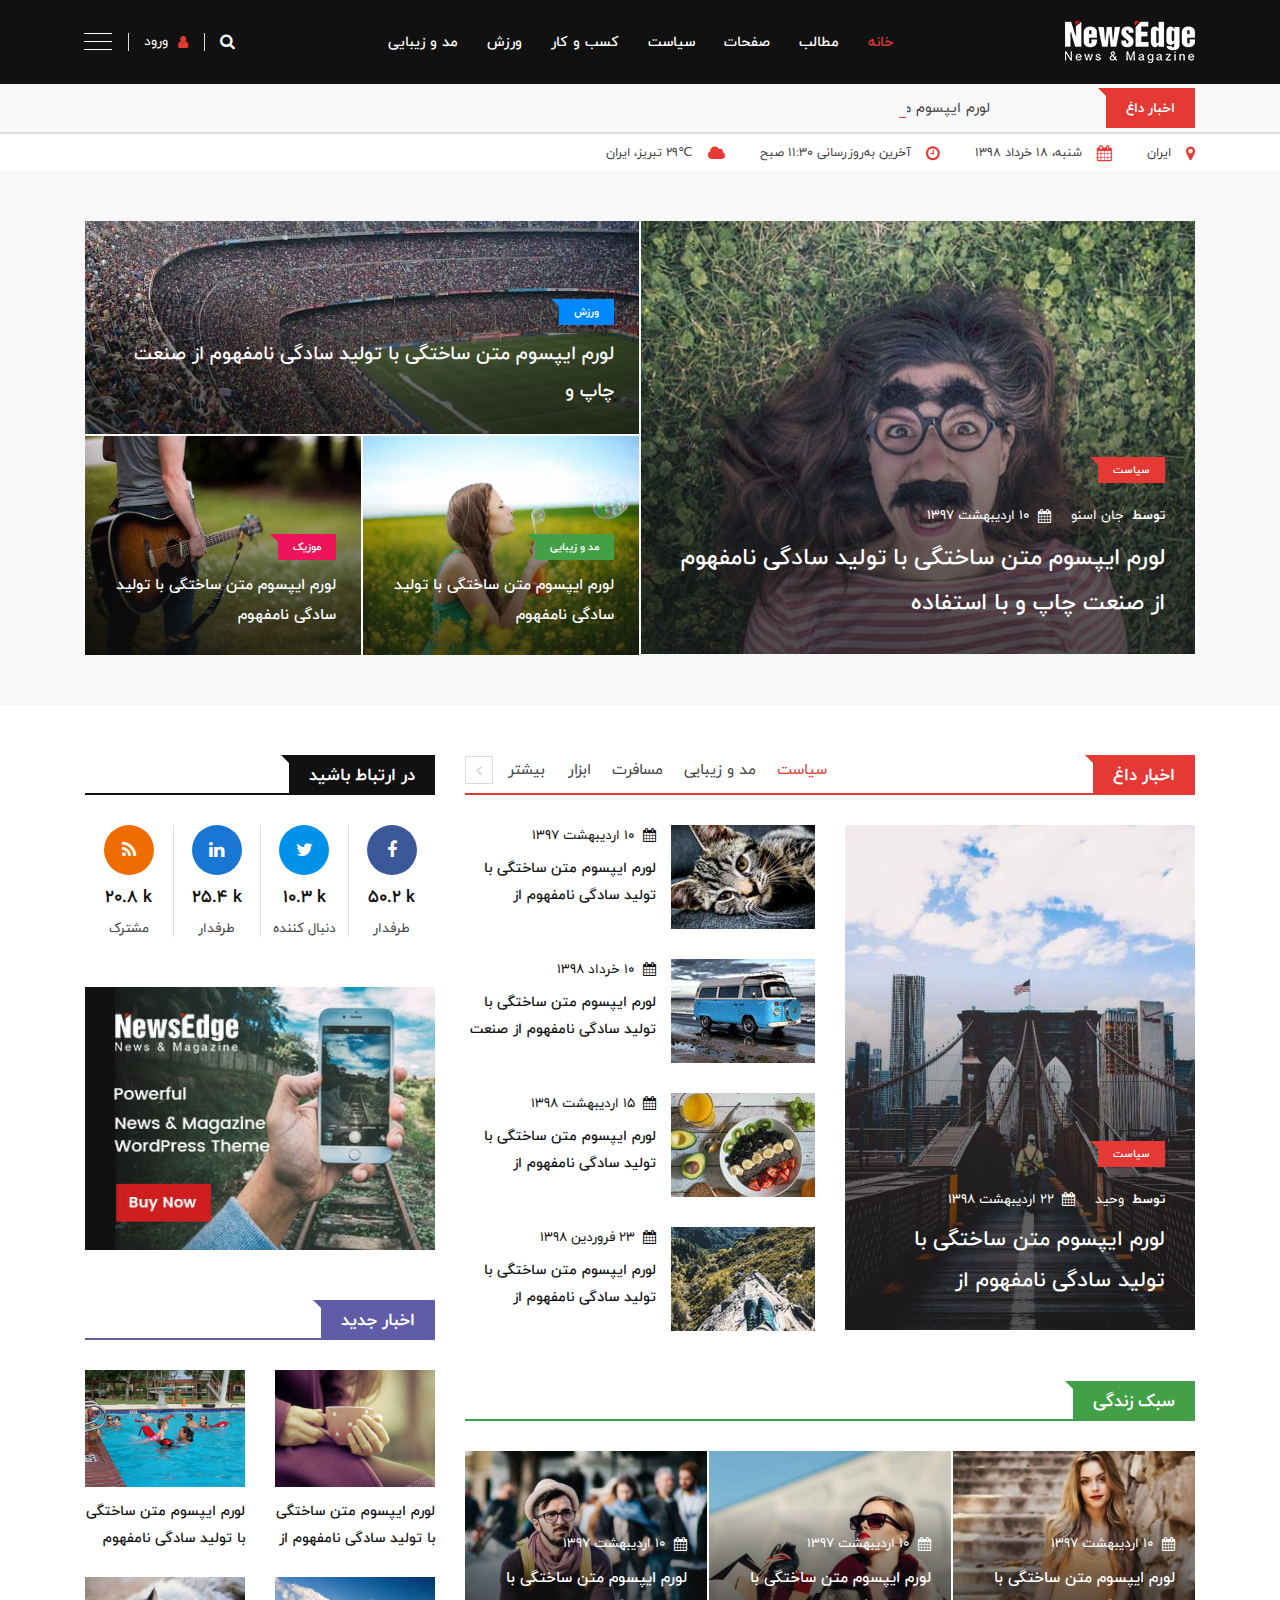
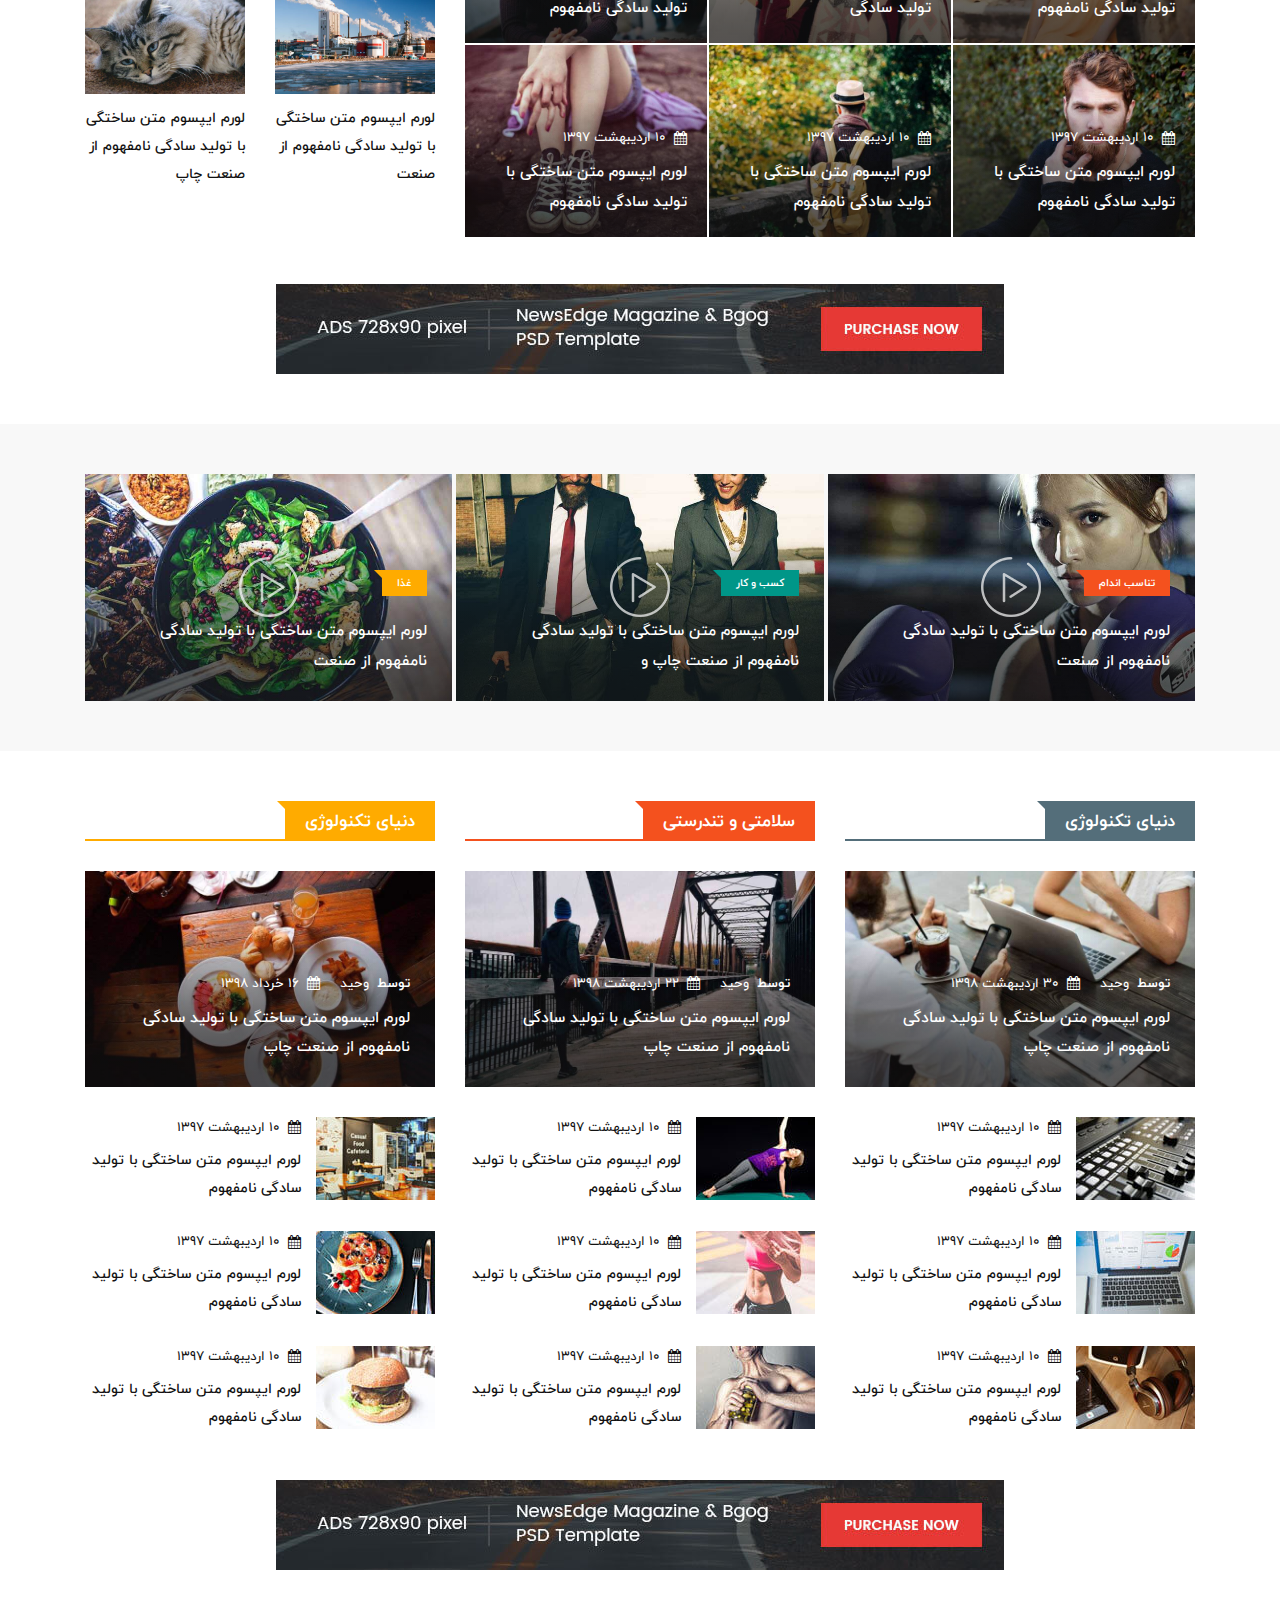
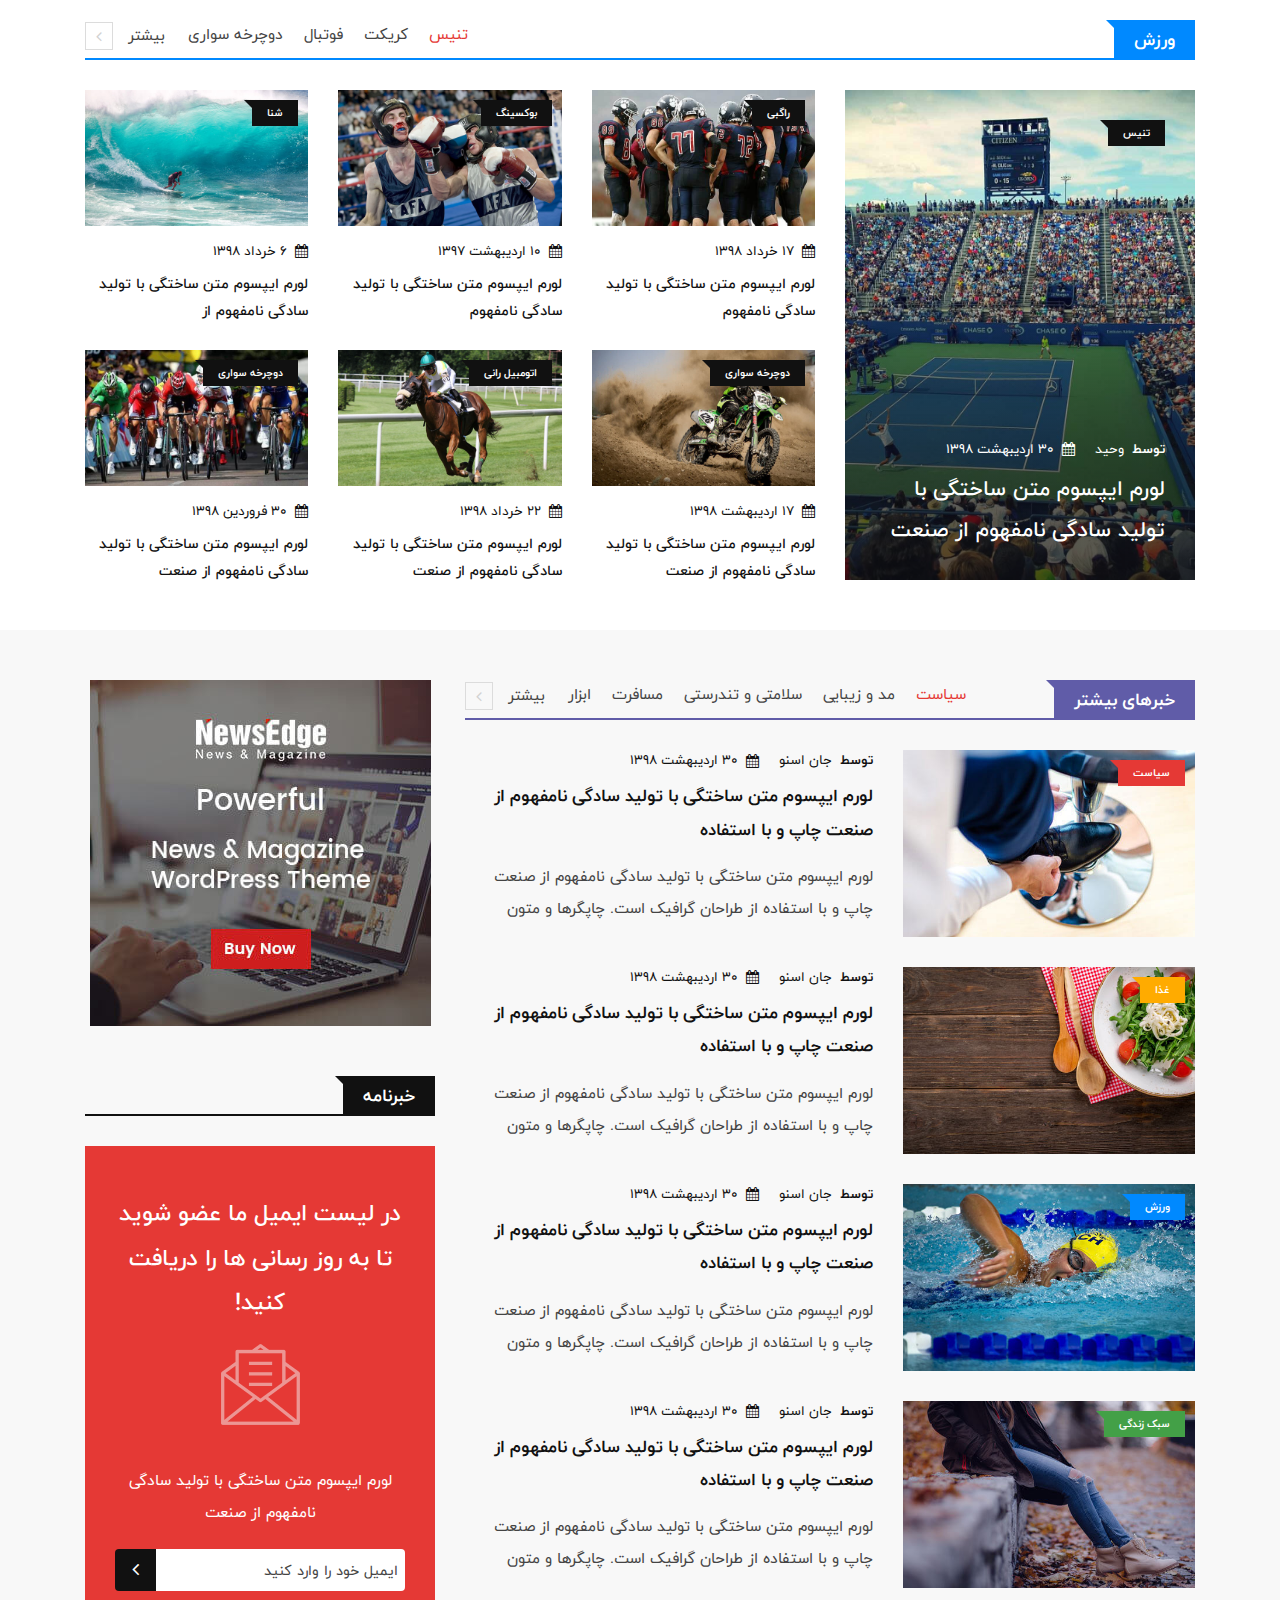
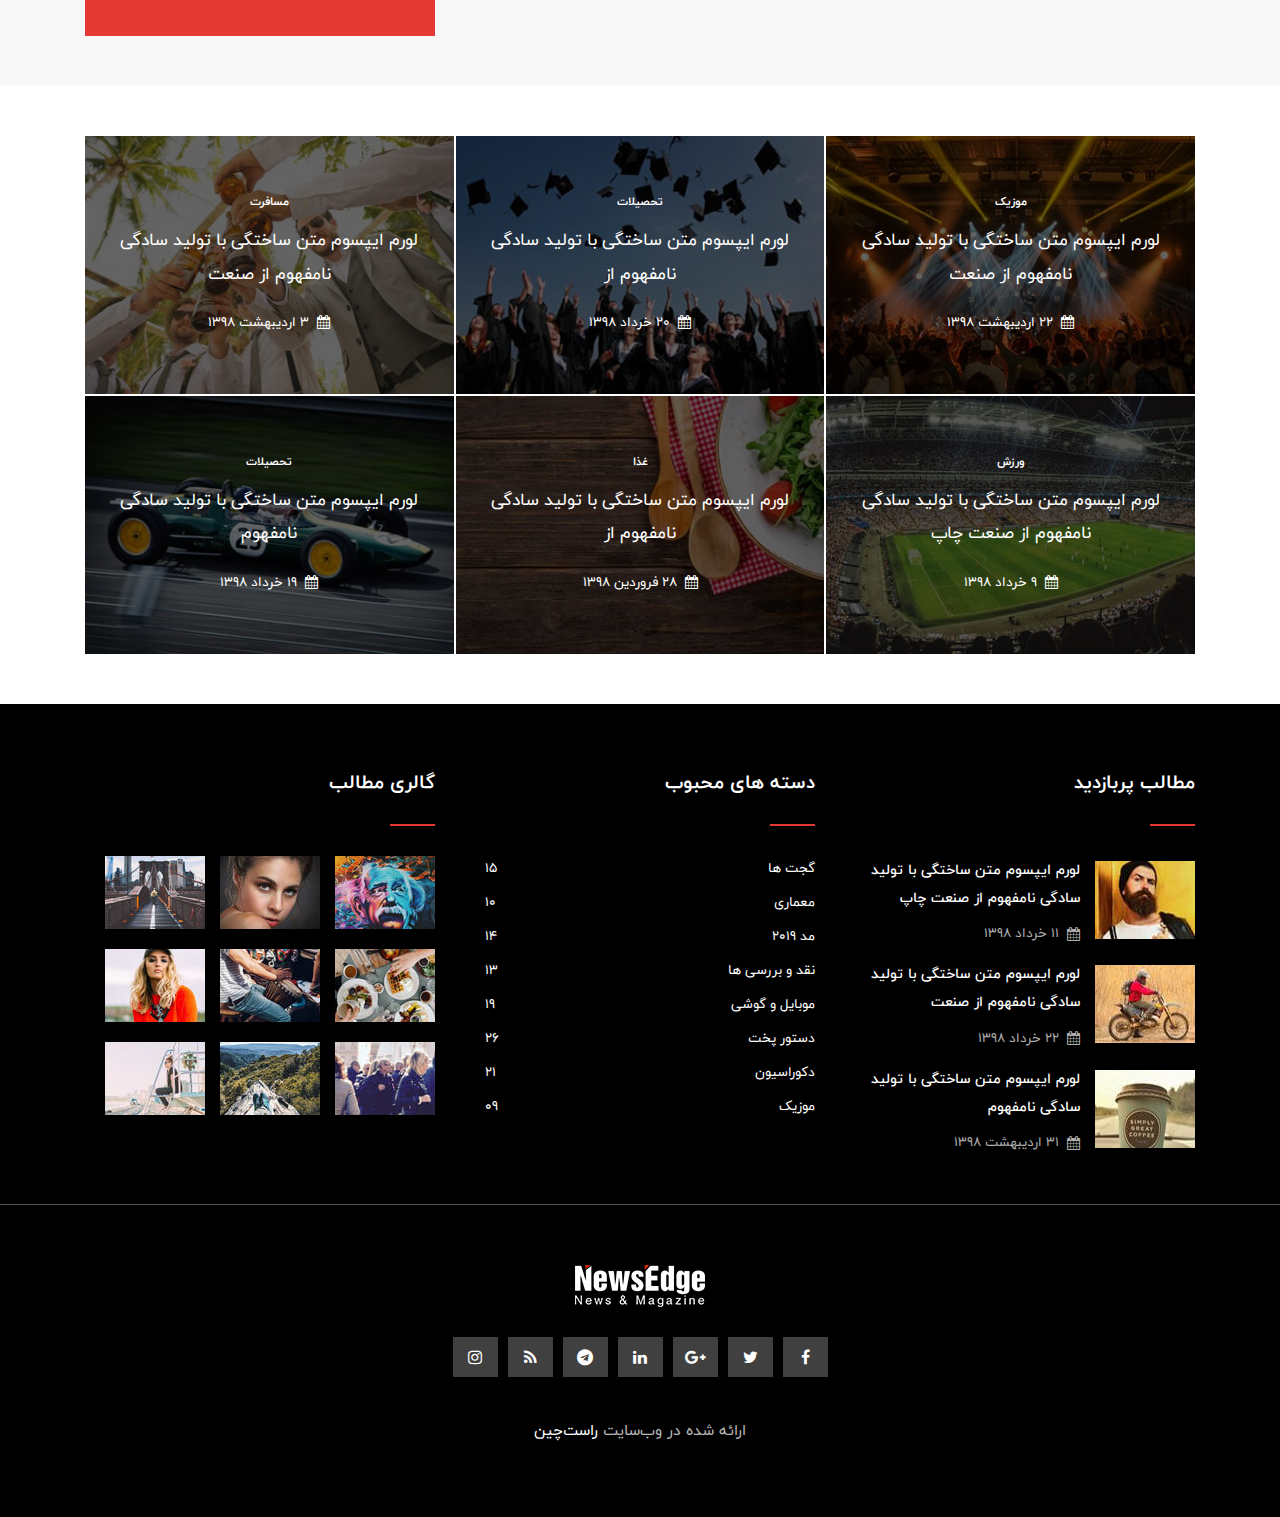
<file: New_Web/Content/index.html>
<!DOCTYPE html>
<html class="no-js" lang="fa">

    <head>
        <meta charset="utf-8">
        <meta http-equiv="x-ua-compatible" content="ie=edge">
        <title>قالب خبری NewsEdge</title>
        <meta name="description" content="">
        <meta name="viewport" content="width=device-width, initial-scale=1">
        <!-- Favicon -->
        <link rel="shortcut icon" type="image/x-icon" href="img/favicon.png">
        <!-- Normalize CSS -->
        <link rel="stylesheet" href="css/normalize.css">
        <!-- Main CSS -->
        <link rel="stylesheet" href="css/main.css">
        <!-- Bootstrap rtl CSS -->
        <link rel="stylesheet" href="css/bootstrap-rtl.min.css">
        <!-- Animate CSS -->
        <link rel="stylesheet" href="css/animate.min.css">
        <!-- Font-awesome CSS-->
        <link rel="stylesheet" href="css/font-awesome.min.css">
        <!-- Owl Caousel CSS -->
        <link rel="stylesheet" href="vendor/OwlCarousel/owl.carousel.min.css">
        <link rel="stylesheet" href="vendor/OwlCarousel/owl.theme.default.min.css">
        <!-- Main Menu CSS -->
        <link rel="stylesheet" href="css/meanmenu.min.css">
        <!-- Magnific CSS -->
        <link rel="stylesheet" type="text/css" href="css/magnific-popup.css">
        <!-- Switch Style CSS -->
        <link rel="stylesheet" href="css/hover-min.css">
        <!-- Custom CSS -->
        <link rel="stylesheet" href="css/style.css">
        <!-- For IE -->
        <link rel="stylesheet" type="text/css" href="css/ie-only.css">
        <!-- Modernizr Js -->
        <script src="js/modernizr-2.8.3.min.js"></script>
    </head>

    <body>
        <!--[if lt IE 8]>
	    <p class="browserupgrade">شما از یک مرورگر <strong>تاریخ گذشته</strong> استفاده می کنید. لطفا <a href="http://browsehappy.com/">مرورگر خود را به روز کنید</a> تا تجربه بهتری داشته باشید.</p>
	    <![endif]-->
        <!-- Add your site or application content here -->
        <!-- Preloader Start Here -->
        <div id="preloader">
			<div class="text-center middle">
				<div class="lds-ellipsis"><div></div><div></div><div></div><div></div></div>
			</div>
        </div>
        <!-- Preloader End Here -->
        <div id="wrapper" class="wrapper">
            <!-- Header Area Start Here -->
            <header>
                <div id="header-layout1" class="header-style1">
                    <div class="main-menu-area bg-primarytextcolor header-menu-fixed" id="sticker">
                        <div class="container">
                            <div class="row no-gutters d-flex align-items-center">
                                <div class="col-lg-2 d-none d-lg-block">
                                    <div class="logo-area">
                                        <a href="index.html">
                                            <img src="img/logo.png" alt="logo" class="img-fluid">
                                        </a>
                                    </div>
                                </div>
                                <div class="col-xl-8 col-lg-7 position-static min-height-none">
                                    <div class="ne-main-menu">
                                        <nav id="dropdown">
                                            <ul>
                                                <li class="active">
                                                    <a href="#">خانه</a>
                                                    <ul class="ne-dropdown-menu">
                                                        <li class="active">
                                                            <a href="index.html">خانه 1</a>
                                                        </li>
                                                        <li>
                                                            <a href="index2.html">خانه 2</a>
                                                        </li>
                                                        <li>
                                                            <a href="index3.html">خانه 3</a>
                                                        </li>
                                                        <li>
                                                            <a href="index4.html">خانه 4</a>
                                                        </li>
                                                        <li>
                                                            <a href="index5.html">خانه 5</a>
                                                        </li>
                                                        <li>
                                                            <a href="index6.html">خانه 6</a>
                                                        </li>
                                                        <li>
                                                            <a href="index7.html">خانه 7</a>
                                                        </li>
                                                    </ul>
                                                </li>
                                                <li>
                                                    <a href="#">مطالب</a>
                                                    <ul class="ne-dropdown-menu">
                                                        <li>
                                                            <a href="post-style-1.html">مطالب طرح 1</a>
                                                        </li>
                                                        <li>
                                                            <a href="post-style-2.html">مطالب طرح 2</a>
                                                        </li>
                                                        <li>
                                                            <a href="post-style-3.html">مطالب طرح 3</a>
                                                        </li>
                                                        <li>
                                                            <a href="post-style-4.html">مطالب طرح 4</a>
                                                        </li>
                                                        <li>
                                                            <a href="single-news-1.html">جزئیات خبر طرح 1</a>
                                                        </li>
                                                        <li>
                                                            <a href="single-news-2.html">جزئیات خبر طرح 2</a>
                                                        </li>
                                                        <li>
                                                            <a href="single-news-3.html">جزئیات خبر طرح 3</a>
                                                        </li>
                                                    </ul>
                                                </li>
                                                <li>
                                                    <a href="#">صفحات</a>
                                                    <ul class="ne-dropdown-menu">
                                                        <li>
                                                            <a href="author-post.html">صفحه مطالب نویسنده</a>
                                                        </li>
                                                        <li>
                                                            <a href="archive.html">صفحه بایگانی</a>
                                                        </li>
                                                        <li>
                                                            <a href="gallery-style-1.html">گالری طرح 1</a>
                                                        </li>
                                                        <li>
                                                            <a href="gallery-style-2.html">گالری طرح 2</a>
                                                        </li>
                                                        <li>
                                                            <a href="404.html">صفحه خطای 404</a>
                                                        </li>
                                                        <li>
                                                            <a href="contact.html">صفحه تماس</a>
                                                        </li>
                                                    </ul>
                                                </li>
                                                <li>
                                                    <a href="post-style-1.html">سیاست</a>
                                                </li>
                                                <li>
                                                    <a href="post-style-2.html">کسب و کار</a>
                                                </li>
                                                <li>
                                                    <a href="post-style-3.html">ورزش</a>
                                                </li>
                                                <li>
                                                    <a href="post-style-4.html">مد و زیبایی</a>
                                                </li>
                                            </ul>
                                        </nav>
                                    </div>
                                </div>
                                <div class="col-xl-2 col-lg-3 col-md-12 text-right position-static">
                                    <div class="header-action-item">
                                        <ul>
                                            <li>
                                                <form id="top-search-form" class="header-search-light">
                                                    <input type="text" class="search-input" placeholder="جستجو ..." required="" style="display: none;">
                                                    <button class="search-button">
                                                        <i class="fa fa-search" aria-hidden="true"></i>
                                                    </button>
                                                </form>
                                            </li>
                                            <li class="login_button">
                                                <button type="button" class="login-btn" data-toggle="modal" data-target="#myModal">
													<i class="fa fa-user" aria-hidden="true"></i><span class="hidden-xs">ورود</span>
                                                </button>
                                            </li>
                                            <li>
                                                <div id="side-menu-trigger" class="offcanvas-menu-btn">
                                                    <a href="#" class="menu-bar">
                                                        <span></span>
                                                        <span></span>
                                                        <span></span>
                                                    </a>
                                                    <a href="#" class="menu-times close">
                                                        <span></span>
                                                        <span></span>
                                                    </a>
                                                </div>
                                            </li>
                                        </ul>
                                    </div>
                                </div>
                            </div>
                        </div>
                    </div>
                </div>
            </header>
            <!-- Header Area End Here -->
            <!-- News Feed Area Start Here -->
            <section class="bg-accent border-bottom add-top-margin">
                <div class="container">
                    <div class="row no-gutters d-flex align-items-center">
                        <div class="col-lg-2 col-md-3 col-sm-4 col-6">
                            <div class="topic-box topic-box-margin">اخبار داغ</div>
                        </div>
                        <div class="col-lg-10 col-md-9 col-sm-8 col-6">
                            <div class="feeding-text-dark">
                                <ol id="sample" class="ticker">
                                    <li>
                                        <a href="#">لورم ایپسوم متن ساختگی با تولید سادگی نامفهوم از صنعت چاپ و با استفاده از طراحان گرافیک است. چاپگرها و متون بلکه روزنامه و مجله در ستون و سطرآنچنان که لازم است و برای</a>
                                    </li>
                                    <li>
                                        <a href="#">لورم ایپسوم متن ساختگی با تولید سادگی نامفهوم از صنعت چاپ و</a>
                                    </li>
                                    <li>
                                        <a href="#">لورم ایپسوم متن ساختگی با تولید سادگی نامفهوم از صنعت چاپ و با استفاده</a>
                                    </li>
                                </ol>
                            </div>
                        </div>
                    </div>
                </div>
            </section>
            <!-- News Feed Area End Here -->
            <!-- News Info List Area Start Here -->
            <section class="bg-body">
                <div class="container">
                    <ul class="news-info-list text-center--md">
                        <li>
                            <i class="fa fa-map-marker" aria-hidden="true"></i>ایران</li>
                        <li>                                
                            <i class="fa fa-calendar" aria-hidden="true"></i>شنبه، 18 خرداد 1398</li>
                        <li>
                            <i class="fa fa-clock-o" aria-hidden="true"></i>آخرین به‌روزرسانی 11:30 صبح</li>
                        <li>
                            <i class="fa fa-cloud" aria-hidden="true"></i>℃29 تبریز، ایران</li>
                    </ul>
                </div>
            </section>
            <!-- News Info List Area End Here -->
            <!-- News Slider Area Start Here -->
            <section class="bg-accent section-space-less2">
                <div class="container">
                    <div class="row tab-space1">
                        <div class="col-lg-6 col-md-12">
                            <div class="img-overlay-70 img-scale-animate mb-2">
                                <img src="img/news/news1.jpg" alt="news" class="img-fluid width-100">
                                <div class="mask-content-lg">
                                    <div class="topic-box-sm color-cinnabar mb-20">سیاست</div>
                                    <div class="post-date-light">
                                        <ul>
                                            <li>
                                                <span>توسط</span>
                                                <a href="single-news-1.html">جان اسنو</a>
                                            </li>
                                            <li>
                                                <span>
                                                    <i class="fa fa-calendar" aria-hidden="true"></i>
                                                </span>10 اردیبهشت 1397</li>
                                        </ul>
                                    </div>
                                    <h1 class="title-medium-light">
                                        <a href="single-news-1.html">لورم ایپسوم متن ساختگی با تولید سادگی نامفهوم از صنعت چاپ و با استفاده</a>
                                    </h1>
                                </div>
                            </div>
                        </div>
                        <div class="col-lg-6 col-md-12">
                            <div class="row tab-space1">
                                <div class="col-12">
                                    <div class="img-overlay-70 img-scale-animate mb-2">
                                        <div class="mask-content-sm">
                                            <div class="topic-box-sm color-azure-radiance mb-10">ورزش</div>
                                            <h2 class="title-medium-light">
                                                <a href="single-news-2.html">لورم ایپسوم متن ساختگی با تولید سادگی نامفهوم از صنعت چاپ و</a>
                                            </h2>
                                        </div>
                                        <img src="img/news/news2.jpg" alt="news" class="img-fluid width-100">
                                    </div>
                                </div>
                                <div class="col-sm-6 col-12">
                                    <div class="img-overlay-70 img-scale-animate mb-2">
                                        <div class="mask-content-sm">
                                            <div class="topic-box-sm color-apple mb-10">مد و زیبایی</div>
                                            <h3 class="title-medium-light">
                                                <a href="single-news-3.html">لورم ایپسوم متن ساختگی با تولید سادگی نامفهوم </a>
                                            </h3>
                                        </div>
                                        <img src="img/news/news3.jpg" alt="news" class="img-fluid width-100">
                                    </div>
                                </div>
                                <div class="col-sm-6 col-12">
                                    <div class="img-overlay-70 img-scale-animate mb-2">
                                        <div class="mask-content-sm">
                                            <div class="topic-box-sm color-razzmatazz mb-10">موزیک</div>
                                            <h3 class="title-medium-light">
                                                <a href="single-news-1.html">لورم ایپسوم متن ساختگی با تولید سادگی نامفهوم</a>
                                            </h3>
                                        </div>
                                        <img src="img/news/news4.jpg" alt="news" class="img-fluid width-100">
                                    </div>
                                </div>
                            </div>
                        </div>
                    </div>
                </div>
            </section>
            <!-- News Slider Area End Here -->
            <!-- Top Story Area Start Here -->
            <section class="bg-body section-space-default">
                <div class="container">
                    <div class="row">
                        <div class="col-lg-8 col-md-12">
                            <div class="mb-20-r ne-isotope">
                                <div class="topic-border color-cinnabar mb-30">
                                    <div class="topic-box-lg color-cinnabar">اخبار داغ</div>
                                    <div class="isotope-classes-tab isotop-btn">
                                        <a href="#" data-filter=".politics" class="current">سیاست</a>
                                        <a href="#" data-filter=".fashion">مد و زیبایی</a>
                                        <a href="#" data-filter=".travel">مسافرت</a>
                                        <a href="#" data-filter=".gadget">ابزار</a>
                                    </div>
                                    <div class="more-info-link">
                                        <a href="post-style-1.html">بیشتر
                                            <i class="fa fa-angle-left" aria-hidden="true"></i>
                                        </a>
                                    </div>
                                </div>
                                <div class="featuredContainer">
                                    <div class="row politics">
                                        <div class="col-md-6 col-sm-12">
                                            <div class="img-overlay-70 img-scale-animate mb-30">
                                                <a href="single-news-1.html">
                                                    <img src="img/news/news5.jpg" alt="news" class="img-fluid width-100">
                                                </a>
                                                <div class="mask-content-lg">
                                                    <div class="topic-box-sm color-cinnabar mb-20">سیاست</div>
                                                    <div class="post-date-light">
                                                        <ul>
                                                            <li>
                                                                <span>توسط</span>
                                                                <a href="single-news-1.html">وحید</a>
                                                            </li>
                                                            <li>
                                                                <span>
                                                                    <i class="fa fa-calendar" aria-hidden="true"></i>
                                                                </span>22 اردیبهشت 1398</li>
                                                        </ul>
                                                    </div>
                                                    <h2 class="title-medium-light size-lg">
                                                        <a href="single-news-1.html">لورم ایپسوم متن ساختگی با تولید سادگی نامفهوم از</a>
                                                    </h2>
                                                </div>
                                            </div>
                                        </div>
                                        <div class="col-md-6 col-sm-12">
                                            <div class="media mb-30">
                                                <a class="width38-lg width40-md img-opacity-hover" href="single-news-1.html">
                                                    <img src="img/news/news6.jpg" alt="news" class="img-fluid">
                                                </a>
                                                <div class="media-body">
                                                    <div class="post-date-dark">
                                                        <ul>
                                                            <li>
                                                                <span>
                                                                    <i class="fa fa-calendar" aria-hidden="true"></i>
                                                                </span>10 اردیبهشت 1397</li>
                                                        </ul>
                                                    </div>
                                                    <h3 class="title-medium-dark size-md mb-none">
                                                        <a href="single-news-2.html">لورم ایپسوم متن ساختگی با تولید سادگی نامفهوم از</a>
                                                    </h3>
                                                </div>
                                            </div>
                                            <div class="media mb-30">
                                                <a class="width38-lg width40-md img-opacity-hover" href="single-news-2.html">
                                                    <img src="img/news/news7.jpg" alt="news" class="img-fluid">
                                                </a>
                                                <div class="media-body">
                                                    <div class="post-date-dark">
                                                        <ul>
                                                            <li>
                                                                <span>
                                                                    <i class="fa fa-calendar" aria-hidden="true"></i>
                                                                </span>10 خرداد 1398</li>
                                                        </ul>
                                                    </div>
                                                    <h3 class="title-medium-dark size-md mb-none">
                                                        <a href="single-news-3.html">لورم ایپسوم متن ساختگی با تولید سادگی نامفهوم از صنعت</a>
                                                    </h3>
                                                </div>
                                            </div>
                                            <div class="media mb-30">
                                                <a class="width38-lg width40-md img-opacity-hover" href="single-news-3.html">
                                                    <img src="img/news/news8.jpg" alt="news" class="img-fluid">
                                                </a>
                                                <div class="media-body">
                                                    <div class="post-date-dark">
                                                        <ul>
                                                            <li>
                                                                <span>
                                                                    <i class="fa fa-calendar" aria-hidden="true"></i>
                                                                </span>15 اردیبهشت 1398</li>
                                                        </ul>
                                                    </div>
                                                    <h3 class="title-medium-dark size-md mb-none">
                                                        <a href="single-news-1.html">لورم ایپسوم متن ساختگی با تولید سادگی نامفهوم از</a>
                                                    </h3>
                                                </div>
                                            </div>
                                            <div class="media mb-30">
                                                <a class="width38-lg width40-md img-opacity-hover" href="single-news-1.html">
                                                    <img src="img/news/news9.jpg" alt="news" class="img-fluid">
                                                </a>
                                                <div class="media-body">
                                                    <div class="post-date-dark">
                                                        <ul>
                                                            <li>
                                                                <span>
                                                                    <i class="fa fa-calendar" aria-hidden="true"></i>
                                                                </span>23 فروردین 1398</li>
                                                        </ul>
                                                    </div>
                                                    <h3 class="title-medium-dark size-md mb-none">
                                                        <a href="single-news-2.html">لورم ایپسوم متن ساختگی با تولید سادگی نامفهوم از</a>
                                                    </h3>
                                                </div>
                                            </div>
                                        </div>
                                    </div>
                                    <div class="row fashion">
                                        <div class="col-md-6 col-sm-12">
                                            <div class="img-overlay-70 img-scale-animate mb-30">
                                                <a href="single-news-1.html">
                                                    <img src="img/news/news46.jpg" alt="news" class="img-fluid width-100">
                                                </a>
                                                <div class="mask-content-lg">
                                                    <div class="topic-box-sm color-azure-radiance mb-20">مد و زیبایی</div>
                                                    <div class="post-date-light">
                                                        <ul>
                                                            <li>
                                                                <span>توسط</span>
                                                                <a href="single-news-1.html">وحید</a>
                                                            </li>
                                                            <li>
                                                                <span>
                                                                    <i class="fa fa-calendar" aria-hidden="true"></i>
                                                                </span>22 اردیبهشت 1398</li>
                                                        </ul>
                                                    </div>
                                                    <h2 class="title-medium-light size-lg">
                                                        <a href="single-news-1.html">لورم ایپسوم متن ساختگی با تولید سادگی نامفهوم از</a>
                                                    </h2>
                                                </div>
                                            </div>
                                        </div>
                                        <div class="col-md-6 col-sm-12">
                                            <div class="media mb-30">
                                                <a class="width38-lg width40-md img-opacity-hover" href="single-news-1.html">
                                                    <img src="img/news/news6.jpg" alt="news" class="img-fluid">
                                                </a>
                                                <div class="media-body">
                                                    <div class="post-date-dark">
                                                        <ul>
                                                            <li>
                                                                <span>
                                                                    <i class="fa fa-calendar" aria-hidden="true"></i>
                                                                </span>10 اردیبهشت 1397</li>
                                                        </ul>
                                                    </div>
                                                    <h3 class="title-medium-dark size-md mb-none">
                                                        <a href="single-news-2.html">لورم ایپسوم متن ساختگی با تولید سادگی نامفهوم از</a>
                                                    </h3>
                                                </div>
                                            </div>
                                            <div class="media mb-30">
                                                <a class="width38-lg width40-md img-opacity-hover" href="single-news-2.html">
                                                    <img src="img/news/news7.jpg" alt="news" class="img-fluid">
                                                </a>
                                                <div class="media-body">
                                                    <div class="post-date-dark">
                                                        <ul>
                                                            <li>
                                                                <span>
                                                                    <i class="fa fa-calendar" aria-hidden="true"></i>
                                                                </span>10 خرداد 1398</li>
                                                        </ul>
                                                    </div>
                                                    <h3 class="title-medium-dark size-md mb-none">
                                                        <a href="single-news-3.html">لورم ایپسوم متن ساختگی با تولید سادگی نامفهوم از صنعت</a>
                                                    </h3>
                                                </div>
                                            </div>
                                            <div class="media mb-30">
                                                <a class="width38-lg width40-md img-opacity-hover" href="single-news-3.html">
                                                    <img src="img/news/news8.jpg" alt="news" class="img-fluid">
                                                </a>
                                                <div class="media-body">
                                                    <div class="post-date-dark">
                                                        <ul>
                                                            <li>
                                                                <span>
                                                                    <i class="fa fa-calendar" aria-hidden="true"></i>
                                                                </span>15 اردیبهشت 1398</li>
                                                        </ul>
                                                    </div>
                                                    <h3 class="title-medium-dark size-md mb-none">
                                                        <a href="single-news-1.html">لورم ایپسوم متن ساختگی با تولید سادگی نامفهوم از</a>
                                                    </h3>
                                                </div>
                                            </div>
                                            <div class="media mb-30">
                                                <a class="width38-lg width40-md img-opacity-hover" href="single-news-1.html">
                                                    <img src="img/news/news9.jpg" alt="news" class="img-fluid">
                                                </a>
                                                <div class="media-body">
                                                    <div class="post-date-dark">
                                                        <ul>
                                                            <li>
                                                                <span>
                                                                    <i class="fa fa-calendar" aria-hidden="true"></i>
                                                                </span>23 فروردین 1398</li>
                                                        </ul>
                                                    </div>
                                                    <h3 class="title-medium-dark size-md mb-none">
                                                        <a href="single-news-2.html">لورم ایپسوم متن ساختگی با تولید سادگی نامفهوم از</a>
                                                    </h3>
                                                </div>
                                            </div>
                                        </div>
                                    </div>
                                    <div class="row travel">
                                        <div class="col-md-6 col-sm-12">
                                            <div class="img-overlay-70 img-scale-animate mb-30">
                                                <a href="single-news-1.html">
                                                    <img src="img/news/news48.jpg" alt="news" class="img-fluid width-100">
                                                </a>
                                                <div class="mask-content-lg">
                                                    <div class="topic-box-sm color-web-orange mb-20">ابزار</div>
                                                    <div class="post-date-light">
                                                        <ul>
                                                            <li>
                                                                <span>توسط</span>
                                                                <a href="single-news-1.html">وحید</a>
                                                            </li>
                                                            <li>
                                                                <span>
                                                                    <i class="fa fa-calendar" aria-hidden="true"></i>
                                                                </span>22 اردیبهشت 1398</li>
                                                        </ul>
                                                    </div>
                                                    <h2 class="title-medium-light size-lg">
                                                        <a href="single-news-1.html">لورم ایپسوم متن ساختگی با تولید سادگی نامفهوم از</a>
                                                    </h2>
                                                </div>
                                            </div>
                                        </div>
                                        <div class="col-md-6 col-sm-12">
                                            <div class="media mb-30">
                                                <a class="width38-lg width40-md img-opacity-hover" href="single-news-1.html">
                                                    <img src="img/news/news6.jpg" alt="news" class="img-fluid">
                                                </a>
                                                <div class="media-body">
                                                    <div class="post-date-dark">
                                                        <ul>
                                                            <li>
                                                                <span>
                                                                    <i class="fa fa-calendar" aria-hidden="true"></i>
                                                                </span>10 اردیبهشت 1397</li>
                                                        </ul>
                                                    </div>
                                                    <h3 class="title-medium-dark size-md mb-none">
                                                        <a href="single-news-2.html">لورم ایپسوم متن ساختگی با تولید سادگی نامفهوم از</a>
                                                    </h3>
                                                </div>
                                            </div>
                                            <div class="media mb-30">
                                                <a class="width38-lg width40-md img-opacity-hover" href="single-news-2.html">
                                                    <img src="img/news/news7.jpg" alt="news" class="img-fluid">
                                                </a>
                                                <div class="media-body">
                                                    <div class="post-date-dark">
                                                        <ul>
                                                            <li>
                                                                <span>
                                                                    <i class="fa fa-calendar" aria-hidden="true"></i>
                                                                </span>10 خرداد 1398</li>
                                                        </ul>
                                                    </div>
                                                    <h3 class="title-medium-dark size-md mb-none">
                                                        <a href="single-news-3.html">لورم ایپسوم متن ساختگی با تولید سادگی نامفهوم از صنعت</a>
                                                    </h3>
                                                </div>
                                            </div>
                                            <div class="media mb-30">
                                                <a class="width38-lg width40-md img-opacity-hover" href="single-news-3.html">
                                                    <img src="img/news/news8.jpg" alt="news" class="img-fluid">
                                                </a>
                                                <div class="media-body">
                                                    <div class="post-date-dark">
                                                        <ul>
                                                            <li>
                                                                <span>
                                                                    <i class="fa fa-calendar" aria-hidden="true"></i>
                                                                </span>15 اردیبهشت 1398</li>
                                                        </ul>
                                                    </div>
                                                    <h3 class="title-medium-dark size-md mb-none">
                                                        <a href="single-news-1.html">لورم ایپسوم متن ساختگی با تولید سادگی نامفهوم از</a>
                                                    </h3>
                                                </div>
                                            </div>
                                            <div class="media mb-30">
                                                <a class="width38-lg width40-md img-opacity-hover" href="single-news-1.html">
                                                    <img src="img/news/news9.jpg" alt="news" class="img-fluid">
                                                </a>
                                                <div class="media-body">
                                                    <div class="post-date-dark">
                                                        <ul>
                                                            <li>
                                                                <span>
                                                                    <i class="fa fa-calendar" aria-hidden="true"></i>
                                                                </span>23 فروردین 1398</li>
                                                        </ul>
                                                    </div>
                                                    <h3 class="title-medium-dark size-md mb-none">
                                                        <a href="single-news-2.html">لورم ایپسوم متن ساختگی با تولید سادگی نامفهوم از</a>
                                                    </h3>
                                                </div>
                                            </div>
                                        </div>
                                    </div>
                                    <div class="row gadget">
                                        <div class="col-md-6 col-sm-12">
                                            <div class="img-overlay-70 img-scale-animate mb-30">
                                                <a href="single-news-1.html">
                                                    <img src="img/news/news49.jpg" alt="news" class="img-fluid width-100">
                                                </a>
                                                <div class="mask-content-lg">
                                                    <div class="topic-box-sm color-web-orange mb-20">ابزار</div>
                                                    <div class="post-date-light">
                                                        <ul>
                                                            <li>
                                                                <span>توسط</span>
                                                                <a href="single-news-1.html">وحید</a>
                                                            </li>
                                                            <li>
                                                                <span>
                                                                    <i class="fa fa-calendar" aria-hidden="true"></i>
                                                                </span>22 اردیبهشت 1398</li>
                                                        </ul>
                                                    </div>
                                                    <h2 class="title-medium-light size-lg">
                                                        <a href="single-news-1.html">لورم ایپسوم متن ساختگی با تولید سادگی نامفهوم از</a>
                                                    </h2>
                                                </div>
                                            </div>
                                        </div>
                                        <div class="col-md-6 col-sm-12">
                                            <div class="media mb-30">
                                                <a class="width38-lg width40-md img-opacity-hover" href="single-news-1.html">
                                                    <img src="img/news/news6.jpg" alt="news" class="img-fluid">
                                                </a>
                                                <div class="media-body">
                                                    <div class="post-date-dark">
                                                        <ul>
                                                            <li>
                                                                <span>
                                                                    <i class="fa fa-calendar" aria-hidden="true"></i>
                                                                </span>10 اردیبهشت 1397</li>
                                                        </ul>
                                                    </div>
                                                    <h3 class="title-medium-dark size-md mb-none">
                                                        <a href="single-news-2.html">لورم ایپسوم متن ساختگی با تولید سادگی نامفهوم از</a>
                                                    </h3>
                                                </div>
                                            </div>
                                            <div class="media mb-30">
                                                <a class="width38-lg width40-md img-opacity-hover" href="single-news-2.html">
                                                    <img src="img/news/news7.jpg" alt="news" class="img-fluid">
                                                </a>
                                                <div class="media-body">
                                                    <div class="post-date-dark">
                                                        <ul>
                                                            <li>
                                                                <span>
                                                                    <i class="fa fa-calendar" aria-hidden="true"></i>
                                                                </span>10 خرداد 1398</li>
                                                        </ul>
                                                    </div>
                                                    <h3 class="title-medium-dark size-md mb-none">
                                                        <a href="single-news-3.html">لورم ایپسوم متن ساختگی با تولید سادگی نامفهوم از صنعت</a>
                                                    </h3>
                                                </div>
                                            </div>
                                            <div class="media mb-30">
                                                <a class="width38-lg width40-md img-opacity-hover" href="single-news-3.html">
                                                    <img src="img/news/news8.jpg" alt="news" class="img-fluid">
                                                </a>
                                                <div class="media-body">
                                                    <div class="post-date-dark">
                                                        <ul>
                                                            <li>
                                                                <span>
                                                                    <i class="fa fa-calendar" aria-hidden="true"></i>
                                                                </span>15 اردیبهشت 1398</li>
                                                        </ul>
                                                    </div>
                                                    <h3 class="title-medium-dark size-md mb-none">
                                                        <a href="single-news-1.html">لورم ایپسوم متن ساختگی با تولید سادگی نامفهوم از</a>
                                                    </h3>
                                                </div>
                                            </div>
                                            <div class="media mb-30">
                                                <a class="width38-lg width40-md img-opacity-hover" href="single-news-1.html">
                                                    <img src="img/news/news9.jpg" alt="news" class="img-fluid">
                                                </a>
                                                <div class="media-body">
                                                    <div class="post-date-dark">
                                                        <ul>
                                                            <li>
                                                                <span>
                                                                    <i class="fa fa-calendar" aria-hidden="true"></i>
                                                                </span>23 فروردین 1398</li>
                                                        </ul>
                                                    </div>
                                                    <h3 class="title-medium-dark size-md mb-none">
                                                        <a href="single-news-2.html">لورم ایپسوم متن ساختگی با تولید سادگی نامفهوم از</a>
                                                    </h3>
                                                </div>
                                            </div>
                                        </div>
                                    </div>
                                </div>
                            </div>
                            <div class="row tab-space1 mb-25">
                                <div class="col-12">
                                    <div class="topic-border color-apple mb-30 width-100">
                                        <div class="topic-box-lg color-apple">سبک زندگی</div>
                                    </div>
                                </div>
                                <div class="col-lg-4 col-md-6 col-sm-6 col-12">
                                    <div class="img-overlay-70 img-scale-animate mb-2">
                                        <div class="mask-content-xs">
                                            <div class="post-date-light">
                                                <ul>
                                                    <li>
                                                        <span>
                                                            <i class="fa fa-calendar" aria-hidden="true"></i>
                                                        </span>10 اردیبهشت 1397</li>
                                                </ul>
                                            </div>
                                            <h3 class="title-medium-light">
                                                <a href="single-news-3.html">لورم ایپسوم متن ساختگی با تولید سادگی نامفهوم </a>
                                            </h3>
                                        </div>
                                        <img src="img/news/news10.jpg" alt="news" class="img-fluid width-100">
                                    </div>
                                </div>
                                <div class="col-lg-4 col-md-6 col-sm-6 col-12">
                                    <div class="img-overlay-70 img-scale-animate mb-2">
                                        <div class="mask-content-xs">
                                            <div class="post-date-light">
                                                <ul>
                                                    <li>
                                                        <span>
                                                            <i class="fa fa-calendar" aria-hidden="true"></i>
                                                        </span>10 اردیبهشت 1397</li>
                                                </ul>
                                            </div>
                                            <h3 class="title-medium-light">
                                                <a href="single-news-3.html">لورم ایپسوم متن ساختگی با تولید سادگی </a>
                                            </h3>
                                        </div>
                                        <img src="img/news/news11.jpg" alt="news" class="img-fluid width-100">
                                    </div>
                                </div>
                                <div class="col-lg-4 col-md-6 col-sm-6 col-12">
                                    <div class="img-overlay-70 img-scale-animate mb-2">
                                        <div class="mask-content-xs">
                                            <div class="post-date-light">
                                                <ul>
                                                    <li>
                                                        <span>
                                                            <i class="fa fa-calendar" aria-hidden="true"></i>
                                                        </span>10 اردیبهشت 1397</li>
                                                </ul>
                                            </div>
                                            <h3 class="title-medium-light">
                                                <a href="single-news-3.html">لورم ایپسوم متن ساختگی با تولید سادگی نامفهوم </a>
                                            </h3>
                                        </div>
                                        <img src="img/news/news12.jpg" alt="news" class="img-fluid width-100">
                                    </div>
                                </div>
                                <div class="col-lg-4 col-md-6 col-sm-6 col-12">
                                    <div class="img-overlay-70 img-scale-animate mb-2">
                                        <div class="mask-content-xs">
                                            <div class="post-date-light">
                                                <ul>
                                                    <li>
                                                        <span>
                                                            <i class="fa fa-calendar" aria-hidden="true"></i>
                                                        </span>10 اردیبهشت 1397</li>
                                                </ul>
                                            </div>
                                            <h3 class="title-medium-light">
                                                <a href="single-news-3.html">لورم ایپسوم متن ساختگی با تولید سادگی نامفهوم </a>
                                            </h3>
                                        </div>
                                        <img src="img/news/news13.jpg" alt="news" class="img-fluid width-100">
                                    </div>
                                </div>
                                <div class="col-lg-4 col-md-6 col-sm-6 col-12">
                                    <div class="img-overlay-70 img-scale-animate mb-2">
                                        <div class="mask-content-xs">
                                            <div class="post-date-light">
                                                <ul>
                                                    <li>
                                                        <span>
                                                            <i class="fa fa-calendar" aria-hidden="true"></i>
                                                        </span>10 اردیبهشت 1397</li>
                                                </ul>
                                            </div>
                                            <h3 class="title-medium-light">
                                                <a href="single-news-3.html">لورم ایپسوم متن ساختگی با تولید سادگی نامفهوم </a>
                                            </h3>
                                        </div>
                                        <img src="img/news/news14.jpg" alt="news" class="img-fluid width-100">
                                    </div>
                                </div>
                                <div class="col-lg-4 col-md-6 col-sm-6 col-12">
                                    <div class="img-overlay-70 img-scale-animate mb-2">
                                        <div class="mask-content-xs">
                                            <div class="post-date-light">
                                                <ul>
                                                    <li>
                                                        <span>
                                                            <i class="fa fa-calendar" aria-hidden="true"></i>
                                                        </span>10 اردیبهشت 1397</li>
                                                </ul>
                                            </div>
                                            <h3 class="title-medium-light">
                                                <a href="single-news-3.html">لورم ایپسوم متن ساختگی با تولید سادگی نامفهوم </a>
                                            </h3>
                                        </div>
                                        <img src="img/news/news15.jpg" alt="news" class="img-fluid width-100">
                                    </div>
                                </div>
                            </div>
                        </div>
                        <div class="ne-sidebar sidebar-break-md col-lg-4 col-md-12">
                            <div class="sidebar-box">
                                <div class="topic-border color-cod-gray mb-30">
                                    <div class="topic-box-lg color-cod-gray">در ارتباط باشید</div>
                                </div>
                                <ul class="stay-connected overflow-hidden">
                                    <li class="facebook">
                                        <i class="fa fa-facebook" aria-hidden="true"></i>
                                        <div class="connection-quantity">50.2 k</div>
                                        <p>طرفدار</p>
                                    </li>
                                    <li class="twitter">
                                        <i class="fa fa-twitter" aria-hidden="true"></i>
                                        <div class="connection-quantity">10.3 k</div>
                                        <p>دنبال کننده</p>
                                    </li>
                                    <li class="linkedin">
                                        <i class="fa fa-linkedin" aria-hidden="true"></i>
                                        <div class="connection-quantity">25.4 k</div>
                                        <p>طرفدار</p>
                                    </li>
                                    <li class="rss">
                                        <i class="fa fa-rss" aria-hidden="true"></i>
                                        <div class="connection-quantity">20.8 k</div>
                                        <p>مشترک</p>
                                    </li>
                                </ul>
                            </div>
                            <div class="sidebar-box">
                                <div class="ne-banner-layout1 text-center">
                                    <a href="#">
                                        <img src="img/banner/banner3.jpg" alt="ad" class="img-fluid">
                                    </a>
                                </div>
                            </div>
                            <div class="sidebar-box">
                                <div class="topic-border color-scampi mb-5">
                                    <div class="topic-box-lg color-scampi">اخبار جدید</div>
                                </div>
                                <div class="row">
                                    <div class="col-lg-6 col-md-6 col-sm-6 col-6">
                                        <div class="mt-25">
                                            <a href="single-news-1.html" class="img-opacity-hover">
                                                <img src="img/news/news42.jpg" alt="ad" class="img-fluid mb-10 width-100">
                                            </a>
                                            <h3 class="title-medium-dark size-md mb-none">
                                                <a href="single-news-1.html">لورم ایپسوم متن ساختگی با تولید سادگی نامفهوم از</a>
                                            </h3>
                                        </div>
                                    </div>
                                    <div class="col-lg-6 col-md-6 col-sm-6 col-6">
                                        <div class="mt-25">
                                            <a href="single-news-2.html" class="img-opacity-hover">
                                                <img src="img/news/news43.jpg" alt="ad" class="img-fluid mb-10 width-100">
                                            </a>
                                            <h3 class="title-medium-dark size-md mb-none">
                                                <a href="single-news-2.html">لورم ایپسوم متن ساختگی با تولید سادگی نامفهوم</a>
                                            </h3>
                                        </div>
                                    </div>
                                    <div class="col-lg-6 col-md-6 col-sm-6 col-6">
                                        <div class="mt-25">
                                            <a href="single-news-3.html" class="img-opacity-hover">
                                                <img src="img/news/news44.jpg" alt="ad" class="img-fluid mb-10 width-100">
                                            </a>
                                            <h3 class="title-medium-dark size-md mb-none">
                                                <a href="single-news-3.html">لورم ایپسوم متن ساختگی با تولید سادگی نامفهوم از صنعت</a>
                                            </h3>
                                        </div>
                                    </div>
                                    <div class="col-lg-6 col-md-6 col-sm-6 col-6">
                                        <div class="mt-25">
                                            <a href="single-news-1.html" class="img-opacity-hover">
                                                <img src="img/news/news45.jpg" alt="ad" class="img-fluid mb-10 width-100">
                                            </a>
                                            <h3 class="title-medium-dark size-md mb-none">
                                                <a href="single-news-1.html">لورم ایپسوم متن ساختگی با تولید سادگی نامفهوم از صنعت چاپ</a>
                                            </h3>
                                        </div>
                                    </div>
                                </div>
                            </div>
                        </div>
                    </div>
                    <div class="row">
                        <div class="col-12">
                            <div class="ne-banner-layout1 mt-20-r text-center">
                                <a href="#">
                                    <img src="img/banner/banner2.jpg" alt="ad" class="img-fluid">
                                </a>
                            </div>
                        </div>
                    </div>
                </div>
            </section>
            <!-- Top Story Area End Here -->
            <!-- Video Area Start Here -->
            <section class="bg-accent section-space-less4">
                <div class="container">
                    <div class="row tab-space2">
                        <div class="col-lg-4 col-md-12 mb-4">
                            <div class="img-overlay-70">
                                <div class="mask-content-sm">
                                    <div class="topic-box-sm color-pomegranate mb-20">تناسب اندام</div>
                                    <h3 class="title-medium-light">
                                        <a href="single-news-3.html">لورم ایپسوم متن ساختگی با تولید سادگی نامفهوم از صنعت</a>
                                    </h3>
                                </div>
                                <div class="text-center">
                                    <a class="play-btn popup-youtube" href="http://www.youtube.com/watch?v=1iIZeIy7TqM">
                                        <img src="img/banner/play.png" alt="play" class="img-fluid">
                                    </a>
                                </div>
                                <img src="img/news/news16.jpg" alt="news" class="img-fluid width-100">
                            </div>
                        </div>
                        <div class="col-lg-4 col-md-12 mb-4">
                            <div class="img-overlay-70">
                                <div class="mask-content-sm">
                                    <div class="topic-box-sm color-persian-green mb-20">کسب و کار</div>
                                    <h3 class="title-medium-light">
                                        <a href="single-news-3.html">لورم ایپسوم متن ساختگی با تولید سادگی نامفهوم از صنعت چاپ و</a>
                                    </h3>
                                </div>
                                <div class="text-center">
                                    <a class="play-btn popup-youtube" href="http://www.youtube.com/watch?v=1iIZeIy7TqM">
                                        <img src="img/banner/play.png" alt="play" class="img-fluid">
                                    </a>
                                </div>
                                <img src="img/news/news17.jpg" alt="news" class="img-fluid width-100">
                            </div>
                        </div>
                        <div class="col-lg-4 col-md-12 mb-4">
                            <div class="img-overlay-70">
                                <div class="mask-content-sm">
                                    <div class="topic-box-sm color-web-orange mb-20">غذا</div>
                                    <h3 class="title-medium-light">
                                        <a href="single-news-3.html">لورم ایپسوم متن ساختگی با تولید سادگی نامفهوم از صنعت</a>
                                    </h3>
                                </div>
                                <div class="text-center">
                                    <a class="play-btn popup-youtube" href="http://www.youtube.com/watch?v=1iIZeIy7TqM">
                                        <img src="img/banner/play.png" alt="play" class="img-fluid">
                                    </a>
                                </div>
                                <img src="img/news/news18.jpg" alt="news" class="img-fluid width-100">
                            </div>
                        </div>
                    </div>
                </div>
            </section>
            <!-- Video Area End Here -->
            <!-- Latest News Area Start Here -->
            <section class="bg-body section-space-less30">
                <div class="container">
                    <div class="row">
                        <div class="col-lg-4 col-md-12">
                            <div class="topic-border color-cutty-sark mb-30 width-100">
                                <div class="topic-box-lg color-cutty-sark">دنیای تکنولوژی</div>
                            </div>
                            <div class="img-overlay-70 img-scale-animate mb-30">
                                <div class="mask-content-sm">
                                    <div class="post-date-light">
                                        <ul>
                                            <li>
                                                <span>توسط</span>
                                                <a href="single-news-1.html">وحید</a>
                                            </li>
                                            <li>
                                                <span>
                                                    <i class="fa fa-calendar" aria-hidden="true"></i>
                                                </span>30 اردیبهشت 1398</li>
                                        </ul>
                                    </div>
                                    <h3 class="title-medium-light">
                                        <a href="single-news-3.html">لورم ایپسوم متن ساختگی با تولید سادگی نامفهوم از صنعت چاپ</a>
                                    </h3>
                                </div>
                                <img src="img/news/news19.jpg" alt="news" class="img-fluid width-100">
                            </div>
                            <div class="media mb-30">
                                <a class="img-opacity-hover" href="single-news-3.html">
                                    <img src="img/news/news20.jpg" alt="news" class="img-fluid">
                                </a>
                                <div class="media-body">
                                    <div class="post-date-dark">
                                        <ul>
                                            <li>
                                                <span>
                                                    <i class="fa fa-calendar" aria-hidden="true"></i>
                                                </span>10 اردیبهشت 1397</li>
                                        </ul>
                                    </div>
                                    <h3 class="title-medium-dark size-md mb-none">
                                        <a href="single-news-3.html">لورم ایپسوم متن ساختگی با تولید سادگی نامفهوم</a>
                                    </h3>
                                </div>
                            </div>
                            <div class="media mb-30">
                                <a class="img-opacity-hover" href="single-news-2.html">
                                    <img src="img/news/news21.jpg" alt="news" class="img-fluid">
                                </a>
                                <div class="media-body">
                                    <div class="post-date-dark">
                                        <ul>
                                            <li>
                                                <span>
                                                    <i class="fa fa-calendar" aria-hidden="true"></i>
                                                </span>10 اردیبهشت 1397</li>
                                        </ul>
                                    </div>
                                    <h3 class="title-medium-dark size-md mb-none">
                                        <a href="single-news-2.html">لورم ایپسوم متن ساختگی با تولید سادگی نامفهوم</a>
                                    </h3>
                                </div>
                            </div>
                            <div class="media mb-30">
                                <a class="img-opacity-hover" href="single-news-1.html">
                                    <img src="img/news/news22.jpg" alt="news" class="img-fluid">
                                </a>
                                <div class="media-body">
                                    <div class="post-date-dark">
                                        <ul>
                                            <li>
                                                <span>
                                                    <i class="fa fa-calendar" aria-hidden="true"></i>
                                                </span>10 اردیبهشت 1397</li>
                                        </ul>
                                    </div>
                                    <h3 class="title-medium-dark size-md mb-none">
                                        <a href="single-news-1.html">لورم ایپسوم متن ساختگی با تولید سادگی نامفهوم</a>
                                    </h3>
                                </div>
                            </div>
                        </div>
                        <div class="col-lg-4 col-md-12">
                            <div class="topic-border color-pomegranate mb-30 width-100">
                                <div class="topic-box-lg color-pomegranate">سلامتی و تندرستی</div>
                            </div>
                            <div class="img-overlay-70 img-scale-animate mb-30">
                                <div class="mask-content-sm">
                                    <div class="post-date-light">
                                        <ul>
                                            <li>
                                                <span>توسط</span>
                                                <a href="single-news-1.html">وحید</a>
                                            </li>
                                            <li>
                                                <span>
                                                    <i class="fa fa-calendar" aria-hidden="true"></i>
                                                </span>22 اردیبهشت 1398</li>
                                        </ul>
                                    </div>
                                    <h3 class="title-medium-light">
                                        <a href="single-news-3.html">لورم ایپسوم متن ساختگی با تولید سادگی نامفهوم از صنعت چاپ</a>
                                    </h3>
                                </div>
                                <img src="img/news/news23.jpg" alt="news" class="img-fluid width-100">
                            </div>
                            <div class="media mb-30">
                                <a class="img-opacity-hover" href="single-news-1.html">
                                    <img src="img/news/news24.jpg" alt="news" class="img-fluid">
                                </a>
                                <div class="media-body">
                                    <div class="post-date-dark">
                                        <ul>
                                            <li>
                                                <span>
                                                    <i class="fa fa-calendar" aria-hidden="true"></i>
                                                </span>10 اردیبهشت 1397</li>
                                        </ul>
                                    </div>
                                    <h3 class="title-medium-dark size-md mb-none">
                                        <a href="single-news-1.html">لورم ایپسوم متن ساختگی با تولید سادگی نامفهوم</a>
                                    </h3>
                                </div>
                            </div>
                            <div class="media mb-30">
                                <a class="img-opacity-hover" href="single-news-2.html">
                                    <img src="img/news/news25.jpg" alt="news" class="img-fluid">
                                </a>
                                <div class="media-body">
                                    <div class="post-date-dark">
                                        <ul>
                                            <li>
                                                <span>
                                                    <i class="fa fa-calendar" aria-hidden="true"></i>
                                                </span>10 اردیبهشت 1397</li>
                                        </ul>
                                    </div>
                                    <h3 class="title-medium-dark size-md mb-none">
                                        <a href="single-news-2.html">لورم ایپسوم متن ساختگی با تولید سادگی نامفهوم</a>
                                    </h3>
                                </div>
                            </div>
                            <div class="media mb-30">
                                <a class="img-opacity-hover" href="single-news-3.html">
                                    <img src="img/news/news26.jpg" alt="news" class="img-fluid">
                                </a>
                                <div class="media-body">
                                    <div class="post-date-dark">
                                        <ul>
                                            <li>
                                                <span>
                                                    <i class="fa fa-calendar" aria-hidden="true"></i>
                                                </span>10 اردیبهشت 1397</li>
                                        </ul>
                                    </div>
                                    <h3 class="title-medium-dark size-md mb-none">
                                        <a href="single-news-3.html">لورم ایپسوم متن ساختگی با تولید سادگی نامفهوم</a>
                                    </h3>
                                </div>
                            </div>
                        </div>
                        <div class="col-lg-4 col-md-12">
                            <div class="topic-border color-web-orange mb-30 width-100">
                                <div class="topic-box-lg color-web-orange">دنیای تکنولوژی</div>
                            </div>
                            <div class="img-overlay-70 img-scale-animate mb-30">
                                <div class="mask-content-sm">
                                    <div class="post-date-light">
                                        <ul>
                                            <li>
                                                <span>توسط</span>
                                                <a href="single-news-1.html">وحید</a>
                                            </li>
                                            <li>
                                                <span>
                                                    <i class="fa fa-calendar" aria-hidden="true"></i>
                                                </span>16 خرداد 1398</li>
                                        </ul>
                                    </div>
                                    <h3 class="title-medium-light">
                                        <a href="single-news-3.html">لورم ایپسوم متن ساختگی با تولید سادگی نامفهوم از صنعت چاپ</a>
                                    </h3>
                                </div>
                                <img src="img/news/news27.jpg" alt="news" class="img-fluid width-100">
                            </div>
                            <div class="media mb-30">
                                <a class="img-opacity-hover" href="single-news-1.html">
                                    <img src="img/news/news28.jpg" alt="news" class="img-fluid">
                                </a>
                                <div class="media-body">
                                    <div class="post-date-dark">
                                        <ul>
                                            <li>
                                                <span>
                                                    <i class="fa fa-calendar" aria-hidden="true"></i>
                                                </span>10 اردیبهشت 1397</li>
                                        </ul>
                                    </div>
                                    <h3 class="title-medium-dark size-md mb-none">
                                        <a href="single-news-1.html">لورم ایپسوم متن ساختگی با تولید سادگی نامفهوم</a>
                                    </h3>
                                </div>
                            </div>
                            <div class="media mb-30">
                                <a class="img-opacity-hover" href="single-news-2.html">
                                    <img src="img/news/news29.jpg" alt="news" class="img-fluid">
                                </a>
                                <div class="media-body">
                                    <div class="post-date-dark">
                                        <ul>
                                            <li>
                                                <span>
                                                    <i class="fa fa-calendar" aria-hidden="true"></i>
                                                </span>10 اردیبهشت 1397</li>
                                        </ul>
                                    </div>
                                    <h3 class="title-medium-dark size-md mb-none">
                                        <a href="single-news-2.html">لورم ایپسوم متن ساختگی با تولید سادگی نامفهوم</a>
                                    </h3>
                                </div>
                            </div>
                            <div class="media mb-30">
                                <a class="img-opacity-hover" href="single-news-3.html">
                                    <img src="img/news/news30.jpg" alt="news" class="img-fluid">
                                </a>
                                <div class="media-body">
                                    <div class="post-date-dark">
                                        <ul>
                                            <li>
                                                <span>
                                                    <i class="fa fa-calendar" aria-hidden="true"></i>
                                                </span>10 اردیبهشت 1397</li>
                                        </ul>
                                    </div>
                                    <h3 class="title-medium-dark size-md mb-none">
                                        <a href="single-news-3.html">لورم ایپسوم متن ساختگی با تولید سادگی نامفهوم</a>
                                    </h3>
                                </div>
                            </div>
                        </div>
                    </div>
                    <div class="row">
                        <div class="col-12">
                            <div class="ne-banner-layout1 mb-50 mt-20-r text-center">
                                <a href="#">
                                    <img src="img/banner/banner2.jpg" alt="ad" class="img-fluid">
                                </a>
                            </div>
                        </div>
                    </div>
                    <div class="ne-isotope">
                        <div class="row">
                            <div class="col-12">
                                <div class="topic-border color-azure-radiance mb-30">
                                    <div class="topic-box-lg color-azure-radiance">ورزش</div>
                                    <div class="isotope-classes-tab isotop-btn">
                                        <a href="#" data-filter=".tenies" class="current">تنیس</a>
                                        <a href="#" data-filter=".cricket">کریکت</a>
                                        <a href="#" data-filter=".football">فوتبال</a>
                                        <a href="#" data-filter=".cycling">دوچرخه سواری</a>
                                    </div>
                                    <div class="more-info-link">
                                        <a href="post-style-1.html">بیشتر
                                            <i class="fa fa-angle-left" aria-hidden="true"></i>
                                        </a>
                                    </div>
                                </div>
                            </div>
                        </div>
                        <div class="featuredContainer">
                            <div class="row tenies">
                                <div class="col-xl-4 col-lg-7 col-md-6 col-sm-12">
                                    <div class="img-overlay-70 img-scale-animate mb-30">
                                        <img src="img/news/news31.jpg" alt="news" class="img-fluid width-100">
                                        <div class="topic-box-top-lg">
                                            <div class="topic-box-sm color-cod-gray mb-20">تنیس</div>
                                        </div>
                                        <div class="mask-content-lg">
                                            <div class="post-date-light">
                                                <ul>
                                                    <li>
                                                        <span>توسط</span>
                                                        <a href="single-news-1.html">وحید</a>
                                                    </li>
                                                    <li>
                                                        <span>
                                                            <i class="fa fa-calendar" aria-hidden="true"></i>
                                                        </span>30 اردیبهشت 1398</li>
                                                </ul>
                                            </div>
                                            <h2 class="title-medium-light size-lg">
                                                <a href="single-news-1.html">لورم ایپسوم متن ساختگی با تولید سادگی نامفهوم از صنعت</a>
                                            </h2>
                                        </div>
                                    </div>
                                </div>
                                <div class="col-xl-8 col-lg-5 col-md-6 col-sm-12">
                                    <div class="row keep-items-4-md">
                                        <div class="col-xl-4 col-lg-6 col-md-6 col-sm-4 col-6">
                                            <div class="mb-25 position-relative">
                                                <a class="img-opacity-hover" href="single-news-1.html">
                                                    <img src="img/news/news32.jpg" alt="news" class="img-fluid width-100 mb-15">
                                                </a>
                                                <div class="topic-box-top-xs">
                                                    <div class="topic-box-sm color-cod-gray mb-20">راگبی</div>
                                                </div>
                                                <div class="post-date-dark">
                                                    <ul>
                                                        <li>
                                                            <span>
                                                                <i class="fa fa-calendar" aria-hidden="true"></i>
                                                            </span>17 خرداد 1398</li>
                                                    </ul>
                                                </div>
                                                <h3 class="title-medium-dark size-md">
                                                    <a href="single-news-2.html">لورم ایپسوم متن ساختگی با تولید سادگی نامفهوم</a>
                                                </h3>
                                            </div>
                                        </div>
                                        <div class="col-xl-4 col-lg-6 col-md-6 col-sm-4 col-6">
                                            <div class="mb-25 position-relative">
                                                <a class="img-opacity-hover" href="single-news-1.html">
                                                    <img src="img/news/news33.jpg" alt="news" class="img-fluid width-100 mb-15">
                                                </a>
                                                <div class="topic-box-top-xs">
                                                    <div class="topic-box-sm color-cod-gray mb-20">بوکسینگ</div>
                                                </div>
                                                <div class="post-date-dark">
                                                    <ul>
                                                        <li>
                                                            <span>
                                                                <i class="fa fa-calendar" aria-hidden="true"></i>
                                                            </span>10 اردیبهشت 1397</li>
                                                    </ul>
                                                </div>
                                                <h3 class="title-medium-dark size-md">
                                                    <a href="single-news-2.html">لورم ایپسوم متن ساختگی با تولید سادگی نامفهوم</a>
                                                </h3>
                                            </div>
                                        </div>
                                        <div class="col-xl-4 col-lg-6 col-md-6 col-sm-4 col-6">
                                            <div class="mb-25 position-relative">
                                                <a class="img-opacity-hover" href="single-news-3.html">
                                                    <img src="img/news/news34.jpg" alt="news" class="img-fluid width-100 mb-15">
                                                </a>
                                                <div class="topic-box-top-xs">
                                                    <div class="topic-box-sm color-cod-gray mb-20">شنا</div>
                                                </div>
                                                <div class="post-date-dark">
                                                    <ul>
                                                        <li>
                                                            <span>
                                                                <i class="fa fa-calendar" aria-hidden="true"></i>
                                                            </span>6 خرداد 1398</li>
                                                    </ul>
                                                </div>
                                                <h3 class="title-medium-dark size-md">
                                                    <a href="single-news-3.html">لورم ایپسوم متن ساختگی با تولید سادگی نامفهوم از</a>
                                                </h3>
                                            </div>
                                        </div>
                                        <div class="col-xl-4 col-lg-6 col-md-6 col-sm-4 col-6">
                                            <div class="mb-25 position-relative">
                                                <a class="img-opacity-hover" href="single-news-1.html">
                                                    <img src="img/news/news35.jpg" alt="news" class="img-fluid width-100 mb-15">
                                                </a>
                                                <div class="topic-box-top-xs">
                                                    <div class="topic-box-sm color-cod-gray mb-20">دوچرخه سواری</div>
                                                </div>
                                                <div class="post-date-dark">
                                                    <ul>
                                                        <li>
                                                            <span>
                                                                <i class="fa fa-calendar" aria-hidden="true"></i>
                                                            </span>17 اردیبهشت 1398</li>
                                                    </ul>
                                                </div>
                                                <h3 class="title-medium-dark size-md">
                                                    <a href="single-news-1.html">لورم ایپسوم متن ساختگی با تولید سادگی نامفهوم از صنعت</a>
                                                </h3>
                                            </div>
                                        </div>
                                        <div class="col-xl-4 col-lg-6 col-md-6 col-sm-4 col-6">
                                            <div class="mb-25 position-relative">
                                                <a class="img-opacity-hover" href="single-news-2.html">
                                                    <img src="img/news/news36.jpg" alt="news" class="img-fluid width-100 mb-15">
                                                </a>
                                                <div class="topic-box-top-xs">
                                                    <div class="topic-box-sm color-cod-gray mb-20">اتومبیل رانی</div>
                                                </div>
                                                <div class="post-date-dark">
                                                    <ul>
                                                        <li>
                                                            <span>
                                                                <i class="fa fa-calendar" aria-hidden="true"></i>
                                                            </span>22 خرداد 1398</li>
                                                    </ul>
                                                </div>
                                                <h3 class="title-medium-dark size-md">
                                                    <a href="single-news-2.html">لورم ایپسوم متن ساختگی با تولید سادگی نامفهوم از صنعت</a>
                                                </h3>
                                            </div>
                                        </div>
                                        <div class="col-xl-4 col-lg-6 col-md-6 col-sm-4 col-6">
                                            <div class="mb-25 position-relative">
                                                <a class="img-opacity-hover" href="single-news-3.html">
                                                    <img src="img/news/news37.jpg" alt="news" class="img-fluid width-100 mb-15">
                                                </a>
                                                <div class="topic-box-top-xs">
                                                    <div class="topic-box-sm color-cod-gray mb-20">دوچرخه سواری</div>
                                                </div>
                                                <div class="post-date-dark">
                                                    <ul>
                                                        <li>
                                                            <span>
                                                                <i class="fa fa-calendar" aria-hidden="true"></i>
                                                            </span>30 فروردین 1398</li>
                                                    </ul>
                                                </div>
                                                <h3 class="title-medium-dark size-md">
                                                    <a href="single-news-3.html">لورم ایپسوم متن ساختگی با تولید سادگی نامفهوم از صنعت</a>
                                                </h3>
                                            </div>
                                        </div>
                                    </div>
                                </div>
                            </div>
                            <div class="row cricket">
                                <div class="col-xl-4 col-lg-7 col-md-6 col-sm-12">
                                    <div class="img-overlay-70 img-scale-animate mb-30">
                                        <img src="img/news/news51.jpg" alt="news" class="img-fluid width-100">
                                        <div class="topic-box-top-lg">
                                            <div class="topic-box-sm color-cod-gray mb-20">کریکت</div>
                                        </div>
                                        <div class="mask-content-lg">
                                            <div class="post-date-light">
                                                <ul>
                                                    <li>
                                                        <span>توسط</span>
                                                        <a href="single-news-1.html">وحید</a>
                                                    </li>
                                                    <li>
                                                        <span>
                                                            <i class="fa fa-calendar" aria-hidden="true"></i>
                                                        </span>30 اردیبهشت 1398</li>
                                                </ul>
                                            </div>
                                            <h2 class="title-medium-light size-lg">
                                                <a href="single-news-1.html">لورم ایپسوم متن ساختگی با تولید سادگی نامفهوم از صنعت</a>
                                            </h2>
                                        </div>
                                    </div>
                                </div>
                                <div class="col-xl-8 col-lg-5 col-md-6 col-sm-12">
                                    <div class="row keep-items-4-md">
                                        <div class="col-xl-4 col-lg-6 col-md-6 col-sm-4 col-6">
                                            <div class="mb-25 position-relative">
                                                <a class="img-opacity-hover" href="single-news-1.html">
                                                    <img src="img/news/news32.jpg" alt="news" class="img-fluid width-100 mb-15">
                                                </a>
                                                <div class="topic-box-top-xs">
                                                    <div class="topic-box-sm color-cod-gray mb-20">راگبی</div>
                                                </div>
                                                <div class="post-date-dark">
                                                    <ul>
                                                        <li>
                                                            <span>
                                                                <i class="fa fa-calendar" aria-hidden="true"></i>
                                                            </span>17 خرداد 1398</li>
                                                    </ul>
                                                </div>
                                                <h3 class="title-medium-dark size-md">
                                                    <a href="single-news-2.html">لورم ایپسوم متن ساختگی با تولید سادگی نامفهوم</a>
                                                </h3>
                                            </div>
                                        </div>
                                        <div class="col-xl-4 col-lg-6 col-md-6 col-sm-4 col-6">
                                            <div class="mb-25 position-relative">
                                                <a class="img-opacity-hover" href="single-news-1.html">
                                                    <img src="img/news/news33.jpg" alt="news" class="img-fluid width-100 mb-15">
                                                </a>
                                                <div class="topic-box-top-xs">
                                                    <div class="topic-box-sm color-cod-gray mb-20">بوکسینگ</div>
                                                </div>
                                                <div class="post-date-dark">
                                                    <ul>
                                                        <li>
                                                            <span>
                                                                <i class="fa fa-calendar" aria-hidden="true"></i>
                                                            </span>10 اردیبهشت 1397</li>
                                                    </ul>
                                                </div>
                                                <h3 class="title-medium-dark size-md">
                                                    <a href="single-news-2.html">لورم ایپسوم متن ساختگی با تولید سادگی نامفهوم</a>
                                                </h3>
                                            </div>
                                        </div>
                                        <div class="col-xl-4 col-lg-6 col-md-6 col-sm-4 col-6">
                                            <div class="mb-25 position-relative">
                                                <a class="img-opacity-hover" href="single-news-3.html">
                                                    <img src="img/news/news34.jpg" alt="news" class="img-fluid width-100 mb-15">
                                                </a>
                                                <div class="topic-box-top-xs">
                                                    <div class="topic-box-sm color-cod-gray mb-20">شنا</div>
                                                </div>
                                                <div class="post-date-dark">
                                                    <ul>
                                                        <li>
                                                            <span>
                                                                <i class="fa fa-calendar" aria-hidden="true"></i>
                                                            </span>6 خرداد 1398</li>
                                                    </ul>
                                                </div>
                                                <h3 class="title-medium-dark size-md">
                                                    <a href="single-news-3.html">لورم ایپسوم متن ساختگی با تولید سادگی نامفهوم از</a>
                                                </h3>
                                            </div>
                                        </div>
                                        <div class="col-xl-4 col-lg-6 col-md-6 col-sm-4 col-6">
                                            <div class="mb-25 position-relative">
                                                <a class="img-opacity-hover" href="single-news-1.html">
                                                    <img src="img/news/news35.jpg" alt="news" class="img-fluid width-100 mb-15">
                                                </a>
                                                <div class="topic-box-top-xs">
                                                    <div class="topic-box-sm color-cod-gray mb-20">دوچرخه سواری</div>
                                                </div>
                                                <div class="post-date-dark">
                                                    <ul>
                                                        <li>
                                                            <span>
                                                                <i class="fa fa-calendar" aria-hidden="true"></i>
                                                            </span>17 اردیبهشت 1398</li>
                                                    </ul>
                                                </div>
                                                <h3 class="title-medium-dark size-md">
                                                    <a href="single-news-1.html">لورم ایپسوم متن ساختگی با تولید سادگی نامفهوم از صنعت</a>
                                                </h3>
                                            </div>
                                        </div>
                                        <div class="col-xl-4 col-lg-6 col-md-6 col-sm-4 col-6">
                                            <div class="mb-25 position-relative">
                                                <a class="img-opacity-hover" href="single-news-2.html">
                                                    <img src="img/news/news36.jpg" alt="news" class="img-fluid width-100 mb-15">
                                                </a>
                                                <div class="topic-box-top-xs">
                                                    <div class="topic-box-sm color-cod-gray mb-20">اتومبیل رانی</div>
                                                </div>
                                                <div class="post-date-dark">
                                                    <ul>
                                                        <li>
                                                            <span>
                                                                <i class="fa fa-calendar" aria-hidden="true"></i>
                                                            </span>22 خرداد 1398</li>
                                                    </ul>
                                                </div>
                                                <h3 class="title-medium-dark size-md">
                                                    <a href="single-news-2.html">لورم ایپسوم متن ساختگی با تولید سادگی نامفهوم از صنعت</a>
                                                </h3>
                                            </div>
                                        </div>
                                        <div class="col-xl-4 col-lg-6 col-md-6 col-sm-4 col-6">
                                            <div class="mb-25 position-relative">
                                                <a class="img-opacity-hover" href="single-news-3.html">
                                                    <img src="img/news/news37.jpg" alt="news" class="img-fluid width-100 mb-15">
                                                </a>
                                                <div class="topic-box-top-xs">
                                                    <div class="topic-box-sm color-cod-gray mb-20">دوچرخه سواری</div>
                                                </div>
                                                <div class="post-date-dark">
                                                    <ul>
                                                        <li>
                                                            <span>
                                                                <i class="fa fa-calendar" aria-hidden="true"></i>
                                                            </span>30 فروردین 1398</li>
                                                    </ul>
                                                </div>
                                                <h3 class="title-medium-dark size-md">
                                                    <a href="single-news-3.html">لورم ایپسوم متن ساختگی با تولید سادگی نامفهوم از صنعت</a>
                                                </h3>
                                            </div>
                                        </div>
                                    </div>
                                </div>
                            </div>
                            <div class="row football">
                                <div class="col-xl-4 col-lg-7 col-md-6 col-sm-12">
                                    <div class="img-overlay-70 img-scale-animate mb-30">
                                        <img src="img/news/news50.jpg" alt="news" class="img-fluid width-100">
                                        <div class="topic-box-top-lg">
                                            <div class="topic-box-sm color-cod-gray mb-20">فوتبال</div>
                                        </div>
                                        <div class="mask-content-lg">
                                            <div class="post-date-light">
                                                <ul>
                                                    <li>
                                                        <span>توسط</span>
                                                        <a href="single-news-1.html">وحید</a>
                                                    </li>
                                                    <li>
                                                        <span>
                                                            <i class="fa fa-calendar" aria-hidden="true"></i>
                                                        </span>30 اردیبهشت 1398</li>
                                                </ul>
                                            </div>
                                            <h2 class="title-medium-light size-lg">
                                                <a href="single-news-1.html">لورم ایپسوم متن ساختگی با تولید سادگی نامفهوم از صنعت</a>
                                            </h2>
                                        </div>
                                    </div>
                                </div>
                                <div class="col-xl-8 col-lg-5 col-md-6 col-sm-12">
                                    <div class="row keep-items-4-md">
                                        <div class="col-xl-4 col-lg-6 col-md-6 col-sm-4 col-6">
                                            <div class="mb-25 position-relative">
                                                <a class="img-opacity-hover" href="single-news-1.html">
                                                    <img src="img/news/news32.jpg" alt="news" class="img-fluid width-100 mb-15">
                                                </a>
                                                <div class="topic-box-top-xs">
                                                    <div class="topic-box-sm color-cod-gray mb-20">راگبی</div>
                                                </div>
                                                <div class="post-date-dark">
                                                    <ul>
                                                        <li>
                                                            <span>
                                                                <i class="fa fa-calendar" aria-hidden="true"></i>
                                                            </span>17 خرداد 1398</li>
                                                    </ul>
                                                </div>
                                                <h3 class="title-medium-dark size-md">
                                                    <a href="single-news-2.html">لورم ایپسوم متن ساختگی با تولید سادگی نامفهوم</a>
                                                </h3>
                                            </div>
                                        </div>
                                        <div class="col-xl-4 col-lg-6 col-md-6 col-sm-4 col-6">
                                            <div class="mb-25 position-relative">
                                                <a class="img-opacity-hover" href="single-news-1.html">
                                                    <img src="img/news/news33.jpg" alt="news" class="img-fluid width-100 mb-15">
                                                </a>
                                                <div class="topic-box-top-xs">
                                                    <div class="topic-box-sm color-cod-gray mb-20">بوکسینگ</div>
                                                </div>
                                                <div class="post-date-dark">
                                                    <ul>
                                                        <li>
                                                            <span>
                                                                <i class="fa fa-calendar" aria-hidden="true"></i>
                                                            </span>10 اردیبهشت 1397</li>
                                                    </ul>
                                                </div>
                                                <h3 class="title-medium-dark size-md">
                                                    <a href="single-news-2.html">لورم ایپسوم متن ساختگی با تولید سادگی نامفهوم</a>
                                                </h3>
                                            </div>
                                        </div>
                                        <div class="col-xl-4 col-lg-6 col-md-6 col-sm-4 col-6">
                                            <div class="mb-25 position-relative">
                                                <a class="img-opacity-hover" href="single-news-3.html">
                                                    <img src="img/news/news34.jpg" alt="news" class="img-fluid width-100 mb-15">
                                                </a>
                                                <div class="topic-box-top-xs">
                                                    <div class="topic-box-sm color-cod-gray mb-20">شنا</div>
                                                </div>
                                                <div class="post-date-dark">
                                                    <ul>
                                                        <li>
                                                            <span>
                                                                <i class="fa fa-calendar" aria-hidden="true"></i>
                                                            </span>6 خرداد 1398</li>
                                                    </ul>
                                                </div>
                                                <h3 class="title-medium-dark size-md">
                                                    <a href="single-news-3.html">لورم ایپسوم متن ساختگی با تولید سادگی نامفهوم از</a>
                                                </h3>
                                            </div>
                                        </div>
                                        <div class="col-xl-4 col-lg-6 col-md-6 col-sm-4 col-6">
                                            <div class="mb-25 position-relative">
                                                <a class="img-opacity-hover" href="single-news-1.html">
                                                    <img src="img/news/news35.jpg" alt="news" class="img-fluid width-100 mb-15">
                                                </a>
                                                <div class="topic-box-top-xs">
                                                    <div class="topic-box-sm color-cod-gray mb-20">دوچرخه سواری</div>
                                                </div>
                                                <div class="post-date-dark">
                                                    <ul>
                                                        <li>
                                                            <span>
                                                                <i class="fa fa-calendar" aria-hidden="true"></i>
                                                            </span>17 اردیبهشت 1398</li>
                                                    </ul>
                                                </div>
                                                <h3 class="title-medium-dark size-md">
                                                    <a href="single-news-1.html">لورم ایپسوم متن ساختگی با تولید سادگی نامفهوم از صنعت</a>
                                                </h3>
                                            </div>
                                        </div>
                                        <div class="col-xl-4 col-lg-6 col-md-6 col-sm-4 col-6">
                                            <div class="mb-25 position-relative">
                                                <a class="img-opacity-hover" href="single-news-2.html">
                                                    <img src="img/news/news36.jpg" alt="news" class="img-fluid width-100 mb-15">
                                                </a>
                                                <div class="topic-box-top-xs">
                                                    <div class="topic-box-sm color-cod-gray mb-20">اتومبیل رانی</div>
                                                </div>
                                                <div class="post-date-dark">
                                                    <ul>
                                                        <li>
                                                            <span>
                                                                <i class="fa fa-calendar" aria-hidden="true"></i>
                                                            </span>22 خرداد 1398</li>
                                                    </ul>
                                                </div>
                                                <h3 class="title-medium-dark size-md">
                                                    <a href="single-news-2.html">لورم ایپسوم متن ساختگی با تولید سادگی نامفهوم از صنعت</a>
                                                </h3>
                                            </div>
                                        </div>
                                        <div class="col-xl-4 col-lg-6 col-md-6 col-sm-4 col-6">
                                            <div class="mb-25 position-relative">
                                                <a class="img-opacity-hover" href="single-news-3.html">
                                                    <img src="img/news/news37.jpg" alt="news" class="img-fluid width-100 mb-15">
                                                </a>
                                                <div class="topic-box-top-xs">
                                                    <div class="topic-box-sm color-cod-gray mb-20">دوچرخه سواری</div>
                                                </div>
                                                <div class="post-date-dark">
                                                    <ul>
                                                        <li>
                                                            <span>
                                                                <i class="fa fa-calendar" aria-hidden="true"></i>
                                                            </span>30 فروردین 1398</li>
                                                    </ul>
                                                </div>
                                                <h3 class="title-medium-dark size-md">
                                                    <a href="single-news-3.html">لورم ایپسوم متن ساختگی با تولید سادگی نامفهوم از صنعت</a>
                                                </h3>
                                            </div>
                                        </div>
                                    </div>
                                </div>
                            </div>
                            <div class="row cycling">
                                <div class="col-xl-4 col-lg-7 col-md-6 col-sm-12">
                                    <div class="img-overlay-70 img-scale-animate mb-30">
                                        <img src="img/news/news52.jpg" alt="news" class="img-fluid width-100">
                                        <div class="topic-box-top-lg">
                                            <div class="topic-box-sm color-cod-gray mb-20">دوچرخه سواری</div>
                                        </div>
                                        <div class="mask-content-lg">
                                            <div class="post-date-light">
                                                <ul>
                                                    <li>
                                                        <span>توسط</span>
                                                        <a href="single-news-1.html">وحید</a>
                                                    </li>
                                                    <li>
                                                        <span>
                                                            <i class="fa fa-calendar" aria-hidden="true"></i>
                                                        </span>30 اردیبهشت 1398</li>
                                                </ul>
                                            </div>
                                            <h2 class="title-medium-light size-lg">
                                                <a href="single-news-1.html">لورم ایپسوم متن ساختگی با تولید سادگی نامفهوم از صنعت</a>
                                            </h2>
                                        </div>
                                    </div>
                                </div>
                                <div class="col-xl-8 col-lg-5 col-md-6 col-sm-12">
                                    <div class="row keep-items-4-md">
                                        <div class="col-xl-4 col-lg-6 col-md-6 col-sm-4 col-6">
                                            <div class="mb-25 position-relative">
                                                <a class="img-opacity-hover" href="single-news-1.html">
                                                    <img src="img/news/news32.jpg" alt="news" class="img-fluid width-100 mb-15">
                                                </a>
                                                <div class="topic-box-top-xs">
                                                    <div class="topic-box-sm color-cod-gray mb-20">راگبی</div>
                                                </div>
                                                <div class="post-date-dark">
                                                    <ul>
                                                        <li>
                                                            <span>
                                                                <i class="fa fa-calendar" aria-hidden="true"></i>
                                                            </span>17 خرداد 1398</li>
                                                    </ul>
                                                </div>
                                                <h3 class="title-medium-dark size-md">
                                                    <a href="single-news-2.html">لورم ایپسوم متن ساختگی با تولید سادگی نامفهوم</a>
                                                </h3>
                                            </div>
                                        </div>
                                        <div class="col-xl-4 col-lg-6 col-md-6 col-sm-4 col-6">
                                            <div class="mb-25 position-relative">
                                                <a class="img-opacity-hover" href="single-news-1.html">
                                                    <img src="img/news/news33.jpg" alt="news" class="img-fluid width-100 mb-15">
                                                </a>
                                                <div class="topic-box-top-xs">
                                                    <div class="topic-box-sm color-cod-gray mb-20">بوکسینگ</div>
                                                </div>
                                                <div class="post-date-dark">
                                                    <ul>
                                                        <li>
                                                            <span>
                                                                <i class="fa fa-calendar" aria-hidden="true"></i>
                                                            </span>10 اردیبهشت 1397</li>
                                                    </ul>
                                                </div>
                                                <h3 class="title-medium-dark size-md">
                                                    <a href="single-news-2.html">لورم ایپسوم متن ساختگی با تولید سادگی نامفهوم</a>
                                                </h3>
                                            </div>
                                        </div>
                                        <div class="col-xl-4 col-lg-6 col-md-6 col-sm-4 col-6">
                                            <div class="mb-25 position-relative">
                                                <a class="img-opacity-hover" href="single-news-3.html">
                                                    <img src="img/news/news34.jpg" alt="news" class="img-fluid width-100 mb-15">
                                                </a>
                                                <div class="topic-box-top-xs">
                                                    <div class="topic-box-sm color-cod-gray mb-20">شنا</div>
                                                </div>
                                                <div class="post-date-dark">
                                                    <ul>
                                                        <li>
                                                            <span>
                                                                <i class="fa fa-calendar" aria-hidden="true"></i>
                                                            </span>6 خرداد 1398</li>
                                                    </ul>
                                                </div>
                                                <h3 class="title-medium-dark size-md">
                                                    <a href="single-news-3.html">لورم ایپسوم متن ساختگی با تولید سادگی نامفهوم از</a>
                                                </h3>
                                            </div>
                                        </div>
                                        <div class="col-xl-4 col-lg-6 col-md-6 col-sm-4 col-6">
                                            <div class="mb-25 position-relative">
                                                <a class="img-opacity-hover" href="single-news-1.html">
                                                    <img src="img/news/news35.jpg" alt="news" class="img-fluid width-100 mb-15">
                                                </a>
                                                <div class="topic-box-top-xs">
                                                    <div class="topic-box-sm color-cod-gray mb-20">دوچرخه سواری</div>
                                                </div>
                                                <div class="post-date-dark">
                                                    <ul>
                                                        <li>
                                                            <span>
                                                                <i class="fa fa-calendar" aria-hidden="true"></i>
                                                            </span>17 اردیبهشت 1398</li>
                                                    </ul>
                                                </div>
                                                <h3 class="title-medium-dark size-md">
                                                    <a href="single-news-1.html">لورم ایپسوم متن ساختگی با تولید سادگی نامفهوم از صنعت</a>
                                                </h3>
                                            </div>
                                        </div>
                                        <div class="col-xl-4 col-lg-6 col-md-6 col-sm-4 col-6">
                                            <div class="mb-25 position-relative">
                                                <a class="img-opacity-hover" href="single-news-2.html">
                                                    <img src="img/news/news36.jpg" alt="news" class="img-fluid width-100 mb-15">
                                                </a>
                                                <div class="topic-box-top-xs">
                                                    <div class="topic-box-sm color-cod-gray mb-20">اتومبیل رانی</div>
                                                </div>
                                                <div class="post-date-dark">
                                                    <ul>
                                                        <li>
                                                            <span>
                                                                <i class="fa fa-calendar" aria-hidden="true"></i>
                                                            </span>22 خرداد 1398</li>
                                                    </ul>
                                                </div>
                                                <h3 class="title-medium-dark size-md">
                                                    <a href="single-news-2.html">لورم ایپسوم متن ساختگی با تولید سادگی نامفهوم از صنعت</a>
                                                </h3>
                                            </div>
                                        </div>
                                        <div class="col-xl-4 col-lg-6 col-md-6 col-sm-4 col-6">
                                            <div class="mb-25 position-relative">
                                                <a class="img-opacity-hover" href="single-news-3.html">
                                                    <img src="img/news/news37.jpg" alt="news" class="img-fluid width-100 mb-15">
                                                </a>
                                                <div class="topic-box-top-xs">
                                                    <div class="topic-box-sm color-cod-gray mb-20">دوچرخه سواری</div>
                                                </div>
                                                <div class="post-date-dark">
                                                    <ul>
                                                        <li>
                                                            <span>
                                                                <i class="fa fa-calendar" aria-hidden="true"></i>
                                                            </span>30 فروردین 1398</li>
                                                    </ul>
                                                </div>
                                                <h3 class="title-medium-dark size-md">
                                                    <a href="single-news-3.html">لورم ایپسوم متن ساختگی با تولید سادگی نامفهوم از صنعت</a>
                                                </h3>
                                            </div>
                                        </div>
                                    </div>
                                </div>
                            </div>
                        </div>
                    </div>
                </div>
            </section>
            <!-- Latest News Area End Here -->
            <!-- More News Area Start Here -->
            <section class="bg-accent section-space-less30">
                <div class="container">
                    <div class="row">
                        <div class="col-lg-8 col-md-12">
                            <div class="ne-isotope">
                                <div class="topic-border color-scampi mb-30">
                                    <div class="topic-box-lg color-scampi">خبرهای بیشتر</div>
                                    <div class="isotope-classes-tab isotop-btn">
                                        <a href="#" data-filter=".politics" class="current">سیاست</a>
                                        <a href="#" data-filter=".fashion">مد و زیبایی</a>
                                        <a href="#" data-filter=".health">سلامتی و تندرستی</a>
                                        <a href="#" data-filter=".travel">مسافرت</a>
                                        <a href="#" data-filter=".gadget">ابزار</a>
                                    </div>
                                    <div class="more-info-link">
                                        <a href="post-style-1.html">بیشتر
                                            <i class="fa fa-angle-left" aria-hidden="true"></i>
                                        </a>
                                    </div>
                                </div>
                                <div class="featuredContainer">
                                    <div class="row politics">
                                        <div class="col-xl-12 col-lg-6 col-md-6 col-sm-12">
                                            <div class="media media-none--lg mb-30">
                                                <div class="position-relative width-40">
                                                    <a href="single-news-1.html" class="img-opacity-hover">
                                                        <img src="img/news/news38.jpg" alt="news" class="img-fluid">
                                                    </a>
                                                    <div class="topic-box-top-xs">
                                                        <div class="topic-box-sm color-cinnabar mb-20">سیاست</div>
                                                    </div>
                                                </div>
                                                <div class="media-body p-mb-none-child media-margin30">
                                                    <div class="post-date-dark">
                                                        <ul>
                                                            <li>
                                                                <span>توسط</span>
                                                                <a href="single-news-1.html">جان اسنو</a>
                                                            </li>
                                                            <li>
                                                                <span>
                                                                    <i class="fa fa-calendar" aria-hidden="true"></i>
                                                                </span>30 اردیبهشت 1398
                                                            </li>
                                                        </ul>
                                                    </div>
                                                    <h3 class="title-semibold-dark size-lg mb-15">
                                                        <a href="single-news-1.html">لورم ایپسوم متن ساختگی با تولید سادگی نامفهوم از صنعت چاپ و با استفاده</a>
                                                    </h3>
                                                    <p>لورم ایپسوم متن ساختگی با تولید سادگی نامفهوم از صنعت چاپ و با استفاده از طراحان گرافیک است. چاپگرها و متون
                                                    </p>
                                                </div>
                                            </div>
                                        </div>
                                        <div class="col-xl-12 col-lg-6 col-md-6 col-sm-12">
                                            <div class="media media-none--lg mb-30">
                                                <div class="position-relative width-40">
                                                    <a href="single-news-2.html" class="img-opacity-hover">
                                                        <img src="img/news/news39.jpg" alt="news" class="img-fluid">
                                                    </a>
                                                    <div class="topic-box-top-xs">
                                                        <div class="topic-box-sm color-web-orange mb-20">غذا</div>
                                                    </div>
                                                </div>
                                                <div class="media-body p-mb-none-child media-margin30">
                                                    <div class="post-date-dark">
                                                        <ul>
                                                            <li>
                                                                <span>توسط</span>
                                                                <a href="single-news-1.html">جان اسنو</a>
                                                            </li>
                                                            <li>
                                                                <span>
                                                                    <i class="fa fa-calendar" aria-hidden="true"></i>
                                                                </span>30 اردیبهشت 1398</li>
                                                        </ul>
                                                    </div>
                                                    <h3 class="title-semibold-dark size-lg mb-15">
                                                        <a href="single-news-2.html">لورم ایپسوم متن ساختگی با تولید سادگی نامفهوم از صنعت چاپ و با استفاده</a>
                                                    </h3>
                                                    <p>لورم ایپسوم متن ساختگی با تولید سادگی نامفهوم از صنعت چاپ و با استفاده از طراحان گرافیک است. چاپگرها و متون
                                                    </p>
                                                </div>
                                            </div>
                                        </div>
                                        <div class="col-xl-12 col-lg-6 col-md-6 col-sm-12">
                                            <div class="media media-none--lg mb-30">
                                                <div class="position-relative width-40">
                                                    <a href="single-news-3.html" class="img-opacity-hover">
                                                        <img src="img/news/news40.jpg" alt="news" class="img-fluid">
                                                    </a>
                                                    <div class="topic-box-top-xs">
                                                        <div class="topic-box-sm color-azure-radiance mb-20">ورزش</div>
                                                    </div>
                                                </div>
                                                <div class="media-body p-mb-none-child media-margin30">
                                                    <div class="post-date-dark">
                                                        <ul>
                                                            <li>
                                                                <span>توسط</span>
                                                                <a href="single-news-1.html">جان اسنو</a>
                                                            </li>
                                                            <li>
                                                                <span>
                                                                    <i class="fa fa-calendar" aria-hidden="true"></i>
                                                                </span>30 اردیبهشت 1398</li>
                                                        </ul>
                                                    </div>
                                                    <h3 class="title-semibold-dark size-lg mb-15">
                                                        <a href="single-news-3.html">لورم ایپسوم متن ساختگی با تولید سادگی نامفهوم از صنعت چاپ و با استفاده</a>
                                                    </h3>
                                                    <p>لورم ایپسوم متن ساختگی با تولید سادگی نامفهوم از صنعت چاپ و با استفاده از طراحان گرافیک است. چاپگرها و متون
                                                    </p>
                                                </div>
                                            </div>
                                        </div>
                                        <div class="col-xl-12 col-lg-6 col-md-6 col-sm-12">
                                            <div class="media media-none--lg mb-30">
                                                <div class="position-relative width-40">
                                                    <a href="single-news-1.html" class="img-opacity-hover">
                                                        <img src="img/news/news41.jpg" alt="news" class="img-fluid">
                                                    </a>
                                                    <div class="topic-box-top-xs">
                                                        <div class="topic-box-sm color-apple mb-20">سبک زندگی</div>
                                                    </div>
                                                </div>
                                                <div class="media-body p-mb-none-child media-margin30">
                                                    <div class="post-date-dark">
                                                        <ul>
                                                            <li>
                                                                <span>توسط</span>
                                                                <a href="single-news-1.html">جان اسنو</a>
                                                            </li>
                                                            <li>
                                                                <span>
                                                                    <i class="fa fa-calendar" aria-hidden="true"></i>
                                                                </span>30 اردیبهشت 1398</li>
                                                        </ul>
                                                    </div>
                                                    <h3 class="title-semibold-dark size-lg mb-15">
                                                        <a href="single-news-1.html">لورم ایپسوم متن ساختگی با تولید سادگی نامفهوم از صنعت چاپ و با استفاده</a>
                                                    </h3>
                                                    <p>لورم ایپسوم متن ساختگی با تولید سادگی نامفهوم از صنعت چاپ و با استفاده از طراحان گرافیک است. چاپگرها و متون
                                                    </p>
                                                </div>
                                            </div>
                                        </div>
                                    </div>
                                    <div class="row fashion">
                                        <div class="col-xl-12 col-lg-6 col-md-6 col-sm-12">
                                            <div class="media media-none--lg mb-30">
                                                <div class="position-relative width-40">
                                                    <a href="single-news-2.html" class="img-opacity-hover">
                                                        <img src="img/news/news39.jpg" alt="news" class="img-fluid">
                                                    </a>
                                                    <div class="topic-box-top-xs">
                                                        <div class="topic-box-sm color-web-orange mb-20">غذا</div>
                                                    </div>
                                                </div>
                                                <div class="media-body p-mb-none-child media-margin30">
                                                    <div class="post-date-dark">
                                                        <ul>
                                                            <li>
                                                                <span>توسط</span>
                                                                <a href="single-news-1.html">جان اسنو</a>
                                                            </li>
                                                            <li>
                                                                <span>
                                                                    <i class="fa fa-calendar" aria-hidden="true"></i>
                                                                </span>30 اردیبهشت 1398</li>
                                                        </ul>
                                                    </div>
                                                    <h3 class="title-semibold-dark size-lg mb-15">
                                                        <a href="single-news-2.html">لورم ایپسوم متن ساختگی با تولید سادگی نامفهوم از صنعت چاپ و با استفاده</a>
                                                    </h3>
                                                    <p>لورم ایپسوم متن ساختگی با تولید سادگی نامفهوم از صنعت چاپ و با استفاده از طراحان گرافیک است. چاپگرها و متون
                                                    </p>
                                                </div>
                                            </div>
                                        </div>
                                        <div class="col-xl-12 col-lg-6 col-md-6 col-sm-12">
                                            <div class="media media-none--lg mb-30">
                                                <div class="position-relative width-40">
                                                    <a href="single-news-3.html" class="img-opacity-hover">
                                                        <img src="img/news/news40.jpg" alt="news" class="img-fluid">
                                                    </a>
                                                    <div class="topic-box-top-xs">
                                                        <div class="topic-box-sm color-azure-radiance mb-20">ورزش</div>
                                                    </div>
                                                </div>
                                                <div class="media-body p-mb-none-child media-margin30">
                                                    <div class="post-date-dark">
                                                        <ul>
                                                            <li>
                                                                <span>توسط</span>
                                                                <a href="single-news-1.html">جان اسنو</a>
                                                            </li>
                                                            <li>
                                                                <span>
                                                                    <i class="fa fa-calendar" aria-hidden="true"></i>
                                                                </span>30 اردیبهشت 1398</li>
                                                        </ul>
                                                    </div>
                                                    <h3 class="title-semibold-dark size-lg mb-15">
                                                        <a href="single-news-3.html">لورم ایپسوم متن ساختگی با تولید سادگی نامفهوم از صنعت چاپ و با استفاده</a>
                                                    </h3>
                                                    <p>لورم ایپسوم متن ساختگی با تولید سادگی نامفهوم از صنعت چاپ و با استفاده از طراحان گرافیک است. چاپگرها و متون
                                                    </p>
                                                </div>
                                            </div>
                                        </div>
                                        <div class="col-xl-12 col-lg-6 col-md-6 col-sm-12">
                                            <div class="media media-none--lg mb-30">
                                                <div class="position-relative width-40">
                                                    <a href="single-news-1.html" class="img-opacity-hover">
                                                        <img src="img/news/news38.jpg" alt="news" class="img-fluid">
                                                    </a>
                                                    <div class="topic-box-top-xs">
                                                        <div class="topic-box-sm color-cinnabar mb-20">سیاست</div>
                                                    </div>
                                                </div>
                                                <div class="media-body p-mb-none-child media-margin30">
                                                    <div class="post-date-dark">
                                                        <ul>
                                                            <li>
                                                                <span>توسط</span>
                                                                <a href="single-news-1.html">جان اسنو</a>
                                                            </li>
                                                            <li>
                                                                <span>
                                                                    <i class="fa fa-calendar" aria-hidden="true"></i>
                                                                </span>30 اردیبهشت 1398</li>
                                                        </ul>
                                                    </div>
                                                    <h3 class="title-semibold-dark size-lg mb-15">
                                                        <a href="single-news-1.html">لورم ایپسوم متن ساختگی با تولید سادگی نامفهوم از صنعت چاپ و با استفاده</a>
                                                    </h3>
                                                    <p>لورم ایپسوم متن ساختگی با تولید سادگی نامفهوم از صنعت چاپ و با استفاده از طراحان گرافیک است. چاپگرها و متون
                                                    </p>
                                                </div>
                                            </div>
                                        </div>
                                        <div class="col-xl-12 col-lg-6 col-md-6 col-sm-12">
                                            <div class="media media-none--lg mb-30">
                                                <div class="position-relative width-40">
                                                    <a href="single-news-1.html" class="img-opacity-hover">
                                                        <img src="img/news/news41.jpg" alt="news" class="img-fluid">
                                                    </a>
                                                    <div class="topic-box-top-xs">
                                                        <div class="topic-box-sm color-apple mb-20">سبک زندگی</div>
                                                    </div>
                                                </div>
                                                <div class="media-body p-mb-none-child media-margin30">
                                                    <div class="post-date-dark">
                                                        <ul>
                                                            <li>
                                                                <span>توسط</span>
                                                                <a href="single-news-1.html">جان اسنو</a>
                                                            </li>
                                                            <li>
                                                                <span>
                                                                    <i class="fa fa-calendar" aria-hidden="true"></i>
                                                                </span>30 اردیبهشت 1398</li>
                                                        </ul>
                                                    </div>
                                                    <h3 class="title-semibold-dark size-lg mb-15">
                                                        <a href="single-news-1.html">لورم ایپسوم متن ساختگی با تولید سادگی نامفهوم از صنعت چاپ و با استفاده</a>
                                                    </h3>
                                                    <p>لورم ایپسوم متن ساختگی با تولید سادگی نامفهوم از صنعت چاپ و با استفاده از طراحان گرافیک است. چاپگرها و متون
                                                    </p>
                                                </div>
                                            </div>
                                        </div>
                                    </div>
                                    <div class="row health">
                                        <div class="col-xl-12 col-lg-6 col-md-6 col-sm-12">
                                            <div class="media media-none--lg mb-30">
                                                <div class="position-relative width-40">
                                                    <a href="single-news-3.html" class="img-opacity-hover">
                                                        <img src="img/news/news40.jpg" alt="news" class="img-fluid">
                                                    </a>
                                                    <div class="topic-box-top-xs">
                                                        <div class="topic-box-sm color-azure-radiance mb-20">ورزش</div>
                                                    </div>
                                                </div>
                                                <div class="media-body p-mb-none-child media-margin30">
                                                    <div class="post-date-dark">
                                                        <ul>
                                                            <li>
                                                                <span>توسط</span>
                                                                <a href="single-news-1.html">جان اسنو</a>
                                                            </li>
                                                            <li>
                                                                <span>
                                                                    <i class="fa fa-calendar" aria-hidden="true"></i>
                                                                </span>30 اردیبهشت 1398</li>
                                                        </ul>
                                                    </div>
                                                    <h3 class="title-semibold-dark size-lg mb-15">
                                                        <a href="single-news-3.html">لورم ایپسوم متن ساختگی با تولید سادگی نامفهوم از صنعت چاپ و با استفاده</a>
                                                    </h3>
                                                    <p>لورم ایپسوم متن ساختگی با تولید سادگی نامفهوم از صنعت چاپ و با استفاده از طراحان گرافیک است. چاپگرها و متون
                                                    </p>
                                                </div>
                                            </div>
                                        </div>
                                        <div class="col-xl-12 col-lg-6 col-md-6 col-sm-12">
                                            <div class="media media-none--lg mb-30">
                                                <div class="position-relative width-40">
                                                    <a href="single-news-1.html" class="img-opacity-hover">
                                                        <img src="img/news/news41.jpg" alt="news" class="img-fluid">
                                                    </a>
                                                    <div class="topic-box-top-xs">
                                                        <div class="topic-box-sm color-apple mb-20">سبک زندگی</div>
                                                    </div>
                                                </div>
                                                <div class="media-body p-mb-none-child media-margin30">
                                                    <div class="post-date-dark">
                                                        <ul>
                                                            <li>
                                                                <span>توسط</span>
                                                                <a href="single-news-1.html">جان اسنو</a>
                                                            </li>
                                                            <li>
                                                                <span>
                                                                    <i class="fa fa-calendar" aria-hidden="true"></i>
                                                                </span>30 اردیبهشت 1398</li>
                                                        </ul>
                                                    </div>
                                                    <h3 class="title-semibold-dark size-lg mb-15">
                                                        <a href="single-news-1.html">لورم ایپسوم متن ساختگی با تولید سادگی نامفهوم از صنعت چاپ و با استفاده</a>
                                                    </h3>
                                                    <p>لورم ایپسوم متن ساختگی با تولید سادگی نامفهوم از صنعت چاپ و با استفاده از طراحان گرافیک است. چاپگرها و متون
                                                    </p>
                                                </div>
                                            </div>
                                        </div>
                                        <div class="col-xl-12 col-lg-6 col-md-6 col-sm-12">
                                            <div class="media media-none--lg mb-30">
                                                <div class="position-relative width-40">
                                                    <a href="single-news-1.html" class="img-opacity-hover">
                                                        <img src="img/news/news38.jpg" alt="news" class="img-fluid">
                                                    </a>
                                                    <div class="topic-box-top-xs">
                                                        <div class="topic-box-sm color-cinnabar mb-20">سیاست</div>
                                                    </div>
                                                </div>
                                                <div class="media-body p-mb-none-child media-margin30">
                                                    <div class="post-date-dark">
                                                        <ul>
                                                            <li>
                                                                <span>توسط</span>
                                                                <a href="single-news-1.html">جان اسنو</a>
                                                            </li>
                                                            <li>
                                                                <span>
                                                                    <i class="fa fa-calendar" aria-hidden="true"></i>
                                                                </span>30 اردیبهشت 1398</li>
                                                        </ul>
                                                    </div>
                                                    <h3 class="title-semibold-dark size-lg mb-15">
                                                        <a href="single-news-1.html">لورم ایپسوم متن ساختگی با تولید سادگی نامفهوم از صنعت چاپ و با استفاده</a>
                                                    </h3>
                                                    <p>لورم ایپسوم متن ساختگی با تولید سادگی نامفهوم از صنعت چاپ و با استفاده از طراحان گرافیک است. چاپگرها و متون
                                                    </p>
                                                </div>
                                            </div>
                                        </div>
                                        <div class="col-xl-12 col-lg-6 col-md-6 col-sm-12">
                                            <div class="media media-none--lg mb-30">
                                                <div class="position-relative width-40">
                                                    <a href="single-news-2.html" class="img-opacity-hover">
                                                        <img src="img/news/news39.jpg" alt="news" class="img-fluid">
                                                    </a>
                                                    <div class="topic-box-top-xs">
                                                        <div class="topic-box-sm color-web-orange mb-20">غذا</div>
                                                    </div>
                                                </div>
                                                <div class="media-body p-mb-none-child media-margin30">
                                                    <div class="post-date-dark">
                                                        <ul>
                                                            <li>
                                                                <span>توسط</span>
                                                                <a href="single-news-1.html">جان اسنو</a>
                                                            </li>
                                                            <li>
                                                                <span>
                                                                    <i class="fa fa-calendar" aria-hidden="true"></i>
                                                                </span>30 اردیبهشت 1398</li>
                                                        </ul>
                                                    </div>
                                                    <h3 class="title-semibold-dark size-lg mb-15">
                                                        <a href="single-news-2.html">لورم ایپسوم متن ساختگی با تولید سادگی نامفهوم از صنعت چاپ و با استفاده</a>
                                                    </h3>
                                                    <p>لورم ایپسوم متن ساختگی با تولید سادگی نامفهوم از صنعت چاپ و با استفاده از طراحان گرافیک است. چاپگرها و متون
                                                    </p>
                                                </div>
                                            </div>
                                        </div>
                                    </div>
                                    <div class="row travel">
                                        <div class="col-xl-12 col-lg-6 col-md-6 col-sm-12">
                                            <div class="media media-none--lg mb-30">
                                                <div class="position-relative width-40">
                                                    <a href="single-news-3.html" class="img-opacity-hover">
                                                        <img src="img/news/news40.jpg" alt="news" class="img-fluid">
                                                    </a>
                                                    <div class="topic-box-top-xs">
                                                        <div class="topic-box-sm color-azure-radiance mb-20">ورزش</div>
                                                    </div>
                                                </div>
                                                <div class="media-body p-mb-none-child media-margin30">
                                                    <div class="post-date-dark">
                                                        <ul>
                                                            <li>
                                                                <span>توسط</span>
                                                                <a href="single-news-1.html">جان اسنو</a>
                                                            </li>
                                                            <li>
                                                                <span>
                                                                    <i class="fa fa-calendar" aria-hidden="true"></i>
                                                                </span>30 اردیبهشت 1398</li>
                                                        </ul>
                                                    </div>
                                                    <h3 class="title-semibold-dark size-lg mb-15">
                                                        <a href="single-news-3.html">لورم ایپسوم متن ساختگی با تولید سادگی نامفهوم از صنعت چاپ و با استفاده</a>
                                                    </h3>
                                                    <p>لورم ایپسوم متن ساختگی با تولید سادگی نامفهوم از صنعت چاپ و با استفاده از طراحان گرافیک است. چاپگرها و متون
                                                    </p>
                                                </div>
                                            </div>
                                        </div>
                                        <div class="col-xl-12 col-lg-6 col-md-6 col-sm-12">
                                            <div class="media media-none--lg mb-30">
                                                <div class="position-relative width-40">
                                                    <a href="single-news-1.html" class="img-opacity-hover">
                                                        <img src="img/news/news38.jpg" alt="news" class="img-fluid">
                                                    </a>
                                                    <div class="topic-box-top-xs">
                                                        <div class="topic-box-sm color-cinnabar mb-20">سیاست</div>
                                                    </div>
                                                </div>
                                                <div class="media-body p-mb-none-child media-margin30">
                                                    <div class="post-date-dark">
                                                        <ul>
                                                            <li>
                                                                <span>توسط</span>
                                                                <a href="single-news-1.html">جان اسنو</a>
                                                            </li>
                                                            <li>
                                                                <span>
                                                                    <i class="fa fa-calendar" aria-hidden="true"></i>
                                                                </span>30 اردیبهشت 1398</li>
                                                        </ul>
                                                    </div>
                                                    <h3 class="title-semibold-dark size-lg mb-15">
                                                        <a href="single-news-1.html">لورم ایپسوم متن ساختگی با تولید سادگی نامفهوم از صنعت چاپ و با استفاده</a>
                                                    </h3>
                                                    <p>لورم ایپسوم متن ساختگی با تولید سادگی نامفهوم از صنعت چاپ و با استفاده از طراحان گرافیک است. چاپگرها و متون
                                                    </p>
                                                </div>
                                            </div>
                                        </div>
                                        <div class="col-xl-12 col-lg-6 col-md-6 col-sm-12">
                                            <div class="media media-none--lg mb-30">
                                                <div class="position-relative width-40">
                                                    <a href="single-news-2.html" class="img-opacity-hover">
                                                        <img src="img/news/news39.jpg" alt="news" class="img-fluid">
                                                    </a>
                                                    <div class="topic-box-top-xs">
                                                        <div class="topic-box-sm color-web-orange mb-20">غذا</div>
                                                    </div>
                                                </div>
                                                <div class="media-body p-mb-none-child media-margin30">
                                                    <div class="post-date-dark">
                                                        <ul>
                                                            <li>
                                                                <span>توسط</span>
                                                                <a href="single-news-1.html">جان اسنو</a>
                                                            </li>
                                                            <li>
                                                                <span>
                                                                    <i class="fa fa-calendar" aria-hidden="true"></i>
                                                                </span>30 اردیبهشت 1398</li>
                                                        </ul>
                                                    </div>
                                                    <h3 class="title-semibold-dark size-lg mb-15">
                                                        <a href="single-news-2.html">لورم ایپسوم متن ساختگی با تولید سادگی نامفهوم از صنعت چاپ و با استفاده</a>
                                                    </h3>
                                                    <p>لورم ایپسوم متن ساختگی با تولید سادگی نامفهوم از صنعت چاپ و با استفاده از طراحان گرافیک است. چاپگرها و متون
                                                    </p>
                                                </div>
                                            </div>
                                        </div>
                                        <div class="col-xl-12 col-lg-6 col-md-6 col-sm-12">
                                            <div class="media media-none--lg mb-30">
                                                <div class="position-relative width-40">
                                                    <a href="single-news-1.html" class="img-opacity-hover">
                                                        <img src="img/news/news41.jpg" alt="news" class="img-fluid">
                                                    </a>
                                                    <div class="topic-box-top-xs">
                                                        <div class="topic-box-sm color-apple mb-20">سبک زندگی</div>
                                                    </div>
                                                </div>
                                                <div class="media-body p-mb-none-child media-margin30">
                                                    <div class="post-date-dark">
                                                        <ul>
                                                            <li>
                                                                <span>توسط</span>
                                                                <a href="single-news-1.html">جان اسنو</a>
                                                            </li>
                                                            <li>
                                                                <span>
                                                                    <i class="fa fa-calendar" aria-hidden="true"></i>
                                                                </span>30 اردیبهشت 1398</li>
                                                        </ul>
                                                    </div>
                                                    <h3 class="title-semibold-dark size-lg mb-15">
                                                        <a href="single-news-1.html">لورم ایپسوم متن ساختگی با تولید سادگی نامفهوم از صنعت چاپ و با استفاده</a>
                                                    </h3>
                                                    <p>لورم ایپسوم متن ساختگی با تولید سادگی نامفهوم از صنعت چاپ و با استفاده از طراحان گرافیک است. چاپگرها و متون
                                                    </p>
                                                </div>
                                            </div>
                                        </div>
                                    </div>
                                    <div class="row gadget">
                                        <div class="col-xl-12 col-lg-6 col-md-6 col-sm-12">
                                            <div class="media media-none--lg mb-30">
                                                <div class="position-relative width-40">
                                                    <a href="single-news-1.html" class="img-opacity-hover">
                                                        <img src="img/news/news41.jpg" alt="news" class="img-fluid">
                                                    </a>
                                                    <div class="topic-box-top-xs">
                                                        <div class="topic-box-sm color-apple mb-20">سبک زندگی</div>
                                                    </div>
                                                </div>
                                                <div class="media-body p-mb-none-child media-margin30">
                                                    <div class="post-date-dark">
                                                        <ul>
                                                            <li>
                                                                <span>توسط</span>
                                                                <a href="single-news-1.html">جان اسنو</a>
                                                            </li>
                                                            <li>
                                                                <span>
                                                                    <i class="fa fa-calendar" aria-hidden="true"></i>
                                                                </span>30 اردیبهشت 1398</li>
                                                        </ul>
                                                    </div>
                                                    <h3 class="title-semibold-dark size-lg mb-15">
                                                        <a href="single-news-1.html">لورم ایپسوم متن ساختگی با تولید سادگی نامفهوم از صنعت چاپ و با استفاده</a>
                                                    </h3>
                                                    <p>لورم ایپسوم متن ساختگی با تولید سادگی نامفهوم از صنعت چاپ و با استفاده از طراحان گرافیک است. چاپگرها و متون
                                                    </p>
                                                </div>
                                            </div>
                                        </div>
                                        <div class="col-xl-12 col-lg-6 col-md-6 col-sm-12">
                                            <div class="media media-none--lg mb-30">
                                                <div class="position-relative width-40">
                                                    <a href="single-news-1.html" class="img-opacity-hover">
                                                        <img src="img/news/news38.jpg" alt="news" class="img-fluid">
                                                    </a>
                                                    <div class="topic-box-top-xs">
                                                        <div class="topic-box-sm color-cinnabar mb-20">سیاست</div>
                                                    </div>
                                                </div>
                                                <div class="media-body p-mb-none-child media-margin30">
                                                    <div class="post-date-dark">
                                                        <ul>
                                                            <li>
                                                                <span>توسط</span>
                                                                <a href="single-news-1.html">جان اسنو</a>
                                                            </li>
                                                            <li>
                                                                <span>
                                                                    <i class="fa fa-calendar" aria-hidden="true"></i>
                                                                </span>30 اردیبهشت 1398</li>
                                                        </ul>
                                                    </div>
                                                    <h3 class="title-semibold-dark size-lg mb-15">
                                                        <a href="single-news-1.html">لورم ایپسوم متن ساختگی با تولید سادگی نامفهوم از صنعت چاپ و با استفاده</a>
                                                    </h3>
                                                    <p>لورم ایپسوم متن ساختگی با تولید سادگی نامفهوم از صنعت چاپ و با استفاده از طراحان گرافیک است. چاپگرها و متون
                                                    </p>
                                                </div>
                                            </div>
                                        </div>
                                        <div class="col-xl-12 col-lg-6 col-md-6 col-sm-12">
                                            <div class="media media-none--lg mb-30">
                                                <div class="position-relative width-40">
                                                    <a href="single-news-2.html" class="img-opacity-hover">
                                                        <img src="img/news/news39.jpg" alt="news" class="img-fluid">
                                                    </a>
                                                    <div class="topic-box-top-xs">
                                                        <div class="topic-box-sm color-web-orange mb-20">غذا</div>
                                                    </div>
                                                </div>
                                                <div class="media-body p-mb-none-child media-margin30">
                                                    <div class="post-date-dark">
                                                        <ul>
                                                            <li>
                                                                <span>توسط</span>
                                                                <a href="single-news-1.html">جان اسنو</a>
                                                            </li>
                                                            <li>
                                                                <span>
                                                                    <i class="fa fa-calendar" aria-hidden="true"></i>
                                                                </span>30 اردیبهشت 1398</li>
                                                        </ul>
                                                    </div>
                                                    <h3 class="title-semibold-dark size-lg mb-15">
                                                        <a href="single-news-2.html">لورم ایپسوم متن ساختگی با تولید سادگی نامفهوم از صنعت چاپ و با استفاده</a>
                                                    </h3>
                                                    <p>لورم ایپسوم متن ساختگی با تولید سادگی نامفهوم از صنعت چاپ و با استفاده از طراحان گرافیک است. چاپگرها و متون
                                                    </p>
                                                </div>
                                            </div>
                                        </div>
                                        <div class="col-xl-12 col-lg-6 col-md-6 col-sm-12">
                                            <div class="media media-none--lg mb-30">
                                                <div class="position-relative width-40">
                                                    <a href="single-news-3.html" class="img-opacity-hover">
                                                        <img src="img/news/news40.jpg" alt="news" class="img-fluid">
                                                    </a>
                                                    <div class="topic-box-top-xs">
                                                        <div class="topic-box-sm color-azure-radiance mb-20">ورزش</div>
                                                    </div>
                                                </div>
                                                <div class="media-body p-mb-none-child media-margin30">
                                                    <div class="post-date-dark">
                                                        <ul>
                                                            <li>
                                                                <span>توسط</span>
                                                                <a href="single-news-1.html">جان اسنو</a>
                                                            </li>
                                                            <li>
                                                                <span>
                                                                    <i class="fa fa-calendar" aria-hidden="true"></i>
                                                                </span>30 اردیبهشت 1398</li>
                                                        </ul>
                                                    </div>
                                                    <h3 class="title-semibold-dark size-lg mb-15">
                                                        <a href="single-news-3.html">لورم ایپسوم متن ساختگی با تولید سادگی نامفهوم از صنعت چاپ و با استفاده</a>
                                                    </h3>
                                                    <p>لورم ایپسوم متن ساختگی با تولید سادگی نامفهوم از صنعت چاپ و با استفاده از طراحان گرافیک است. چاپگرها و متون
                                                    </p>
                                                </div>
                                            </div>
                                        </div>
                                    </div>
                                </div>
                            </div>
                        </div>
                        <div class="ne-sidebar sidebar-break-md col-lg-4 col-md-12">
                            <div class="sidebar-box">
                                <div class="ne-banner-layout1 text-center">
                                    <a href="#">
                                        <img src="img/banner/banner6.jpg" alt="ad" class="img-fluid">
                                    </a>
                                </div>
                            </div>
                            <div class="sidebar-box">
                                <div class="topic-border color-cod-gray mb-30">
                                    <div class="topic-box-lg color-cod-gray">خبرنامه</div>
                                </div>
                                <div class="newsletter-area bg-primary">
                                    <h2 class="title-medium-light size-xl">در لیست ایمیل ما عضو شوید تا به روز رسانی ها را دریافت کنید!</h2>
                                    <img src="img/banner/newsletter.png" alt="newsletter" class="img-fluid mb-40">
                                    <p>لورم ایپسوم متن ساختگی با تولید سادگی نامفهوم از صنعت</p>
									<form>
										<div class="input-group stylish-input-group">
											<input type="text" placeholder="ایمیل خود را وارد کنید" class="form-control ltr_input">
											<span class="input-group-addon">
												<button type="submit">
													<i class="fa fa-angle-left" aria-hidden="true"></i>
												</button>
											</span>
										</div>
									</form>
                                </div>
                            </div>
                        </div>
                    </div>
                </div>
            </section>
            <!-- More News Area End Here -->
            <!-- Category Area Start Here -->
            <section class="bg-body section-space-less2">
                <div class="container">
                    <div class="row tab-space1">
                        <div class="col-lg-4 col-md-6 col-sm-6 col-12">
                            <div class="category-box-layout1 overlay-dark-level-2 img-scale-animate text-center mb-2">
                                <img src="img/category/ctg1.jpg" alt="news" class="img-fluid width-100">
                                <div class="content p-30-r">
                                    <div class="ctg-title-xs">موزیک</div>
                                    <h3 class="title-regular-light size-lg">
                                        <a href="post-style-1.html">لورم ایپسوم متن ساختگی با تولید سادگی نامفهوم از صنعت</a>
                                    </h3>
                                    <div class="post-date-light">
                                        <ul>
                                            <li>
                                                <span>
                                                    <i class="fa fa-calendar" aria-hidden="true"></i>
                                                </span>22 اردیبهشت 1398</li>
                                        </ul>
                                    </div>
                                </div>
                            </div>
                        </div>
                        <div class="col-lg-4 col-md-6 col-sm-6 col-12">
                            <div class="category-box-layout1 overlay-dark-level-2 img-scale-animate text-center mb-2">
                                <img src="img/category/ctg2.jpg" alt="news" class="img-fluid width-100">
                                <div class="content p-30-r">
                                    <div class="ctg-title-xs">تحصیلات</div>
                                    <h3 class="title-regular-light size-lg">
                                        <a href="post-style-2.html">لورم ایپسوم متن ساختگی با تولید سادگی نامفهوم از</a>
                                    </h3>
                                    <div class="post-date-light">
                                        <ul>
                                            <li>
                                                <span>
                                                    <i class="fa fa-calendar" aria-hidden="true"></i>
                                                </span>20 خرداد 1398</li>
                                        </ul>
                                    </div>
                                </div>
                            </div>
                        </div>
                        <div class="col-lg-4 col-md-6 col-sm-6 col-12">
                            <div class="category-box-layout1 overlay-dark-level-2 img-scale-animate text-center mb-2">
                                <img src="img/category/ctg3.jpg" alt="news" class="img-fluid width-100">
                                <div class="content p-30-r">
                                    <div class="ctg-title-xs">مسافرت</div>
                                    <h3 class="title-regular-light size-lg">
                                        <a href="post-style-3.html">لورم ایپسوم متن ساختگی با تولید سادگی نامفهوم از صنعت</a>
                                    </h3>
                                    <div class="post-date-light">
                                        <ul>
                                            <li>
                                                <span>
                                                    <i class="fa fa-calendar" aria-hidden="true"></i>
                                                </span>3 اردیبهشت 1398</li>
                                        </ul>
                                    </div>
                                </div>
                            </div>
                        </div>
                        <div class="col-lg-4 col-md-6 col-sm-6 col-12">
                            <div class="category-box-layout1 overlay-dark-level-2 img-scale-animate text-center mb-2">
                                <img src="img/category/ctg4.jpg" alt="news" class="img-fluid width-100">
                                <div class="content p-30-r">
                                    <div class="ctg-title-xs">ورزش</div>
                                    <h3 class="title-regular-light size-lg">
                                        <a href="post-style-4.html">لورم ایپسوم متن ساختگی با تولید سادگی نامفهوم از صنعت چاپ</a>
                                    </h3>
                                    <div class="post-date-light">
                                        <ul>
                                            <li>
                                                <span>
                                                    <i class="fa fa-calendar" aria-hidden="true"></i>
                                                </span>9 خرداد 1398</li>
                                        </ul>
                                    </div>
                                </div>
                            </div>
                        </div>
                        <div class="col-lg-4 col-md-6 col-sm-6 col-12">
                            <div class="category-box-layout1 overlay-dark-level-2 img-scale-animate text-center mb-2">
                                <img src="img/category/ctg5.jpg" alt="news" class="img-fluid width-100">
                                <div class="content p-30-r">
                                    <div class="ctg-title-xs">غذا</div>
                                    <h3 class="title-regular-light size-lg">
                                        <a href="post-style-1.html">لورم ایپسوم متن ساختگی با تولید سادگی نامفهوم از</a>
                                    </h3>
                                    <div class="post-date-light">
                                        <ul>
                                            <li>
                                                <span>
                                                    <i class="fa fa-calendar" aria-hidden="true"></i>
                                                </span>28 فروردین 1398</li>
                                        </ul>
                                    </div>
                                </div>
                            </div>
                        </div>
                        <div class="col-lg-4 col-md-6 col-sm-6 col-12">
                            <div class="category-box-layout1 overlay-dark-level-2 img-scale-animate text-center mb-2">
                                <img src="img/category/ctg6.jpg" alt="news" class="img-fluid width-100">
                                <div class="content p-30-r">
                                    <div class="ctg-title-xs">تحصیلات</div>
                                    <h3 class="title-regular-light size-lg">
                                        <a href="post-style-2.html">لورم ایپسوم متن ساختگی با تولید سادگی نامفهوم</a>
                                    </h3>
                                    <div class="post-date-light">
                                        <ul>
                                            <li>
                                                <span>
                                                    <i class="fa fa-calendar" aria-hidden="true"></i>
                                                </span>19 خرداد 1398</li>
                                        </ul>
                                    </div>
                                </div>
                            </div>
                        </div>
                    </div>
                </div>
            </section>
            <!-- Category Area End Here --> 
            <!-- Footer Area Start Here -->
            <footer>
                <div class="footer-area-top">
                    <div class="container">
                        <div class="row">
                            <div class="col-lg-4 col-md-6 col-sm-12">
                                <div class="footer-box">
                                    <h2 class="title-bold-light title-bar-left text-uppercase">مطالب پربازدید</h2>
                                    <ul class="most-view-post">
                                        <li>
                                            <div class="media">
                                                <a href="post-style-1.html">
                                                    <img src="img/footer/post1.jpg" alt="post" class="img-fluid">
                                                </a>
                                                <div class="media-body">
                                                    <h3 class="title-medium-light size-md mb-10">
                                                        <a href="#">لورم ایپسوم متن ساختگی با تولید سادگی نامفهوم از صنعت چاپ</a>
                                                    </h3>
                                                    <div class="post-date-light">
                                                        <ul>
                                                            <li>
                                                                <span>
                                                                    <i class="fa fa-calendar" aria-hidden="true"></i>
                                                                </span>11 خرداد 1398</li>
                                                        </ul>
                                                    </div>
                                                </div>
                                            </div>
                                        </li>
                                        <li>
                                            <div class="media">
                                                <a href="post-style-2.html">
                                                    <img src="img/footer/post2.jpg" alt="post" class="img-fluid">
                                                </a>
                                                <div class="media-body">
                                                    <h3 class="title-medium-light size-md mb-10">
                                                        <a href="#">لورم ایپسوم متن ساختگی با تولید سادگی نامفهوم از صنعت</a>
                                                    </h3>
                                                    <div class="post-date-light">
                                                        <ul>
                                                            <li>
                                                                <span>
                                                                    <i class="fa fa-calendar" aria-hidden="true"></i>
                                                                </span>22 خرداد 1398</li>
                                                        </ul>
                                                    </div>
                                                </div>
                                            </div>
                                        </li>
                                        <li>
                                            <div class="media">
                                                <a href="post-style-3.html">
                                                    <img src="img/footer/post3.jpg" alt="post" class="img-fluid">
                                                </a>
                                                <div class="media-body">
                                                    <h3 class="title-medium-light size-md mb-10">
                                                        <a href="#">لورم ایپسوم متن ساختگی با تولید سادگی نامفهوم</a>
                                                    </h3>
                                                    <div class="post-date-light">
                                                        <ul>
                                                            <li>
                                                                <span>
                                                                    <i class="fa fa-calendar" aria-hidden="true"></i>
                                                                </span>31 اردیبهشت 1398</li>
                                                        </ul>
                                                    </div>
                                                </div>
                                            </div>
                                        </li>
                                    </ul>
                                </div>
                            </div>
                            <div class="col-xl-4 col-lg-3 col-md-6 col-sm-12">
                                <div class="footer-box">
                                    <h2 class="title-bold-light title-bar-left text-uppercase">دسته های محبوب</h2>
                                    <ul class="popular-categories">
                                        <li>
                                            <a href="#">گجت ها
                                                <span>15</span>
                                            </a>
                                        </li>
                                        <li>
                                            <a href="#">معماری
                                                <span>10</span>
                                            </a>
                                        </li>
                                        <li>
                                            <a href="#">مد 2019
                                                <span>14</span>
                                            </a>
                                        </li>
                                        <li>
                                            <a href="#">نقد و بررسی ها
                                                <span>13</span>
                                            </a>
                                        </li>
                                        <li>
                                            <a href="#">موبایل و گوشی
                                                <span>19</span>
                                            </a>
                                        </li>
                                        <li>
                                            <a href="#">دستور پخت
                                                <span>26</span>
                                            </a>
                                        </li>
                                        <li>
                                            <a href="#">دکوراسیون
                                                <span>21</span>
                                            </a>
                                        </li>
                                        <li>
                                            <a href="#">موزیک
                                                <span>09</span>
                                            </a>
                                        </li>
                                    </ul>
                                </div>
                            </div>
                            <div class="col-xl-4 col-lg-5 col-md-12 col-sm-12">
                                <div class="footer-box">
                                    <h2 class="title-bold-light title-bar-left text-uppercase">گالری مطالب</h2>
                                    <ul class="post-gallery shine-hover ">
                                        <li>
                                            <a href="gallery-style-1.html">
                                                <figure>
                                                    <img src="img/footer/post4.jpg" alt="post" class="img-fluid">
                                                </figure>
                                            </a>
                                        </li>
                                        <li>
                                            <a href="gallery-style-2.html">
                                                <figure>
                                                    <img src="img/footer/post5.jpg" alt="post" class="img-fluid">
                                                </figure>
                                            </a>
                                        </li>
                                        <li>
                                            <a href="gallery-style-1.html">
                                                <figure>
                                                    <img src="img/footer/post6.jpg" alt="post" class="img-fluid">
                                                </figure>
                                            </a>
                                        </li>
                                        <li>
                                            <a href="gallery-style-2.html">
                                                <figure>
                                                    <img src="img/footer/post7.jpg" alt="post" class="img-fluid">
                                                </figure>
                                            </a>
                                        </li>
                                        <li>
                                            <a href="gallery-style-1.html">
                                                <figure>
                                                    <img src="img/footer/post8.jpg" alt="post" class="img-fluid">
                                                </figure>
                                            </a>
                                        </li>
                                        <li>
                                            <a href="gallery-style-2.html">
                                                <figure>
                                                    <img src="img/footer/post9.jpg" alt="post" class="img-fluid">
                                                </figure>
                                            </a>
                                        </li>
                                        <li>
                                            <a href="gallery-style-1.html">
                                                <figure>
                                                    <img src="img/footer/post10.jpg" alt="post" class="img-fluid">
                                                </figure>
                                            </a>
                                        </li>
                                        <li>
                                            <a href="gallery-style-2.html">
                                                <figure>
                                                    <img src="img/footer/post11.jpg" alt="post" class="img-fluid">
                                                </figure>
                                            </a>
                                        </li>
                                        <li>
                                            <a href="gallery-style-1.html">
                                                <figure>
                                                    <img src="img/footer/post12.jpg" alt="post" class="img-fluid">
                                                </figure>
                                            </a>
                                        </li>
                                    </ul>
                                </div>
                            </div>
                        </div>
                    </div>
                </div>
                <div class="footer-area-bottom">
                    <div class="container">
                        <div class="row">
                            <div class="col-12 text-center">
                                <a href="index.html" class="footer-logo img-fluid">
                                    <img src="img/logo.png" alt="logo" class="img-fluid">
                                </a>
                                <ul class="footer-social">
                                    <li>
                                        <a href="#" title="facebook">
                                            <i class="fa fa-facebook" aria-hidden="true"></i>
                                        </a>
                                    </li>
                                    <li>
                                        <a href="#" title="twitter">
                                            <i class="fa fa-twitter" aria-hidden="true"></i>
                                        </a>
                                    </li>
                                    <li>
                                        <a href="#" title="google-plus">
                                            <i class="fa fa-google-plus" aria-hidden="true"></i>
                                        </a>
                                    </li>
                                    <li>
                                        <a href="#" title="linkedin">
                                            <i class="fa fa-linkedin" aria-hidden="true"></i>
                                        </a>
                                    </li>
                                    <li>
                                        <a href="#" title="pinterest">
                                            <i class="fa fa-telegram" aria-hidden="true"></i>
                                        </a>
                                    </li>
                                    <li>
                                        <a href="#" title="rss">
                                            <i class="fa fa-rss" aria-hidden="true"></i>
                                        </a>
                                    </li>
                                    <li>
                                        <a href="#" title="vimeo">
                                            <i class="fa fa-instagram" aria-hidden="true"></i>
                                        </a>
                                    </li>
                                </ul>
                                <p>ارائه شده در وب‌سایت <a href="https://www.rtl-theme.com" target="_blank">راست‌چین</a></p>
                            </div>
                        </div>
                    </div>
                </div>
            </footer>
            <!-- Footer Area End Here -->
            <!-- Modal Start-->
            <div class="modal fade" id="myModal" role="dialog">
                <div class="modal-dialog">
                    <div class="modal-content">
                        <div class="modal-header">
                            <button type="button" class="close" data-dismiss="modal">×</button>
                            <div class="title-login-form">ورود</div>
                        </div>
                        <div class="modal-body">
                            <div class="login-form">
                                <form>
                                    <label>نام کاربری یا ایمیل *</label>
                                    <input type="text" placeholder="نام کاربری یا ایمیل">
                                    <label>رمز عبور *</label>
                                    <input type="password" placeholder="رمز عبور">
                                    <div class="checkbox checkbox-primary">
                                        <input id="checkbox" type="checkbox" checked>
                                        <label for="checkbox">به خاطر سپاری</label>
                                    </div>
                                    <button type="submit" value="Login">ورود</button>
                                    <button class="form-cancel" type="submit" value="">انصراف</button>
                                    <label class="lost-password">
                                        <a href="#">رمز عبور خود را فراموش کرده اید؟</a>
                                    </label>
                                </form>
                            </div>
                        </div>
                    </div>
                </div>
            </div>
            <!-- Modal End-->
            <!-- Offcanvas Menu Start -->
            <div id="offcanvas-body-wrapper" class="offcanvas-body-wrapper">
                <div id="offcanvas-nav-close" class="offcanvas-nav-close offcanvas-menu-btn">
                    <a href="#" class="menu-times re-point">
                        <span></span>
                        <span></span>
                    </a>
                </div>
                <div class="offcanvas-main-body">
                    <ul id="accordion" class="offcanvas-nav panel-group">
                        <li class="panel panel-default">
                            <div class="panel-heading">
                                <a aria-expanded="false" class="accordion-toggle collapsed" data-toggle="collapse" data-parent="#accordion" href="#collapseOne">
                                    <i class="fa fa-home" aria-hidden="true"></i>صفحات خانه</a>
                            </div>
                            <div aria-expanded="false" id="collapseOne" role="tabpanel" class="panel-collapse collapse">
                                <div class="panel-body">
                                    <ul class="offcanvas-sub-nav">
                                        <li>
                                            <a href="index.html">خانه 1</a>
                                        </li>
                                        <li>
                                            <a href="index2.html">خانه 2</a>
                                        </li>
                                        <li>
                                            <a href="index3.html">خانه 3</a>
                                        </li>
                                        <li>
                                            <a href="index4.html">خانه 4</a>
                                        </li>
                                        <li>
                                            <a href="index5.html">خانه 5</a>
                                        </li>
                                        <li>
                                            <a href="index6.html">خانه 6</a>
                                        </li>
                                        <li>
                                            <a href="index7.html">خانه 7</a>
                                        </li>
                                    </ul>
                                </div>
                            </div>
                        </li>
                        <li>
                            <a href="author-post.html">
                                <i class="fa fa-user" aria-hidden="true"></i>صفحه مطالب نویسنده</a>
                        </li>
                        <li class="panel panel-default">
                            <div class="panel-heading">
                                <a aria-expanded="false" class="accordion-toggle collapsed" data-toggle="collapse" data-parent="#accordion" href="#collapseTwo">
                                    <i class="fa fa-file-text" aria-hidden="true"></i>صفحات مطالب</a>
                            </div>
                            <div aria-expanded="false" id="collapseTwo" role="tabpanel" class="panel-collapse collapse">
                                <div class="panel-body">
                                    <ul class="offcanvas-sub-nav">
                                        <li>
                                            <a href="post-style-1.html">مطالب طرح 1</a>
                                        </li>
                                        <li>
                                            <a href="post-style-2.html">مطالب طرح 2</a>
                                        </li>
                                        <li>
                                            <a href="post-style-3.html">مطالب طرح 3</a>
                                        </li>
                                        <li>
                                            <a href="post-style-4.html">مطالب طرح 4</a>
                                        </li>
                                    </ul>
                                </div>
                            </div>
                        </li>
                        <li class="panel panel-default">
                            <div class="panel-heading">
                                <a aria-expanded="false" class="accordion-toggle collapsed" data-toggle="collapse" data-parent="#accordion" href="#collapseThree">
                                    <i class="fa fa-info-circle" aria-hidden="true"></i>صفحات جزئیات خبر</a>
                            </div>
                            <div aria-expanded="false" id="collapseThree" role="tabpanel" class="panel-collapse collapse">
                                <div class="panel-body">
                                    <ul class="offcanvas-sub-nav">
                                        <li>
                                            <a href="single-news-1.html">جزئیات خبر طرح 1</a>
                                        </li>
                                        <li>
                                            <a href="single-news-2.html">جزئیات خبر طرح 2</a>
                                        </li>
                                        <li>
                                            <a href="single-news-3.html">جزئیات خبر طرح 3</a>
                                        </li>
                                    </ul>
                                </div>
                            </div>
                        </li>
                        <li>
                            <a href="archive.html">
                                <i class="fa fa-archive" aria-hidden="true"></i>صفحه بایگانی</a>
                        </li>
                        <li class="panel panel-default">
                            <div class="panel-heading">
                                <a aria-expanded="false" class="accordion-toggle collapsed" data-toggle="collapse" data-parent="#accordion" href="#collapseFour">
                                    <i class="fa fa-picture-o" aria-hidden="true"></i>صفحات گالری</a>
                            </div>
                            <div aria-expanded="false" id="collapseFour" role="tabpanel" class="panel-collapse collapse">
                                <div class="panel-body">
                                    <ul class="offcanvas-sub-nav">
                                        <li>
                                            <a href="gallery-style-1.html">گالری طرح 1</a>
                                        </li>
                                        <li>
                                            <a href="gallery-style-2.html">گالری طرح 2</a>
                                        </li>
                                    </ul>
                                </div>
                            </div>
                        </li>
                        <li>
                            <a href="404.html">
                                <i class="fa fa-exclamation-triangle" aria-hidden="true"></i>صفحه خطای 404</a>
                        </li>
                        <li>
                            <a href="contact.html">
                                <i class="fa fa-phone" aria-hidden="true"></i>صفحه تماس</a>
                        </li>
                    </ul>
                </div>
            </div>
            <!-- Offcanvas Menu End -->
        </div>
        <!-- Wrapper End -->
        <!-- jquery-->
        <script src="js/jquery-2.2.4.min.js" type="text/javascript"></script>
        <!-- Plugins js -->
        <script src="js/plugins.js" type="text/javascript"></script>
        <!-- Popper js -->
        <script src="js/popper.js" type="text/javascript"></script>
        <!-- Bootstrap js -->
        <script src="js/bootstrap.min.js" type="text/javascript"></script>
        <!-- WOW JS -->
        <script src="js/wow.min.js"></script>
        <!-- Owl Cauosel JS -->
        <script src="vendor/OwlCarousel/owl.carousel.min.js" type="text/javascript"></script>
        <!-- Meanmenu Js -->
        <script src="js/jquery.meanmenu.min.js" type="text/javascript"></script>
        <!-- Srollup js -->
        <script src="js/jquery.scrollUp.min.js" type="text/javascript"></script>
        <!-- jquery.counterup js -->
        <script src="js/jquery.counterup.min.js"></script>
        <script src="js/waypoints.min.js"></script>
        <!-- Isotope js -->
        <script src="js/isotope.pkgd.min.js" type="text/javascript"></script>
        <!-- Magnific Popup -->
        <script src="js/jquery.magnific-popup.min.js"></script>
        <!-- Ticker Js -->
        <script src="js/ticker.js" type="text/javascript"></script>
        <!-- Custom Js -->
        <script src="js/main.js" type="text/javascript"></script>        
    </body>

</html>
</file>
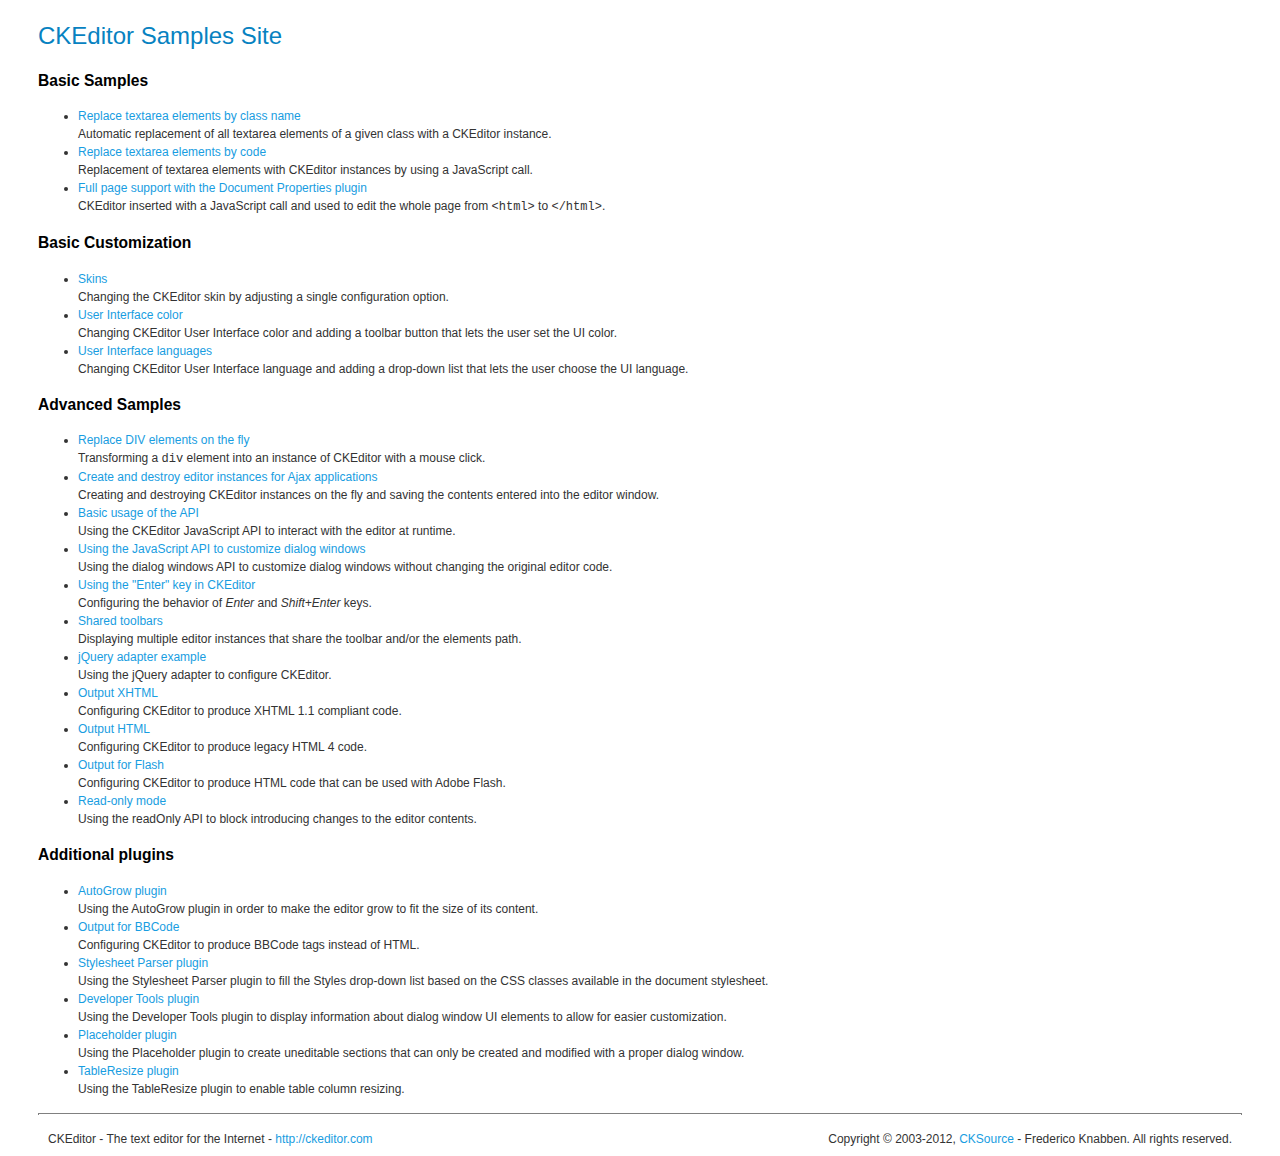
<file: New_Web/Content/ckeditor/_samples/index.html>
<!DOCTYPE html PUBLIC "-//W3C//DTD XHTML 1.0 Transitional//EN" "http://www.w3.org/TR/xhtml1/DTD/xhtml1-transitional.dtd">
<!--
Copyright (c) 2003-2012, CKSource - Frederico Knabben. All rights reserved.
For licensing, see LICENSE.html or http://ckeditor.com/license
-->
<html xmlns="http://www.w3.org/1999/xhtml">
<head>
	<title>CKEditor Samples</title>
	<meta content="text/html; charset=utf-8" http-equiv="content-type" />
	<link type="text/css" rel="stylesheet" href="sample.css" />
</head>
<body>
	<h1 class="samples">
		CKEditor Samples Site
	</h1>
	<h2 class="samples">
		Basic Samples
	</h2>
	<ul class="samples">
		<li>
			<a class="samples" href="replacebyclass.html">Replace textarea elements by class name</a><br />
			Automatic replacement of all textarea elements of a given class with a CKEditor instance.
		</li>
		<li><a class="samples" href="replacebycode.html">Replace textarea elements by code</a><br />
			Replacement of textarea elements with CKEditor instances by using a JavaScript call.
		</li>
		<li><a class="samples" href="fullpage.html">Full page support with the Document Properties plugin</a><br />
			CKEditor inserted with a JavaScript call and used to edit the whole page from <code>&lt;html&gt;</code> to <code>&lt;/html&gt;</code>.
		</li>
	</ul>
	<h2 class="samples">
		Basic Customization
	</h2>
	<ul class="samples">
		<li><a class="samples" href="skins.html">Skins</a><br />
			Changing the CKEditor skin by adjusting a single configuration option.
		</li>
		<li><a class="samples" href="ui_color.html">User Interface color</a><br />
			Changing CKEditor User Interface color and adding a toolbar button that lets the user set the UI color.
		</li>
		<li><a class="samples" href="ui_languages.html">User Interface languages</a><br />
			Changing CKEditor User Interface language and adding a drop-down list that lets the user choose the UI language.
		</li>
	</ul>
	<h2 class="samples">
		Advanced Samples
	</h2>
	<ul class="samples">
		<li><a class="samples" href="divreplace.html">Replace DIV elements on the fly</a><br />
			Transforming a <code>div</code> element into an instance of CKEditor with a mouse click.
		</li>
		<li><a class="samples" href="ajax.html">Create and destroy editor instances for Ajax applications</a><br />
			Creating and destroying CKEditor instances on the fly and saving the contents entered into the editor window.
		</li>
		<li><a class="samples" href="api.html">Basic usage of the API</a><br />
			Using the CKEditor JavaScript API to interact with the editor at runtime.
		</li>
		<li><a class="samples" href="api_dialog.html">Using the JavaScript API to customize dialog windows</a><br />
			Using the dialog windows API to customize dialog windows without changing the original editor code.
		</li>
		<li><a class="samples" href="enterkey.html">Using the "Enter" key in CKEditor</a><br />
			 Configuring the behavior of <em>Enter</em> and <em>Shift+Enter</em> keys.
		</li>
		<li><a class="samples" href="sharedspaces.html">Shared toolbars</a><br />
			Displaying multiple editor instances that share the toolbar and/or the elements path.
		</li>
		<li><a class="samples" href="jqueryadapter.html">jQuery adapter example</a><br />
			Using the jQuery adapter to configure CKEditor.
		</li>
		<li><a class="samples" href="output_xhtml.html">Output XHTML</a><br />
			Configuring CKEditor to produce XHTML 1.1 compliant code.
		</li>
		<li><a class="samples" href="output_html.html">Output HTML</a><br />
			Configuring CKEditor to produce legacy HTML 4 code.
		</li>
		<li><a class="samples" href="output_for_flash.html">Output for Flash</a><br />
			Configuring CKEditor to produce HTML code that can be used with Adobe Flash.
		</li>
		<li><a class="samples" href="readonly.html">Read-only mode</a><br />
			Using the readOnly API to block introducing changes to the editor contents.
		</li>
	</ul>
	<h2 class="samples">
		Additional plugins
	</h2>
	<ul class="samples">
		<li><a class="samples" href="autogrow.html">AutoGrow plugin</a><br />
			Using the AutoGrow plugin in order to make the editor grow to fit the size of its content.
		</li>
		<li><a class="samples" href="bbcode.html">Output for BBCode</a><br />
			Configuring CKEditor to produce BBCode tags instead of HTML.
		</li>
		<li><a class="samples" href="stylesheetparser.html">Stylesheet Parser plugin</a><br />
			Using the Stylesheet Parser plugin to fill the Styles drop-down list based on the CSS classes available in the document stylesheet.
		</li>
		<li><a class="samples" href="devtools.html">Developer Tools plugin</a><br />
			Using the Developer Tools plugin to display information about dialog window UI elements to allow for easier customization.
		</li>
		<li><a class="samples" href="placeholder.html">Placeholder plugin</a><br />
			Using the Placeholder plugin to create uneditable sections that can only be created and modified with a proper dialog window.
		</li>
		<li><a class="samples" href="tableresize.html">TableResize plugin</a><br />
			Using the TableResize plugin to enable table column resizing.
		</li>
	</ul>
	<div id="footer">
		<hr />
		<p>
			CKEditor - The text editor for the Internet - <a class="samples" href="http://ckeditor.com/">http://ckeditor.com</a>
		</p>
		<p id="copy">
			Copyright &copy; 2003-2012, <a class="samples" href="http://cksource.com/">CKSource</a> - Frederico Knabben. All rights reserved.
		</p>
	</div>
</body>
</html>
</file>
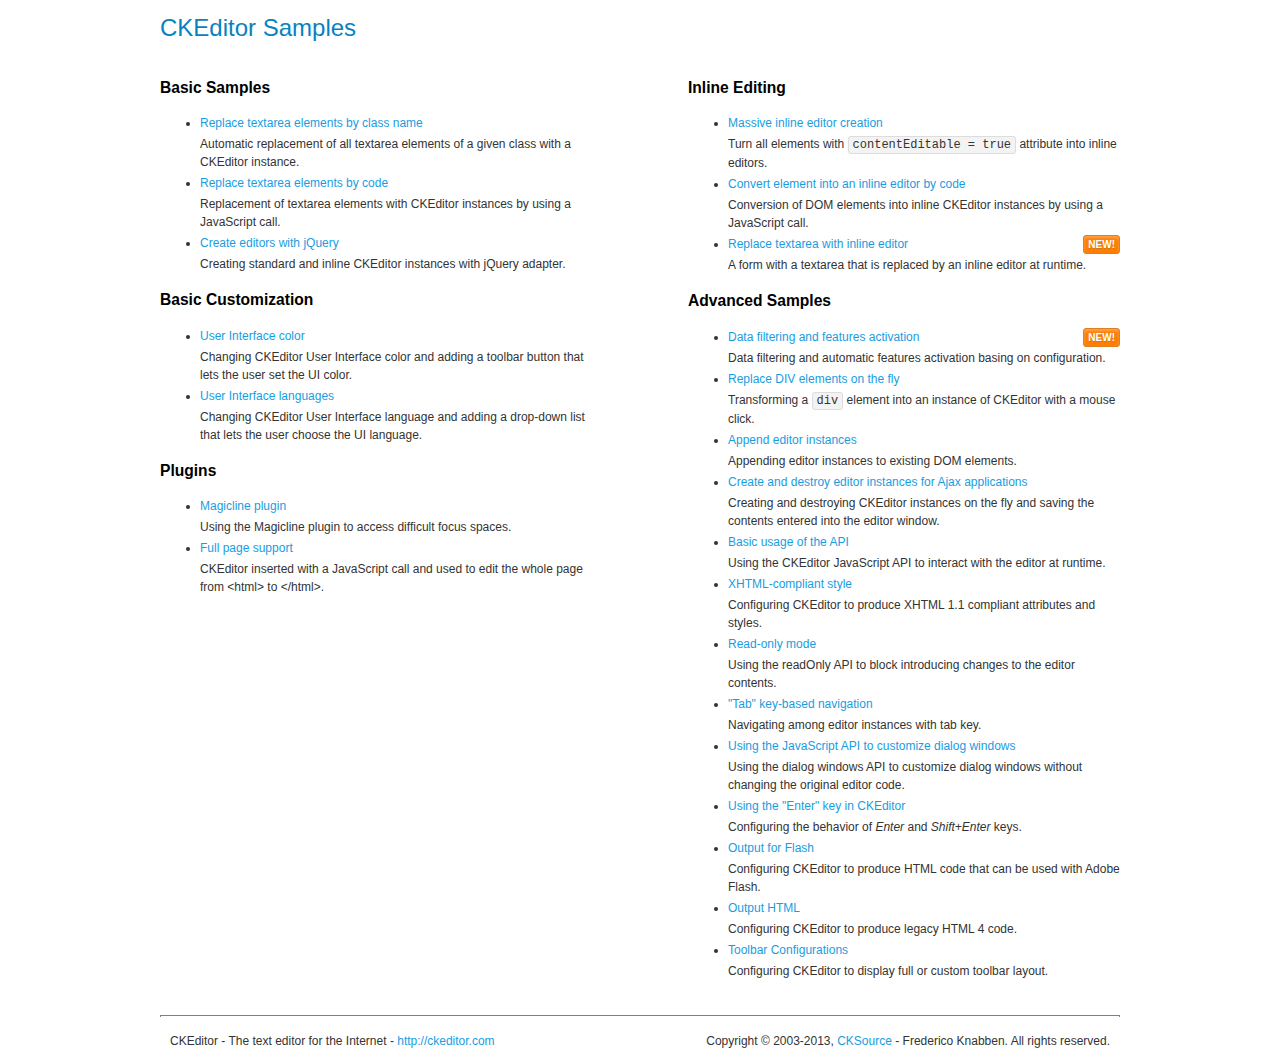
<file: New_Web/Content/ckeditor/samples/index.html>
<!DOCTYPE html>
<!--
Copyright (c) 2003-2013, CKSource - Frederico Knabben. All rights reserved.
For licensing, see LICENSE.md or http://ckeditor.com/license
-->
<html>
<head>
	<title>CKEditor Samples</title>
	<meta charset="utf-8">
	<link rel="stylesheet" href="sample.css">
</head>
<body>
	<h1 class="samples">
		CKEditor Samples
	</h1>
	<div class="twoColumns">
		<div class="twoColumnsLeft">
			<h2 class="samples">
				Basic Samples
			</h2>
			<dl class="samples">
				<dt><a class="samples" href="replacebyclass.html">Replace textarea elements by class name</a></dt>
				<dd>Automatic replacement of all textarea elements of a given class with a CKEditor instance.</dd>

				<dt><a class="samples" href="replacebycode.html">Replace textarea elements by code</a></dt>
				<dd>Replacement of textarea elements with CKEditor instances by using a JavaScript call.</dd>

				<dt><a class="samples" href="jquery.html">Create editors with jQuery</a></dt>
				<dd>Creating standard and inline CKEditor instances with jQuery adapter.</dd>
			</dl>

			<h2 class="samples">
				Basic Customization
			</h2>
			<dl class="samples">
				<dt><a class="samples" href="uicolor.html">User Interface color</a></dt>
				<dd>Changing CKEditor User Interface color and adding a toolbar button that lets the user set the UI color.</dd>

				<dt><a class="samples" href="uilanguages.html">User Interface languages</a></dt>
				<dd>Changing CKEditor User Interface language and adding a drop-down list that lets the user choose the UI language.</dd>
			</dl>


			<h2 class="samples">Plugins</h2>
<dl class="samples">
<dt><a class="samples" href="plugins/magicline/magicline.html">Magicline plugin</a></dt>
<dd>Using the Magicline plugin to access difficult focus spaces.</dd>

<dt><a class="samples" href="plugins/wysiwygarea/fullpage.html">Full page support</a></dt>
<dd>CKEditor inserted with a JavaScript call and used to edit the whole page from &lt;html&gt; to &lt;/html&gt;.</dd>
</dl>
		</div>
		<div class="twoColumnsRight">
			<h2 class="samples">
				Inline Editing
			</h2>
			<dl class="samples">
				<dt><a class="samples" href="inlineall.html">Massive inline editor creation</a></dt>
				<dd>Turn all elements with <code>contentEditable = true</code> attribute into inline editors.</dd>

				<dt><a class="samples" href="inlinebycode.html">Convert element into an inline editor by code</a></dt>
				<dd>Conversion of DOM elements into inline CKEditor instances by using a JavaScript call.</dd>

				<dt><a class="samples" href="inlinetextarea.html">Replace textarea with inline editor</a> <span class="new">New!</span></dt>
				<dd>A form with a textarea that is replaced by an inline editor at runtime.</dd>

				
			</dl>

			<h2 class="samples">
				Advanced Samples
			</h2>
			<dl class="samples">
				<dt><a class="samples" href="datafiltering.html">Data filtering and features activation</a> <span class="new">New!</span></dt>
				<dd>Data filtering and automatic features activation basing on configuration.</dd>

				<dt><a class="samples" href="divreplace.html">Replace DIV elements on the fly</a></dt>
				<dd>Transforming a <code>div</code> element into an instance of CKEditor with a mouse click.</dd>

				<dt><a class="samples" href="appendto.html">Append editor instances</a></dt>
				<dd>Appending editor instances to existing DOM elements.</dd>

				<dt><a class="samples" href="ajax.html">Create and destroy editor instances for Ajax applications</a></dt>
				<dd>Creating and destroying CKEditor instances on the fly and saving the contents entered into the editor window.</dd>

				<dt><a class="samples" href="api.html">Basic usage of the API</a></dt>
				<dd>Using the CKEditor JavaScript API to interact with the editor at runtime.</dd>

				<dt><a class="samples" href="xhtmlstyle.html">XHTML-compliant style</a></dt>
				<dd>Configuring CKEditor to produce XHTML 1.1 compliant attributes and styles.</dd>

				<dt><a class="samples" href="readonly.html">Read-only mode</a></dt>
				<dd>Using the readOnly API to block introducing changes to the editor contents.</dd>

				<dt><a class="samples" href="tabindex.html">"Tab" key-based navigation</a></dt>
				<dd>Navigating among editor instances with tab key.</dd>


				
<dt><a class="samples" href="plugins/dialog/dialog.html">Using the JavaScript API to customize dialog windows</a></dt>
<dd>Using the dialog windows API to customize dialog windows without changing the original editor code.</dd>

<dt><a class="samples" href="plugins/enterkey/enterkey.html">Using the &quot;Enter&quot; key in CKEditor</a></dt>
<dd>Configuring the behavior of <em>Enter</em> and <em>Shift+Enter</em> keys.</dd>

<dt><a class="samples" href="plugins/htmlwriter/outputforflash.html">Output for Flash</a></dt>
<dd>Configuring CKEditor to produce HTML code that can be used with Adobe Flash.</dd>

<dt><a class="samples" href="plugins/htmlwriter/outputhtml.html">Output HTML</a></dt>
<dd>Configuring CKEditor to produce legacy HTML 4 code.</dd>

<dt><a class="samples" href="plugins/toolbar/toolbar.html">Toolbar Configurations</a></dt>
<dd>Configuring CKEditor to display full or custom toolbar layout.</dd>

			</dl>
		</div>
	</div>
	<div id="footer">
		<hr>
		<p>
			CKEditor - The text editor for the Internet - <a class="samples" href="http://ckeditor.com/">http://ckeditor.com</a>
		</p>
		<p id="copy">
			Copyright &copy; 2003-2013, <a class="samples" href="http://cksource.com/">CKSource</a> - Frederico Knabben. All rights reserved.
		</p>
	</div>
</body>
</html>
</file>
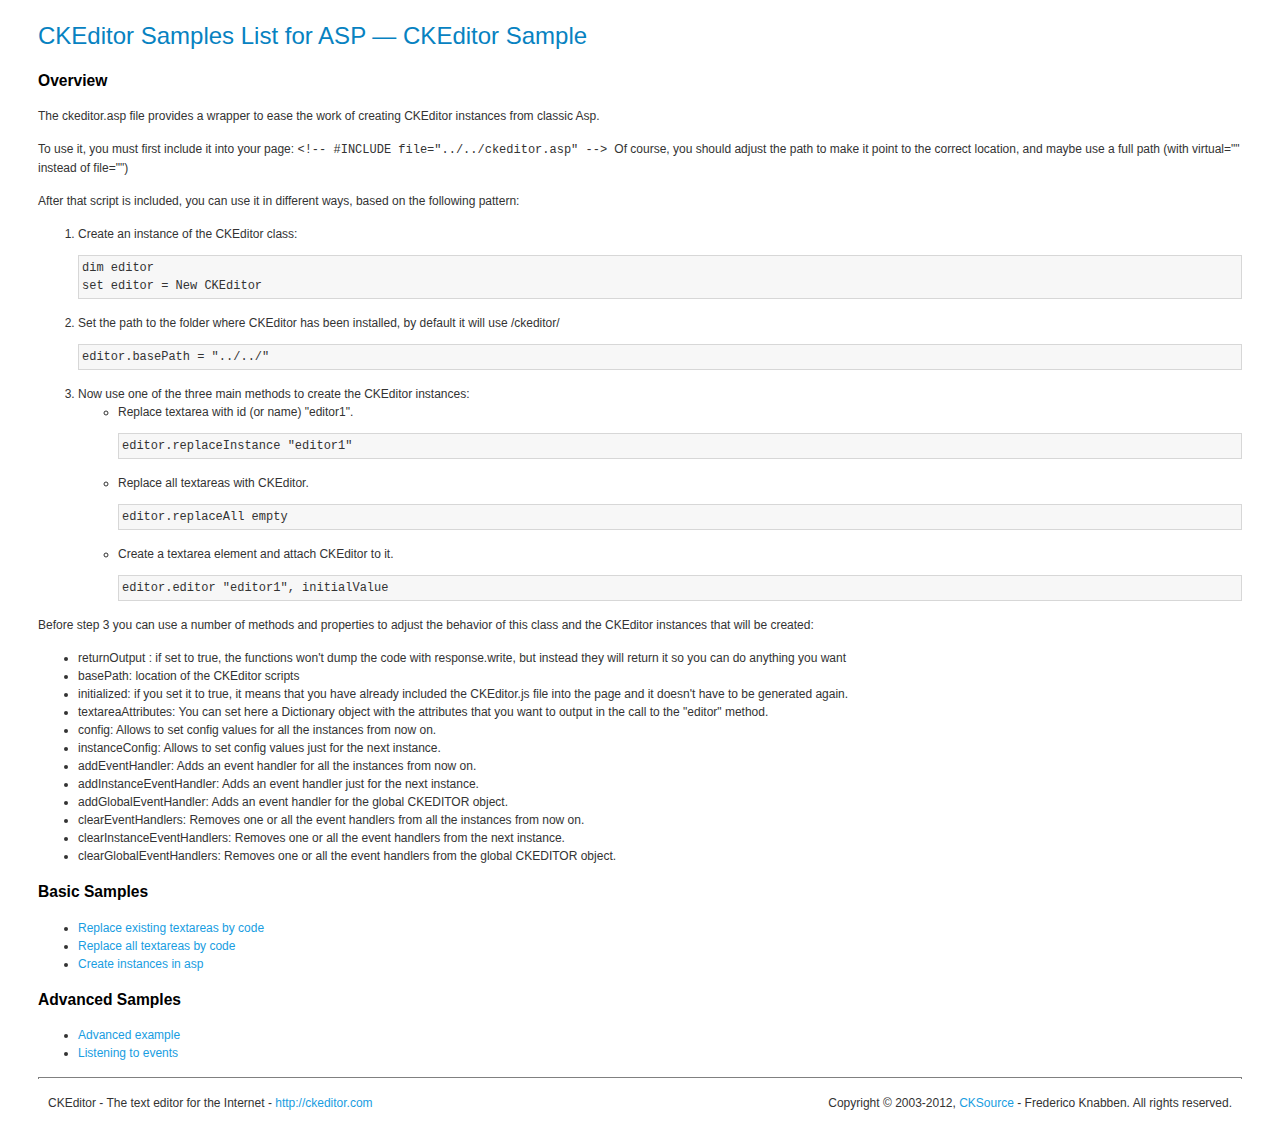
<file: New_Web/Content/ckeditor/_samples/asp/index.html>
<!DOCTYPE html PUBLIC "-//W3C//DTD XHTML 1.0 Transitional//EN" "http://www.w3.org/TR/xhtml1/DTD/xhtml1-transitional.dtd">
<!--
Copyright (c) 2003-2012, CKSource - Frederico Knabben. All rights reserved.
For licensing, see LICENSE.html or http://ckeditor.com/license
-->
<html xmlns="http://www.w3.org/1999/xhtml">
<head>
	<title>ASP integration Samples List &mdash; CKEditor</title>
	<link type="text/css" rel="stylesheet" href="../sample.css" />
</head>
<body>
	<h1 class="samples">
		CKEditor Samples List for ASP &mdash; CKEditor Sample
	</h1>
	<h2 class="samples">
		Overview
	</h2>
	<p>The ckeditor.asp file provides a wrapper to ease the work of creating CKEditor instances from classic Asp.</p>
	<p>To use it, you must first include it into your page:
	<code>
		&lt;!-- #INCLUDE file="../../ckeditor.asp" --&gt;
	</code>
	Of course, you should adjust the path to make it point to the correct location, and maybe use a full path (with virtual="" instead of file="")
	</p>
	<p>After that script is included, you can use it in different ways, based on the following pattern:</p>

<ol>
	<li>
		Create an instance of the CKEditor class:
<pre class="samples">dim editor
set editor = New CKEditor</pre>
	</li>
	<li>
		Set the path to the folder where CKEditor has been installed, by default it will use /ckeditor/
		<pre class="samples">editor.basePath = "../../"</pre>
	</li>
	<li>
	Now use one of the three main methods to create the CKEditor instances:
	<ul class="samples">
		<li>
				Replace textarea with id (or name) "editor1".
			<pre class="samples">editor.replaceInstance "editor1"</pre>
		</li>
		<li>
			Replace all textareas with CKEditor.
			<pre class="samples">editor.replaceAll empty</pre>
		</li>
		<li>
			Create a textarea element and attach CKEditor to it.
			<pre class="samples">editor.editor "editor1", initialValue</pre>
		</li>
	</ul>
	</li>
</ol>
<p>Before step 3 you can use a number of methods and properties to adjust the behavior of this class and the CKEditor instances
that will be created:</p>
<ul class="samples">
	<li>returnOutput : if set to true, the functions won't dump the code with response.write, but instead they will return it so
	you can do anything you want</li>
	<li>basePath: location of the CKEditor scripts</li>
	<li>initialized: if you set it to true, it means that you have already included the CKEditor.js file into the page and it
		doesn't have to be generated again.</li>
	<li>textareaAttributes: You can set here a Dictionary object with the attributes that you want to output in the call to the "editor" method.</li>

	<li>config: Allows to set config values for all the instances from now on.</li>
	<li>instanceConfig: Allows to set config values just for the next instance.</li>

	<li>addEventHandler: Adds an event handler for all the instances from now on.</li>
	<li>addInstanceEventHandler: Adds an event handler just for the next instance.</li>
	<li>addGlobalEventHandler: Adds an event handler for the global CKEDITOR object.</li>

	<li>clearEventHandlers: Removes one or all the event handlers from all the instances from now on.</li>
	<li>clearInstanceEventHandlers: Removes one or all the event handlers  from the next instance.</li>
	<li>clearGlobalEventHandlers: Removes one or all the event handlers  from the global CKEDITOR object.</li>

</ul>

	<h2 class="samples">
		Basic Samples
	</h2>
	<ul class="samples">
		<li><a class="samples" href="replace.asp">Replace existing textareas by code</a></li>
		<li><a class="samples" href="replaceall.asp">Replace all textareas by code</a></li>
		<li><a class="samples" href="standalone.asp">Create instances in asp</a></li>
	</ul>
	<h2 class="samples">
		Advanced Samples
	</h2>
	<ul class="samples">
		<li><a class="samples" href="advanced.asp">Advanced example</a></li>
		<li><a class="samples" href="events.asp">Listening to events</a></li>
	</ul>
	<div id="footer">
		<hr />
		<p>
			CKEditor - The text editor for the Internet - <a class="samples" href="http://ckeditor.com/">http://ckeditor.com</a>
		</p>
		<p id="copy">
			Copyright &copy; 2003-2012, <a class="samples" href="http://cksource.com/">CKSource</a> - Frederico Knabben. All rights reserved.
		</p>
	</div>
</body>
</html>
</file>
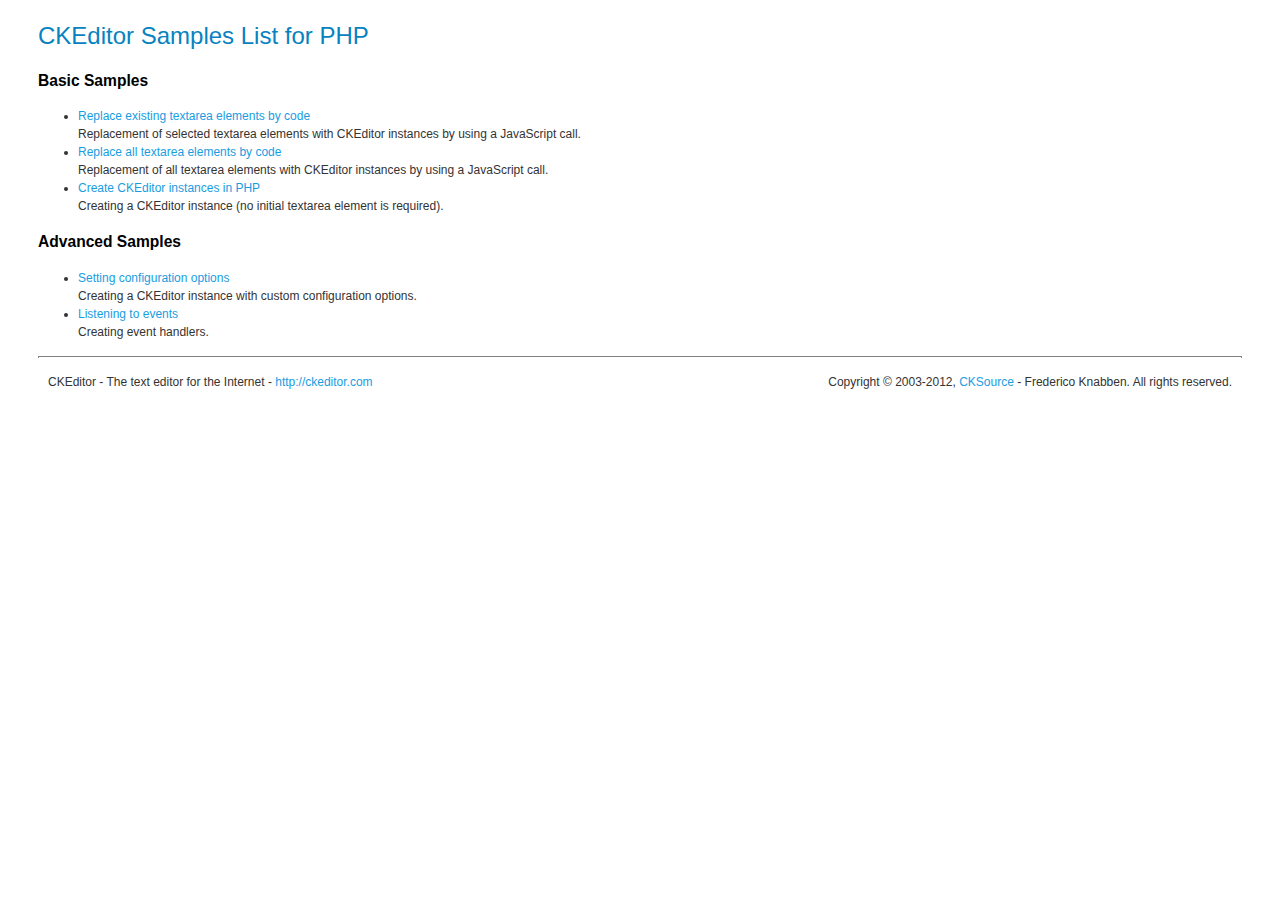
<file: New_Web/Content/ckeditor/_samples/php/index.html>
<!DOCTYPE html PUBLIC "-//W3C//DTD XHTML 1.0 Transitional//EN" "http://www.w3.org/TR/xhtml1/DTD/xhtml1-transitional.dtd">
<!--
Copyright (c) 2003-2012, CKSource - Frederico Knabben. All rights reserved.
For licensing, see LICENSE.html or http://ckeditor.com/license
-->
<html xmlns="http://www.w3.org/1999/xhtml">
<head>
  <meta content="text/html; charset=utf-8" http-equiv="content-type" />
	<title>CKEditor Samples &mdash; PHP Integration</title>
	<link type="text/css" rel="stylesheet" href="../sample.css" />
</head>
<body>
	<h1 class="samples">
		CKEditor Samples List for PHP
	</h1>
	<h2 class="samples">
		Basic Samples
	</h2>
	<ul class="samples">
		<li><a class="samples" href="replace.php">Replace existing textarea elements by code</a><br />
		Replacement of selected textarea elements with CKEditor instances by using a JavaScript call.</li>
		<li><a class="samples" href="replaceall.php">Replace all textarea elements by code</a><br />
		Replacement of all textarea elements with CKEditor instances by using a JavaScript call.</li>
		<li><a class="samples" href="standalone.php">Create CKEditor instances in PHP</a><br />
		Creating a CKEditor instance (no initial textarea element is required).</li>
	</ul>
	<h2 class="samples">
		Advanced Samples
	</h2>
	<ul class="samples">
		<li><a class="samples" href="advanced.php">Setting configuration options</a><br />
		Creating a CKEditor instance with custom configuration options.</li>
		<li><a class="samples" href="events.php">Listening to events</a><br />
		Creating event handlers.
		</li>
	</ul>
	<div id="footer">
		<hr />
		<p>
			CKEditor - The text editor for the Internet - <a class="samples" href="http://ckeditor.com/">http://ckeditor.com</a>
		</p>
		<p id="copy">
			Copyright &copy; 2003-2012, <a class="samples" href="http://cksource.com/">CKSource</a> - Frederico Knabben. All rights reserved.
		</p>
	</div>
</body>
</html>
</file>
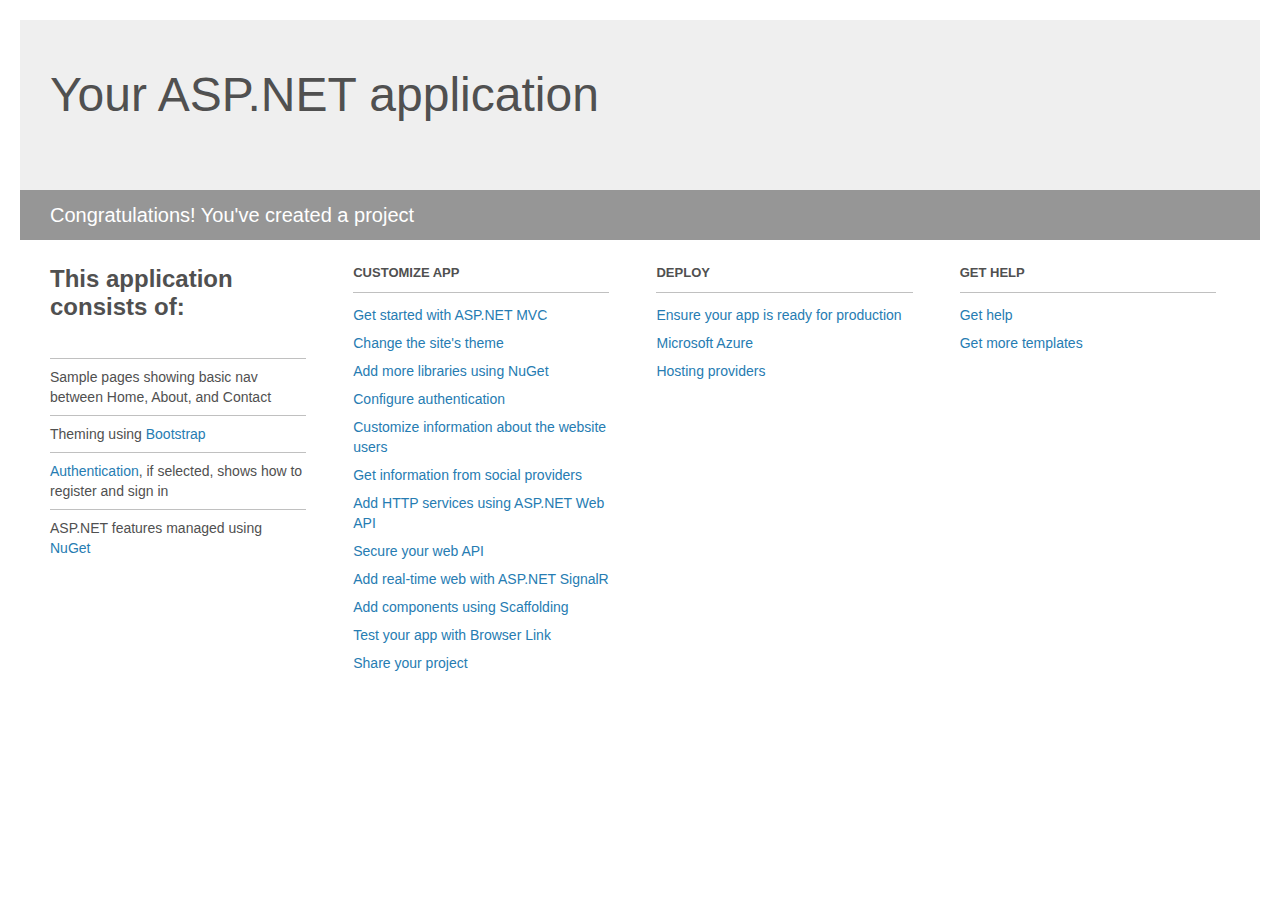
<file: New_Web/Project_Readme.html>
﻿<!DOCTYPE html>
<html lang="en">
<head>
    <meta charset="utf-8" />
    <title>Your ASP.NET application</title>
    <style>
        body {
            background: #fff;
            color: #505050;
            font: 14px 'Segoe UI', tahoma, arial, helvetica, sans-serif;
            margin: 20px;
            padding: 0;
        }

        #header {
            background: #efefef;
            padding: 0;
        }

        h1 {
            font-size: 48px;
            font-weight: normal;
            margin: 0;
            padding: 0 30px;
            line-height: 150px;
        }

        p {
            font-size: 20px;
            color: #fff;
            background: #969696;
            padding: 0 30px;
            line-height: 50px;
        }

        #main {
            padding: 5px 30px;
        }

        .section {
            width: 21.7%;
            float: left;
            margin: 0 0 0 4%;
        }

            .section h2 {
                font-size: 13px;
                text-transform: uppercase;
                margin: 0;
                border-bottom: 1px solid silver;
                padding-bottom: 12px;
                margin-bottom: 8px;
            }

            .section.first {
                margin-left: 0;
            }

                .section.first h2 {
                    font-size: 24px;
                    text-transform: none;
                    margin-bottom: 25px;
                    border: none;
                }

                .section.first li {
                    border-top: 1px solid silver;
                    padding: 8px 0;
                }

            .section.last {
                margin-right: 0;
            }

        ul {
            list-style: none;
            padding: 0;
            margin: 0;
            line-height: 20px;
        }

        li {
            padding: 4px 0;
        }

        a {
            color: #267cb2;
            text-decoration: none;
        }

            a:hover {
                text-decoration: underline;
            }
    </style>
</head>
<body>

    <div id="header">
        <h1>Your ASP.NET application</h1>
        <p>Congratulations! You've created a project</p>
    </div>

    <div id="main">
        <div class="section first">
            <h2>This application consists of:</h2>
            <ul>
                <li>Sample pages showing basic nav between Home, About, and Contact</li>
                <li>Theming using <a href="http://go.microsoft.com/fwlink/?LinkID=615519">Bootstrap</a></li>
                <li><a href="http://go.microsoft.com/fwlink/?LinkID=615520">Authentication</a>, if selected, shows how to register and sign in</li>
                <li>ASP.NET features managed using <a href="http://go.microsoft.com/fwlink/?LinkID=320756">NuGet</a></li>
            </ul>
        </div>

        <div class="section">
            <h2>Customize app</h2>
            <ul>
                <li><a href="http://go.microsoft.com/fwlink/?LinkID=615541">Get started with ASP.NET MVC</a></li>
                <li><a href="http://go.microsoft.com/fwlink/?LinkID=615523">Change the site's theme</a></li>
                <li><a href="http://go.microsoft.com/fwlink/?LinkID=615524">Add more libraries using NuGet</a></li>
                <li><a href="http://go.microsoft.com/fwlink/?LinkID=615542">Configure authentication</a></li>
                <li><a href="http://go.microsoft.com/fwlink/?LinkID=615526">Customize information about the website users</a></li>
                <li><a href="http://go.microsoft.com/fwlink/?LinkID=615527">Get information from social providers</a></li>
                <li><a href="http://go.microsoft.com/fwlink/?LinkID=615528">Add HTTP services using ASP.NET Web API</a></li>
                <li><a href="http://go.microsoft.com/fwlink/?LinkID=615529">Secure your web API</a></li>
                <li><a href="http://go.microsoft.com/fwlink/?LinkID=615530">Add real-time web with ASP.NET SignalR</a></li>
                <li><a href="http://go.microsoft.com/fwlink/?LinkID=615531">Add components using Scaffolding</a></li>
                <li><a href="http://go.microsoft.com/fwlink/?LinkID=615532">Test your app with Browser Link</a></li>
                <li><a href="http://go.microsoft.com/fwlink/?LinkID=615533">Share your project</a></li>
            </ul>
        </div>

        <div class="section">
            <h2>Deploy</h2>
            <ul>
                <li><a href="http://go.microsoft.com/fwlink/?LinkID=615534">Ensure your app is ready for production</a></li>
                <li><a href="http://go.microsoft.com/fwlink/?LinkID=615535">Microsoft Azure</a></li>
                <li><a href="http://go.microsoft.com/fwlink/?LinkID=615536">Hosting providers</a></li>
            </ul>
        </div>

        <div class="section last">
            <h2>Get help</h2>
            <ul>
                <li><a href="http://go.microsoft.com/fwlink/?LinkID=615537">Get help</a></li>
                <li><a href="http://go.microsoft.com/fwlink/?LinkID=615538">Get more templates</a></li>
            </ul>
        </div>
    </div>

</body>
</html>
</file>
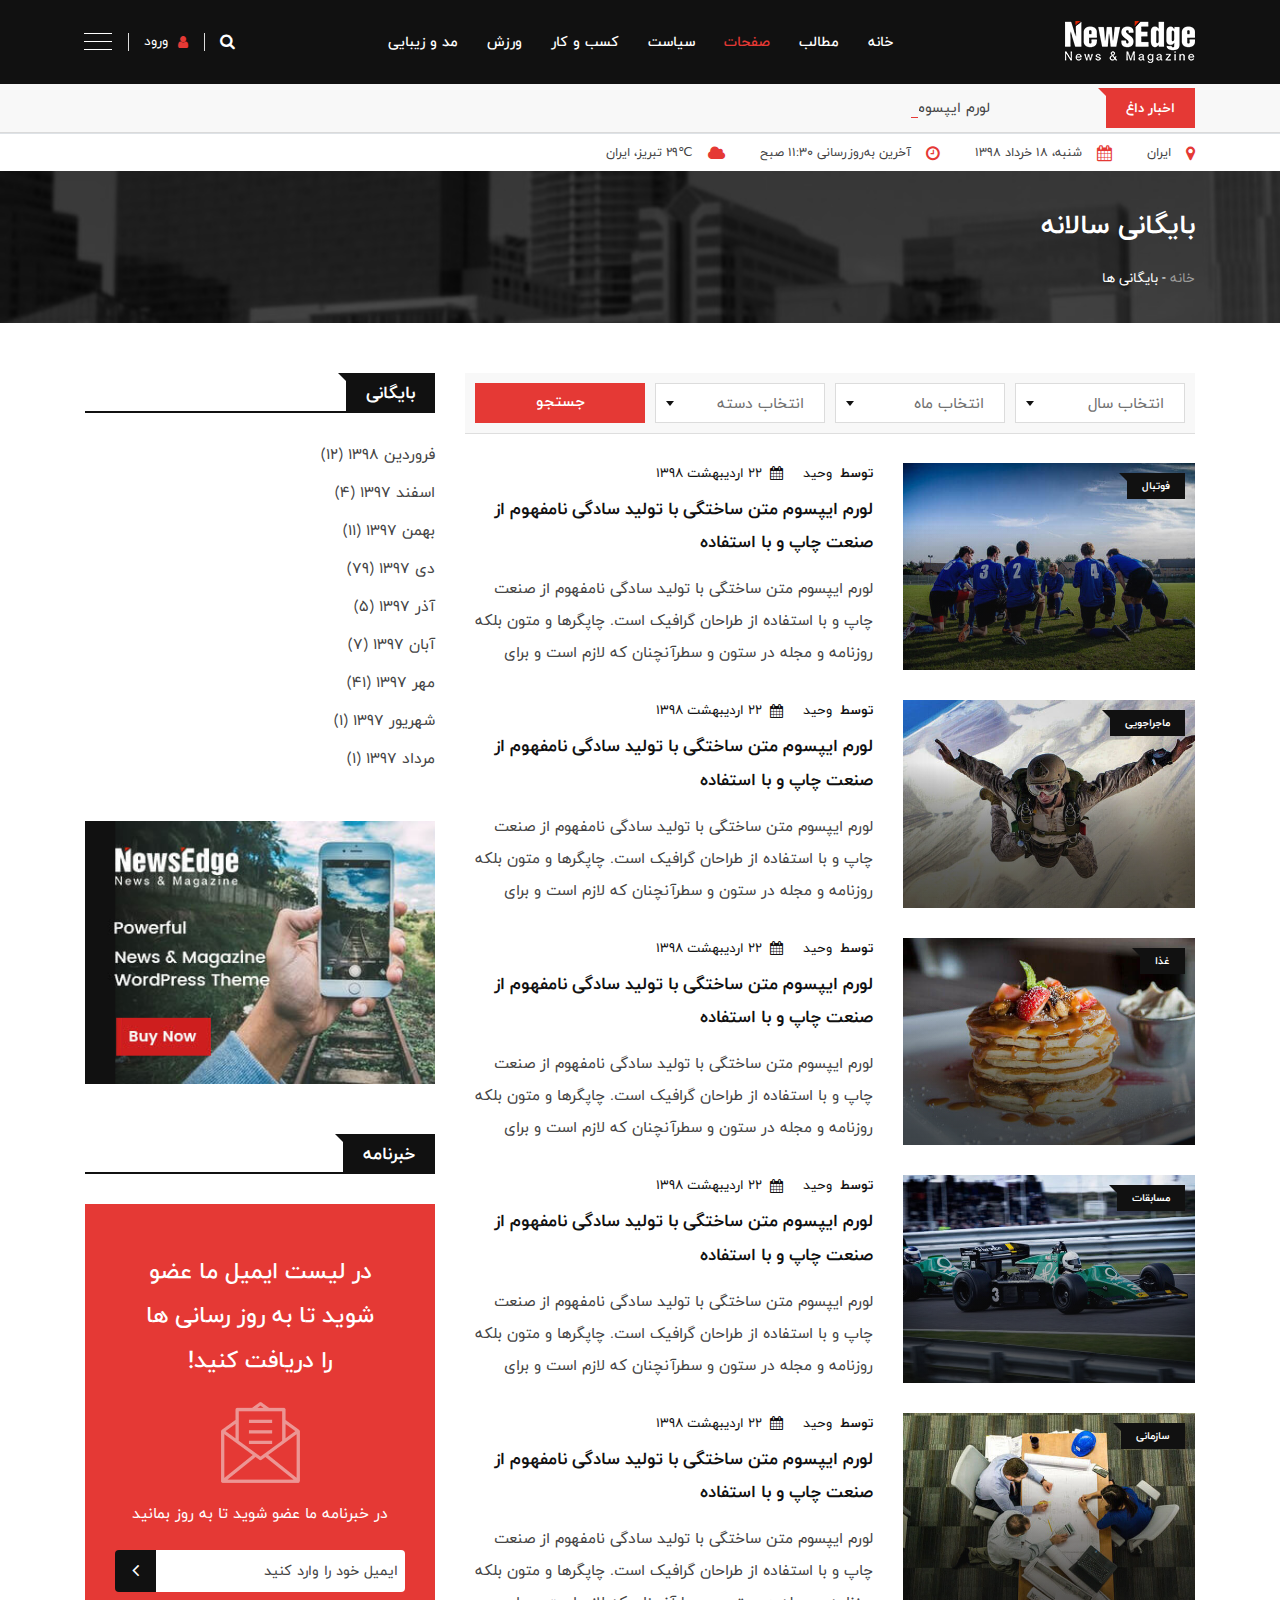
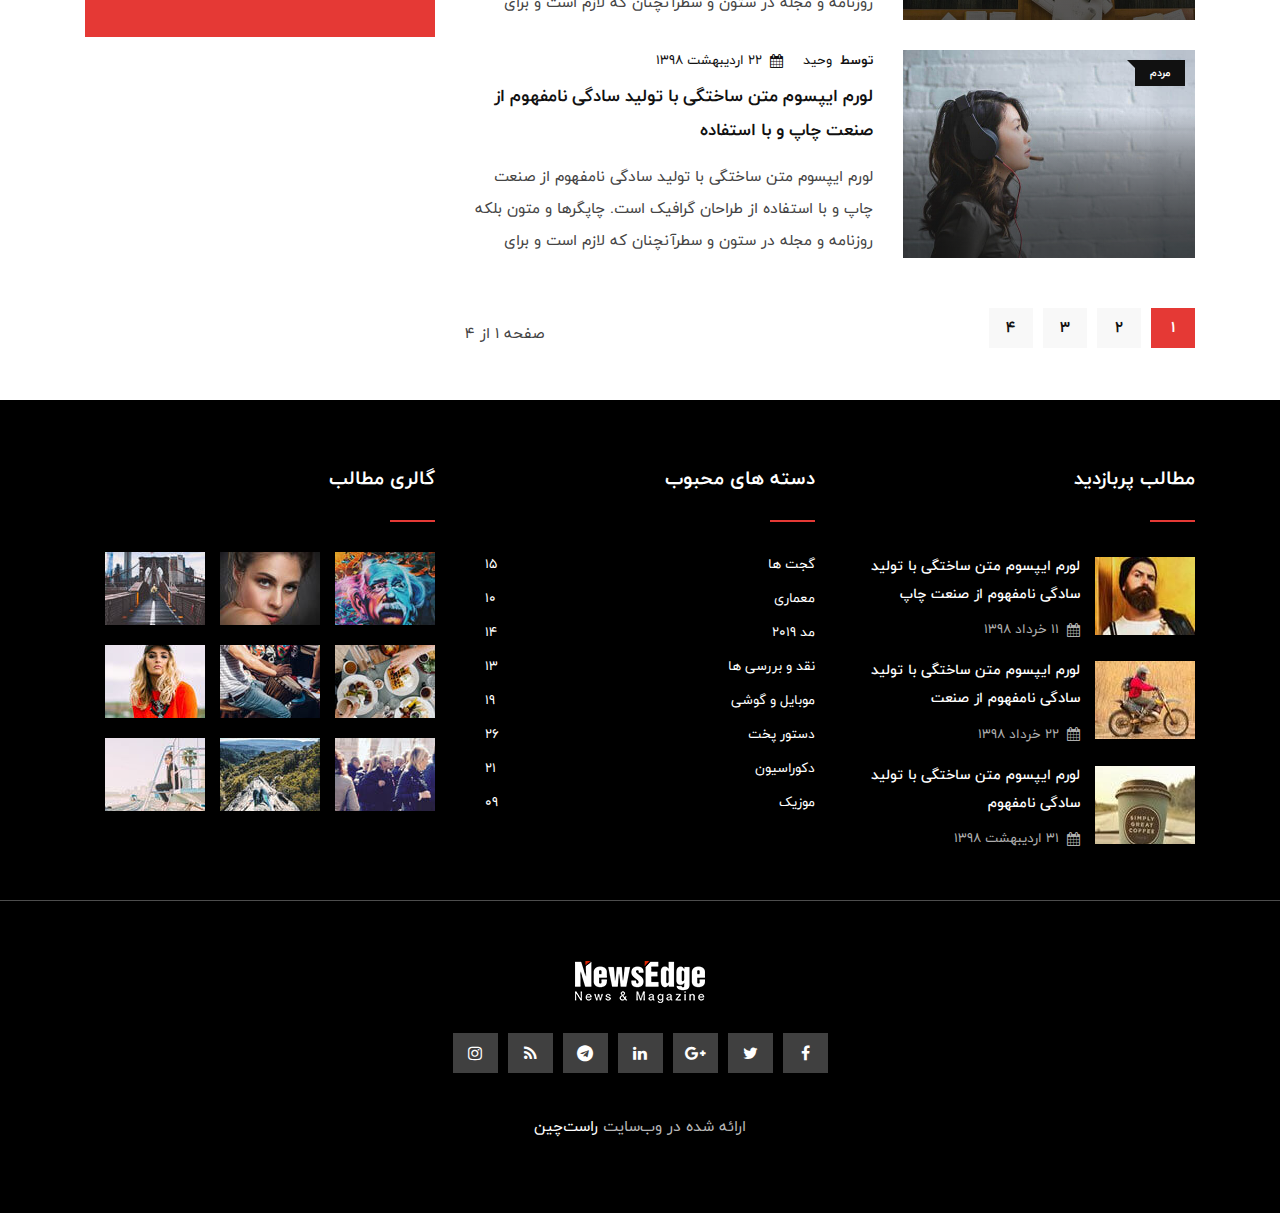
<file: New_Web/Content/archive.html>
<!DOCTYPE html>
<html class="no-js" lang="fa">

    <head>
        <meta charset="utf-8">
        <meta http-equiv="x-ua-compatible" content="ie=edge">
        <title>قالب خبری NewsEdge</title>
        <meta name="description" content="">
        <meta name="viewport" content="width=device-width, initial-scale=1">
        <!-- Favicon -->
        <link rel="shortcut icon" type="image/x-icon" href="img/favicon.png">
        <!-- Normalize CSS -->
        <link rel="stylesheet" href="css/normalize.css">
        <!-- Main CSS -->
        <link rel="stylesheet" href="css/main.css">
        <!-- Bootstrap rtl CSS -->
        <link rel="stylesheet" href="css/bootstrap-rtl.min.css">
        <!-- Animate CSS -->
        <link rel="stylesheet" href="css/animate.min.css">
        <!-- Font-awesome CSS-->
        <link rel="stylesheet" href="css/font-awesome.min.css">
        <!-- Owl Caousel CSS -->
        <link rel="stylesheet" href="vendor/OwlCarousel/owl.carousel.min.css">
        <link rel="stylesheet" href="vendor/OwlCarousel/owl.theme.default.min.css">
        <!-- Main Menu CSS -->
        <link rel="stylesheet" href="css/meanmenu.min.css">
        <!-- Select2 CSS -->
        <link rel="stylesheet" href="css/select2.min.css">
        <!-- Magnific CSS -->
        <link rel="stylesheet" type="text/css" href="css/magnific-popup.css">
        <!-- Switch Style CSS -->
        <link rel="stylesheet" href="css/hover-min.css">
        <!-- Custom CSS -->
        <link rel="stylesheet" href="css/style.css">
        <!-- For IE -->
        <link rel="stylesheet" type="text/css" href="css/ie-only.css">
        <!-- Modernizr Js -->
        <script src="js/modernizr-2.8.3.min.js"></script>
    </head>

    <body>
        <!--[if lt IE 8]>
	    <p class="browserupgrade">شما از یک مرورگر <strong>تاریخ گذشته</strong> استفاده می کنید. لطفا <a href="http://browsehappy.com/">مرورگر خود را به روز کنید</a> تا تجربه بهتری داشته باشید.</p>
	    <![endif]-->
        <!-- Add your site or application content here -->
        <!-- Preloader Start Here -->
        <div id="preloader">
			<div class="text-center middle">
				<div class="lds-ellipsis"><div></div><div></div><div></div><div></div></div>
			</div>
        </div>
        <!-- Preloader End Here -->
        <div id="wrapper" class="wrapper">
            <!-- Header Area Start Here -->
            <header>
                <div id="header-layout1" class="header-style1">
                    <div class="main-menu-area bg-primarytextcolor header-menu-fixed" id="sticker">
                        <div class="container">
                            <div class="row no-gutters d-flex align-items-center">
                                <div class="col-lg-2 d-none d-lg-block">
                                    <div class="logo-area">
                                        <a href="index.html">
                                            <img src="img/logo.png" alt="logo" class="img-fluid">
                                        </a>
                                    </div>
                                </div>
                                <div class="col-xl-8 col-lg-7 position-static min-height-none">
                                    <div class="ne-main-menu">
                                        <nav id="dropdown">
                                            <ul>
                                                <li>
                                                    <a href="#">خانه</a>
                                                    <ul class="ne-dropdown-menu">
                                                        <li>
                                                            <a href="index.html">خانه 1</a>
                                                        </li>
                                                        <li>
                                                            <a href="index2.html">خانه 2</a>
                                                        </li>
                                                        <li>
                                                            <a href="index3.html">خانه 3</a>
                                                        </li>
                                                        <li>
                                                            <a href="index4.html">خانه 4</a>
                                                        </li>
                                                        <li>
                                                            <a href="index5.html">خانه 5</a>
                                                        </li>
                                                        <li>
                                                            <a href="index6.html">خانه 6</a>
                                                        </li>
                                                        <li>
                                                            <a href="index7.html">خانه 7</a>
                                                        </li>
                                                    </ul>
                                                </li>
                                                <li>
                                                    <a href="#">مطالب</a>
                                                    <ul class="ne-dropdown-menu">
                                                        <li>
                                                            <a href="post-style-1.html">مطالب طرح 1</a>
                                                        </li>
                                                        <li>
                                                            <a href="post-style-2.html">مطالب طرح 2</a>
                                                        </li>
                                                        <li>
                                                            <a href="post-style-3.html">مطالب طرح 3</a>
                                                        </li>
                                                        <li>
                                                            <a href="post-style-4.html">مطالب طرح 4</a>
                                                        </li>
                                                        <li>
                                                            <a href="single-news-1.html">جزئیات خبر طرح 1</a>
                                                        </li>
                                                        <li>
                                                            <a href="single-news-2.html">جزئیات خبر طرح 2</a>
                                                        </li>
                                                        <li>
                                                            <a href="single-news-3.html">جزئیات خبر طرح 3</a>
                                                        </li>
                                                    </ul>
                                                </li>
                                                <li class="active">
                                                    <a href="#">صفحات</a>
                                                    <ul class="ne-dropdown-menu">
                                                        <li>
                                                            <a href="author-post.html">صفحه مطالب نویسنده</a>
                                                        </li>
                                                        <li class="active">
                                                            <a href="archive.html">صفحه بایگانی</a>
                                                        </li>
                                                        <li>
                                                            <a href="gallery-style-1.html">گالری طرح 1</a>
                                                        </li>
                                                        <li>
                                                            <a href="gallery-style-2.html">گالری طرح 2</a>
                                                        </li>
                                                        <li>
                                                            <a href="404.html">صفحه خطای 404</a>
                                                        </li>
                                                        <li>
                                                            <a href="contact.html">صفحه تماس</a>
                                                        </li>
                                                    </ul>
                                                </li>
                                                <li>
                                                    <a href="post-style-1.html">سیاست</a>
                                                </li>
                                                <li>
                                                    <a href="post-style-2.html">کسب و کار</a>
                                                </li>
                                                <li>
                                                    <a href="post-style-3.html">ورزش</a>
                                                </li>
                                                <li>
                                                    <a href="post-style-4.html">مد و زیبایی</a>
                                                </li>
                                            </ul>
                                        </nav>
                                    </div>
                                </div>
                                <div class="col-xl-2 col-lg-3 col-md-12 text-right position-static">
                                    <div class="header-action-item">
                                        <ul>
                                            <li>
                                                <form id="top-search-form" class="header-search-light">
                                                    <input type="text" class="search-input" placeholder="جستجو ..." required="" style="display: none;">
                                                    <button class="search-button">
                                                        <i class="fa fa-search" aria-hidden="true"></i>
                                                    </button>
                                                </form>
                                            </li>
                                            <li>
                                                <button type="button" class="login-btn" data-toggle="modal" data-target="#myModal">
                                                    <i class="fa fa-user" aria-hidden="true"></i>ورود
                                                </button>
                                            </li>
                                            <li>
                                                <div id="side-menu-trigger" class="offcanvas-menu-btn">
                                                    <a href="#" class="menu-bar">
                                                        <span></span>
                                                        <span></span>
                                                        <span></span>
                                                    </a>
                                                    <a href="#" class="menu-times close">
                                                        <span></span>
                                                        <span></span>
                                                    </a>
                                                </div>
                                            </li>
                                        </ul>
                                    </div>
                                </div>
                            </div>
                        </div>
                    </div>
                </div>
            </header>
            <!-- Header Area End Here -->
            <!-- News Feed Area Start Here -->
            <section class="bg-accent border-bottom add-top-margin">
                <div class="container">
                    <div class="row no-gutters d-flex align-items-center">
                        <div class="col-lg-2 col-md-3 col-sm-4 col-5">
                            <div class="topic-box mt-4 mb-5">اخبار داغ</div>
                        </div>
                        <div class="col-lg-10 col-md-9 col-sm-8 col-7">
                            <div class="feeding-text-dark">
                                <ol id="sample" class="ticker">
                                    <li>
                                        <a href="#">لورم ایپسوم متن ساختگی با تولید سادگی نامفهوم از صنعت چاپ و با استفاده از طراحان گرافیک است. چاپگرها و متون بلکه روزنامه و مجله در ستون و سطرآنچنان که لازم است و برای</a>
                                    </li>
                                    <li>
                                        <a href="#">لورم ایپسوم متن ساختگی با تولید سادگی نامفهوم از صنعت چاپ و</a>
                                    </li>
                                    <li>
                                        <a href="#">لورم ایپسوم متن ساختگی با تولید سادگی نامفهوم از صنعت چاپ و با استفاده</a>
                                    </li>
                                </ol>
                            </div>
                        </div>
                    </div>
                </div>
            </section>
            <!-- News Feed Area End Here -->
            <!-- News Info List Area Start Here -->
            <section class="bg-body">
                <div class="container">
                    <ul class="news-info-list text-center--sm">
                        <li>
                            <i class="fa fa-map-marker" aria-hidden="true"></i>ایران</li>
                        <li>
                            <i class="fa fa-calendar" aria-hidden="true"></i>شنبه، 18 خرداد 1398</li>
                        <li>
                            <i class="fa fa-clock-o" aria-hidden="true"></i>آخرین به‌روزرسانی 11:30 صبح</li>
                        <li>
                            <i class="fa fa-cloud" aria-hidden="true"></i>℃29 تبریز، ایران</li>
                    </ul>
                </div>
            </section>
            <!-- News Info List Area End Here -->
            <!-- Breadcrumb Area Start Here -->
            <section class="breadcrumbs-area" style="background-image: url('img/banner/breadcrumbs-banner.jpg');">
                <div class="container">
                    <div class="breadcrumbs-content">
                        <h1>بایگانی سالانه</h1>
                        <ul>
                            <li>
                                <a href="index.html">خانه</a> -</li>
                            <li>بایگانی ها</li>
                        </ul>
                    </div>
                </div>
            </section>
            <!-- Breadcrumb Area End Here -->
            <!-- Archive Page Area Start Here -->
            <section class="bg-body section-space-less30">
                <div class="container">
                    <div class="row">
                        <div class="col-lg-8 col-md-12">
                            <form id="archive-search" class="archive-search-box bg-accent item-shadow-1">
                                <div class="row tab-space5">
                                    <div class="col-lg-3 col-md-6 col-sm-6 col-6">
                                        <div class="form-group">
                                            <div class="ne-custom-select">
                                                <select id="ne-year" class="select2">
                                                    <option value="0">انتخاب سال</option>
                                                    <option value="1">2000</option>
                                                    <option value="2">2001</option>
                                                    <option value="3">2002</option>
                                                    <option value="4">2003</option>
                                                    <option value="5">2004</option>
                                                    <option value="6">2005</option>
                                                    <option value="7">2006</option>
                                                    <option value="8">2007</option>
                                                    <option value="9">2008</option>
                                                    <option value="10">2009</option>
                                                    <option value="11">2010</option>
                                                    <option value="12">2011</option>
                                                    <option value="13">2012</option>
                                                    <option value="14">2013</option>
                                                </select>
                                            </div>
                                        </div>
                                    </div>
                                    <div class="col-lg-3 col-md-6 col-sm-6 col-6">
                                        <div class="form-group">
                                            <div class="ne-custom-select">
                                                <select id="ne-month" class="select2">
                                                    <option value="0">انتخاب ماه</option>
                                                    <option value="1">فروردین</option>
                                                    <option value="2">اردیبهشت</option>
                                                    <option value="3">خرداد</option>
                                                    <option value="4">تیر</option>
                                                    <option value="5">مرداد</option>
                                                    <option value="6">شهریور</option>
                                                    <option value="7">مهر</option>
                                                    <option value="8">آبان</option>
                                                    <option value="9">آذر</option>
                                                    <option value="10">دی</option>
                                                    <option value="11">بهمن</option>
                                                    <option value="12">اسفند</option>
                                                </select>
                                            </div>
                                        </div>
                                    </div>
                                    <div class="col-lg-3 col-md-6 col-sm-6 col-6">
                                        <div class="form-group">
                                            <div class="ne-custom-select">
                                                <select id="ne-categories" class="select2">
                                                    <option value="0">انتخاب دسته</option>
                                                    <option value="1">ورزش</option>
                                                    <option value="2">سیاست</option>
                                                    <option value="3">تکنولوژی</option>
                                                    <option value="4">مسافرت</option>
                                                    <option value="5">مد و زیبایی</option>
                                                    <option value="6">کسب و کار</option>
                                                    <option value="7">غذا</option>
                                                </select>
                                            </div>
                                        </div>
                                    </div>
                                    <div class="col-lg-3 col-md-6 col-sm-6 col-6 text-right">
                                        <button type="submit" class="btn-ftg-ptp-40 disabled mb-5">جستجو</button>
                                    </div>
                                </div>
                            </form>
                            <div class="row">
                                <div class="col-xl-12 col-lg-6 col-md-6 col-sm-12">
                                    <div class="media media-none--lg mb-30">
                                        <div class="position-relative width-40">
                                            <a href="single-news-1.html" class="img-opacity-hover img-overlay-70">
                                                <img src="img/news/news140.jpg" alt="news" class="img-fluid">
                                            </a>
                                            <div class="topic-box-top-xs">
                                                <div class="topic-box-sm color-cod-gray mb-20">فوتبال</div>
                                            </div>
                                        </div>
                                        <div class="media-body p-mb-none-child media-margin30">
                                            <div class="post-date-dark">
                                                <ul>
                                                    <li>
                                                        <span>توسط</span>
                                                        <a href="single-news-1.html">وحید</a>
                                                    </li>
                                                    <li>
                                                        <span>
                                                            <i class="fa fa-calendar" aria-hidden="true"></i>
                                                        </span>22 اردیبهشت 1398</li>
                                                </ul>
                                            </div>
                                            <h3 class="title-semibold-dark size-lg mb-15">
                                                <a href="single-news-1.html">لورم ایپسوم متن ساختگی با تولید سادگی نامفهوم از صنعت چاپ و با استفاده</a>
                                            </h3>
                                            <p>لورم ایپسوم متن ساختگی با تولید سادگی نامفهوم از صنعت چاپ و با استفاده از طراحان گرافیک است. چاپگرها و متون بلکه روزنامه و مجله در ستون و سطرآنچنان که لازم است و برای
                                            </p>
                                        </div>
                                    </div>
                                </div>
                                <div class="col-xl-12 col-lg-6 col-md-6 col-sm-12">
                                    <div class="media media-none--lg mb-30">
                                        <div class="position-relative width-40">
                                            <a href="single-news-1.html" class="img-opacity-hover img-overlay-70">
                                                <img src="img/news/news141.jpg" alt="news" class="img-fluid">
                                            </a>
                                            <div class="topic-box-top-xs">
                                                <div class="topic-box-sm color-cod-gray mb-20">ماجراجویی</div>
                                            </div>
                                        </div>
                                        <div class="media-body p-mb-none-child media-margin30">
                                            <div class="post-date-dark">
                                                <ul>
                                                    <li>
                                                        <span>توسط</span>
                                                        <a href="single-news-1.html">وحید</a>
                                                    </li>
                                                    <li>
                                                        <span>
                                                            <i class="fa fa-calendar" aria-hidden="true"></i>
                                                        </span>22 اردیبهشت 1398</li>
                                                </ul>
                                            </div>
                                            <h3 class="title-semibold-dark size-lg mb-15">
                                                <a href="single-news-1.html">لورم ایپسوم متن ساختگی با تولید سادگی نامفهوم از صنعت چاپ و با استفاده</a>
                                            </h3>
                                            <p>لورم ایپسوم متن ساختگی با تولید سادگی نامفهوم از صنعت چاپ و با استفاده از طراحان گرافیک است. چاپگرها و متون بلکه روزنامه و مجله در ستون و سطرآنچنان که لازم است و برای
                                            </p>
                                        </div>
                                    </div>
                                </div>
                                <div class="col-xl-12 col-lg-6 col-md-6 col-sm-12">
                                    <div class="media media-none--lg mb-30">
                                        <div class="position-relative width-40">
                                            <a href="single-news-1.html" class="img-opacity-hover img-overlay-70">
                                                <img src="img/news/news142.jpg" alt="news" class="img-fluid">
                                            </a>
                                            <div class="topic-box-top-xs">
                                                <div class="topic-box-sm color-cod-gray mb-20">غذا</div>
                                            </div>
                                        </div>
                                        <div class="media-body p-mb-none-child media-margin30">
                                            <div class="post-date-dark">
                                                <ul>
                                                    <li>
                                                        <span>توسط</span>
                                                        <a href="single-news-1.html">وحید</a>
                                                    </li>
                                                    <li>
                                                        <span>
                                                            <i class="fa fa-calendar" aria-hidden="true"></i>
                                                        </span>22 اردیبهشت 1398</li>
                                                </ul>
                                            </div>
                                            <h3 class="title-semibold-dark size-lg mb-15">
                                                <a href="single-news-1.html">لورم ایپسوم متن ساختگی با تولید سادگی نامفهوم از صنعت چاپ و با استفاده</a>
                                            </h3>
                                            <p>لورم ایپسوم متن ساختگی با تولید سادگی نامفهوم از صنعت چاپ و با استفاده از طراحان گرافیک است. چاپگرها و متون بلکه روزنامه و مجله در ستون و سطرآنچنان که لازم است و برای
                                            </p>
                                        </div>
                                    </div>
                                </div>
                                <div class="col-xl-12 col-lg-6 col-md-6 col-sm-12">
                                    <div class="media media-none--lg mb-30">
                                        <div class="position-relative width-40">
                                            <a href="single-news-1.html" class="img-opacity-hover img-overlay-70">
                                                <img src="img/news/news143.jpg" alt="news" class="img-fluid">
                                            </a>
                                            <div class="topic-box-top-xs">
                                                <div class="topic-box-sm color-cod-gray mb-20">مسابقات</div>
                                            </div>
                                        </div>
                                        <div class="media-body p-mb-none-child media-margin30">
                                            <div class="post-date-dark">
                                                <ul>
                                                    <li>
                                                        <span>توسط</span>
                                                        <a href="single-news-1.html">وحید</a>
                                                    </li>
                                                    <li>
                                                        <span>
                                                            <i class="fa fa-calendar" aria-hidden="true"></i>
                                                        </span>22 اردیبهشت 1398</li>
                                                </ul>
                                            </div>
                                            <h3 class="title-semibold-dark size-lg mb-15">
                                                <a href="single-news-1.html">لورم ایپسوم متن ساختگی با تولید سادگی نامفهوم از صنعت چاپ و با استفاده</a>
                                            </h3>
                                            <p>لورم ایپسوم متن ساختگی با تولید سادگی نامفهوم از صنعت چاپ و با استفاده از طراحان گرافیک است. چاپگرها و متون بلکه روزنامه و مجله در ستون و سطرآنچنان که لازم است و برای
                                            </p>
                                        </div>
                                    </div>
                                </div>
                                <div class="col-xl-12 col-lg-6 col-md-6 col-sm-12">
                                    <div class="media media-none--lg mb-30">
                                        <div class="position-relative width-40">
                                            <a href="single-news-1.html" class="img-opacity-hover img-overlay-70">
                                                <img src="img/news/news144.jpg" alt="news" class="img-fluid">
                                            </a>
                                            <div class="topic-box-top-xs">
                                                <div class="topic-box-sm color-cod-gray mb-20">سازمانی</div>
                                            </div>
                                        </div>
                                        <div class="media-body p-mb-none-child media-margin30">
                                            <div class="post-date-dark">
                                                <ul>
                                                    <li>
                                                        <span>توسط</span>
                                                        <a href="single-news-1.html">وحید</a>
                                                    </li>
                                                    <li>
                                                        <span>
                                                            <i class="fa fa-calendar" aria-hidden="true"></i>
                                                        </span>22 اردیبهشت 1398</li>
                                                </ul>
                                            </div>
                                            <h3 class="title-semibold-dark size-lg mb-15">
                                                <a href="single-news-1.html">لورم ایپسوم متن ساختگی با تولید سادگی نامفهوم از صنعت چاپ و با استفاده</a>
                                            </h3>
                                            <p>لورم ایپسوم متن ساختگی با تولید سادگی نامفهوم از صنعت چاپ و با استفاده از طراحان گرافیک است. چاپگرها و متون بلکه روزنامه و مجله در ستون و سطرآنچنان که لازم است و برای
                                            </p>
                                        </div>
                                    </div>
                                </div>
                                <div class="col-xl-12 col-lg-6 col-md-6 col-sm-12">
                                    <div class="media media-none--lg mb-30">
                                        <div class="position-relative width-40">
                                            <a href="single-news-1.html" class="img-opacity-hover img-overlay-70">
                                                <img src="img/news/news145.jpg" alt="news" class="img-fluid">
                                            </a>
                                            <div class="topic-box-top-xs">
                                                <div class="topic-box-sm color-cod-gray mb-20">مردم</div>
                                            </div>
                                        </div>
                                        <div class="media-body p-mb-none-child media-margin30">
                                            <div class="post-date-dark">
                                                <ul>
                                                    <li>
                                                        <span>توسط</span>
                                                        <a href="single-news-1.html">وحید</a>
                                                    </li>
                                                    <li>
                                                        <span>
                                                            <i class="fa fa-calendar" aria-hidden="true"></i>
                                                        </span>22 اردیبهشت 1398</li>
                                                </ul>
                                            </div>
                                            <h3 class="title-semibold-dark size-lg mb-15">
                                                <a href="single-news-1.html">لورم ایپسوم متن ساختگی با تولید سادگی نامفهوم از صنعت چاپ و با استفاده</a>
                                            </h3>
                                            <p>لورم ایپسوم متن ساختگی با تولید سادگی نامفهوم از صنعت چاپ و با استفاده از طراحان گرافیک است. چاپگرها و متون بلکه روزنامه و مجله در ستون و سطرآنچنان که لازم است و برای
                                            </p>
                                        </div>
                                    </div>
                                </div>
                            </div>
                            <div class="row mt-20-r mb-30">
                                <div class="col-sm-6 col-12">
                                    <div class="pagination-btn-wrapper text-center--xs mb15--xs">
                                        <ul>
                                            <li class="active">
                                                <a href="#">1</a>
                                            </li>
                                            <li>
                                                <a href="#">2</a>
                                            </li>
                                            <li>
                                                <a href="#">3</a>
                                            </li>
                                            <li>
                                                <a href="#">4</a>
                                            </li>
                                        </ul>
                                    </div>
                                </div>
                                <div class="col-sm-6 col-12">
                                    <div class="pagination-result text-left pt-10 text-center--xs">
                                        <p class="mb-none">صفحه 1 از 4</p>
                                    </div>
                                </div>
                            </div>
                        </div>
                        <div class="ne-sidebar sidebar-break-md col-lg-4 col-md-12">
                            <div class="sidebar-box">
                                <div class="topic-border color-cod-gray mb-30">
                                    <div class="topic-box-lg color-cod-gray">بایگانی</div>
                                </div>
                                <ul class="archive-list">
                                    <li>
                                        <a href="#">فروردین 1398 (12)</a>
                                    </li>
                                    <li>
                                        <a href="#">اسفند 1397 (4)</a>
                                    </li>
                                    <li>
                                        <a href="#">بهمن 1397 (11)</a>
                                    </li>
                                    <li>
                                        <a href="#">دی 1397 (79)</a>
                                    </li>
                                    <li>
                                        <a href="#">آذر 1397 (5)</a>
                                    </li>
                                    <li>
                                        <a href="#">آبان 1397 (7)</a>
                                    </li>
                                    <li>
                                        <a href="#">مهر 1397 (41)</a>
                                    </li>
                                    <li>
                                        <a href="#">شهریور 1397 (1)</a>
                                    </li>
                                    <li>
                                        <a href="#">مرداد 1397 (1)</a>
                                    </li>
                                </ul>
                            </div>
                            <div class="sidebar-box">
                                <div class="ne-banner-layout1 text-center">
                                    <a href="#">
                                        <img src="img/banner/banner3.jpg" alt="ad" class="img-fluid">
                                    </a>
                                </div>
                            </div>
                            <div class="sidebar-box">
                                <div class="topic-border color-cod-gray mb-30">
                                    <div class="topic-box-lg color-cod-gray">خبرنامه</div>
                                </div>
                                <div class="newsletter-area bg-primary">
                                    <h2 class="title-medium-light size-xl pl-30 pr-30">در لیست ایمیل ما عضو شوید تا به روز رسانی ها را دریافت کنید!</h2>
                                    <img src="img/banner/newsletter.png" alt="newsletter" class="img-fluid m-auto mb-15">
                                    <p>در خبرنامه ما عضو شوید تا به روز بمانید</p>
									<form>
										<div class="input-group stylish-input-group">
											<input type="text" placeholder="ایمیل خود را وارد کنید" class="form-control ltr_input">
											<span class="input-group-addon">
												<button type="submit">
													<i class="fa fa-angle-left" aria-hidden="true"></i>
												</button>
											</span>
										</div>
									</form>
                                </div>
                            </div>
                        </div>
                    </div>
                </div>
            </section>
            <!-- Archive Page Area End Here -->
            <!-- Footer Area Start Here -->
            <footer>
                <div class="footer-area-top">
                    <div class="container">
                        <div class="row">
                            <div class="col-lg-4 col-md-6 col-sm-12">
                                <div class="footer-box">
                                    <h2 class="title-bold-light title-bar-left text-uppercase">مطالب پربازدید</h2>
                                    <ul class="most-view-post">
                                        <li>
                                            <div class="media">
                                                <a href="post-style-1.html">
                                                    <img src="img/footer/post1.jpg" alt="post" class="img-fluid">
                                                </a>
                                                <div class="media-body">
                                                    <h3 class="title-medium-light size-md mb-10">
                                                        <a href="#">لورم ایپسوم متن ساختگی با تولید سادگی نامفهوم از صنعت چاپ</a>
                                                    </h3>
                                                    <div class="post-date-light">
                                                        <ul>
                                                            <li>
                                                                <span>
                                                                    <i class="fa fa-calendar" aria-hidden="true"></i>
                                                                </span>11 خرداد 1398</li>
                                                        </ul>
                                                    </div>
                                                </div>
                                            </div>
                                        </li>
                                        <li>
                                            <div class="media">
                                                <a href="post-style-2.html">
                                                    <img src="img/footer/post2.jpg" alt="post" class="img-fluid">
                                                </a>
                                                <div class="media-body">
                                                    <h3 class="title-medium-light size-md mb-10">
                                                        <a href="#">لورم ایپسوم متن ساختگی با تولید سادگی نامفهوم از صنعت</a>
                                                    </h3>
                                                    <div class="post-date-light">
                                                        <ul>
                                                            <li>
                                                                <span>
                                                                    <i class="fa fa-calendar" aria-hidden="true"></i>
                                                                </span>22 خرداد 1398</li>
                                                        </ul>
                                                    </div>
                                                </div>
                                            </div>
                                        </li>
                                        <li>
                                            <div class="media">
                                                <a href="post-style-3.html">
                                                    <img src="img/footer/post3.jpg" alt="post" class="img-fluid">
                                                </a>
                                                <div class="media-body">
                                                    <h3 class="title-medium-light size-md mb-10">
                                                        <a href="#">لورم ایپسوم متن ساختگی با تولید سادگی نامفهوم</a>
                                                    </h3>
                                                    <div class="post-date-light">
                                                        <ul>
                                                            <li>
                                                                <span>
                                                                    <i class="fa fa-calendar" aria-hidden="true"></i>
                                                                </span>31 اردیبهشت 1398</li>
                                                        </ul>
                                                    </div>
                                                </div>
                                            </div>
                                        </li>
                                    </ul>
                                </div>
                            </div>
                            <div class="col-xl-4 col-lg-3 col-md-6 col-sm-12">
                                <div class="footer-box">
                                    <h2 class="title-bold-light title-bar-left text-uppercase">دسته های محبوب</h2>
                                    <ul class="popular-categories">
                                        <li>
                                            <a href="#">گجت ها
                                                <span>15</span>
                                            </a>
                                        </li>
                                        <li>
                                            <a href="#">معماری
                                                <span>10</span>
                                            </a>
                                        </li>
                                        <li>
                                            <a href="#">مد 2019
                                                <span>14</span>
                                            </a>
                                        </li>
                                        <li>
                                            <a href="#">نقد و بررسی ها
                                                <span>13</span>
                                            </a>
                                        </li>
                                        <li>
                                            <a href="#">موبایل و گوشی
                                                <span>19</span>
                                            </a>
                                        </li>
                                        <li>
                                            <a href="#">دستور پخت
                                                <span>26</span>
                                            </a>
                                        </li>
                                        <li>
                                            <a href="#">دکوراسیون
                                                <span>21</span>
                                            </a>
                                        </li>
                                        <li>
                                            <a href="#">موزیک
                                                <span>09</span>
                                            </a>
                                        </li>
                                    </ul>
                                </div>
                            </div>
                            <div class="col-xl-4 col-lg-5 col-md-12 col-sm-12">
                                <div class="footer-box">
                                    <h2 class="title-bold-light title-bar-left text-uppercase">گالری مطالب</h2>
                                    <ul class="post-gallery shine-hover ">
                                        <li>
                                            <a href="gallery-style-1.html">
                                                <figure>
                                                    <img src="img/footer/post4.jpg" alt="post" class="img-fluid">
                                                </figure>
                                            </a>
                                        </li>
                                        <li>
                                            <a href="gallery-style-2.html">
                                                <figure>
                                                    <img src="img/footer/post5.jpg" alt="post" class="img-fluid">
                                                </figure>
                                            </a>
                                        </li>
                                        <li>
                                            <a href="gallery-style-1.html">
                                                <figure>
                                                    <img src="img/footer/post6.jpg" alt="post" class="img-fluid">
                                                </figure>
                                            </a>
                                        </li>
                                        <li>
                                            <a href="gallery-style-2.html">
                                                <figure>
                                                    <img src="img/footer/post7.jpg" alt="post" class="img-fluid">
                                                </figure>
                                            </a>
                                        </li>
                                        <li>
                                            <a href="gallery-style-1.html">
                                                <figure>
                                                    <img src="img/footer/post8.jpg" alt="post" class="img-fluid">
                                                </figure>
                                            </a>
                                        </li>
                                        <li>
                                            <a href="gallery-style-2.html">
                                                <figure>
                                                    <img src="img/footer/post9.jpg" alt="post" class="img-fluid">
                                                </figure>
                                            </a>
                                        </li>
                                        <li>
                                            <a href="gallery-style-1.html">
                                                <figure>
                                                    <img src="img/footer/post10.jpg" alt="post" class="img-fluid">
                                                </figure>
                                            </a>
                                        </li>
                                        <li>
                                            <a href="gallery-style-2.html">
                                                <figure>
                                                    <img src="img/footer/post11.jpg" alt="post" class="img-fluid">
                                                </figure>
                                            </a>
                                        </li>
                                        <li>
                                            <a href="gallery-style-1.html">
                                                <figure>
                                                    <img src="img/footer/post12.jpg" alt="post" class="img-fluid">
                                                </figure>
                                            </a>
                                        </li>
                                    </ul>
                                </div>
                            </div>
                        </div>
                    </div>
                </div>
                <div class="footer-area-bottom">
                    <div class="container">
                        <div class="row">
                            <div class="col-12 text-center">
                                <a href="index.html" class="footer-logo img-fluid">
                                    <img src="img/logo.png" alt="logo" class="img-fluid">
                                </a>
                                <ul class="footer-social">
                                    <li>
                                        <a href="#" title="facebook">
                                            <i class="fa fa-facebook" aria-hidden="true"></i>
                                        </a>
                                    </li>
                                    <li>
                                        <a href="#" title="twitter">
                                            <i class="fa fa-twitter" aria-hidden="true"></i>
                                        </a>
                                    </li>
                                    <li>
                                        <a href="#" title="google-plus">
                                            <i class="fa fa-google-plus" aria-hidden="true"></i>
                                        </a>
                                    </li>
                                    <li>
                                        <a href="#" title="linkedin">
                                            <i class="fa fa-linkedin" aria-hidden="true"></i>
                                        </a>
                                    </li>
                                    <li>
                                        <a href="#" title="pinterest">
                                            <i class="fa fa-telegram" aria-hidden="true"></i>
                                        </a>
                                    </li>
                                    <li>
                                        <a href="#" title="rss">
                                            <i class="fa fa-rss" aria-hidden="true"></i>
                                        </a>
                                    </li>
                                    <li>
                                        <a href="#" title="vimeo">
                                            <i class="fa fa-instagram" aria-hidden="true"></i>
                                        </a>
                                    </li>
                                </ul>
                                <p>ارائه شده در وب‌سایت <a href="https://www.rtl-theme.com" target="_blank">راست‌چین</a></p>
                            </div>
                        </div>
                    </div>
                </div>
            </footer>
            <!-- Footer Area End Here -->
            <!-- Modal Start-->
            <div class="modal fade" id="myModal" role="dialog">
                <div class="modal-dialog">
                    <div class="modal-content">
                        <div class="modal-header">
                            <button type="button" class="close" data-dismiss="modal">×</button>
                            <div class="title-login-form">ورود</div>
                        </div>
                        <div class="modal-body">
                            <div class="login-form">
                                <form>
                                    <label>نام کاربری یا ایمیل *</label>
                                    <input type="text" placeholder="نام کاربری یا ایمیل">
                                    <label>رمز عبور *</label>
                                    <input type="password" placeholder="رمز عبور">
                                    <div class="checkbox checkbox-primary">
                                        <input id="checkbox" type="checkbox" checked>
                                        <label for="checkbox">به خاطر سپاری</label>
                                    </div>
                                    <button type="submit" value="Login">ورود</button>
                                    <button class="form-cancel" type="submit" value="">انصراف</button>
                                    <label class="lost-password">
                                        <a href="#">رمز عبور خود را فراموش کرده اید؟</a>
                                    </label>
                                </form>
                            </div>
                        </div>
                    </div>
                </div>
            </div>
            <!-- Modal End-->
            <!-- Offcanvas Menu Start -->
            <div id="offcanvas-body-wrapper" class="offcanvas-body-wrapper">
                <div id="offcanvas-nav-close" class="offcanvas-nav-close offcanvas-menu-btn">
                    <a href="#" class="menu-times re-point">
                        <span></span>
                        <span></span>
                    </a>
                </div>
                <div class="offcanvas-main-body">
                    <ul id="accordion" class="offcanvas-nav panel-group">
                        <li class="panel panel-default">
                            <div class="panel-heading">
                                <a aria-expanded="false" class="accordion-toggle collapsed" data-toggle="collapse" data-parent="#accordion" href="#collapseOne">
                                    <i class="fa fa-home" aria-hidden="true"></i>صفحات خانه</a>
                            </div>
                            <div aria-expanded="false" id="collapseOne" role="tabpanel" class="panel-collapse collapse">
                                <div class="panel-body">
                                    <ul class="offcanvas-sub-nav">
                                        <li>
                                            <a href="index.html">خانه 1</a>
                                        </li>
                                        <li>
                                            <a href="index2.html">خانه 2</a>
                                        </li>
                                        <li>
                                            <a href="index3.html">خانه 3</a>
                                        </li>
                                        <li>
                                            <a href="index4.html">خانه 4</a>
                                        </li>
                                        <li>
                                            <a href="index5.html">خانه 5</a>
                                        </li>
                                        <li>
                                            <a href="index6.html">خانه 6</a>
                                        </li>
                                        <li>
                                            <a href="index7.html">خانه 7</a>
                                        </li>
                                    </ul>
                                </div>
                            </div>
                        </li>
                        <li>
                            <a href="author-post.html">
                                <i class="fa fa-user" aria-hidden="true"></i>صفحه مطالب نویسنده</a>
                        </li>
                        <li class="panel panel-default">
                            <div class="panel-heading">
                                <a aria-expanded="false" class="accordion-toggle collapsed" data-toggle="collapse" data-parent="#accordion" href="#collapseTwo">
                                    <i class="fa fa-file-text" aria-hidden="true"></i>صفحات مطالب</a>
                            </div>
                            <div aria-expanded="false" id="collapseTwo" role="tabpanel" class="panel-collapse collapse">
                                <div class="panel-body">
                                    <ul class="offcanvas-sub-nav">
                                        <li>
                                            <a href="post-style-1.html">مطالب طرح 1</a>
                                        </li>
                                        <li>
                                            <a href="post-style-2.html">مطالب طرح 2</a>
                                        </li>
                                        <li>
                                            <a href="post-style-3.html">مطالب طرح 3</a>
                                        </li>
                                        <li>
                                            <a href="post-style-4.html">مطالب طرح 4</a>
                                        </li>
                                    </ul>
                                </div>
                            </div>
                        </li>
                        <li class="panel panel-default">
                            <div class="panel-heading">
                                <a aria-expanded="false" class="accordion-toggle collapsed" data-toggle="collapse" data-parent="#accordion" href="#collapseThree">
                                    <i class="fa fa-info-circle" aria-hidden="true"></i>صفحات جزئیات خبر</a>
                            </div>
                            <div aria-expanded="false" id="collapseThree" role="tabpanel" class="panel-collapse collapse">
                                <div class="panel-body">
                                    <ul class="offcanvas-sub-nav">
                                        <li>
                                            <a href="single-news-1.html">جزئیات خبر طرح 1</a>
                                        </li>
                                        <li>
                                            <a href="single-news-2.html">جزئیات خبر طرح 2</a>
                                        </li>
                                        <li>
                                            <a href="single-news-3.html">جزئیات خبر طرح 3</a>
                                        </li>
                                    </ul>
                                </div>
                            </div>
                        </li>
                        <li>
                            <a href="archive.html">
                                <i class="fa fa-archive" aria-hidden="true"></i>صفحه بایگانی</a>
                        </li>
                        <li class="panel panel-default">
                            <div class="panel-heading">
                                <a aria-expanded="false" class="accordion-toggle collapsed" data-toggle="collapse" data-parent="#accordion" href="#collapseFour">
                                    <i class="fa fa-picture-o" aria-hidden="true"></i>صفحات گالری</a>
                            </div>
                            <div aria-expanded="false" id="collapseFour" role="tabpanel" class="panel-collapse collapse">
                                <div class="panel-body">
                                    <ul class="offcanvas-sub-nav">
                                        <li>
                                            <a href="gallery-style-1.html">گالری طرح 1</a>
                                        </li>
                                        <li>
                                            <a href="gallery-style-2.html">گالری طرح 2</a>
                                        </li>
                                    </ul>
                                </div>
                            </div>
                        </li>
                        <li>
                            <a href="404.html">
                                <i class="fa fa-exclamation-triangle" aria-hidden="true"></i>صفحه خطای 404</a>
                        </li>
                        <li>
                            <a href="contact.html">
                                <i class="fa fa-phone" aria-hidden="true"></i>صفحه تماس</a>
                        </li>
                    </ul>
                </div>
            </div>
            <!-- Offcanvas Menu End -->
        </div>
        <!-- Wrapper End -->
        <!-- jquery-->
        <script src="js/jquery-2.2.4.min.js" type="text/javascript"></script>
        <!-- Plugins js -->
        <script src="js/plugins.js" type="text/javascript"></script>
        <!-- Popper js -->
        <script src="js/popper.js" type="text/javascript"></script>
        <!-- Bootstrap js -->
        <script src="js/bootstrap.min.js" type="text/javascript"></script>
        <!-- WOW JS -->
        <script src="js/wow.min.js"></script>
        <!-- Owl Cauosel JS -->
        <script src="vendor/OwlCarousel/owl.carousel.min.js" type="text/javascript"></script>
        <!-- Meanmenu Js -->
        <script src="js/jquery.meanmenu.min.js" type="text/javascript"></script>
        <!-- Srollup js -->
        <script src="js/jquery.scrollUp.min.js" type="text/javascript"></script>
        <!-- jquery.counterup js -->
        <script src="js/jquery.counterup.min.js"></script>
        <script src="js/waypoints.min.js"></script>
        <!-- Select2 Js -->
        <script src="js/select2.min.js" type="text/javascript"></script>
        <!-- Isotope js -->
        <script src="js/isotope.pkgd.min.js" type="text/javascript"></script>
        <!-- Magnific Popup -->
        <script src="js/jquery.magnific-popup.min.js"></script>
        <!-- Ticker Js -->
        <script src="js/ticker.js" type="text/javascript"></script>
        <!-- Custom Js -->
        <script src="js/main.js" type="text/javascript"></script>
    </body>

</html>
</file>
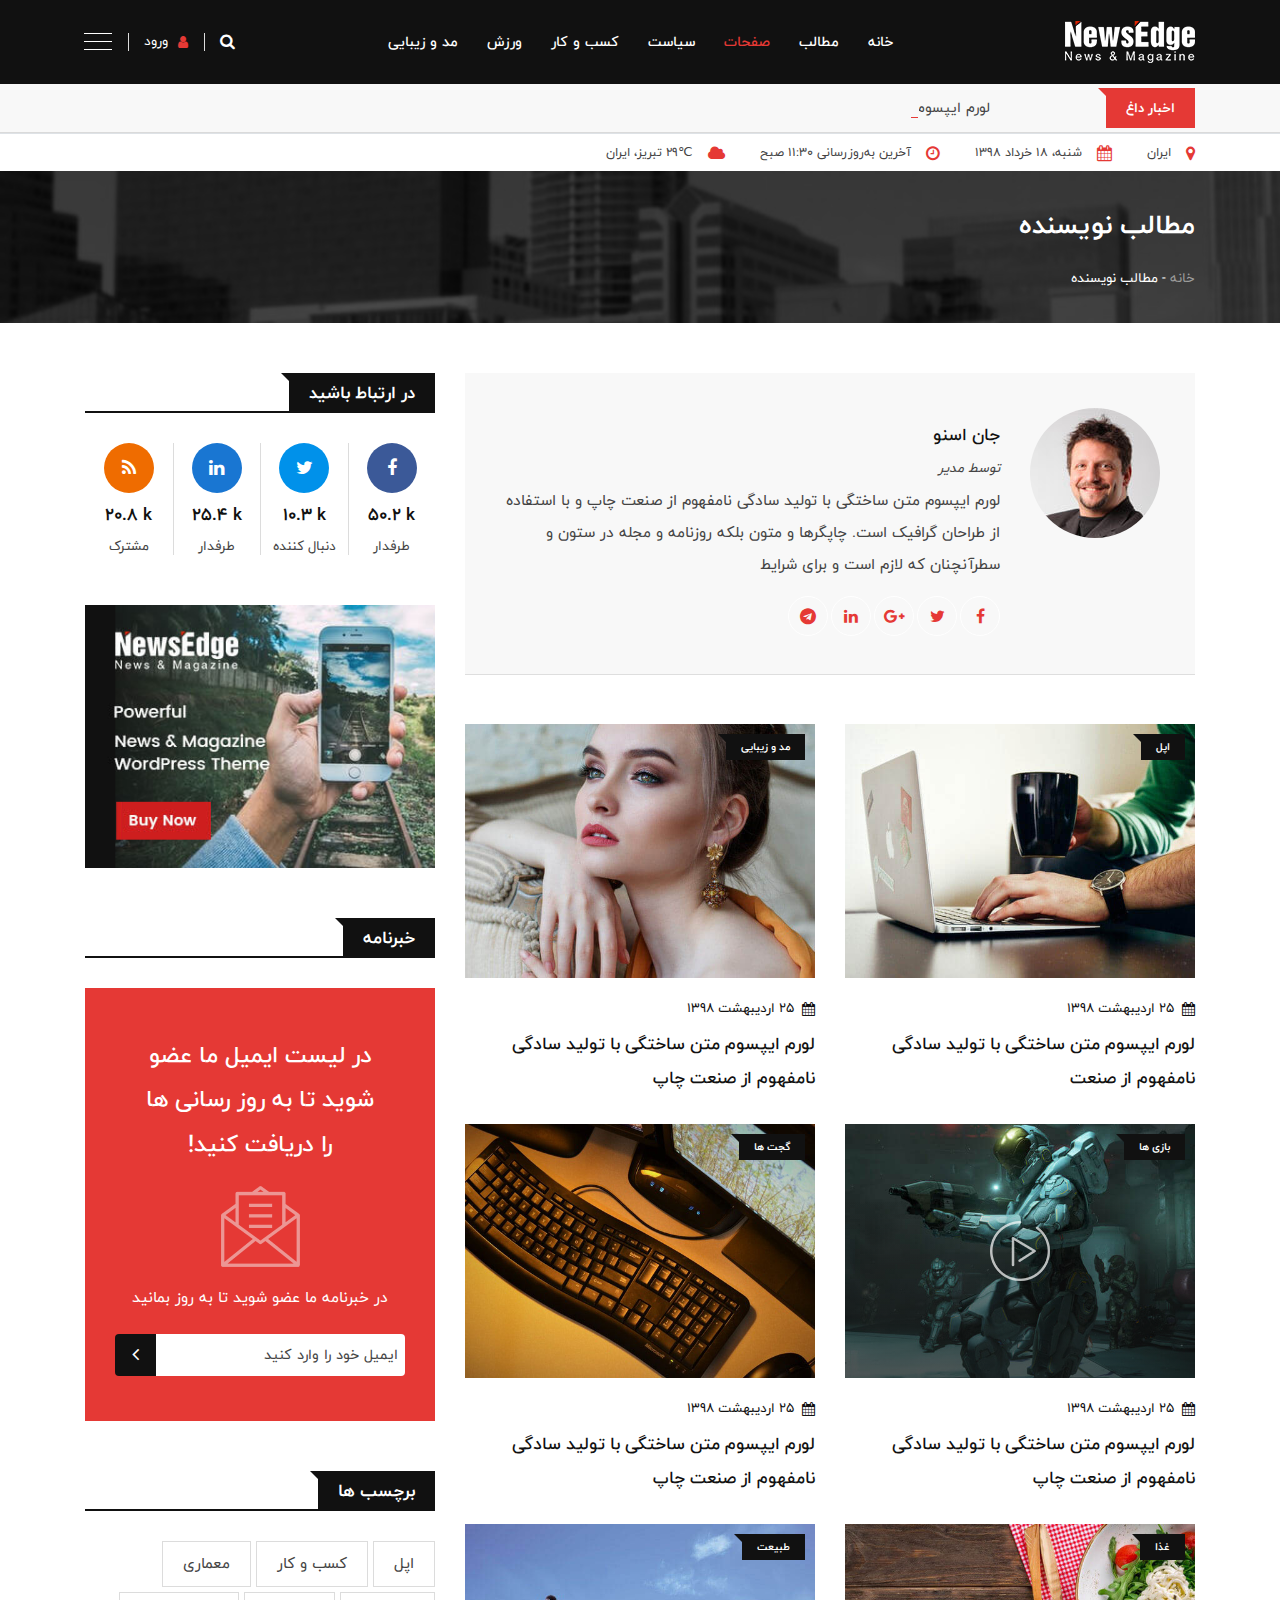
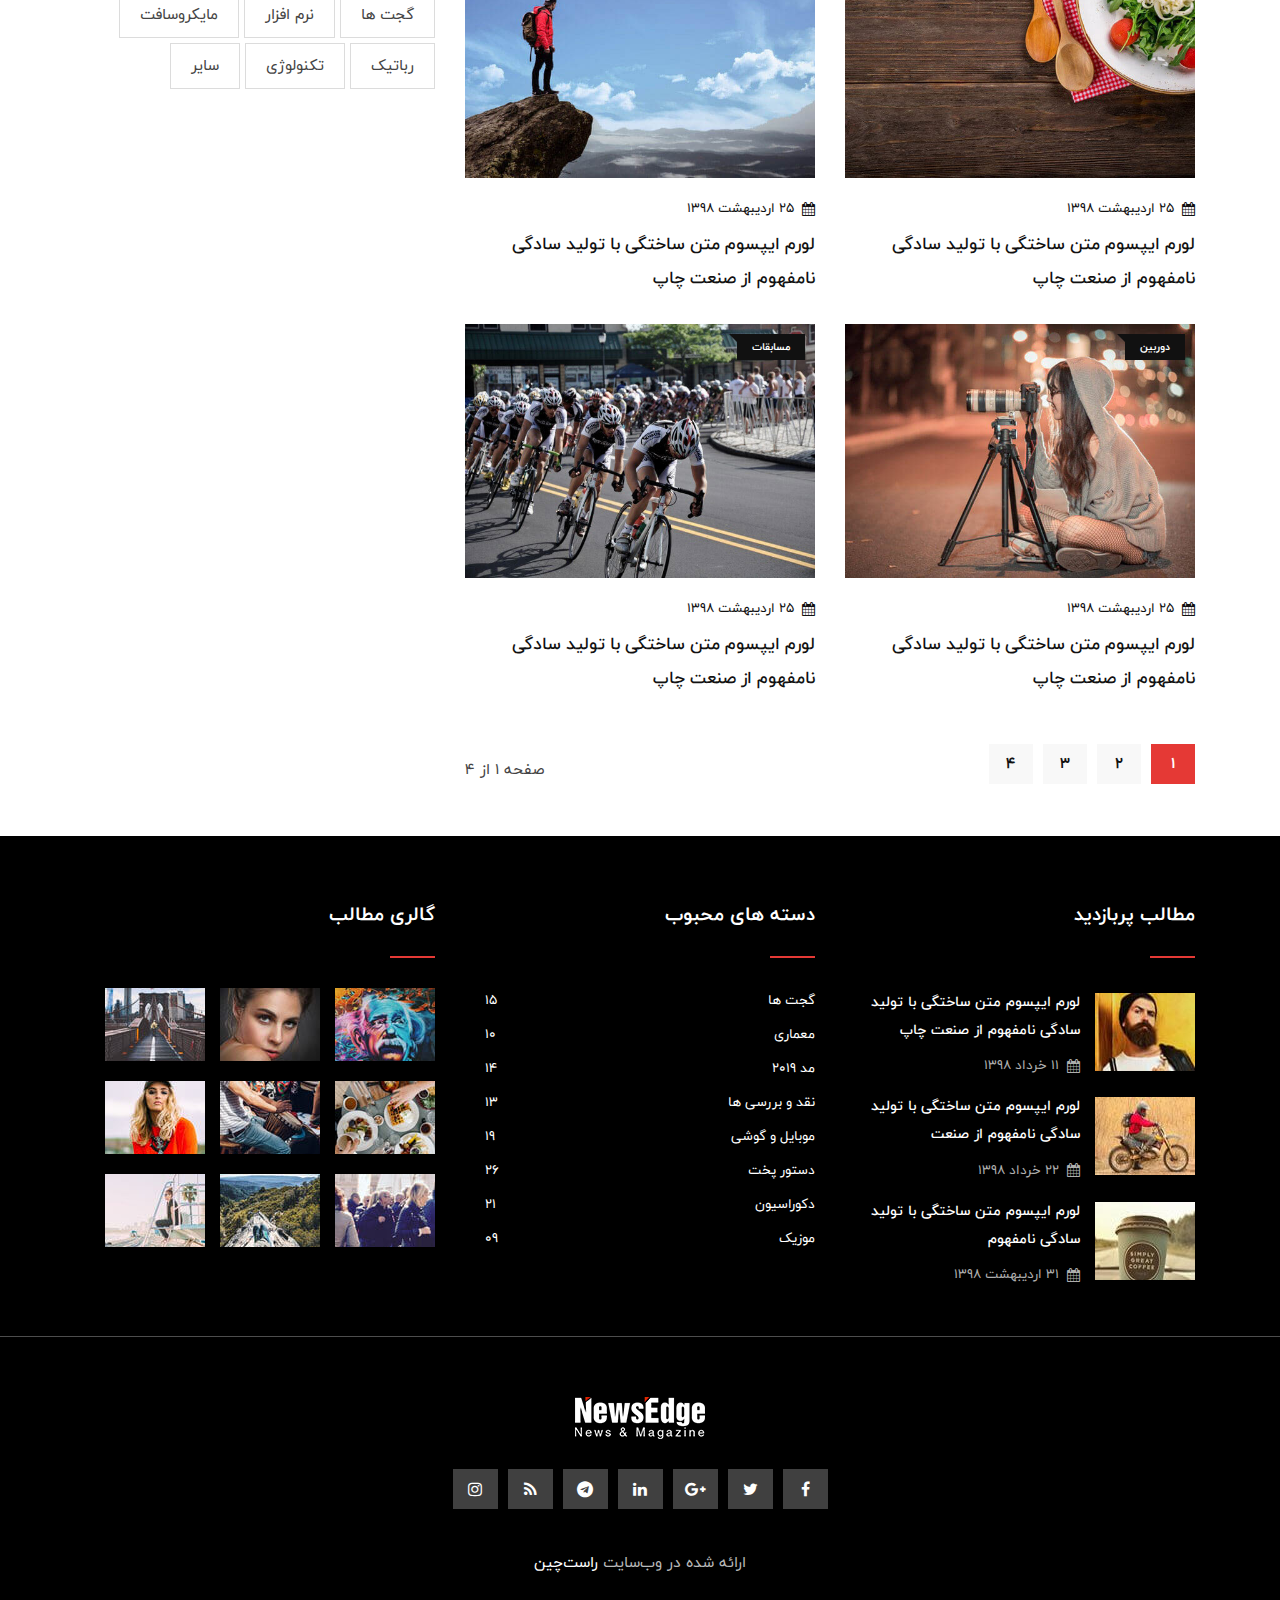
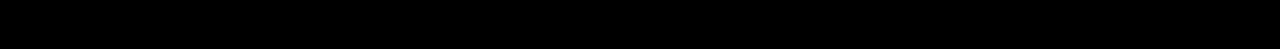
<file: New_Web/Content/author-post.html>
<!DOCTYPE html>
<html class="no-js" lang="fa">

    <head>
        <meta charset="utf-8">
        <meta http-equiv="x-ua-compatible" content="ie=edge">
        <title>قالب خبری NewsEdge</title>
        <meta name="description" content="">
        <meta name="viewport" content="width=device-width, initial-scale=1">
        <!-- Favicon -->
        <link rel="shortcut icon" type="image/x-icon" href="img/favicon.png">
        <!-- Normalize CSS -->
        <link rel="stylesheet" href="css/normalize.css">
        <!-- Main CSS -->
        <link rel="stylesheet" href="css/main.css">
        <!-- Bootstrap rtl CSS -->
        <link rel="stylesheet" href="css/bootstrap-rtl.min.css">
        <!-- Animate CSS -->
        <link rel="stylesheet" href="css/animate.min.css">
        <!-- Font-awesome CSS-->
        <link rel="stylesheet" href="css/font-awesome.min.css">
        <!-- Owl Caousel CSS -->
        <link rel="stylesheet" href="vendor/OwlCarousel/owl.carousel.min.css">
        <link rel="stylesheet" href="vendor/OwlCarousel/owl.theme.default.min.css">
        <!-- Main Menu CSS -->
        <link rel="stylesheet" href="css/meanmenu.min.css">
        <!-- Magnific CSS -->
        <link rel="stylesheet" type="text/css" href="css/magnific-popup.css">
        <!-- Switch Style CSS -->
        <link rel="stylesheet" href="css/hover-min.css">
        <!-- Custom CSS -->
        <link rel="stylesheet" href="css/style.css">
        <!-- For IE -->
        <link rel="stylesheet" type="text/css" href="css/ie-only.css">
        <!-- Modernizr Js -->
        <script src="js/modernizr-2.8.3.min.js"></script>
    </head>

    <body>
        <!--[if lt IE 8]>
	    <p class="browserupgrade">شما از یک مرورگر <strong>تاریخ گذشته</strong> استفاده می کنید. لطفا <a href="http://browsehappy.com/">مرورگر خود را به روز کنید</a> تا تجربه بهتری داشته باشید.</p>
	    <![endif]-->
        <!-- Add your site or application content here -->
        <!-- Preloader Start Here -->
        <div id="preloader">
			<div class="text-center middle">
				<div class="lds-ellipsis"><div></div><div></div><div></div><div></div></div>
			</div>
        </div>
        <!-- Preloader End Here -->
        <div id="wrapper" class="wrapper">
            <!-- Header Area Start Here -->
            <header>
                <div id="header-layout1" class="header-style1">
                    <div class="main-menu-area bg-primarytextcolor header-menu-fixed" id="sticker">
                        <div class="container">
                            <div class="row no-gutters d-flex align-items-center">
                                <div class="col-lg-2 d-none d-lg-block">
                                    <div class="logo-area">
                                        <a href="index.html">
                                            <img src="img/logo.png" alt="logo" class="img-fluid">
                                        </a>
                                    </div>
                                </div>
                                <div class="col-xl-8 col-lg-7 position-static min-height-none">
                                    <div class="ne-main-menu">
                                        <nav id="dropdown">
                                            <ul>
                                                <li>
                                                    <a href="#">خانه</a>
                                                    <ul class="ne-dropdown-menu">
                                                        <li>
                                                            <a href="index.html">خانه 1</a>
                                                        </li>
                                                        <li>
                                                            <a href="index2.html">خانه 2</a>
                                                        </li>
                                                        <li>
                                                            <a href="index3.html">خانه 3</a>
                                                        </li>
                                                        <li>
                                                            <a href="index4.html">خانه 4</a>
                                                        </li>
                                                        <li>
                                                            <a href="index5.html">خانه 5</a>
                                                        </li>
                                                        <li>
                                                            <a href="index6.html">خانه 6</a>
                                                        </li>
                                                        <li>
                                                            <a href="index7.html">خانه 7</a>
                                                        </li>
                                                    </ul>
                                                </li>
                                                <li>
                                                    <a href="#">مطالب</a>
                                                    <ul class="ne-dropdown-menu">
                                                        <li>
                                                            <a href="post-style-1.html">مطالب طرح 1</a>
                                                        </li>
                                                        <li>
                                                            <a href="post-style-2.html">مطالب طرح 2</a>
                                                        </li>
                                                        <li>
                                                            <a href="post-style-3.html">مطالب طرح 3</a>
                                                        </li>
                                                        <li>
                                                            <a href="post-style-4.html">مطالب طرح 4</a>
                                                        </li>
                                                        <li>
                                                            <a href="single-news-1.html">جزئیات خبر طرح 1</a>
                                                        </li>
                                                        <li>
                                                            <a href="single-news-2.html">جزئیات خبر طرح 2</a>
                                                        </li>
                                                        <li>
                                                            <a href="single-news-3.html">جزئیات خبر طرح 3</a>
                                                        </li>
                                                    </ul>
                                                </li>
                                                <li class="active">
                                                    <a href="#">صفحات</a>
                                                    <ul class="ne-dropdown-menu">
                                                        <li class="active">
                                                            <a href="author-post.html">صفحه مطالب نویسنده</a>
                                                        </li>
                                                        <li>
                                                            <a href="archive.html">صفحه بایگانی</a>
                                                        </li>
                                                        <li>
                                                            <a href="gallery-style-1.html">گالری طرح 1</a>
                                                        </li>
                                                        <li>
                                                            <a href="gallery-style-2.html">گالری طرح 2</a>
                                                        </li>
                                                        <li>
                                                            <a href="404.html">صفحه خطای 404</a>
                                                        </li>
                                                        <li>
                                                            <a href="contact.html">صفحه تماس</a>
                                                        </li>
                                                    </ul>
                                                </li>
                                                <li>
                                                    <a href="post-style-1.html">سیاست</a>
                                                </li>
                                                <li>
                                                    <a href="post-style-2.html">کسب و کار</a>
                                                </li>
                                                <li>
                                                    <a href="post-style-3.html">ورزش</a>
                                                </li>
                                                <li>
                                                    <a href="post-style-4.html">مد و زیبایی</a>
                                                </li>
                                            </ul>
                                        </nav>
                                    </div>
                                </div>
                                <div class="col-xl-2 col-lg-3 col-md-12 text-right position-static">
                                    <div class="header-action-item">
                                        <ul>
                                            <li>
                                                <form id="top-search-form" class="header-search-light">
                                                    <input type="text" class="search-input" placeholder="جستجو ..." required="" style="display: none;">
                                                    <button class="search-button">
                                                        <i class="fa fa-search" aria-hidden="true"></i>
                                                    </button>
                                                </form>
                                            </li>
                                            <li>
                                                <button type="button" class="login-btn" data-toggle="modal" data-target="#myModal">
                                                    <i class="fa fa-user" aria-hidden="true"></i>ورود
                                                </button>
                                            </li>
                                            <li>
                                                <div id="side-menu-trigger" class="offcanvas-menu-btn">
                                                    <a href="#" class="menu-bar">
                                                        <span></span>
                                                        <span></span>
                                                        <span></span>
                                                    </a>
                                                    <a href="#" class="menu-times close">
                                                        <span></span>
                                                        <span></span>
                                                    </a>
                                                </div>
                                            </li>
                                        </ul>
                                    </div>
                                </div>
                            </div>
                        </div>
                    </div>
                </div>
            </header>
            <!-- Header Area End Here -->
            <!-- News Feed Area Start Here -->
            <section class="bg-accent border-bottom add-top-margin">
                <div class="container">
                    <div class="row no-gutters d-flex align-items-center">
                        <div class="col-lg-2 col-md-3 col-sm-4 col-5">
                            <div class="topic-box mt-4 mb-5">اخبار داغ</div>
                        </div>
                        <div class="col-lg-10 col-md-9 col-sm-8 col-7">
                            <div class="feeding-text-dark">
                                <ol id="sample" class="ticker">
                                    <li>
                                        <a href="#">لورم ایپسوم متن ساختگی با تولید سادگی نامفهوم از صنعت چاپ و با استفاده از طراحان گرافیک است. چاپگرها و متون بلکه روزنامه و مجله در ستون و سطرآنچنان که لازم است و برای</a>
                                    </li>
                                    <li>
                                        <a href="#">لورم ایپسوم متن ساختگی با تولید سادگی نامفهوم از صنعت چاپ و</a>
                                    </li>
                                    <li>
                                        <a href="#">لورم ایپسوم متن ساختگی با تولید سادگی نامفهوم از صنعت چاپ و با استفاده</a>
                                    </li>
                                </ol>
                            </div>
                        </div>
                    </div>
                </div>
            </section>
            <!-- News Feed Area End Here -->
            <!-- News Info List Area Start Here -->
            <section class="bg-body">
                <div class="container">
                    <ul class="news-info-list text-center--sm">
                        <li>
                            <i class="fa fa-map-marker" aria-hidden="true"></i>ایران</li>
                        <li>
                            <i class="fa fa-calendar" aria-hidden="true"></i>شنبه، 18 خرداد 1398</li>
                        <li>
                            <i class="fa fa-clock-o" aria-hidden="true"></i>آخرین به‌روزرسانی 11:30 صبح</li>
                        <li>
                            <i class="fa fa-cloud" aria-hidden="true"></i>℃29 تبریز، ایران</li>
                    </ul>
                </div>
            </section>
            <!-- News Info List Area End Here -->
            <!-- Breadcrumb Area Start Here -->
            <section class="breadcrumbs-area" style="background-image: url('img/banner/breadcrumbs-banner.jpg');">
                <div class="container">
                    <div class="breadcrumbs-content">
                        <h1>مطالب نویسنده</h1>
                        <ul>
                            <li>
                                <a href="index.html">خانه</a> -</li>
                            <li>مطالب نویسنده</li>
                        </ul>
                    </div>
                </div>
            </section>
            <!-- Breadcrumb Area End Here -->
            <!-- Author Post Page Area Start Here -->
            <section class="bg-body section-space-less30">
                <div class="container">
                    <div class="row">
                        <div class="col-lg-8 col-md-12">
                            <div class="bg-accent p-35-r mb-50 item-shadow-1">
                                <div class="media media-none-xs">
                                    <img src="img/author.jpg" alt="author" class="img-fluid rounded-circle">
                                    <div class="media-body pt-10 media-margin30">
                                        <h3 class="size-lg mb-5">جان اسنو</h3>
                                        <div class="post-by mb-5">توسط مدیر</div>
                                        <p class="mb-15">لورم ایپسوم متن ساختگی با تولید سادگی نامفهوم از صنعت چاپ و با استفاده از طراحان گرافیک است. چاپگرها و متون بلکه روزنامه و مجله در ستون و سطرآنچنان که لازم است و برای شرایط</p>
                                        <ul class="author-social-style1 item-inline">
                                            <li>
                                                <a href="#" title="facebook">
                                                    <i class="fa fa-facebook" aria-hidden="true"></i>
                                                </a>
                                            </li>
                                            <li>
                                                <a href="#" title="twitter">
                                                    <i class="fa fa-twitter" aria-hidden="true"></i>
                                                </a>
                                            </li>
                                            <li>
                                                <a href="#" title="google-plus">
                                                    <i class="fa fa-google-plus" aria-hidden="true"></i>
                                                </a>
                                            </li>
                                            <li>
                                                <a href="#" title="linkedin">
                                                    <i class="fa fa-linkedin" aria-hidden="true"></i>
                                                </a>
                                            </li>
                                            <li>
                                                <a href="#" title="pinterest">
                                                    <i class="fa fa-telegram" aria-hidden="true"></i>
                                                </a>
                                            </li>
                                        </ul>
                                    </div>
                                </div>
                            </div>
                            <div class="row">
                                <div class="col-sm-6 col-12">
                                    <div class="mb-30">
                                        <div class="position-relative mb-20">
                                            <a class="img-opacity-hover" href="single-news-1.html">
                                                <img src="img/news/news132.jpg" alt="news" class="img-fluid width-100">
                                            </a>
                                            <div class="topic-box-top-xs">
                                                <div class="topic-box-sm color-cod-gray mb-20">اپل</div>
                                            </div>
                                        </div>
                                        <div class="post-date-dark">
                                            <ul>
                                                <li>
                                                    <span>
                                                        <i class="fa fa-calendar" aria-hidden="true"></i>
                                                    </span>25 اردیبهشت 1398</li>
                                            </ul>
                                        </div>
                                        <h3 class="title-medium-dark size-lg mb-none">
                                            <a href="single-news-1.html">لورم ایپسوم متن ساختگی با تولید سادگی نامفهوم از صنعت</a>
                                        </h3>
                                    </div>
                                </div>
                                <div class="col-sm-6 col-12">
                                    <div class="mb-30">
                                        <div class="position-relative mb-20">
                                            <a class="img-opacity-hover" href="single-news-1.html">
                                                <img src="img/news/news133.jpg" alt="news" class="img-fluid width-100">
                                            </a>
                                            <div class="topic-box-top-xs">
                                                <div class="topic-box-sm color-cod-gray mb-20">مد و زیبایی</div>
                                            </div>
                                        </div>
                                        <div class="post-date-dark">
                                            <ul>
                                                <li>
                                                    <span>
                                                        <i class="fa fa-calendar" aria-hidden="true"></i>
                                                    </span>25 اردیبهشت 1398</li>
                                            </ul>
                                        </div>
                                        <h3 class="title-medium-dark size-lg mb-none">
                                            <a href="single-news-1.html">لورم ایپسوم متن ساختگی با تولید سادگی نامفهوم از صنعت چاپ</a>
                                        </h3>
                                    </div>
                                </div>
                                <div class="col-sm-6 col-12">
                                    <div class="mb-30">
                                        <div class="position-relative img-overlay-70 mb-20">
                                            <img src="img/news/news134.jpg" alt="news" class="img-fluid width-100 img-overlay-70">
                                            <a class="play-btn popup-youtube" href="http://www.youtube.com/watch?v=1iIZeIy7TqM">
                                                <img src="img/banner/play.png" alt="play" class="img-fluid">
                                            </a>
                                            <div class="topic-box-top-xs">
                                                <div class="topic-box-sm color-cod-gray mb-20">بازی ها</div>
                                            </div>
                                        </div>
                                        <div class="post-date-dark">
                                            <ul>
                                                <li>
                                                    <span>
                                                        <i class="fa fa-calendar" aria-hidden="true"></i>
                                                    </span>25 اردیبهشت 1398</li>
                                            </ul>
                                        </div>
                                        <h3 class="title-medium-dark size-lg mb-none">
                                            <a href="single-news-1.html">لورم ایپسوم متن ساختگی با تولید سادگی نامفهوم از صنعت چاپ</a>
                                        </h3>
                                    </div>
                                </div>

                                <div class="col-sm-6 col-12">
                                    <div class="mb-30">
                                        <div class="position-relative mb-20">
                                            <a class="img-opacity-hover" href="single-news-1.html">
                                                <img src="img/news/news135.jpg" alt="news" class="img-fluid width-100">
                                            </a>
                                            <div class="topic-box-top-xs">
                                                <div class="topic-box-sm color-cod-gray mb-20">گجت ها</div>
                                            </div>
                                        </div>
                                        <div class="post-date-dark">
                                            <ul>
                                                <li>
                                                    <span>
                                                        <i class="fa fa-calendar" aria-hidden="true"></i>
                                                    </span>25 اردیبهشت 1398</li>
                                            </ul>
                                        </div>
                                        <h3 class="title-medium-dark size-lg mb-none">
                                            <a href="single-news-1.html">لورم ایپسوم متن ساختگی با تولید سادگی نامفهوم از صنعت چاپ</a>
                                        </h3>
                                    </div>
                                </div>
                                <div class="col-sm-6 col-12">
                                    <div class="mb-30">
                                        <div class="position-relative mb-20">
                                            <a class="img-opacity-hover" href="single-news-1.html">
                                                <img src="img/news/news136.jpg" alt="news" class="img-fluid width-100">
                                            </a>
                                            <div class="topic-box-top-xs">
                                                <div class="topic-box-sm color-cod-gray mb-20">غذا</div>
                                            </div>
                                        </div>
                                        <div class="post-date-dark">
                                            <ul>
                                                <li>
                                                    <span>
                                                        <i class="fa fa-calendar" aria-hidden="true"></i>
                                                    </span>25 اردیبهشت 1398</li>
                                            </ul>
                                        </div>
                                        <h3 class="title-medium-dark size-lg mb-none">
                                            <a href="single-news-1.html">لورم ایپسوم متن ساختگی با تولید سادگی نامفهوم از صنعت چاپ</a>
                                        </h3>
                                    </div>
                                </div>
                                <div class="col-sm-6 col-12">
                                    <div class="mb-30">
                                        <div class="position-relative mb-20">
                                            <a class="img-opacity-hover" href="single-news-1.html">
                                                <img src="img/news/news137.jpg" alt="news" class="img-fluid width-100">
                                            </a>
                                            <div class="topic-box-top-xs">
                                                <div class="topic-box-sm color-cod-gray mb-20">طبیعت</div>
                                            </div>
                                        </div>
                                        <div class="post-date-dark">
                                            <ul>
                                                <li>
                                                    <span>
                                                        <i class="fa fa-calendar" aria-hidden="true"></i>
                                                    </span>25 اردیبهشت 1398</li>
                                            </ul>
                                        </div>
                                        <h3 class="title-medium-dark size-lg mb-none">
                                            <a href="single-news-1.html">لورم ایپسوم متن ساختگی با تولید سادگی نامفهوم از صنعت چاپ</a>
                                        </h3>
                                    </div>
                                </div>
                                <div class="col-sm-6 col-12">
                                    <div class="mb-30">
                                        <div class="position-relative mb-20">
                                            <a class="img-opacity-hover" href="single-news-1.html">
                                                <img src="img/news/news138.jpg" alt="news" class="img-fluid width-100">
                                            </a>
                                            <div class="topic-box-top-xs">
                                                <div class="topic-box-sm color-cod-gray mb-20">دوربین</div>
                                            </div>
                                        </div>
                                        <div class="post-date-dark">
                                            <ul>
                                                <li>
                                                    <span>
                                                        <i class="fa fa-calendar" aria-hidden="true"></i>
                                                    </span>25 اردیبهشت 1398</li>
                                            </ul>
                                        </div>
                                        <h3 class="title-medium-dark size-lg mb-none">
                                            <a href="single-news-1.html">لورم ایپسوم متن ساختگی با تولید سادگی نامفهوم از صنعت چاپ</a>
                                        </h3>
                                    </div>
                                </div>
                                <div class="col-sm-6 col-12">
                                    <div class="mb-30">
                                        <div class="position-relative mb-20">
                                            <a class="img-opacity-hover" href="single-news-1.html">
                                                <img src="img/news/news139.jpg" alt="news" class="img-fluid width-100">
                                            </a>
                                            <div class="topic-box-top-xs">
                                                <div class="topic-box-sm color-cod-gray mb-20">مسابقات</div>
                                            </div>
                                        </div>
                                        <div class="post-date-dark">
                                            <ul>
                                                <li>
                                                    <span>
                                                        <i class="fa fa-calendar" aria-hidden="true"></i>
                                                    </span>25 اردیبهشت 1398</li>
                                            </ul>
                                        </div>
                                        <h3 class="title-medium-dark size-lg mb-none">
                                            <a href="single-news-1.html">لورم ایپسوم متن ساختگی با تولید سادگی نامفهوم از صنعت چاپ</a>
                                        </h3>
                                    </div>
                                </div>
                            </div>
                            <div class="row mt-20-r mb-30">
                                <div class="col-sm-6 col-12">
                                    <div class="pagination-btn-wrapper text-center--xs mb15--xs">
                                        <ul>
                                            <li class="active">
                                                <a href="#">1</a>
                                            </li>
                                            <li>
                                                <a href="#">2</a>
                                            </li>
                                            <li>
                                                <a href="#">3</a>
                                            </li>
                                            <li>
                                                <a href="#">4</a>
                                            </li>
                                        </ul>
                                    </div>
                                </div>
                                <div class="col-sm-6 col-12">
                                    <div class="pagination-result text-left pt-10 text-center--xs">
                                        <p class="mb-none">صفحه 1 از 4</p>
                                    </div>
                                </div>
                            </div>
                        </div>
                        <div class="ne-sidebar sidebar-break-md col-lg-4 col-md-12">
                            <div class="sidebar-box">
                                <div class="topic-border color-cod-gray mb-30">
                                    <div class="topic-box-lg color-cod-gray">در ارتباط باشید</div>
                                </div>
                                <ul class="stay-connected overflow-hidden">
                                    <li class="facebook">
                                        <a href="#">
                                            <i class="fa fa-facebook" aria-hidden="true"></i>
                                            <div class="connection-quantity">50.2 k</div>
                                            <p>طرفدار</p>
                                        </a>
                                    </li>
                                    <li class="twitter">
                                        <a href="#">
                                            <i class="fa fa-twitter" aria-hidden="true"></i>
                                            <div class="connection-quantity">10.3 k</div>
                                            <p>دنبال کننده</p>
                                        </a>
                                    </li>
                                    <li class="linkedin">
                                        <a href="#">
                                            <i class="fa fa-linkedin" aria-hidden="true"></i>
                                            <div class="connection-quantity">25.4 k</div>
                                            <p>طرفدار</p>
                                        </a>
                                    </li>
                                    <li class="rss">
                                        <a href="#">
                                            <i class="fa fa-rss" aria-hidden="true"></i>
                                            <div class="connection-quantity">20.8 k</div>
                                            <p>مشترک</p>
                                        </a>
                                    </li>
                                </ul>
                            </div>
                            <div class="sidebar-box">
                                <div class="ne-banner-layout1 text-center">
                                    <a href="#">
                                        <img src="img/banner/banner3.jpg" alt="ad" class="img-fluid">
                                    </a>
                                </div>
                            </div>
                            <div class="sidebar-box">
                                <div class="topic-border color-cod-gray mb-30">
                                    <div class="topic-box-lg color-cod-gray">خبرنامه</div>
                                </div>
                                <div class="newsletter-area bg-primary">
                                    <h2 class="title-medium-light size-xl pl-30 pr-30">در لیست ایمیل ما عضو شوید تا به روز رسانی ها را دریافت کنید!</h2>
                                    <img src="img/banner/newsletter.png" alt="newsletter" class="img-fluid m-auto mb-15">
                                    <p>در خبرنامه ما عضو شوید تا به روز بمانید</p>
									<form>
										<div class="input-group stylish-input-group">
											<input type="text" placeholder="ایمیل خود را وارد کنید" class="form-control ltr_input">
											<span class="input-group-addon">
												<button type="submit">
													<i class="fa fa-angle-left" aria-hidden="true"></i>
												</button>
											</span>
										</div>
									</form>
                                </div>
                            </div>
                            <div class="sidebar-box">
                                <div class="topic-border color-cod-gray mb-25">
                                    <div class="topic-box-lg color-cod-gray">برچسب ها</div>
                                </div>
                                <ul class="sidebar-tags">
                                    <li>
                                        <a href="#">اپل</a>
                                    </li>
                                    <li>
                                        <a href="#">کسب و کار</a>
                                    </li>
                                    <li>
                                        <a href="#">معماری</a>
                                    </li>
                                    <li>
                                        <a href="#">گجت ها</a>
                                    </li>
                                    <li>
                                        <a href="#">نرم افزار</a>
                                    </li>
                                    <li>
                                        <a href="#">مایکروسافت</a>
                                    </li>
                                    <li>
                                        <a href="#">رباتیک</a>
                                    </li>
                                    <li>
                                        <a href="#">تکنولوژی</a>
                                    </li>
                                    <li>
                                        <a href="#">سایر</a>
                                    </li>
                                </ul>
                            </div>
                        </div>
                    </div>
                </div>
            </section>
            <!-- Author Post Page Area End Here -->
            <!-- Footer Area Start Here -->
            <footer>
                <div class="footer-area-top">
                    <div class="container">
                        <div class="row">
                            <div class="col-lg-4 col-md-6 col-sm-12">
                                <div class="footer-box">
                                    <h2 class="title-bold-light title-bar-left text-uppercase">مطالب پربازدید</h2>
                                    <ul class="most-view-post">
                                        <li>
                                            <div class="media">
                                                <a href="post-style-1.html">
                                                    <img src="img/footer/post1.jpg" alt="post" class="img-fluid">
                                                </a>
                                                <div class="media-body">
                                                    <h3 class="title-medium-light size-md mb-10">
                                                        <a href="#">لورم ایپسوم متن ساختگی با تولید سادگی نامفهوم از صنعت چاپ</a>
                                                    </h3>
                                                    <div class="post-date-light">
                                                        <ul>
                                                            <li>
                                                                <span>
                                                                    <i class="fa fa-calendar" aria-hidden="true"></i>
                                                                </span>11 خرداد 1398</li>
                                                        </ul>
                                                    </div>
                                                </div>
                                            </div>
                                        </li>
                                        <li>
                                            <div class="media">
                                                <a href="post-style-2.html">
                                                    <img src="img/footer/post2.jpg" alt="post" class="img-fluid">
                                                </a>
                                                <div class="media-body">
                                                    <h3 class="title-medium-light size-md mb-10">
                                                        <a href="#">لورم ایپسوم متن ساختگی با تولید سادگی نامفهوم از صنعت</a>
                                                    </h3>
                                                    <div class="post-date-light">
                                                        <ul>
                                                            <li>
                                                                <span>
                                                                    <i class="fa fa-calendar" aria-hidden="true"></i>
                                                                </span>22 خرداد 1398</li>
                                                        </ul>
                                                    </div>
                                                </div>
                                            </div>
                                        </li>
                                        <li>
                                            <div class="media">
                                                <a href="post-style-3.html">
                                                    <img src="img/footer/post3.jpg" alt="post" class="img-fluid">
                                                </a>
                                                <div class="media-body">
                                                    <h3 class="title-medium-light size-md mb-10">
                                                        <a href="#">لورم ایپسوم متن ساختگی با تولید سادگی نامفهوم</a>
                                                    </h3>
                                                    <div class="post-date-light">
                                                        <ul>
                                                            <li>
                                                                <span>
                                                                    <i class="fa fa-calendar" aria-hidden="true"></i>
                                                                </span>31 اردیبهشت 1398</li>
                                                        </ul>
                                                    </div>
                                                </div>
                                            </div>
                                        </li>
                                    </ul>
                                </div>
                            </div>
                            <div class="col-xl-4 col-lg-3 col-md-6 col-sm-12">
                                <div class="footer-box">
                                    <h2 class="title-bold-light title-bar-left text-uppercase">دسته های محبوب</h2>
                                    <ul class="popular-categories">
                                        <li>
                                            <a href="#">گجت ها
                                                <span>15</span>
                                            </a>
                                        </li>
                                        <li>
                                            <a href="#">معماری
                                                <span>10</span>
                                            </a>
                                        </li>
                                        <li>
                                            <a href="#">مد 2019
                                                <span>14</span>
                                            </a>
                                        </li>
                                        <li>
                                            <a href="#">نقد و بررسی ها
                                                <span>13</span>
                                            </a>
                                        </li>
                                        <li>
                                            <a href="#">موبایل و گوشی
                                                <span>19</span>
                                            </a>
                                        </li>
                                        <li>
                                            <a href="#">دستور پخت
                                                <span>26</span>
                                            </a>
                                        </li>
                                        <li>
                                            <a href="#">دکوراسیون
                                                <span>21</span>
                                            </a>
                                        </li>
                                        <li>
                                            <a href="#">موزیک
                                                <span>09</span>
                                            </a>
                                        </li>
                                    </ul>
                                </div>
                            </div>
                            <div class="col-xl-4 col-lg-5 col-md-12 col-sm-12">
                                <div class="footer-box">
                                    <h2 class="title-bold-light title-bar-left text-uppercase">گالری مطالب</h2>
                                    <ul class="post-gallery shine-hover ">
                                        <li>
                                            <a href="gallery-style-1.html">
                                                <figure>
                                                    <img src="img/footer/post4.jpg" alt="post" class="img-fluid">
                                                </figure>
                                            </a>
                                        </li>
                                        <li>
                                            <a href="gallery-style-2.html">
                                                <figure>
                                                    <img src="img/footer/post5.jpg" alt="post" class="img-fluid">
                                                </figure>
                                            </a>
                                        </li>
                                        <li>
                                            <a href="gallery-style-1.html">
                                                <figure>
                                                    <img src="img/footer/post6.jpg" alt="post" class="img-fluid">
                                                </figure>
                                            </a>
                                        </li>
                                        <li>
                                            <a href="gallery-style-2.html">
                                                <figure>
                                                    <img src="img/footer/post7.jpg" alt="post" class="img-fluid">
                                                </figure>
                                            </a>
                                        </li>
                                        <li>
                                            <a href="gallery-style-1.html">
                                                <figure>
                                                    <img src="img/footer/post8.jpg" alt="post" class="img-fluid">
                                                </figure>
                                            </a>
                                        </li>
                                        <li>
                                            <a href="gallery-style-2.html">
                                                <figure>
                                                    <img src="img/footer/post9.jpg" alt="post" class="img-fluid">
                                                </figure>
                                            </a>
                                        </li>
                                        <li>
                                            <a href="gallery-style-1.html">
                                                <figure>
                                                    <img src="img/footer/post10.jpg" alt="post" class="img-fluid">
                                                </figure>
                                            </a>
                                        </li>
                                        <li>
                                            <a href="gallery-style-2.html">
                                                <figure>
                                                    <img src="img/footer/post11.jpg" alt="post" class="img-fluid">
                                                </figure>
                                            </a>
                                        </li>
                                        <li>
                                            <a href="gallery-style-1.html">
                                                <figure>
                                                    <img src="img/footer/post12.jpg" alt="post" class="img-fluid">
                                                </figure>
                                            </a>
                                        </li>
                                    </ul>
                                </div>
                            </div>
                        </div>
                    </div>
                </div>
                <div class="footer-area-bottom">
                    <div class="container">
                        <div class="row">
                            <div class="col-12 text-center">
                                <a href="index.html" class="footer-logo img-fluid">
                                    <img src="img/logo.png" alt="logo" class="img-fluid">
                                </a>
                                <ul class="footer-social">
                                    <li>
                                        <a href="#" title="facebook">
                                            <i class="fa fa-facebook" aria-hidden="true"></i>
                                        </a>
                                    </li>
                                    <li>
                                        <a href="#" title="twitter">
                                            <i class="fa fa-twitter" aria-hidden="true"></i>
                                        </a>
                                    </li>
                                    <li>
                                        <a href="#" title="google-plus">
                                            <i class="fa fa-google-plus" aria-hidden="true"></i>
                                        </a>
                                    </li>
                                    <li>
                                        <a href="#" title="linkedin">
                                            <i class="fa fa-linkedin" aria-hidden="true"></i>
                                        </a>
                                    </li>
                                    <li>
                                        <a href="#" title="pinterest">
                                            <i class="fa fa-telegram" aria-hidden="true"></i>
                                        </a>
                                    </li>
                                    <li>
                                        <a href="#" title="rss">
                                            <i class="fa fa-rss" aria-hidden="true"></i>
                                        </a>
                                    </li>
                                    <li>
                                        <a href="#" title="vimeo">
                                            <i class="fa fa-instagram" aria-hidden="true"></i>
                                        </a>
                                    </li>
                                </ul>
                                <p>ارائه شده در وب‌سایت <a href="https://www.rtl-theme.com" target="_blank">راست‌چین</a></p>
                            </div>
                        </div>
                    </div>
                </div>
            </footer>
            <!-- Footer Area End Here -->
            <!-- Modal Start-->
            <div class="modal fade" id="myModal" role="dialog">
                <div class="modal-dialog">
                    <div class="modal-content">
                        <div class="modal-header">
                            <button type="button" class="close" data-dismiss="modal">×</button>
                            <div class="title-login-form">ورود</div>
                        </div>
                        <div class="modal-body">
                            <div class="login-form">
                                <form>
                                    <label>نام کاربری یا ایمیل *</label>
                                    <input type="text" placeholder="نام کاربری یا ایمیل">
                                    <label>رمز عبور *</label>
                                    <input type="password" placeholder="رمز عبور">
                                    <div class="checkbox checkbox-primary">
                                        <input id="checkbox" type="checkbox" checked>
                                        <label for="checkbox">به خاطر سپاری</label>
                                    </div>
                                    <button type="submit" value="Login">ورود</button>
                                    <button class="form-cancel" type="submit" value="">انصراف</button>
                                    <label class="lost-password">
                                        <a href="#">رمز عبور خود را فراموش کرده اید؟</a>
                                    </label>
                                </form>
                            </div>
                        </div>
                    </div>
                </div>
            </div>
            <!-- Modal End-->
            <!-- Offcanvas Menu Start -->
            <div id="offcanvas-body-wrapper" class="offcanvas-body-wrapper">
                <div id="offcanvas-nav-close" class="offcanvas-nav-close offcanvas-menu-btn">
                    <a href="#" class="menu-times re-point">
                        <span></span>
                        <span></span>
                    </a>
                </div>
                <div class="offcanvas-main-body">
                    <ul id="accordion" class="offcanvas-nav panel-group">
                        <li class="panel panel-default">
                            <div class="panel-heading">
                                <a aria-expanded="false" class="accordion-toggle collapsed" data-toggle="collapse" data-parent="#accordion" href="#collapseOne">
                                    <i class="fa fa-home" aria-hidden="true"></i>صفحات خانه</a>
                            </div>
                            <div aria-expanded="false" id="collapseOne" role="tabpanel" class="panel-collapse collapse">
                                <div class="panel-body">
                                    <ul class="offcanvas-sub-nav">
                                        <li>
                                            <a href="index.html">خانه 1</a>
                                        </li>
                                        <li>
                                            <a href="index2.html">خانه 2</a>
                                        </li>
                                        <li>
                                            <a href="index3.html">خانه 3</a>
                                        </li>
                                        <li>
                                            <a href="index4.html">خانه 4</a>
                                        </li>
                                        <li>
                                            <a href="index5.html">خانه 5</a>
                                        </li>
                                        <li>
                                            <a href="index6.html">خانه 6</a>
                                        </li>
                                        <li>
                                            <a href="index7.html">خانه 7</a>
                                        </li>
                                    </ul>
                                </div>
                            </div>
                        </li>
                        <li>
                            <a href="author-post.html">
                                <i class="fa fa-user" aria-hidden="true"></i>صفحه مطالب نویسنده</a>
                        </li>
                        <li class="panel panel-default">
                            <div class="panel-heading">
                                <a aria-expanded="false" class="accordion-toggle collapsed" data-toggle="collapse" data-parent="#accordion" href="#collapseTwo">
                                    <i class="fa fa-file-text" aria-hidden="true"></i>صفحات مطالب</a>
                            </div>
                            <div aria-expanded="false" id="collapseTwo" role="tabpanel" class="panel-collapse collapse">
                                <div class="panel-body">
                                    <ul class="offcanvas-sub-nav">
                                        <li>
                                            <a href="post-style-1.html">مطالب طرح 1</a>
                                        </li>
                                        <li>
                                            <a href="post-style-2.html">مطالب طرح 2</a>
                                        </li>
                                        <li>
                                            <a href="post-style-3.html">مطالب طرح 3</a>
                                        </li>
                                        <li>
                                            <a href="post-style-4.html">مطالب طرح 4</a>
                                        </li>
                                    </ul>
                                </div>
                            </div>
                        </li>
                        <li class="panel panel-default">
                            <div class="panel-heading">
                                <a aria-expanded="false" class="accordion-toggle collapsed" data-toggle="collapse" data-parent="#accordion" href="#collapseThree">
                                    <i class="fa fa-info-circle" aria-hidden="true"></i>صفحات جزئیات خبر</a>
                            </div>
                            <div aria-expanded="false" id="collapseThree" role="tabpanel" class="panel-collapse collapse">
                                <div class="panel-body">
                                    <ul class="offcanvas-sub-nav">
                                        <li>
                                            <a href="single-news-1.html">جزئیات خبر طرح 1</a>
                                        </li>
                                        <li>
                                            <a href="single-news-2.html">جزئیات خبر طرح 2</a>
                                        </li>
                                        <li>
                                            <a href="single-news-3.html">جزئیات خبر طرح 3</a>
                                        </li>
                                    </ul>
                                </div>
                            </div>
                        </li>
                        <li>
                            <a href="archive.html">
                                <i class="fa fa-archive" aria-hidden="true"></i>صفحه بایگانی</a>
                        </li>
                        <li class="panel panel-default">
                            <div class="panel-heading">
                                <a aria-expanded="false" class="accordion-toggle collapsed" data-toggle="collapse" data-parent="#accordion" href="#collapseFour">
                                    <i class="fa fa-picture-o" aria-hidden="true"></i>صفحات گالری</a>
                            </div>
                            <div aria-expanded="false" id="collapseFour" role="tabpanel" class="panel-collapse collapse">
                                <div class="panel-body">
                                    <ul class="offcanvas-sub-nav">
                                        <li>
                                            <a href="gallery-style-1.html">گالری طرح 1</a>
                                        </li>
                                        <li>
                                            <a href="gallery-style-2.html">گالری طرح 2</a>
                                        </li>
                                    </ul>
                                </div>
                            </div>
                        </li>
                        <li>
                            <a href="404.html">
                                <i class="fa fa-exclamation-triangle" aria-hidden="true"></i>صفحه خطای 404</a>
                        </li>
                        <li>
                            <a href="contact.html">
                                <i class="fa fa-phone" aria-hidden="true"></i>صفحه تماس</a>
                        </li>
                    </ul>
                </div>
            </div>
            <!-- Offcanvas Menu End -->
        </div>
        <!-- Wrapper End -->
        <!-- jquery-->
        <script src="js/jquery-2.2.4.min.js" type="text/javascript"></script>
        <!-- Plugins js -->
        <script src="js/plugins.js" type="text/javascript"></script>
        <!-- Popper js -->
        <script src="js/popper.js" type="text/javascript"></script>
        <!-- Bootstrap js -->
        <script src="js/bootstrap.min.js" type="text/javascript"></script>
        <!-- WOW JS -->
        <script src="js/wow.min.js"></script>
        <!-- Owl Cauosel JS -->
        <script src="vendor/OwlCarousel/owl.carousel.min.js" type="text/javascript"></script>
        <!-- Meanmenu Js -->
        <script src="js/jquery.meanmenu.min.js" type="text/javascript"></script>
        <!-- Srollup js -->
        <script src="js/jquery.scrollUp.min.js" type="text/javascript"></script>
        <!-- jquery.counterup js -->
        <script src="js/jquery.counterup.min.js"></script>
        <script src="js/waypoints.min.js"></script>

        <!-- Isotope js -->
        <script src="js/isotope.pkgd.min.js" type="text/javascript"></script>
        <!-- Magnific Popup -->
        <script src="js/jquery.magnific-popup.min.js"></script>
        <!-- Ticker Js -->
        <script src="js/ticker.js" type="text/javascript"></script>
        <!-- Custom Js -->
        <script src="js/main.js" type="text/javascript"></script>
    </body>

</html>
</file>
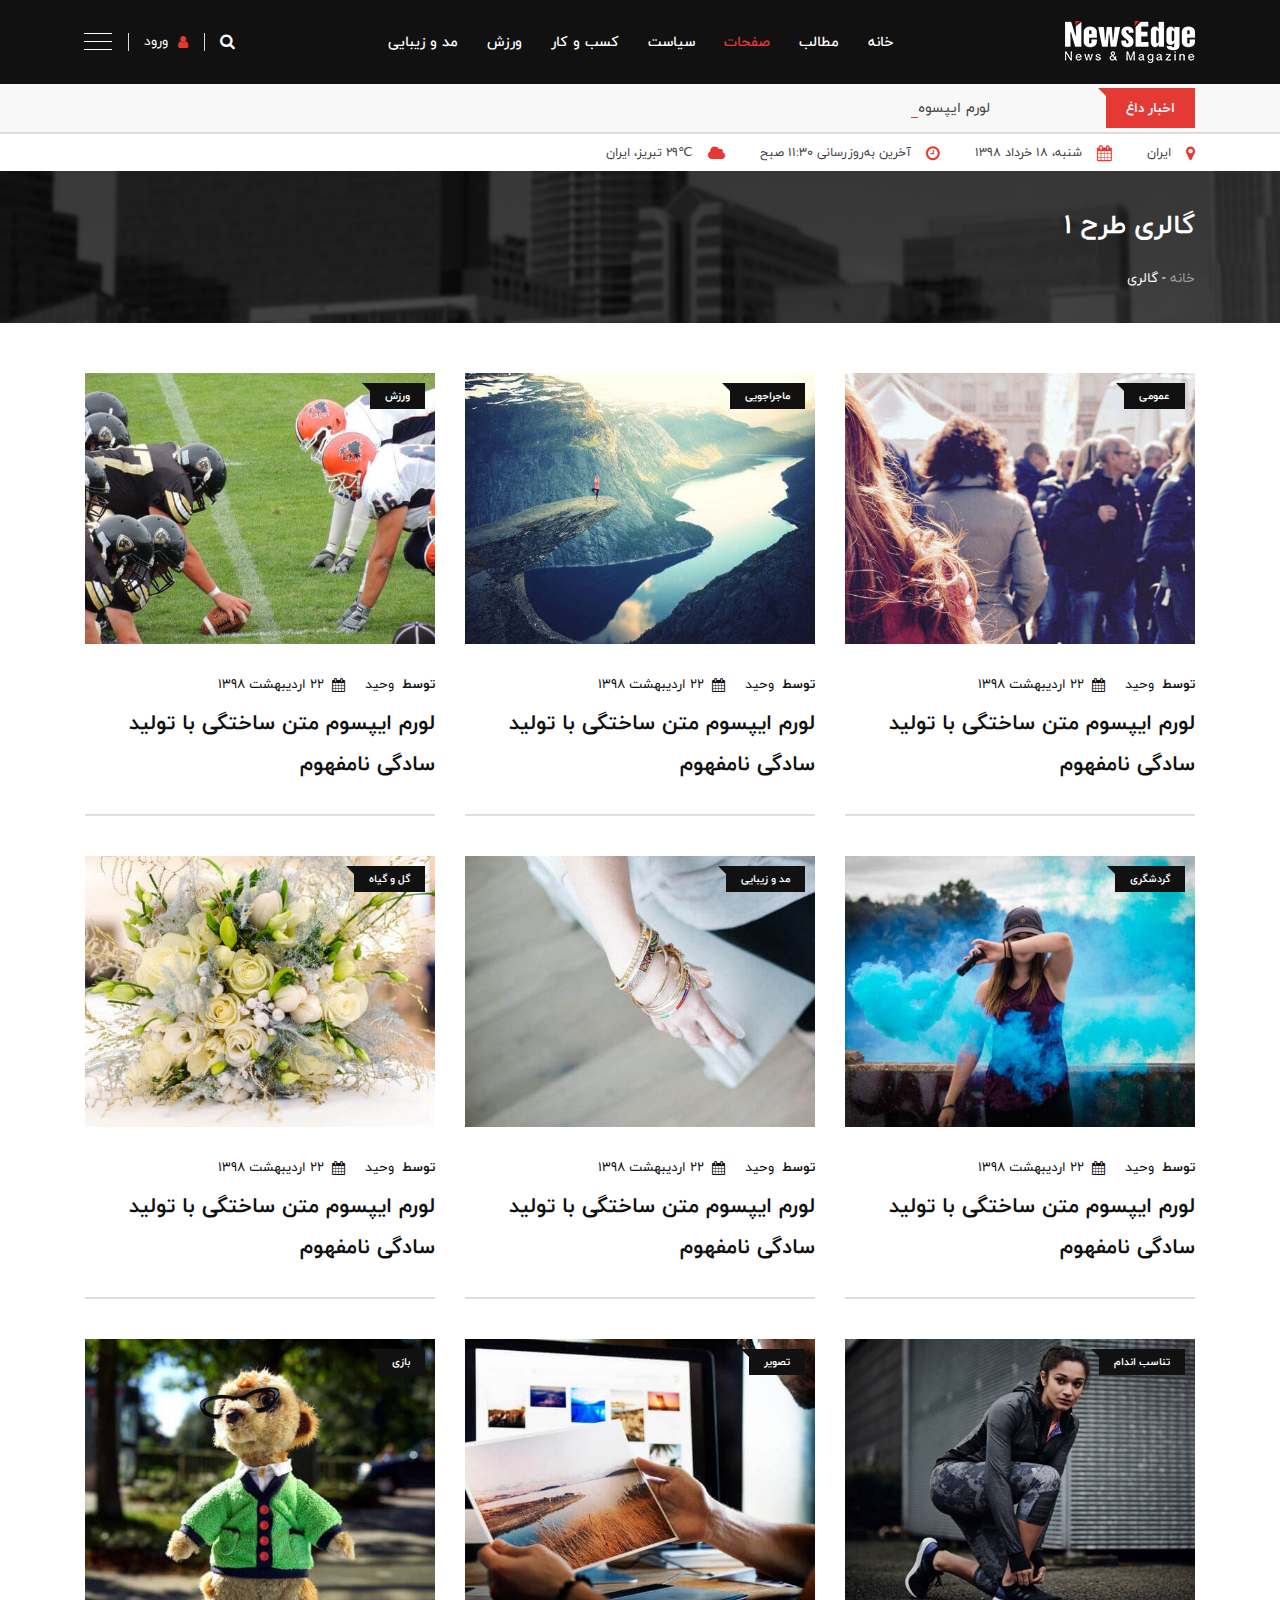
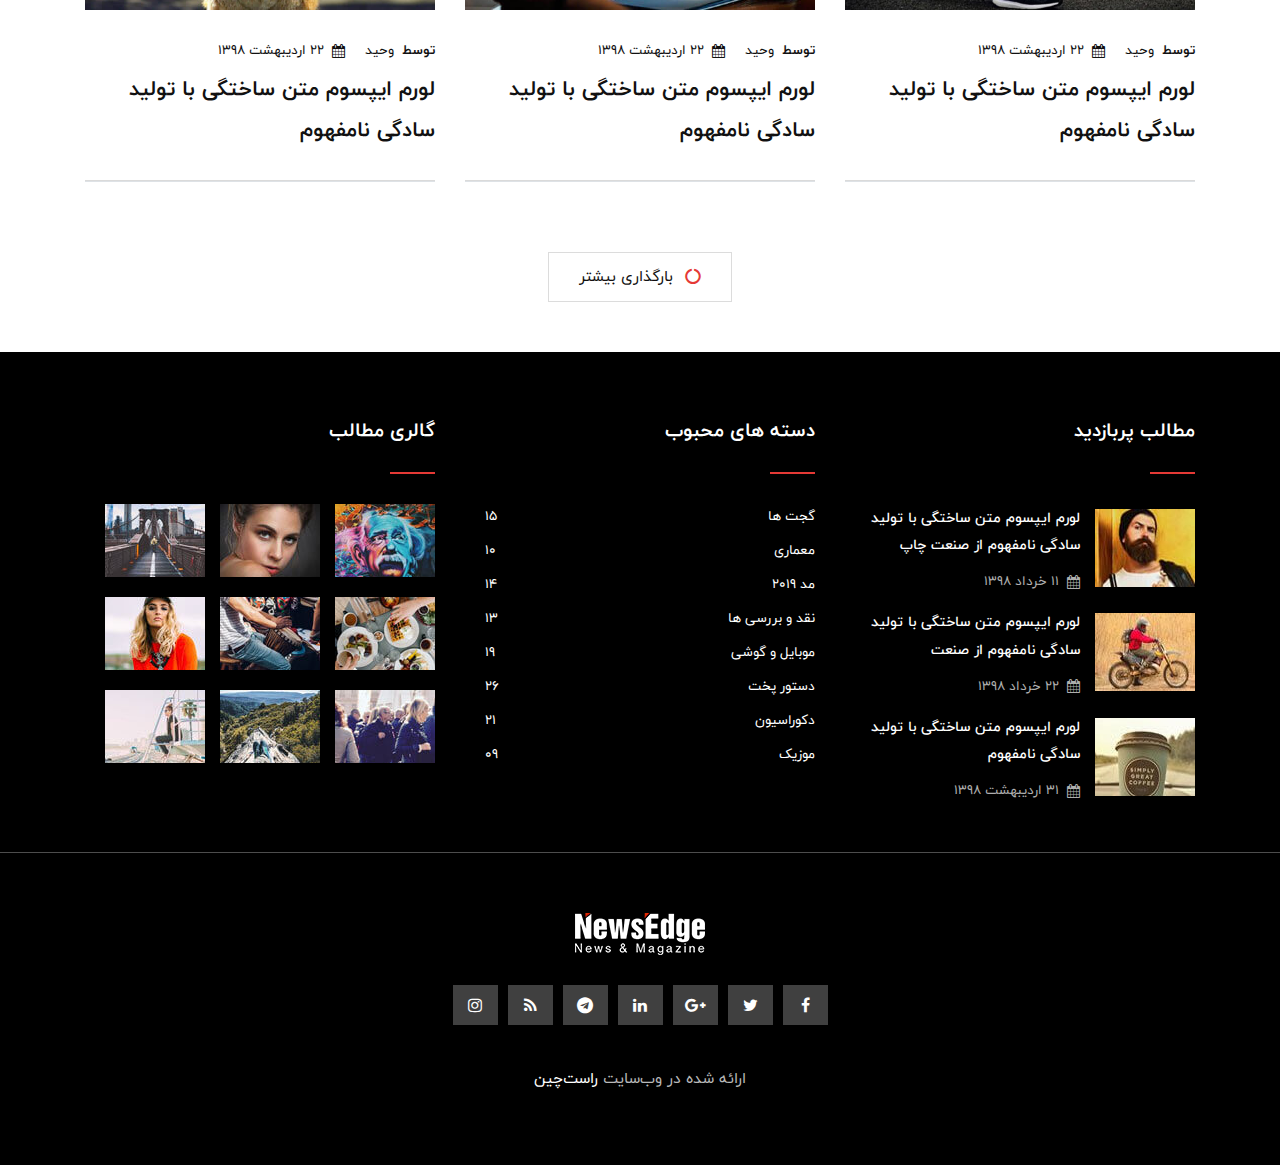
<file: New_Web/Content/gallery-style-1.html>
<!DOCTYPE html>
<html class="no-js" lang="fa">

    <head>
        <meta charset="utf-8">
        <meta http-equiv="x-ua-compatible" content="ie=edge">
        <title>قالب خبری NewsEdge</title>
        <meta name="description" content="">
        <meta name="viewport" content="width=device-width, initial-scale=1">
        <!-- Favicon -->
        <link rel="shortcut icon" type="image/x-icon" href="img/favicon.png">
        <!-- Normalize CSS -->
        <link rel="stylesheet" href="css/normalize.css">
        <!-- Main CSS -->
        <link rel="stylesheet" href="css/main.css">
        <!-- Bootstrap rtl CSS -->
        <link rel="stylesheet" href="css/bootstrap-rtl.min.css">
        <!-- Animate CSS -->
        <link rel="stylesheet" href="css/animate.min.css">
        <!-- Font-awesome CSS-->
        <link rel="stylesheet" href="css/font-awesome.min.css">
        <!-- Owl Caousel CSS -->
        <link rel="stylesheet" href="vendor/OwlCarousel/owl.carousel.min.css">
        <link rel="stylesheet" href="vendor/OwlCarousel/owl.theme.default.min.css">
        <!-- Main Menu CSS -->
        <link rel="stylesheet" href="css/meanmenu.min.css">
        <!-- Magnific CSS -->
        <link rel="stylesheet" type="text/css" href="css/magnific-popup.css">
        <!-- Switch Style CSS -->
        <link rel="stylesheet" href="css/hover-min.css">
        <!-- Custom CSS -->
        <link rel="stylesheet" href="css/style.css">
        <!-- For IE -->
        <link rel="stylesheet" type="text/css" href="css/ie-only.css">
        <!-- Modernizr Js -->
        <script src="js/modernizr-2.8.3.min.js"></script>
    </head>

    <body>
        <!--[if lt IE 8]>
	    <p class="browserupgrade">شما از یک مرورگر <strong>تاریخ گذشته</strong> استفاده می کنید. لطفا <a href="http://browsehappy.com/">مرورگر خود را به روز کنید</a> تا تجربه بهتری داشته باشید.</p>
	    <![endif]-->
        <!-- Add your site or application content here -->
        <!-- Preloader Start Here -->
        <div id="preloader">
			<div class="text-center middle">
				<div class="lds-ellipsis"><div></div><div></div><div></div><div></div></div>
			</div>
        </div>
        <!-- Preloader End Here -->
        <div id="wrapper" class="wrapper">
            <!-- Header Area Start Here -->
            <header>
                <div id="header-layout1" class="header-style1">
                    <div class="main-menu-area bg-primarytextcolor header-menu-fixed" id="sticker">
                        <div class="container">
                            <div class="row no-gutters d-flex align-items-center">
                                <div class="col-lg-2 d-none d-lg-block">
                                    <div class="logo-area">
                                        <a href="index.html">
                                            <img src="img/logo.png" alt="logo" class="img-fluid">
                                        </a>
                                    </div>
                                </div>
                                <div class="col-xl-8 col-lg-7 position-static min-height-none">
                                    <div class="ne-main-menu">
                                        <nav id="dropdown">
                                            <ul>
                                                <li>
                                                    <a href="#">خانه</a>
                                                    <ul class="ne-dropdown-menu">
                                                        <li>
                                                            <a href="index.html">خانه 1</a>
                                                        </li>
                                                        <li>
                                                            <a href="index2.html">خانه 2</a>
                                                        </li>
                                                        <li>
                                                            <a href="index3.html">خانه 3</a>
                                                        </li>
                                                        <li>
                                                            <a href="index4.html">خانه 4</a>
                                                        </li>
                                                        <li>
                                                            <a href="index5.html">خانه 5</a>
                                                        </li>
                                                        <li>
                                                            <a href="index6.html">خانه 6</a>
                                                        </li>
                                                        <li>
                                                            <a href="index7.html">خانه 7</a>
                                                        </li>
                                                    </ul>
                                                </li>
                                                <li>
                                                    <a href="#">مطالب</a>
                                                    <ul class="ne-dropdown-menu">
                                                        <li>
                                                            <a href="post-style-1.html">مطالب طرح 1</a>
                                                        </li>
                                                        <li>
                                                            <a href="post-style-2.html">مطالب طرح 2</a>
                                                        </li>
                                                        <li>
                                                            <a href="post-style-3.html">مطالب طرح 3</a>
                                                        </li>
                                                        <li>
                                                            <a href="post-style-4.html">مطالب طرح 4</a>
                                                        </li>
                                                        <li>
                                                            <a href="single-news-1.html">جزئیات خبر طرح 1</a>
                                                        </li>
                                                        <li>
                                                            <a href="single-news-2.html">جزئیات خبر طرح 2</a>
                                                        </li>
                                                        <li>
                                                            <a href="single-news-3.html">جزئیات خبر طرح 3</a>
                                                        </li>
                                                    </ul>
                                                </li>
                                                <li class="active">
                                                    <a href="#">صفحات</a>
                                                    <ul class="ne-dropdown-menu">
                                                        <li>
                                                            <a href="author-post.html">صفحه مطالب نویسنده</a>
                                                        </li>
                                                        <li>
                                                            <a href="archive.html">صفحه بایگانی</a>
                                                        </li>
                                                        <li class="active">
                                                            <a href="gallery-style-1.html">گالری طرح 1</a>
                                                        </li>
                                                        <li>
                                                            <a href="gallery-style-2.html">گالری طرح 2</a>
                                                        </li>
                                                        <li>
                                                            <a href="404.html">صفحه خطای 404</a>
                                                        </li>
                                                        <li>
                                                            <a href="contact.html">صفحه تماس</a>
                                                        </li>
                                                    </ul>
                                                </li>
                                                <li>
                                                    <a href="post-style-1.html">سیاست</a>
                                                </li>
                                                <li>
                                                    <a href="post-style-2.html">کسب و کار</a>
                                                </li>
                                                <li>
                                                    <a href="post-style-3.html">ورزش</a>
                                                </li>
                                                <li>
                                                    <a href="post-style-4.html">مد و زیبایی</a>
                                                </li>
                                            </ul>
                                        </nav>
                                    </div>
                                </div>
                                <div class="col-xl-2 col-lg-3 col-md-12 text-right position-static">
                                    <div class="header-action-item">
                                        <ul>
                                            <li>
                                                <form id="top-search-form" class="header-search-light">
                                                    <input type="text" class="search-input" placeholder="جستجو ..." required="" style="display: none;">
                                                    <button class="search-button">
                                                        <i class="fa fa-search" aria-hidden="true"></i>
                                                    </button>
                                                </form>
                                            </li>
                                            <li>
                                                <button type="button" class="login-btn" data-toggle="modal" data-target="#myModal">
                                                    <i class="fa fa-user" aria-hidden="true"></i>ورود
                                                </button>
                                            </li>
                                            <li>
                                                <div id="side-menu-trigger" class="offcanvas-menu-btn">
                                                    <a href="#" class="menu-bar">
                                                        <span></span>
                                                        <span></span>
                                                        <span></span>
                                                    </a>
                                                    <a href="#" class="menu-times close">
                                                        <span></span>
                                                        <span></span>
                                                    </a>
                                                </div>
                                            </li>
                                        </ul>
                                    </div>
                                </div>
                            </div>
                        </div>
                    </div>
                </div>
            </header>
            <!-- Header Area End Here -->
            <!-- News Feed Area Start Here -->
            <section class="bg-accent border-bottom add-top-margin">
                <div class="container">
                    <div class="row no-gutters d-flex align-items-center">
                        <div class="col-lg-2 col-md-3 col-sm-4 col-5">
                            <div class="topic-box mt-4 mb-5">اخبار داغ</div>
                        </div>
                        <div class="col-lg-10 col-md-9 col-sm-8 col-7">
                            <div class="feeding-text-dark">
                                <ol id="sample" class="ticker">
                                    <li>
                                        <a href="#">لورم ایپسوم متن ساختگی با تولید سادگی نامفهوم از صنعت چاپ و با استفاده از طراحان گرافیک است. چاپگرها و متون بلکه روزنامه و مجله در ستون و سطرآنچنان که لازم است و برای</a>
                                    </li>
                                    <li>
                                        <a href="#">لورم ایپسوم متن ساختگی با تولید سادگی نامفهوم از صنعت چاپ و</a>
                                    </li>
                                    <li>
                                        <a href="#">لورم ایپسوم متن ساختگی با تولید سادگی نامفهوم از صنعت چاپ و با استفاده</a>
                                    </li>
                                </ol>
                            </div>
                        </div>
                    </div>
                </div>
            </section>
            <!-- News Feed Area End Here -->
            <!-- News Info List Area Start Here -->
            <section class="bg-body">
                <div class="container">
                    <ul class="news-info-list text-center--sm">
                        <li>
                            <i class="fa fa-map-marker" aria-hidden="true"></i>ایران</li>
                        <li>
                            <i class="fa fa-calendar" aria-hidden="true"></i>شنبه، 18 خرداد 1398</li>
                        <li>
                            <i class="fa fa-clock-o" aria-hidden="true"></i>آخرین به‌روزرسانی 11:30 صبح</li>
                        <li>
                            <i class="fa fa-cloud" aria-hidden="true"></i>℃29 تبریز، ایران</li>
                    </ul>
                </div>
            </section>
            <!-- News Info List Area End Here -->
            <!-- Breadcrumb Area Start Here -->
            <section class="breadcrumbs-area" style="background-image: url('img/banner/breadcrumbs-banner.jpg');">
                <div class="container">
                    <div class="breadcrumbs-content">
                        <h1>گالری طرح 1</h1>
                        <ul>
                            <li>
                                <a href="index.html">خانه</a> -</li>
                            <li>گالری</li>
                        </ul>
                    </div>
                </div>
            </section>
            <!-- Breadcrumb Area End Here -->
            <!-- Gallery Page Area Start Here -->
            <section class="bg-body section-space-default">
                <div class="container menu-list-wrapper">
                    <div class="row zoom-gallery menu-list">
                        <div class="col-lg-4 col-md-6 col-sm-6 col-12 menu-item">
                            <div class="gallery-layout-1 mb-40 border-bottom pb-10">
                                <div class="popup-icon-hover img-overlay-hover mb-30">
                                    <a class="" href="single-news-1.html">
                                        <img src="img/news/news162.jpg" alt="news" class="width-100 img-fluid">
                                    </a>
                                    <a href="img/news/news162.jpg" class="ne-zoom img-popup-icon" title="عنوان تصویر">
                                        <i class="fa fa-plus" aria-hidden="true"></i>
                                    </a>
                                </div>
                                <div class="topic-box-top-xs">
                                    <div class="topic-box-sm color-cod-gray mb-20">عمومی</div>
                                </div>
                                <div class="post-date-dark">
                                    <ul>
                                        <li>
                                            <span>توسط</span>
                                            <a href="single-news-1.html">وحید</a>
                                        </li>
                                        <li>
                                            <span>
                                                <i class="fa fa-calendar" aria-hidden="true"></i>
                                            </span>22 اردیبهشت 1398</li>
                                    </ul>
                                </div>
                                <h3 class="title-semibold-dark size-c22">
                                    <a href="single-news-1.html">لورم ایپسوم متن ساختگی با تولید سادگی نامفهوم</a>
                                </h3>
                            </div>
                        </div>
                        <div class="col-lg-4 col-md-6 col-sm-6 col-12 menu-item">
                            <div class="gallery-layout-1 mb-40 border-bottom pb-10">
                                <div class="popup-icon-hover img-overlay-hover mb-30">
                                    <a class="" href="single-news-1.html">
                                        <img src="img/news/news163.jpg" alt="news" class="width-100 img-fluid">
                                    </a>
                                    <a href="img/news/news163.jpg" class="ne-zoom img-popup-icon" title="عنوان تصویر">
                                        <i class="fa fa-plus" aria-hidden="true"></i>
                                    </a>
                                </div>
                                <div class="topic-box-top-xs">
                                    <div class="topic-box-sm color-cod-gray mb-20">ماجراجویی</div>
                                </div>
                                <div class="post-date-dark">
                                    <ul>
                                        <li>
                                            <span>توسط</span>
                                            <a href="single-news-1.html">وحید</a>
                                        </li>
                                        <li>
                                            <span>
                                                <i class="fa fa-calendar" aria-hidden="true"></i>
                                            </span>22 اردیبهشت 1398</li>
                                    </ul>
                                </div>
                                <h3 class="title-semibold-dark size-c22">
                                    <a href="single-news-1.html">لورم ایپسوم متن ساختگی با تولید سادگی نامفهوم</a>
                                </h3>
                            </div>
                        </div>
                        <div class="col-lg-4 col-md-6 col-sm-6 col-12 menu-item">
                            <div class="gallery-layout-1 mb-40 border-bottom pb-10">
                                <div class="popup-icon-hover img-overlay-hover mb-30">
                                    <a class="" href="single-news-1.html">
                                        <img src="img/news/news164.jpg" alt="news" class="width-100 img-fluid">
                                    </a>
                                    <a href="img/news/news164.jpg" class="ne-zoom img-popup-icon" title="عنوان تصویر">
                                        <i class="fa fa-plus" aria-hidden="true"></i>
                                    </a>
                                </div>
                                <div class="topic-box-top-xs">
                                    <div class="topic-box-sm color-cod-gray mb-20">ورزش</div>
                                </div>
                                <div class="post-date-dark">
                                    <ul>
                                        <li>
                                            <span>توسط</span>
                                            <a href="single-news-1.html">وحید</a>
                                        </li>
                                        <li>
                                            <span>
                                                <i class="fa fa-calendar" aria-hidden="true"></i>
                                            </span>22 اردیبهشت 1398</li>
                                    </ul>
                                </div>
                                <h3 class="title-semibold-dark size-c22">
                                    <a href="single-news-1.html">لورم ایپسوم متن ساختگی با تولید سادگی نامفهوم</a>
                                </h3>
                            </div>
                        </div>
                        <div class="col-lg-4 col-md-6 col-sm-6 col-12 menu-item">
                            <div class="gallery-layout-1 mb-40 border-bottom pb-10">
                                <div class="popup-icon-hover img-overlay-hover mb-30">
                                    <a class="" href="single-news-1.html">
                                        <img src="img/news/news165.jpg" alt="news" class="width-100 img-fluid">
                                    </a>
                                    <a href="img/news/news165.jpg" class="ne-zoom img-popup-icon" title="عنوان تصویر">
                                        <i class="fa fa-plus" aria-hidden="true"></i>
                                    </a>
                                </div>
                                <div class="topic-box-top-xs">
                                    <div class="topic-box-sm color-cod-gray mb-20">گردشگری</div>
                                </div>
                                <div class="post-date-dark">
                                    <ul>
                                        <li>
                                            <span>توسط</span>
                                            <a href="single-news-1.html">وحید</a>
                                        </li>
                                        <li>
                                            <span>
                                                <i class="fa fa-calendar" aria-hidden="true"></i>
                                            </span>22 اردیبهشت 1398</li>
                                    </ul>
                                </div>
                                <h3 class="title-semibold-dark size-c22">
                                    <a href="single-news-1.html">لورم ایپسوم متن ساختگی با تولید سادگی نامفهوم</a>
                                </h3>
                            </div>
                        </div>
                        <div class="col-lg-4 col-md-6 col-sm-6 col-12 menu-item">
                            <div class="gallery-layout-1 mb-40 border-bottom pb-10">
                                <div class="popup-icon-hover img-overlay-hover mb-30">
                                    <a class="" href="single-news-1.html">
                                        <img src="img/news/news166.jpg" alt="news" class="width-100 img-fluid">
                                    </a>
                                    <a href="img/news/news166.jpg" class="ne-zoom img-popup-icon" title="عنوان تصویر">
                                        <i class="fa fa-plus" aria-hidden="true"></i>
                                    </a>
                                </div>
                                <div class="topic-box-top-xs">
                                    <div class="topic-box-sm color-cod-gray mb-20">مد و زیبایی</div>
                                </div>
                                <div class="post-date-dark">
                                    <ul>
                                        <li>
                                            <span>توسط</span>
                                            <a href="single-news-1.html">وحید</a>
                                        </li>
                                        <li>
                                            <span>
                                                <i class="fa fa-calendar" aria-hidden="true"></i>
                                            </span>22 اردیبهشت 1398</li>
                                    </ul>
                                </div>
                                <h3 class="title-semibold-dark size-c22">
                                    <a href="single-news-1.html">لورم ایپسوم متن ساختگی با تولید سادگی نامفهوم</a>
                                </h3>
                            </div>
                        </div>
                        <div class="col-lg-4 col-md-6 col-sm-6 col-12 menu-item">
                            <div class="gallery-layout-1 mb-40 border-bottom pb-10">
                                <div class="popup-icon-hover img-overlay-hover mb-30">
                                    <a class="" href="single-news-1.html">
                                        <img src="img/news/news167.jpg" alt="news" class="width-100 img-fluid">
                                    </a>
                                    <a href="img/news/news167.jpg" class="ne-zoom img-popup-icon" title="عنوان تصویر">
                                        <i class="fa fa-plus" aria-hidden="true"></i>
                                    </a>
                                </div>
                                <div class="topic-box-top-xs">
                                    <div class="topic-box-sm color-cod-gray mb-20">گل و گیاه</div>
                                </div>
                                <div class="post-date-dark">
                                    <ul>
                                        <li>
                                            <span>توسط</span>
                                            <a href="single-news-1.html">وحید</a>
                                        </li>
                                        <li>
                                            <span>
                                                <i class="fa fa-calendar" aria-hidden="true"></i>
                                            </span>22 اردیبهشت 1398</li>
                                    </ul>
                                </div>
                                <h3 class="title-semibold-dark size-c22">
                                    <a href="single-news-1.html">لورم ایپسوم متن ساختگی با تولید سادگی نامفهوم</a>
                                </h3>
                            </div>
                        </div>
                        <div class="col-lg-4 col-md-6 col-sm-6 col-12 menu-item">
                            <div class="gallery-layout-1 mb-40 border-bottom pb-10">
                                <div class="popup-icon-hover img-overlay-hover mb-30">
                                    <a class="" href="single-news-1.html">
                                        <img src="img/news/news168.jpg" alt="news" class="width-100 img-fluid">
                                    </a>
                                    <a href="img/news/news168.jpg" class="ne-zoom img-popup-icon" title="عنوان تصویر">
                                        <i class="fa fa-plus" aria-hidden="true"></i>
                                    </a>
                                </div>
                                <div class="topic-box-top-xs">
                                    <div class="topic-box-sm color-cod-gray mb-20">تناسب اندام</div>
                                </div>
                                <div class="post-date-dark">
                                    <ul>
                                        <li>
                                            <span>توسط</span>
                                            <a href="single-news-1.html">وحید</a>
                                        </li>
                                        <li>
                                            <span>
                                                <i class="fa fa-calendar" aria-hidden="true"></i>
                                            </span>22 اردیبهشت 1398</li>
                                    </ul>
                                </div>
                                <h3 class="title-semibold-dark size-c22">
                                    <a href="single-news-1.html">لورم ایپسوم متن ساختگی با تولید سادگی نامفهوم</a>
                                </h3>
                            </div>
                        </div>
                        <div class="col-lg-4 col-md-6 col-sm-6 col-12 menu-item">
                            <div class="gallery-layout-1 mb-40 border-bottom pb-10">
                                <div class="popup-icon-hover img-overlay-hover mb-30">
                                    <a class="" href="single-news-1.html">
                                        <img src="img/news/news169.jpg" alt="news" class="width-100 img-fluid">
                                    </a>
                                    <a href="img/news/news169.jpg" class="ne-zoom img-popup-icon" title="عنوان تصویر">
                                        <i class="fa fa-plus" aria-hidden="true"></i>
                                    </a>
                                </div>
                                <div class="topic-box-top-xs">
                                    <div class="topic-box-sm color-cod-gray mb-20">تصویر</div>
                                </div>
                                <div class="post-date-dark">
                                    <ul>
                                        <li>
                                            <span>توسط</span>
                                            <a href="single-news-1.html">وحید</a>
                                        </li>
                                        <li>
                                            <span>
                                                <i class="fa fa-calendar" aria-hidden="true"></i>
                                            </span>22 اردیبهشت 1398</li>
                                    </ul>
                                </div>
                                <h3 class="title-semibold-dark size-c22">
                                    <a href="single-news-1.html">لورم ایپسوم متن ساختگی با تولید سادگی نامفهوم</a>
                                </h3>
                            </div>
                        </div>
                        <div class="col-lg-4 col-md-6 col-sm-6 col-12 menu-item">
                            <div class="gallery-layout-1 mb-40 border-bottom pb-10">
                                <div class="popup-icon-hover img-overlay-hover mb-30">
                                    <a class="" href="single-news-1.html">
                                        <img src="img/news/news170.jpg" alt="news" class="width-100 img-fluid">
                                    </a>
                                    <a href="img/news/news170.jpg" class="ne-zoom img-popup-icon" title="عنوان تصویر">
                                        <i class="fa fa-plus" aria-hidden="true"></i>
                                    </a>
                                </div>
                                <div class="topic-box-top-xs">
                                    <div class="topic-box-sm color-cod-gray mb-20">بازی</div>
                                </div>
                                <div class="post-date-dark">
                                    <ul>
                                        <li>
                                            <span>توسط</span>
                                            <a href="single-news-1.html">وحید</a>
                                        </li>
                                        <li>
                                            <span>
                                                <i class="fa fa-calendar" aria-hidden="true"></i>
                                            </span>22 اردیبهشت 1398</li>
                                    </ul>
                                </div>
                                <h3 class="title-semibold-dark size-c22">
                                    <a href="single-news-1.html">لورم ایپسوم متن ساختگی با تولید سادگی نامفهوم</a>
                                </h3>
                            </div>
                        </div>
                        <div class="col-lg-4 col-md-6 col-sm-6 col-12 menu-item hidden">
                            <div class="gallery-layout-1 mb-40 border-bottom pb-10">
                                <div class="popup-icon-hover img-overlay-hover mb-30">
                                    <a class="" href="single-news-1.html">
                                        <img src="img/news/news165.jpg" alt="news" class="width-100 img-fluid">
                                    </a>
                                    <a href="img/news/news165.jpg" class="ne-zoom img-popup-icon" title="عنوان تصویر">
                                        <i class="fa fa-plus" aria-hidden="true"></i>
                                    </a>
                                </div>
                                <div class="topic-box-top-xs">
                                    <div class="topic-box-sm color-cod-gray mb-20">گردشگری</div>
                                </div>
                                <div class="post-date-dark">
                                    <ul>
                                        <li>
                                            <span>توسط</span>
                                            <a href="single-news-1.html">وحید</a>
                                        </li>
                                        <li>
                                            <span>
                                                <i class="fa fa-calendar" aria-hidden="true"></i>
                                            </span>22 اردیبهشت 1398</li>
                                    </ul>
                                </div>
                                <h3 class="title-semibold-dark size-c22">
                                    <a href="single-news-1.html">لورم ایپسوم متن ساختگی با تولید سادگی نامفهوم</a>
                                </h3>
                            </div>
                        </div>
                        <div class="col-lg-4 col-md-6 col-sm-6 col-12 menu-item hidden">
                            <div class="gallery-layout-1 mb-40 border-bottom pb-10">
                                <div class="popup-icon-hover img-overlay-hover mb-30">
                                    <a class="" href="single-news-1.html">
                                        <img src="img/news/news166.jpg" alt="news" class="width-100 img-fluid">
                                    </a>
                                    <a href="img/news/news166.jpg" class="ne-zoom img-popup-icon" title="عنوان تصویر">
                                        <i class="fa fa-plus" aria-hidden="true"></i>
                                    </a>
                                </div>
                                <div class="topic-box-top-xs">
                                    <div class="topic-box-sm color-cod-gray mb-20">مد و زیبایی</div>
                                </div>
                                <div class="post-date-dark">
                                    <ul>
                                        <li>
                                            <span>توسط</span>
                                            <a href="single-news-1.html">وحید</a>
                                        </li>
                                        <li>
                                            <span>
                                                <i class="fa fa-calendar" aria-hidden="true"></i>
                                            </span>22 اردیبهشت 1398</li>
                                    </ul>
                                </div>
                                <h3 class="title-semibold-dark size-c22">
                                    <a href="single-news-1.html">لورم ایپسوم متن ساختگی با تولید سادگی نامفهوم</a>
                                </h3>
                            </div>
                        </div>
                        <div class="col-lg-4 col-md-6 col-sm-6 col-12 menu-item hidden">
                            <div class="gallery-layout-1 mb-40 border-bottom pb-10">
                                <div class="popup-icon-hover img-overlay-hover mb-30">
                                    <a class="" href="single-news-1.html">
                                        <img src="img/news/news167.jpg" alt="news" class="width-100 img-fluid">
                                    </a>
                                    <a href="img/news/news167.jpg" class="ne-zoom img-popup-icon" title="عنوان تصویر">
                                        <i class="fa fa-plus" aria-hidden="true"></i>
                                    </a>
                                </div>
                                <div class="topic-box-top-xs">
                                    <div class="topic-box-sm color-cod-gray mb-20">گل و گیاه</div>
                                </div>
                                <div class="post-date-dark">
                                    <ul>
                                        <li>
                                            <span>توسط</span>
                                            <a href="single-news-1.html">وحید</a>
                                        </li>
                                        <li>
                                            <span>
                                                <i class="fa fa-calendar" aria-hidden="true"></i>
                                            </span>22 اردیبهشت 1398</li>
                                    </ul>
                                </div>
                                <h3 class="title-semibold-dark size-c22">
                                    <a href="single-news-1.html">لورم ایپسوم متن ساختگی با تولید سادگی نامفهوم</a>
                                </h3>
                            </div>
                        </div>
                        <div class="col-lg-4 col-md-6 col-sm-6 col-12 menu-item hidden">
                            <div class="gallery-layout-1 mb-40 border-bottom pb-10">
                                <div class="popup-icon-hover img-overlay-hover mb-30">
                                    <a class="" href="single-news-1.html">
                                        <img src="img/news/news168.jpg" alt="news" class="width-100 img-fluid">
                                    </a>
                                    <a href="img/news/news168.jpg" class="ne-zoom img-popup-icon" title="عنوان تصویر">
                                        <i class="fa fa-plus" aria-hidden="true"></i>
                                    </a>
                                </div>
                                <div class="topic-box-top-xs">
                                    <div class="topic-box-sm color-cod-gray mb-20">تناسب اندام</div>
                                </div>
                                <div class="post-date-dark">
                                    <ul>
                                        <li>
                                            <span>توسط</span>
                                            <a href="single-news-1.html">وحید</a>
                                        </li>
                                        <li>
                                            <span>
                                                <i class="fa fa-calendar" aria-hidden="true"></i>
                                            </span>22 اردیبهشت 1398</li>
                                    </ul>
                                </div>
                                <h3 class="title-semibold-dark size-c22">
                                    <a href="single-news-1.html">لورم ایپسوم متن ساختگی با تولید سادگی نامفهوم</a>
                                </h3>
                            </div>
                        </div>
                        <div class="col-lg-4 col-md-6 col-sm-6 col-12 menu-item hidden">
                            <div class="gallery-layout-1 mb-40 border-bottom pb-10">
                                <div class="popup-icon-hover img-overlay-hover mb-30">
                                    <a class="" href="single-news-1.html">
                                        <img src="img/news/news169.jpg" alt="news" class="width-100 img-fluid">
                                    </a>
                                    <a href="img/news/news169.jpg" class="ne-zoom img-popup-icon" title="عنوان تصویر">
                                        <i class="fa fa-plus" aria-hidden="true"></i>
                                    </a>
                                </div>
                                <div class="topic-box-top-xs">
                                    <div class="topic-box-sm color-cod-gray mb-20">تصویر</div>
                                </div>
                                <div class="post-date-dark">
                                    <ul>
                                        <li>
                                            <span>توسط</span>
                                            <a href="single-news-1.html">وحید</a>
                                        </li>
                                        <li>
                                            <span>
                                                <i class="fa fa-calendar" aria-hidden="true"></i>
                                            </span>22 اردیبهشت 1398</li>
                                    </ul>
                                </div>
                                <h3 class="title-semibold-dark size-c22">
                                    <a href="single-news-1.html">لورم ایپسوم متن ساختگی با تولید سادگی نامفهوم</a>
                                </h3>
                            </div>
                        </div>
                        <div class="col-lg-4 col-md-6 col-sm-6 col-12 menu-item hidden">
                            <div class="gallery-layout-1 mb-40 border-bottom pb-10">
                                <div class="popup-icon-hover img-overlay-hover mb-30">
                                    <a class="" href="single-news-1.html">
                                        <img src="img/news/news170.jpg" alt="news" class="width-100 img-fluid">
                                    </a>
                                    <a href="img/news/news170.jpg" class="ne-zoom img-popup-icon" title="عنوان تصویر">
                                        <i class="fa fa-plus" aria-hidden="true"></i>
                                    </a>
                                </div>
                                <div class="topic-box-top-xs">
                                    <div class="topic-box-sm color-cod-gray mb-20">بازی</div>
                                </div>
                                <div class="post-date-dark">
                                    <ul>
                                        <li>
                                            <span>توسط</span>
                                            <a href="single-news-1.html">وحید</a>
                                        </li>
                                        <li>
                                            <span>
                                                <i class="fa fa-calendar" aria-hidden="true"></i>
                                            </span>22 اردیبهشت 1398</li>
                                    </ul>
                                </div>
                                <h3 class="title-semibold-dark size-c22">
                                    <a href="single-news-1.html">لورم ایپسوم متن ساختگی با تولید سادگی نامفهوم</a>
                                </h3>
                            </div>
                        </div>
                    </div>
                    <div class="row mt-30">
                        <div class="col-12">
                            <div class="loadmore text-center">
                                <a href="#" class="btn-gtf-dtp-50">
                                    <i class="fa fa-circle-o-notch fa-spinner fa-spin" aria-hidden="true"></i>بارگذاری بیشتر</a>
                            </div>
                        </div>
                    </div>
                </div>
            </section>
            <!-- Gallery Page Area End Here -->
            <!-- Footer Area Start Here -->
            <footer>
                <div class="footer-area-top">
                    <div class="container">
                        <div class="row">
                            <div class="col-lg-4 col-md-6 col-sm-12">
                                <div class="footer-box">
                                    <h2 class="title-bold-light title-bar-left text-uppercase">مطالب پربازدید</h2>
                                    <ul class="most-view-post">
                                        <li>
                                            <div class="media">
                                                <a href="post-style-1.html">
                                                    <img src="img/footer/post1.jpg" alt="post" class="img-fluid">
                                                </a>
                                                <div class="media-body">
                                                    <h3 class="title-medium-light size-md mb-10">
                                                        <a href="#">لورم ایپسوم متن ساختگی با تولید سادگی نامفهوم از صنعت چاپ</a>
                                                    </h3>
                                                    <div class="post-date-light">
                                                        <ul>
                                                            <li>
                                                                <span>
                                                                    <i class="fa fa-calendar" aria-hidden="true"></i>
                                                                </span>11 خرداد 1398</li>
                                                        </ul>
                                                    </div>
                                                </div>
                                            </div>
                                        </li>
                                        <li>
                                            <div class="media">
                                                <a href="post-style-2.html">
                                                    <img src="img/footer/post2.jpg" alt="post" class="img-fluid">
                                                </a>
                                                <div class="media-body">
                                                    <h3 class="title-medium-light size-md mb-10">
                                                        <a href="#">لورم ایپسوم متن ساختگی با تولید سادگی نامفهوم از صنعت</a>
                                                    </h3>
                                                    <div class="post-date-light">
                                                        <ul>
                                                            <li>
                                                                <span>
                                                                    <i class="fa fa-calendar" aria-hidden="true"></i>
                                                                </span>22 خرداد 1398</li>
                                                        </ul>
                                                    </div>
                                                </div>
                                            </div>
                                        </li>
                                        <li>
                                            <div class="media">
                                                <a href="post-style-3.html">
                                                    <img src="img/footer/post3.jpg" alt="post" class="img-fluid">
                                                </a>
                                                <div class="media-body">
                                                    <h3 class="title-medium-light size-md mb-10">
                                                        <a href="#">لورم ایپسوم متن ساختگی با تولید سادگی نامفهوم</a>
                                                    </h3>
                                                    <div class="post-date-light">
                                                        <ul>
                                                            <li>
                                                                <span>
                                                                    <i class="fa fa-calendar" aria-hidden="true"></i>
                                                                </span>31 اردیبهشت 1398</li>
                                                        </ul>
                                                    </div>
                                                </div>
                                            </div>
                                        </li>
                                    </ul>
                                </div>
                            </div>
                            <div class="col-xl-4 col-lg-3 col-md-6 col-sm-12">
                                <div class="footer-box">
                                    <h2 class="title-bold-light title-bar-left text-uppercase">دسته های محبوب</h2>
                                    <ul class="popular-categories">
                                        <li>
                                            <a href="#">گجت ها
                                                <span>15</span>
                                            </a>
                                        </li>
                                        <li>
                                            <a href="#">معماری
                                                <span>10</span>
                                            </a>
                                        </li>
                                        <li>
                                            <a href="#">مد 2019
                                                <span>14</span>
                                            </a>
                                        </li>
                                        <li>
                                            <a href="#">نقد و بررسی ها
                                                <span>13</span>
                                            </a>
                                        </li>
                                        <li>
                                            <a href="#">موبایل و گوشی
                                                <span>19</span>
                                            </a>
                                        </li>
                                        <li>
                                            <a href="#">دستور پخت
                                                <span>26</span>
                                            </a>
                                        </li>
                                        <li>
                                            <a href="#">دکوراسیون
                                                <span>21</span>
                                            </a>
                                        </li>
                                        <li>
                                            <a href="#">موزیک
                                                <span>09</span>
                                            </a>
                                        </li>
                                    </ul>
                                </div>
                            </div>
                            <div class="col-xl-4 col-lg-5 col-md-12 col-sm-12">
                                <div class="footer-box">
                                    <h2 class="title-bold-light title-bar-left text-uppercase">گالری مطالب</h2>
                                    <ul class="post-gallery shine-hover ">
                                        <li>
                                            <a href="gallery-style-1.html">
                                                <figure>
                                                    <img src="img/footer/post4.jpg" alt="post" class="img-fluid">
                                                </figure>
                                            </a>
                                        </li>
                                        <li>
                                            <a href="gallery-style-2.html">
                                                <figure>
                                                    <img src="img/footer/post5.jpg" alt="post" class="img-fluid">
                                                </figure>
                                            </a>
                                        </li>
                                        <li>
                                            <a href="gallery-style-1.html">
                                                <figure>
                                                    <img src="img/footer/post6.jpg" alt="post" class="img-fluid">
                                                </figure>
                                            </a>
                                        </li>
                                        <li>
                                            <a href="gallery-style-2.html">
                                                <figure>
                                                    <img src="img/footer/post7.jpg" alt="post" class="img-fluid">
                                                </figure>
                                            </a>
                                        </li>
                                        <li>
                                            <a href="gallery-style-1.html">
                                                <figure>
                                                    <img src="img/footer/post8.jpg" alt="post" class="img-fluid">
                                                </figure>
                                            </a>
                                        </li>
                                        <li>
                                            <a href="gallery-style-2.html">
                                                <figure>
                                                    <img src="img/footer/post9.jpg" alt="post" class="img-fluid">
                                                </figure>
                                            </a>
                                        </li>
                                        <li>
                                            <a href="gallery-style-1.html">
                                                <figure>
                                                    <img src="img/footer/post10.jpg" alt="post" class="img-fluid">
                                                </figure>
                                            </a>
                                        </li>
                                        <li>
                                            <a href="gallery-style-2.html">
                                                <figure>
                                                    <img src="img/footer/post11.jpg" alt="post" class="img-fluid">
                                                </figure>
                                            </a>
                                        </li>
                                        <li>
                                            <a href="gallery-style-1.html">
                                                <figure>
                                                    <img src="img/footer/post12.jpg" alt="post" class="img-fluid">
                                                </figure>
                                            </a>
                                        </li>
                                    </ul>
                                </div>
                            </div>
                        </div>
                    </div>
                </div>
                <div class="footer-area-bottom">
                    <div class="container">
                        <div class="row">
                            <div class="col-12 text-center">
                                <a href="index.html" class="footer-logo img-fluid">
                                    <img src="img/logo.png" alt="logo" class="img-fluid">
                                </a>
                                <ul class="footer-social">
                                    <li>
                                        <a href="#" title="facebook">
                                            <i class="fa fa-facebook" aria-hidden="true"></i>
                                        </a>
                                    </li>
                                    <li>
                                        <a href="#" title="twitter">
                                            <i class="fa fa-twitter" aria-hidden="true"></i>
                                        </a>
                                    </li>
                                    <li>
                                        <a href="#" title="google-plus">
                                            <i class="fa fa-google-plus" aria-hidden="true"></i>
                                        </a>
                                    </li>
                                    <li>
                                        <a href="#" title="linkedin">
                                            <i class="fa fa-linkedin" aria-hidden="true"></i>
                                        </a>
                                    </li>
                                    <li>
                                        <a href="#" title="pinterest">
                                            <i class="fa fa-telegram" aria-hidden="true"></i>
                                        </a>
                                    </li>
                                    <li>
                                        <a href="#" title="rss">
                                            <i class="fa fa-rss" aria-hidden="true"></i>
                                        </a>
                                    </li>
                                    <li>
                                        <a href="#" title="vimeo">
                                            <i class="fa fa-instagram" aria-hidden="true"></i>
                                        </a>
                                    </li>
                                </ul>
                                <p>ارائه شده در وب‌سایت <a href="https://www.rtl-theme.com" target="_blank">راست‌چین</a></p>
                            </div>
                        </div>
                    </div>
                </div>
            </footer>
            <!-- Footer Area End Here -->
            <!-- Modal Start-->
            <div class="modal fade" id="myModal" role="dialog">
                <div class="modal-dialog">
                    <div class="modal-content">
                        <div class="modal-header">
                            <button type="button" class="close" data-dismiss="modal">×</button>
                            <div class="title-login-form">ورود</div>
                        </div>
                        <div class="modal-body">
                            <div class="login-form">
                                <form>
                                    <label>نام کاربری یا ایمیل *</label>
                                    <input type="text" placeholder="نام کاربری یا ایمیل">
                                    <label>رمز عبور *</label>
                                    <input type="password" placeholder="رمز عبور">
                                    <div class="checkbox checkbox-primary">
                                        <input id="checkbox" type="checkbox" checked>
                                        <label for="checkbox">به خاطر سپاری</label>
                                    </div>
                                    <button type="submit" value="Login">ورود</button>
                                    <button class="form-cancel" type="submit" value="">انصراف</button>
                                    <label class="lost-password">
                                        <a href="#">رمز عبور خود را فراموش کرده اید؟</a>
                                    </label>
                                </form>
                            </div>
                        </div>
                    </div>
                </div>
            </div>
            <!-- Modal End-->
            <!-- Offcanvas Menu Start -->
            <div id="offcanvas-body-wrapper" class="offcanvas-body-wrapper">
                <div id="offcanvas-nav-close" class="offcanvas-nav-close offcanvas-menu-btn">
                    <a href="#" class="menu-times re-point">
                        <span></span>
                        <span></span>
                    </a>
                </div>
                <div class="offcanvas-main-body">
                    <ul id="accordion" class="offcanvas-nav panel-group">
                        <li class="panel panel-default">
                            <div class="panel-heading">
                                <a aria-expanded="false" class="accordion-toggle collapsed" data-toggle="collapse" data-parent="#accordion" href="#collapseOne">
                                    <i class="fa fa-home" aria-hidden="true"></i>صفحات خانه</a>
                            </div>
                            <div aria-expanded="false" id="collapseOne" role="tabpanel" class="panel-collapse collapse">
                                <div class="panel-body">
                                    <ul class="offcanvas-sub-nav">
                                        <li>
                                            <a href="index.html">خانه 1</a>
                                        </li>
                                        <li>
                                            <a href="index2.html">خانه 2</a>
                                        </li>
                                        <li>
                                            <a href="index3.html">خانه 3</a>
                                        </li>
                                        <li>
                                            <a href="index4.html">خانه 4</a>
                                        </li>
                                        <li>
                                            <a href="index5.html">خانه 5</a>
                                        </li>
                                        <li>
                                            <a href="index6.html">خانه 6</a>
                                        </li>
                                        <li>
                                            <a href="index7.html">خانه 7</a>
                                        </li>
                                    </ul>
                                </div>
                            </div>
                        </li>
                        <li>
                            <a href="author-post.html">
                                <i class="fa fa-user" aria-hidden="true"></i>صفحه مطالب نویسنده</a>
                        </li>
                        <li class="panel panel-default">
                            <div class="panel-heading">
                                <a aria-expanded="false" class="accordion-toggle collapsed" data-toggle="collapse" data-parent="#accordion" href="#collapseTwo">
                                    <i class="fa fa-file-text" aria-hidden="true"></i>صفحات مطالب</a>
                            </div>
                            <div aria-expanded="false" id="collapseTwo" role="tabpanel" class="panel-collapse collapse">
                                <div class="panel-body">
                                    <ul class="offcanvas-sub-nav">
                                        <li>
                                            <a href="post-style-1.html">مطالب طرح 1</a>
                                        </li>
                                        <li>
                                            <a href="post-style-2.html">مطالب طرح 2</a>
                                        </li>
                                        <li>
                                            <a href="post-style-3.html">مطالب طرح 3</a>
                                        </li>
                                        <li>
                                            <a href="post-style-4.html">مطالب طرح 4</a>
                                        </li>
                                    </ul>
                                </div>
                            </div>
                        </li>
                        <li class="panel panel-default">
                            <div class="panel-heading">
                                <a aria-expanded="false" class="accordion-toggle collapsed" data-toggle="collapse" data-parent="#accordion" href="#collapseThree">
                                    <i class="fa fa-info-circle" aria-hidden="true"></i>صفحات جزئیات خبر</a>
                            </div>
                            <div aria-expanded="false" id="collapseThree" role="tabpanel" class="panel-collapse collapse">
                                <div class="panel-body">
                                    <ul class="offcanvas-sub-nav">
                                        <li>
                                            <a href="single-news-1.html">جزئیات خبر طرح 1</a>
                                        </li>
                                        <li>
                                            <a href="single-news-2.html">جزئیات خبر طرح 2</a>
                                        </li>
                                        <li>
                                            <a href="single-news-3.html">جزئیات خبر طرح 3</a>
                                        </li>
                                    </ul>
                                </div>
                            </div>
                        </li>
                        <li>
                            <a href="archive.html">
                                <i class="fa fa-archive" aria-hidden="true"></i>صفحه بایگانی</a>
                        </li>
                        <li class="panel panel-default">
                            <div class="panel-heading">
                                <a aria-expanded="false" class="accordion-toggle collapsed" data-toggle="collapse" data-parent="#accordion" href="#collapseFour">
                                    <i class="fa fa-picture-o" aria-hidden="true"></i>صفحات گالری</a>
                            </div>
                            <div aria-expanded="false" id="collapseFour" role="tabpanel" class="panel-collapse collapse">
                                <div class="panel-body">
                                    <ul class="offcanvas-sub-nav">
                                        <li>
                                            <a href="gallery-style-1.html">گالری طرح 1</a>
                                        </li>
                                        <li>
                                            <a href="gallery-style-2.html">گالری طرح 2</a>
                                        </li>
                                    </ul>
                                </div>
                            </div>
                        </li>
                        <li>
                            <a href="404.html">
                                <i class="fa fa-exclamation-triangle" aria-hidden="true"></i>صفحه خطای 404</a>
                        </li>
                        <li>
                            <a href="contact.html">
                                <i class="fa fa-phone" aria-hidden="true"></i>صفحه تماس</a>
                        </li>
                    </ul>
                </div>
            </div>
            <!-- Offcanvas Menu End -->
        </div>
        <!-- Wrapper End -->
        <!-- jquery-->
        <script src="js/jquery-2.2.4.min.js" type="text/javascript"></script>
        <!-- Plugins js -->
        <script src="js/plugins.js" type="text/javascript"></script>
        <!-- Popper js -->
        <script src="js/popper.js" type="text/javascript"></script>
        <!-- Bootstrap js -->
        <script src="js/bootstrap.min.js" type="text/javascript"></script>
        <!-- WOW JS -->
        <script src="js/wow.min.js"></script>
        <!-- Owl Cauosel JS -->
        <script src="vendor/OwlCarousel/owl.carousel.min.js" type="text/javascript"></script>
        <!-- Meanmenu Js -->
        <script src="js/jquery.meanmenu.min.js" type="text/javascript"></script>
        <!-- Srollup js -->
        <script src="js/jquery.scrollUp.min.js" type="text/javascript"></script>
        <!-- jquery.counterup js -->
        <script src="js/jquery.counterup.min.js"></script>
        <script src="js/waypoints.min.js"></script>
        <!-- Isotope js -->
        <script src="js/isotope.pkgd.min.js" type="text/javascript"></script>
        <!-- Magnific Popup -->
        <script src="js/jquery.magnific-popup.min.js"></script>
        <!-- Ticker Js -->
        <script src="js/ticker.js" type="text/javascript"></script>
        <!-- Custom Js -->
        <script src="js/main.js" type="text/javascript"></script>
    </body>

</html>
</file>
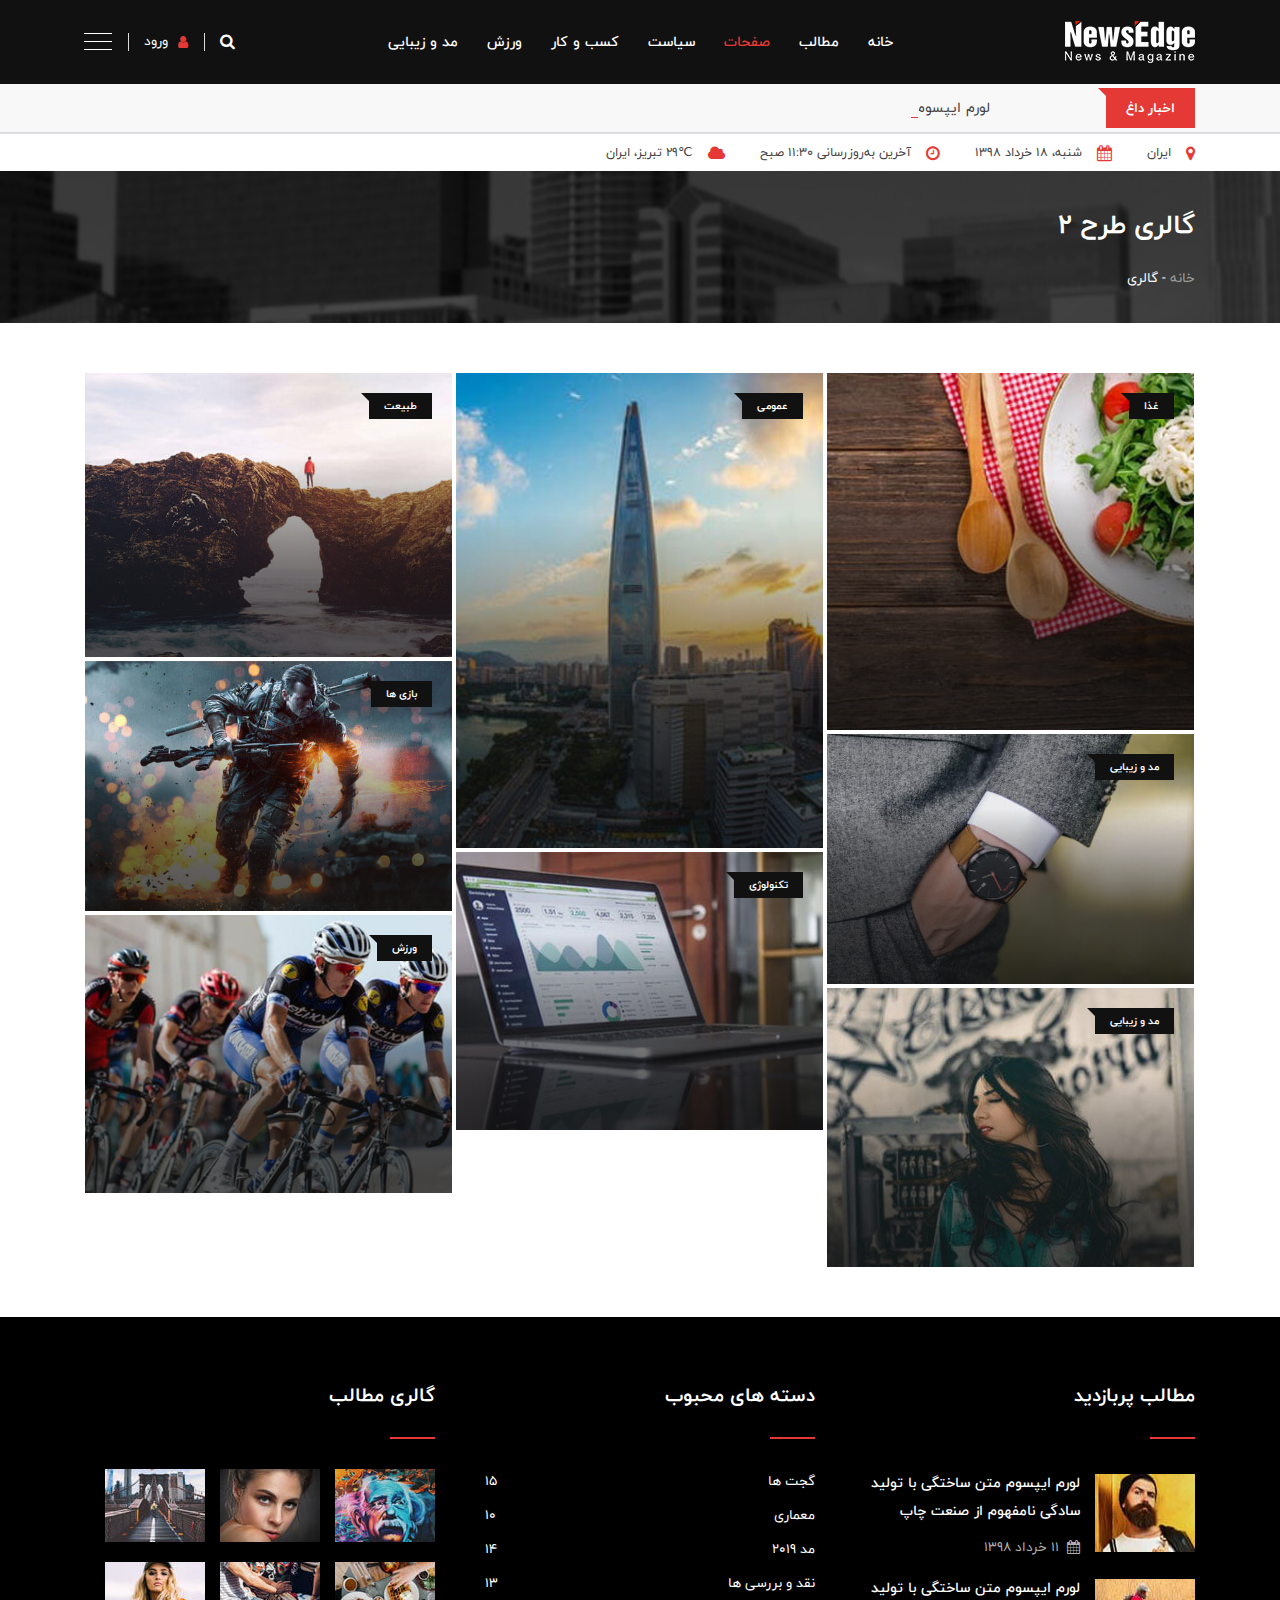
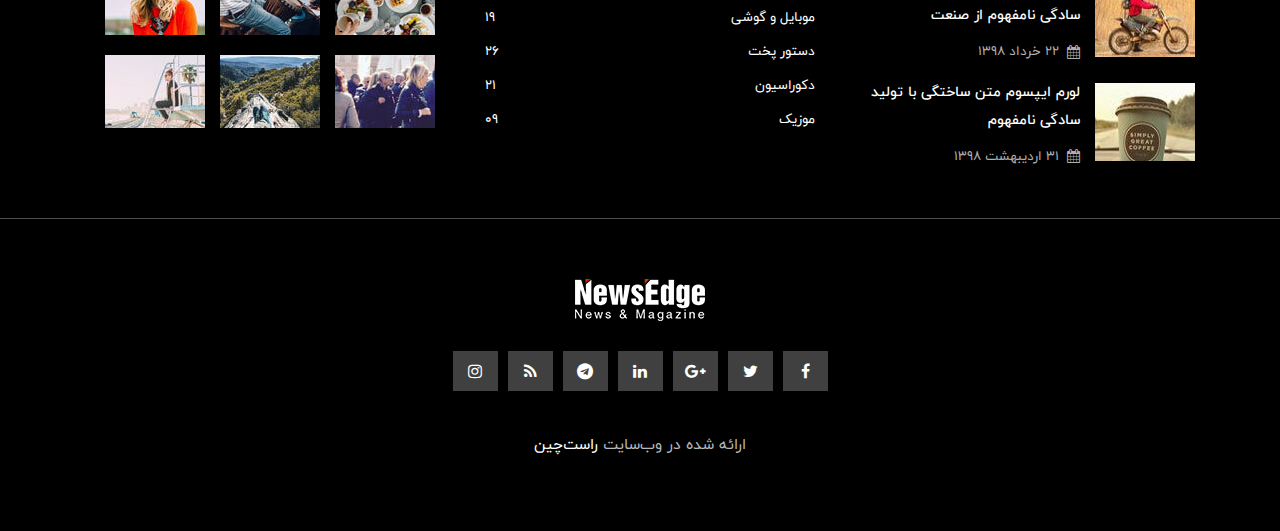
<file: New_Web/Content/gallery-style-2.html>
<!DOCTYPE html>
<html class="no-js" lang="fa">

    <head>
        <meta charset="utf-8">
        <meta http-equiv="x-ua-compatible" content="ie=edge">
        <title>قالب خبری NewsEdge</title>
        <meta name="description" content="">
        <meta name="viewport" content="width=device-width, initial-scale=1">
        <!-- Favicon -->
        <link rel="shortcut icon" type="image/x-icon" href="img/favicon.png">
        <!-- Normalize CSS -->
        <link rel="stylesheet" href="css/normalize.css">
        <!-- Main CSS -->
        <link rel="stylesheet" href="css/main.css">
        <!-- Bootstrap rtl CSS -->
        <link rel="stylesheet" href="css/bootstrap-rtl.min.css">
        <!-- Animate CSS -->
        <link rel="stylesheet" href="css/animate.min.css">
        <!-- Font-awesome CSS-->
        <link rel="stylesheet" href="css/font-awesome.min.css">
        <!-- Owl Caousel CSS -->
        <link rel="stylesheet" href="vendor/OwlCarousel/owl.carousel.min.css">
        <link rel="stylesheet" href="vendor/OwlCarousel/owl.theme.default.min.css">
        <!-- Main Menu CSS -->
        <link rel="stylesheet" href="css/meanmenu.min.css">
        <!-- Magnific CSS -->
        <link rel="stylesheet" type="text/css" href="css/magnific-popup.css">
        <!-- Switch Style CSS -->
        <link rel="stylesheet" href="css/hover-min.css">
        <!-- Custom CSS -->
        <link rel="stylesheet" href="css/style.css">
        <!-- For IE -->
        <link rel="stylesheet" type="text/css" href="css/ie-only.css">
        <!-- Modernizr Js -->
        <script src="js/modernizr-2.8.3.min.js"></script>
    </head>

    <body>
        <!--[if lt IE 8]>
	    <p class="browserupgrade">شما از یک مرورگر <strong>تاریخ گذشته</strong> استفاده می کنید. لطفا <a href="http://browsehappy.com/">مرورگر خود را به روز کنید</a> تا تجربه بهتری داشته باشید.</p>
	    <![endif]-->
        <!-- Add your site or application content here -->
        <!-- Preloader Start Here -->
        <div id="preloader">
			<div class="text-center middle">
				<div class="lds-ellipsis"><div></div><div></div><div></div><div></div></div>
			</div>
        </div>
        <!-- Preloader End Here -->
        <div id="wrapper" class="wrapper">
            <!-- Header Area Start Here -->
            <header>
                <div id="header-layout1" class="header-style1">
                    <div class="main-menu-area bg-primarytextcolor header-menu-fixed" id="sticker">
                        <div class="container">
                            <div class="row no-gutters d-flex align-items-center">
                                <div class="col-lg-2 d-none d-lg-block">
                                    <div class="logo-area">
                                        <a href="index.html">
                                            <img src="img/logo.png" alt="logo" class="img-fluid">
                                        </a>
                                    </div>
                                </div>
                                <div class="col-xl-8 col-lg-7 position-static min-height-none">
                                    <div class="ne-main-menu">
                                        <nav id="dropdown">
                                            <ul>
                                                <li>
                                                    <a href="#">خانه</a>
                                                    <ul class="ne-dropdown-menu">
                                                        <li>
                                                            <a href="index.html">خانه 1</a>
                                                        </li>
                                                        <li>
                                                            <a href="index2.html">خانه 2</a>
                                                        </li>
                                                        <li>
                                                            <a href="index3.html">خانه 3</a>
                                                        </li>
                                                        <li>
                                                            <a href="index4.html">خانه 4</a>
                                                        </li>
                                                        <li>
                                                            <a href="index5.html">خانه 5</a>
                                                        </li>
                                                        <li>
                                                            <a href="index6.html">خانه 6</a>
                                                        </li>
                                                        <li>
                                                            <a href="index7.html">خانه 7</a>
                                                        </li>
                                                    </ul>
                                                </li>
                                                <li>
                                                    <a href="#">مطالب</a>
                                                    <ul class="ne-dropdown-menu">
                                                        <li>
                                                            <a href="post-style-1.html">مطالب طرح 1</a>
                                                        </li>
                                                        <li>
                                                            <a href="post-style-2.html">مطالب طرح 2</a>
                                                        </li>
                                                        <li>
                                                            <a href="post-style-3.html">مطالب طرح 3</a>
                                                        </li>
                                                        <li>
                                                            <a href="post-style-4.html">مطالب طرح 4</a>
                                                        </li>
                                                        <li>
                                                            <a href="single-news-1.html">جزئیات خبر طرح 1</a>
                                                        </li>
                                                        <li>
                                                            <a href="single-news-2.html">جزئیات خبر طرح 2</a>
                                                        </li>
                                                        <li>
                                                            <a href="single-news-3.html">جزئیات خبر طرح 3</a>
                                                        </li>
                                                    </ul>
                                                </li>
                                                <li class="active">
                                                    <a href="#">صفحات</a>
                                                    <ul class="ne-dropdown-menu">
                                                        <li>
                                                            <a href="author-post.html">صفحه مطالب نویسنده</a>
                                                        </li>
                                                        <li>
                                                            <a href="archive.html">صفحه بایگانی</a>
                                                        </li>
                                                        <li>
                                                            <a href="gallery-style-1.html">گالری طرح 1</a>
                                                        </li>
                                                        <li class="active">
                                                            <a href="gallery-style-2.html">گالری طرح 2</a>
                                                        </li>
                                                        <li>
                                                            <a href="404.html">صفحه خطای 404</a>
                                                        </li>
                                                        <li>
                                                            <a href="contact.html">صفحه تماس</a>
                                                        </li>
                                                    </ul>
                                                </li>
                                                <li>
                                                    <a href="post-style-1.html">سیاست</a>
                                                </li>
                                                <li>
                                                    <a href="post-style-2.html">کسب و کار</a>
                                                </li>
                                                <li>
                                                    <a href="post-style-3.html">ورزش</a>
                                                </li>
                                                <li>
                                                    <a href="post-style-4.html">مد و زیبایی</a>
                                                </li>
                                            </ul>
                                        </nav>
                                    </div>
                                </div>
                                <div class="col-xl-2 col-lg-3 col-md-12 text-right position-static">
                                    <div class="header-action-item">
                                        <ul>
                                            <li>
                                                <form id="top-search-form" class="header-search-light">
                                                    <input type="text" class="search-input" placeholder="جستجو ..." required="" style="display: none;">
                                                    <button class="search-button">
                                                        <i class="fa fa-search" aria-hidden="true"></i>
                                                    </button>
                                                </form>
                                            </li>
                                            <li>
                                                <button type="button" class="login-btn" data-toggle="modal" data-target="#myModal">
                                                    <i class="fa fa-user" aria-hidden="true"></i>ورود
                                                </button>
                                            </li>
                                            <li>
                                                <div id="side-menu-trigger" class="offcanvas-menu-btn">
                                                    <a href="#" class="menu-bar">
                                                        <span></span>
                                                        <span></span>
                                                        <span></span>
                                                    </a>
                                                    <a href="#" class="menu-times close">
                                                        <span></span>
                                                        <span></span>
                                                    </a>
                                                </div>
                                            </li>
                                        </ul>
                                    </div>
                                </div>
                            </div>
                        </div>
                    </div>
                </div>
            </header>
            <!-- Header Area End Here -->
            <!-- News Feed Area Start Here -->
            <section class="bg-accent border-bottom add-top-margin">
                <div class="container">
                    <div class="row no-gutters d-flex align-items-center">
                        <div class="col-lg-2 col-md-3 col-sm-4 col-5">
                            <div class="topic-box mt-4 mb-5">اخبار داغ</div>
                        </div>
                        <div class="col-lg-10 col-md-9 col-sm-8 col-7">
                            <div class="feeding-text-dark">
                                <ol id="sample" class="ticker">
                                    <li>
                                        <a href="#">لورم ایپسوم متن ساختگی با تولید سادگی نامفهوم از صنعت چاپ و با استفاده از طراحان گرافیک است. چاپگرها و متون بلکه روزنامه و مجله در ستون و سطرآنچنان که لازم است و برای</a>
                                    </li>
                                    <li>
                                        <a href="#">لورم ایپسوم متن ساختگی با تولید سادگی نامفهوم از صنعت چاپ و</a>
                                    </li>
                                    <li>
                                        <a href="#">لورم ایپسوم متن ساختگی با تولید سادگی نامفهوم از صنعت چاپ و با استفاده</a>
                                    </li>
                                </ol>
                            </div>
                        </div>
                    </div>
                </div>
            </section>
            <!-- News Feed Area End Here -->
            <!-- News Info List Area Start Here -->
            <section class="bg-body">
                <div class="container">
                    <ul class="news-info-list text-center--sm">
                        <li>
                            <i class="fa fa-map-marker" aria-hidden="true"></i>ایران</li>
                        <li>
                            <i class="fa fa-calendar" aria-hidden="true"></i>شنبه، 18 خرداد 1398</li>
                        <li>
                            <i class="fa fa-clock-o" aria-hidden="true"></i>آخرین به‌روزرسانی 11:30 صبح</li>
                        <li>
                            <i class="fa fa-cloud" aria-hidden="true"></i>℃29 تبریز، ایران</li>
                    </ul>
                </div>
            </section>
            <!-- News Info List Area End Here -->
            <!-- Breadcrumb Area Start Here -->
            <section class="breadcrumbs-area" style="background-image: url('img/banner/breadcrumbs-banner.jpg');">
                <div class="container">
                    <div class="breadcrumbs-content">
                        <h1>گالری طرح 2</h1>
                        <ul>
                            <li>
                                <a href="index.html">خانه</a> -</li>
                            <li>گالری</li>
                        </ul>
                    </div>
                </div>
            </section>
            <!-- Breadcrumb Area End Here -->
            <!-- Gallery Page Area Start Here -->
            <section class="bg-body section-space-less4">
                <div class="container">
					<div class="row tab-space2 masonry-items zoom-gallery">
                        <div class="col-md-4 col-sm-6 col-12 masonry-item">
                            <div class="gallery-layout-2 popup-icon-hover">
                                <div class="img-overlay-70">
                                    <a class="" href="single-news-1.html">
                                        <img src="img/news/news189.jpg" alt="news" class="width-100 img-fluid">
                                    </a>
                                    <a href="img/news/news189.jpg" class="ne-zoom img-popup-icon-layout2" title="عنوان تصویر">
                                        <i class="fa fa-camera-retro" aria-hidden="true"></i>
                                    </a>
                                </div>
                                <div class="topic-box-top-sm">
                                    <div class="topic-box-sm color-cod-gray">طبیعت</div>
                                </div>
                                <div class="mask-content-xs">
                                    <h2 class="title-medium-light size-lg">
                                        <a href="single-news-1.html">لورم ایپسوم متن ساختگی با تولید سادگی نامفهوم از صنعت</a>
                                    </h2>
                                </div>
                            </div>
                        </div>
                        <div class="col-md-4 col-sm-6 col-12 masonry-item">
                            <div class="gallery-layout-2 popup-icon-hover">
                                <div class="img-overlay-70">
                                    <a class="" href="single-news-1.html">
                                        <img src="img/news/news190.jpg" alt="news" class="width-100 img-fluid">
                                    </a>
                                    <a href="img/news/news190.jpg" class="ne-zoom img-popup-icon-layout2" title="عنوان تصویر">
                                        <i class="fa fa-camera-retro" aria-hidden="true"></i>
                                    </a>
                                </div>
                                <div class="topic-box-top-sm">
                                    <div class="topic-box-sm color-cod-gray">عمومی</div>
                                </div>
                                <div class="mask-content-xs">
                                    <h2 class="title-medium-light size-lg">
                                        <a href="single-news-1.html">لورم ایپسوم متن ساختگی با تولید سادگی نامفهوم از صنعت</a>
                                    </h2>
                                </div>
                            </div>
                        </div>
                        <div class="col-md-4 col-sm-6 col-12 masonry-item">
                            <div class="gallery-layout-2 popup-icon-hover">
                                <div class="img-overlay-70">
                                    <a class="" href="single-news-1.html">
                                        <img src="img/news/news191.jpg" alt="news" class="width-100 img-fluid">
                                    </a>
                                    <a href="img/news/news191.jpg" class="ne-zoom img-popup-icon-layout2" title="عنوان تصویر">
                                        <i class="fa fa-camera-retro" aria-hidden="true"></i>
                                    </a>
                                </div>
                                <div class="topic-box-top-sm">
                                    <div class="topic-box-sm color-cod-gray">غذا</div>
                                </div>
                                <div class="mask-content-xs">
                                    <h2 class="title-medium-light size-lg">
                                        <a href="single-news-1.html">لورم ایپسوم متن ساختگی با تولید سادگی نامفهوم از صنعت</a>
                                    </h2>
                                </div>
                            </div>
                        </div>
                        <div class="col-md-4 col-sm-6 col-12 masonry-item">
                            <div class="gallery-layout-2 popup-icon-hover">
                                <div class="img-overlay-70">
                                    <a class="" href="single-news-1.html">
                                        <img src="img/news/news192.jpg" alt="news" class="width-100 img-fluid">
                                    </a>
                                    <a href="img/news/news192.jpg" class="ne-zoom img-popup-icon-layout2" title="عنوان تصویر">
                                        <i class="fa fa-camera-retro" aria-hidden="true"></i>
                                    </a>
                                </div>
                                <div class="topic-box-top-sm">
                                    <div class="topic-box-sm color-cod-gray">بازی ها</div>
                                </div>
                                <div class="mask-content-xs">
                                    <h2 class="title-medium-light size-lg">
                                        <a href="single-news-1.html">لورم ایپسوم متن ساختگی با تولید سادگی نامفهوم از صنعت</a>
                                    </h2>
                                </div>
                            </div>
                        </div>
                        <div class="col-md-4 col-sm-6 col-12 masonry-item">
                            <div class="gallery-layout-2 popup-icon-hover">
                                <div class="img-overlay-70">
                                    <a class="" href="single-news-1.html">
                                        <img src="img/news/news193.jpg" alt="news" class="width-100 img-fluid">
                                    </a>
                                    <a href="img/news/news193.jpg" class="ne-zoom img-popup-icon-layout2" title="عنوان تصویر">
                                        <i class="fa fa-camera-retro" aria-hidden="true"></i>
                                    </a>
                                </div>
                                <div class="topic-box-top-sm">
                                    <div class="topic-box-sm color-cod-gray">مد و زیبایی</div>
                                </div>
                                <div class="mask-content-xs">
                                    <h2 class="title-medium-light size-lg">
                                        <a href="single-news-1.html">لورم ایپسوم متن ساختگی با تولید سادگی نامفهوم از صنعت</a>
                                    </h2>
                                </div>
                            </div>
                        </div>
                        <div class="col-md-4 col-sm-6 col-12 masonry-item">
                            <div class="gallery-layout-2 popup-icon-hover">
                                <div class="img-overlay-70">
                                    <a class="" href="single-news-1.html">
                                        <img src="img/news/news194.jpg" alt="news" class="width-100 img-fluid">
                                    </a>
                                    <a href="img/news/news194.jpg" class="ne-zoom img-popup-icon-layout2" title="عنوان تصویر">
                                        <i class="fa fa-camera-retro" aria-hidden="true"></i>
                                    </a>
                                </div>
                                <div class="topic-box-top-sm">
                                    <div class="topic-box-sm color-cod-gray">تکنولوژی</div>
                                </div>
                                <div class="mask-content-xs">
                                    <h2 class="title-medium-light size-lg">
                                        <a href="single-news-1.html">لورم ایپسوم متن ساختگی با تولید سادگی نامفهوم از صنعت</a>
                                    </h2>
                                </div>
                            </div>
                        </div>
                        <div class="col-md-4 col-sm-6 col-12 masonry-item">
                            <div class="gallery-layout-2 popup-icon-hover">
                                <div class="img-overlay-70">
                                    <a class="" href="single-news-1.html">
                                        <img src="img/news/news195.jpg" alt="news" class="width-100 img-fluid">
                                    </a>
                                    <a href="img/news/news195.jpg" class="ne-zoom img-popup-icon-layout2" title="عنوان تصویر">
                                        <i class="fa fa-camera-retro" aria-hidden="true"></i>
                                    </a>
                                </div>
                                <div class="topic-box-top-sm">
                                    <div class="topic-box-sm color-cod-gray">ورزش</div>
                                </div>
                                <div class="mask-content-xs">
                                    <h2 class="title-medium-light size-lg">
                                        <a href="single-news-1.html">لورم ایپسوم متن ساختگی با تولید سادگی نامفهوم از صنعت</a>
                                    </h2>
                                </div>
                            </div>
                        </div>
                        <div class="col-md-4 col-sm-6 col-12 masonry-item">
                            <div class="gallery-layout-2 popup-icon-hover">
                                <div class="img-overlay-70">
                                    <a class="" href="single-news-1.html">
                                        <img src="img/news/news196.jpg" alt="news" class="width-100 img-fluid">
                                    </a>
                                    <a href="img/news/news196.jpg" class="ne-zoom img-popup-icon-layout2" title="عنوان تصویر">
                                        <i class="fa fa-camera-retro" aria-hidden="true"></i>
                                    </a>
                                </div>
                                <div class="topic-box-top-sm">
                                    <div class="topic-box-sm color-cod-gray">مد و زیبایی</div>
                                </div>
                                <div class="mask-content-xs">
                                    <h2 class="title-medium-light size-lg">
                                        <a href="single-news-1.html">لورم ایپسوم متن ساختگی با تولید سادگی نامفهوم از صنعت</a>
                                    </h2>
                                </div>
                            </div>
                        </div>
                    </div>
                </div>
            </section>
            <!-- Gallery Page Area End Here -->
            <!-- Footer Area Start Here -->
            <footer>
                <div class="footer-area-top">
                    <div class="container">
                        <div class="row">
                            <div class="col-lg-4 col-md-6 col-sm-12">
                                <div class="footer-box">
                                    <h2 class="title-bold-light title-bar-left text-uppercase">مطالب پربازدید</h2>
                                    <ul class="most-view-post">
                                        <li>
                                            <div class="media">
                                                <a href="post-style-1.html">
                                                    <img src="img/footer/post1.jpg" alt="post" class="img-fluid">
                                                </a>
                                                <div class="media-body">
                                                    <h3 class="title-medium-light size-md mb-10">
                                                        <a href="#">لورم ایپسوم متن ساختگی با تولید سادگی نامفهوم از صنعت چاپ</a>
                                                    </h3>
                                                    <div class="post-date-light">
                                                        <ul>
                                                            <li>
                                                                <span>
                                                                    <i class="fa fa-calendar" aria-hidden="true"></i>
                                                                </span>11 خرداد 1398</li>
                                                        </ul>
                                                    </div>
                                                </div>
                                            </div>
                                        </li>
                                        <li>
                                            <div class="media">
                                                <a href="post-style-2.html">
                                                    <img src="img/footer/post2.jpg" alt="post" class="img-fluid">
                                                </a>
                                                <div class="media-body">
                                                    <h3 class="title-medium-light size-md mb-10">
                                                        <a href="#">لورم ایپسوم متن ساختگی با تولید سادگی نامفهوم از صنعت</a>
                                                    </h3>
                                                    <div class="post-date-light">
                                                        <ul>
                                                            <li>
                                                                <span>
                                                                    <i class="fa fa-calendar" aria-hidden="true"></i>
                                                                </span>22 خرداد 1398</li>
                                                        </ul>
                                                    </div>
                                                </div>
                                            </div>
                                        </li>
                                        <li>
                                            <div class="media">
                                                <a href="post-style-3.html">
                                                    <img src="img/footer/post3.jpg" alt="post" class="img-fluid">
                                                </a>
                                                <div class="media-body">
                                                    <h3 class="title-medium-light size-md mb-10">
                                                        <a href="#">لورم ایپسوم متن ساختگی با تولید سادگی نامفهوم</a>
                                                    </h3>
                                                    <div class="post-date-light">
                                                        <ul>
                                                            <li>
                                                                <span>
                                                                    <i class="fa fa-calendar" aria-hidden="true"></i>
                                                                </span>31 اردیبهشت 1398</li>
                                                        </ul>
                                                    </div>
                                                </div>
                                            </div>
                                        </li>
                                    </ul>
                                </div>
                            </div>
                            <div class="col-xl-4 col-lg-3 col-md-6 col-sm-12">
                                <div class="footer-box">
                                    <h2 class="title-bold-light title-bar-left text-uppercase">دسته های محبوب</h2>
                                    <ul class="popular-categories">
                                        <li>
                                            <a href="#">گجت ها
                                                <span>15</span>
                                            </a>
                                        </li>
                                        <li>
                                            <a href="#">معماری
                                                <span>10</span>
                                            </a>
                                        </li>
                                        <li>
                                            <a href="#">مد 2019
                                                <span>14</span>
                                            </a>
                                        </li>
                                        <li>
                                            <a href="#">نقد و بررسی ها
                                                <span>13</span>
                                            </a>
                                        </li>
                                        <li>
                                            <a href="#">موبایل و گوشی
                                                <span>19</span>
                                            </a>
                                        </li>
                                        <li>
                                            <a href="#">دستور پخت
                                                <span>26</span>
                                            </a>
                                        </li>
                                        <li>
                                            <a href="#">دکوراسیون
                                                <span>21</span>
                                            </a>
                                        </li>
                                        <li>
                                            <a href="#">موزیک
                                                <span>09</span>
                                            </a>
                                        </li>
                                    </ul>
                                </div>
                            </div>
                            <div class="col-xl-4 col-lg-5 col-md-12 col-sm-12">
                                <div class="footer-box">
                                    <h2 class="title-bold-light title-bar-left text-uppercase">گالری مطالب</h2>
                                    <ul class="post-gallery shine-hover ">
                                        <li>
                                            <a href="gallery-style-1.html">
                                                <figure>
                                                    <img src="img/footer/post4.jpg" alt="post" class="img-fluid">
                                                </figure>
                                            </a>
                                        </li>
                                        <li>
                                            <a href="gallery-style-2.html">
                                                <figure>
                                                    <img src="img/footer/post5.jpg" alt="post" class="img-fluid">
                                                </figure>
                                            </a>
                                        </li>
                                        <li>
                                            <a href="gallery-style-1.html">
                                                <figure>
                                                    <img src="img/footer/post6.jpg" alt="post" class="img-fluid">
                                                </figure>
                                            </a>
                                        </li>
                                        <li>
                                            <a href="gallery-style-2.html">
                                                <figure>
                                                    <img src="img/footer/post7.jpg" alt="post" class="img-fluid">
                                                </figure>
                                            </a>
                                        </li>
                                        <li>
                                            <a href="gallery-style-1.html">
                                                <figure>
                                                    <img src="img/footer/post8.jpg" alt="post" class="img-fluid">
                                                </figure>
                                            </a>
                                        </li>
                                        <li>
                                            <a href="gallery-style-2.html">
                                                <figure>
                                                    <img src="img/footer/post9.jpg" alt="post" class="img-fluid">
                                                </figure>
                                            </a>
                                        </li>
                                        <li>
                                            <a href="gallery-style-1.html">
                                                <figure>
                                                    <img src="img/footer/post10.jpg" alt="post" class="img-fluid">
                                                </figure>
                                            </a>
                                        </li>
                                        <li>
                                            <a href="gallery-style-2.html">
                                                <figure>
                                                    <img src="img/footer/post11.jpg" alt="post" class="img-fluid">
                                                </figure>
                                            </a>
                                        </li>
                                        <li>
                                            <a href="gallery-style-1.html">
                                                <figure>
                                                    <img src="img/footer/post12.jpg" alt="post" class="img-fluid">
                                                </figure>
                                            </a>
                                        </li>
                                    </ul>
                                </div>
                            </div>
                        </div>
                    </div>
                </div>
                <div class="footer-area-bottom">
                    <div class="container">
                        <div class="row">
                            <div class="col-12 text-center">
                                <a href="index.html" class="footer-logo img-fluid">
                                    <img src="img/logo.png" alt="logo" class="img-fluid">
                                </a>
                                <ul class="footer-social">
                                    <li>
                                        <a href="#" title="facebook">
                                            <i class="fa fa-facebook" aria-hidden="true"></i>
                                        </a>
                                    </li>
                                    <li>
                                        <a href="#" title="twitter">
                                            <i class="fa fa-twitter" aria-hidden="true"></i>
                                        </a>
                                    </li>
                                    <li>
                                        <a href="#" title="google-plus">
                                            <i class="fa fa-google-plus" aria-hidden="true"></i>
                                        </a>
                                    </li>
                                    <li>
                                        <a href="#" title="linkedin">
                                            <i class="fa fa-linkedin" aria-hidden="true"></i>
                                        </a>
                                    </li>
                                    <li>
                                        <a href="#" title="pinterest">
                                            <i class="fa fa-telegram" aria-hidden="true"></i>
                                        </a>
                                    </li>
                                    <li>
                                        <a href="#" title="rss">
                                            <i class="fa fa-rss" aria-hidden="true"></i>
                                        </a>
                                    </li>
                                    <li>
                                        <a href="#" title="vimeo">
                                            <i class="fa fa-instagram" aria-hidden="true"></i>
                                        </a>
                                    </li>
                                </ul>
                                <p>ارائه شده در وب‌سایت <a href="https://www.rtl-theme.com" target="_blank">راست‌چین</a></p>
                            </div>
                        </div>
                    </div>
                </div>
            </footer>
            <!-- Footer Area End Here -->
            <!-- Modal Start-->
            <div class="modal fade" id="myModal" role="dialog">
                <div class="modal-dialog">
                    <div class="modal-content">
                        <div class="modal-header">
                            <button type="button" class="close" data-dismiss="modal">×</button>
                            <div class="title-login-form">ورود</div>
                        </div>
                        <div class="modal-body">
                            <div class="login-form">
                                <form>
                                    <label>نام کاربری یا ایمیل *</label>
                                    <input type="text" placeholder="نام کاربری یا ایمیل">
                                    <label>رمز عبور *</label>
                                    <input type="password" placeholder="رمز عبور">
                                    <div class="checkbox checkbox-primary">
                                        <input id="checkbox" type="checkbox" checked>
                                        <label for="checkbox">به خاطر سپاری</label>
                                    </div>
                                    <button type="submit" value="Login">ورود</button>
                                    <button class="form-cancel" type="submit" value="">انصراف</button>
                                    <label class="lost-password">
                                        <a href="#">رمز عبور خود را فراموش کرده اید؟</a>
                                    </label>
                                </form>
                            </div>
                        </div>
                    </div>
                </div>
            </div>
            <!-- Modal End-->
            <!-- Offcanvas Menu Start -->
            <div id="offcanvas-body-wrapper" class="offcanvas-body-wrapper">
                <div id="offcanvas-nav-close" class="offcanvas-nav-close offcanvas-menu-btn">
                    <a href="#" class="menu-times re-point">
                        <span></span>
                        <span></span>
                    </a>
                </div>
                <div class="offcanvas-main-body">
                    <ul id="accordion" class="offcanvas-nav panel-group">
                        <li class="panel panel-default">
                            <div class="panel-heading">
                                <a aria-expanded="false" class="accordion-toggle collapsed" data-toggle="collapse" data-parent="#accordion" href="#collapseOne">
                                    <i class="fa fa-home" aria-hidden="true"></i>صفحات خانه</a>
                            </div>
                            <div aria-expanded="false" id="collapseOne" role="tabpanel" class="panel-collapse collapse">
                                <div class="panel-body">
                                    <ul class="offcanvas-sub-nav">
                                        <li>
                                            <a href="index.html">خانه 1</a>
                                        </li>
                                        <li>
                                            <a href="index2.html">خانه 2</a>
                                        </li>
                                        <li>
                                            <a href="index3.html">خانه 3</a>
                                        </li>
                                        <li>
                                            <a href="index4.html">خانه 4</a>
                                        </li>
                                        <li>
                                            <a href="index5.html">خانه 5</a>
                                        </li>
                                        <li>
                                            <a href="index6.html">خانه 6</a>
                                        </li>
                                        <li>
                                            <a href="index7.html">خانه 7</a>
                                        </li>
                                    </ul>
                                </div>
                            </div>
                        </li>
                        <li>
                            <a href="author-post.html">
                                <i class="fa fa-user" aria-hidden="true"></i>صفحه مطالب نویسنده</a>
                        </li>
                        <li class="panel panel-default">
                            <div class="panel-heading">
                                <a aria-expanded="false" class="accordion-toggle collapsed" data-toggle="collapse" data-parent="#accordion" href="#collapseTwo">
                                    <i class="fa fa-file-text" aria-hidden="true"></i>صفحات مطالب</a>
                            </div>
                            <div aria-expanded="false" id="collapseTwo" role="tabpanel" class="panel-collapse collapse">
                                <div class="panel-body">
                                    <ul class="offcanvas-sub-nav">
                                        <li>
                                            <a href="post-style-1.html">مطالب طرح 1</a>
                                        </li>
                                        <li>
                                            <a href="post-style-2.html">مطالب طرح 2</a>
                                        </li>
                                        <li>
                                            <a href="post-style-3.html">مطالب طرح 3</a>
                                        </li>
                                        <li>
                                            <a href="post-style-4.html">مطالب طرح 4</a>
                                        </li>
                                    </ul>
                                </div>
                            </div>
                        </li>
                        <li class="panel panel-default">
                            <div class="panel-heading">
                                <a aria-expanded="false" class="accordion-toggle collapsed" data-toggle="collapse" data-parent="#accordion" href="#collapseThree">
                                    <i class="fa fa-info-circle" aria-hidden="true"></i>صفحات جزئیات خبر</a>
                            </div>
                            <div aria-expanded="false" id="collapseThree" role="tabpanel" class="panel-collapse collapse">
                                <div class="panel-body">
                                    <ul class="offcanvas-sub-nav">
                                        <li>
                                            <a href="single-news-1.html">جزئیات خبر طرح 1</a>
                                        </li>
                                        <li>
                                            <a href="single-news-2.html">جزئیات خبر طرح 2</a>
                                        </li>
                                        <li>
                                            <a href="single-news-3.html">جزئیات خبر طرح 3</a>
                                        </li>
                                    </ul>
                                </div>
                            </div>
                        </li>
                        <li>
                            <a href="archive.html">
                                <i class="fa fa-archive" aria-hidden="true"></i>صفحه بایگانی</a>
                        </li>
                        <li class="panel panel-default">
                            <div class="panel-heading">
                                <a aria-expanded="false" class="accordion-toggle collapsed" data-toggle="collapse" data-parent="#accordion" href="#collapseFour">
                                    <i class="fa fa-picture-o" aria-hidden="true"></i>صفحات گالری</a>
                            </div>
                            <div aria-expanded="false" id="collapseFour" role="tabpanel" class="panel-collapse collapse">
                                <div class="panel-body">
                                    <ul class="offcanvas-sub-nav">
                                        <li>
                                            <a href="gallery-style-1.html">گالری طرح 1</a>
                                        </li>
                                        <li>
                                            <a href="gallery-style-2.html">گالری طرح 2</a>
                                        </li>
                                    </ul>
                                </div>
                            </div>
                        </li>
                        <li>
                            <a href="404.html">
                                <i class="fa fa-exclamation-triangle" aria-hidden="true"></i>صفحه خطای 404</a>
                        </li>
                        <li>
                            <a href="contact.html">
                                <i class="fa fa-phone" aria-hidden="true"></i>صفحه تماس</a>
                        </li>
                    </ul>
                </div>
            </div>
            <!-- Offcanvas Menu End -->
        </div>
        <!-- Wrapper End -->
        <!-- jquery-->
        <script src="js/jquery-2.2.4.min.js" type="text/javascript"></script>
        <!-- Plugins js -->
        <script src="js/plugins.js" type="text/javascript"></script>
        <!-- Popper js -->
        <script src="js/popper.js" type="text/javascript"></script>
        <!-- Bootstrap js -->
        <script src="js/bootstrap.min.js" type="text/javascript"></script>
        <!-- WOW JS -->
        <script src="js/wow.min.js"></script>
        <!-- Owl Cauosel JS -->
        <script src="vendor/OwlCarousel/owl.carousel.min.js" type="text/javascript"></script>
        <!-- Meanmenu Js -->
        <script src="js/jquery.meanmenu.min.js" type="text/javascript"></script>
        <!-- Srollup js -->
        <script src="js/jquery.scrollUp.min.js" type="text/javascript"></script>
        <!-- jquery.counterup js -->
        <script src="js/jquery.counterup.min.js"></script>
        <script src="js/waypoints.min.js"></script>

        <!-- Isotope js -->
        <script src="js/isotope.pkgd.min.js" type="text/javascript"></script>
        <!-- Magnific Popup -->
        <script src="js/jquery.magnific-popup.min.js"></script>
        <!-- Ticker Js -->
        <script src="js/ticker.js" type="text/javascript"></script>
        <!-- Masonary Js -->
        <script src="js/masonry.pkgd.min.js" type="text/javascript"></script>
        <!-- Custom Js -->
        <script src="js/main.js" type="text/javascript"></script>
    </body>

</html>
</file>
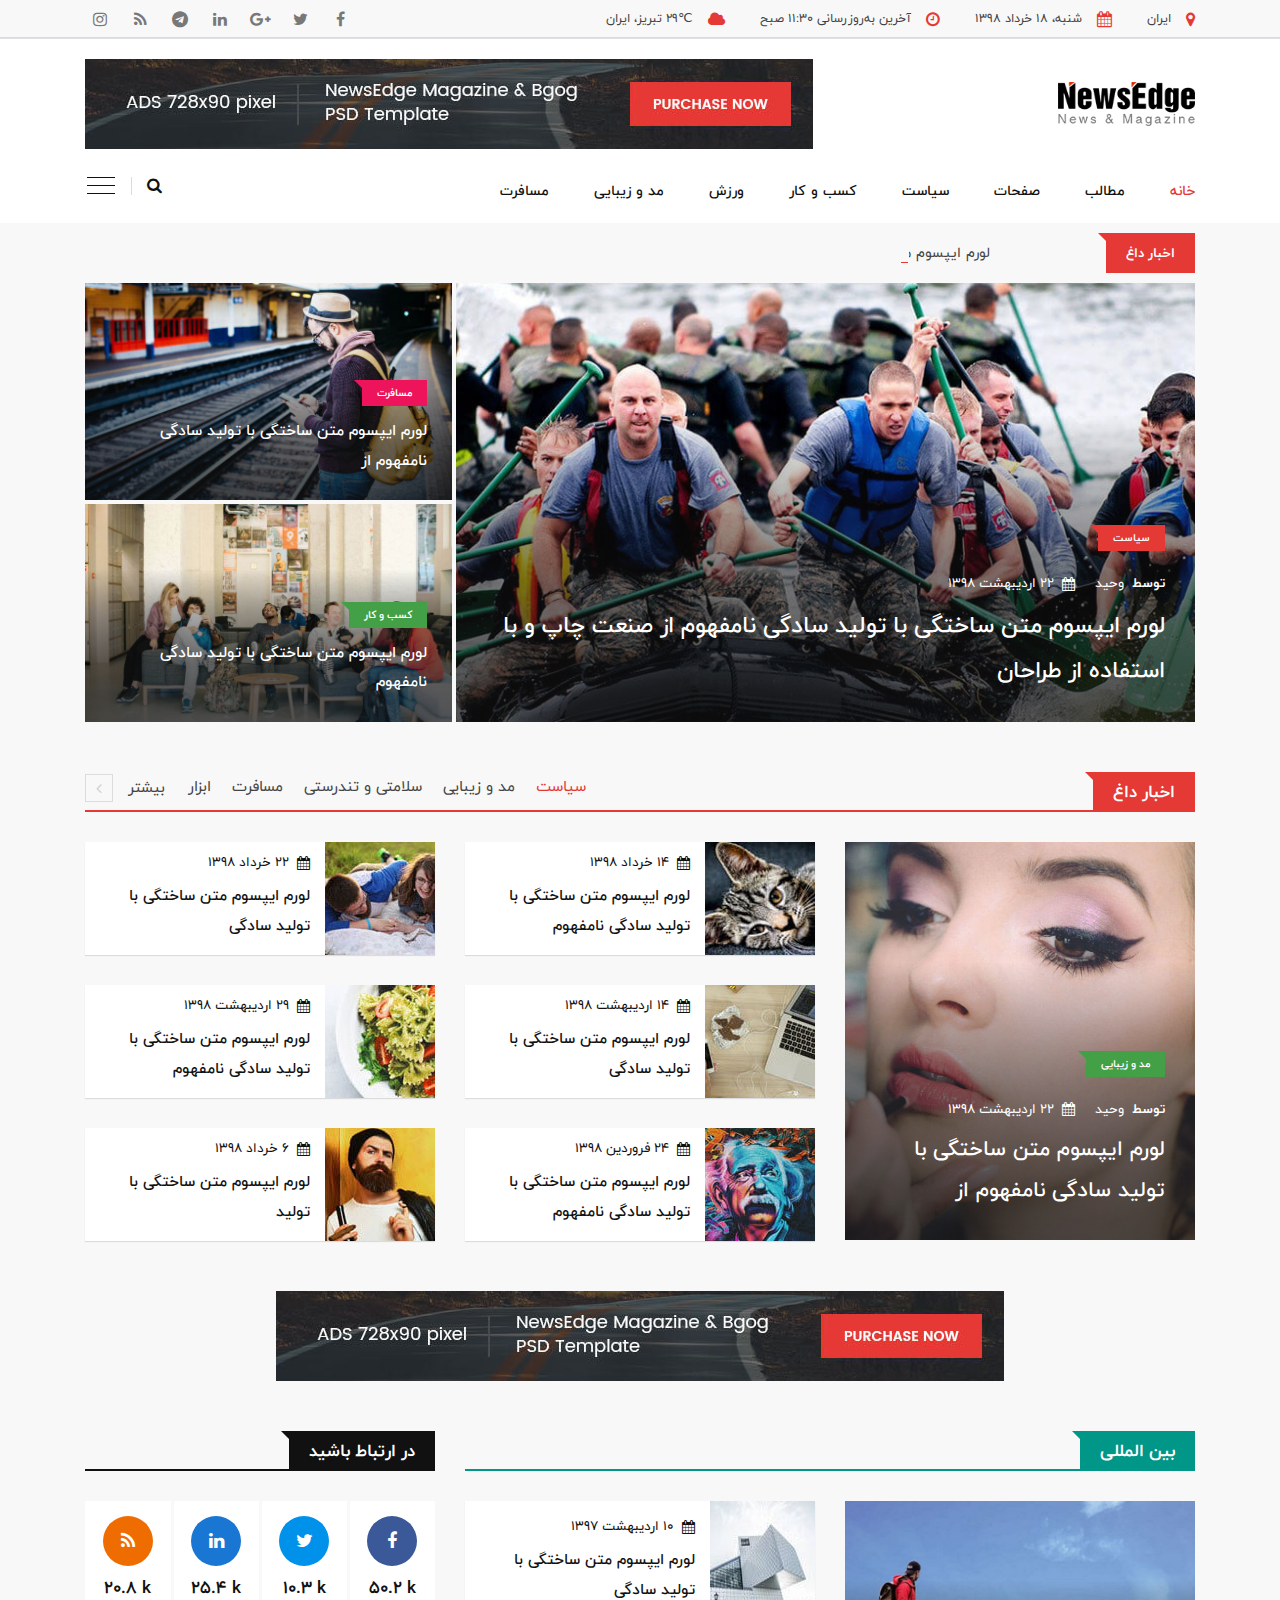
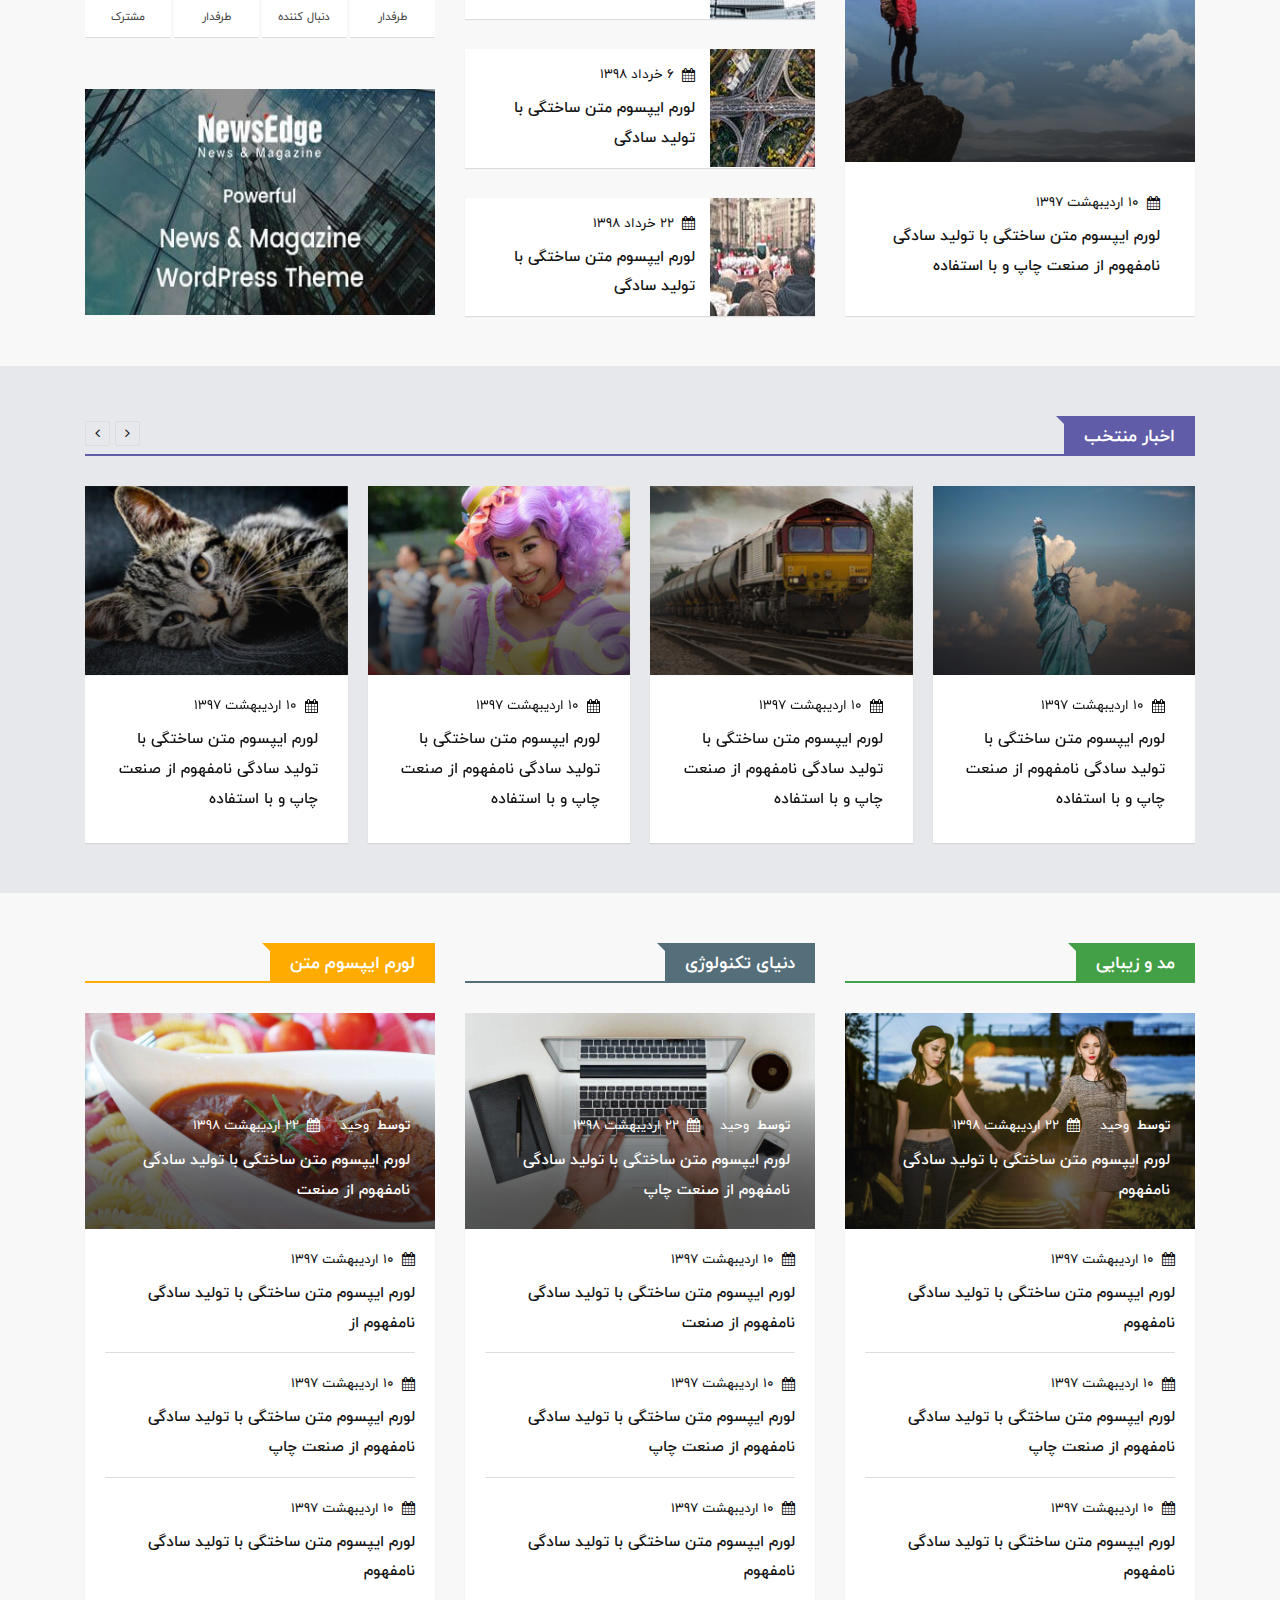
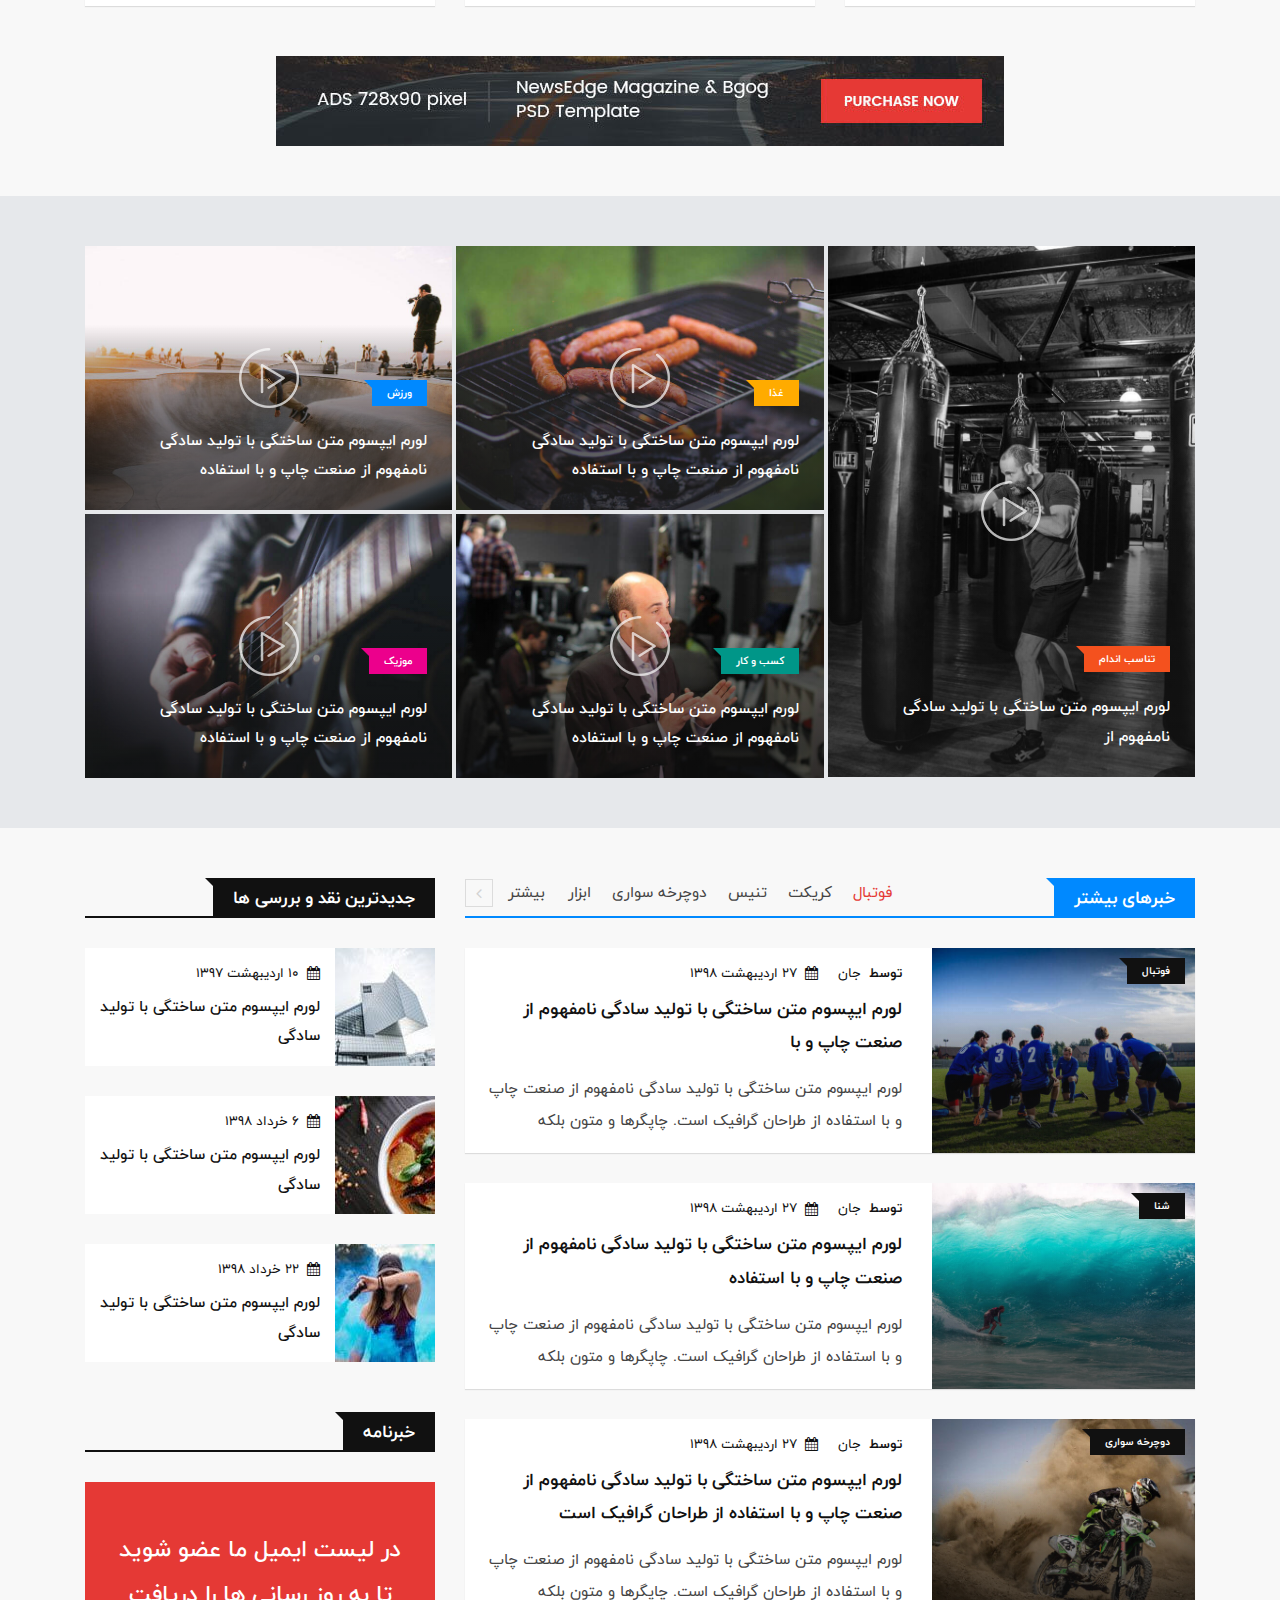
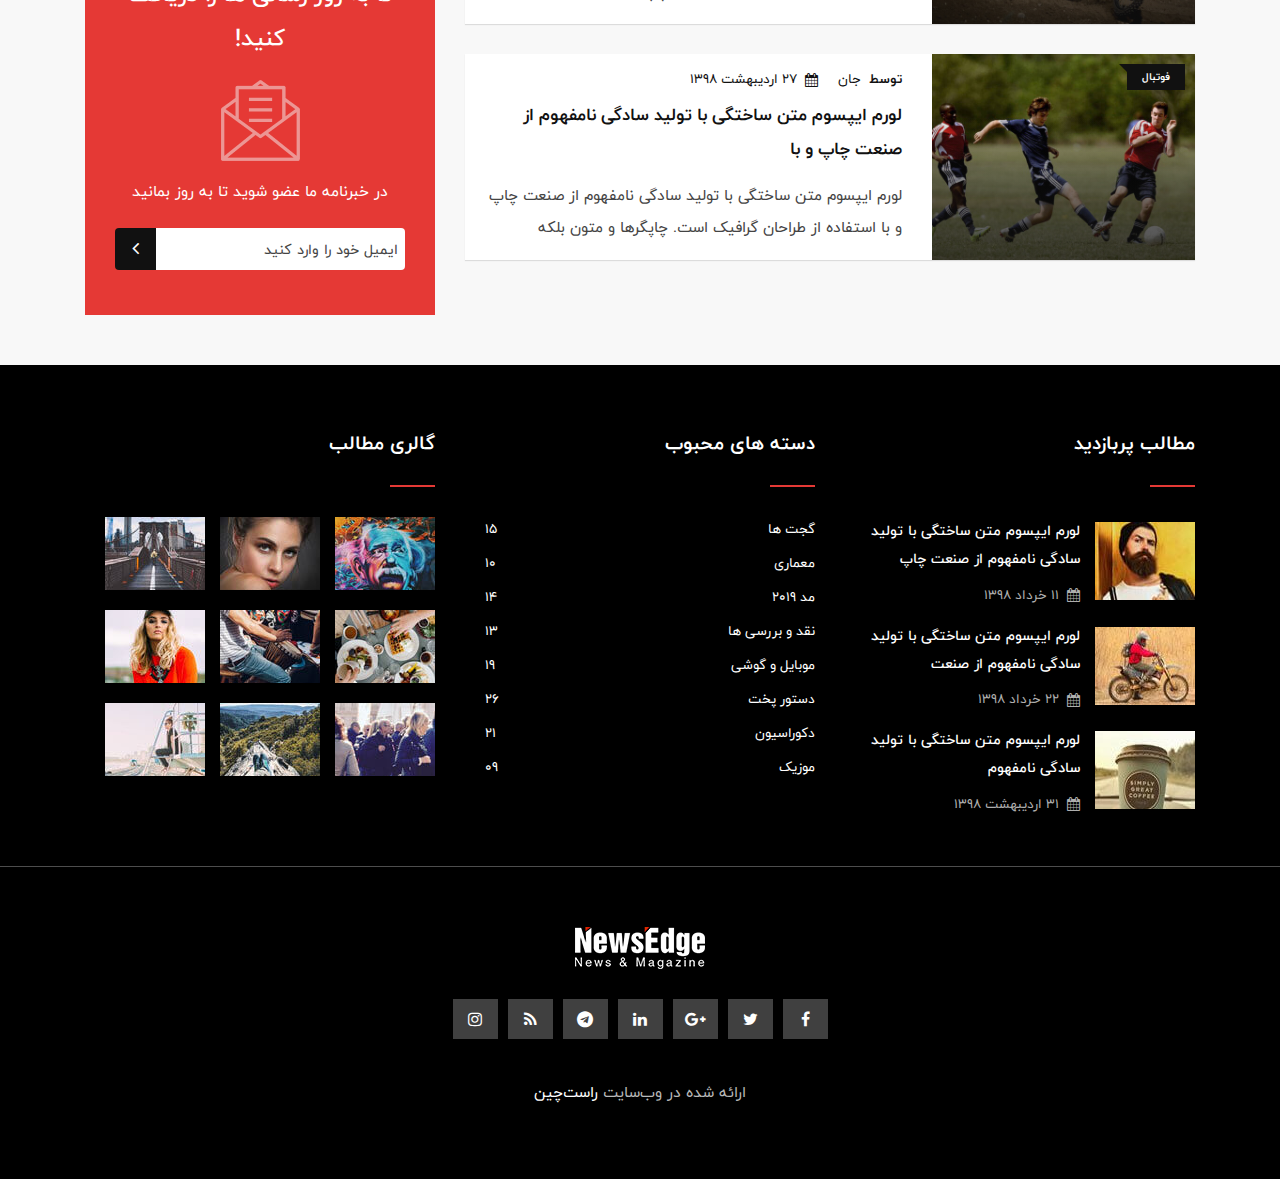
<file: New_Web/Content/index2.html>
<!DOCTYPE html>
<html class="no-js" lang="fa">

    <head>
        <meta charset="utf-8">
        <meta http-equiv="x-ua-compatible" content="ie=edge">
        <title>قالب خبری NewsEdge</title>
        <meta name="description" content="">
        <meta name="viewport" content="width=device-width, initial-scale=1">
        <!-- Favicon -->
        <link rel="shortcut icon" type="image/x-icon" href="img/favicon.png">
        <!-- Normalize CSS -->
        <link rel="stylesheet" href="css/normalize.css">
        <!-- Main CSS -->
        <link rel="stylesheet" href="css/main.css">
        <!-- Bootstrap rtl CSS -->
        <link rel="stylesheet" href="css/bootstrap-rtl.min.css">
        <!-- Animate CSS -->
        <link rel="stylesheet" href="css/animate.min.css">
        <!-- Font-awesome CSS-->
        <link rel="stylesheet" href="css/font-awesome.min.css">
        <!-- Owl Caousel CSS -->
        <link rel="stylesheet" href="vendor/OwlCarousel/owl.carousel.min.css">
        <link rel="stylesheet" href="vendor/OwlCarousel/owl.theme.default.min.css">
        <!-- Main Menu CSS -->
        <link rel="stylesheet" href="css/meanmenu.min.css">
        <!-- Magnific CSS -->
        <link rel="stylesheet" type="text/css" href="css/magnific-popup.css">
        <!-- Switch Style CSS -->
        <link rel="stylesheet" href="css/hover-min.css">
        <!-- Custom CSS -->
        <link rel="stylesheet" href="css/style.css">
        <!-- For IE -->
        <link rel="stylesheet" type="text/css" href="css/ie-only.css">
        <!-- Modernizr Js -->
        <script src="js/modernizr-2.8.3.min.js"></script>
    </head>

    <body>
        <!--[if lt IE 8]>
	    <p class="browserupgrade">شما از یک مرورگر <strong>تاریخ گذشته</strong> استفاده می کنید. لطفا <a href="http://browsehappy.com/">مرورگر خود را به روز کنید</a> تا تجربه بهتری داشته باشید.</p>
	    <![endif]-->
        <!-- Add your site or application content here -->
        <!-- Preloader Start Here -->
        <div id="preloader">
			<div class="text-center middle">
				<div class="lds-ellipsis"><div></div><div></div><div></div><div></div></div>
			</div>
        </div>
        <!-- Preloader End Here -->
        <div id="wrapper">
            <!-- Header Area Start Here -->
            <header>
                <div id="header-layout2" class="header-style2">
                    <div class="header-top-bar">
                        <div class="top-bar-top bg-accent border-bottom">
                            <div class="container">
                                <div class="row">
                                    <div class="col-lg-8 col-md-12">
                                        <ul class="news-info-list text-center--md">
                                            <li>
                                                <i class="fa fa-map-marker" aria-hidden="true"></i>ایران</li>
                                            <li>
                                                <i class="fa fa-calendar" aria-hidden="true"></i>شنبه، 18 خرداد 1398</li>
                                            <li>
                                                <i class="fa fa-clock-o" aria-hidden="true"></i>آخرین به‌روزرسانی 11:30 صبح</li>
                                            <li>
                                                <i class="fa fa-cloud" aria-hidden="true"></i>℃29 تبریز، ایران</li>
                                        </ul>
                                    </div>
                                    <div class="col-lg-4 d-none d-lg-block">
                                        <ul class="header-social">
                                            <li>
                                                <a href="#" title="facebook">
                                                    <i class="fa fa-facebook" aria-hidden="true"></i>
                                                </a>
                                            </li>
                                            <li>
                                                <a href="#" title="twitter">
                                                    <i class="fa fa-twitter" aria-hidden="true"></i>
                                                </a>
                                            </li>
                                            <li>
                                                <a href="#" title="google-plus">
                                                    <i class="fa fa-google-plus" aria-hidden="true"></i>
                                                </a>
                                            </li>
                                            <li>
                                                <a href="#" title="linkedin">
                                                    <i class="fa fa-linkedin" aria-hidden="true"></i>
                                                </a>
                                            </li>
                                            <li>
                                                <a href="#" title="pinterest">
                                                    <i class="fa fa-telegram" aria-hidden="true"></i>
                                                </a>
                                            </li>
                                            <li>
                                                <a href="#" title="rss">
                                                    <i class="fa fa-rss" aria-hidden="true"></i>
                                                </a>
                                            </li>
                                            <li>
                                                <a href="#" title="vimeo">
                                                    <i class="fa fa-instagram" aria-hidden="true"></i>
                                                </a>
                                            </li>
                                        </ul>
                                    </div>
                                </div>
                            </div>
                        </div>
                        <div class="top-bar-bottom bg-body pt-20 d-none d-lg-block">
                            <div class="container">
                                <div class="row d-flex align-items-center">
                                    <div class="col-lg-4 col-md-4 col-sm-4">
                                        <div class="logo-area">
                                            <a href="index.html" class="img-fluid">
                                                <img src="img/logo-dark.png" alt="logo">
                                            </a>
                                        </div>
                                    </div>
                                    <div class="col-lg-8 col-md-8 col-sm-8">
                                        <div class="ne-banner-layout1 pull-right">
                                            <a href="#">
                                                <img src="img/banner/banner2.jpg" alt="ad" class="img-fluid">
                                            </a>
                                        </div>
                                    </div>
                                </div>
                            </div>
                        </div>
                    </div>
                    <div class="main-menu-area bg-body" id="sticker">
                        <div class="container">
                            <div class="row no-gutters d-flex align-items-center">
                                <div class="col-lg-10 position-static d-none d-lg-block">
                                    <div class="ne-main-menu">
                                        <nav id="dropdown">
                                            <ul>
                                                <li class="active">
                                                    <a href="#">خانه</a>
                                                    <ul class="ne-dropdown-menu">
                                                        <li>
                                                            <a href="index.html">خانه 1</a>
                                                        </li>
                                                        <li class="active">
                                                            <a href="index2.html">خانه 2</a>
                                                        </li>
                                                        <li>
                                                            <a href="index3.html">خانه 3</a>
                                                        </li>
                                                        <li>
                                                            <a href="index4.html">خانه 4</a>
                                                        </li>
                                                        <li>
                                                            <a href="index5.html">خانه 5</a>
                                                        </li>
                                                        <li>
                                                            <a href="index6.html">خانه 6</a>
                                                        </li>
                                                        <li>
                                                            <a href="index7.html">خانه 7</a>
                                                        </li>
                                                    </ul>
                                                </li>
                                                <li>
                                                    <a href="#">مطالب</a>
                                                    <ul class="ne-dropdown-menu">
                                                        <li>
                                                            <a href="post-style-1.html">مطالب طرح 1</a>
                                                        </li>
                                                        <li>
                                                            <a href="post-style-2.html">مطالب طرح 2</a>
                                                        </li>
                                                        <li>
                                                            <a href="post-style-3.html">مطالب طرح 3</a>
                                                        </li>
                                                        <li>
                                                            <a href="post-style-4.html">مطالب طرح 4</a>
                                                        </li>
                                                        <li>
                                                            <a href="single-news-1.html">جزئیات خبر طرح 1</a>
                                                        </li>
                                                        <li>
                                                            <a href="single-news-2.html">جزئیات خبر طرح 2</a>
                                                        </li>
                                                        <li>
                                                            <a href="single-news-3.html">جزئیات خبر طرح 3</a>
                                                        </li>
                                                    </ul>
                                                </li>
                                                <li>
                                                    <a href="#">صفحات</a>
                                                    <ul class="ne-dropdown-menu">
                                                        <li>
                                                            <a href="author-post.html">صفحه مطالب نویسنده</a>
                                                        </li>
                                                        <li>
                                                            <a href="archive.html">صفحه بایگانی</a>
                                                        </li>
                                                        <li>
                                                            <a href="gallery-style-1.html">گالری طرح 1</a>
                                                        </li>
                                                        <li>
                                                            <a href="gallery-style-2.html">گالری طرح 2</a>
                                                        </li>
                                                        <li>
                                                            <a href="404.html">صفحه خطای 404</a>
                                                        </li>
                                                        <li>
                                                            <a href="contact.html">صفحه تماس</a>
                                                        </li>
                                                    </ul>
                                                </li>
                                                <li>
                                                    <a href="post-style-1.html">سیاست</a>
                                                </li>
                                                <li>
                                                    <a href="post-style-2.html">کسب و کار</a>
                                                </li>
                                                <li>
                                                    <a href="post-style-3.html">ورزش</a>
                                                </li>
                                                <li>
                                                    <a href="post-style-4.html">مد و زیبایی</a>
                                                </li>
                                                <li>
                                                    <a href="post-style-1.html">مسافرت</a>
                                                </li>
                                            </ul>
                                        </nav>
                                    </div>
                                </div>
                                <div class="col-lg-2 col-md-12 text-right position-static">
                                    <div class="header-action-item on-mobile-fixed">
                                        <ul>
                                            <li>
                                                <form id="top-search-form" class="header-search-light">
                                                    <input type="text" class="search-input" placeholder="جستجو ..." required="" style="display: none;">
                                                    <button class="search-button">
                                                        <i class="fa fa-search" aria-hidden="true"></i>
                                                    </button>
                                                </form>
                                            </li>
                                            <li class="d-none d-sm-block d-md-block d-lg-none">
                                                <button type="button" class="login-btn" data-toggle="modal" data-target="#myModal">
                                                    <i class="fa fa-user" aria-hidden="true"></i>ورود
                                                </button>
                                            </li>
                                            <li>
                                                <div id="side-menu-trigger" class="offcanvas-menu-btn offcanvas-btn-repoint">
                                                    <a href="#" class="menu-bar">
                                                        <span></span>
                                                        <span></span>
                                                        <span></span>
                                                    </a>
                                                    <a href="#" class="menu-times close">
                                                        <span></span>
                                                        <span></span>
                                                    </a>
                                                </div>
                                            </li>
                                        </ul>
                                    </div>
                                </div>
                            </div>
                        </div>
                    </div>
                </div>
            </header>
            <!-- Header Area End Here -->
            <!-- News Feed Area Start Here -->
            <section class="bg-accent">
                <div class="container">
                    <div class="row no-gutters d-flex align-items-center">
                        <div class="col-lg-2 col-md-3 col-sm-4 col-6">
                            <div class="topic-box mt-10 mb-10">اخبار داغ</div>
                        </div>
                        <div class="col-lg-10 col-md-9 col-sm-8 col-6">
                            <div class="feeding-text-dark">
                                <ol id="sample" class="ticker">
                                    <li>
                                        <a href="#">لورم ایپسوم متن ساختگی با تولید سادگی نامفهوم از صنعت چاپ و با استفاده از طراحان گرافیک است. چاپگرها و متون بلکه روزنامه و مجله در ستون و سطرآنچنان که لازم است و برای</a>
                                    </li>
                                    <li>
                                        <a href="#">لورم ایپسوم متن ساختگی با تولید سادگی نامفهوم از صنعت چاپ و</a>
                                    </li>
                                    <li>
                                        <a href="#">لورم ایپسوم متن ساختگی با تولید سادگی نامفهوم از صنعت چاپ و با استفاده</a>
                                    </li>
                                </ol>
                            </div>
                        </div>
                    </div>
                </div>
            </section>
            <!-- News Feed Area End Here -->
            <!-- News Slider Area Start Here -->
            <section class="bg-accent section-space-bottom-less4">
                <div class="container">
                    <div class="row tab-space2">
                        <div class="col-md-8 col-sm-12 mb-4">
                            <div class="img-overlay-70 img-scale-animate">
                                <img src="img/news/news73.jpg" alt="news" class="img-fluid width-100 banner_image">
                                <div class="mask-content-lg banner_content">
                                    <div class="topic-box-sm color-cinnabar mb-20">سیاست</div>
                                    <div class="post-date-light">
                                        <ul>
                                            <li>
                                                <span>توسط</span>
                                                <a href="single-news-1.html">وحید</a>
                                            </li>
                                            <li>
                                                <span>
                                                    <i class="fa fa-calendar" aria-hidden="true"></i>
                                                </span>22 اردیبهشت 1398</li>
                                        </ul>
                                    </div>
                                    <h1 class="title-medium-light">
                                        <a href="single-news-1.html">لورم ایپسوم متن ساختگی با تولید سادگی نامفهوم از صنعت چاپ و با استفاده از طراحان</a>
                                    </h1>
                                </div>
                            </div>
                        </div>
                        <div class="col-md-4 col-sm-12">
                            <div class="img-overlay-70 img-scale-animate mb-4">
                                <div class="mask-content-sm">
                                    <div class="topic-box-sm color-razzmatazz mb-10">مسافرت</div>
                                    <h3 class="title-medium-light">
                                        <a href="single-news-3.html">لورم ایپسوم متن ساختگی با تولید سادگی نامفهوم از</a>
                                    </h3>
                                </div>
                                <img src="img/news/news74.jpg" alt="news" class="img-fluid width-100">
                            </div>
                            <div class="img-overlay-70 img-scale-animate mb-4">
                                <div class="mask-content-sm">
                                    <div class="topic-box-sm color-apple mb-10">کسب و کار</div>
                                    <h3 class="title-medium-light">
                                        <a href="single-news-1.html">لورم ایپسوم متن ساختگی با تولید سادگی نامفهوم</a>
                                    </h3>
                                </div>
                                <img src="img/news/news75.jpg" alt="news" class="img-fluid width-100">
                            </div>
                        </div>
                    </div>
                </div>
            </section>
            <!-- News Slider Area End Here -->
            <!-- Top Story Area Start Here -->
            <section class="bg-accent section-space-bottom">
                <div class="container">
                    <div class="row">
                        <div class="col-12">
                            <div class="ne-isotope">
                                <div class="topic-border color-cinnabar mb-30">
                                    <div class="topic-box-lg color-cinnabar">اخبار داغ</div>
                                    <div class="isotope-classes-tab isotop-btn">
                                        <a href="#" data-filter=".politics" class="current">سیاست</a>
                                        <a href="#" data-filter=".fashion">مد و زیبایی</a>
                                        <a href="#" data-filter=".health">سلامتی و تندرستی</a>
                                        <a href="#" data-filter=".travel">مسافرت</a>
                                        <a href="#" data-filter=".gadget">ابزار</a>
                                    </div>
                                    <div class="more-info-link">
                                        <a href="post-style-1.html">بیشتر
                                            <i class="fa fa-angle-left" aria-hidden="true"></i>
                                        </a>
                                    </div>
                                </div>
                                <div class="featuredContainer">
                                    <div class="row politics">
                                        <div class="col-xl-4 col-lg-5 col-md-12 mb-30">
                                            <div class="img-overlay-70 img-scale-animate">
                                                <a href="single-news-1.html">
                                                    <img src="img/news/news76.jpg" alt="news" class="img-fluid width-100">
                                                </a>
                                                <div class="mask-content-lg">
                                                    <div class="topic-box-sm color-apple mb-20">مد و زیبایی</div>
                                                    <div class="post-date-light">
                                                        <ul>
                                                            <li>
                                                                <span>توسط</span>
                                                                <a href="single-news-1.html">وحید</a>
                                                            </li>
                                                            <li>
                                                                <span>
                                                                    <i class="fa fa-calendar" aria-hidden="true"></i>
                                                                </span>22 اردیبهشت 1398</li>
                                                        </ul>
                                                    </div>
                                                    <h2 class="title-medium-light size-lg">
                                                        <a href="single-news-1.html">لورم ایپسوم متن ساختگی با تولید سادگی نامفهوم از</a>
                                                    </h2>
                                                </div>
                                            </div>
                                        </div>
                                        <div class="col-xl-8 col-lg-7 col-md-12">
                                            <div class="row">
                                                <div class="col-sm-6 col-12">
                                                    <div class="media bg-body item-shadow-gray mb-30">
                                                        <a class="img-opacity-hover" href="single-news-1.html">
                                                            <img src="img/news/news77.jpg" alt="news" class="img-fluid">
                                                        </a>
                                                        <div class="media-body media-padding10">
                                                            <div class="post-date-dark">
                                                                <ul>
                                                                    <li>
                                                                        <span>
                                                                            <i class="fa fa-calendar" aria-hidden="true"></i>
                                                                        </span>14 خرداد 1398</li>
                                                                </ul>
                                                            </div>
                                                            <h3 class="title-medium-dark mb-none">
                                                                <a href="single-news-2.html">لورم ایپسوم متن ساختگی با تولید سادگی نامفهوم</a>
                                                            </h3>
                                                        </div>
                                                    </div>
                                                    <div class="media bg-body item-shadow-gray mb-30">
                                                        <a class="img-opacity-hover" href="single-news-1.html">
                                                            <img src="img/news/news78.jpg" alt="news" class="img-fluid">
                                                        </a>
                                                        <div class="media-body media-padding10">
                                                            <div class="post-date-dark">
                                                                <ul>
                                                                    <li>
                                                                        <span>
                                                                            <i class="fa fa-calendar" aria-hidden="true"></i>
                                                                        </span>14 اردیبهشت 1398</li>
                                                                </ul>
                                                            </div>
                                                            <h3 class="title-medium-dark mb-none">
                                                                <a href="single-news-2.html">لورم ایپسوم متن ساختگی با تولید سادگی</a>
                                                            </h3>
                                                        </div>
                                                    </div>
                                                    <div class="media bg-body item-shadow-gray mb-30">
                                                        <a class="img-opacity-hover" href="single-news-1.html">
                                                            <img src="img/news/news79.jpg" alt="news" class="img-fluid">
                                                        </a>
                                                        <div class="media-body media-padding10">
                                                            <div class="post-date-dark">
                                                                <ul>
                                                                    <li>
                                                                        <span>
                                                                            <i class="fa fa-calendar" aria-hidden="true"></i>
                                                                        </span>24 فروردین 1398</li>
                                                                </ul>
                                                            </div>
                                                            <h3 class="title-medium-dark mb-none">
                                                                <a href="single-news-2.html">لورم ایپسوم متن ساختگی با تولید سادگی نامفهوم</a>
                                                            </h3>
                                                        </div>
                                                    </div>
                                                </div>
                                                <div class="col-sm-6 col-12">
                                                    <div class="media bg-body item-shadow-gray mb-30">
                                                        <a class="img-opacity-hover" href="single-news-1.html">
                                                            <img src="img/news/news80.jpg" alt="news" class="img-fluid">
                                                        </a>
                                                        <div class="media-body media-padding10">
                                                            <div class="post-date-dark">
                                                                <ul>
                                                                    <li>
                                                                        <span>
                                                                            <i class="fa fa-calendar" aria-hidden="true"></i>
                                                                        </span>22 خرداد 1398</li>
                                                                </ul>
                                                            </div>
                                                            <h3 class="title-medium-dark mb-none">
                                                                <a href="single-news-2.html">لورم ایپسوم متن ساختگی با تولید سادگی</a>
                                                            </h3>
                                                        </div>
                                                    </div>
                                                    <div class="media bg-body item-shadow-gray mb-30">
                                                        <a class="img-opacity-hover" href="single-news-1.html">
                                                            <img src="img/news/news81.jpg" alt="news" class="img-fluid">
                                                        </a>
                                                        <div class="media-body media-padding10">
                                                            <div class="post-date-dark">
                                                                <ul>
                                                                    <li>
                                                                        <span>
                                                                            <i class="fa fa-calendar" aria-hidden="true"></i>
                                                                        </span>29 اردیبهشت 1398</li>
                                                                </ul>
                                                            </div>
                                                            <h3 class="title-medium-dark mb-none">
                                                                <a href="single-news-2.html">لورم ایپسوم متن ساختگی با تولید سادگی نامفهوم</a>
                                                            </h3>
                                                        </div>
                                                    </div>
                                                    <div class="media bg-body item-shadow-gray mb-30">
                                                        <a class="img-opacity-hover" href="single-news-1.html">
                                                            <img src="img/news/news82.jpg" alt="news" class="img-fluid">
                                                        </a>
                                                        <div class="media-body media-padding10">
                                                            <div class="post-date-dark">
                                                                <ul>
                                                                    <li>
                                                                        <span>
                                                                            <i class="fa fa-calendar" aria-hidden="true"></i>
                                                                        </span>6 خرداد 1398</li>
                                                                </ul>
                                                            </div>
                                                            <h3 class="title-medium-dark mb-none">
                                                                <a href="single-news-2.html">لورم ایپسوم متن ساختگی با تولید</a>
                                                            </h3>
                                                        </div>
                                                    </div>
                                                </div>
                                            </div>
                                        </div>
                                    </div>
                                    <div class="row fashion">
                                        <div class="col-xl-4 col-lg-5 col-md-12 mb-30">
                                            <div class="img-overlay-70 img-scale-animate">
                                                <a href="single-news-1.html">
                                                    <img src="img/news/news76.jpg" alt="news" class="img-fluid width-100">
                                                </a>
                                                <div class="mask-content-lg">
                                                    <div class="topic-box-sm color-apple mb-20">مد و زیبایی</div>
                                                    <div class="post-date-light">
                                                        <ul>
                                                            <li>
                                                                <span>توسط</span>
                                                                <a href="single-news-1.html">وحید</a>
                                                            </li>
                                                            <li>
                                                                <span>
                                                                    <i class="fa fa-calendar" aria-hidden="true"></i>
                                                                </span>22 اردیبهشت 1398</li>
                                                        </ul>
                                                    </div>
                                                    <h2 class="title-medium-light size-lg">
                                                        <a href="single-news-1.html">لورم ایپسوم متن ساختگی با تولید سادگی نامفهوم از</a>
                                                    </h2>
                                                </div>
                                            </div>
                                        </div>
                                        <div class="col-xl-8 col-lg-7 col-md-12">
                                            <div class="row">
                                                <div class="col-sm-6 col-12">
                                                    <div class="media bg-body item-shadow-gray mb-30">
                                                        <a class="img-opacity-hover" href="single-news-1.html">
                                                            <img src="img/news/news77.jpg" alt="news" class="img-fluid">
                                                        </a>
                                                        <div class="media-body media-padding10">
                                                            <div class="post-date-dark">
                                                                <ul>
                                                                    <li>
                                                                        <span>
                                                                            <i class="fa fa-calendar" aria-hidden="true"></i>
                                                                        </span>14 خرداد 1398</li>
                                                                </ul>
                                                            </div>
                                                            <h3 class="title-medium-dark mb-none">
                                                                <a href="single-news-2.html">لورم ایپسوم متن ساختگی با تولید سادگی نامفهوم</a>
                                                            </h3>
                                                        </div>
                                                    </div>
                                                    <div class="media bg-body item-shadow-gray mb-30">
                                                        <a class="img-opacity-hover" href="single-news-1.html">
                                                            <img src="img/news/news78.jpg" alt="news" class="img-fluid">
                                                        </a>
                                                        <div class="media-body media-padding10">
                                                            <div class="post-date-dark">
                                                                <ul>
                                                                    <li>
                                                                        <span>
                                                                            <i class="fa fa-calendar" aria-hidden="true"></i>
                                                                        </span>14 اردیبهشت 1398</li>
                                                                </ul>
                                                            </div>
                                                            <h3 class="title-medium-dark mb-none">
                                                                <a href="single-news-2.html">لورم ایپسوم متن ساختگی با تولید سادگی</a>
                                                            </h3>
                                                        </div>
                                                    </div>
                                                    <div class="media bg-body item-shadow-gray mb-30">
                                                        <a class="img-opacity-hover" href="single-news-1.html">
                                                            <img src="img/news/news79.jpg" alt="news" class="img-fluid">
                                                        </a>
                                                        <div class="media-body media-padding10">
                                                            <div class="post-date-dark">
                                                                <ul>
                                                                    <li>
                                                                        <span>
                                                                            <i class="fa fa-calendar" aria-hidden="true"></i>
                                                                        </span>24 فروردین 1398</li>
                                                                </ul>
                                                            </div>
                                                            <h3 class="title-medium-dark mb-none">
                                                                <a href="single-news-2.html">لورم ایپسوم متن ساختگی با تولید سادگی نامفهوم</a>
                                                            </h3>
                                                        </div>
                                                    </div>
                                                </div>
                                                <div class="col-sm-6 col-12">
                                                    <div class="media bg-body item-shadow-gray mb-30">
                                                        <a class="img-opacity-hover" href="single-news-1.html">
                                                            <img src="img/news/news80.jpg" alt="news" class="img-fluid">
                                                        </a>
                                                        <div class="media-body media-padding10">
                                                            <div class="post-date-dark">
                                                                <ul>
                                                                    <li>
                                                                        <span>
                                                                            <i class="fa fa-calendar" aria-hidden="true"></i>
                                                                        </span>22 خرداد 1398</li>
                                                                </ul>
                                                            </div>
                                                            <h3 class="title-medium-dark mb-none">
                                                                <a href="single-news-2.html">لورم ایپسوم متن ساختگی با تولید سادگی</a>
                                                            </h3>
                                                        </div>
                                                    </div>
                                                    <div class="media bg-body item-shadow-gray mb-30">
                                                        <a class="img-opacity-hover" href="single-news-1.html">
                                                            <img src="img/news/news81.jpg" alt="news" class="img-fluid">
                                                        </a>
                                                        <div class="media-body media-padding10">
                                                            <div class="post-date-dark">
                                                                <ul>
                                                                    <li>
                                                                        <span>
                                                                            <i class="fa fa-calendar" aria-hidden="true"></i>
                                                                        </span>29 اردیبهشت 1398</li>
                                                                </ul>
                                                            </div>
                                                            <h3 class="title-medium-dark mb-none">
                                                                <a href="single-news-2.html">لورم ایپسوم متن ساختگی با تولید سادگی نامفهوم</a>
                                                            </h3>
                                                        </div>
                                                    </div>
                                                    <div class="media bg-body item-shadow-gray mb-30">
                                                        <a class="img-opacity-hover" href="single-news-1.html">
                                                            <img src="img/news/news82.jpg" alt="news" class="img-fluid">
                                                        </a>
                                                        <div class="media-body media-padding10">
                                                            <div class="post-date-dark">
                                                                <ul>
                                                                    <li>
                                                                        <span>
                                                                            <i class="fa fa-calendar" aria-hidden="true"></i>
                                                                        </span>6 خرداد 1398</li>
                                                                </ul>
                                                            </div>
                                                            <h3 class="title-medium-dark mb-none">
                                                                <a href="single-news-2.html">لورم ایپسوم متن ساختگی با تولید</a>
                                                            </h3>
                                                        </div>
                                                    </div>
                                                </div>
                                            </div>
                                        </div>
                                    </div>
                                    <div class="row health">
                                        <div class="col-xl-4 col-lg-5 col-md-12 mb-30">
                                            <div class="img-overlay-70 img-scale-animate">
                                                <a href="single-news-1.html">
                                                    <img src="img/news/news76.jpg" alt="news" class="img-fluid width-100">
                                                </a>
                                                <div class="mask-content-lg">
                                                    <div class="topic-box-sm color-apple mb-20">مد و زیبایی</div>
                                                    <div class="post-date-light">
                                                        <ul>
                                                            <li>
                                                                <span>توسط</span>
                                                                <a href="single-news-1.html">وحید</a>
                                                            </li>
                                                            <li>
                                                                <span>
                                                                    <i class="fa fa-calendar" aria-hidden="true"></i>
                                                                </span>22 اردیبهشت 1398</li>
                                                        </ul>
                                                    </div>
                                                    <h2 class="title-medium-light size-lg">
                                                        <a href="single-news-1.html">لورم ایپسوم متن ساختگی با تولید سادگی نامفهوم از</a>
                                                    </h2>
                                                </div>
                                            </div>
                                        </div>
                                        <div class="col-xl-8 col-lg-7 col-md-12">
                                            <div class="row">
                                                <div class="col-sm-6 col-12">
                                                    <div class="media bg-body item-shadow-gray mb-30">
                                                        <a class="img-opacity-hover" href="single-news-1.html">
                                                            <img src="img/news/news77.jpg" alt="news" class="img-fluid">
                                                        </a>
                                                        <div class="media-body media-padding10">
                                                            <div class="post-date-dark">
                                                                <ul>
                                                                    <li>
                                                                        <span>
                                                                            <i class="fa fa-calendar" aria-hidden="true"></i>
                                                                        </span>14 خرداد 1398</li>
                                                                </ul>
                                                            </div>
                                                            <h3 class="title-medium-dark mb-none">
                                                                <a href="single-news-2.html">لورم ایپسوم متن ساختگی با تولید سادگی نامفهوم</a>
                                                            </h3>
                                                        </div>
                                                    </div>
                                                    <div class="media bg-body item-shadow-gray mb-30">
                                                        <a class="img-opacity-hover" href="single-news-1.html">
                                                            <img src="img/news/news78.jpg" alt="news" class="img-fluid">
                                                        </a>
                                                        <div class="media-body media-padding10">
                                                            <div class="post-date-dark">
                                                                <ul>
                                                                    <li>
                                                                        <span>
                                                                            <i class="fa fa-calendar" aria-hidden="true"></i>
                                                                        </span>14 اردیبهشت 1398</li>
                                                                </ul>
                                                            </div>
                                                            <h3 class="title-medium-dark mb-none">
                                                                <a href="single-news-2.html">لورم ایپسوم متن ساختگی با تولید سادگی</a>
                                                            </h3>
                                                        </div>
                                                    </div>
                                                    <div class="media bg-body item-shadow-gray mb-30">
                                                        <a class="img-opacity-hover" href="single-news-1.html">
                                                            <img src="img/news/news79.jpg" alt="news" class="img-fluid">
                                                        </a>
                                                        <div class="media-body media-padding10">
                                                            <div class="post-date-dark">
                                                                <ul>
                                                                    <li>
                                                                        <span>
                                                                            <i class="fa fa-calendar" aria-hidden="true"></i>
                                                                        </span>24 فروردین 1398</li>
                                                                </ul>
                                                            </div>
                                                            <h3 class="title-medium-dark mb-none">
                                                                <a href="single-news-2.html">لورم ایپسوم متن ساختگی با تولید سادگی نامفهوم</a>
                                                            </h3>
                                                        </div>
                                                    </div>
                                                </div>
                                                <div class="col-sm-6 col-12">
                                                    <div class="media bg-body item-shadow-gray mb-30">
                                                        <a class="img-opacity-hover" href="single-news-1.html">
                                                            <img src="img/news/news80.jpg" alt="news" class="img-fluid">
                                                        </a>
                                                        <div class="media-body media-padding10">
                                                            <div class="post-date-dark">
                                                                <ul>
                                                                    <li>
                                                                        <span>
                                                                            <i class="fa fa-calendar" aria-hidden="true"></i>
                                                                        </span>22 خرداد 1398</li>
                                                                </ul>
                                                            </div>
                                                            <h3 class="title-medium-dark mb-none">
                                                                <a href="single-news-2.html">لورم ایپسوم متن ساختگی با تولید سادگی</a>
                                                            </h3>
                                                        </div>
                                                    </div>
                                                    <div class="media bg-body item-shadow-gray mb-30">
                                                        <a class="img-opacity-hover" href="single-news-1.html">
                                                            <img src="img/news/news81.jpg" alt="news" class="img-fluid">
                                                        </a>
                                                        <div class="media-body media-padding10">
                                                            <div class="post-date-dark">
                                                                <ul>
                                                                    <li>
                                                                        <span>
                                                                            <i class="fa fa-calendar" aria-hidden="true"></i>
                                                                        </span>29 اردیبهشت 1398</li>
                                                                </ul>
                                                            </div>
                                                            <h3 class="title-medium-dark mb-none">
                                                                <a href="single-news-2.html">لورم ایپسوم متن ساختگی با تولید سادگی نامفهوم</a>
                                                            </h3>
                                                        </div>
                                                    </div>
                                                    <div class="media bg-body item-shadow-gray mb-30">
                                                        <a class="img-opacity-hover" href="single-news-1.html">
                                                            <img src="img/news/news82.jpg" alt="news" class="img-fluid">
                                                        </a>
                                                        <div class="media-body media-padding10">
                                                            <div class="post-date-dark">
                                                                <ul>
                                                                    <li>
                                                                        <span>
                                                                            <i class="fa fa-calendar" aria-hidden="true"></i>
                                                                        </span>6 خرداد 1398</li>
                                                                </ul>
                                                            </div>
                                                            <h3 class="title-medium-dark mb-none">
                                                                <a href="single-news-2.html">لورم ایپسوم متن ساختگی با تولید</a>
                                                            </h3>
                                                        </div>
                                                    </div>
                                                </div>
                                            </div>
                                        </div>
                                    </div>
                                    <div class="row travel">
                                        <div class="col-xl-4 col-lg-5 col-md-12 mb-30">
                                            <div class="img-overlay-70 img-scale-animate">
                                                <a href="single-news-1.html">
                                                    <img src="img/news/news76.jpg" alt="news" class="img-fluid width-100">
                                                </a>
                                                <div class="mask-content-lg">
                                                    <div class="topic-box-sm color-apple mb-20">مد و زیبایی</div>
                                                    <div class="post-date-light">
                                                        <ul>
                                                            <li>
                                                                <span>توسط</span>
                                                                <a href="single-news-1.html">وحید</a>
                                                            </li>
                                                            <li>
                                                                <span>
                                                                    <i class="fa fa-calendar" aria-hidden="true"></i>
                                                                </span>22 اردیبهشت 1398</li>
                                                        </ul>
                                                    </div>
                                                    <h2 class="title-medium-light size-lg">
                                                        <a href="single-news-1.html">لورم ایپسوم متن ساختگی با تولید سادگی نامفهوم از</a>
                                                    </h2>
                                                </div>
                                            </div>
                                        </div>
                                        <div class="col-xl-8 col-lg-7 col-md-12">
                                            <div class="row">
                                                <div class="col-sm-6 col-12">
                                                    <div class="media bg-body item-shadow-gray mb-30">
                                                        <a class="img-opacity-hover" href="single-news-1.html">
                                                            <img src="img/news/news77.jpg" alt="news" class="img-fluid">
                                                        </a>
                                                        <div class="media-body media-padding10">
                                                            <div class="post-date-dark">
                                                                <ul>
                                                                    <li>
                                                                        <span>
                                                                            <i class="fa fa-calendar" aria-hidden="true"></i>
                                                                        </span>14 خرداد 1398</li>
                                                                </ul>
                                                            </div>
                                                            <h3 class="title-medium-dark mb-none">
                                                                <a href="single-news-2.html">لورم ایپسوم متن ساختگی با تولید سادگی نامفهوم</a>
                                                            </h3>
                                                        </div>
                                                    </div>
                                                    <div class="media bg-body item-shadow-gray mb-30">
                                                        <a class="img-opacity-hover" href="single-news-1.html">
                                                            <img src="img/news/news78.jpg" alt="news" class="img-fluid">
                                                        </a>
                                                        <div class="media-body media-padding10">
                                                            <div class="post-date-dark">
                                                                <ul>
                                                                    <li>
                                                                        <span>
                                                                            <i class="fa fa-calendar" aria-hidden="true"></i>
                                                                        </span>14 اردیبهشت 1398</li>
                                                                </ul>
                                                            </div>
                                                            <h3 class="title-medium-dark mb-none">
                                                                <a href="single-news-2.html">لورم ایپسوم متن ساختگی با تولید سادگی</a>
                                                            </h3>
                                                        </div>
                                                    </div>
                                                    <div class="media bg-body item-shadow-gray mb-30">
                                                        <a class="img-opacity-hover" href="single-news-1.html">
                                                            <img src="img/news/news79.jpg" alt="news" class="img-fluid">
                                                        </a>
                                                        <div class="media-body media-padding10">
                                                            <div class="post-date-dark">
                                                                <ul>
                                                                    <li>
                                                                        <span>
                                                                            <i class="fa fa-calendar" aria-hidden="true"></i>
                                                                        </span>24 فروردین 1398</li>
                                                                </ul>
                                                            </div>
                                                            <h3 class="title-medium-dark mb-none">
                                                                <a href="single-news-2.html">لورم ایپسوم متن ساختگی با تولید سادگی نامفهوم</a>
                                                            </h3>
                                                        </div>
                                                    </div>
                                                </div>
                                                <div class="col-sm-6 col-12">
                                                    <div class="media bg-body item-shadow-gray mb-30">
                                                        <a class="img-opacity-hover" href="single-news-1.html">
                                                            <img src="img/news/news80.jpg" alt="news" class="img-fluid">
                                                        </a>
                                                        <div class="media-body media-padding10">
                                                            <div class="post-date-dark">
                                                                <ul>
                                                                    <li>
                                                                        <span>
                                                                            <i class="fa fa-calendar" aria-hidden="true"></i>
                                                                        </span>22 خرداد 1398</li>
                                                                </ul>
                                                            </div>
                                                            <h3 class="title-medium-dark mb-none">
                                                                <a href="single-news-2.html">لورم ایپسوم متن ساختگی با تولید سادگی</a>
                                                            </h3>
                                                        </div>
                                                    </div>
                                                    <div class="media bg-body item-shadow-gray mb-30">
                                                        <a class="img-opacity-hover" href="single-news-1.html">
                                                            <img src="img/news/news81.jpg" alt="news" class="img-fluid">
                                                        </a>
                                                        <div class="media-body media-padding10">
                                                            <div class="post-date-dark">
                                                                <ul>
                                                                    <li>
                                                                        <span>
                                                                            <i class="fa fa-calendar" aria-hidden="true"></i>
                                                                        </span>29 اردیبهشت 1398</li>
                                                                </ul>
                                                            </div>
                                                            <h3 class="title-medium-dark mb-none">
                                                                <a href="single-news-2.html">لورم ایپسوم متن ساختگی با تولید سادگی نامفهوم</a>
                                                            </h3>
                                                        </div>
                                                    </div>
                                                    <div class="media bg-body item-shadow-gray mb-30">
                                                        <a class="img-opacity-hover" href="single-news-1.html">
                                                            <img src="img/news/news82.jpg" alt="news" class="img-fluid">
                                                        </a>
                                                        <div class="media-body media-padding10">
                                                            <div class="post-date-dark">
                                                                <ul>
                                                                    <li>
                                                                        <span>
                                                                            <i class="fa fa-calendar" aria-hidden="true"></i>
                                                                        </span>6 خرداد 1398</li>
                                                                </ul>
                                                            </div>
                                                            <h3 class="title-medium-dark mb-none">
                                                                <a href="single-news-2.html">لورم ایپسوم متن ساختگی با تولید</a>
                                                            </h3>
                                                        </div>
                                                    </div>
                                                </div>
                                            </div>
                                        </div>
                                    </div>
                                    <div class="row gadget">
                                        <div class="col-xl-4 col-lg-5 col-md-12 mb-30">
                                            <div class="img-overlay-70 img-scale-animate">
                                                <a href="single-news-1.html">
                                                    <img src="img/news/news76.jpg" alt="news" class="img-fluid width-100">
                                                </a>
                                                <div class="mask-content-lg">
                                                    <div class="topic-box-sm color-apple mb-20">مد و زیبایی</div>
                                                    <div class="post-date-light">
                                                        <ul>
                                                            <li>
                                                                <span>توسط</span>
                                                                <a href="single-news-1.html">وحید</a>
                                                            </li>
                                                            <li>
                                                                <span>
                                                                    <i class="fa fa-calendar" aria-hidden="true"></i>
                                                                </span>22 اردیبهشت 1398</li>
                                                        </ul>
                                                    </div>
                                                    <h2 class="title-medium-light size-lg">
                                                        <a href="single-news-1.html">لورم ایپسوم متن ساختگی با تولید سادگی نامفهوم از</a>
                                                    </h2>
                                                </div>
                                            </div>
                                        </div>
                                        <div class="col-xl-8 col-lg-7 col-md-12">
                                            <div class="row">
                                                <div class="col-sm-6 col-12">
                                                    <div class="media bg-body item-shadow-gray mb-30">
                                                        <a class="img-opacity-hover" href="single-news-1.html">
                                                            <img src="img/news/news77.jpg" alt="news" class="img-fluid">
                                                        </a>
                                                        <div class="media-body media-padding10">
                                                            <div class="post-date-dark">
                                                                <ul>
                                                                    <li>
                                                                        <span>
                                                                            <i class="fa fa-calendar" aria-hidden="true"></i>
                                                                        </span>14 خرداد 1398</li>
                                                                </ul>
                                                            </div>
                                                            <h3 class="title-medium-dark mb-none">
                                                                <a href="single-news-2.html">لورم ایپسوم متن ساختگی با تولید سادگی نامفهوم</a>
                                                            </h3>
                                                        </div>
                                                    </div>
                                                    <div class="media bg-body item-shadow-gray mb-30">
                                                        <a class="img-opacity-hover" href="single-news-1.html">
                                                            <img src="img/news/news78.jpg" alt="news" class="img-fluid">
                                                        </a>
                                                        <div class="media-body media-padding10">
                                                            <div class="post-date-dark">
                                                                <ul>
                                                                    <li>
                                                                        <span>
                                                                            <i class="fa fa-calendar" aria-hidden="true"></i>
                                                                        </span>14 اردیبهشت 1398</li>
                                                                </ul>
                                                            </div>
                                                            <h3 class="title-medium-dark mb-none">
                                                                <a href="single-news-2.html">لورم ایپسوم متن ساختگی با تولید سادگی</a>
                                                            </h3>
                                                        </div>
                                                    </div>
                                                    <div class="media bg-body item-shadow-gray mb-30">
                                                        <a class="img-opacity-hover" href="single-news-1.html">
                                                            <img src="img/news/news79.jpg" alt="news" class="img-fluid">
                                                        </a>
                                                        <div class="media-body media-padding10">
                                                            <div class="post-date-dark">
                                                                <ul>
                                                                    <li>
                                                                        <span>
                                                                            <i class="fa fa-calendar" aria-hidden="true"></i>
                                                                        </span>24 فروردین 1398</li>
                                                                </ul>
                                                            </div>
                                                            <h3 class="title-medium-dark mb-none">
                                                                <a href="single-news-2.html">لورم ایپسوم متن ساختگی با تولید سادگی نامفهوم</a>
                                                            </h3>
                                                        </div>
                                                    </div>
                                                </div>
                                                <div class="col-sm-6 col-12">
                                                    <div class="media bg-body item-shadow-gray mb-30">
                                                        <a class="img-opacity-hover" href="single-news-1.html">
                                                            <img src="img/news/news80.jpg" alt="news" class="img-fluid">
                                                        </a>
                                                        <div class="media-body media-padding10">
                                                            <div class="post-date-dark">
                                                                <ul>
                                                                    <li>
                                                                        <span>
                                                                            <i class="fa fa-calendar" aria-hidden="true"></i>
                                                                        </span>22 خرداد 1398</li>
                                                                </ul>
                                                            </div>
                                                            <h3 class="title-medium-dark mb-none">
                                                                <a href="single-news-2.html">لورم ایپسوم متن ساختگی با تولید سادگی</a>
                                                            </h3>
                                                        </div>
                                                    </div>
                                                    <div class="media bg-body item-shadow-gray mb-30">
                                                        <a class="img-opacity-hover" href="single-news-1.html">
                                                            <img src="img/news/news81.jpg" alt="news" class="img-fluid">
                                                        </a>
                                                        <div class="media-body media-padding10">
                                                            <div class="post-date-dark">
                                                                <ul>
                                                                    <li>
                                                                        <span>
                                                                            <i class="fa fa-calendar" aria-hidden="true"></i>
                                                                        </span>29 اردیبهشت 1398</li>
                                                                </ul>
                                                            </div>
                                                            <h3 class="title-medium-dark mb-none">
                                                                <a href="single-news-2.html">لورم ایپسوم متن ساختگی با تولید سادگی نامفهوم</a>
                                                            </h3>
                                                        </div>
                                                    </div>
                                                    <div class="media bg-body item-shadow-gray mb-30">
                                                        <a class="img-opacity-hover" href="single-news-1.html">
                                                            <img src="img/news/news82.jpg" alt="news" class="img-fluid">
                                                        </a>
                                                        <div class="media-body media-padding10">
                                                            <div class="post-date-dark">
                                                                <ul>
                                                                    <li>
                                                                        <span>
                                                                            <i class="fa fa-calendar" aria-hidden="true"></i>
                                                                        </span>6 خرداد 1398</li>
                                                                </ul>
                                                            </div>
                                                            <h3 class="title-medium-dark mb-none">
                                                                <a href="single-news-2.html">لورم ایپسوم متن ساختگی با تولید</a>
                                                            </h3>
                                                        </div>
                                                    </div>
                                                </div>
                                            </div>
                                        </div>
                                    </div>
                                </div>
                            </div>
                        </div>
                    </div>
                    <div class="row">
                        <div class="col-12">
                            <div class="ne-banner-layout1 mt-20-r text-center">
                                <a href="#">
                                    <img src="img/banner/banner2.jpg" alt="ad" class="img-fluid">
                                </a>
                            </div>
                        </div>
                    </div>
                </div>
            </section>
            <!-- Top Story Area End Here -->
            <!-- International Story Area Start Here -->
            <section class="bg-accent section-space-bottom-less30">
                <div class="container">
                    <div class="row">
                        <div class="col-lg-8 col-md-12">
                            <div class="topic-border color-persian-green mb-30">
                                <div class="topic-box-lg color-persian-green">بین المللی</div>
                            </div>
                            <div class="row">
                                <div class="col-md-6 col-sm-12 mb-30">
                                    <div class="img-overlay-70 img-scale-animate">
                                        <img src="img/news/news69.jpg" alt="news" class="img-fluid width-100">
                                    </div>
                                    <ul class="item-box-light-mix item-shadow-gray">
                                        <li>
                                            <div class="post-date-dark">
                                                <ul>
                                                    <li>
                                                        <span>
                                                            <i class="fa fa-calendar" aria-hidden="true"></i>
                                                        </span>10 اردیبهشت 1397</li>
                                                </ul>
                                            </div>
                                            <h3 class="title-medium-dark">
                                                <a href="single-news-3.html">لورم ایپسوم متن ساختگی با تولید سادگی نامفهوم از صنعت چاپ و با استفاده</a>
                                            </h3>
                                        </li>
                                    </ul>
                                </div>
                                <div class="col-md-6 col-sm-12">
                                    <div class="media bg-body item-shadow-gray mb-30">
                                        <a class="img-opacity-hover width34-lg width30-md" href="single-news-1.html">
                                            <img src="img/news/news70.jpg" alt="news" class="img-fluid">
                                        </a>
                                        <div class="media-body media-padding15">
                                            <div class="post-date-dark">
                                                <ul>
                                                    <li>
                                                        <span>
                                                            <i class="fa fa-calendar" aria-hidden="true"></i>
                                                        </span>10 اردیبهشت 1397</li>
                                                </ul>
                                            </div>
                                            <h3 class="title-medium-dark mb-none">
                                                <a href="single-news-2.html">لورم ایپسوم متن ساختگی با تولید سادگی</a>
                                            </h3>
                                        </div>
                                    </div>
                                    <div class="media bg-body item-shadow-gray mb-30">
                                        <a class="img-opacity-hover width34-lg width30-md" href="single-news-2.html">
                                            <img src="img/news/news71.jpg" alt="news" class="img-fluid">
                                        </a>
                                        <div class="media-body media-padding15">
                                            <div class="post-date-dark">
                                                <ul>
                                                    <li>
                                                        <span>
                                                            <i class="fa fa-calendar" aria-hidden="true"></i>
                                                        </span>6 خرداد 1398</li>
                                                </ul>
                                            </div>
                                            <h3 class="title-medium-dark mb-none">
                                                <a href="single-news-3.html">لورم ایپسوم متن ساختگی با تولید سادگی</a>
                                            </h3>
                                        </div>
                                    </div>
                                    <div class="media bg-body item-shadow-gray mb-30">
                                        <a class="img-opacity-hover width34-lg width30-md" href="single-news-3.html">
                                            <img src="img/news/news72.jpg" alt="news" class="img-fluid">
                                        </a>
                                        <div class="media-body media-padding15">
                                            <div class="post-date-dark">
                                                <ul>
                                                    <li>
                                                        <span>
                                                            <i class="fa fa-calendar" aria-hidden="true"></i>
                                                        </span>22 خرداد 1398</li>
                                                </ul>
                                            </div>
                                            <h3 class="title-medium-dark mb-none">
                                                <a href="single-news-1.html">لورم ایپسوم متن ساختگی با تولید سادگی</a>
                                            </h3>
                                        </div>
                                    </div>
                                </div>
                            </div>
                        </div>
                        <div class="ne-sidebar sidebar-break-md col-lg-4 col-md-12">
                            <div class="sidebar-box">
                                <div class="topic-border color-cod-gray mb-30">
                                    <div class="topic-box-lg color-cod-gray">در ارتباط باشید</div>
                                </div>
                                <ul class="stay-connected-light overflow-hidden">
                                    <li class="facebook">
                                        <a href="#">
                                            <i class="fa fa-facebook" aria-hidden="true"></i>
                                            <div class="connection-quantity">50.2 k</div>
                                            <p>طرفدار</p>
                                        </a>
                                    </li>
                                    <li class="twitter">
                                        <a href="#">
                                            <i class="fa fa-twitter" aria-hidden="true"></i>
                                            <div class="connection-quantity">10.3 k</div>
                                            <p>دنبال کننده</p>
                                        </a>
                                    </li>
                                    <li class="linkedin">
                                        <a href="#">
                                            <i class="fa fa-linkedin" aria-hidden="true"></i>
                                            <div class="connection-quantity">25.4 k</div>
                                            <p>طرفدار</p>
                                        </a>
                                    </li>
                                    <li class="rss">
                                        <a href="#">
                                            <i class="fa fa-rss" aria-hidden="true"></i>
                                            <div class="connection-quantity">20.8 k</div>
                                            <p>مشترک</p>
                                        </a>
                                    </li>
                                </ul>
                            </div>
                            <div class="sidebar-box">
                                <div class="ne-banner-layout1 text-center">
                                    <a href="#">
                                        <img src="img/banner/banner11.jpg" alt="ad" class="img-fluid">
                                    </a>
                                </div>
                            </div>
                        </div>
                    </div>
                </div>
            </section>
            <!-- International Story Area End Here -->
            <!-- Latest News Area Start Here -->
            <section class="bg-secondary-accent section-space-less30">
                <div class="container">
                    <div class="row">
                        <div class="col-12">
                            <div class="topic-border color-scampi mb-30 width-100">
                                <div class="topic-box-lg color-scampi">اخبار منتخب</div>
                            </div>
                        </div>
                    </div>
                    <div class="ne-carousel nav-control-top2 color-scampi" data-loop="true" data-items="4" data-margin="20" data-autoplay="true" data-autoplay-timeout="5000" data-smart-speed="2000" data-dots="false" data-nav="true" data-nav-speed="false" data-r-x-small="1" data-r-x-small-nav="true" data-r-x-small-dots="false" data-r-x-medium="2" data-r-x-medium-nav="true" data-r-x-medium-dots="false" data-r-small="2" data-r-small-nav="true" data-r-small-dots="false" data-r-medium="3" data-r-medium-nav="true" data-r-medium-dots="false" data-r-large="4" data-r-large-nav="true" data-r-large-dots="false">
                        <div class="hover-show-play-btn item-shadow-gray mb-30">
                            <div class="img-overlay-70">
                                <img src="img/news/news83.jpg" alt="news" class="img-fluid width-100">
                                <div class="text-center">
                                    <a class="play-btn popup-youtube" href="http://www.youtube.com/watch?v=1iIZeIy7TqM">
                                        <img src="img/banner/play.png" alt="play" class="img-fluid">
                                    </a>
                                </div>
                            </div>
                            <div class="box-padding30 bg-body item-shadow-gray">
                                <div class="post-date-dark">
                                    <ul>
                                        <li>
                                            <span>
                                                <i class="fa fa-calendar" aria-hidden="true"></i>
                                            </span>10 اردیبهشت 1397</li>
                                    </ul>
                                </div>
                                <h3 class="title-medium-dark">
                                    <a href="single-news-3.html">لورم ایپسوم متن ساختگی با تولید سادگی نامفهوم از صنعت چاپ و با استفاده</a>
                                </h3>
                            </div>
                        </div>
                        <div class="hover-show-play-btn item-shadow-gray mb-30">
                            <div class="img-overlay-70">
                                <img src="img/news/news84.jpg" alt="news" class="img-fluid width-100">
                                <div class="text-center">
                                    <a class="play-btn popup-youtube" href="http://www.youtube.com/watch?v=1iIZeIy7TqM">
                                        <img src="img/banner/play.png" alt="play" class="img-fluid">
                                    </a>
                                </div>
                            </div>
                            <div class="box-padding30 bg-body item-shadow-gray">
                                <div class="post-date-dark">
                                    <ul>
                                        <li>
                                            <span>
                                                <i class="fa fa-calendar" aria-hidden="true"></i>
                                            </span>10 اردیبهشت 1397</li>
                                    </ul>
                                </div>
                                <h3 class="title-medium-dark">
                                    <a href="single-news-3.html">لورم ایپسوم متن ساختگی با تولید سادگی نامفهوم از صنعت چاپ و با استفاده</a>
                                </h3>
                            </div>
                        </div>
                        <div class="hover-show-play-btn item-shadow-gray mb-30">
                            <div class="img-overlay-70">
                                <img src="img/news/news85.jpg" alt="news" class="img-fluid width-100">
                                <div class="text-center">
                                    <a class="play-btn popup-youtube" href="http://www.youtube.com/watch?v=1iIZeIy7TqM">
                                        <img src="img/banner/play.png" alt="play" class="img-fluid">
                                    </a>
                                </div>
                            </div>
                            <div class="box-padding30 bg-body item-shadow-gray">
                                <div class="post-date-dark">
                                    <ul>
                                        <li>
                                            <span>
                                                <i class="fa fa-calendar" aria-hidden="true"></i>
                                            </span>10 اردیبهشت 1397</li>
                                    </ul>
                                </div>
                                <h3 class="title-medium-dark">
                                    <a href="single-news-3.html">لورم ایپسوم متن ساختگی با تولید سادگی نامفهوم از صنعت چاپ و با استفاده</a>
                                </h3>
                            </div>
                        </div>
                        <div class="hover-show-play-btn item-shadow-gray mb-30">
                            <div class="img-overlay-70">
                                <img src="img/news/news86.jpg" alt="news" class="img-fluid width-100">
                                <div class="text-center">
                                    <a class="play-btn popup-youtube" href="http://www.youtube.com/watch?v=1iIZeIy7TqM">
                                        <img src="img/banner/play.png" alt="play" class="img-fluid">
                                    </a>
                                </div>
                            </div>
                            <div class="box-padding30 bg-body item-shadow-gray">
                                <div class="post-date-dark">
                                    <ul>
                                        <li>
                                            <span>
                                                <i class="fa fa-calendar" aria-hidden="true"></i>
                                            </span>10 اردیبهشت 1397</li>
                                    </ul>
                                </div>
                                <h3 class="title-medium-dark">
                                    <a href="single-news-3.html">لورم ایپسوم متن ساختگی با تولید سادگی نامفهوم از صنعت چاپ و با استفاده</a>
                                </h3>
                            </div>
                        </div>
                        <div class="hover-show-play-btn item-shadow-gray mb-30">
                            <div class="img-overlay-70">
                                <img src="img/news/news83.jpg" alt="news" class="img-fluid width-100">
                                <div class="text-center">
                                    <a class="play-btn popup-youtube" href="http://www.youtube.com/watch?v=1iIZeIy7TqM">
                                        <img src="img/banner/play.png" alt="play" class="img-fluid">
                                    </a>
                                </div>
                            </div>
                            <div class="box-padding30 bg-body item-shadow-gray">
                                <div class="post-date-dark">
                                    <ul>
                                        <li>
                                            <span>
                                                <i class="fa fa-calendar" aria-hidden="true"></i>
                                            </span>10 اردیبهشت 1397</li>
                                    </ul>
                                </div>
                                <h3 class="title-medium-dark">
                                    <a href="single-news-3.html">لورم ایپسوم متن ساختگی با تولید سادگی نامفهوم از صنعت چاپ و با استفاده</a>
                                </h3>
                            </div>
                        </div>
                    </div>
                </div>
            </section>
            <!-- Latest News Area End Here -->
            <!-- Category News Area Start Here -->
            <section class="bg-accent section-space-default">
                <div class="container">
                    <div class="row">
                        <div class="col-md-4 col-sm-12 mb-30">
                            <div class="topic-border color-apple mb-30 width-100">
                                <div class="topic-box-lg color-apple">مد و زیبایی</div>
                            </div>
                            <div class="img-overlay-70 img-scale-animate">
                                <div class="mask-content-sm">
                                    <div class="post-date-light">
                                        <ul>
                                            <li>
                                                <span>توسط</span>
                                                <a href="single-news-1.html">وحید</a>
                                            </li>
                                            <li>
                                                <span>
                                                    <i class="fa fa-calendar" aria-hidden="true"></i>
                                                </span>22 اردیبهشت 1398</li>
                                        </ul>
                                    </div>
                                    <h3 class="title-medium-light">
                                        <a href="single-news-3.html">لورم ایپسوم متن ساختگی با تولید سادگی نامفهوم</a>
                                    </h3>
                                </div>
                                <img src="img/news/news66.jpg" alt="news" class="img-fluid width-100">
                            </div>
                            <ul class="border-bottom-child p-20-r h3-mb-none-child bg-body item-shadow-gray">
                                <li>
                                    <div class="post-date-dark">
                                        <ul>
                                            <li>
                                                <span>
                                                    <i class="fa fa-calendar" aria-hidden="true"></i>
                                                </span>10 اردیبهشت 1397</li>
                                        </ul>
                                    </div>
                                    <h3 class="title-medium-dark">
                                        <a href="single-news-3.html">لورم ایپسوم متن ساختگی با تولید سادگی نامفهوم</a>
                                    </h3>
                                </li>
                                <li>
                                    <div class="post-date-dark">
                                        <ul>
                                            <li>
                                                <span>
                                                    <i class="fa fa-calendar" aria-hidden="true"></i>
                                                </span>10 اردیبهشت 1397</li>
                                        </ul>
                                    </div>
                                    <h3 class="title-medium-dark">
                                        <a href="single-news-3.html">لورم ایپسوم متن ساختگی با تولید سادگی نامفهوم از صنعت چاپ</a>
                                    </h3>
                                </li>
                                <li>
                                    <div class="post-date-dark">
                                        <ul>
                                            <li>
                                                <span>
                                                    <i class="fa fa-calendar" aria-hidden="true"></i>
                                                </span>10 اردیبهشت 1397</li>
                                        </ul>
                                    </div>
                                    <h3 class="title-medium-dark">
                                        <a href="single-news-3.html">لورم ایپسوم متن ساختگی با تولید سادگی نامفهوم</a>
                                    </h3>
                                </li>
                            </ul>
                        </div>
                        <div class="col-md-4 col-sm-12 mb-30">
                            <div class="topic-border color-cutty-sark mb-30 width-100">
                                <div class="topic-box-lg color-cutty-sark">دنیای تکنولوژی</div>
                            </div>
                            <div class="img-overlay-70 img-scale-animate">
                                <div class="mask-content-sm">
                                    <div class="post-date-light">
                                        <ul>
                                            <li>
                                                <span>توسط</span>
                                                <a href="single-news-1.html">وحید</a>
                                            </li>
                                            <li>
                                                <span>
                                                    <i class="fa fa-calendar" aria-hidden="true"></i>
                                                </span>22 اردیبهشت 1398</li>
                                        </ul>
                                    </div>
                                    <h3 class="title-medium-light">
                                        <a href="single-news-3.html">لورم ایپسوم متن ساختگی با تولید سادگی نامفهوم از صنعت چاپ</a>
                                    </h3>
                                </div>
                                <img src="img/news/news67.jpg" alt="news" class="img-fluid width-100">
                            </div>
                            <ul class="border-bottom-child p-20-r h3-mb-none-child bg-body item-shadow-gray">
                                <li>
                                    <div class="post-date-dark">
                                        <ul>
                                            <li>
                                                <span>
                                                    <i class="fa fa-calendar" aria-hidden="true"></i>
                                                </span>10 اردیبهشت 1397</li>
                                        </ul>
                                    </div>
                                    <h3 class="title-medium-dark">
                                        <a href="single-news-3.html">لورم ایپسوم متن ساختگی با تولید سادگی نامفهوم از صنعت</a>
                                    </h3>
                                </li>
                                <li>
                                    <div class="post-date-dark">
                                        <ul>
                                            <li>
                                                <span>
                                                    <i class="fa fa-calendar" aria-hidden="true"></i>
                                                </span>10 اردیبهشت 1397</li>
                                        </ul>
                                    </div>
                                    <h3 class="title-medium-dark">
                                        <a href="single-news-3.html">لورم ایپسوم متن ساختگی با تولید سادگی نامفهوم از صنعت چاپ </a>
                                    </h3>
                                </li>
                                <li>
                                    <div class="post-date-dark">
                                        <ul>
                                            <li>
                                                <span>
                                                    <i class="fa fa-calendar" aria-hidden="true"></i>
                                                </span>10 اردیبهشت 1397</li>
                                        </ul>
                                    </div>
                                    <h3 class="title-medium-dark">
                                        <a href="single-news-3.html">لورم ایپسوم متن ساختگی با تولید سادگی نامفهوم</a>
                                    </h3>
                                </li>
                            </ul>
                        </div>
                        <div class="col-md-4 col-sm-12 mb-30">
                            <div class="topic-border color-web-orange mb-30 width-100">
                                <div class="topic-box-lg color-web-orange">لورم ایپسوم متن</div>
                            </div>
                            <div class="img-overlay-70 img-scale-animate">
                                <div class="mask-content-sm">
                                    <div class="post-date-light">
                                        <ul>
                                            <li>
                                                <span>توسط</span>
                                                <a href="single-news-1.html">وحید</a>
                                            </li>
                                            <li>
                                                <span>
                                                    <i class="fa fa-calendar" aria-hidden="true"></i>
                                                </span>22 اردیبهشت 1398</li>
                                        </ul>
                                    </div>
                                    <h3 class="title-medium-light">
                                        <a href="single-news-3.html">لورم ایپسوم متن ساختگی با تولید سادگی نامفهوم از صنعت</a>
                                    </h3>
                                </div>
                                <img src="img/news/news68.jpg" alt="news" class="img-fluid width-100">
                            </div>
                            <ul class="border-bottom-child p-20-r h3-mb-none-child bg-body item-shadow-gray">
                                <li>
                                    <div class="post-date-dark">
                                        <ul>
                                            <li>
                                                <span>
                                                    <i class="fa fa-calendar" aria-hidden="true"></i>
                                                </span>10 اردیبهشت 1397</li>
                                        </ul>
                                    </div>
                                    <h3 class="title-medium-dark">
                                        <a href="single-news-3.html">لورم ایپسوم متن ساختگی با تولید سادگی نامفهوم از</a>
                                    </h3>
                                </li>
                                <li>
                                    <div class="post-date-dark">
                                        <ul>
                                            <li>
                                                <span>
                                                    <i class="fa fa-calendar" aria-hidden="true"></i>
                                                </span>10 اردیبهشت 1397</li>
                                        </ul>
                                    </div>
                                    <h3 class="title-medium-dark">
                                        <a href="single-news-3.html">لورم ایپسوم متن ساختگی با تولید سادگی نامفهوم از صنعت چاپ </a>
                                    </h3>
                                </li>
                                <li>
                                    <div class="post-date-dark">
                                        <ul>
                                            <li>
                                                <span>
                                                    <i class="fa fa-calendar" aria-hidden="true"></i>
                                                </span>10 اردیبهشت 1397</li>
                                        </ul>
                                    </div>
                                    <h3 class="title-medium-dark">
                                        <a href="single-news-3.html">لورم ایپسوم متن ساختگی با تولید سادگی نامفهوم</a>
                                    </h3>
                                </li>
                            </ul>
                        </div>
                    </div>
                    <div class="row">
                        <div class="col-12">
                            <div class="ne-banner-layout1 mt-20-r text-center">
                                <a href="#">
                                    <img src="img/banner/banner2.jpg" alt="ad" class="img-fluid">
                                </a>
                            </div>
                        </div>
                    </div>
                </div>
            </section>
            <!-- Category News Area End Here -->
            <!-- Video Area Start Here -->
            <section class="bg-secondary-accent section-space-less4">
                <div class="container">
                    <div class="row tab-space2">
                        <div class="col-lg-4 col-md-12 mb-4">
                            <div class="img-overlay-70">
                                <div class="mask-content-sm">
                                    <div class="topic-box-sm color-pomegranate mb-20">تناسب اندام</div>
                                    <h3 class="title-medium-light">
                                        <a href="single-news-3.html">لورم ایپسوم متن ساختگی با تولید سادگی نامفهوم از</a>
                                    </h3>
                                </div>
                                <div class="text-center">
                                    <a class="play-btn popup-youtube" href="http://www.youtube.com/watch?v=1iIZeIy7TqM">
                                        <img src="img/banner/play.png" alt="play" class="img-fluid">
                                    </a>
                                </div>
                                <img src="img/news/news61.jpg" alt="news" class="img-fluid width-100">
                            </div>
                        </div>
                        <div class="col-lg-8 col-md-12">
                            <div class="row tab-space2">
                                <div class="col-sm-6 col-12 mb-4">
                                    <div class="img-overlay-70">
                                        <div class="mask-content-sm">
                                            <div class="topic-box-sm color-web-orange mb-20">غذا</div>
                                            <h3 class="title-medium-light">
                                                <a href="single-news-3.html">لورم ایپسوم متن ساختگی با تولید سادگی نامفهوم از صنعت چاپ و با استفاده</a>
                                            </h3>
                                        </div>
                                        <div class="text-center">
                                            <a class="play-btn popup-youtube" href="http://www.youtube.com/watch?v=1iIZeIy7TqM">
                                                <img src="img/banner/play.png" alt="play" class="img-fluid">
                                            </a>
                                        </div>
                                        <img src="img/news/news62.jpg" alt="news" class="img-fluid width-100">
                                    </div>
                                </div>
                                <div class="col-sm-6 col-12 mb-4">
                                    <div class="img-overlay-70">
                                        <div class="mask-content-sm">
                                            <div class="topic-box-sm color-azure-radiance mb-20">ورزش</div>
                                            <h3 class="title-medium-light">
                                                <a href="single-news-3.html">لورم ایپسوم متن ساختگی با تولید سادگی نامفهوم از صنعت چاپ و با استفاده</a>
                                            </h3>
                                        </div>
                                        <div class="text-center">
                                            <a class="play-btn popup-youtube" href="http://www.youtube.com/watch?v=1iIZeIy7TqM">
                                                <img src="img/banner/play.png" alt="play" class="img-fluid">
                                            </a>
                                        </div>
                                        <img src="img/news/news63.jpg" alt="news" class="img-fluid width-100">
                                    </div>
                                </div>
                                <div class="col-sm-6 col-12 mb-4">
                                    <div class="img-overlay-70">
                                        <div class="mask-content-sm">
                                            <div class="topic-box-sm color-persian-green mb-20">کسب و کار</div>
                                            <h3 class="title-medium-light">
                                                <a href="single-news-3.html">لورم ایپسوم متن ساختگی با تولید سادگی نامفهوم از صنعت چاپ و با استفاده</a>
                                            </h3>
                                        </div>
                                        <div class="text-center">
                                            <a class="play-btn popup-youtube" href="http://www.youtube.com/watch?v=1iIZeIy7TqM">
                                                <img src="img/banner/play.png" alt="play" class="img-fluid">
                                            </a>
                                        </div>
                                        <img src="img/news/news64.jpg" alt="news" class="img-fluid width-100">
                                    </div>
                                </div>
                                <div class="col-sm-6 col-12 mb-4">
                                    <div class="img-overlay-70">
                                        <div class="mask-content-sm">
                                            <div class="topic-box-sm color-hollywood-cerise mb-20">موزیک</div>
                                            <h3 class="title-medium-light">
                                                <a href="single-news-3.html">لورم ایپسوم متن ساختگی با تولید سادگی نامفهوم از صنعت چاپ و با استفاده</a>
                                            </h3>
                                        </div>
                                        <div class="text-center">
                                            <a class="play-btn popup-youtube" href="http://www.youtube.com/watch?v=1iIZeIy7TqM">
                                                <img src="img/banner/play.png" alt="play" class="img-fluid">
                                            </a>
                                        </div>
                                        <img src="img/news/news65.jpg" alt="news" class="img-fluid width-100">
                                    </div>
                                </div>
                            </div>
                        </div>
                    </div>
                </div>
            </section>
            <!-- Video Area End Here -->
            <!-- More News Area Start Here -->
            <section class="bg-accent section-space-less30">
                <div class="container">
                    <div class="row">
                        <div class="col-lg-8 col-md-12">
                            <div class="ne-isotope">
                                <div class="topic-border color-azure-radiance mb-30">
                                    <div class="topic-box-lg color-azure-radiance">خبرهای بیشتر</div>
                                    <div class="isotope-classes-tab isotop-btn">
                                        <a href="#" data-filter=".football" class="current">فوتبال</a>
                                        <a href="#" data-filter=".cricket">کریکت</a>
                                        <a href="#" data-filter=".tenies">تنیس</a>
                                        <a href="#" data-filter=".cycling">دوچرخه سواری</a>
                                        <a href="#" data-filter=".gadget">ابزار</a>
                                    </div>
                                    <div class="more-info-link">
                                        <a href="post-style-1.html">بیشتر
                                            <i class="fa fa-angle-left" aria-hidden="true"></i>
                                        </a>
                                    </div>
                                </div>
                                <div class="featuredContainer">
                                    <div class="football">
                                        <div class="row">
                                            <div class="col-md-12 col-sm-6 col-12 mb-30">
                                                <div class="media item-shadow-gray bg-body media-none--sm">
                                                    <div class="position-relative width-36 width43-lg">
                                                        <a href="single-news-1.html" class="img-opacity-hover img-overlay-70">
                                                            <img src="img/news/news53.jpg" alt="news" class="img-fluid">
                                                        </a>
                                                        <div class="topic-box-top-xs">
                                                            <div class="topic-box-sm color-cod-gray mb-20">فوتبال</div>
                                                        </div>
                                                    </div>
                                                    <div class="media-body media-padding30 p-mb-none-child">
                                                        <div class="post-date-dark">
                                                            <ul>
                                                                <li>
                                                                    <span>توسط</span>
                                                                    <a href="single-news-1.html">جان</a>
                                                                </li>
                                                                <li>
                                                                    <span>
                                                                        <i class="fa fa-calendar" aria-hidden="true"></i>
                                                                    </span>27 اردیبهشت 1398</li>
                                                            </ul>
                                                        </div>
                                                        <h3 class="title-semibold-dark size-lg mb-15">
                                                            <a href="single-news-1.html">لورم ایپسوم متن ساختگی با تولید سادگی نامفهوم از صنعت چاپ و با</a>
                                                        </h3>
                                                        <p>لورم ایپسوم متن ساختگی با تولید سادگی نامفهوم از صنعت چاپ و با استفاده از طراحان گرافیک است. چاپگرها و متون بلکه
                                                        </p>
                                                    </div>
                                                </div>
                                            </div>
                                            <div class="col-md-12 col-sm-6 col-12 mb-30">
                                                <div class="media item-shadow-gray bg-body media-none--sm">
                                                    <div class="position-relative width-36 width43-lg">
                                                        <a href="single-news-1.html" class="img-opacity-hover img-overlay-70">
                                                            <img src="img/news/news54.jpg" alt="news" class="img-fluid">
                                                        </a>
                                                        <div class="topic-box-top-xs">
                                                            <div class="topic-box-sm color-cod-gray mb-20">شنا</div>
                                                        </div>
                                                    </div>
                                                    <div class="media-body media-padding30 p-mb-none-child">
                                                        <div class="post-date-dark">
                                                            <ul>
                                                                <li>
                                                                    <span>توسط</span>
                                                                    <a href="single-news-1.html">جان</a>
                                                                </li>
                                                                <li>
                                                                    <span>
                                                                        <i class="fa fa-calendar" aria-hidden="true"></i>
                                                                    </span>27 اردیبهشت 1398</li>
                                                            </ul>
                                                        </div>
                                                        <h3 class="title-semibold-dark size-lg mb-15">
                                                            <a href="single-news-1.html">لورم ایپسوم متن ساختگی با تولید سادگی نامفهوم از صنعت چاپ و با استفاده</a>
                                                        </h3>
                                                        <p>لورم ایپسوم متن ساختگی با تولید سادگی نامفهوم از صنعت چاپ و با استفاده از طراحان گرافیک است. چاپگرها و متون بلکه
                                                        </p>
                                                    </div>
                                                </div>
                                            </div>
                                            <div class="col-md-12 col-sm-6 col-12 mb-30">
                                                <div class="media item-shadow-gray bg-body media-none--sm">
                                                    <div class="position-relative width-36 width43-lg">
                                                        <a href="single-news-1.html" class="img-opacity-hover img-overlay-70">
                                                            <img src="img/news/news55.jpg" alt="news" class="img-fluid">
                                                        </a>
                                                        <div class="topic-box-top-xs">
                                                            <div class="topic-box-sm color-cod-gray mb-20">دوچرخه سواری</div>
                                                        </div>
                                                    </div>
                                                    <div class="media-body media-padding30 p-mb-none-child">
                                                        <div class="post-date-dark">
                                                            <ul>
                                                                <li>
                                                                    <span>توسط</span>
                                                                    <a href="single-news-1.html">جان</a>
                                                                </li>
                                                                <li>
                                                                    <span>
                                                                        <i class="fa fa-calendar" aria-hidden="true"></i>
                                                                    </span>27 اردیبهشت 1398</li>
                                                            </ul>
                                                        </div>
                                                        <h3 class="title-semibold-dark size-lg mb-15">
                                                            <a href="single-news-1.html">لورم ایپسوم متن ساختگی با تولید سادگی نامفهوم از صنعت چاپ و با استفاده از طراحان گرافیک است
                                                            </a>
                                                        </h3>
                                                        <p>لورم ایپسوم متن ساختگی با تولید سادگی نامفهوم از صنعت چاپ و با استفاده از طراحان گرافیک است. چاپگرها و متون بلکه
                                                        </p>
                                                    </div>
                                                </div>
                                            </div>
                                            <div class="col-md-12 col-sm-6 col-12 mb-30">
                                                <div class="media item-shadow-gray bg-body media-none--sm">
                                                    <div class="position-relative width-36 width43-lg">
                                                        <a href="single-news-1.html" class="img-opacity-hover img-overlay-70">
                                                            <img src="img/news/news56.jpg" alt="news" class="img-fluid">
                                                        </a>
                                                        <div class="topic-box-top-xs">
                                                            <div class="topic-box-sm color-cod-gray mb-20">فوتبال</div>
                                                        </div>
                                                    </div>
                                                    <div class="media-body media-padding30 p-mb-none-child">
                                                        <div class="post-date-dark">
                                                            <ul>
                                                                <li>
                                                                    <span>توسط</span>
                                                                    <a href="single-news-1.html">جان</a>
                                                                </li>
                                                                <li>
                                                                    <span>
                                                                        <i class="fa fa-calendar" aria-hidden="true"></i>
                                                                    </span>27 اردیبهشت 1398</li>
                                                            </ul>
                                                        </div>
                                                        <h3 class="title-semibold-dark size-lg mb-15">
                                                            <a href="single-news-1.html">لورم ایپسوم متن ساختگی با تولید سادگی نامفهوم از صنعت چاپ و با</a>
                                                        </h3>
                                                        <p>لورم ایپسوم متن ساختگی با تولید سادگی نامفهوم از صنعت چاپ و با استفاده از طراحان گرافیک است. چاپگرها و متون بلکه
                                                        </p>
                                                    </div>
                                                </div>
                                            </div>
                                        </div>
                                    </div>
                                    <div class="cricket">
                                        <div class="row">
                                            <div class="col-md-12 col-sm-6 col-12 mb-30">
                                                <div class="media item-shadow-gray bg-body media-none--sm">
                                                    <div class="position-relative width-36 width43-lg">
                                                        <a href="single-news-1.html" class="img-opacity-hover img-overlay-70">
                                                            <img src="img/news/news55.jpg" alt="news" class="img-fluid">
                                                        </a>
                                                        <div class="topic-box-top-xs">
                                                            <div class="topic-box-sm color-cod-gray mb-20">دوچرخه سواری</div>
                                                        </div>
                                                    </div>
                                                    <div class="media-body media-padding30 p-mb-none-child">
                                                        <div class="post-date-dark">
                                                            <ul>
                                                                <li>
                                                                    <span>توسط</span>
                                                                    <a href="single-news-1.html">جان</a>
                                                                </li>
                                                                <li>
                                                                    <span>
                                                                        <i class="fa fa-calendar" aria-hidden="true"></i>
                                                                    </span>27 اردیبهشت 1398</li>
                                                            </ul>
                                                        </div>
                                                        <h3 class="title-semibold-dark size-lg mb-15">
                                                            <a href="single-news-1.html">لورم ایپسوم متن ساختگی با تولید سادگی نامفهوم از صنعت چاپ و با استفاده از طراحان گرافیک است
                                                            </a>
                                                        </h3>
                                                        <p>لورم ایپسوم متن ساختگی با تولید سادگی نامفهوم از صنعت چاپ و با استفاده از طراحان گرافیک است. چاپگرها و متون بلکه
                                                        </p>
                                                    </div>
                                                </div>
                                            </div>
                                            <div class="col-md-12 col-sm-6 col-12 mb-30">
                                                <div class="media item-shadow-gray bg-body media-none--sm">
                                                    <div class="position-relative width-36 width43-lg">
                                                        <a href="single-news-1.html" class="img-opacity-hover img-overlay-70">
                                                            <img src="img/news/news53.jpg" alt="news" class="img-fluid">
                                                        </a>
                                                        <div class="topic-box-top-xs">
                                                            <div class="topic-box-sm color-cod-gray mb-20">فوتبال</div>
                                                        </div>
                                                    </div>
                                                    <div class="media-body media-padding30 p-mb-none-child">
                                                        <div class="post-date-dark">
                                                            <ul>
                                                                <li>
                                                                    <span>توسط</span>
                                                                    <a href="single-news-1.html">جان</a>
                                                                </li>
                                                                <li>
                                                                    <span>
                                                                        <i class="fa fa-calendar" aria-hidden="true"></i>
                                                                    </span>27 اردیبهشت 1398</li>
                                                            </ul>
                                                        </div>
                                                        <h3 class="title-semibold-dark size-lg mb-15">
                                                            <a href="single-news-1.html">لورم ایپسوم متن ساختگی با تولید سادگی نامفهوم از صنعت چاپ و با</a>
                                                        </h3>
                                                        <p>لورم ایپسوم متن ساختگی با تولید سادگی نامفهوم از صنعت چاپ و با استفاده از طراحان گرافیک است. چاپگرها و متون بلکه
                                                        </p>
                                                    </div>
                                                </div>
                                            </div>
                                            <div class="col-md-12 col-sm-6 col-12 mb-30">
                                                <div class="media item-shadow-gray bg-body media-none--sm">
                                                    <div class="position-relative width-36 width43-lg">
                                                        <a href="single-news-1.html" class="img-opacity-hover img-overlay-70">
                                                            <img src="img/news/news54.jpg" alt="news" class="img-fluid">
                                                        </a>
                                                        <div class="topic-box-top-xs">
                                                            <div class="topic-box-sm color-cod-gray mb-20">شنا</div>
                                                        </div>
                                                    </div>
                                                    <div class="media-body media-padding30 p-mb-none-child">
                                                        <div class="post-date-dark">
                                                            <ul>
                                                                <li>
                                                                    <span>توسط</span>
                                                                    <a href="single-news-1.html">جان</a>
                                                                </li>
                                                                <li>
                                                                    <span>
                                                                        <i class="fa fa-calendar" aria-hidden="true"></i>
                                                                    </span>27 اردیبهشت 1398</li>
                                                            </ul>
                                                        </div>
                                                        <h3 class="title-semibold-dark size-lg mb-15">
                                                            <a href="single-news-1.html">لورم ایپسوم متن ساختگی با تولید سادگی نامفهوم از صنعت چاپ و با استفاده</a>
                                                        </h3>
                                                        <p>لورم ایپسوم متن ساختگی با تولید سادگی نامفهوم از صنعت چاپ و با استفاده از طراحان گرافیک است. چاپگرها و متون بلکه
                                                        </p>
                                                    </div>
                                                </div>
                                            </div>
                                            <div class="col-md-12 col-sm-6 col-12 mb-30">
                                                <div class="media item-shadow-gray bg-body media-none--sm">
                                                    <div class="position-relative width-36 width43-lg">
                                                        <a href="single-news-1.html" class="img-opacity-hover img-overlay-70">
                                                            <img src="img/news/news56.jpg" alt="news" class="img-fluid">
                                                        </a>
                                                        <div class="topic-box-top-xs">
                                                            <div class="topic-box-sm color-cod-gray mb-20">فوتبال</div>
                                                        </div>
                                                    </div>
                                                    <div class="media-body media-padding30 p-mb-none-child">
                                                        <div class="post-date-dark">
                                                            <ul>
                                                                <li>
                                                                    <span>توسط</span>
                                                                    <a href="single-news-1.html">جان</a>
                                                                </li>
                                                                <li>
                                                                    <span>
                                                                        <i class="fa fa-calendar" aria-hidden="true"></i>
                                                                    </span>27 اردیبهشت 1398</li>
                                                            </ul>
                                                        </div>
                                                        <h3 class="title-semibold-dark size-lg mb-15">
                                                            <a href="single-news-1.html">لورم ایپسوم متن ساختگی با تولید سادگی نامفهوم از صنعت چاپ و با</a>
                                                        </h3>
                                                        <p>لورم ایپسوم متن ساختگی با تولید سادگی نامفهوم از صنعت چاپ و با استفاده از طراحان گرافیک است. چاپگرها و متون بلکه
                                                        </p>
                                                    </div>
                                                </div>
                                            </div>
                                        </div>
                                    </div>
                                    <div class="tenies">
                                        <div class="row">
                                            <div class="col-md-12 col-sm-6 col-12 mb-30">
                                                <div class="media item-shadow-gray bg-body media-none--sm">
                                                    <div class="position-relative width-36 width43-lg">
                                                        <a href="single-news-1.html" class="img-opacity-hover img-overlay-70">
                                                            <img src="img/news/news56.jpg" alt="news" class="img-fluid">
                                                        </a>
                                                        <div class="topic-box-top-xs">
                                                            <div class="topic-box-sm color-cod-gray mb-20">فوتبال</div>
                                                        </div>
                                                    </div>
                                                    <div class="media-body media-padding30 p-mb-none-child">
                                                        <div class="post-date-dark">
                                                            <ul>
                                                                <li>
                                                                    <span>توسط</span>
                                                                    <a href="single-news-1.html">جان</a>
                                                                </li>
                                                                <li>
                                                                    <span>
                                                                        <i class="fa fa-calendar" aria-hidden="true"></i>
                                                                    </span>27 اردیبهشت 1398</li>
                                                            </ul>
                                                        </div>
                                                        <h3 class="title-semibold-dark size-lg mb-15">
                                                            <a href="single-news-1.html">لورم ایپسوم متن ساختگی با تولید سادگی نامفهوم از صنعت چاپ و با</a>
                                                        </h3>
                                                        <p>لورم ایپسوم متن ساختگی با تولید سادگی نامفهوم از صنعت چاپ و با استفاده از طراحان گرافیک است. چاپگرها و متون بلکه
                                                        </p>
                                                    </div>
                                                </div>
                                            </div>
                                            <div class="col-md-12 col-sm-6 col-12 mb-30">
                                                <div class="media item-shadow-gray bg-body media-none--sm">
                                                    <div class="position-relative width-36 width43-lg">
                                                        <a href="single-news-1.html" class="img-opacity-hover img-overlay-70">
                                                            <img src="img/news/news53.jpg" alt="news" class="img-fluid">
                                                        </a>
                                                        <div class="topic-box-top-xs">
                                                            <div class="topic-box-sm color-cod-gray mb-20">فوتبال</div>
                                                        </div>
                                                    </div>
                                                    <div class="media-body media-padding30 p-mb-none-child">
                                                        <div class="post-date-dark">
                                                            <ul>
                                                                <li>
                                                                    <span>توسط</span>
                                                                    <a href="single-news-1.html">جان</a>
                                                                </li>
                                                                <li>
                                                                    <span>
                                                                        <i class="fa fa-calendar" aria-hidden="true"></i>
                                                                    </span>27 اردیبهشت 1398</li>
                                                            </ul>
                                                        </div>
                                                        <h3 class="title-semibold-dark size-lg mb-15">
                                                            <a href="single-news-1.html">لورم ایپسوم متن ساختگی با تولید سادگی نامفهوم از صنعت چاپ و با</a>
                                                        </h3>
                                                        <p>لورم ایپسوم متن ساختگی با تولید سادگی نامفهوم از صنعت چاپ و با استفاده از طراحان گرافیک است. چاپگرها و متون بلکه
                                                        </p>
                                                    </div>
                                                </div>
                                            </div>
                                            <div class="col-md-12 col-sm-6 col-12 mb-30">
                                                <div class="media item-shadow-gray bg-body media-none--sm">
                                                    <div class="position-relative width-36 width43-lg">
                                                        <a href="single-news-1.html" class="img-opacity-hover img-overlay-70">
                                                            <img src="img/news/news54.jpg" alt="news" class="img-fluid">
                                                        </a>
                                                        <div class="topic-box-top-xs">
                                                            <div class="topic-box-sm color-cod-gray mb-20">شنا</div>
                                                        </div>
                                                    </div>
                                                    <div class="media-body media-padding30 p-mb-none-child">
                                                        <div class="post-date-dark">
                                                            <ul>
                                                                <li>
                                                                    <span>توسط</span>
                                                                    <a href="single-news-1.html">جان</a>
                                                                </li>
                                                                <li>
                                                                    <span>
                                                                        <i class="fa fa-calendar" aria-hidden="true"></i>
                                                                    </span>27 اردیبهشت 1398</li>
                                                            </ul>
                                                        </div>
                                                        <h3 class="title-semibold-dark size-lg mb-15">
                                                            <a href="single-news-1.html">لورم ایپسوم متن ساختگی با تولید سادگی نامفهوم از صنعت چاپ و با استفاده</a>
                                                        </h3>
                                                        <p>لورم ایپسوم متن ساختگی با تولید سادگی نامفهوم از صنعت چاپ و با استفاده از طراحان گرافیک است. چاپگرها و متون بلکه
                                                        </p>
                                                    </div>
                                                </div>
                                            </div>
                                            <div class="col-md-12 col-sm-6 col-12 mb-30">
                                                <div class="media item-shadow-gray bg-body media-none--sm">
                                                    <div class="position-relative width-36 width43-lg">
                                                        <a href="single-news-1.html" class="img-opacity-hover img-overlay-70">
                                                            <img src="img/news/news55.jpg" alt="news" class="img-fluid">
                                                        </a>
                                                        <div class="topic-box-top-xs">
                                                            <div class="topic-box-sm color-cod-gray mb-20">دوچرخه سواری</div>
                                                        </div>
                                                    </div>
                                                    <div class="media-body media-padding30 p-mb-none-child">
                                                        <div class="post-date-dark">
                                                            <ul>
                                                                <li>
                                                                    <span>توسط</span>
                                                                    <a href="single-news-1.html">جان</a>
                                                                </li>
                                                                <li>
                                                                    <span>
                                                                        <i class="fa fa-calendar" aria-hidden="true"></i>
                                                                    </span>27 اردیبهشت 1398</li>
                                                            </ul>
                                                        </div>
                                                        <h3 class="title-semibold-dark size-lg mb-15">
                                                            <a href="single-news-1.html">لورم ایپسوم متن ساختگی با تولید سادگی نامفهوم از صنعت چاپ و با استفاده از طراحان گرافیک است
                                                            </a>
                                                        </h3>
                                                        <p>لورم ایپسوم متن ساختگی با تولید سادگی نامفهوم از صنعت چاپ و با استفاده از طراحان گرافیک است. چاپگرها و متون بلکه
                                                        </p>
                                                    </div>
                                                </div>
                                            </div>
                                        </div>
                                    </div>
                                    <div class="cycling">
                                        <div class="row">
                                            <div class="col-md-12 col-sm-6 col-12 mb-30">
                                                <div class="media item-shadow-gray bg-body media-none--sm">
                                                    <div class="position-relative width-36 width43-lg">
                                                        <a href="single-news-1.html" class="img-opacity-hover img-overlay-70">
                                                            <img src="img/news/news55.jpg" alt="news" class="img-fluid">
                                                        </a>
                                                        <div class="topic-box-top-xs">
                                                            <div class="topic-box-sm color-cod-gray mb-20">دوچرخه سواری</div>
                                                        </div>
                                                    </div>
                                                    <div class="media-body media-padding30 p-mb-none-child">
                                                        <div class="post-date-dark">
                                                            <ul>
                                                                <li>
                                                                    <span>توسط</span>
                                                                    <a href="single-news-1.html">جان</a>
                                                                </li>
                                                                <li>
                                                                    <span>
                                                                        <i class="fa fa-calendar" aria-hidden="true"></i>
                                                                    </span>27 اردیبهشت 1398</li>
                                                            </ul>
                                                        </div>
                                                        <h3 class="title-semibold-dark size-lg mb-15">
                                                            <a href="single-news-1.html">لورم ایپسوم متن ساختگی با تولید سادگی نامفهوم از صنعت چاپ و با استفاده از طراحان گرافیک است
                                                            </a>
                                                        </h3>
                                                        <p>لورم ایپسوم متن ساختگی با تولید سادگی نامفهوم از صنعت چاپ و با استفاده از طراحان گرافیک است. چاپگرها و متون بلکه
                                                        </p>
                                                    </div>
                                                </div>
                                            </div>
                                            <div class="col-md-12 col-sm-6 col-12 mb-30">
                                                <div class="media item-shadow-gray bg-body media-none--sm">
                                                    <div class="position-relative width-36 width43-lg">
                                                        <a href="single-news-1.html" class="img-opacity-hover img-overlay-70">
                                                            <img src="img/news/news53.jpg" alt="news" class="img-fluid">
                                                        </a>
                                                        <div class="topic-box-top-xs">
                                                            <div class="topic-box-sm color-cod-gray mb-20">فوتبال</div>
                                                        </div>
                                                    </div>
                                                    <div class="media-body media-padding30 p-mb-none-child">
                                                        <div class="post-date-dark">
                                                            <ul>
                                                                <li>
                                                                    <span>توسط</span>
                                                                    <a href="single-news-1.html">جان</a>
                                                                </li>
                                                                <li>
                                                                    <span>
                                                                        <i class="fa fa-calendar" aria-hidden="true"></i>
                                                                    </span>27 اردیبهشت 1398</li>
                                                            </ul>
                                                        </div>
                                                        <h3 class="title-semibold-dark size-lg mb-15">
                                                            <a href="single-news-1.html">لورم ایپسوم متن ساختگی با تولید سادگی نامفهوم از صنعت چاپ و با</a>
                                                        </h3>
                                                        <p>لورم ایپسوم متن ساختگی با تولید سادگی نامفهوم از صنعت چاپ و با استفاده از طراحان گرافیک است. چاپگرها و متون بلکه
                                                        </p>
                                                    </div>
                                                </div>
                                            </div>
                                            <div class="col-md-12 col-sm-6 col-12 mb-30">
                                                <div class="media item-shadow-gray bg-body media-none--sm">
                                                    <div class="position-relative width-36 width43-lg">
                                                        <a href="single-news-1.html" class="img-opacity-hover img-overlay-70">
                                                            <img src="img/news/news54.jpg" alt="news" class="img-fluid">
                                                        </a>
                                                        <div class="topic-box-top-xs">
                                                            <div class="topic-box-sm color-cod-gray mb-20">شنا</div>
                                                        </div>
                                                    </div>
                                                    <div class="media-body media-padding30 p-mb-none-child">
                                                        <div class="post-date-dark">
                                                            <ul>
                                                                <li>
                                                                    <span>توسط</span>
                                                                    <a href="single-news-1.html">جان</a>
                                                                </li>
                                                                <li>
                                                                    <span>
                                                                        <i class="fa fa-calendar" aria-hidden="true"></i>
                                                                    </span>27 اردیبهشت 1398</li>
                                                            </ul>
                                                        </div>
                                                        <h3 class="title-semibold-dark size-lg mb-15">
                                                            <a href="single-news-1.html">لورم ایپسوم متن ساختگی با تولید سادگی نامفهوم از صنعت چاپ و با استفاده</a>
                                                        </h3>
                                                        <p>لورم ایپسوم متن ساختگی با تولید سادگی نامفهوم از صنعت چاپ و با استفاده از طراحان گرافیک است. چاپگرها و متون بلکه
                                                        </p>
                                                    </div>
                                                </div>
                                            </div>
                                            <div class="col-md-12 col-sm-6 col-12 mb-30">
                                                <div class="media item-shadow-gray bg-body media-none--sm">
                                                    <div class="position-relative width-36 width43-lg">
                                                        <a href="single-news-1.html" class="img-opacity-hover img-overlay-70">
                                                            <img src="img/news/news56.jpg" alt="news" class="img-fluid">
                                                        </a>
                                                        <div class="topic-box-top-xs">
                                                            <div class="topic-box-sm color-cod-gray mb-20">فوتبال</div>
                                                        </div>
                                                    </div>
                                                    <div class="media-body media-padding30 p-mb-none-child">
                                                        <div class="post-date-dark">
                                                            <ul>
                                                                <li>
                                                                    <span>توسط</span>
                                                                    <a href="single-news-1.html">جان</a>
                                                                </li>
                                                                <li>
                                                                    <span>
                                                                        <i class="fa fa-calendar" aria-hidden="true"></i>
                                                                    </span>27 اردیبهشت 1398</li>
                                                            </ul>
                                                        </div>
                                                        <h3 class="title-semibold-dark size-lg mb-15">
                                                            <a href="single-news-1.html">لورم ایپسوم متن ساختگی با تولید سادگی نامفهوم از صنعت چاپ و با</a>
                                                        </h3>
                                                        <p>لورم ایپسوم متن ساختگی با تولید سادگی نامفهوم از صنعت چاپ و با استفاده از طراحان گرافیک است. چاپگرها و متون بلکه
                                                        </p>
                                                    </div>
                                                </div>
                                            </div>
                                        </div>
                                    </div>
                                    <div class="gadget">
                                        <div class="row">
                                            <div class="col-md-12 col-sm-6 col-12 mb-30">
                                                <div class="media item-shadow-gray bg-body media-none--sm">
                                                    <div class="position-relative width-36 width43-lg">
                                                        <a href="single-news-1.html" class="img-opacity-hover img-overlay-70">
                                                            <img src="img/news/news54.jpg" alt="news" class="img-fluid">
                                                        </a>
                                                        <div class="topic-box-top-xs">
                                                            <div class="topic-box-sm color-cod-gray mb-20">شنا</div>
                                                        </div>
                                                    </div>
                                                    <div class="media-body media-padding30 p-mb-none-child">
                                                        <div class="post-date-dark">
                                                            <ul>
                                                                <li>
                                                                    <span>توسط</span>
                                                                    <a href="single-news-1.html">جان</a>
                                                                </li>
                                                                <li>
                                                                    <span>
                                                                        <i class="fa fa-calendar" aria-hidden="true"></i>
                                                                    </span>27 اردیبهشت 1398</li>
                                                            </ul>
                                                        </div>
                                                        <h3 class="title-semibold-dark size-lg mb-15">
                                                            <a href="single-news-1.html">لورم ایپسوم متن ساختگی با تولید سادگی نامفهوم از صنعت چاپ و با استفاده</a>
                                                        </h3>
                                                        <p>لورم ایپسوم متن ساختگی با تولید سادگی نامفهوم از صنعت چاپ و با استفاده از طراحان گرافیک است. چاپگرها و متون بلکه
                                                        </p>
                                                    </div>
                                                </div>
                                            </div>
                                            <div class="col-md-12 col-sm-6 col-12 mb-30">
                                                <div class="media item-shadow-gray bg-body media-none--sm">
                                                    <div class="position-relative width-36 width43-lg">
                                                        <a href="single-news-1.html" class="img-opacity-hover img-overlay-70">
                                                            <img src="img/news/news53.jpg" alt="news" class="img-fluid">
                                                        </a>
                                                        <div class="topic-box-top-xs">
                                                            <div class="topic-box-sm color-cod-gray mb-20">فوتبال</div>
                                                        </div>
                                                    </div>
                                                    <div class="media-body media-padding30 p-mb-none-child">
                                                        <div class="post-date-dark">
                                                            <ul>
                                                                <li>
                                                                    <span>توسط</span>
                                                                    <a href="single-news-1.html">جان</a>
                                                                </li>
                                                                <li>
                                                                    <span>
                                                                        <i class="fa fa-calendar" aria-hidden="true"></i>
                                                                    </span>27 اردیبهشت 1398</li>
                                                            </ul>
                                                        </div>
                                                        <h3 class="title-semibold-dark size-lg mb-15">
                                                            <a href="single-news-1.html">لورم ایپسوم متن ساختگی با تولید سادگی نامفهوم از صنعت چاپ و با</a>
                                                        </h3>
                                                        <p>لورم ایپسوم متن ساختگی با تولید سادگی نامفهوم از صنعت چاپ و با استفاده از طراحان گرافیک است. چاپگرها و متون بلکه
                                                        </p>
                                                    </div>
                                                </div>
                                            </div>
                                            <div class="col-md-12 col-sm-6 col-12 mb-30">
                                                <div class="media item-shadow-gray bg-body media-none--sm">
                                                    <div class="position-relative width-36 width43-lg">
                                                        <a href="single-news-1.html" class="img-opacity-hover img-overlay-70">
                                                            <img src="img/news/news55.jpg" alt="news" class="img-fluid">
                                                        </a>
                                                        <div class="topic-box-top-xs">
                                                            <div class="topic-box-sm color-cod-gray mb-20">دوچرخه سواری</div>
                                                        </div>
                                                    </div>
                                                    <div class="media-body media-padding30 p-mb-none-child">
                                                        <div class="post-date-dark">
                                                            <ul>
                                                                <li>
                                                                    <span>توسط</span>
                                                                    <a href="single-news-1.html">جان</a>
                                                                </li>
                                                                <li>
                                                                    <span>
                                                                        <i class="fa fa-calendar" aria-hidden="true"></i>
                                                                    </span>27 اردیبهشت 1398</li>
                                                            </ul>
                                                        </div>
                                                        <h3 class="title-semibold-dark size-lg mb-15">
                                                            <a href="single-news-1.html">لورم ایپسوم متن ساختگی با تولید سادگی نامفهوم از صنعت چاپ و با استفاده از طراحان گرافیک است
                                                            </a>
                                                        </h3>
                                                        <p>لورم ایپسوم متن ساختگی با تولید سادگی نامفهوم از صنعت چاپ و با استفاده از طراحان گرافیک است. چاپگرها و متون بلکه
                                                        </p>
                                                    </div>
                                                </div>
                                            </div>
                                            <div class="col-md-12 col-sm-6 col-12 mb-30">
                                                <div class="media item-shadow-gray bg-body media-none--sm">
                                                    <div class="position-relative width-36 width43-lg">
                                                        <a href="single-news-1.html" class="img-opacity-hover img-overlay-70">
                                                            <img src="img/news/news56.jpg" alt="news" class="img-fluid">
                                                        </a>
                                                        <div class="topic-box-top-xs">
                                                            <div class="topic-box-sm color-cod-gray mb-20">فوتبال</div>
                                                        </div>
                                                    </div>
                                                    <div class="media-body media-padding30 p-mb-none-child">
                                                        <div class="post-date-dark">
                                                            <ul>
                                                                <li>
                                                                    <span>توسط</span>
                                                                    <a href="single-news-1.html">جان</a>
                                                                </li>
                                                                <li>
                                                                    <span>
                                                                        <i class="fa fa-calendar" aria-hidden="true"></i>
                                                                    </span>27 اردیبهشت 1398</li>
                                                            </ul>
                                                        </div>
                                                        <h3 class="title-semibold-dark size-lg mb-15">
                                                            <a href="single-news-1.html">لورم ایپسوم متن ساختگی با تولید سادگی نامفهوم از صنعت چاپ و با</a>
                                                        </h3>
                                                        <p>لورم ایپسوم متن ساختگی با تولید سادگی نامفهوم از صنعت چاپ و با استفاده از طراحان گرافیک است. چاپگرها و متون بلکه
                                                        </p>
                                                    </div>
                                                </div>
                                            </div>
                                        </div>
                                    </div>
                                </div>
                            </div>
                        </div>
                        <div class="ne-sidebar sidebar-break-md col-lg-4 col-md-12">
                            <div class="sidebar-box">
                                <div class="topic-border color-cod-gray mb-30">
                                    <div class="topic-box-lg color-cod-gray">جدیدترین نقد و بررسی ها</div>
                                </div>
                                <div>
                                    <div class="media mb30-list bg-body">
                                        <a class="img-opacity-hover" href="single-news-1.html">
                                            <img src="img/news/news57.jpg" alt="news" class="img-fluid">
                                        </a>
                                        <div class="media-body media-padding15">
                                            <div class="post-date-dark">
                                                <ul>
                                                    <li>
                                                        <span>
                                                            <i class="fa fa-calendar" aria-hidden="true"></i>
                                                        </span>10 اردیبهشت 1397</li>
                                                </ul>
                                            </div>
                                            <h3 class="title-medium-dark mb-none">
                                                <a href="single-news-2.html">لورم ایپسوم متن ساختگی با تولید سادگی</a>
                                            </h3>
                                        </div>
                                    </div>
                                    <div class="media mb30-list bg-body">
                                        <a class="img-opacity-hover" href="single-news-2.html">
                                            <img src="img/news/news58.jpg" alt="news" class="img-fluid">
                                        </a>
                                        <div class="media-body media-padding15">
                                            <div class="post-date-dark">
                                                <ul>
                                                    <li>
                                                        <span>
                                                            <i class="fa fa-calendar" aria-hidden="true"></i>
                                                        </span>6 خرداد 1398</li>
                                                </ul>
                                            </div>
                                            <h3 class="title-medium-dark mb-none">
                                                <a href="single-news-3.html">لورم ایپسوم متن ساختگی با تولید سادگی</a>
                                            </h3>
                                        </div>
                                    </div>
                                    <div class="media mb30-list bg-body">
                                        <a class="img-opacity-hover" href="single-news-3.html">
                                            <img src="img/news/news59.jpg" alt="news" class="img-fluid">
                                        </a>
                                        <div class="media-body media-padding15">
                                            <div class="post-date-dark">
                                                <ul>
                                                    <li>
                                                        <span>
                                                            <i class="fa fa-calendar" aria-hidden="true"></i>
                                                        </span>22 خرداد 1398</li>
                                                </ul>
                                            </div>
                                            <h3 class="title-medium-dark mb-none">
                                                <a href="single-news-1.html">لورم ایپسوم متن ساختگی با تولید سادگی</a>
                                            </h3>
                                        </div>
                                    </div>
                                </div>
                            </div>
                            <div class="sidebar-box">
                                <div class="topic-border color-cod-gray mb-30">
                                    <div class="topic-box-lg color-cod-gray">خبرنامه</div>
                                </div>
                                <div class="newsletter-area bg-primary">
                                    <h2 class="title-medium-light size-xl line-height-custom">در لیست ایمیل ما عضو شوید تا به روز رسانی ها را دریافت کنید!</h2>
                                    <img src="img/banner/newsletter.png" alt="newsletter" class="img-fluid mb-15">
                                    <p>در خبرنامه ما عضو شوید تا به روز بمانید</p>
									<form>
										<div class="input-group stylish-input-group">
											<input type="text" placeholder="ایمیل خود را وارد کنید" class="form-control ltr_input">
											<span class="input-group-addon">
												<button type="submit">
													<i class="fa fa-angle-left" aria-hidden="true"></i>
												</button>
											</span>
										</div>
									</form>
                                </div>
                            </div>
                        </div>
                    </div>
                </div>
            </section>
            <!-- More News Area End Here -->
            <!-- Footer Area Start Here -->
            <footer>
                <div class="footer-area-top">
                    <div class="container">
                        <div class="row">
                            <div class="col-lg-4 col-md-6 col-sm-12">
                                <div class="footer-box">
                                    <h2 class="title-bold-light title-bar-left text-uppercase">مطالب پربازدید</h2>
                                    <ul class="most-view-post">
                                        <li>
                                            <div class="media">
                                                <a href="post-style-1.html">
                                                    <img src="img/footer/post1.jpg" alt="post" class="img-fluid">
                                                </a>
                                                <div class="media-body">
                                                    <h3 class="title-medium-light size-md mb-10">
                                                        <a href="#">لورم ایپسوم متن ساختگی با تولید سادگی نامفهوم از صنعت چاپ</a>
                                                    </h3>
                                                    <div class="post-date-light">
                                                        <ul>
                                                            <li>
                                                                <span>
                                                                    <i class="fa fa-calendar" aria-hidden="true"></i>
                                                                </span>11 خرداد 1398</li>
                                                        </ul>
                                                    </div>
                                                </div>
                                            </div>
                                        </li>
                                        <li>
                                            <div class="media">
                                                <a href="post-style-2.html">
                                                    <img src="img/footer/post2.jpg" alt="post" class="img-fluid">
                                                </a>
                                                <div class="media-body">
                                                    <h3 class="title-medium-light size-md mb-10">
                                                        <a href="#">لورم ایپسوم متن ساختگی با تولید سادگی نامفهوم از صنعت</a>
                                                    </h3>
                                                    <div class="post-date-light">
                                                        <ul>
                                                            <li>
                                                                <span>
                                                                    <i class="fa fa-calendar" aria-hidden="true"></i>
                                                                </span>22 خرداد 1398</li>
                                                        </ul>
                                                    </div>
                                                </div>
                                            </div>
                                        </li>
                                        <li>
                                            <div class="media">
                                                <a href="post-style-3.html">
                                                    <img src="img/footer/post3.jpg" alt="post" class="img-fluid">
                                                </a>
                                                <div class="media-body">
                                                    <h3 class="title-medium-light size-md mb-10">
                                                        <a href="#">لورم ایپسوم متن ساختگی با تولید سادگی نامفهوم</a>
                                                    </h3>
                                                    <div class="post-date-light">
                                                        <ul>
                                                            <li>
                                                                <span>
                                                                    <i class="fa fa-calendar" aria-hidden="true"></i>
                                                                </span>31 اردیبهشت 1398</li>
                                                        </ul>
                                                    </div>
                                                </div>
                                            </div>
                                        </li>
                                    </ul>
                                </div>
                            </div>
                            <div class="col-xl-4 col-lg-3 col-md-6 col-sm-12">
                                <div class="footer-box">
                                    <h2 class="title-bold-light title-bar-left text-uppercase">دسته های محبوب</h2>
                                    <ul class="popular-categories">
                                        <li>
                                            <a href="#">گجت ها
                                                <span>15</span>
                                            </a>
                                        </li>
                                        <li>
                                            <a href="#">معماری
                                                <span>10</span>
                                            </a>
                                        </li>
                                        <li>
                                            <a href="#">مد 2019
                                                <span>14</span>
                                            </a>
                                        </li>
                                        <li>
                                            <a href="#">نقد و بررسی ها
                                                <span>13</span>
                                            </a>
                                        </li>
                                        <li>
                                            <a href="#">موبایل و گوشی
                                                <span>19</span>
                                            </a>
                                        </li>
                                        <li>
                                            <a href="#">دستور پخت
                                                <span>26</span>
                                            </a>
                                        </li>
                                        <li>
                                            <a href="#">دکوراسیون
                                                <span>21</span>
                                            </a>
                                        </li>
                                        <li>
                                            <a href="#">موزیک
                                                <span>09</span>
                                            </a>
                                        </li>
                                    </ul>
                                </div>
                            </div>
                            <div class="col-xl-4 col-lg-5 col-md-12 col-sm-12">
                                <div class="footer-box">
                                    <h2 class="title-bold-light title-bar-left text-uppercase">گالری مطالب</h2>
                                    <ul class="post-gallery shine-hover ">
                                        <li>
                                            <a href="gallery-style-1.html">
                                                <figure>
                                                    <img src="img/footer/post4.jpg" alt="post" class="img-fluid">
                                                </figure>
                                            </a>
                                        </li>
                                        <li>
                                            <a href="gallery-style-2.html">
                                                <figure>
                                                    <img src="img/footer/post5.jpg" alt="post" class="img-fluid">
                                                </figure>
                                            </a>
                                        </li>
                                        <li>
                                            <a href="gallery-style-1.html">
                                                <figure>
                                                    <img src="img/footer/post6.jpg" alt="post" class="img-fluid">
                                                </figure>
                                            </a>
                                        </li>
                                        <li>
                                            <a href="gallery-style-2.html">
                                                <figure>
                                                    <img src="img/footer/post7.jpg" alt="post" class="img-fluid">
                                                </figure>
                                            </a>
                                        </li>
                                        <li>
                                            <a href="gallery-style-1.html">
                                                <figure>
                                                    <img src="img/footer/post8.jpg" alt="post" class="img-fluid">
                                                </figure>
                                            </a>
                                        </li>
                                        <li>
                                            <a href="gallery-style-2.html">
                                                <figure>
                                                    <img src="img/footer/post9.jpg" alt="post" class="img-fluid">
                                                </figure>
                                            </a>
                                        </li>
                                        <li>
                                            <a href="gallery-style-1.html">
                                                <figure>
                                                    <img src="img/footer/post10.jpg" alt="post" class="img-fluid">
                                                </figure>
                                            </a>
                                        </li>
                                        <li>
                                            <a href="gallery-style-2.html">
                                                <figure>
                                                    <img src="img/footer/post11.jpg" alt="post" class="img-fluid">
                                                </figure>
                                            </a>
                                        </li>
                                        <li>
                                            <a href="gallery-style-1.html">
                                                <figure>
                                                    <img src="img/footer/post12.jpg" alt="post" class="img-fluid">
                                                </figure>
                                            </a>
                                        </li>
                                    </ul>
                                </div>
                            </div>
                        </div>
                    </div>
                </div>
                <div class="footer-area-bottom">
                    <div class="container">
                        <div class="row">
                            <div class="col-12 text-center">
                                <a href="index.html" class="footer-logo img-fluid">
                                    <img src="img/logo.png" alt="logo" class="img-fluid">
                                </a>
                                <ul class="footer-social">
                                    <li>
                                        <a href="#" title="facebook">
                                            <i class="fa fa-facebook" aria-hidden="true"></i>
                                        </a>
                                    </li>
                                    <li>
                                        <a href="#" title="twitter">
                                            <i class="fa fa-twitter" aria-hidden="true"></i>
                                        </a>
                                    </li>
                                    <li>
                                        <a href="#" title="google-plus">
                                            <i class="fa fa-google-plus" aria-hidden="true"></i>
                                        </a>
                                    </li>
                                    <li>
                                        <a href="#" title="linkedin">
                                            <i class="fa fa-linkedin" aria-hidden="true"></i>
                                        </a>
                                    </li>
                                    <li>
                                        <a href="#" title="pinterest">
                                            <i class="fa fa-telegram" aria-hidden="true"></i>
                                        </a>
                                    </li>
                                    <li>
                                        <a href="#" title="rss">
                                            <i class="fa fa-rss" aria-hidden="true"></i>
                                        </a>
                                    </li>
                                    <li>
                                        <a href="#" title="vimeo">
                                            <i class="fa fa-instagram" aria-hidden="true"></i>
                                        </a>
                                    </li>
                                </ul>
                                <p>ارائه شده در وب‌سایت <a href="https://www.rtl-theme.com" target="_blank">راست‌چین</a></p>
                            </div>
                        </div>
                    </div>
                </div>
            </footer>
            <!-- Footer Area End Here -->
            <!-- Modal Start-->
            <div class="modal fade" id="myModal" role="dialog">
                <div class="modal-dialog">
                    <div class="modal-content">
                        <div class="modal-header">
                            <button type="button" class="close" data-dismiss="modal">×</button>
                            <div class="title-login-form">ورود</div>
                        </div>
                        <div class="modal-body">
                            <div class="login-form">
                                <form>
                                    <label>نام کاربری یا ایمیل *</label>
                                    <input type="text" placeholder="نام کاربری یا ایمیل">
                                    <label>رمز عبور *</label>
                                    <input type="password" placeholder="رمز عبور">
                                    <div class="checkbox checkbox-primary">
                                        <input id="checkbox" type="checkbox" checked>
                                        <label for="checkbox">به خاطر سپاری</label>
                                    </div>
                                    <button type="submit" value="Login">ورود</button>
                                    <button class="form-cancel" type="submit" value="">انصراف</button>
                                    <label class="lost-password">
                                        <a href="#">رمز عبور خود را فراموش کرده اید؟</a>
                                    </label>
                                </form>
                            </div>
                        </div>
                    </div>
                </div>
            </div>
            <!-- Modal End-->
            <!-- Offcanvas Menu Start -->
            <div id="offcanvas-body-wrapper" class="offcanvas-body-wrapper">
                <div id="offcanvas-nav-close" class="offcanvas-nav-close offcanvas-menu-btn">
                    <a href="#" class="menu-times re-point">
                        <span></span>
                        <span></span>
                    </a>
                </div>
                <div class="offcanvas-main-body">
                    <ul id="accordion" class="offcanvas-nav panel-group">
                        <li class="panel panel-default">
                            <div class="panel-heading">
                                <a aria-expanded="false" class="accordion-toggle collapsed" data-toggle="collapse" data-parent="#accordion" href="#collapseOne">
                                    <i class="fa fa-home" aria-hidden="true"></i>صفحات خانه</a>
                            </div>
                            <div aria-expanded="false" id="collapseOne" role="tabpanel" class="panel-collapse collapse">
                                <div class="panel-body">
                                    <ul class="offcanvas-sub-nav">
                                        <li>
                                            <a href="index.html">خانه 1</a>
                                        </li>
                                        <li>
                                            <a href="index2.html">خانه 2</a>
                                        </li>
                                        <li>
                                            <a href="index3.html">خانه 3</a>
                                        </li>
                                        <li>
                                            <a href="index4.html">خانه 4</a>
                                        </li>
                                        <li>
                                            <a href="index5.html">خانه 5</a>
                                        </li>
                                        <li>
                                            <a href="index6.html">خانه 6</a>
                                        </li>
                                        <li>
                                            <a href="index7.html">خانه 7</a>
                                        </li>
                                    </ul>
                                </div>
                            </div>
                        </li>
                        <li>
                            <a href="author-post.html">
                                <i class="fa fa-user" aria-hidden="true"></i>صفحه مطالب نویسنده</a>
                        </li>
                        <li class="panel panel-default">
                            <div class="panel-heading">
                                <a aria-expanded="false" class="accordion-toggle collapsed" data-toggle="collapse" data-parent="#accordion" href="#collapseTwo">
                                    <i class="fa fa-file-text" aria-hidden="true"></i>صفحات مطالب</a>
                            </div>
                            <div aria-expanded="false" id="collapseTwo" role="tabpanel" class="panel-collapse collapse">
                                <div class="panel-body">
                                    <ul class="offcanvas-sub-nav">
                                        <li>
                                            <a href="post-style-1.html">مطالب طرح 1</a>
                                        </li>
                                        <li>
                                            <a href="post-style-2.html">مطالب طرح 2</a>
                                        </li>
                                        <li>
                                            <a href="post-style-3.html">مطالب طرح 3</a>
                                        </li>
                                        <li>
                                            <a href="post-style-4.html">مطالب طرح 4</a>
                                        </li>
                                    </ul>
                                </div>
                            </div>
                        </li>
                        <li class="panel panel-default">
                            <div class="panel-heading">
                                <a aria-expanded="false" class="accordion-toggle collapsed" data-toggle="collapse" data-parent="#accordion" href="#collapseThree">
                                    <i class="fa fa-info-circle" aria-hidden="true"></i>صفحات جزئیات خبر</a>
                            </div>
                            <div aria-expanded="false" id="collapseThree" role="tabpanel" class="panel-collapse collapse">
                                <div class="panel-body">
                                    <ul class="offcanvas-sub-nav">
                                        <li>
                                            <a href="single-news-1.html">جزئیات خبر طرح 1</a>
                                        </li>
                                        <li>
                                            <a href="single-news-2.html">جزئیات خبر طرح 2</a>
                                        </li>
                                        <li>
                                            <a href="single-news-3.html">جزئیات خبر طرح 3</a>
                                        </li>
                                    </ul>
                                </div>
                            </div>
                        </li>
                        <li>
                            <a href="archive.html">
                                <i class="fa fa-archive" aria-hidden="true"></i>صفحه بایگانی</a>
                        </li>
                        <li class="panel panel-default">
                            <div class="panel-heading">
                                <a aria-expanded="false" class="accordion-toggle collapsed" data-toggle="collapse" data-parent="#accordion" href="#collapseFour">
                                    <i class="fa fa-picture-o" aria-hidden="true"></i>صفحات گالری</a>
                            </div>
                            <div aria-expanded="false" id="collapseFour" role="tabpanel" class="panel-collapse collapse">
                                <div class="panel-body">
                                    <ul class="offcanvas-sub-nav">
                                        <li>
                                            <a href="gallery-style-1.html">گالری طرح 1</a>
                                        </li>
                                        <li>
                                            <a href="gallery-style-2.html">گالری طرح 2</a>
                                        </li>
                                    </ul>
                                </div>
                            </div>
                        </li>
                        <li>
                            <a href="404.html">
                                <i class="fa fa-exclamation-triangle" aria-hidden="true"></i>صفحه خطای 404</a>
                        </li>
                        <li>
                            <a href="contact.html">
                                <i class="fa fa-phone" aria-hidden="true"></i>صفحه تماس</a>
                        </li>
                    </ul>
                </div>
            </div>
            <!-- Offcanvas Menu End -->
        </div>
        <!-- jquery-->
        <script src="js/jquery-2.2.4.min.js" type="text/javascript"></script>
        <!-- Plugins js -->
        <script src="js/plugins.js" type="text/javascript"></script>
        <!-- Popper js -->
        <script src="js/popper.js" type="text/javascript"></script>
        <!-- Bootstrap js -->
        <script src="js/bootstrap.min.js" type="text/javascript"></script>
        <!-- WOW JS -->
        <script src="js/wow.min.js"></script>
        <!-- Owl Cauosel JS -->
        <script src="vendor/OwlCarousel/owl.carousel.min.js" type="text/javascript"></script>
        <!-- Meanmenu Js -->
        <script src="js/jquery.meanmenu.min.js" type="text/javascript"></script>
        <!-- Srollup js -->
        <script src="js/jquery.scrollUp.min.js" type="text/javascript"></script>
        <!-- jquery.counterup js -->
        <script src="js/jquery.counterup.min.js"></script>
        <script src="js/waypoints.min.js"></script>
        <!-- Isotope js -->
        <script src="js/isotope.pkgd.min.js" type="text/javascript"></script>
        <!-- Magnific Popup -->
        <script src="js/jquery.magnific-popup.min.js"></script>
        <!-- Ticker Js -->
        <script src="js/ticker.js" type="text/javascript"></script>
        <!-- Custom Js -->
        <script src="js/main.js" type="text/javascript"></script>
    </body>

</html>
</file>
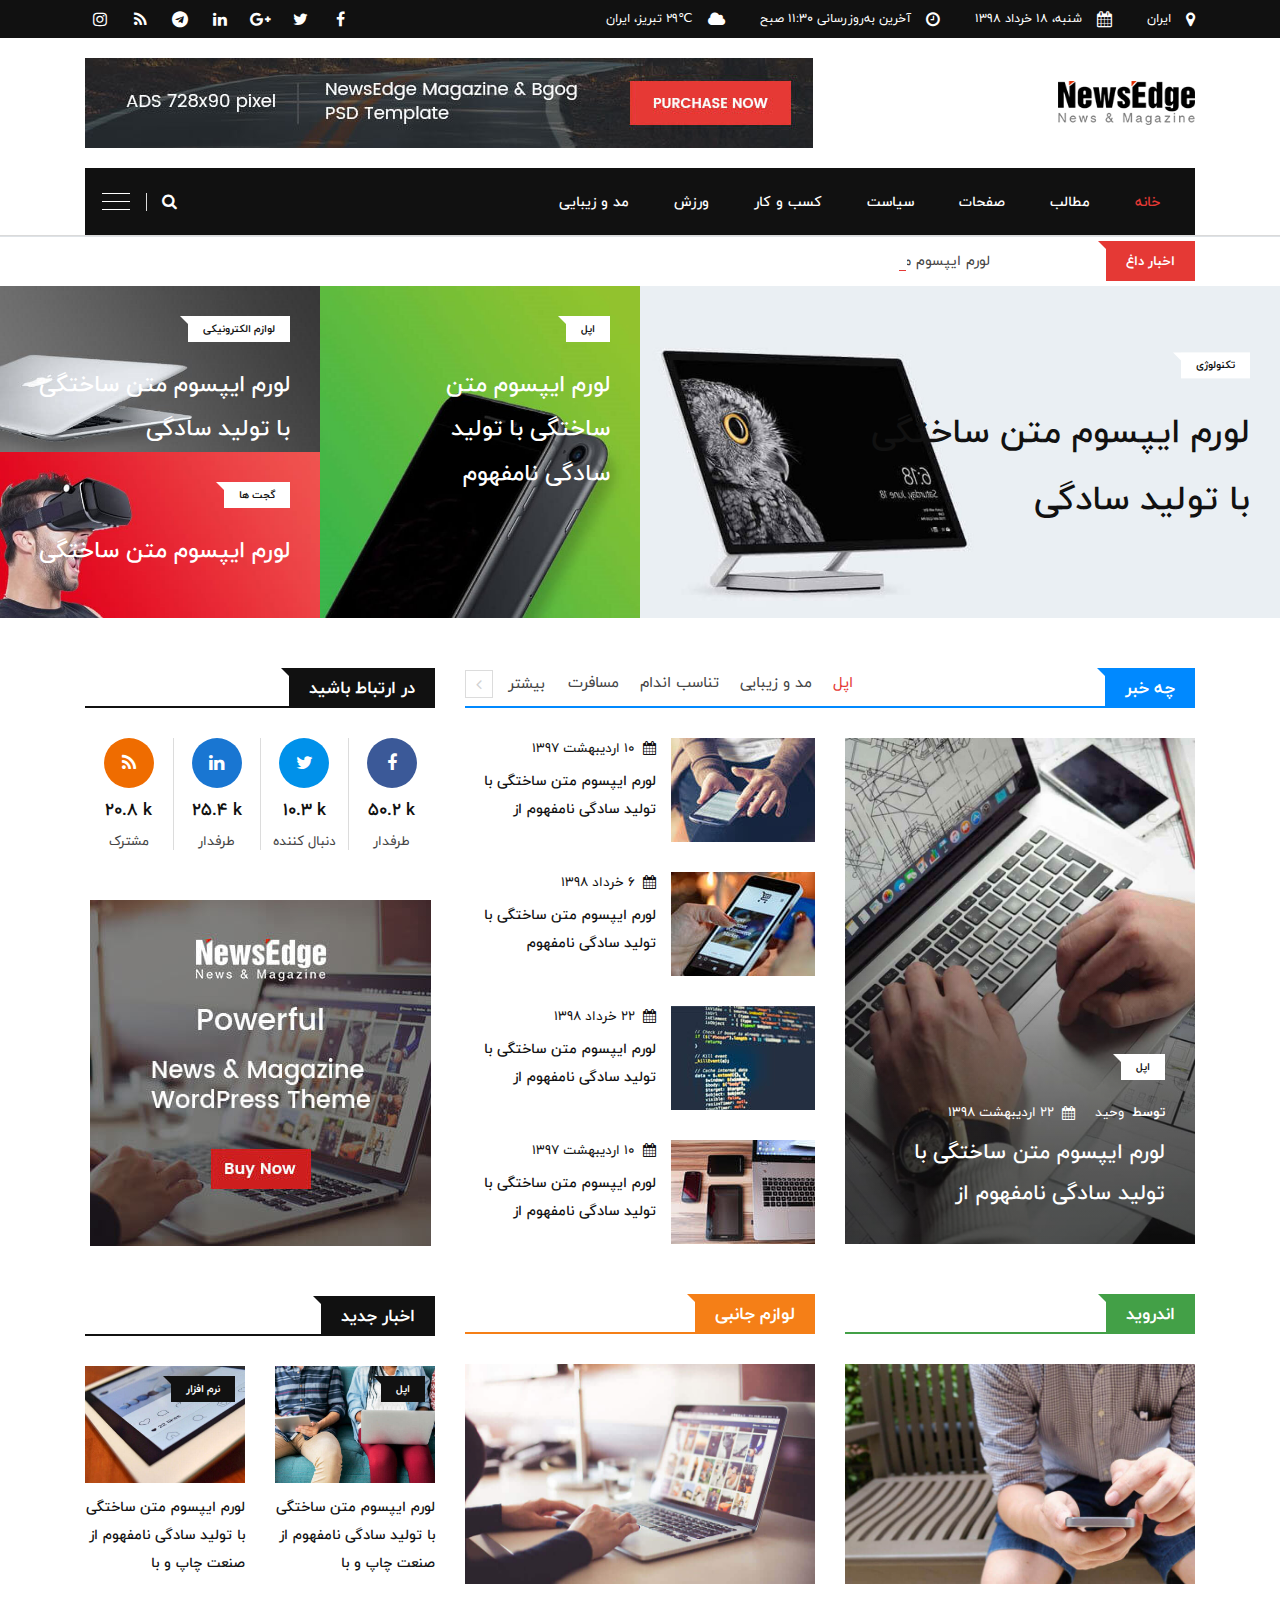
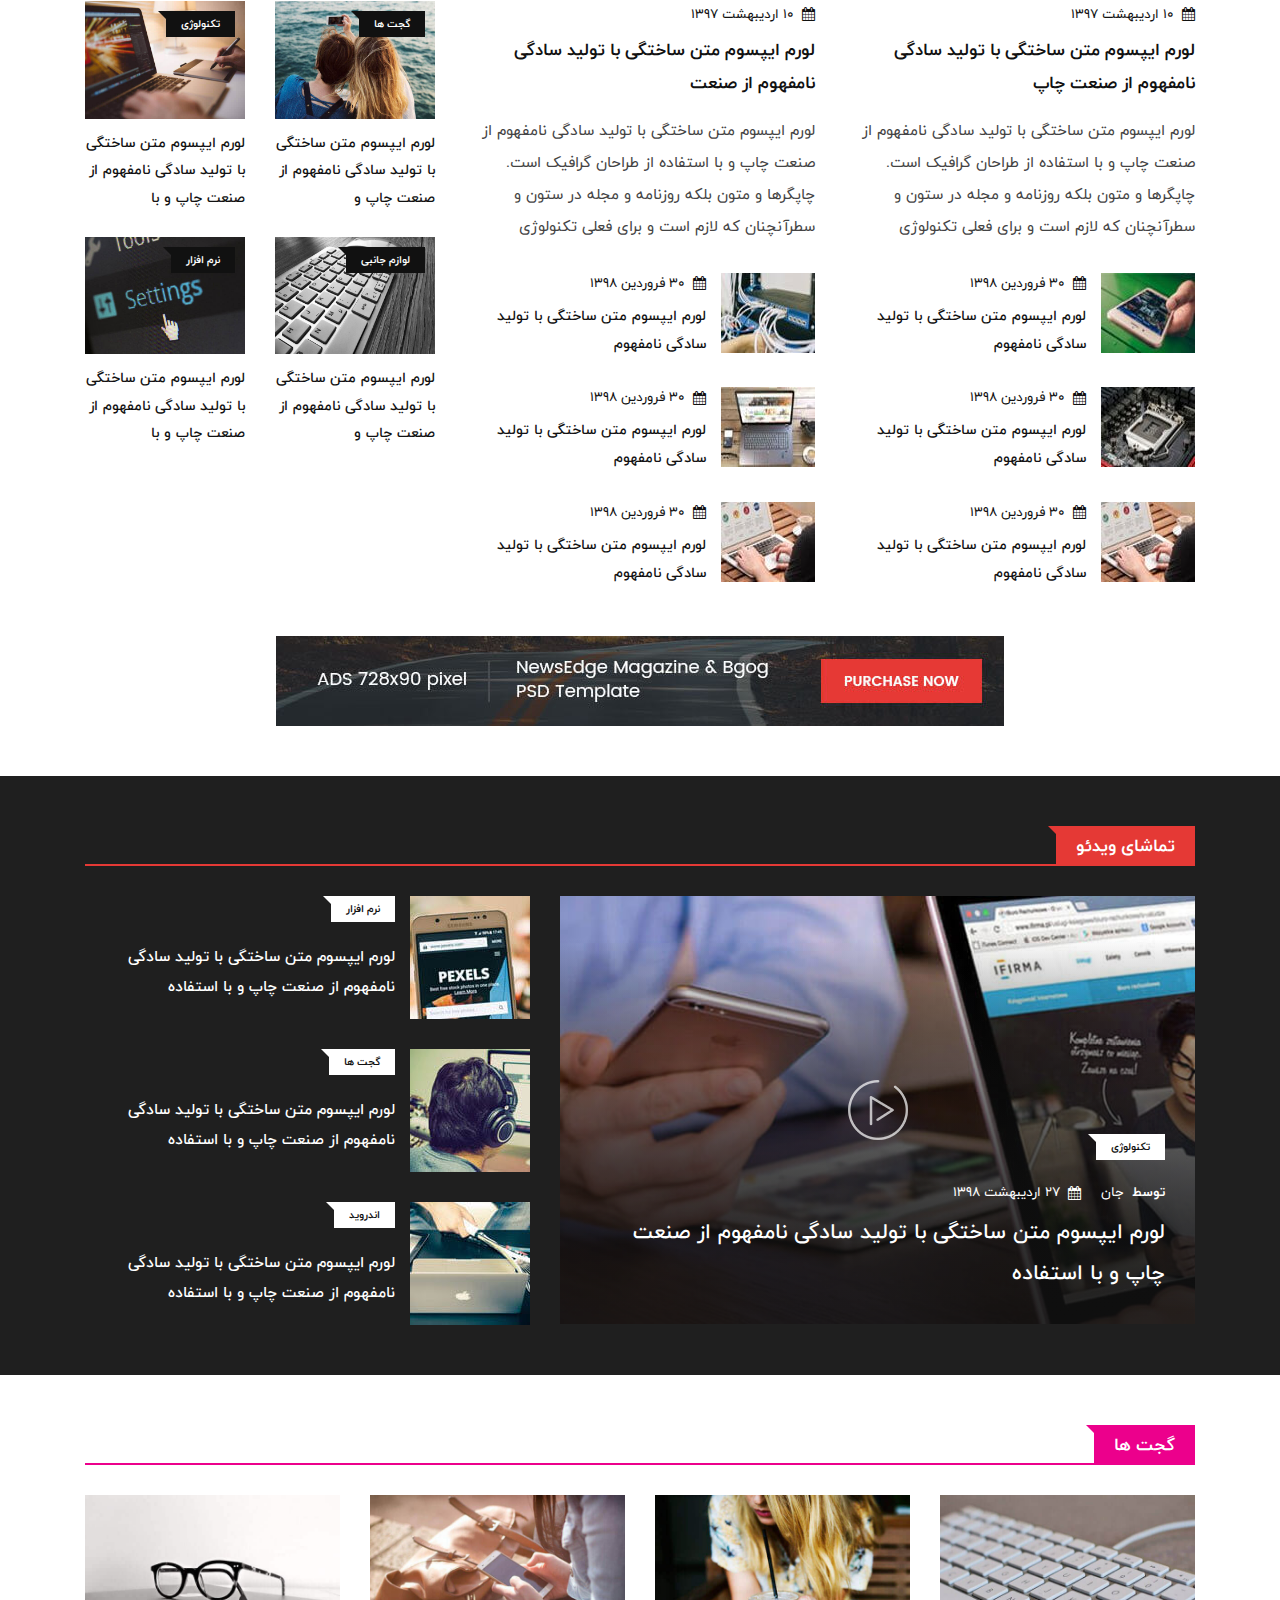
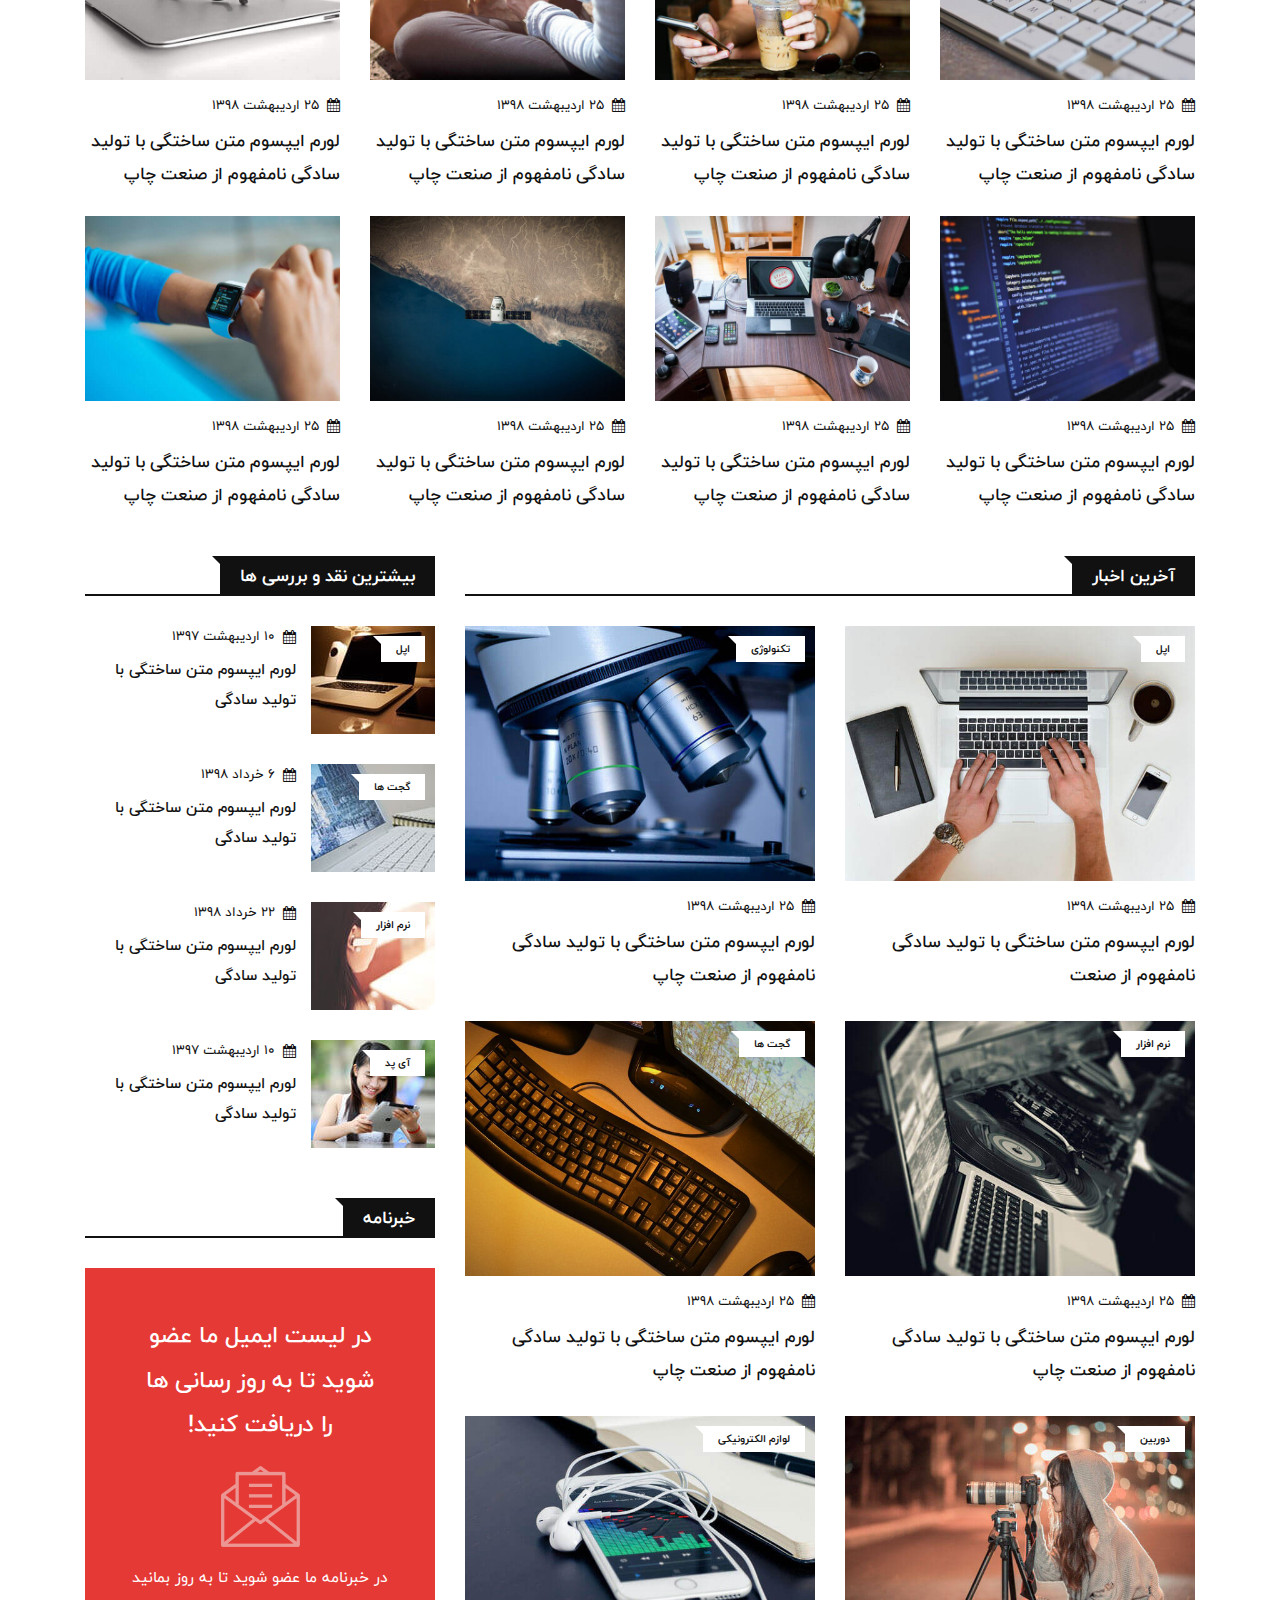
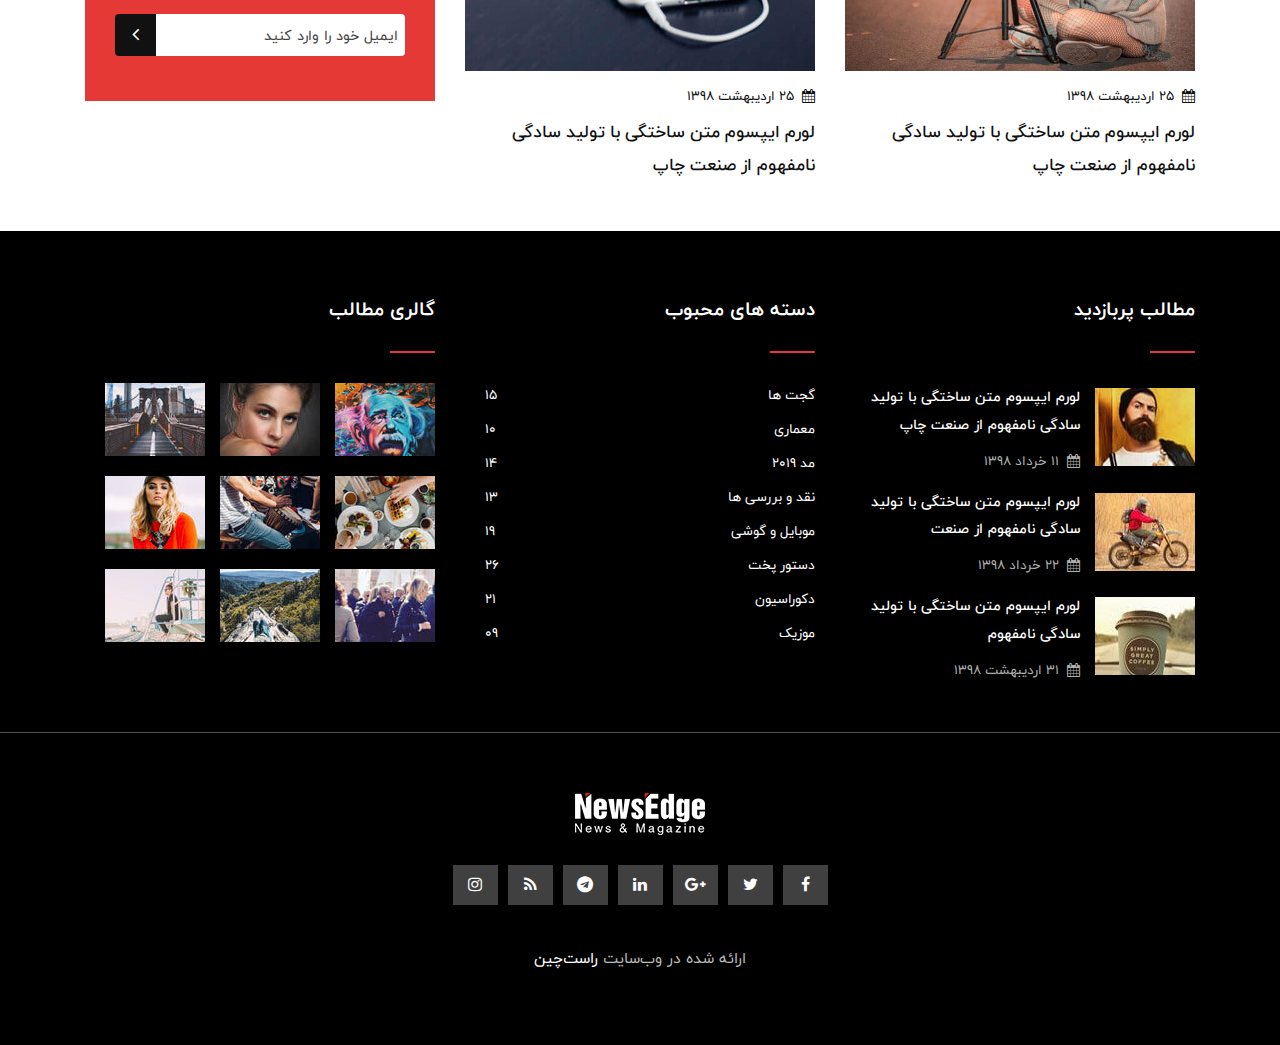
<file: New_Web/Content/index3.html>
<!DOCTYPE html>
<html class="no-js" lang="fa">

    <head>
        <meta charset="utf-8">
        <meta http-equiv="x-ua-compatible" content="ie=edge">
        <title>قالب خبری NewsEdge</title>
        <meta name="description" content="">
        <meta name="viewport" content="width=device-width, initial-scale=1">
        <!-- Favicon -->
        <link rel="shortcut icon" type="image/x-icon" href="img/favicon.png">
        <!-- Normalize CSS -->
        <link rel="stylesheet" href="css/normalize.css">
        <!-- Main CSS -->
        <link rel="stylesheet" href="css/main.css">
        <!-- Bootstrap rtl CSS -->
        <link rel="stylesheet" href="css/bootstrap-rtl.min.css">
        <!-- Animate CSS -->
        <link rel="stylesheet" href="css/animate.min.css">
        <!-- Font-awesome CSS-->
        <link rel="stylesheet" href="css/font-awesome.min.css">
        <!-- Owl Caousel CSS -->
        <link rel="stylesheet" href="vendor/OwlCarousel/owl.carousel.min.css">
        <link rel="stylesheet" href="vendor/OwlCarousel/owl.theme.default.min.css">
        <!-- Main Menu CSS -->
        <link rel="stylesheet" href="css/meanmenu.min.css">
        <!-- Magnific CSS -->
        <link rel="stylesheet" type="text/css" href="css/magnific-popup.css">
        <!-- Switch Style CSS -->
        <link rel="stylesheet" href="css/hover-min.css">
        <!-- Custom CSS -->
        <link rel="stylesheet" href="css/style.css">
        <!-- For IE -->
        <link rel="stylesheet" type="text/css" href="css/ie-only.css">
        <!-- Modernizr Js -->
        <script src="js/modernizr-2.8.3.min.js"></script>
    </head>

    <body>
        <!--[if lt IE 8]>
	    <p class="browserupgrade">شما از یک مرورگر <strong>تاریخ گذشته</strong> استفاده می کنید. لطفا <a href="http://browsehappy.com/">مرورگر خود را به روز کنید</a> تا تجربه بهتری داشته باشید.</p>
	    <![endif]-->
        <!-- Add your site or application content here -->
        <!-- Preloader Start Here -->
        <div id="preloader">
			<div class="text-center middle">
				<div class="lds-ellipsis"><div></div><div></div><div></div><div></div></div>
			</div>
        </div>
        <!-- Preloader End Here -->
        <div id="wrapper">
            <!-- Header Area Start Here -->
            <header>
                <div id="header-layout2" class="header-style3">
                    <div class="header-top-bar">
                        <div class="top-bar-top bg-primarytextcolor">
                            <div class="container">
                                <div class="row">
                                    <div class="col-lg-8 col-md-12">
                                        <ul class="news-info-list text-center--md">
                                            <li>
                                                <i class="fa fa-map-marker" aria-hidden="true"></i>ایران</li>
                                            <li>
                                                <i class="fa fa-calendar" aria-hidden="true"></i>شنبه، 18 خرداد 1398</li>
                                            <li>
                                                <i class="fa fa-clock-o" aria-hidden="true"></i>آخرین به‌روزرسانی 11:30 صبح</li>
                                            <li>
                                                <i class="fa fa-cloud" aria-hidden="true"></i>℃29 تبریز، ایران</li>
                                        </ul>
                                    </div>
                                    <div class="col-lg-4 d-none d-lg-block">
                                        <ul class="header-social">
                                            <li>
                                                <a href="#" title="facebook">
                                                    <i class="fa fa-facebook" aria-hidden="true"></i>
                                                </a>
                                            </li>
                                            <li>
                                                <a href="#" title="twitter">
                                                    <i class="fa fa-twitter" aria-hidden="true"></i>
                                                </a>
                                            </li>
                                            <li>
                                                <a href="#" title="google-plus">
                                                    <i class="fa fa-google-plus" aria-hidden="true"></i>
                                                </a>
                                            </li>
                                            <li>
                                                <a href="#" title="linkedin">
                                                    <i class="fa fa-linkedin" aria-hidden="true"></i>
                                                </a>
                                            </li>
                                            <li>
                                                <a href="#" title="pinterest">
                                                    <i class="fa fa-telegram" aria-hidden="true"></i>
                                                </a>
                                            </li>
                                            <li>
                                                <a href="#" title="rss">
                                                    <i class="fa fa-rss" aria-hidden="true"></i>
                                                </a>
                                            </li>
                                            <li>
                                                <a href="#" title="vimeo">
                                                    <i class="fa fa-instagram" aria-hidden="true"></i>
                                                </a>
                                            </li>
                                        </ul>
                                    </div>
                                </div>
                            </div>
                        </div>
                        <div class="top-bar-bottom bg-body pt-20 pb-20 d-none d-lg-block">
                            <div class="container">
                                <div class="row d-flex align-items-center">
                                    <div class="col-lg-4">
                                        <div class="logo-area">
                                            <a href="index.html" class="img-fluid">
                                                <img src="img/logo-dark.png" alt="logo">
                                            </a>
                                        </div>
                                    </div>
                                    <div class="col-lg-8">
                                        <div class="ne-banner-layout1 pull-right">
                                            <a href="#">
                                                <img src="img/banner/banner2.jpg" alt="ad" class="img-fluid">
                                            </a>
                                        </div>
                                    </div>
                                </div>
                            </div>
                        </div>
                    </div>
                    <div class="main-menu-area bg-body border-bottom" id="sticker">
                        <div class="container">
                            <div class="bg-primarytextcolor pl-15 pr-15">
                                <div class="row no-gutters d-flex align-items-center">
                                    <div class="col-lg-10 position-static d-none d-lg-block">
                                        <div class="ne-main-menu">
                                            <nav id="dropdown">
                                                <ul>
                                                    <li class="active">
                                                        <a href="#">خانه</a>
                                                        <ul class="ne-dropdown-menu">
                                                            <li>
                                                                <a href="index.html">خانه 1</a>
                                                            </li>
                                                            <li>
                                                                <a href="index2.html">خانه 2</a>
                                                            </li>
                                                            <li class="active">
                                                                <a href="index3.html">خانه 3</a>
                                                            </li>
                                                            <li>
                                                                <a href="index4.html">خانه 4</a>
                                                            </li>
                                                            <li>
                                                                <a href="index5.html">خانه 5</a>
                                                            </li>
                                                            <li>
                                                                <a href="index6.html">خانه 6</a>
                                                            </li>
                                                            <li>
                                                                <a href="index7.html">خانه 7</a>
                                                            </li>
                                                        </ul>
                                                    </li>
                                                    <li>
                                                        <a href="#">مطالب</a>
                                                        <ul class="ne-dropdown-menu">
                                                            <li>
                                                                <a href="post-style-1.html">مطالب طرح 1</a>
                                                            </li>
                                                            <li>
                                                                <a href="post-style-2.html">مطالب طرح 2</a>
                                                            </li>
                                                            <li>
                                                                <a href="post-style-3.html">مطالب طرح 3</a>
                                                            </li>
                                                            <li>
                                                                <a href="post-style-4.html">مطالب طرح 4</a>
                                                            </li>
                                                            <li>
                                                                <a href="single-news-1.html">جزئیات خبر طرح 1</a>
                                                            </li>
                                                            <li>
                                                                <a href="single-news-2.html">جزئیات خبر طرح 2</a>
                                                            </li>
                                                            <li>
                                                                <a href="single-news-3.html">جزئیات خبر طرح 3</a>
                                                            </li>
                                                        </ul>
                                                    </li>
                                                    <li>
                                                        <a href="#">صفحات</a>
                                                        <ul class="ne-dropdown-menu">
                                                            <li>
                                                                <a href="author-post.html">صفحه مطالب نویسنده</a>
                                                            </li>
                                                            <li>
                                                                <a href="archive.html">صفحه بایگانی</a>
                                                            </li>
                                                            <li>
                                                                <a href="gallery-style-1.html">گالری طرح 1</a>
                                                            </li>
                                                            <li>
                                                                <a href="gallery-style-2.html">گالری طرح 2</a>
                                                            </li>
                                                            <li>
                                                                <a href="404.html">صفحه خطای 404</a>
                                                            </li>
                                                            <li>
                                                                <a href="contact.html">صفحه تماس</a>
                                                            </li>
                                                        </ul>
                                                    </li>
                                                    <li>
                                                        <a href="post-style-1.html">سیاست</a>
                                                    </li>
                                                    <li>
                                                        <a href="post-style-2.html">کسب و کار</a>
                                                    </li>
                                                    <li>
                                                        <a href="post-style-3.html">ورزش</a>
                                                    </li>
                                                    <li>
                                                        <a href="post-style-4.html">مد و زیبایی</a>
                                                    </li>
                                                </ul>
                                            </nav>
                                        </div>
                                    </div>
                                    <div class="col-lg-2 col-md-12 text-right position-static">
                                        <div class="header-action-item on-mobile-fixed">
                                            <ul>
                                                <li>
                                                    <form id="top-search-form" class="header-search-light">
                                                        <input type="text" class="search-input" placeholder="جستجو ..." required="" style="display: none;">
                                                        <button class="search-button">
                                                            <i class="fa fa-search" aria-hidden="true"></i>
                                                        </button>
                                                    </form>
                                                </li>
                                                <li class="d-none d-sm-block d-md-block d-lg-none">
                                                    <button type="button" class="login-btn" data-toggle="modal" data-target="#myModal">
                                                        <i class="fa fa-user" aria-hidden="true"></i>ورود
                                                    </button>
                                                </li>
                                                <li>
                                                    <div id="side-menu-trigger" class="offcanvas-menu-btn offcanvas-btn-repoint">
                                                        <a href="#" class="menu-bar">
                                                            <span></span>
                                                            <span></span>
                                                            <span></span>
                                                        </a>
                                                        <a href="#" class="menu-times close">
                                                            <span></span>
                                                            <span></span>
                                                        </a>
                                                    </div>
                                                </li>
                                            </ul>
                                        </div>
                                    </div>
                                </div>
                            </div>
                        </div>
                    </div>
                </div>
            </header>
            <!-- Header Area End Here -->
            <!-- News Feed Area Start Here -->
            <section class="bg-body">
                <div class="container">
                    <div class="row no-gutters d-flex align-items-center">
                        <div class="col-lg-2 col-md-3 col-sm-4 col-6">
                            <div class="topic-box mt-4 mb-5">اخبار داغ</div>
                        </div>
                        <div class="col-lg-10 col-md-9 col-sm-8 col-6">
                            <div class="feeding-text-dark2">
                                <ol id="sample" class="ticker">
                                    <li>
                                        <a href="#">لورم ایپسوم متن ساختگی با تولید سادگی نامفهوم از صنعت چاپ و با استفاده از طراحان گرافیک است. چاپگرها و متون بلکه روزنامه و مجله در ستون و سطرآنچنان که لازم است و برای</a>
                                    </li>
                                    <li>
                                        <a href="#">لورم ایپسوم متن ساختگی با تولید سادگی نامفهوم از صنعت چاپ و</a>
                                    </li>
                                    <li>
                                        <a href="#">لورم ایپسوم متن ساختگی با تولید سادگی نامفهوم از صنعت چاپ و با استفاده</a>
                                    </li>
                                </ol>
                            </div>
                        </div>
                    </div>
                </div>
            </section>
            <!-- News Feed Area End Here -->
            <!-- News Slider Area Start Here -->
            <section class="bg-body">
                <div class="container-fluid p-none">
                    <div class="row no-gutters">
                        <div class="col-lg-6 col-md-12">
                            <div class="img-scale-animate">
                                <img src="img/news/news128.jpg" alt="news" class="img-fluid width-100">
                                <div class="mask-content-v-center">
                                    <div class="topic-box-sm color-white mb-20">تکنولوژی</div>
                                    <h1 class="title-medium-dark size-c36 width-70">
                                        <a href="single-news-1.html">لورم ایپسوم متن ساختگی با تولید سادگی</a>
                                    </h1>
                                </div>
                            </div>
                        </div>
                        <div class="col-lg-3 col-md-6 col-sm-6 col-12">
                            <div class="img-scale-animate">
                                <img src="img/news/news129.jpg" alt="news" class="img-fluid width-100">
                                <div class="mask-content-top-left">
                                    <div class="topic-box-sm color-white mb-20">اپل</div>
                                    <h3 class="title-medium-light size-c24 width-85">
                                        <a href="single-news-1.html">لورم ایپسوم متن ساختگی با تولید سادگی نامفهوم</a>
                                    </h3>
                                </div>
                            </div>
                        </div>
                        <div class="col-lg-3 col-md-6 col-sm-6 col-12">
                            <div class="img-scale-animate position-relative">
                                <img src="img/news/news130.jpg" alt="news" class="img-fluid width-100">
                                <div class="mask-content-top-left">
                                    <div class="topic-box-sm color-white mb-20">لوازم الکترونیکی</div>
                                    <h3 class="title-medium-light size-c24 width80--lg">
                                        <a href="single-news-1.html">لورم ایپسوم متن ساختگی با تولید سادگی</a>
                                    </h3>
                                </div>
                            </div>
                            <div class="img-scale-animate position-relative">
                                <img src="img/news/news131.jpg" alt="news" class="img-fluid width-100">
                                <div class="mask-content-top-left">
                                    <div class="topic-box-sm color-white mb-20">گجت ها</div>
                                    <h3 class="title-medium-light size-c24 width80--lg">
                                        <a href="single-news-1.html" class="hover-color-dark">لورم ایپسوم متن ساختگی</a>
                                    </h3>
                                </div>
                            </div>
                        </div>
                    </div>
                </div>
            </section>
            <!-- News Slider Area End Here -->
            <!-- Top Story Area Start Here -->
            <section class="bg-body section-space-default">
                <div class="container">
                    <div class="row">
                        <div class="col-lg-8 col-md-12">
                            <div class="mb-20-r ne-isotope">
                                <div class="topic-border color-azure-radiance mb-30">
                                    <div class="topic-box-lg color-azure-radiance">چه خبر</div>
                                    <div class="isotope-classes-tab isotop-btn">
                                        <a href="#" data-filter=".apple" class="current">اپل</a>
                                        <a href="#" data-filter=".fashion">مد و زیبایی</a>
                                        <a href="#" data-filter=".fitness">تناسب اندام</a>
                                        <a href="#" data-filter=".travel">مسافرت</a>
                                    </div>
                                    <div class="more-info-link">
                                        <a href="post-style-1.html">بیشتر
                                            <i class="fa fa-angle-left" aria-hidden="true"></i>
                                        </a>
                                    </div>
                                </div>
                                <div class="featuredContainer">
                                    <div class="row apple">
                                        <div class="col-lg-6 col-md-12 mb-30">
                                            <div class="img-overlay-70 img-scale-animate">
                                                <img src="img/news/news49.jpg" alt="news" class="img-fluid width-100">
                                                <div class="mask-content-lg">
                                                    <div class="topic-box-sm color-white mb-20">اپل</div>
                                                    <div class="post-date-light">
                                                        <ul>
                                                            <li>
                                                                <span>توسط</span>
                                                                <a href="single-news-1.html">وحید</a>
                                                            </li>
                                                            <li>
                                                                <span>
                                                                    <i class="fa fa-calendar" aria-hidden="true"></i>
                                                                </span>22 اردیبهشت 1398</li>
                                                        </ul>
                                                    </div>
                                                    <h2 class="title-medium-light size-lg">
                                                        <a href="single-news-1.html">لورم ایپسوم متن ساختگی با تولید سادگی نامفهوم از</a>
                                                    </h2>
                                                </div>
                                            </div>
                                        </div>
                                        <div class="col-lg-6 col-md-12">
                                            <div class="row">
                                                <div class="col-lg-12 col-md-6 col-sm-12">
                                                    <div class="media mb-30">
                                                        <a class="width38-lg img-opacity-hover" href="single-news-1.html">
                                                            <img src="img/news/news87.jpg" alt="news" class="img-fluid">
                                                        </a>
                                                        <div class="media-body">
                                                            <div class="post-date-dark">
                                                                <ul>
                                                                    <li>
                                                                        <span>
                                                                            <i class="fa fa-calendar" aria-hidden="true"></i>
                                                                        </span>10 اردیبهشت 1397</li>
                                                                </ul>
                                                            </div>
                                                            <h3 class="title-medium-dark size-md mb-none">
                                                                <a href="single-news-2.html">لورم ایپسوم متن ساختگی با تولید سادگی نامفهوم از</a>
                                                            </h3>
                                                        </div>
                                                    </div>
                                                </div>
                                                <div class="col-lg-12 col-md-6 col-sm-12">
                                                    <div class="media mb-30">
                                                        <a class="width38-lg img-opacity-hover" href="single-news-2.html">
                                                            <img src="img/news/news88.jpg" alt="news" class="img-fluid">
                                                        </a>
                                                        <div class="media-body">
                                                            <div class="post-date-dark">
                                                                <ul>
                                                                    <li>
                                                                        <span>
                                                                            <i class="fa fa-calendar" aria-hidden="true"></i>
                                                                        </span>6 خرداد 1398</li>
                                                                </ul>
                                                            </div>
                                                            <h3 class="title-medium-dark size-md mb-none">
                                                                <a href="single-news-3.html">لورم ایپسوم متن ساختگی با تولید سادگی نامفهوم</a>
                                                            </h3>
                                                        </div>
                                                    </div>
                                                </div>
                                                <div class="col-lg-12 col-md-6 col-sm-12">
                                                    <div class="media mb-30">
                                                        <a class="width38-lg img-opacity-hover" href="single-news-3.html">
                                                            <img src="img/news/news89.jpg" alt="news" class="img-fluid">
                                                        </a>
                                                        <div class="media-body">
                                                            <div class="post-date-dark">
                                                                <ul>
                                                                    <li>
                                                                        <span>
                                                                            <i class="fa fa-calendar" aria-hidden="true"></i>
                                                                        </span>22 خرداد 1398</li>
                                                                </ul>
                                                            </div>
                                                            <h3 class="title-medium-dark size-md mb-none">
                                                                <a href="single-news-1.html">لورم ایپسوم متن ساختگی با تولید سادگی نامفهوم از</a>
                                                            </h3>
                                                        </div>
                                                    </div>
                                                </div>
                                                <div class="col-lg-12 col-md-6 col-sm-12">
                                                    <div class="media mb-30">
                                                        <a class="width38-lg img-opacity-hover" href="single-news-1.html">
                                                            <img src="img/news/news90.jpg" alt="news" class="img-fluid">
                                                        </a>
                                                        <div class="media-body">
                                                            <div class="post-date-dark">
                                                                <ul>
                                                                    <li>
                                                                        <span>
                                                                            <i class="fa fa-calendar" aria-hidden="true"></i>
                                                                        </span>10 اردیبهشت 1397</li>
                                                                </ul>
                                                            </div>
                                                            <h3 class="title-medium-dark size-md mb-none">
                                                                <a href="single-news-2.html">لورم ایپسوم متن ساختگی با تولید سادگی نامفهوم از</a>
                                                            </h3>
                                                        </div>
                                                    </div>
                                                </div>
                                            </div>
                                        </div>
                                    </div>
                                    <div class="row fashion">
                                        <div class="col-lg-6 col-md-12 mb-30">
                                            <div class="img-overlay-70 img-scale-animate mb10-md mb10--xs">
                                                <img src="img/news/news46.jpg" alt="news" class="img-fluid width-100">
                                                <div class="mask-content-lg">
                                                    <div class="topic-box-sm color-white mb-20">مد و زیبایی</div>
                                                    <div class="post-date-light">
                                                        <ul>
                                                            <li>
                                                                <span>توسط</span>
                                                                <a href="single-news-1.html">وحید</a>
                                                            </li>
                                                            <li>
                                                                <span>
                                                                    <i class="fa fa-calendar" aria-hidden="true"></i>
                                                                </span>22 اردیبهشت 1398</li>
                                                        </ul>
                                                    </div>
                                                    <h2 class="title-medium-light size-lg">
                                                        <a href="single-news-1.html">لورم ایپسوم متن ساختگی با تولید سادگی نامفهوم از</a>
                                                    </h2>
                                                </div>
                                            </div>
                                        </div>
                                        <div class="col-lg-6 col-md-12">
                                            <div class="row">
                                                <div class="col-lg-12 col-md-6 col-sm-12">
                                                    <div class="media mb-30">
                                                        <a class="width38-lg img-opacity-hover" href="single-news-1.html">
                                                            <img src="img/news/news87.jpg" alt="news" class="img-fluid">
                                                        </a>
                                                        <div class="media-body">
                                                            <div class="post-date-dark">
                                                                <ul>
                                                                    <li>
                                                                        <span>
                                                                            <i class="fa fa-calendar" aria-hidden="true"></i>
                                                                        </span>10 اردیبهشت 1397</li>
                                                                </ul>
                                                            </div>
                                                            <h3 class="title-medium-dark size-md mb-none">
                                                                <a href="single-news-2.html">لورم ایپسوم متن ساختگی با تولید سادگی نامفهوم از</a>
                                                            </h3>
                                                        </div>
                                                    </div>
                                                </div>
                                                <div class="col-lg-12 col-md-6 col-sm-12">
                                                    <div class="media mb-30">
                                                        <a class="width38-lg img-opacity-hover" href="single-news-2.html">
                                                            <img src="img/news/news88.jpg" alt="news" class="img-fluid">
                                                        </a>
                                                        <div class="media-body">
                                                            <div class="post-date-dark">
                                                                <ul>
                                                                    <li>
                                                                        <span>
                                                                            <i class="fa fa-calendar" aria-hidden="true"></i>
                                                                        </span>6 خرداد 1398</li>
                                                                </ul>
                                                            </div>
                                                            <h3 class="title-medium-dark size-md mb-none">
                                                                <a href="single-news-3.html">لورم ایپسوم متن ساختگی با تولید سادگی نامفهوم</a>
                                                            </h3>
                                                        </div>
                                                    </div>
                                                </div>
                                                <div class="col-lg-12 col-md-6 col-sm-12">
                                                    <div class="media mb-30">
                                                        <a class="width38-lg img-opacity-hover" href="single-news-3.html">
                                                            <img src="img/news/news89.jpg" alt="news" class="img-fluid">
                                                        </a>
                                                        <div class="media-body">
                                                            <div class="post-date-dark">
                                                                <ul>
                                                                    <li>
                                                                        <span>
                                                                            <i class="fa fa-calendar" aria-hidden="true"></i>
                                                                        </span>22 خرداد 1398</li>
                                                                </ul>
                                                            </div>
                                                            <h3 class="title-medium-dark size-md mb-none">
                                                                <a href="single-news-1.html">لورم ایپسوم متن ساختگی با تولید سادگی نامفهوم از</a>
                                                            </h3>
                                                        </div>
                                                    </div>
                                                </div>
                                                <div class="col-lg-12 col-md-6 col-sm-12">
                                                    <div class="media mb-30">
                                                        <a class="width38-lg img-opacity-hover" href="single-news-1.html">
                                                            <img src="img/news/news90.jpg" alt="news" class="img-fluid">
                                                        </a>
                                                        <div class="media-body">
                                                            <div class="post-date-dark">
                                                                <ul>
                                                                    <li>
                                                                        <span>
                                                                            <i class="fa fa-calendar" aria-hidden="true"></i>
                                                                        </span>10 اردیبهشت 1397</li>
                                                                </ul>
                                                            </div>
                                                            <h3 class="title-medium-dark size-md mb-none">
                                                                <a href="single-news-2.html">لورم ایپسوم متن ساختگی با تولید سادگی نامفهوم از</a>
                                                            </h3>
                                                        </div>
                                                    </div>
                                                </div>
                                            </div>
                                        </div>
                                    </div>
                                    <div class="row fitness">
                                        <div class="col-lg-6 col-md-12 mb-30">
                                            <div class="img-overlay-70 img-scale-animate mb10-md mb10--xs">
                                                <img src="img/news/news47.jpg" alt="news" class="img-fluid width-100">
                                                <div class="mask-content-lg">
                                                    <div class="topic-box-sm color-white mb-20">تناسب اندام</div>
                                                    <div class="post-date-light">
                                                        <ul>
                                                            <li>
                                                                <span>توسط</span>
                                                                <a href="single-news-1.html">وحید</a>
                                                            </li>
                                                            <li>
                                                                <span>
                                                                    <i class="fa fa-calendar" aria-hidden="true"></i>
                                                                </span>22 اردیبهشت 1398</li>
                                                        </ul>
                                                    </div>
                                                    <h2 class="title-medium-light size-lg">
                                                        <a href="single-news-1.html">لورم ایپسوم متن ساختگی با تولید سادگی نامفهوم از</a>
                                                    </h2>
                                                </div>
                                            </div>
                                        </div>
                                        <div class="col-lg-6 col-md-12">
                                            <div class="row">
                                                <div class="col-lg-12 col-md-6 col-sm-12">
                                                    <div class="media mb-30">
                                                        <a class="width38-lg img-opacity-hover" href="single-news-1.html">
                                                            <img src="img/news/news87.jpg" alt="news" class="img-fluid">
                                                        </a>
                                                        <div class="media-body">
                                                            <div class="post-date-dark">
                                                                <ul>
                                                                    <li>
                                                                        <span>
                                                                            <i class="fa fa-calendar" aria-hidden="true"></i>
                                                                        </span>10 اردیبهشت 1397</li>
                                                                </ul>
                                                            </div>
                                                            <h3 class="title-medium-dark size-md mb-none">
                                                                <a href="single-news-2.html">لورم ایپسوم متن ساختگی با تولید سادگی نامفهوم از</a>
                                                            </h3>
                                                        </div>
                                                    </div>
                                                </div>
                                                <div class="col-lg-12 col-md-6 col-sm-12">
                                                    <div class="media mb-30">
                                                        <a class="width38-lg img-opacity-hover" href="single-news-2.html">
                                                            <img src="img/news/news88.jpg" alt="news" class="img-fluid">
                                                        </a>
                                                        <div class="media-body">
                                                            <div class="post-date-dark">
                                                                <ul>
                                                                    <li>
                                                                        <span>
                                                                            <i class="fa fa-calendar" aria-hidden="true"></i>
                                                                        </span>6 خرداد 1398</li>
                                                                </ul>
                                                            </div>
                                                            <h3 class="title-medium-dark size-md mb-none">
                                                                <a href="single-news-3.html">لورم ایپسوم متن ساختگی با تولید سادگی نامفهوم</a>
                                                            </h3>
                                                        </div>
                                                    </div>
                                                </div>
                                                <div class="col-lg-12 col-md-6 col-sm-12">
                                                    <div class="media mb-30">
                                                        <a class="width38-lg img-opacity-hover" href="single-news-3.html">
                                                            <img src="img/news/news89.jpg" alt="news" class="img-fluid">
                                                        </a>
                                                        <div class="media-body">
                                                            <div class="post-date-dark">
                                                                <ul>
                                                                    <li>
                                                                        <span>
                                                                            <i class="fa fa-calendar" aria-hidden="true"></i>
                                                                        </span>22 خرداد 1398</li>
                                                                </ul>
                                                            </div>
                                                            <h3 class="title-medium-dark size-md mb-none">
                                                                <a href="single-news-1.html">لورم ایپسوم متن ساختگی با تولید سادگی نامفهوم از</a>
                                                            </h3>
                                                        </div>
                                                    </div>
                                                </div>
                                                <div class="col-lg-12 col-md-6 col-sm-12">
                                                    <div class="media mb-30">
                                                        <a class="width38-lg img-opacity-hover" href="single-news-1.html">
                                                            <img src="img/news/news90.jpg" alt="news" class="img-fluid">
                                                        </a>
                                                        <div class="media-body">
                                                            <div class="post-date-dark">
                                                                <ul>
                                                                    <li>
                                                                        <span>
                                                                            <i class="fa fa-calendar" aria-hidden="true"></i>
                                                                        </span>10 اردیبهشت 1397</li>
                                                                </ul>
                                                            </div>
                                                            <h3 class="title-medium-dark size-md mb-none">
                                                                <a href="single-news-2.html">لورم ایپسوم متن ساختگی با تولید سادگی نامفهوم از</a>
                                                            </h3>
                                                        </div>
                                                    </div>
                                                </div>
                                            </div>
                                        </div>
                                    </div>
                                    <div class="row travel">
                                        <div class="col-lg-6 col-md-12 mb-30">
                                            <div class="img-overlay-70 img-scale-animate mb10-md mb10--xs">
                                                <img src="img/news/news48.jpg" alt="news" class="img-fluid width-100">
                                                <div class="mask-content-lg">
                                                    <div class="topic-box-sm color-white mb-20">مسافرت</div>
                                                    <div class="post-date-light">
                                                        <ul>
                                                            <li>
                                                                <span>توسط</span>
                                                                <a href="single-news-1.html">وحید</a>
                                                            </li>
                                                            <li>
                                                                <span>
                                                                    <i class="fa fa-calendar" aria-hidden="true"></i>
                                                                </span>22 اردیبهشت 1398</li>
                                                        </ul>
                                                    </div>
                                                    <h2 class="title-medium-light size-lg">
                                                        <a href="single-news-1.html">لورم ایپسوم متن ساختگی با تولید سادگی نامفهوم از</a>
                                                    </h2>
                                                </div>
                                            </div>
                                        </div>
                                        <div class="col-lg-6 col-md-12">
                                            <div class="row">
                                                <div class="col-lg-12 col-md-6 col-sm-12">
                                                    <div class="media mb-30">
                                                        <a class="width38-lg img-opacity-hover" href="single-news-1.html">
                                                            <img src="img/news/news87.jpg" alt="news" class="img-fluid">
                                                        </a>
                                                        <div class="media-body">
                                                            <div class="post-date-dark">
                                                                <ul>
                                                                    <li>
                                                                        <span>
                                                                            <i class="fa fa-calendar" aria-hidden="true"></i>
                                                                        </span>10 اردیبهشت 1397</li>
                                                                </ul>
                                                            </div>
                                                            <h3 class="title-medium-dark size-md mb-none">
                                                                <a href="single-news-2.html">لورم ایپسوم متن ساختگی با تولید سادگی نامفهوم از</a>
                                                            </h3>
                                                        </div>
                                                    </div>
                                                </div>
                                                <div class="col-lg-12 col-md-6 col-sm-12">
                                                    <div class="media mb-30">
                                                        <a class="width38-lg img-opacity-hover" href="single-news-2.html">
                                                            <img src="img/news/news88.jpg" alt="news" class="img-fluid">
                                                        </a>
                                                        <div class="media-body">
                                                            <div class="post-date-dark">
                                                                <ul>
                                                                    <li>
                                                                        <span>
                                                                            <i class="fa fa-calendar" aria-hidden="true"></i>
                                                                        </span>6 خرداد 1398</li>
                                                                </ul>
                                                            </div>
                                                            <h3 class="title-medium-dark size-md mb-none">
                                                                <a href="single-news-3.html">لورم ایپسوم متن ساختگی با تولید سادگی نامفهوم</a>
                                                            </h3>
                                                        </div>
                                                    </div>
                                                </div>
                                                <div class="col-lg-12 col-md-6 col-sm-12">
                                                    <div class="media mb-30">
                                                        <a class="width38-lg img-opacity-hover" href="single-news-3.html">
                                                            <img src="img/news/news89.jpg" alt="news" class="img-fluid">
                                                        </a>
                                                        <div class="media-body">
                                                            <div class="post-date-dark">
                                                                <ul>
                                                                    <li>
                                                                        <span>
                                                                            <i class="fa fa-calendar" aria-hidden="true"></i>
                                                                        </span>22 خرداد 1398</li>
                                                                </ul>
                                                            </div>
                                                            <h3 class="title-medium-dark size-md mb-none">
                                                                <a href="single-news-1.html">لورم ایپسوم متن ساختگی با تولید سادگی نامفهوم از</a>
                                                            </h3>
                                                        </div>
                                                    </div>
                                                </div>
                                                <div class="col-lg-12 col-md-6 col-sm-12">
                                                    <div class="media mb-30">
                                                        <a class="width38-lg img-opacity-hover" href="single-news-1.html">
                                                            <img src="img/news/news90.jpg" alt="news" class="img-fluid">
                                                        </a>
                                                        <div class="media-body">
                                                            <div class="post-date-dark">
                                                                <ul>
                                                                    <li>
                                                                        <span>
                                                                            <i class="fa fa-calendar" aria-hidden="true"></i>
                                                                        </span>10 اردیبهشت 1397</li>
                                                                </ul>
                                                            </div>
                                                            <h3 class="title-medium-dark size-md mb-none">
                                                                <a href="single-news-2.html">لورم ایپسوم متن ساختگی با تولید سادگی نامفهوم از</a>
                                                            </h3>
                                                        </div>
                                                    </div>
                                                </div>
                                            </div>
                                        </div>
                                    </div>
                                </div>
                            </div>
                            <div class="row">
                                <div class="col-lg-6 col-md-6 col-sm-12">
                                    <div class="topic-border color-apple mb-30 width-100">
                                        <div class="topic-box-lg color-apple">اندروید</div>
                                    </div>
                                    <div class="mb-30">
                                        <div class="img-scale-animate mb-20">
                                            <a href="single-news-1.html">
                                                <img src="img/news/news97.jpg" alt="news" class="img-fluid width-100">
                                            </a>
                                        </div>
                                        <div class="post-date-dark">
                                            <ul>
                                                <li>
                                                    <span>
                                                        <i class="fa fa-calendar" aria-hidden="true"></i>
                                                    </span>10 اردیبهشت 1397</li>
                                            </ul>
                                        </div>
                                        <h3 class="title-semibold-dark size-lg mb-15">
                                            <a href="single-news-1.html">لورم ایپسوم متن ساختگی با تولید سادگی نامفهوم از صنعت چاپ</a>
                                        </h3>
                                        <p>لورم ایپسوم متن ساختگی با تولید سادگی نامفهوم از صنعت چاپ و با استفاده از طراحان گرافیک است. چاپگرها و متون بلکه روزنامه و مجله در ستون و سطرآنچنان که لازم است و برای فعلی تکنولوژی
                                        </p>
                                    </div>
                                    <div class="media mb-30">
                                        <a class="img-opacity-hover" href="single-news-3.html">
                                            <img src="img/news/news98.jpg" alt="news" class="img-fluid">
                                        </a>
                                        <div class="media-body">
                                            <div class="post-date-dark">
                                                <ul>
                                                    <li>
                                                        <span>
                                                            <i class="fa fa-calendar" aria-hidden="true"></i>
                                                        </span>30 فروردین 1398</li>
                                                </ul>
                                            </div>
                                            <h3 class="title-medium-dark size-md mb-none">
                                                <a href="single-news-3.html">لورم ایپسوم متن ساختگی با تولید سادگی نامفهوم</a>
                                            </h3>
                                        </div>
                                    </div>
                                    <div class="media mb-30">
                                        <a class="img-opacity-hover" href="single-news-3.html">
                                            <img src="img/news/news99.jpg" alt="news" class="img-fluid">
                                        </a>
                                        <div class="media-body">
                                            <div class="post-date-dark">
                                                <ul>
                                                    <li>
                                                        <span>
                                                            <i class="fa fa-calendar" aria-hidden="true"></i>
                                                        </span>30 فروردین 1398</li>
                                                </ul>
                                            </div>
                                            <h3 class="title-medium-dark size-md mb-none">
                                                <a href="single-news-3.html">لورم ایپسوم متن ساختگی با تولید سادگی نامفهوم</a>
                                            </h3>
                                        </div>
                                    </div>
                                    <div class="media mb-30">
                                        <a class="img-opacity-hover" href="single-news-3.html">
                                            <img src="img/news/news100.jpg" alt="news" class="img-fluid">
                                        </a>
                                        <div class="media-body">
                                            <div class="post-date-dark">
                                                <ul>
                                                    <li>
                                                        <span>
                                                            <i class="fa fa-calendar" aria-hidden="true"></i>
                                                        </span>30 فروردین 1398</li>
                                                </ul>
                                            </div>
                                            <h3 class="title-medium-dark size-md mb-none">
                                                <a href="single-news-3.html">لورم ایپسوم متن ساختگی با تولید سادگی نامفهوم</a>
                                            </h3>
                                        </div>
                                    </div>
                                </div>
                                <div class="col-lg-6 col-md-6 col-sm-12">
                                    <div class="topic-border color-ecstasy mb-30 width-100">
                                        <div class="topic-box-lg color-ecstasy">لوازم جانبی</div>
                                    </div>
                                    <div class="mb-30">
                                        <div class="img-scale-animate mb-20">
                                            <a href="single-news-1.html">
                                                <img src="img/news/news104.jpg" alt="news" class="img-fluid width-100">
                                            </a>
                                        </div>
                                        <div class="post-date-dark">
                                            <ul>
                                                <li>
                                                    <span>
                                                        <i class="fa fa-calendar" aria-hidden="true"></i>
                                                    </span>10 اردیبهشت 1397</li>
                                            </ul>
                                        </div>
                                        <h3 class="title-semibold-dark size-lg mb-15">
                                            <a href="single-news-1.html">لورم ایپسوم متن ساختگی با تولید سادگی نامفهوم از صنعت</a>
                                        </h3>
                                        <p>لورم ایپسوم متن ساختگی با تولید سادگی نامفهوم از صنعت چاپ و با استفاده از طراحان گرافیک است. چاپگرها و متون بلکه روزنامه و مجله در ستون و سطرآنچنان که لازم است و برای فعلی تکنولوژی
                                        </p>
                                    </div>
                                    <div class="media mb-30">
                                        <a class="img-opacity-hover" href="single-news-3.html">
                                            <img src="img/news/news101.jpg" alt="news" class="img-fluid">
                                        </a>
                                        <div class="media-body">
                                            <div class="post-date-dark">
                                                <ul>
                                                    <li>
                                                        <span>
                                                            <i class="fa fa-calendar" aria-hidden="true"></i>
                                                        </span>30 فروردین 1398</li>
                                                </ul>
                                            </div>
                                            <h3 class="title-medium-dark size-md mb-none">
                                                <a href="single-news-3.html">لورم ایپسوم متن ساختگی با تولید سادگی نامفهوم</a>
                                            </h3>
                                        </div>
                                    </div>
                                    <div class="media mb-30">
                                        <a class="img-opacity-hover" href="single-news-3.html">
                                            <img src="img/news/news102.jpg" alt="news" class="img-fluid">
                                        </a>
                                        <div class="media-body">
                                            <div class="post-date-dark">
                                                <ul>
                                                    <li>
                                                        <span>
                                                            <i class="fa fa-calendar" aria-hidden="true"></i>
                                                        </span>30 فروردین 1398</li>
                                                </ul>
                                            </div>
                                            <h3 class="title-medium-dark size-md mb-none">
                                                <a href="single-news-3.html">لورم ایپسوم متن ساختگی با تولید سادگی نامفهوم</a>
                                            </h3>
                                        </div>
                                    </div>
                                    <div class="media mb-30">
                                        <a class="img-opacity-hover" href="single-news-3.html">
                                            <img src="img/news/news103.jpg" alt="news" class="img-fluid">
                                        </a>
                                        <div class="media-body">
                                            <div class="post-date-dark">
                                                <ul>
                                                    <li>
                                                        <span>
                                                            <i class="fa fa-calendar" aria-hidden="true"></i>
                                                        </span>30 فروردین 1398</li>
                                                </ul>
                                            </div>
                                            <h3 class="title-medium-dark size-md mb-none">
                                                <a href="single-news-3.html">لورم ایپسوم متن ساختگی با تولید سادگی نامفهوم</a>
                                            </h3>
                                        </div>
                                    </div>
                                </div>
                            </div>
                        </div>
                        <div class="ne-sidebar sidebar-break-md col-lg-4 col-md-12">
                            <div class="sidebar-box">
                                <div class="topic-border color-cod-gray mb-30">
                                    <div class="topic-box-lg color-cod-gray">در ارتباط باشید</div>
                                </div>
                                <ul class="stay-connected overflow-hidden mb-40">
                                    <li class="facebook">
                                        <a href="#">
                                            <i class="fa fa-facebook" aria-hidden="true"></i>
                                            <div class="connection-quantity">50.2 k</div>
                                            <p>طرفدار</p>
                                        </a>
                                    </li>
                                    <li class="twitter">
                                        <a href="#">
                                            <i class="fa fa-twitter" aria-hidden="true"></i>
                                            <div class="connection-quantity">10.3 k</div>
                                            <p>دنبال کننده</p>
                                        </a>
                                    </li>
                                    <li class="linkedin">
                                        <a href="#">
                                            <i class="fa fa-linkedin" aria-hidden="true"></i>
                                            <div class="connection-quantity">25.4 k</div>
                                            <p>طرفدار</p>
                                        </a>
                                    </li>
                                    <li class="rss">
                                        <a href="#">
                                            <i class="fa fa-rss" aria-hidden="true"></i>
                                            <div class="connection-quantity">20.8 k</div>
                                            <p>مشترک</p>
                                        </a>
                                    </li>
                                </ul>
                            </div>
                            <div class="sidebar-box">
                                <div class="ne-banner-layout1 text-center">
                                    <a href="#">
                                        <img src="img/banner/banner6.jpg" alt="ad" class="img-fluid">
                                    </a>
                                </div>
                            </div>
                            <div class="sidebar-box">
                                <div class="topic-border color-cod-gray mb-5">
                                    <div class="topic-box-lg color-cod-gray">اخبار جدید</div>
                                </div>
                                <div class="row show-item4-md">
                                    <div class="col-lg-6 col-md-4 col-sm-6 col-6">
                                        <div class="position-relative mt-25">
                                            <a href="single-news-1.html" class="mb-10 img-opacity-hover">
                                                <img src="img/news/news91.jpg" alt="ad" class="img-fluid m-auto width-100">
                                            </a>
                                            <div class="topic-box-top-xs">
                                                <div class="topic-box-sm color-cod-gray mb-20">اپل</div>
                                            </div>
                                            <h3 class="title-medium-dark size-md mb-none">
                                                <a href="single-news-1.html">لورم ایپسوم متن ساختگی با تولید سادگی نامفهوم از صنعت چاپ و با</a>
                                            </h3>
                                        </div>
                                    </div>
                                    <div class="col-lg-6 col-md-4 col-sm-6 col-6">
                                        <div class="position-relative mt-25">
                                            <a href="single-news-2.html" class="mb-10 img-opacity-hover">
                                                <img src="img/news/news92.jpg" alt="ad" class="img-fluid m-auto width-100">
                                            </a>
                                            <div class="topic-box-top-xs">
                                                <div class="topic-box-sm color-cod-gray mb-20">نرم افزار</div>
                                            </div>
                                            <h3 class="title-medium-dark size-md mb-none">
                                                <a href="single-news-2.html">لورم ایپسوم متن ساختگی با تولید سادگی نامفهوم از صنعت چاپ و با</a>
                                            </h3>
                                        </div>
                                    </div>
                                    <div class="col-lg-6 col-md-4 col-sm-6 col-6">
                                        <div class="position-relative mt-25">
                                            <a href="single-news-3.html" class="mb-10 img-opacity-hover">
                                                <img src="img/news/news93.jpg" alt="ad" class="img-fluid m-auto width-100">
                                            </a>
                                            <div class="topic-box-top-xs">
                                                <div class="topic-box-sm color-cod-gray mb-20">گجت ها</div>
                                            </div>
                                            <h3 class="title-medium-dark size-md mb-none">
                                                <a href="single-news-3.html">لورم ایپسوم متن ساختگی با تولید سادگی نامفهوم از صنعت چاپ و</a>
                                            </h3>
                                        </div>
                                    </div>
                                    <div class="col-lg-6 col-md-4 col-sm-6 col-6">
                                        <div class="position-relative mt-25">
                                            <a href="single-news-1.html" class="mb-10 img-opacity-hover">
                                                <img src="img/news/news94.jpg" alt="ad" class="img-fluid m-auto width-100">
                                            </a>
                                            <div class="topic-box-top-xs">
                                                <div class="topic-box-sm color-cod-gray mb-20">تکنولوژی</div>
                                            </div>
                                            <h3 class="title-medium-dark size-md mb-none">
                                                <a href="single-news-1.html">لورم ایپسوم متن ساختگی با تولید سادگی نامفهوم از صنعت چاپ و با</a>
                                            </h3>
                                        </div>
                                    </div>
                                    <div class="col-lg-6 col-md-4 col-sm-6 col-6">
                                        <div class="position-relative mt-25">
                                            <a href="single-news-3.html" class="mb-10 img-opacity-hover">
                                                <img src="img/news/news95.jpg" alt="ad" class="img-fluid m-auto width-100">
                                            </a>
                                            <div class="topic-box-top-xs">
                                                <div class="topic-box-sm color-cod-gray mb-20">لوازم جانبی</div>
                                            </div>
                                            <h3 class="title-medium-dark size-md mb-none">
                                                <a href="single-news-3.html">لورم ایپسوم متن ساختگی با تولید سادگی نامفهوم از صنعت چاپ و</a>
                                            </h3>
                                        </div>
                                    </div>
                                    <div class="col-lg-6 col-md-4 col-sm-6 col-6">
                                        <div class="position-relative mt-25">
                                            <a href="single-news-1.html" class="mb-10 img-opacity-hover">
                                                <img src="img/news/news96.jpg" alt="ad" class="img-fluid m-auto width-100">
                                            </a>
                                            <div class="topic-box-top-xs">
                                                <div class="topic-box-sm color-cod-gray mb-20">نرم افزار</div>
                                            </div>
                                            <h3 class="title-medium-dark size-md mb-none">
                                                <a href="single-news-1.html">لورم ایپسوم متن ساختگی با تولید سادگی نامفهوم از صنعت چاپ و با</a>
                                            </h3>
                                        </div>
                                    </div>
                                </div>
                            </div>
                        </div>
                    </div>
                    <div class="row">
                        <div class="col-12">
                            <div class="ne-banner-layout1 text-center mt-20-r">
                                <a href="#">
                                    <img src="img/banner/banner2.jpg" alt="ad" class="img-fluid">
                                </a>
                            </div>
                        </div>
                    </div>
                </div>
            </section>
            <!-- Top Story Area End Here -->
            <!-- Video Area Start Here -->
            <section class="bg-secondary-body section-space-less30">
                <div class="container">
                    <div class="row">
                        <div class="col-12">
                            <div class="topic-border color-cinnabar mb-30">
                                <div class="topic-box-lg color-cinnabar">تماشای ویدئو</div>
                            </div>
                            <div class="row">
                                <div class="col-lg-7 col-md-12">
                                    <div class="img-overlay-90 mb-30">
                                        <div class="text-center">
                                            <a class="play-btn popup-youtube" href="http://www.youtube.com/watch?v=1iIZeIy7TqM">
                                                <img src="img/banner/play.png" alt="play" class="img-fluid">
                                            </a>
                                        </div>
                                        <img src="img/news/news105.jpg" alt="news" class="img-fluid width-100">
                                        <div class="mask-content-lg hidden-mb">
                                            <div class="topic-box-sm color-white mb-20">تکنولوژی</div>
                                            <div class="post-date-light">
                                                <ul>
                                                    <li>
                                                        <span>توسط</span>
                                                        <a href="single-news-1.html">جان</a>
                                                    </li>
                                                    <li>
                                                        <span>
                                                            <i class="fa fa-calendar" aria-hidden="true"></i>
                                                        </span>27 اردیبهشت 1398</li>
                                                </ul>
                                            </div>
                                            <h2 class="title-medium-light size-lg">
                                                <a href="single-news-1.html">لورم ایپسوم متن ساختگی با تولید سادگی نامفهوم از صنعت چاپ و با استفاده</a>
                                            </h2>
                                        </div>
                                    </div>
                                </div>
                                <div class="col-lg-5 col-md-12">
                                    <div class="media mb-30">
                                        <a class="img-opacity-hover width26-lg" href="single-news-1.html">
                                            <img src="img/news/news106.jpg" alt="news" class="img-fluid">
                                        </a>
                                        <div class="media-body">
                                            <div class="topic-box-sm color-white mb-20">نرم افزار</div>
                                            <h3 class="title-medium-light mb-none">
                                                <a href="single-news-2.html">لورم ایپسوم متن ساختگی با تولید سادگی نامفهوم از صنعت چاپ و با استفاده</a>
                                            </h3>
                                        </div>
                                    </div>
                                    <div class="media mb-30">
                                        <a class="img-opacity-hover width26-lg" href="single-news-1.html">
                                            <img src="img/news/news107.jpg" alt="news" class="img-fluid">
                                        </a>
                                        <div class="media-body">
                                            <div class="topic-box-sm color-white mb-20">گجت ها</div>
                                            <h3 class="title-medium-light mb-none">
                                                <a href="single-news-2.html">لورم ایپسوم متن ساختگی با تولید سادگی نامفهوم از صنعت چاپ و با استفاده</a>
                                            </h3>
                                        </div>
                                    </div>
                                    <div class="media mb-30">
                                        <a class="img-opacity-hover width26-lg" href="single-news-1.html">
                                            <img src="img/news/news108.jpg" alt="news" class="img-fluid">
                                        </a>
                                        <div class="media-body">
                                            <div class="topic-box-sm color-white mb-20">اندروید</div>
                                            <h3 class="title-medium-light mb-none">
                                                <a href="single-news-2.html">لورم ایپسوم متن ساختگی با تولید سادگی نامفهوم از صنعت چاپ و با استفاده</a>
                                            </h3>
                                        </div>
                                    </div>
                                </div>
                            </div>
                        </div>
                    </div>
                </div>
            </section>
            <!-- Video Area End Here -->
            <!-- More Area Start Here -->
            <section class="bg-body section-space-less30">
                <div class="container">
                    <div class="row">
                        <div class="col-12">
                            <div class="topic-border color-hollywood-cerise mb-30">
                                <div class="topic-box-lg color-hollywood-cerise">گجت ها</div>
                            </div>
                            <div class="row">
                                <div class="col-lg-3 col-md-6 col-sm-6 col-12">
                                    <div class="mb-25">
                                        <a class="img-opacity-hover" href="single-news-1.html">
                                            <img src="img/news/news109.jpg" alt="news" class="img-fluid width-100 mb-15">
                                        </a>
                                        <div class="post-date-dark">
                                            <ul>
                                                <li>
                                                    <span>
                                                        <i class="fa fa-calendar" aria-hidden="true"></i>
                                                    </span>25 اردیبهشت 1398</li>
                                            </ul>
                                        </div>
                                        <h3 class="title-medium-dark size-lg">
                                            <a href="single-news-1.html">لورم ایپسوم متن ساختگی با تولید سادگی نامفهوم از صنعت چاپ</a>
                                        </h3>
                                    </div>
                                </div>
                                <div class="col-lg-3 col-md-6 col-sm-6 col-12">
                                    <div class="mb-25">
                                        <a class="img-opacity-hover" href="single-news-1.html">
                                            <img src="img/news/news110.jpg" alt="news" class="img-fluid width-100 mb-15">
                                        </a>
                                        <div class="post-date-dark">
                                            <ul>
                                                <li>
                                                    <span>
                                                        <i class="fa fa-calendar" aria-hidden="true"></i>
                                                    </span>25 اردیبهشت 1398</li>
                                            </ul>
                                        </div>
                                        <h3 class="title-medium-dark size-lg">
                                            <a href="single-news-1.html">لورم ایپسوم متن ساختگی با تولید سادگی نامفهوم از صنعت چاپ</a>
                                        </h3>
                                    </div>
                                </div>
                                <div class="col-lg-3 col-md-6 col-sm-6 col-12">
                                    <div class="mb-25">
                                        <a class="img-opacity-hover" href="single-news-1.html">
                                            <img src="img/news/news111.jpg" alt="news" class="img-fluid width-100 mb-15">
                                        </a>
                                        <div class="post-date-dark">
                                            <ul>
                                                <li>
                                                    <span>
                                                        <i class="fa fa-calendar" aria-hidden="true"></i>
                                                    </span>25 اردیبهشت 1398</li>
                                            </ul>
                                        </div>
                                        <h3 class="title-medium-dark size-lg">
                                            <a href="single-news-1.html">لورم ایپسوم متن ساختگی با تولید سادگی نامفهوم از صنعت چاپ</a>
                                        </h3>
                                    </div>
                                </div>
                                <div class="col-lg-3 col-md-6 col-sm-6 col-12">
                                    <div class="mb-25">
                                        <a class="img-opacity-hover" href="single-news-1.html">
                                            <img src="img/news/news112.jpg" alt="news" class="img-fluid width-100 mb-15">
                                        </a>
                                        <div class="post-date-dark">
                                            <ul>
                                                <li>
                                                    <span>
                                                        <i class="fa fa-calendar" aria-hidden="true"></i>
                                                    </span>25 اردیبهشت 1398</li>
                                            </ul>
                                        </div>
                                        <h3 class="title-medium-dark size-lg">
                                            <a href="single-news-1.html">لورم ایپسوم متن ساختگی با تولید سادگی نامفهوم از صنعت چاپ</a>
                                        </h3>
                                    </div>
                                </div>
                                <div class="col-lg-3 col-md-6 col-sm-6 col-12">
                                    <div class="mb-25">
                                        <a class="img-opacity-hover" href="single-news-1.html">
                                            <img src="img/news/news113.jpg" alt="news" class="img-fluid width-100 mb-15">
                                        </a>
                                        <div class="post-date-dark">
                                            <ul>
                                                <li>
                                                    <span>
                                                        <i class="fa fa-calendar" aria-hidden="true"></i>
                                                    </span>25 اردیبهشت 1398</li>
                                            </ul>
                                        </div>
                                        <h3 class="title-medium-dark size-lg">
                                            <a href="single-news-1.html">لورم ایپسوم متن ساختگی با تولید سادگی نامفهوم از صنعت چاپ</a>
                                        </h3>
                                    </div>
                                </div>
                                <div class="col-lg-3 col-md-6 col-sm-6 col-12">
                                    <div class="mb-25">
                                        <a class="img-opacity-hover" href="single-news-1.html">
                                            <img src="img/news/news114.jpg" alt="news" class="img-fluid width-100 mb-15">
                                        </a>
                                        <div class="post-date-dark">
                                            <ul>
                                                <li>
                                                    <span>
                                                        <i class="fa fa-calendar" aria-hidden="true"></i>
                                                    </span>25 اردیبهشت 1398</li>
                                            </ul>
                                        </div>
                                        <h3 class="title-medium-dark size-lg">
                                            <a href="single-news-1.html">لورم ایپسوم متن ساختگی با تولید سادگی نامفهوم از صنعت چاپ</a>
                                        </h3>
                                    </div>
                                </div>
                                <div class="col-lg-3 col-md-6 col-sm-6 col-12">
                                    <div class="mb-25">
                                        <a class="img-opacity-hover" href="single-news-1.html">
                                            <img src="img/news/news115.jpg" alt="news" class="img-fluid width-100 mb-15">
                                        </a>
                                        <div class="post-date-dark">
                                            <ul>
                                                <li>
                                                    <span>
                                                        <i class="fa fa-calendar" aria-hidden="true"></i>
                                                    </span>25 اردیبهشت 1398</li>
                                            </ul>
                                        </div>
                                        <h3 class="title-medium-dark size-lg">
                                            <a href="single-news-1.html">لورم ایپسوم متن ساختگی با تولید سادگی نامفهوم از صنعت چاپ</a>
                                        </h3>
                                    </div>
                                </div>
                                <div class="col-lg-3 col-md-6 col-sm-6 col-12">
                                    <div class="mb-25">
                                        <a class="img-opacity-hover" href="single-news-1.html">
                                            <img src="img/news/news116.jpg" alt="news" class="img-fluid width-100 mb-15">
                                        </a>
                                        <div class="post-date-dark">
                                            <ul>
                                                <li>
                                                    <span>
                                                        <i class="fa fa-calendar" aria-hidden="true"></i>
                                                    </span>25 اردیبهشت 1398</li>
                                            </ul>
                                        </div>
                                        <h3 class="title-medium-dark size-lg">
                                            <a href="single-news-1.html">لورم ایپسوم متن ساختگی با تولید سادگی نامفهوم از صنعت چاپ</a>
                                        </h3>
                                    </div>
                                </div>
                            </div>
                        </div>
                    </div>
                </div>
            </section>
            <!-- More Area End Here -->
            <!-- Latest News Area Start Here -->
            <section class="bg-body section-space-bottom-less30">
                <div class="container">
                    <div class="row">
                        <div class="col-lg-8 col-md-12">
                            <div class="topic-border color-cod-gray mb-30">
                                <div class="topic-box-lg color-cod-gray">آخرین اخبار</div>
                            </div>
                            <div class="row">
                                <div class="col-sm-6 col-12">
                                    <div class="position-relative mb-30">
                                        <a class="img-opacity-hover" href="single-news-1.html">
                                            <img src="img/news/news122.jpg" alt="news" class="img-fluid width-100 mb-15">
                                        </a>
                                        <div class="topic-box-top-xs">
                                            <div class="topic-box-sm color-white mb-20">اپل</div>
                                        </div>
                                        <div class="post-date-dark">
                                            <ul>
                                                <li>
                                                    <span>
                                                        <i class="fa fa-calendar" aria-hidden="true"></i>
                                                    </span>25 اردیبهشت 1398</li>
                                            </ul>
                                        </div>
                                        <h3 class="title-medium-dark size-lg mb-none">
                                            <a href="single-news-1.html">لورم ایپسوم متن ساختگی با تولید سادگی نامفهوم از صنعت</a>
                                        </h3>
                                    </div>
                                </div>
                                <div class="col-sm-6 col-12">
                                    <div class="position-relative mb-30">
                                        <a class="img-opacity-hover" href="single-news-1.html">
                                            <img src="img/news/news123.jpg" alt="news" class="img-fluid width-100 mb-15">
                                        </a>
                                        <div class="topic-box-top-xs">
                                            <div class="topic-box-sm color-white mb-20">تکنولوژی</div>
                                        </div>
                                        <div class="post-date-dark">
                                            <ul>
                                                <li>
                                                    <span>
                                                        <i class="fa fa-calendar" aria-hidden="true"></i>
                                                    </span>25 اردیبهشت 1398</li>
                                            </ul>
                                        </div>
                                        <h3 class="title-medium-dark size-lg mb-none">
                                            <a href="single-news-1.html">لورم ایپسوم متن ساختگی با تولید سادگی نامفهوم از صنعت چاپ</a>
                                        </h3>
                                    </div>
                                </div>
                                <div class="col-sm-6 col-12">
                                    <div class="position-relative mb-30">
                                        <a class="img-opacity-hover" href="single-news-1.html">
                                            <img src="img/news/news124.jpg" alt="news" class="img-fluid width-100 mb-15">
                                        </a>
                                        <div class="topic-box-top-xs">
                                            <div class="topic-box-sm color-white mb-20">نرم افزار</div>
                                        </div>
                                        <div class="post-date-dark">
                                            <ul>
                                                <li>
                                                    <span>
                                                        <i class="fa fa-calendar" aria-hidden="true"></i>
                                                    </span>25 اردیبهشت 1398</li>
                                            </ul>
                                        </div>
                                        <h3 class="title-medium-dark size-lg mb-none">
                                            <a href="single-news-1.html">لورم ایپسوم متن ساختگی با تولید سادگی نامفهوم از صنعت چاپ</a>
                                        </h3>
                                    </div>
                                </div>
                                <div class="col-sm-6 col-12">
                                    <div class="position-relative mb-30">
                                        <a class="img-opacity-hover" href="single-news-1.html">
                                            <img src="img/news/news125.jpg" alt="news" class="img-fluid width-100 mb-15">
                                        </a>
                                        <div class="topic-box-top-xs">
                                            <div class="topic-box-sm color-white mb-20">گجت ها</div>
                                        </div>
                                        <div class="post-date-dark">
                                            <ul>
                                                <li>
                                                    <span>
                                                        <i class="fa fa-calendar" aria-hidden="true"></i>
                                                    </span>25 اردیبهشت 1398</li>
                                            </ul>
                                        </div>
                                        <h3 class="title-medium-dark size-lg mb-none">
                                            <a href="single-news-1.html">لورم ایپسوم متن ساختگی با تولید سادگی نامفهوم از صنعت چاپ</a>
                                        </h3>
                                    </div>
                                </div>
                                <div class="col-sm-6 col-12">
                                    <div class="position-relative mb-30">
                                        <a class="img-opacity-hover" href="single-news-1.html">
                                            <img src="img/news/news126.jpg" alt="news" class="img-fluid width-100 mb-15">
                                        </a>
                                        <div class="topic-box-top-xs">
                                            <div class="topic-box-sm color-white mb-20">دوربین</div>
                                        </div>
                                        <div class="post-date-dark">
                                            <ul>
                                                <li>
                                                    <span>
                                                        <i class="fa fa-calendar" aria-hidden="true"></i>
                                                    </span>25 اردیبهشت 1398</li>
                                            </ul>
                                        </div>
                                        <h3 class="title-medium-dark size-lg mb-none">
                                            <a href="single-news-1.html">لورم ایپسوم متن ساختگی با تولید سادگی نامفهوم از صنعت چاپ</a>
                                        </h3>
                                    </div>
                                </div>
                                <div class="col-sm-6 col-12">
                                    <div class="position-relative mb-30">
                                        <a class="img-opacity-hover" href="single-news-1.html">
                                            <img src="img/news/news127.jpg" alt="news" class="img-fluid width-100 mb-15">
                                        </a>
                                        <div class="topic-box-top-xs">
                                            <div class="topic-box-sm color-white mb-20">لوازم الکترونیکی</div>
                                        </div>
                                        <div class="post-date-dark">
                                            <ul>
                                                <li>
                                                    <span>
                                                        <i class="fa fa-calendar" aria-hidden="true"></i>
                                                    </span>25 اردیبهشت 1398</li>
                                            </ul>
                                        </div>
                                        <h3 class="title-medium-dark size-lg mb-none">
                                            <a href="single-news-1.html">لورم ایپسوم متن ساختگی با تولید سادگی نامفهوم از صنعت چاپ</a>
                                        </h3>
                                    </div>
                                </div>
                            </div>
                        </div>
                        <div class="ne-sidebar sidebar-break-md col-lg-4 col-md-12">
                            <div class="sidebar-box">
                                <div class="topic-border color-cod-gray mb-30">
                                    <div class="topic-box-lg color-cod-gray">بیشترین نقد و بررسی ها</div>
                                </div>
                                <div class="show-item3-lg">
                                    <div class="position-relative bg-body mb30-list">
                                        <div class="topic-box-top-xs">
                                            <div class="topic-box-sm color-white mb-20">اپل</div>
                                        </div>
                                        <div class="media">
                                            <a class="img-opacity-hover" href="single-news-1.html">
                                                <img src="img/news/news117.jpg" alt="news" class="img-fluid">
                                            </a>
                                            <div class="media-body">
                                                <div class="post-date-dark">
                                                    <ul>
                                                        <li>
                                                            <span>
                                                                <i class="fa fa-calendar" aria-hidden="true"></i>
                                                            </span>10 اردیبهشت 1397</li>
                                                    </ul>
                                                </div>
                                                <h3 class="title-medium-dark mb-none">
                                                    <a href="single-news-2.html">لورم ایپسوم متن ساختگی با تولید سادگی</a>
                                                </h3>
                                            </div>
                                        </div>
                                    </div>
                                    <div class="position-relative bg-body mb30-list">
                                        <div class="topic-box-top-xs">
                                            <div class="topic-box-sm color-white mb-20">گجت ها</div>
                                        </div>
                                        <div class="media">
                                            <a class="img-opacity-hover" href="single-news-2.html">
                                                <img src="img/news/news118.jpg" alt="news" class="img-fluid">
                                            </a>
                                            <div class="media-body">
                                                <div class="post-date-dark">
                                                    <ul>
                                                        <li>
                                                            <span>
                                                                <i class="fa fa-calendar" aria-hidden="true"></i>
                                                            </span>6 خرداد 1398</li>
                                                    </ul>
                                                </div>
                                                <h3 class="title-medium-dark mb-none">
                                                    <a href="single-news-3.html">لورم ایپسوم متن ساختگی با تولید سادگی</a>
                                                </h3>
                                            </div>
                                        </div>
                                    </div>
                                    <div class="position-relative bg-body mb30-list">
                                        <div class="topic-box-top-xs">
                                            <div class="topic-box-sm color-white mb-20">نرم افزار</div>
                                        </div>
                                        <div class="media">
                                            <a class="img-opacity-hover" href="single-news-3.html">
                                                <img src="img/news/news119.jpg" alt="news" class="img-fluid">
                                            </a>
                                            <div class="media-body">
                                                <div class="post-date-dark">
                                                    <ul>
                                                        <li>
                                                            <span>
                                                                <i class="fa fa-calendar" aria-hidden="true"></i>
                                                            </span>22 خرداد 1398</li>
                                                    </ul>
                                                </div>
                                                <h3 class="title-medium-dark mb-none">
                                                    <a href="single-news-1.html">لورم ایپسوم متن ساختگی با تولید سادگی</a>
                                                </h3>
                                            </div>
                                        </div>
                                    </div>
                                    <div class="position-relative bg-body mb30-list">
                                        <div class="topic-box-top-xs">
                                            <div class="topic-box-sm color-white mb-20">آی پد</div>
                                        </div>
                                        <div class="media">
                                            <a class="img-opacity-hover" href="single-news-1.html">
                                                <img src="img/news/news121.jpg" alt="news" class="img-fluid">
                                            </a>
                                            <div class="media-body">
                                                <div class="post-date-dark">
                                                    <ul>
                                                        <li>
                                                            <span>
                                                                <i class="fa fa-calendar" aria-hidden="true"></i>
                                                            </span>10 اردیبهشت 1397</li>
                                                    </ul>
                                                </div>
                                                <h3 class="title-medium-dark mb-none">
                                                    <a href="single-news-2.html">لورم ایپسوم متن ساختگی با تولید سادگی</a>
                                                </h3>
                                            </div>
                                        </div>
                                    </div>
                                </div>
                            </div>
                            <div class="sidebar-box">
                                <div class="topic-border color-cod-gray mb-30">
                                    <div class="topic-box-lg color-cod-gray">خبرنامه</div>
                                </div>
                                <div class="newsletter-area bg-primary">
                                    <h2 class="title-medium-light size-xl pl-30 pr-30">در لیست ایمیل ما عضو شوید تا به روز رسانی ها را دریافت کنید!</h2>
                                    <img src="img/banner/newsletter.png" alt="newsletter" class="img-fluid m-auto mb-15">
                                    <p>در خبرنامه ما عضو شوید تا به روز بمانید</p>
									<form>
										<div class="input-group stylish-input-group">
											<input type="text" placeholder="ایمیل خود را وارد کنید" class="form-control ltr_input">
											<span class="input-group-addon">
												<button type="submit">
													<i class="fa fa-angle-left" aria-hidden="true"></i>
												</button>
											</span>
										</div>
									</form>
                                </div>
                            </div>
                        </div>
                    </div>
                </div>
            </section>
            <!-- Latest News Area End Here -->
            <!-- Footer Area Start Here -->
            <footer>
                <div class="footer-area-top">
                    <div class="container">
                        <div class="row">
                            <div class="col-lg-4 col-md-6 col-sm-12">
                                <div class="footer-box">
                                    <h2 class="title-bold-light title-bar-left text-uppercase">مطالب پربازدید</h2>
                                    <ul class="most-view-post">
                                        <li>
                                            <div class="media">
                                                <a href="post-style-1.html">
                                                    <img src="img/footer/post1.jpg" alt="post" class="img-fluid">
                                                </a>
                                                <div class="media-body">
                                                    <h3 class="title-medium-light size-md mb-10">
                                                        <a href="#">لورم ایپسوم متن ساختگی با تولید سادگی نامفهوم از صنعت چاپ</a>
                                                    </h3>
                                                    <div class="post-date-light">
                                                        <ul>
                                                            <li>
                                                                <span>
                                                                    <i class="fa fa-calendar" aria-hidden="true"></i>
                                                                </span>11 خرداد 1398</li>
                                                        </ul>
                                                    </div>
                                                </div>
                                            </div>
                                        </li>
                                        <li>
                                            <div class="media">
                                                <a href="post-style-2.html">
                                                    <img src="img/footer/post2.jpg" alt="post" class="img-fluid">
                                                </a>
                                                <div class="media-body">
                                                    <h3 class="title-medium-light size-md mb-10">
                                                        <a href="#">لورم ایپسوم متن ساختگی با تولید سادگی نامفهوم از صنعت</a>
                                                    </h3>
                                                    <div class="post-date-light">
                                                        <ul>
                                                            <li>
                                                                <span>
                                                                    <i class="fa fa-calendar" aria-hidden="true"></i>
                                                                </span>22 خرداد 1398</li>
                                                        </ul>
                                                    </div>
                                                </div>
                                            </div>
                                        </li>
                                        <li>
                                            <div class="media">
                                                <a href="post-style-3.html">
                                                    <img src="img/footer/post3.jpg" alt="post" class="img-fluid">
                                                </a>
                                                <div class="media-body">
                                                    <h3 class="title-medium-light size-md mb-10">
                                                        <a href="#">لورم ایپسوم متن ساختگی با تولید سادگی نامفهوم</a>
                                                    </h3>
                                                    <div class="post-date-light">
                                                        <ul>
                                                            <li>
                                                                <span>
                                                                    <i class="fa fa-calendar" aria-hidden="true"></i>
                                                                </span>31 اردیبهشت 1398</li>
                                                        </ul>
                                                    </div>
                                                </div>
                                            </div>
                                        </li>
                                    </ul>
                                </div>
                            </div>
                            <div class="col-xl-4 col-lg-3 col-md-6 col-sm-12">
                                <div class="footer-box">
                                    <h2 class="title-bold-light title-bar-left text-uppercase">دسته های محبوب</h2>
                                    <ul class="popular-categories">
                                        <li>
                                            <a href="#">گجت ها
                                                <span>15</span>
                                            </a>
                                        </li>
                                        <li>
                                            <a href="#">معماری
                                                <span>10</span>
                                            </a>
                                        </li>
                                        <li>
                                            <a href="#">مد 2019
                                                <span>14</span>
                                            </a>
                                        </li>
                                        <li>
                                            <a href="#">نقد و بررسی ها
                                                <span>13</span>
                                            </a>
                                        </li>
                                        <li>
                                            <a href="#">موبایل و گوشی
                                                <span>19</span>
                                            </a>
                                        </li>
                                        <li>
                                            <a href="#">دستور پخت
                                                <span>26</span>
                                            </a>
                                        </li>
                                        <li>
                                            <a href="#">دکوراسیون
                                                <span>21</span>
                                            </a>
                                        </li>
                                        <li>
                                            <a href="#">موزیک
                                                <span>09</span>
                                            </a>
                                        </li>
                                    </ul>
                                </div>
                            </div>
                            <div class="col-xl-4 col-lg-5 col-md-12 col-sm-12">
                                <div class="footer-box">
                                    <h2 class="title-bold-light title-bar-left text-uppercase">گالری مطالب</h2>
                                    <ul class="post-gallery shine-hover ">
                                        <li>
                                            <a href="gallery-style-1.html">
                                                <figure>
                                                    <img src="img/footer/post4.jpg" alt="post" class="img-fluid">
                                                </figure>
                                            </a>
                                        </li>
                                        <li>
                                            <a href="gallery-style-2.html">
                                                <figure>
                                                    <img src="img/footer/post5.jpg" alt="post" class="img-fluid">
                                                </figure>
                                            </a>
                                        </li>
                                        <li>
                                            <a href="gallery-style-1.html">
                                                <figure>
                                                    <img src="img/footer/post6.jpg" alt="post" class="img-fluid">
                                                </figure>
                                            </a>
                                        </li>
                                        <li>
                                            <a href="gallery-style-2.html">
                                                <figure>
                                                    <img src="img/footer/post7.jpg" alt="post" class="img-fluid">
                                                </figure>
                                            </a>
                                        </li>
                                        <li>
                                            <a href="gallery-style-1.html">
                                                <figure>
                                                    <img src="img/footer/post8.jpg" alt="post" class="img-fluid">
                                                </figure>
                                            </a>
                                        </li>
                                        <li>
                                            <a href="gallery-style-2.html">
                                                <figure>
                                                    <img src="img/footer/post9.jpg" alt="post" class="img-fluid">
                                                </figure>
                                            </a>
                                        </li>
                                        <li>
                                            <a href="gallery-style-1.html">
                                                <figure>
                                                    <img src="img/footer/post10.jpg" alt="post" class="img-fluid">
                                                </figure>
                                            </a>
                                        </li>
                                        <li>
                                            <a href="gallery-style-2.html">
                                                <figure>
                                                    <img src="img/footer/post11.jpg" alt="post" class="img-fluid">
                                                </figure>
                                            </a>
                                        </li>
                                        <li>
                                            <a href="gallery-style-1.html">
                                                <figure>
                                                    <img src="img/footer/post12.jpg" alt="post" class="img-fluid">
                                                </figure>
                                            </a>
                                        </li>
                                    </ul>
                                </div>
                            </div>
                        </div>
                    </div>
                </div>
                <div class="footer-area-bottom">
                    <div class="container">
                        <div class="row">
                            <div class="col-12 text-center">
                                <a href="index.html" class="footer-logo img-fluid">
                                    <img src="img/logo.png" alt="logo" class="img-fluid">
                                </a>
                                <ul class="footer-social">
                                    <li>
                                        <a href="#" title="facebook">
                                            <i class="fa fa-facebook" aria-hidden="true"></i>
                                        </a>
                                    </li>
                                    <li>
                                        <a href="#" title="twitter">
                                            <i class="fa fa-twitter" aria-hidden="true"></i>
                                        </a>
                                    </li>
                                    <li>
                                        <a href="#" title="google-plus">
                                            <i class="fa fa-google-plus" aria-hidden="true"></i>
                                        </a>
                                    </li>
                                    <li>
                                        <a href="#" title="linkedin">
                                            <i class="fa fa-linkedin" aria-hidden="true"></i>
                                        </a>
                                    </li>
                                    <li>
                                        <a href="#" title="pinterest">
                                            <i class="fa fa-telegram" aria-hidden="true"></i>
                                        </a>
                                    </li>
                                    <li>
                                        <a href="#" title="rss">
                                            <i class="fa fa-rss" aria-hidden="true"></i>
                                        </a>
                                    </li>
                                    <li>
                                        <a href="#" title="vimeo">
                                            <i class="fa fa-instagram" aria-hidden="true"></i>
                                        </a>
                                    </li>
                                </ul>
                                <p>ارائه شده در وب‌سایت <a href="https://www.rtl-theme.com" target="_blank">راست‌چین</a></p>
                            </div>
                        </div>
                    </div>
                </div>
            </footer>
            <!-- Footer Area End Here -->
            <!-- Modal Start-->
            <div class="modal fade" id="myModal" role="dialog">
                <div class="modal-dialog">
                    <div class="modal-content">
                        <div class="modal-header">
                            <button type="button" class="close" data-dismiss="modal">×</button>
                            <div class="title-login-form">ورود</div>
                        </div>
                        <div class="modal-body">
                            <div class="login-form">
                                <form>
                                    <label>نام کاربری یا ایمیل *</label>
                                    <input type="text" placeholder="نام کاربری یا ایمیل">
                                    <label>رمز عبور *</label>
                                    <input type="password" placeholder="رمز عبور">
                                    <div class="checkbox checkbox-primary">
                                        <input id="checkbox" type="checkbox" checked>
                                        <label for="checkbox">به خاطر سپاری</label>
                                    </div>
                                    <button type="submit" value="Login">ورود</button>
                                    <button class="form-cancel" type="submit" value="">انصراف</button>
                                    <label class="lost-password">
                                        <a href="#">رمز عبور خود را فراموش کرده اید؟</a>
                                    </label>
                                </form>
                            </div>
                        </div>
                    </div>
                </div>
            </div>
            <!-- Modal End-->
            <!-- Offcanvas Menu Start -->
            <div id="offcanvas-body-wrapper" class="offcanvas-body-wrapper">
                <div id="offcanvas-nav-close" class="offcanvas-nav-close offcanvas-menu-btn">
                    <a href="#" class="menu-times re-point">
                        <span></span>
                        <span></span>
                    </a>
                </div>
                <div class="offcanvas-main-body">
                    <ul id="accordion" class="offcanvas-nav panel-group">
                        <li class="panel panel-default">
                            <div class="panel-heading">
                                <a aria-expanded="false" class="accordion-toggle collapsed" data-toggle="collapse" data-parent="#accordion" href="#collapseOne">
                                    <i class="fa fa-home" aria-hidden="true"></i>صفحات خانه</a>
                            </div>
                            <div aria-expanded="false" id="collapseOne" role="tabpanel" class="panel-collapse collapse">
                                <div class="panel-body">
                                    <ul class="offcanvas-sub-nav">
                                        <li>
                                            <a href="index.html">خانه 1</a>
                                        </li>
                                        <li>
                                            <a href="index2.html">خانه 2</a>
                                        </li>
                                        <li>
                                            <a href="index3.html">خانه 3</a>
                                        </li>
                                        <li>
                                            <a href="index4.html">خانه 4</a>
                                        </li>
                                        <li>
                                            <a href="index5.html">خانه 5</a>
                                        </li>
                                        <li>
                                            <a href="index6.html">خانه 6</a>
                                        </li>
                                        <li>
                                            <a href="index7.html">خانه 7</a>
                                        </li>
                                    </ul>
                                </div>
                            </div>
                        </li>
                        <li>
                            <a href="author-post.html">
                                <i class="fa fa-user" aria-hidden="true"></i>صفحه مطالب نویسنده</a>
                        </li>
                        <li class="panel panel-default">
                            <div class="panel-heading">
                                <a aria-expanded="false" class="accordion-toggle collapsed" data-toggle="collapse" data-parent="#accordion" href="#collapseTwo">
                                    <i class="fa fa-file-text" aria-hidden="true"></i>صفحات مطالب</a>
                            </div>
                            <div aria-expanded="false" id="collapseTwo" role="tabpanel" class="panel-collapse collapse">
                                <div class="panel-body">
                                    <ul class="offcanvas-sub-nav">
                                        <li>
                                            <a href="post-style-1.html">مطالب طرح 1</a>
                                        </li>
                                        <li>
                                            <a href="post-style-2.html">مطالب طرح 2</a>
                                        </li>
                                        <li>
                                            <a href="post-style-3.html">مطالب طرح 3</a>
                                        </li>
                                        <li>
                                            <a href="post-style-4.html">مطالب طرح 4</a>
                                        </li>
                                    </ul>
                                </div>
                            </div>
                        </li>
                        <li class="panel panel-default">
                            <div class="panel-heading">
                                <a aria-expanded="false" class="accordion-toggle collapsed" data-toggle="collapse" data-parent="#accordion" href="#collapseThree">
                                    <i class="fa fa-info-circle" aria-hidden="true"></i>صفحات جزئیات خبر</a>
                            </div>
                            <div aria-expanded="false" id="collapseThree" role="tabpanel" class="panel-collapse collapse">
                                <div class="panel-body">
                                    <ul class="offcanvas-sub-nav">
                                        <li>
                                            <a href="single-news-1.html">جزئیات خبر طرح 1</a>
                                        </li>
                                        <li>
                                            <a href="single-news-2.html">جزئیات خبر طرح 2</a>
                                        </li>
                                        <li>
                                            <a href="single-news-3.html">جزئیات خبر طرح 3</a>
                                        </li>
                                    </ul>
                                </div>
                            </div>
                        </li>
                        <li>
                            <a href="archive.html">
                                <i class="fa fa-archive" aria-hidden="true"></i>صفحه بایگانی</a>
                        </li>
                        <li class="panel panel-default">
                            <div class="panel-heading">
                                <a aria-expanded="false" class="accordion-toggle collapsed" data-toggle="collapse" data-parent="#accordion" href="#collapseFour">
                                    <i class="fa fa-picture-o" aria-hidden="true"></i>صفحات گالری</a>
                            </div>
                            <div aria-expanded="false" id="collapseFour" role="tabpanel" class="panel-collapse collapse">
                                <div class="panel-body">
                                    <ul class="offcanvas-sub-nav">
                                        <li>
                                            <a href="gallery-style-1.html">گالری طرح 1</a>
                                        </li>
                                        <li>
                                            <a href="gallery-style-2.html">گالری طرح 2</a>
                                        </li>
                                    </ul>
                                </div>
                            </div>
                        </li>
                        <li>
                            <a href="404.html">
                                <i class="fa fa-exclamation-triangle" aria-hidden="true"></i>صفحه خطای 404</a>
                        </li>
                        <li>
                            <a href="contact.html">
                                <i class="fa fa-phone" aria-hidden="true"></i>صفحه تماس</a>
                        </li>
                    </ul>
                </div>
            </div>
            <!-- Offcanvas Menu End -->
        </div>
        <!-- jquery-->
        <script src="js/jquery-2.2.4.min.js" type="text/javascript"></script>
        <!-- Plugins js -->
        <script src="js/plugins.js" type="text/javascript"></script>
        <!-- Popper js -->
        <script src="js/popper.js" type="text/javascript"></script>
        <!-- Bootstrap js -->
        <script src="js/bootstrap.min.js" type="text/javascript"></script>
        <!-- WOW JS -->
        <script src="js/wow.min.js"></script>
        <!-- Owl Cauosel JS -->
        <script src="vendor/OwlCarousel/owl.carousel.min.js" type="text/javascript"></script>
        <!-- Meanmenu Js -->
        <script src="js/jquery.meanmenu.min.js" type="text/javascript"></script>
        <!-- Srollup js -->
        <script src="js/jquery.scrollUp.min.js" type="text/javascript"></script>
        <!-- jquery.counterup js -->
        <script src="js/jquery.counterup.min.js"></script>
        <script src="js/waypoints.min.js"></script>

        <!-- Isotope js -->
        <script src="js/isotope.pkgd.min.js" type="text/javascript"></script>
        <!-- Magnific Popup -->
        <script src="js/jquery.magnific-popup.min.js"></script>
        <!-- Ticker Js -->
        <script src="js/ticker.js" type="text/javascript"></script>
        <!-- Custom Js -->
        <script src="js/main.js" type="text/javascript"></script>
    </body>

</html>
</file>
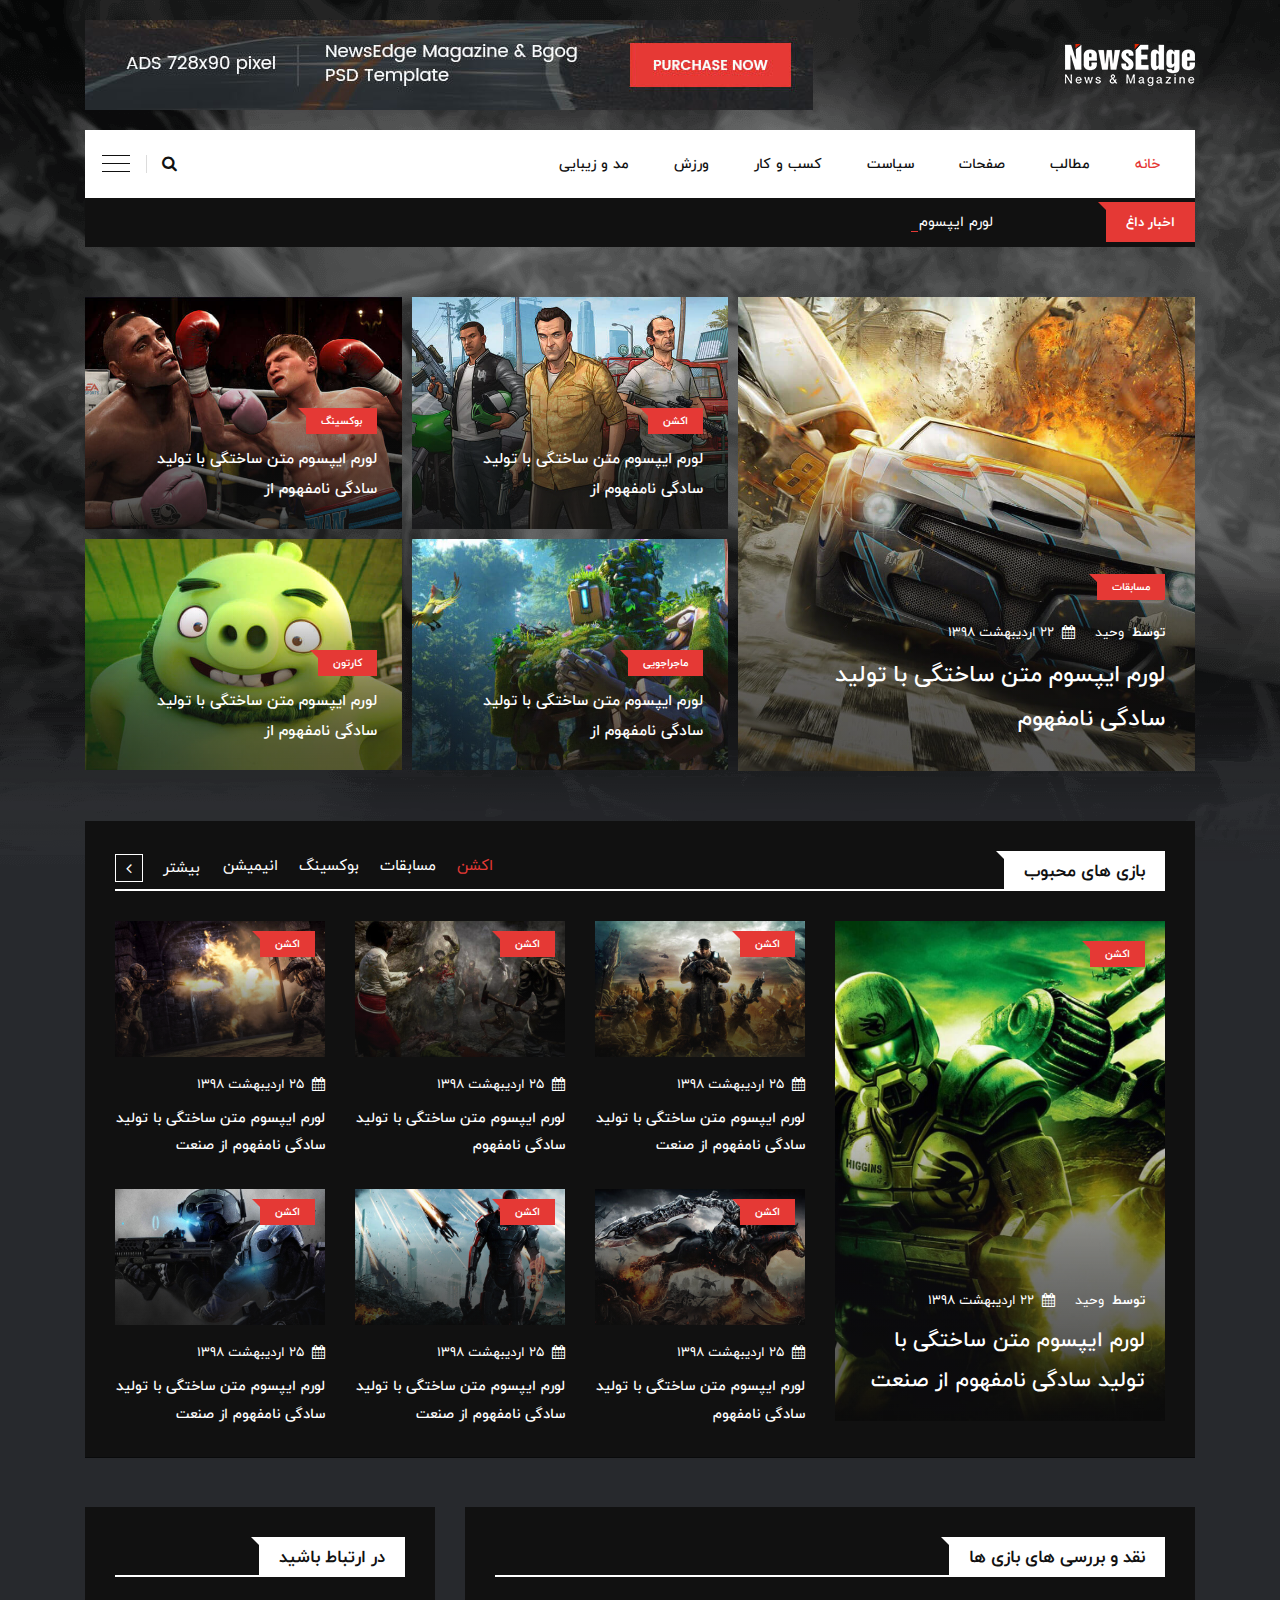
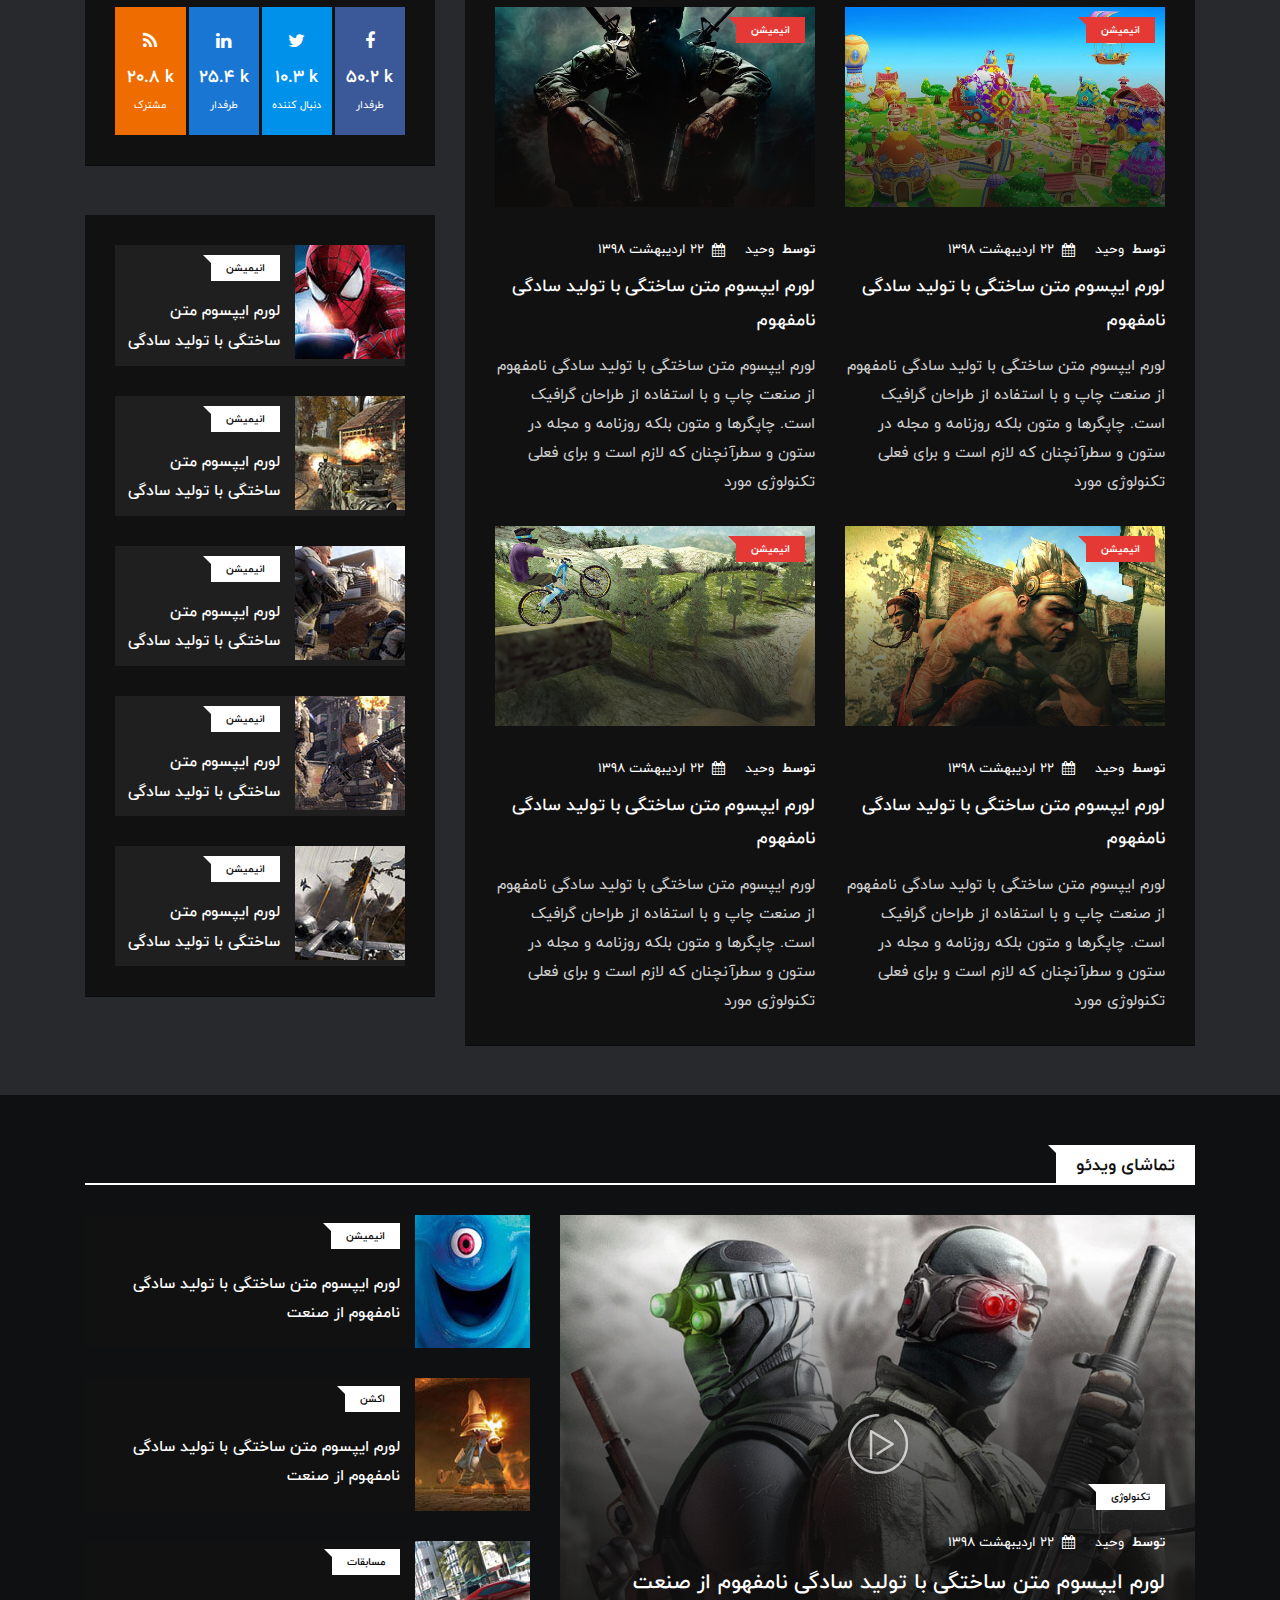
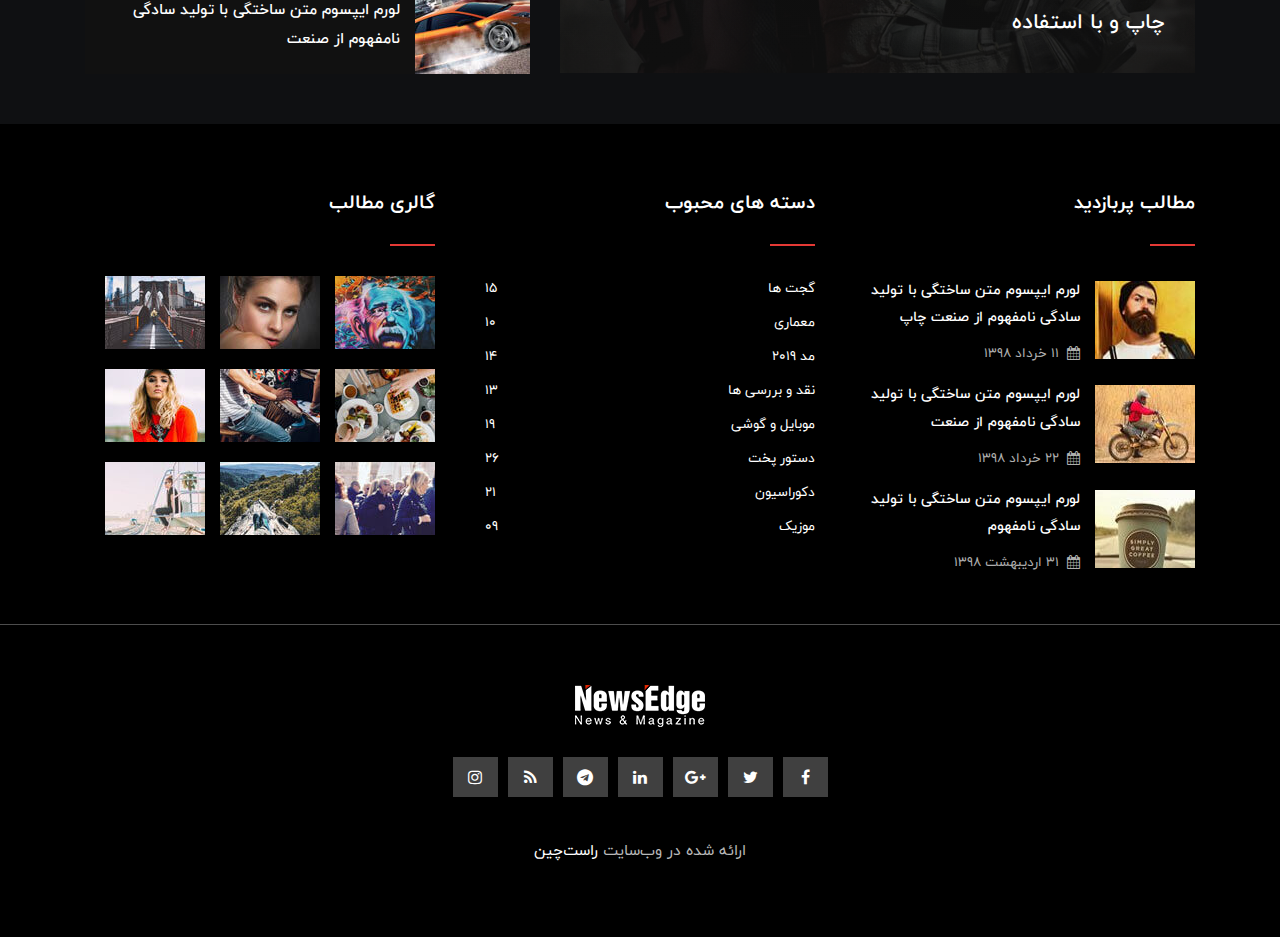
<file: New_Web/Content/index4.html>
<!DOCTYPE html>
<html class="no-js" lang="fa">

    <head>
        <meta charset="utf-8">
        <meta http-equiv="x-ua-compatible" content="ie=edge">
        <title>قالب خبری NewsEdge</title>
        <meta name="description" content="">
        <meta name="viewport" content="width=device-width, initial-scale=1">
        <!-- Favicon -->
        <link rel="shortcut icon" type="image/x-icon" href="img/favicon.png">
        <!-- Normalize CSS -->
        <link rel="stylesheet" href="css/normalize.css">
        <!-- Main CSS -->
        <link rel="stylesheet" href="css/main.css">
        <!-- Bootstrap rtl CSS -->
        <link rel="stylesheet" href="css/bootstrap-rtl.min.css">
        <!-- Animate CSS -->
        <link rel="stylesheet" href="css/animate.min.css">
        <!-- Font-awesome CSS-->
        <link rel="stylesheet" href="css/font-awesome.min.css">
        <!-- Owl Caousel CSS -->
        <link rel="stylesheet" href="vendor/OwlCarousel/owl.carousel.min.css">
        <link rel="stylesheet" href="vendor/OwlCarousel/owl.theme.default.min.css">
        <!-- Main Menu CSS -->
        <link rel="stylesheet" href="css/meanmenu.min.css">
        <!-- Magnific CSS -->
        <link rel="stylesheet" type="text/css" href="css/magnific-popup.css">
        <!-- Switch Style CSS -->
        <link rel="stylesheet" href="css/hover-min.css">
        <!-- Custom CSS -->
        <link rel="stylesheet" href="css/style.css">
        <!-- For IE -->
        <link rel="stylesheet" type="text/css" href="css/ie-only.css">
        <!-- Modernizr Js -->
        <script src="js/modernizr-2.8.3.min.js"></script>
    </head>

    <body>
        <!--[if lt IE 8]>
	    <p class="browserupgrade">شما از یک مرورگر <strong>تاریخ گذشته</strong> استفاده می کنید. لطفا <a href="http://browsehappy.com/">مرورگر خود را به روز کنید</a> تا تجربه بهتری داشته باشید.</p>
	    <![endif]-->
        <!-- Add your site or application content here -->
        <!-- Preloader Start Here -->
        <div id="preloader">
			<div class="text-center middle">
				<div class="lds-ellipsis"><div></div><div></div><div></div><div></div></div>
			</div>
        </div>
        <!-- Preloader End Here -->
        <div id="wrapper" class="bg-dark-layout" style="background-image: url('img/banner/section-background.png');">
            <!-- Header Area Start Here -->
            <header>
                <div id="header-layout2" class="header-style4">
                    <div class="header-top-bar">
                        <div class="top-bar-bottom pt-20 pb-20">
                            <div class="container">
                                <div class="row d-flex align-items-center">
                                    <div class="col-lg-4 d-none d-lg-block">
                                        <div class="logo-area">
                                            <a href="index.html" class="img-fluid">
                                                <img src="img/logo.png" alt="logo">
                                            </a>
                                        </div>
                                    </div>
                                    <div class="col-lg-8 col-md-12">
                                        <div class="ne-banner-layout1 pull-right">
                                            <a href="#">
                                                <img src="img/banner/banner2.jpg" alt="ad" class="img-fluid">
                                            </a>
                                        </div>
                                    </div>
                                </div>
                            </div>
                        </div>
                    </div>
                    <div class="main-menu-area" id="sticker">
                        <div class="container">
                            <div class="bg-body pl-15 pr-15">
                                <div class="row no-gutters d-flex align-items-center">
                                    <div class="col-lg-10 d-none d-lg-block position-static">
                                        <div class="ne-main-menu">
                                            <nav id="dropdown">
                                                <ul>
                                                    <li class="active">
                                                        <a href="#">خانه</a>
                                                        <ul class="ne-dropdown-menu">
                                                            <li>
                                                                <a href="index.html">خانه 1</a>
                                                            </li>
                                                            <li>
                                                                <a href="index2.html">خانه 2</a>
                                                            </li>
                                                            <li>
                                                                <a href="index3.html">خانه 3</a>
                                                            </li>
                                                            <li class="active">
                                                                <a href="index4.html">خانه 4</a>
                                                            </li>
                                                            <li>
                                                                <a href="index5.html">خانه 5</a>
                                                            </li>
                                                            <li>
                                                                <a href="index6.html">خانه 6</a>
                                                            </li>
                                                            <li>
                                                                <a href="index7.html">خانه 7</a>
                                                            </li>
                                                        </ul>
                                                    </li>
                                                    <li>
                                                        <a href="#">مطالب</a>
                                                        <ul class="ne-dropdown-menu">
                                                            <li>
                                                                <a href="post-style-1.html">مطالب طرح 1</a>
                                                            </li>
                                                            <li>
                                                                <a href="post-style-2.html">مطالب طرح 2</a>
                                                            </li>
                                                            <li>
                                                                <a href="post-style-3.html">مطالب طرح 3</a>
                                                            </li>
                                                            <li>
                                                                <a href="post-style-4.html">مطالب طرح 4</a>
                                                            </li>
                                                            <li>
                                                                <a href="single-news-1.html">جزئیات خبر طرح 1</a>
                                                            </li>
                                                            <li>
                                                                <a href="single-news-2.html">جزئیات خبر طرح 2</a>
                                                            </li>
                                                            <li>
                                                                <a href="single-news-3.html">جزئیات خبر طرح 3</a>
                                                            </li>
                                                        </ul>
                                                    </li>
                                                    <li>
                                                        <a href="#">صفحات</a>
                                                        <ul class="ne-dropdown-menu">
                                                            <li>
                                                                <a href="author-post.html">صفحه مطالب نویسنده</a>
                                                            </li>
                                                            <li>
                                                                <a href="archive.html">صفحه بایگانی</a>
                                                            </li>
                                                            <li>
                                                                <a href="gallery-style-1.html">گالری طرح 1</a>
                                                            </li>
                                                            <li>
                                                                <a href="gallery-style-2.html">گالری طرح 2</a>
                                                            </li>
                                                            <li>
                                                                <a href="404.html">صفحه خطای 404</a>
                                                            </li>
                                                            <li>
                                                                <a href="contact.html">صفحه تماس</a>
                                                            </li>
                                                        </ul>
                                                    </li>
                                                    <li>
                                                        <a href="post-style-1.html">سیاست</a>
                                                    </li>
                                                    <li>
                                                        <a href="post-style-2.html">کسب و کار</a>
                                                    </li>
                                                    <li>
                                                        <a href="post-style-3.html">ورزش</a>
                                                    </li>
                                                    <li>
                                                        <a href="post-style-4.html">مد و زیبایی</a>
                                                    </li>
                                                </ul>
                                            </nav>
                                        </div>
                                    </div>
                                    <div class="col-lg-2 col-md-12 text-right position-static min-height-none">
                                        <div class="header-action-item on-mobile-fixed">
                                            <ul>
                                                <li>
                                                    <form id="top-search-form" class="header-search-dark">
                                                        <input type="text" class="search-input" placeholder="جستجو ..." required="" style="display: none;">
                                                        <button class="search-button">
                                                            <i class="fa fa-search" aria-hidden="true"></i>
                                                        </button>
                                                    </form>
                                                </li>
                                                <li class="d-none d-sm-block d-md-block d-lg-none">
                                                    <button type="button" class="login-btn" data-toggle="modal" data-target="#myModal">
                                                        <i class="fa fa-user" aria-hidden="true"></i>ورود
                                                    </button>
                                                </li>
                                                <li>
                                                    <div id="side-menu-trigger" class="offcanvas-menu-btn offcanvas-btn-repoint">
                                                        <a href="#" class="menu-bar">
                                                            <span></span>
                                                            <span></span>
                                                            <span></span>
                                                        </a>
                                                        <a href="#" class="menu-times close">
                                                            <span></span>
                                                            <span></span>
                                                        </a>
                                                    </div>
                                                </li>
                                            </ul>
                                        </div>
                                    </div>
                                </div>
                            </div>
                        </div>
                    </div>
                </div>
            </header>
            <!-- Header Area End Here -->
            <!-- News Feed Area Start Here -->
            <section class="container">
                <div class="bg-primarytextcolor ml-15 pr-15">
                    <div class="row no-gutters d-flex align-items-center">
                        <div class="col-lg-2 col-md-3 col-sm-4 col-5">
                            <div class="topic-box mt-4 mb-5">اخبار داغ</div>
                        </div>
                        <div class="col-lg-10 col-md-9 col-sm-8 col-7">
                            <div class="feeding-text-light">
                                <ol id="sample" class="ticker">
                                    <li>
                                        <a href="#">لورم ایپسوم متن ساختگی با تولید سادگی نامفهوم از صنعت چاپ و با استفاده از طراحان گرافیک است. چاپگرها و متون بلکه روزنامه و مجله در ستون و سطرآنچنان که لازم است و برای</a>
                                    </li>
                                    <li>
                                        <a href="#">لورم ایپسوم متن ساختگی با تولید سادگی نامفهوم از صنعت چاپ و</a>
                                    </li>
                                    <li>
                                        <a href="#">لورم ایپسوم متن ساختگی با تولید سادگی نامفهوم از صنعت چاپ و با استفاده</a>
                                    </li>
                                </ol>
                            </div>
                        </div>
                    </div>
                </div>
            </section>
            <!-- News Feed Area End Here -->
            <!-- News Slider Area Start Here -->
            <section class="section-space-less10">
                <div class="container">
                    <div class="row tab-space5">
                        <div class="col-lg-5 col-md-12 mb-10">
                            <div class="img-overlay-70 img-scale-animate">
                                <img src="img/news/news200.jpg" alt="news" class="img-fluid width-100">
                                <div class="mask-content-lg">
                                    <div class="topic-box-sm color-cinnabar mb-20">مسابقات</div>
                                    <div class="post-date-light">
                                        <ul>
                                            <li>
                                                <span>توسط</span>
                                                <a href="single-news-1.html">وحید</a>
                                            </li>
                                            <li>
                                                <span>
                                                    <i class="fa fa-calendar" aria-hidden="true"></i>
                                                </span>22 اردیبهشت 1398</li>
                                        </ul>
                                    </div>
                                    <h1 class="title-medium-light">
                                        <a href="single-news-1.html">لورم ایپسوم متن ساختگی با تولید سادگی نامفهوم</a>
                                    </h1>
                                </div>
                            </div>
                        </div>
                        <div class="col-lg-7 col-md-12">
                            <div class="row tab-space5">
                                <div class="col-sm-6 col-12">
                                    <div class="img-overlay-70 img-scale-animate mb-10">
                                        <div class="mask-content-sm">
                                            <div class="topic-box-sm color-cinnabar mb-10">اکشن</div>
                                            <h3 class="title-medium-light">
                                                <a href="single-news-1.html">لورم ایپسوم متن ساختگی با تولید سادگی نامفهوم از</a>
                                            </h3>
                                        </div>
                                        <img src="img/news/news201.jpg" alt="news" class="img-fluid width-100">
                                    </div>
                                </div>
                                <div class="col-sm-6 col-12">
                                    <div class="img-overlay-70 img-scale-animate mb-10">
                                        <div class="mask-content-sm">
                                            <div class="topic-box-sm color-cinnabar mb-10">بوکسینگ</div>
                                            <h3 class="title-medium-light">
                                                <a href="single-news-2.html">لورم ایپسوم متن ساختگی با تولید سادگی نامفهوم از</a>
                                            </h3>
                                        </div>
                                        <img src="img/news/news202.jpg" alt="news" class="img-fluid width-100">
                                    </div>
                                </div>
                                <div class="col-sm-6 col-12">
                                    <div class="img-overlay-70 img-scale-animate mb-10">
                                        <div class="mask-content-sm">
                                            <div class="topic-box-sm color-cinnabar mb-10">ماجراجویی</div>
                                            <h3 class="title-medium-light">
                                                <a href="single-news-3.html">لورم ایپسوم متن ساختگی با تولید سادگی نامفهوم از</a>
                                            </h3>
                                        </div>
                                        <img src="img/news/news203.jpg" alt="news" class="img-fluid width-100">
                                    </div>
                                </div>
                                <div class="col-sm-6 col-12">
                                    <div class="img-overlay-70 img-scale-animate mb-10">
                                        <div class="mask-content-sm">
                                            <div class="topic-box-sm color-cinnabar mb-10">کارتون</div>
                                            <h3 class="title-medium-light">
                                                <a href="single-news-1.html">لورم ایپسوم متن ساختگی با تولید سادگی نامفهوم از</a>
                                            </h3>
                                        </div>
                                        <img src="img/news/news204.jpg" alt="news" class="img-fluid width-100">
                                    </div>
                                </div>
                            </div>
                        </div>
                    </div>
                </div>
            </section>
            <!-- News Slider Area End Here -->
            <!-- Popular Area Start Here -->
            <section class="section-space-bottom">
                <div class="container">
                    <div class="item-box-dark-md-less30 ne-isotope">
                        <div class="row">
                            <div class="col-12">
                                <div class="topic-border color-white mb-30">
                                    <div class="topic-box-lg color-white">بازی های محبوب</div>
                                    <div class="isotope-classes-tab isotop-btn-light">
                                        <a href="#" data-filter=".action" class="current">اکشن</a>
                                        <a href="#" data-filter=".racing">مسابقات</a>
                                        <a href="#" data-filter=".boxing">بوکسینگ</a>
                                        <a href="#" data-filter=".animation">انیمیشن</a>
                                    </div>
                                    <div class="more-info-link-light">
                                        <a href="post-style-1.html">بیشتر
                                            <i class="fa fa-angle-left" aria-hidden="true"></i>
                                        </a>
                                    </div>
                                </div>
                            </div>
                        </div>
                        <div class="featuredContainer">
                            <div class="row action">
                                <div class="col-xl-4 col-lg-7 col-md-12 mb-30">
                                    <div class="img-overlay-70 img-scale-animate">
                                        <img src="img/news/news205.jpg" alt="news" class="img-fluid width-100">
                                        <div class="topic-box-top-sm">
                                            <div class="topic-box-sm color-cinnabar mb-20">اکشن</div>
                                        </div>
                                        <div class="mask-content-xs">
                                            <div class="post-date-light">
                                                <ul>
                                                    <li>
                                                        <span>توسط</span>
                                                        <a href="single-news-1.html">وحید</a>
                                                    </li>
                                                    <li>
                                                        <span>
                                                            <i class="fa fa-calendar" aria-hidden="true"></i>
                                                        </span>22 اردیبهشت 1398</li>
                                                </ul>
                                            </div>
                                            <h2 class="title-medium-light size-lg">
                                                <a href="single-news-1.html">لورم ایپسوم متن ساختگی با تولید سادگی نامفهوم از صنعت</a>
                                            </h2>
                                        </div>
                                    </div>
                                </div>
                                <div class="col-xl-8 col-lg-5 col-md-12">
                                    <div class="row">
                                        <div class="col-xl-4 col-lg-6 col-md-4 col-sm-6 col-12">
                                            <div class="position-relative mb-30">
                                                <div class="img-scale-animate mb-15 img-overlay-70">
                                                    <a href="single-news-1.html">
                                                        <img src="img/news/news206.jpg" alt="news" class="img-fluid width-100">
                                                    </a>
                                                </div>
                                                <div class="topic-box-top-xs">
                                                    <div class="topic-box-sm color-cinnabar mb-20">اکشن</div>
                                                </div>
                                                <div class="post-date-light">
                                                    <ul>
                                                        <li>
                                                            <span>
                                                                <i class="fa fa-calendar" aria-hidden="true"></i>
                                                            </span>25 اردیبهشت 1398</li>
                                                    </ul>
                                                </div>
                                                <h3 class="title-medium-light size-md">
                                                    <a href="single-news-1.html">لورم ایپسوم متن ساختگی با تولید سادگی نامفهوم از صنعت</a>
                                                </h3>
                                            </div>
                                        </div>
                                        <div class="col-xl-4 col-lg-6 col-md-4 col-sm-6 col-12">
                                            <div class="position-relative mb-30">
                                                <div class="img-scale-animate mb-15 img-overlay-70">
                                                    <a href="single-news-1.html">
                                                        <img src="img/news/news207.jpg" alt="news" class="img-fluid width-100">
                                                    </a>
                                                </div>
                                                <div class="topic-box-top-xs">
                                                    <div class="topic-box-sm color-cinnabar mb-20">اکشن</div>
                                                </div>
                                                <div class="post-date-light">
                                                    <ul>
                                                        <li>
                                                            <span>
                                                                <i class="fa fa-calendar" aria-hidden="true"></i>
                                                            </span>25 اردیبهشت 1398</li>
                                                    </ul>
                                                </div>
                                                <h3 class="title-medium-light size-md">
                                                    <a href="single-news-1.html">لورم ایپسوم متن ساختگی با تولید سادگی نامفهوم</a>
                                                </h3>
                                            </div>
                                        </div>
                                        <div class="col-xl-4 col-lg-6 col-md-4 col-sm-6 col-12">
                                            <div class="position-relative mb-30">
                                                <div class="img-scale-animate mb-15 img-overlay-70">
                                                    <a href="single-news-1.html">
                                                        <img src="img/news/news208.jpg" alt="news" class="img-fluid width-100">
                                                    </a>
                                                </div>
                                                <div class="topic-box-top-xs">
                                                    <div class="topic-box-sm color-cinnabar mb-20">اکشن</div>
                                                </div>
                                                <div class="post-date-light">
                                                    <ul>
                                                        <li>
                                                            <span>
                                                                <i class="fa fa-calendar" aria-hidden="true"></i>
                                                            </span>25 اردیبهشت 1398</li>
                                                    </ul>
                                                </div>
                                                <h3 class="title-medium-light size-md">
                                                    <a href="single-news-1.html">لورم ایپسوم متن ساختگی با تولید سادگی نامفهوم از صنعت</a>
                                                </h3>
                                            </div>
                                        </div>
                                        <div class="col-xl-4 col-lg-6 col-md-4 col-sm-6 col-12">
                                            <div class="position-relative mb-30">
                                                <div class="img-scale-animate mb-15 img-overlay-70">
                                                    <a href="single-news-1.html">
                                                        <img src="img/news/news209.jpg" alt="news" class="img-fluid width-100">
                                                    </a>
                                                </div>
                                                <div class="topic-box-top-xs">
                                                    <div class="topic-box-sm color-cinnabar mb-20">اکشن</div>
                                                </div>
                                                <div class="post-date-light">
                                                    <ul>
                                                        <li>
                                                            <span>
                                                                <i class="fa fa-calendar" aria-hidden="true"></i>
                                                            </span>25 اردیبهشت 1398</li>
                                                    </ul>
                                                </div>
                                                <h3 class="title-medium-light size-md">
                                                    <a href="single-news-1.html">لورم ایپسوم متن ساختگی با تولید سادگی نامفهوم</a>
                                                </h3>
                                            </div>
                                        </div>
                                        <div class="col-xl-4 col-lg-6 col-md-4 col-sm-6 col-12">
                                            <div class="position-relative mb-30">
                                                <div class="img-scale-animate mb-15 img-overlay-70">
                                                    <a href="single-news-1.html">
                                                        <img src="img/news/news210.jpg" alt="news" class="img-fluid width-100">
                                                    </a>
                                                </div>
                                                <div class="topic-box-top-xs">
                                                    <div class="topic-box-sm color-cinnabar mb-20">اکشن</div>
                                                </div>
                                                <div class="post-date-light">
                                                    <ul>
                                                        <li>
                                                            <span>
                                                                <i class="fa fa-calendar" aria-hidden="true"></i>
                                                            </span>25 اردیبهشت 1398</li>
                                                    </ul>
                                                </div>
                                                <h3 class="title-medium-light size-md">
                                                    <a href="single-news-1.html">لورم ایپسوم متن ساختگی با تولید سادگی نامفهوم از صنعت</a>
                                                </h3>
                                            </div>
                                        </div>
                                        <div class="col-xl-4 col-lg-6 col-md-4 col-sm-6 col-12">
                                            <div class="position-relative mb-30">
                                                <div class="img-scale-animate mb-15 img-overlay-70">
                                                    <a href="single-news-1.html">
                                                        <img src="img/news/news211.jpg" alt="news" class="img-fluid width-100">
                                                    </a>
                                                </div>
                                                <div class="topic-box-top-xs">
                                                    <div class="topic-box-sm color-cinnabar mb-20">اکشن</div>
                                                </div>
                                                <div class="post-date-light">
                                                    <ul>
                                                        <li>
                                                            <span>
                                                                <i class="fa fa-calendar" aria-hidden="true"></i>
                                                            </span>25 اردیبهشت 1398</li>
                                                    </ul>
                                                </div>
                                                <h3 class="title-medium-light size-md">
                                                    <a href="single-news-1.html">لورم ایپسوم متن ساختگی با تولید سادگی نامفهوم از صنعت</a>
                                                </h3>
                                            </div>
                                        </div>
                                    </div>
                                </div>
                            </div>
                            <div class="row racing">
                                <div class="col-xl-4 col-lg-7 col-md-12 mb-30">
                                    <div class="img-overlay-70 img-scale-animate">
                                        <img src="img/news/news212.jpg" alt="news" class="img-fluid width-100">
                                        <div class="topic-box-top-sm">
                                            <div class="topic-box-sm color-cinnabar mb-20">مسابقات</div>
                                        </div>
                                        <div class="mask-content-xs">
                                            <div class="post-date-light">
                                                <ul>
                                                    <li>
                                                        <span>توسط</span>
                                                        <a href="single-news-1.html">وحید</a>
                                                    </li>
                                                    <li>
                                                        <span>
                                                            <i class="fa fa-calendar" aria-hidden="true"></i>
                                                        </span>22 اردیبهشت 1398</li>
                                                </ul>
                                            </div>
                                            <h2 class="title-medium-light size-lg">
                                                <a href="single-news-1.html">لورم ایپسوم متن ساختگی با تولید سادگی نامفهوم از صنعت</a>
                                            </h2>
                                        </div>
                                    </div>
                                </div>
                                <div class="col-xl-8 col-lg-5 col-md-12">
                                    <div class="row">
                                        <div class="col-xl-4 col-lg-6 col-md-4 col-sm-6 col-12">
                                            <div class="position-relative mb-30">
                                                <div class="img-scale-animate mb-15 img-overlay-70">
                                                    <a href="single-news-1.html">
                                                        <img src="img/news/news206.jpg" alt="news" class="img-fluid width-100">
                                                    </a>
                                                </div>
                                                <div class="topic-box-top-xs">
                                                    <div class="topic-box-sm color-cinnabar mb-20">مسابقات</div>
                                                </div>
                                                <div class="post-date-light">
                                                    <ul>
                                                        <li>
                                                            <span>
                                                                <i class="fa fa-calendar" aria-hidden="true"></i>
                                                            </span>25 اردیبهشت 1398</li>
                                                    </ul>
                                                </div>
                                                <h3 class="title-medium-light size-md">
                                                    <a href="single-news-1.html">لورم ایپسوم متن ساختگی با تولید سادگی نامفهوم از صنعت</a>
                                                </h3>
                                            </div>
                                        </div>
                                        <div class="col-xl-4 col-lg-6 col-md-4 col-sm-6 col-12">
                                            <div class="position-relative mb-30">
                                                <div class="img-scale-animate mb-15 img-overlay-70">
                                                    <a href="single-news-1.html">
                                                        <img src="img/news/news207.jpg" alt="news" class="img-fluid width-100">
                                                    </a>
                                                </div>
                                                <div class="topic-box-top-xs">
                                                    <div class="topic-box-sm color-cinnabar mb-20">مسابقات</div>
                                                </div>
                                                <div class="post-date-light">
                                                    <ul>
                                                        <li>
                                                            <span>
                                                                <i class="fa fa-calendar" aria-hidden="true"></i>
                                                            </span>25 اردیبهشت 1398</li>
                                                    </ul>
                                                </div>
                                                <h3 class="title-medium-light size-md">
                                                    <a href="single-news-1.html">لورم ایپسوم متن ساختگی با تولید سادگی نامفهوم</a>
                                                </h3>
                                            </div>
                                        </div>
                                        <div class="col-xl-4 col-lg-6 col-md-4 col-sm-6 col-12">
                                            <div class="position-relative mb-30">
                                                <div class="img-scale-animate mb-15 img-overlay-70">
                                                    <a href="single-news-1.html">
                                                        <img src="img/news/news208.jpg" alt="news" class="img-fluid width-100">
                                                    </a>
                                                </div>
                                                <div class="topic-box-top-xs">
                                                    <div class="topic-box-sm color-cinnabar mb-20">مسابقات</div>
                                                </div>
                                                <div class="post-date-light">
                                                    <ul>
                                                        <li>
                                                            <span>
                                                                <i class="fa fa-calendar" aria-hidden="true"></i>
                                                            </span>25 اردیبهشت 1398</li>
                                                    </ul>
                                                </div>
                                                <h3 class="title-medium-light size-md">
                                                    <a href="single-news-1.html">لورم ایپسوم متن ساختگی با تولید سادگی نامفهوم از صنعت</a>
                                                </h3>
                                            </div>
                                        </div>
                                        <div class="col-xl-4 col-lg-6 col-md-4 col-sm-6 col-12">
                                            <div class="position-relative mb-30">
                                                <div class="img-scale-animate mb-15 img-overlay-70">
                                                    <a href="single-news-1.html">
                                                        <img src="img/news/news209.jpg" alt="news" class="img-fluid width-100">
                                                    </a>
                                                </div>
                                                <div class="topic-box-top-xs">
                                                    <div class="topic-box-sm color-cinnabar mb-20">مسابقات</div>
                                                </div>
                                                <div class="post-date-light">
                                                    <ul>
                                                        <li>
                                                            <span>
                                                                <i class="fa fa-calendar" aria-hidden="true"></i>
                                                            </span>25 اردیبهشت 1398</li>
                                                    </ul>
                                                </div>
                                                <h3 class="title-medium-light size-md">
                                                    <a href="single-news-1.html">لورم ایپسوم متن ساختگی با تولید سادگی نامفهوم</a>
                                                </h3>
                                            </div>
                                        </div>
                                        <div class="col-xl-4 col-lg-6 col-md-4 col-sm-6 col-12">
                                            <div class="position-relative mb-30">
                                                <div class="img-scale-animate mb-15 img-overlay-70">
                                                    <a href="single-news-1.html">
                                                        <img src="img/news/news210.jpg" alt="news" class="img-fluid width-100">
                                                    </a>
                                                </div>
                                                <div class="topic-box-top-xs">
                                                    <div class="topic-box-sm color-cinnabar mb-20">مسابقات</div>
                                                </div>
                                                <div class="post-date-light">
                                                    <ul>
                                                        <li>
                                                            <span>
                                                                <i class="fa fa-calendar" aria-hidden="true"></i>
                                                            </span>25 اردیبهشت 1398</li>
                                                    </ul>
                                                </div>
                                                <h3 class="title-medium-light size-md">
                                                    <a href="single-news-1.html">لورم ایپسوم متن ساختگی با تولید سادگی نامفهوم از صنعت</a>
                                                </h3>
                                            </div>
                                        </div>
                                        <div class="col-xl-4 col-lg-6 col-md-4 col-sm-6 col-12">
                                            <div class="position-relative mb-30">
                                                <div class="img-scale-animate mb-15 img-overlay-70">
                                                    <a href="single-news-1.html">
                                                        <img src="img/news/news211.jpg" alt="news" class="img-fluid width-100">
                                                    </a>
                                                </div>
                                                <div class="topic-box-top-xs">
                                                    <div class="topic-box-sm color-cinnabar mb-20">مسابقات</div>
                                                </div>
                                                <div class="post-date-light">
                                                    <ul>
                                                        <li>
                                                            <span>
                                                                <i class="fa fa-calendar" aria-hidden="true"></i>
                                                            </span>25 اردیبهشت 1398</li>
                                                    </ul>
                                                </div>
                                                <h3 class="title-medium-light size-md">
                                                    <a href="single-news-1.html">لورم ایپسوم متن ساختگی با تولید سادگی نامفهوم از صنعت</a>
                                                </h3>
                                            </div>
                                        </div>
                                    </div>
                                </div>
                            </div>
                            <div class="row boxing">
                                <div class="col-xl-4 col-lg-7 col-md-12 mb-30">
                                    <div class="img-overlay-70 img-scale-animate">
                                        <img src="img/news/news213.jpg" alt="news" class="img-fluid width-100">
                                        <div class="topic-box-top-sm">
                                            <div class="topic-box-sm color-cinnabar mb-20">بوکسینگ</div>
                                        </div>
                                        <div class="mask-content-xs">
                                            <div class="post-date-light">
                                                <ul>
                                                    <li>
                                                        <span>توسط</span>
                                                        <a href="single-news-1.html">وحید</a>
                                                    </li>
                                                    <li>
                                                        <span>
                                                            <i class="fa fa-calendar" aria-hidden="true"></i>
                                                        </span>22 اردیبهشت 1398</li>
                                                </ul>
                                            </div>
                                            <h2 class="title-medium-light size-lg">
                                                <a href="single-news-1.html">لورم ایپسوم متن ساختگی با تولید سادگی نامفهوم از صنعت</a>
                                            </h2>
                                        </div>
                                    </div>
                                </div>
                                <div class="col-xl-8 col-lg-5 col-md-12">
                                    <div class="row">
                                        <div class="col-xl-4 col-lg-6 col-md-4 col-sm-6 col-12">
                                            <div class="position-relative mb-30">
                                                <div class="img-scale-animate mb-15 img-overlay-70">
                                                    <a href="single-news-1.html">
                                                        <img src="img/news/news206.jpg" alt="news" class="img-fluid width-100">
                                                    </a>
                                                </div>
                                                <div class="topic-box-top-xs">
                                                    <div class="topic-box-sm color-cinnabar mb-20">بوکسینگ</div>
                                                </div>
                                                <div class="post-date-light">
                                                    <ul>
                                                        <li>
                                                            <span>
                                                                <i class="fa fa-calendar" aria-hidden="true"></i>
                                                            </span>25 اردیبهشت 1398</li>
                                                    </ul>
                                                </div>
                                                <h3 class="title-medium-light size-md">
                                                    <a href="single-news-1.html">لورم ایپسوم متن ساختگی با تولید سادگی نامفهوم از صنعت</a>
                                                </h3>
                                            </div>
                                        </div>
                                        <div class="col-xl-4 col-lg-6 col-md-4 col-sm-6 col-12">
                                            <div class="position-relative mb-30">
                                                <div class="img-scale-animate mb-15 img-overlay-70">
                                                    <a href="single-news-1.html">
                                                        <img src="img/news/news207.jpg" alt="news" class="img-fluid width-100">
                                                    </a>
                                                </div>
                                                <div class="topic-box-top-xs">
                                                    <div class="topic-box-sm color-cinnabar mb-20">بوکسینگ</div>
                                                </div>
                                                <div class="post-date-light">
                                                    <ul>
                                                        <li>
                                                            <span>
                                                                <i class="fa fa-calendar" aria-hidden="true"></i>
                                                            </span>25 اردیبهشت 1398</li>
                                                    </ul>
                                                </div>
                                                <h3 class="title-medium-light size-md">
                                                    <a href="single-news-1.html">لورم ایپسوم متن ساختگی با تولید سادگی نامفهوم</a>
                                                </h3>
                                            </div>
                                        </div>
                                        <div class="col-xl-4 col-lg-6 col-md-4 col-sm-6 col-12">
                                            <div class="position-relative mb-30">
                                                <div class="img-scale-animate mb-15 img-overlay-70">
                                                    <a href="single-news-1.html">
                                                        <img src="img/news/news208.jpg" alt="news" class="img-fluid width-100">
                                                    </a>
                                                </div>
                                                <div class="topic-box-top-xs">
                                                    <div class="topic-box-sm color-cinnabar mb-20">بوکسینگ</div>
                                                </div>
                                                <div class="post-date-light">
                                                    <ul>
                                                        <li>
                                                            <span>
                                                                <i class="fa fa-calendar" aria-hidden="true"></i>
                                                            </span>25 اردیبهشت 1398</li>
                                                    </ul>
                                                </div>
                                                <h3 class="title-medium-light size-md">
                                                    <a href="single-news-1.html">لورم ایپسوم متن ساختگی با تولید سادگی نامفهوم از صنعت</a>
                                                </h3>
                                            </div>
                                        </div>
                                        <div class="col-xl-4 col-lg-6 col-md-4 col-sm-6 col-12">
                                            <div class="position-relative mb-30">
                                                <div class="img-scale-animate mb-15 img-overlay-70">
                                                    <a href="single-news-1.html">
                                                        <img src="img/news/news209.jpg" alt="news" class="img-fluid width-100">
                                                    </a>
                                                </div>
                                                <div class="topic-box-top-xs">
                                                    <div class="topic-box-sm color-cinnabar mb-20">بوکسینگ</div>
                                                </div>
                                                <div class="post-date-light">
                                                    <ul>
                                                        <li>
                                                            <span>
                                                                <i class="fa fa-calendar" aria-hidden="true"></i>
                                                            </span>25 اردیبهشت 1398</li>
                                                    </ul>
                                                </div>
                                                <h3 class="title-medium-light size-md">
                                                    <a href="single-news-1.html">لورم ایپسوم متن ساختگی با تولید سادگی نامفهوم</a>
                                                </h3>
                                            </div>
                                        </div>
                                        <div class="col-xl-4 col-lg-6 col-md-4 col-sm-6 col-12">
                                            <div class="position-relative mb-30">
                                                <div class="img-scale-animate mb-15 img-overlay-70">
                                                    <a href="single-news-1.html">
                                                        <img src="img/news/news210.jpg" alt="news" class="img-fluid width-100">
                                                    </a>
                                                </div>
                                                <div class="topic-box-top-xs">
                                                    <div class="topic-box-sm color-cinnabar mb-20">بوکسینگ</div>
                                                </div>
                                                <div class="post-date-light">
                                                    <ul>
                                                        <li>
                                                            <span>
                                                                <i class="fa fa-calendar" aria-hidden="true"></i>
                                                            </span>25 اردیبهشت 1398</li>
                                                    </ul>
                                                </div>
                                                <h3 class="title-medium-light size-md">
                                                    <a href="single-news-1.html">لورم ایپسوم متن ساختگی با تولید سادگی نامفهوم از صنعت</a>
                                                </h3>
                                            </div>
                                        </div>
                                        <div class="col-xl-4 col-lg-6 col-md-4 col-sm-6 col-12">
                                            <div class="position-relative mb-30">
                                                <div class="img-scale-animate mb-15 img-overlay-70">
                                                    <a href="single-news-1.html">
                                                        <img src="img/news/news211.jpg" alt="news" class="img-fluid width-100">
                                                    </a>
                                                </div>
                                                <div class="topic-box-top-xs">
                                                    <div class="topic-box-sm color-cinnabar mb-20">بوکسینگ</div>
                                                </div>
                                                <div class="post-date-light">
                                                    <ul>
                                                        <li>
                                                            <span>
                                                                <i class="fa fa-calendar" aria-hidden="true"></i>
                                                            </span>25 اردیبهشت 1398</li>
                                                    </ul>
                                                </div>
                                                <h3 class="title-medium-light size-md">
                                                    <a href="single-news-1.html">لورم ایپسوم متن ساختگی با تولید سادگی نامفهوم از صنعت</a>
                                                </h3>
                                            </div>
                                        </div>
                                    </div>
                                </div>
                            </div>
                            <div class="row animation">
                                <div class="col-xl-4 col-lg-7 col-md-12 mb-30">
                                    <div class="img-overlay-70 img-scale-animate">
                                        <img src="img/news/news214.jpg" alt="news" class="img-fluid width-100">
                                        <div class="topic-box-top-sm">
                                            <div class="topic-box-sm color-cinnabar mb-20">انیمیشن</div>
                                        </div>
                                        <div class="mask-content-xs">
                                            <div class="post-date-light">
                                                <ul>
                                                    <li>
                                                        <span>توسط</span>
                                                        <a href="single-news-1.html">وحید</a>
                                                    </li>
                                                    <li>
                                                        <span>
                                                            <i class="fa fa-calendar" aria-hidden="true"></i>
                                                        </span>22 اردیبهشت 1398</li>
                                                </ul>
                                            </div>
                                            <h2 class="title-medium-light size-lg">
                                                <a href="single-news-1.html">لورم ایپسوم متن ساختگی با تولید سادگی نامفهوم از صنعت</a>
                                            </h2>
                                        </div>
                                    </div>
                                </div>
                                <div class="col-xl-8 col-lg-5 col-md-12">
                                    <div class="row">
                                        <div class="col-xl-4 col-lg-6 col-md-4 col-sm-6 col-12">
                                            <div class="position-relative mb-30">
                                                <div class="img-scale-animate mb-15 img-overlay-70">
                                                    <a href="single-news-1.html">
                                                        <img src="img/news/news206.jpg" alt="news" class="img-fluid width-100">
                                                    </a>
                                                </div>
                                                <div class="topic-box-top-xs">
                                                    <div class="topic-box-sm color-cinnabar mb-20">انیمیشن</div>
                                                </div>
                                                <div class="post-date-light">
                                                    <ul>
                                                        <li>
                                                            <span>
                                                                <i class="fa fa-calendar" aria-hidden="true"></i>
                                                            </span>25 اردیبهشت 1398</li>
                                                    </ul>
                                                </div>
                                                <h3 class="title-medium-light size-md">
                                                    <a href="single-news-1.html">لورم ایپسوم متن ساختگی با تولید سادگی نامفهوم از صنعت</a>
                                                </h3>
                                            </div>
                                        </div>
                                        <div class="col-xl-4 col-lg-6 col-md-4 col-sm-6 col-12">
                                            <div class="position-relative mb-30">
                                                <div class="img-scale-animate mb-15 img-overlay-70">
                                                    <a href="single-news-1.html">
                                                        <img src="img/news/news207.jpg" alt="news" class="img-fluid width-100">
                                                    </a>
                                                </div>
                                                <div class="topic-box-top-xs">
                                                    <div class="topic-box-sm color-cinnabar mb-20">انیمیشن</div>
                                                </div>
                                                <div class="post-date-light">
                                                    <ul>
                                                        <li>
                                                            <span>
                                                                <i class="fa fa-calendar" aria-hidden="true"></i>
                                                            </span>25 اردیبهشت 1398</li>
                                                    </ul>
                                                </div>
                                                <h3 class="title-medium-light size-md">
                                                    <a href="single-news-1.html">لورم ایپسوم متن ساختگی با تولید سادگی نامفهوم</a>
                                                </h3>
                                            </div>
                                        </div>
                                        <div class="col-xl-4 col-lg-6 col-md-4 col-sm-6 col-12">
                                            <div class="position-relative mb-30">
                                                <div class="img-scale-animate mb-15 img-overlay-70">
                                                    <a href="single-news-1.html">
                                                        <img src="img/news/news208.jpg" alt="news" class="img-fluid width-100">
                                                    </a>
                                                </div>
                                                <div class="topic-box-top-xs">
                                                    <div class="topic-box-sm color-cinnabar mb-20">انیمیشن</div>
                                                </div>
                                                <div class="post-date-light">
                                                    <ul>
                                                        <li>
                                                            <span>
                                                                <i class="fa fa-calendar" aria-hidden="true"></i>
                                                            </span>25 اردیبهشت 1398</li>
                                                    </ul>
                                                </div>
                                                <h3 class="title-medium-light size-md">
                                                    <a href="single-news-1.html">لورم ایپسوم متن ساختگی با تولید سادگی نامفهوم از صنعت</a>
                                                </h3>
                                            </div>
                                        </div>
                                        <div class="col-xl-4 col-lg-6 col-md-4 col-sm-6 col-12">
                                            <div class="position-relative mb-30">
                                                <div class="img-scale-animate mb-15 img-overlay-70">
                                                    <a href="single-news-1.html">
                                                        <img src="img/news/news209.jpg" alt="news" class="img-fluid width-100">
                                                    </a>
                                                </div>
                                                <div class="topic-box-top-xs">
                                                    <div class="topic-box-sm color-cinnabar mb-20">انیمیشن</div>
                                                </div>
                                                <div class="post-date-light">
                                                    <ul>
                                                        <li>
                                                            <span>
                                                                <i class="fa fa-calendar" aria-hidden="true"></i>
                                                            </span>25 اردیبهشت 1398</li>
                                                    </ul>
                                                </div>
                                                <h3 class="title-medium-light size-md">
                                                    <a href="single-news-1.html">لورم ایپسوم متن ساختگی با تولید سادگی نامفهوم</a>
                                                </h3>
                                            </div>
                                        </div>
                                        <div class="col-xl-4 col-lg-6 col-md-4 col-sm-6 col-12">
                                            <div class="position-relative mb-30">
                                                <div class="img-scale-animate mb-15 img-overlay-70">
                                                    <a href="single-news-1.html">
                                                        <img src="img/news/news210.jpg" alt="news" class="img-fluid width-100">
                                                    </a>
                                                </div>
                                                <div class="topic-box-top-xs">
                                                    <div class="topic-box-sm color-cinnabar mb-20">انیمیشن</div>
                                                </div>
                                                <div class="post-date-light">
                                                    <ul>
                                                        <li>
                                                            <span>
                                                                <i class="fa fa-calendar" aria-hidden="true"></i>
                                                            </span>25 اردیبهشت 1398</li>
                                                    </ul>
                                                </div>
                                                <h3 class="title-medium-light size-md">
                                                    <a href="single-news-1.html">لورم ایپسوم متن ساختگی با تولید سادگی نامفهوم از صنعت</a>
                                                </h3>
                                            </div>
                                        </div>
                                        <div class="col-xl-4 col-lg-6 col-md-4 col-sm-6 col-12">
                                            <div class="position-relative mb-30">
                                                <div class="img-scale-animate mb-15 img-overlay-70">
                                                    <a href="single-news-1.html">
                                                        <img src="img/news/news211.jpg" alt="news" class="img-fluid width-100">
                                                    </a>
                                                </div>
                                                <div class="topic-box-top-xs">
                                                    <div class="topic-box-sm color-cinnabar mb-20">انیمیشن</div>
                                                </div>
                                                <div class="post-date-light">
                                                    <ul>
                                                        <li>
                                                            <span>
                                                                <i class="fa fa-calendar" aria-hidden="true"></i>
                                                            </span>25 اردیبهشت 1398</li>
                                                    </ul>
                                                </div>
                                                <h3 class="title-medium-light size-md">
                                                    <a href="single-news-1.html">لورم ایپسوم متن ساختگی با تولید سادگی نامفهوم از صنعت</a>
                                                </h3>
                                            </div>
                                        </div>
                                    </div>
                                </div>
                            </div>
                        </div>
                    </div>
                </div>
            </section>
            <!-- Popular Area End Here -->
            <!-- Review Area Start Here -->
            <section class="section-space-bottom-less30">
                <div class="container">
                    <div class="row">
                        <div class="col-xl-8 col-lg-7 col-md-12 mb-30">
                            <div class="item-box-dark-md-less30">
                                <div class="topic-border color-white mb-30">
                                    <div class="topic-box-lg color-white">نقد و بررسی های بازی ها</div>
                                </div>
                                <div class="row">
                                    <div class="col-lg-6 col-md-6 col-sm-12">
                                        <div class="games-review-box">
                                            <div class="img-overlay-70 img-scale-animate mb-30">
                                                <a href="single-news-1.html">
                                                    <img src="img/news/news224.jpg" alt="news" class="img-fluid width-100">
                                                </a>
                                                <div class="topic-box-top-xs">
                                                    <div class="topic-box-sm color-cinnabar">انیمیشن</div>
                                                </div>
                                            </div>
                                            <div class="post-date-light">
                                                <ul>
                                                    <li>
                                                        <span>توسط</span>
                                                        <a href="single-news-1.html">وحید</a>
                                                    </li>
                                                    <li>
                                                        <span>
                                                            <i class="fa fa-calendar" aria-hidden="true"></i>
                                                        </span>22 اردیبهشت 1398</li>
                                                </ul>
                                            </div>
                                            <h3 class="title-medium-light size-lg mb-15">
                                                <a href="single-news-1.html">لورم ایپسوم متن ساختگی با تولید سادگی نامفهوم</a>
                                            </h3>
                                            <p>لورم ایپسوم متن ساختگی با تولید سادگی نامفهوم از صنعت چاپ و با استفاده از طراحان گرافیک است. چاپگرها و متون بلکه روزنامه و مجله در ستون و سطرآنچنان که لازم است و برای فعلی تکنولوژی مورد</p>
                                        </div>
                                    </div>
                                    <div class="col-lg-6 col-md-6 col-sm-12">
                                        <div class="games-review-box">
                                            <div class="img-overlay-70 img-scale-animate mb-30">
                                                <a href="single-news-1.html">
                                                    <img src="img/news/news225.jpg" alt="news" class="img-fluid width-100">
                                                </a>
                                                <div class="topic-box-top-xs">
                                                    <div class="topic-box-sm color-cinnabar">انیمیشن</div>
                                                </div>
                                            </div>
                                            <div class="post-date-light">
                                                <ul>
                                                    <li>
                                                        <span>توسط</span>
                                                        <a href="single-news-1.html">وحید</a>
                                                    </li>
                                                    <li>
                                                        <span>
                                                            <i class="fa fa-calendar" aria-hidden="true"></i>
                                                        </span>22 اردیبهشت 1398</li>
                                                </ul>
                                            </div>
                                            <h3 class="title-medium-light size-lg mb-15">
                                                <a href="single-news-1.html">لورم ایپسوم متن ساختگی با تولید سادگی نامفهوم</a>
                                            </h3>
                                            <p>لورم ایپسوم متن ساختگی با تولید سادگی نامفهوم از صنعت چاپ و با استفاده از طراحان گرافیک است. چاپگرها و متون بلکه روزنامه و مجله در ستون و سطرآنچنان که لازم است و برای فعلی تکنولوژی مورد</p>
                                        </div>
                                    </div>
                                    <div class="col-lg-6 col-md-6 col-sm-12">
                                        <div class="games-review-box">
                                            <div class="img-overlay-70 img-scale-animate mb-30">
                                                <a href="single-news-1.html">
                                                    <img src="img/news/news226.jpg" alt="news" class="img-fluid width-100">
                                                </a>
                                                <div class="topic-box-top-xs">
                                                    <div class="topic-box-sm color-cinnabar">انیمیشن</div>
                                                </div>
                                            </div>
                                            <div class="post-date-light">
                                                <ul>
                                                    <li>
                                                        <span>توسط</span>
                                                        <a href="single-news-1.html">وحید</a>
                                                    </li>
                                                    <li>
                                                        <span>
                                                            <i class="fa fa-calendar" aria-hidden="true"></i>
                                                        </span>22 اردیبهشت 1398</li>
                                                </ul>
                                            </div>
                                            <h3 class="title-medium-light size-lg mb-15">
                                                <a href="single-news-1.html">لورم ایپسوم متن ساختگی با تولید سادگی نامفهوم</a>
                                            </h3>
                                            <p>لورم ایپسوم متن ساختگی با تولید سادگی نامفهوم از صنعت چاپ و با استفاده از طراحان گرافیک است. چاپگرها و متون بلکه روزنامه و مجله در ستون و سطرآنچنان که لازم است و برای فعلی تکنولوژی مورد</p>
                                        </div>
                                    </div>
                                    <div class="col-lg-6 col-md-6 col-sm-12">
                                        <div class="games-review-box">
                                            <div class="img-overlay-70 img-scale-animate mb-30">
                                                <a href="single-news-1.html">
                                                    <img src="img/news/news227.jpg" alt="news" class="img-fluid width-100">
                                                </a>
                                                <div class="topic-box-top-xs">
                                                    <div class="topic-box-sm color-cinnabar">انیمیشن</div>
                                                </div>
                                            </div>
                                            <div class="post-date-light">
                                                <ul>
                                                    <li>
                                                        <span>توسط</span>
                                                        <a href="single-news-1.html">وحید</a>
                                                    </li>
                                                    <li>
                                                        <span>
                                                            <i class="fa fa-calendar" aria-hidden="true"></i>
                                                        </span>22 اردیبهشت 1398</li>
                                                </ul>
                                            </div>
                                            <h3 class="title-medium-light size-lg mb-15">
                                                <a href="single-news-1.html">لورم ایپسوم متن ساختگی با تولید سادگی نامفهوم</a>
                                            </h3>
                                            <p>لورم ایپسوم متن ساختگی با تولید سادگی نامفهوم از صنعت چاپ و با استفاده از طراحان گرافیک است. چاپگرها و متون بلکه روزنامه و مجله در ستون و سطرآنچنان که لازم است و برای فعلی تکنولوژی مورد</p>
                                        </div>
                                    </div>
                                </div>
                            </div>
                        </div>
                        <div class="ne-sidebar sidebar-break-md col-xl-4 col-lg-5 col-md-12">
                            <div class="sidebar-box item-box-dark-md">
                                <div class="topic-border color-white mb-30">
                                    <div class="topic-box-lg color-white">در ارتباط باشید</div>
                                </div>
                                <ul class="stay-connected-color overflow-hidden">
                                    <li class="facebook">
                                        <a href="#">
                                            <i class="fa fa-facebook" aria-hidden="true"></i>
                                            <div class="connection-quantity">50.2 k</div>
                                            <p>طرفدار</p>
                                        </a>
                                    </li>
                                    <li class="twitter">
                                        <a href="#">
                                            <i class="fa fa-twitter" aria-hidden="true"></i>
                                            <div class="connection-quantity">10.3 k</div>
                                            <p>دنبال کننده</p>
                                        </a>
                                    </li>
                                    <li class="linkedin">
                                        <a href="#">
                                            <i class="fa fa-linkedin" aria-hidden="true"></i>
                                            <div class="connection-quantity">25.4 k</div>
                                            <p>طرفدار</p>
                                        </a>
                                    </li>
                                    <li class="rss">
                                        <a href="#">
                                            <i class="fa fa-rss" aria-hidden="true"></i>
                                            <div class="connection-quantity">20.8 k</div>
                                            <p>مشترک</p>
                                        </a>
                                    </li>
                                </ul>
                            </div>
                            <div class="sidebar-box item-box-dark-md">
                                <div class="media mb30-list bg-secondary-body">
                                    <a class="img-opacity-hover" href="single-news-1.html">
                                        <img src="img/news/news219.jpg" alt="news" class="img-fluid">
                                    </a>
                                    <div class="media-body media-padding10">
                                        <div class="topic-box-sm color-white mb-15">انیمیشن</div>
                                        <h3 class="title-medium-light mb-none">
                                            <a href="single-news-2.html">لورم ایپسوم متن ساختگی با تولید سادگی</a>
                                        </h3>
                                    </div>
                                </div>
                                <div class="media mb30-list bg-secondary-body">
                                    <a class="img-opacity-hover" href="single-news-1.html">
                                        <img src="img/news/news220.jpg" alt="news" class="img-fluid">
                                    </a>
                                    <div class="media-body media-padding10">
                                        <div class="topic-box-sm color-white mb-15">انیمیشن</div>
                                        <h3 class="title-medium-light mb-none">
                                            <a href="single-news-2.html">لورم ایپسوم متن ساختگی با تولید سادگی</a>
                                        </h3>
                                    </div>
                                </div>
                                <div class="media mb30-list bg-secondary-body">
                                    <a class="img-opacity-hover" href="single-news-1.html">
                                        <img src="img/news/news221.jpg" alt="news" class="img-fluid">
                                    </a>
                                    <div class="media-body media-padding10">
                                        <div class="topic-box-sm color-white mb-15">انیمیشن</div>
                                        <h3 class="title-medium-light mb-none">
                                            <a href="single-news-2.html">لورم ایپسوم متن ساختگی با تولید سادگی</a>
                                        </h3>
                                    </div>
                                </div>
                                <div class="media mb30-list bg-secondary-body">
                                    <a class="img-opacity-hover" href="single-news-1.html">
                                        <img src="img/news/news222.jpg" alt="news" class="img-fluid">
                                    </a>
                                    <div class="media-body media-padding10">
                                        <div class="topic-box-sm color-white mb-15">انیمیشن</div>
                                        <h3 class="title-medium-light mb-none">
                                            <a href="single-news-2.html">لورم ایپسوم متن ساختگی با تولید سادگی</a>
                                        </h3>
                                    </div>
                                </div>
                                <div class="media mb30-list bg-secondary-body">
                                    <a class="img-opacity-hover" href="single-news-1.html">
                                        <img src="img/news/news223.jpg" alt="news" class="img-fluid">
                                    </a>
                                    <div class="media-body media-padding10">
                                        <div class="topic-box-sm color-white mb-15">انیمیشن</div>
                                        <h3 class="title-medium-light mb-none">
                                            <a href="single-news-2.html">لورم ایپسوم متن ساختگی با تولید سادگی</a>
                                        </h3>
                                    </div>
                                </div>
                            </div>
                        </div>
                    </div>
                </div>
            </section>
            <!-- Review Area End Here -->
            <!-- Video Area Start Here -->
            <section class="section-space-less30 overlay-dark bg-attachment" style="background-image: url('img/banner/video-back1.jpg');">
                <div class="container">
                    <div class="topic-border color-white mb-30">
                        <div class="topic-box-lg color-white">تماشای ویدئو</div>
                    </div>
                    <div class="row">
                        <div class="col-lg-7 col-md-12 mb-30">
                            <div class="img-overlay-90">
                                <div class="text-center">
                                    <a class="play-btn popup-youtube" href="http://www.youtube.com/watch?v=1iIZeIy7TqM">
                                        <img src="img/banner/play.png" alt="play" class="img-fluid">
                                    </a>
                                </div>
                                <img src="img/news/news215.jpg" alt="news" class="img-fluid width-100">
                                <div class="mask-content-lg">
                                    <div class="topic-box-sm color-white mb-20">تکنولوژی</div>
                                    <div class="post-date-light">
                                        <ul>
                                            <li>
                                                <span>توسط</span>
                                                <a href="single-news-1.html">وحید</a>
                                            </li>
                                            <li>
                                                <span>
                                                    <i class="fa fa-calendar" aria-hidden="true"></i>
                                                </span>22 اردیبهشت 1398</li>
                                        </ul>
                                    </div>
                                    <h2 class="title-medium-light size-lg">
                                        <a href="single-news-1.html">لورم ایپسوم متن ساختگی با تولید سادگی نامفهوم از صنعت چاپ و با استفاده</a>
                                    </h2>
                                </div>
                            </div>
                        </div>
                        <div class="col-lg-5 col-md-12">
                            <div class="media mb-30 bg-primarytextcolor on-hover-bg-gray">
                                <a class="img-opacity-hover width25-lg" href="single-news-1.html">
                                    <img src="img/news/news216.jpg" alt="news" class="img-fluid">
                                </a>
                                <div class="media-body media-padding8">
                                    <div class="topic-box-sm color-white mb-20">انیمیشن</div>
                                    <h3 class="title-medium-light mb-none">
                                        <a href="single-news-2.html">لورم ایپسوم متن ساختگی با تولید سادگی نامفهوم از صنعت</a>
                                    </h3>
                                </div>
                            </div>
                            <div class="media mb-30 bg-primarytextcolor on-hover-bg-gray">
                                <a class="img-opacity-hover width25-lg" href="single-news-1.html">
                                    <img src="img/news/news217.jpg" alt="news" class="img-fluid">
                                </a>
                                <div class="media-body media-padding8">
                                    <div class="topic-box-sm color-white mb-20">اکشن</div>
                                    <h3 class="title-medium-light mb-none">
                                        <a href="single-news-2.html">لورم ایپسوم متن ساختگی با تولید سادگی نامفهوم از صنعت</a>
                                    </h3>
                                </div>
                            </div>
                            <div class="media mb-30 bg-primarytextcolor on-hover-bg-gray">
                                <a class="img-opacity-hover width25-lg" href="single-news-1.html">
                                    <img src="img/news/news218.jpg" alt="news" class="img-fluid">
                                </a>
                                <div class="media-body media-padding8">
                                    <div class="topic-box-sm color-white mb-20">مسابقات</div>
                                    <h3 class="title-medium-light mb-none">
                                        <a href="single-news-2.html">لورم ایپسوم متن ساختگی با تولید سادگی نامفهوم از صنعت</a>
                                    </h3>
                                </div>
                            </div>
                        </div>
                    </div>
                </div>
            </section>
            <!-- Video Area End Here -->
            <!-- Footer Area Start Here -->
            <footer>
                <div class="footer-area-top">
                    <div class="container">
                        <div class="row">
                            <div class="col-lg-4 col-md-6 col-sm-12">
                                <div class="footer-box">
                                    <h2 class="title-bold-light title-bar-left text-uppercase">مطالب پربازدید</h2>
                                    <ul class="most-view-post">
                                        <li>
                                            <div class="media">
                                                <a href="post-style-1.html">
                                                    <img src="img/footer/post1.jpg" alt="post" class="img-fluid">
                                                </a>
                                                <div class="media-body">
                                                    <h3 class="title-medium-light size-md mb-10">
                                                        <a href="#">لورم ایپسوم متن ساختگی با تولید سادگی نامفهوم از صنعت چاپ</a>
                                                    </h3>
                                                    <div class="post-date-light">
                                                        <ul>
                                                            <li>
                                                                <span>
                                                                    <i class="fa fa-calendar" aria-hidden="true"></i>
                                                                </span>11 خرداد 1398</li>
                                                        </ul>
                                                    </div>
                                                </div>
                                            </div>
                                        </li>
                                        <li>
                                            <div class="media">
                                                <a href="post-style-2.html">
                                                    <img src="img/footer/post2.jpg" alt="post" class="img-fluid">
                                                </a>
                                                <div class="media-body">
                                                    <h3 class="title-medium-light size-md mb-10">
                                                        <a href="#">لورم ایپسوم متن ساختگی با تولید سادگی نامفهوم از صنعت</a>
                                                    </h3>
                                                    <div class="post-date-light">
                                                        <ul>
                                                            <li>
                                                                <span>
                                                                    <i class="fa fa-calendar" aria-hidden="true"></i>
                                                                </span>22 خرداد 1398</li>
                                                        </ul>
                                                    </div>
                                                </div>
                                            </div>
                                        </li>
                                        <li>
                                            <div class="media">
                                                <a href="post-style-3.html">
                                                    <img src="img/footer/post3.jpg" alt="post" class="img-fluid">
                                                </a>
                                                <div class="media-body">
                                                    <h3 class="title-medium-light size-md mb-10">
                                                        <a href="#">لورم ایپسوم متن ساختگی با تولید سادگی نامفهوم</a>
                                                    </h3>
                                                    <div class="post-date-light">
                                                        <ul>
                                                            <li>
                                                                <span>
                                                                    <i class="fa fa-calendar" aria-hidden="true"></i>
                                                                </span>31 اردیبهشت 1398</li>
                                                        </ul>
                                                    </div>
                                                </div>
                                            </div>
                                        </li>
                                    </ul>
                                </div>
                            </div>
                            <div class="col-xl-4 col-lg-3 col-md-6 col-sm-12">
                                <div class="footer-box">
                                    <h2 class="title-bold-light title-bar-left text-uppercase">دسته های محبوب</h2>
                                    <ul class="popular-categories">
                                        <li>
                                            <a href="#">گجت ها
                                                <span>15</span>
                                            </a>
                                        </li>
                                        <li>
                                            <a href="#">معماری
                                                <span>10</span>
                                            </a>
                                        </li>
                                        <li>
                                            <a href="#">مد 2019
                                                <span>14</span>
                                            </a>
                                        </li>
                                        <li>
                                            <a href="#">نقد و بررسی ها
                                                <span>13</span>
                                            </a>
                                        </li>
                                        <li>
                                            <a href="#">موبایل و گوشی
                                                <span>19</span>
                                            </a>
                                        </li>
                                        <li>
                                            <a href="#">دستور پخت
                                                <span>26</span>
                                            </a>
                                        </li>
                                        <li>
                                            <a href="#">دکوراسیون
                                                <span>21</span>
                                            </a>
                                        </li>
                                        <li>
                                            <a href="#">موزیک
                                                <span>09</span>
                                            </a>
                                        </li>
                                    </ul>
                                </div>
                            </div>
                            <div class="col-xl-4 col-lg-5 col-md-12 col-sm-12">
                                <div class="footer-box">
                                    <h2 class="title-bold-light title-bar-left text-uppercase">گالری مطالب</h2>
                                    <ul class="post-gallery shine-hover ">
                                        <li>
                                            <a href="gallery-style-1.html">
                                                <figure>
                                                    <img src="img/footer/post4.jpg" alt="post" class="img-fluid">
                                                </figure>
                                            </a>
                                        </li>
                                        <li>
                                            <a href="gallery-style-2.html">
                                                <figure>
                                                    <img src="img/footer/post5.jpg" alt="post" class="img-fluid">
                                                </figure>
                                            </a>
                                        </li>
                                        <li>
                                            <a href="gallery-style-1.html">
                                                <figure>
                                                    <img src="img/footer/post6.jpg" alt="post" class="img-fluid">
                                                </figure>
                                            </a>
                                        </li>
                                        <li>
                                            <a href="gallery-style-2.html">
                                                <figure>
                                                    <img src="img/footer/post7.jpg" alt="post" class="img-fluid">
                                                </figure>
                                            </a>
                                        </li>
                                        <li>
                                            <a href="gallery-style-1.html">
                                                <figure>
                                                    <img src="img/footer/post8.jpg" alt="post" class="img-fluid">
                                                </figure>
                                            </a>
                                        </li>
                                        <li>
                                            <a href="gallery-style-2.html">
                                                <figure>
                                                    <img src="img/footer/post9.jpg" alt="post" class="img-fluid">
                                                </figure>
                                            </a>
                                        </li>
                                        <li>
                                            <a href="gallery-style-1.html">
                                                <figure>
                                                    <img src="img/footer/post10.jpg" alt="post" class="img-fluid">
                                                </figure>
                                            </a>
                                        </li>
                                        <li>
                                            <a href="gallery-style-2.html">
                                                <figure>
                                                    <img src="img/footer/post11.jpg" alt="post" class="img-fluid">
                                                </figure>
                                            </a>
                                        </li>
                                        <li>
                                            <a href="gallery-style-1.html">
                                                <figure>
                                                    <img src="img/footer/post12.jpg" alt="post" class="img-fluid">
                                                </figure>
                                            </a>
                                        </li>
                                    </ul>
                                </div>
                            </div>
                        </div>
                    </div>
                </div>
                <div class="footer-area-bottom">
                    <div class="container">
                        <div class="row">
                            <div class="col-12 text-center">
                                <a href="index.html" class="footer-logo img-fluid">
                                    <img src="img/logo.png" alt="logo" class="img-fluid">
                                </a>
                                <ul class="footer-social">
                                    <li>
                                        <a href="#" title="facebook">
                                            <i class="fa fa-facebook" aria-hidden="true"></i>
                                        </a>
                                    </li>
                                    <li>
                                        <a href="#" title="twitter">
                                            <i class="fa fa-twitter" aria-hidden="true"></i>
                                        </a>
                                    </li>
                                    <li>
                                        <a href="#" title="google-plus">
                                            <i class="fa fa-google-plus" aria-hidden="true"></i>
                                        </a>
                                    </li>
                                    <li>
                                        <a href="#" title="linkedin">
                                            <i class="fa fa-linkedin" aria-hidden="true"></i>
                                        </a>
                                    </li>
                                    <li>
                                        <a href="#" title="pinterest">
                                            <i class="fa fa-telegram" aria-hidden="true"></i>
                                        </a>
                                    </li>
                                    <li>
                                        <a href="#" title="rss">
                                            <i class="fa fa-rss" aria-hidden="true"></i>
                                        </a>
                                    </li>
                                    <li>
                                        <a href="#" title="vimeo">
                                            <i class="fa fa-instagram" aria-hidden="true"></i>
                                        </a>
                                    </li>
                                </ul>
                                <p>ارائه شده در وب‌سایت <a href="https://www.rtl-theme.com" target="_blank">راست‌چین</a></p>
                            </div>
                        </div>
                    </div>
                </div>
            </footer>
            <!-- Footer Area End Here -->
            <!-- Modal Start-->
            <div class="modal fade" id="myModal" role="dialog">
                <div class="modal-dialog">
                    <div class="modal-content">
                        <div class="modal-header">
                            <button type="button" class="close" data-dismiss="modal">×</button>
                            <div class="title-login-form">ورود</div>
                        </div>
                        <div class="modal-body">
                            <div class="login-form">
                                <form>
                                    <label>نام کاربری یا ایمیل *</label>
                                    <input type="text" placeholder="نام کاربری یا ایمیل">
                                    <label>رمز عبور *</label>
                                    <input type="password" placeholder="رمز عبور">
                                    <div class="checkbox checkbox-primary">
                                        <input id="checkbox" type="checkbox" checked>
                                        <label for="checkbox">به خاطر سپاری</label>
                                    </div>
                                    <button type="submit" value="Login">ورود</button>
                                    <button class="form-cancel" type="submit" value="">انصراف</button>
                                    <label class="lost-password">
                                        <a href="#">رمز عبور خود را فراموش کرده اید؟</a>
                                    </label>
                                </form>
                            </div>
                        </div>
                    </div>
                </div>
            </div>
            <!-- Modal End-->
            <!-- Offcanvas Menu Start -->
            <div id="offcanvas-body-wrapper" class="offcanvas-body-wrapper">
                <div id="offcanvas-nav-close" class="offcanvas-nav-close offcanvas-menu-btn">
                    <a href="#" class="menu-times re-point">
                        <span></span>
                        <span></span>
                    </a>
                </div>
                <div class="offcanvas-main-body">
                    <ul id="accordion" class="offcanvas-nav panel-group">
                        <li class="panel panel-default">
                            <div class="panel-heading">
                                <a aria-expanded="false" class="accordion-toggle collapsed" data-toggle="collapse" data-parent="#accordion" href="#collapseOne">
                                    <i class="fa fa-home" aria-hidden="true"></i>صفحات خانه</a>
                            </div>
                            <div aria-expanded="false" id="collapseOne" role="tabpanel" class="panel-collapse collapse">
                                <div class="panel-body">
                                    <ul class="offcanvas-sub-nav">
                                        <li>
                                            <a href="index.html">خانه 1</a>
                                        </li>
                                        <li>
                                            <a href="index2.html">خانه 2</a>
                                        </li>
                                        <li>
                                            <a href="index3.html">خانه 3</a>
                                        </li>
                                        <li>
                                            <a href="index4.html">خانه 4</a>
                                        </li>
                                        <li>
                                            <a href="index5.html">خانه 5</a>
                                        </li>
                                        <li>
                                            <a href="index6.html">خانه 6</a>
                                        </li>
                                        <li>
                                            <a href="index7.html">خانه 7</a>
                                        </li>
                                    </ul>
                                </div>
                            </div>
                        </li>
                        <li>
                            <a href="author-post.html">
                                <i class="fa fa-user" aria-hidden="true"></i>صفحه مطالب نویسنده</a>
                        </li>
                        <li class="panel panel-default">
                            <div class="panel-heading">
                                <a aria-expanded="false" class="accordion-toggle collapsed" data-toggle="collapse" data-parent="#accordion" href="#collapseTwo">
                                    <i class="fa fa-file-text" aria-hidden="true"></i>صفحات مطالب</a>
                            </div>
                            <div aria-expanded="false" id="collapseTwo" role="tabpanel" class="panel-collapse collapse">
                                <div class="panel-body">
                                    <ul class="offcanvas-sub-nav">
                                        <li>
                                            <a href="post-style-1.html">مطالب طرح 1</a>
                                        </li>
                                        <li>
                                            <a href="post-style-2.html">مطالب طرح 2</a>
                                        </li>
                                        <li>
                                            <a href="post-style-3.html">مطالب طرح 3</a>
                                        </li>
                                        <li>
                                            <a href="post-style-4.html">مطالب طرح 4</a>
                                        </li>
                                    </ul>
                                </div>
                            </div>
                        </li>
                        <li class="panel panel-default">
                            <div class="panel-heading">
                                <a aria-expanded="false" class="accordion-toggle collapsed" data-toggle="collapse" data-parent="#accordion" href="#collapseThree">
                                    <i class="fa fa-info-circle" aria-hidden="true"></i>صفحات جزئیات خبر</a>
                            </div>
                            <div aria-expanded="false" id="collapseThree" role="tabpanel" class="panel-collapse collapse">
                                <div class="panel-body">
                                    <ul class="offcanvas-sub-nav">
                                        <li>
                                            <a href="single-news-1.html">جزئیات خبر طرح 1</a>
                                        </li>
                                        <li>
                                            <a href="single-news-2.html">جزئیات خبر طرح 2</a>
                                        </li>
                                        <li>
                                            <a href="single-news-3.html">جزئیات خبر طرح 3</a>
                                        </li>
                                    </ul>
                                </div>
                            </div>
                        </li>
                        <li>
                            <a href="archive.html">
                                <i class="fa fa-archive" aria-hidden="true"></i>صفحه بایگانی</a>
                        </li>
                        <li class="panel panel-default">
                            <div class="panel-heading">
                                <a aria-expanded="false" class="accordion-toggle collapsed" data-toggle="collapse" data-parent="#accordion" href="#collapseFour">
                                    <i class="fa fa-picture-o" aria-hidden="true"></i>صفحات گالری</a>
                            </div>
                            <div aria-expanded="false" id="collapseFour" role="tabpanel" class="panel-collapse collapse">
                                <div class="panel-body">
                                    <ul class="offcanvas-sub-nav">
                                        <li>
                                            <a href="gallery-style-1.html">گالری طرح 1</a>
                                        </li>
                                        <li>
                                            <a href="gallery-style-2.html">گالری طرح 2</a>
                                        </li>
                                    </ul>
                                </div>
                            </div>
                        </li>
                        <li>
                            <a href="404.html">
                                <i class="fa fa-exclamation-triangle" aria-hidden="true"></i>صفحه خطای 404</a>
                        </li>
                        <li>
                            <a href="contact.html">
                                <i class="fa fa-phone" aria-hidden="true"></i>صفحه تماس</a>
                        </li>
                    </ul>
                </div>
            </div>
            <!-- Offcanvas Menu End -->
        </div>
        <!-- jquery-->
        <script src="js/jquery-2.2.4.min.js" type="text/javascript"></script>
        <!-- Plugins js -->
        <script src="js/plugins.js" type="text/javascript"></script>
        <!-- Popper js -->
        <script src="js/popper.js" type="text/javascript"></script>
        <!-- Bootstrap js -->
        <script src="js/bootstrap.min.js" type="text/javascript"></script>
        <!-- WOW JS -->
        <script src="js/wow.min.js"></script>
        <!-- Owl Cauosel JS -->
        <script src="vendor/OwlCarousel/owl.carousel.min.js" type="text/javascript"></script>
        <!-- Meanmenu Js -->
        <script src="js/jquery.meanmenu.min.js" type="text/javascript"></script>
        <!-- Srollup js -->
        <script src="js/jquery.scrollUp.min.js" type="text/javascript"></script>
        <!-- jquery.counterup js -->
        <script src="js/jquery.counterup.min.js"></script>
        <script src="js/waypoints.min.js"></script>

        <!-- Isotope js -->
        <script src="js/isotope.pkgd.min.js" type="text/javascript"></script>
        <!-- Magnific Popup -->
        <script src="js/jquery.magnific-popup.min.js"></script>
        <!-- Ticker Js -->
        <script src="js/ticker.js" type="text/javascript"></script>
        <!-- Custom Js -->
        <script src="js/main.js" type="text/javascript"></script>
    </body>

</html>
</file>
<file: New_Web/Content/css/main.css>
/*! HTML5 Boilerplate v5.3.0 | MIT License | https://html5boilerplate.com/ */

html {
	color: #222;
	font-size: 1em;
	line-height: 1.4
}
::-moz-selection {
	background: #b3d4fc;
	text-shadow: none
}
::selection {
	background: #b3d4fc;
	text-shadow: none
}
hr {
	display: block;
	height: 1px;
	border: 0;
	border-top: 1px solid #ccc;
	margin: 1em 0;
	padding: 0
}
audio,
canvas,
iframe,
img,
svg,
video {
	vertical-align: middle
}
fieldset {
	border: 0;
	margin: 0;
	padding: 0
}
textarea {
	resize: vertical
}
.browserupgrade {
	margin: .2em 0;
	background: #ccc;
	color: #000;
	padding: .2em 0
}
.hidden {
	display: none!important
}
.visuallyhidden {
	border: 0;
	clip: rect(0 0 0 0);
	height: 1px;
	margin: -1px;
	overflow: hidden;
	padding: 0;
	position: absolute;
	width: 1px
}
.visuallyhidden.focusable:active,
.visuallyhidden.focusable:focus {
	clip: auto;
	height: auto;
	margin: 0;
	overflow: visible;
	position: static;
	width: auto
}
.invisible {
	visibility: hidden
}
.clearfix:after,
.clearfix:before {
	content: " ";
	display: table
}
.clearfix:after {
	clear: both
}
@media print {
	blockquote,
	img,
	pre,
	tr {
		page-break-inside: avoid
	}
	*,
	:after,
	:before,
	:first-letter,
	:first-line {
		background: 0 0!important;
		color: #000!important;
		box-shadow: none!important;
		text-shadow: none!important
	}
	a,
	a:visited {
		text-decoration: underline
	}
	a[href]:after {
		content: " (" attr(href) ")"
	}
	abbr[title]:after {
		content: " (" attr(title) ")"
	}
	a[href^="#"]:after,
	a[href^="javascript:"]:after {
		content: ""
	}
	blockquote,
	pre {
		border: 1px solid #999
	}
	thead {
		display: table-header-group
	}
	img {
		max-width: 100%!important
	}
	h2,
	h3,
	p {
		orphans: 3;
		widows: 3
	}
	h2,
	h3 {
		page-break-after: avoid
	}
}
</file>
<file: New_Web/Content/css/style.css>
@import url("font/primary-iran-yekan.css");
@import url("font/secondary-iran-yekan.css");

/*======================================  
                CSS INDEX
========================================

[1] Typography  
[2] Common Elements Style
[3] Button Style
[4] Owl Nav Control Style
[5] Header Area Style 
[6] News Feed Area Style
[7] Slider Area Style
[8] Category Area Style
[9] Sidebar Element Style
[10] Author Post Page Area Style
[11] Contact Page Area Style
[12] News Page Area Style
[13] Gallery Page Area Style
[14] Footer Area Style
[15] Helper Elements
[16] Responsive Style
 
=============== End Index =============*/


/*=====================================
[1] Typography 
======================================*/

html {
	background: #ffffff;
	font-size: 62.5%;
}
@media only screen and (max-width: 767px) {
	html {
		font-size: 50%;
	}
}
body {
	font-size: 16px;
	line-height: 24px;
	font-family: "primary-font", "segoe ui", "tahoma";
	vertical-align: baseline;
	background-color: #e6e8eb;
	color: #444444;
	font-weight: 400;
	-webkit-font-smoothing: antialiased;
	-moz-osx-font-smoothing: grayscale;
	text-align: right;
	direction: rtl;
}
.ltr_text {
	display: inline-block;
	direction: ltr;
}
.ltr_input {
	direction: ltr;
	text-align: right;
}
.fa {
	vertical-align: middle;
}
h1,
h2,
h3,
h4 {
	line-height: 1.85;
	font-family: "secondary-font", "primary-font", "segoe ui", "tahoma";
	margin: 0 0 20px 0;
	color: #111111;
}
h1 {
	font-size: 24px;
}
h2 {
	font-size: 20px;
}
h3 {
	font-size: 16px;
}
p {
	line-height: 2;
	margin: 0 0 20px 0;
}
.logo-area {
	float: right;
}
.logo-area img {
	max-height: 45px;
}

/*=====================================
[2] Common Elements Style
======================================*/

a {
	text-decoration: none;
}
a:active,
a:hover,
a:focus {
	text-decoration: none;
}
a:active,
a:hover,
a:focus {
	outline: 0 none;
}
img {
	max-width: 100%;
	height: auto;
}
ul {
	list-style: outside none none;
	margin: 0;
	padding: 0;
}
h2.size-sm {
	font-size: 18px;
}
h2.size-lg {
	font-size: 22px;
}
h2.size-xl {
	font-size: 24px;
}
h3.size-sm {
	font-size: 14px;
}
h3.size-md {
	font-size: 15px;
}
h3.size-lg {
	font-size: 18px;
}
p.size-sm {
	font-size: 15px;
}
p.size-lg {
	font-size: 17px;
}
.size-c22 {
	font-size: 22px;
}
.size-c24 {
	font-size: 24px;
}
.size-c26 {
	font-size: 26px;
}
.size-c30 {
	font-size: 30px;
}
.size-c34 {
	font-size: 34px;
}
.size-c36 {
	font-size: 36px;
}
.size-c40 {
	font-size: 40px;
}
.size-c60 {
	font-size: 60px;
}
h1.title-medium-dark {
	font-weight: 500;
	color: #111111;
}
h1.title-medium-dark a {
	color: #111111;
	-webkit-transition: all 0.5s ease-out;
	-moz-transition: all 0.5s ease-out;
	-ms-transition: all 0.5s ease-out;
	-o-transition: all 0.5s ease-out;
	transition: all 0.5s ease-out;
}
h1.title-medium-dark a:hover {
	color: #e53935;
}
h1.title-medium-light {
	font-weight: 500;
	color: #FFFFFF;
}
h1.title-medium-light a {
	color: #FFFFFF;
	-webkit-transition: all 0.5s ease-out;
	-moz-transition: all 0.5s ease-out;
	-ms-transition: all 0.5s ease-out;
	-o-transition: all 0.5s ease-out;
	transition: all 0.5s ease-out;
}
h1.title-medium-light a:hover {
	color: #e53935;
}
h2.title-light-dark {
	font-weight: 300;
}
h2.title-light-dark a {
	color: #111111;
	-webkit-transition: all 0.5s ease-out;
	-moz-transition: all 0.5s ease-out;
	-ms-transition: all 0.5s ease-out;
	-o-transition: all 0.5s ease-out;
	transition: all 0.5s ease-out;
}
h2.title-light-dark a:hover {
	color: #e53935;
}
h2.title-light-dark span {
	color: #e53935;
}
h2.title-regular-dark {
	font-weight: 400;
}
h2.title-regular-dark a {
	color: #111111;
	-webkit-transition: all 0.5s ease-out;
	-moz-transition: all 0.5s ease-out;
	-ms-transition: all 0.5s ease-out;
	-o-transition: all 0.5s ease-out;
	transition: all 0.5s ease-out;
}
h2.title-regular-dark a:hover {
	color: #e53935;
}
h2.title-regular-dark span {
	color: #e53935;
}
h2.title-medium-dark {
	font-weight: 500;
}
h2.title-medium-dark a {
	color: #111111;
	-webkit-transition: all 0.5s ease-out;
	-moz-transition: all 0.5s ease-out;
	-ms-transition: all 0.5s ease-out;
	-o-transition: all 0.5s ease-out;
	transition: all 0.5s ease-out;
}
h2.title-medium-dark a:hover {
	color: #e53935;
}
h2.title-medium-dark span {
	color: #e53935;
}
h2.title-semibold-dark {
	font-weight: 600;
}
h2.title-semibold-dark a {
	color: #111111;
	-webkit-transition: all 0.5s ease-out;
	-moz-transition: all 0.5s ease-out;
	-ms-transition: all 0.5s ease-out;
	-o-transition: all 0.5s ease-out;
	transition: all 0.5s ease-out;
}
h2.title-semibold-dark a:hover {
	color: #e53935;
}
h2.title-semibold-dark span {
	color: #e53935;
}
h2.title-bold-dark {
	font-weight: 700;
}
h2.title-bold-dark a {
	color: #111111;
	-webkit-transition: all 0.5s ease-out;
	-moz-transition: all 0.5s ease-out;
	-ms-transition: all 0.5s ease-out;
	-o-transition: all 0.5s ease-out;
	transition: all 0.5s ease-out;
}
h2.title-bold-dark a:hover {
	color: #e53935;
}
h2.title-bold-dark span {
	color: #e53935;
}
h2.title-light-light {
	font-weight: 300;
	color: #FFFFFF;
}
h2.title-light-light a {
	color: #FFFFFF;
	-webkit-transition: all 0.5s ease-out;
	-moz-transition: all 0.5s ease-out;
	-ms-transition: all 0.5s ease-out;
	-o-transition: all 0.5s ease-out;
	transition: all 0.5s ease-out;
}
h2.title-light-light a:hover {
	color: #e53935;
}
h2.title-light-light span {
	color: #e53935;
}
h2.title-regular-light {
	font-weight: 400;
	color: #FFFFFF;
}
h2.title-regular-light a {
	color: #FFFFFF;
	-webkit-transition: all 0.5s ease-out;
	-moz-transition: all 0.5s ease-out;
	-ms-transition: all 0.5s ease-out;
	-o-transition: all 0.5s ease-out;
	transition: all 0.5s ease-out;
}
h2.title-regular-light a:hover {
	color: #e53935;
}
h2.title-regular-light span {
	color: #e53935;
}
h2.title-medium-light {
	font-weight: 500;
	color: #FFFFFF;
}
h2.title-medium-light a {
	color: #FFFFFF;
	-webkit-transition: all 0.5s ease-out;
	-moz-transition: all 0.5s ease-out;
	-ms-transition: all 0.5s ease-out;
	-o-transition: all 0.5s ease-out;
	transition: all 0.5s ease-out;
}
h2.title-medium-light a:hover {
	color: #e53935;
}
h2.title-medium-light span {
	color: #e53935;
}
h2.title-semibold-light {
	font-weight: 600;
	color: #FFFFFF;
}
h2.title-semibold-light a {
	color: #FFFFFF;
	-webkit-transition: all 0.5s ease-out;
	-moz-transition: all 0.5s ease-out;
	-ms-transition: all 0.5s ease-out;
	-o-transition: all 0.5s ease-out;
	transition: all 0.5s ease-out;
}
h2.title-semibold-light a:hover {
	color: #e53935;
}
h2.title-semibold-light span {
	color: #e53935;
}
h2.title-bold-light {
	font-weight: 700;
	color: #FFFFFF;
}
h2.title-bold-light a {
	color: #FFFFFF;
	-webkit-transition: all 0.5s ease-out;
	-moz-transition: all 0.5s ease-out;
	-ms-transition: all 0.5s ease-out;
	-o-transition: all 0.5s ease-out;
	transition: all 0.5s ease-out;
}
h2.title-bold-light a:hover {
	color: #e53935;
}
h2.title-bold-light span {
	color: #e53935;
}
h3.title-light-dark {
	font-weight: 300;
}
h3.title-light-dark a {
	color: #111111;
	-webkit-transition: all 0.5s ease-out;
	-moz-transition: all 0.5s ease-out;
	-ms-transition: all 0.5s ease-out;
	-o-transition: all 0.5s ease-out;
	transition: all 0.5s ease-out;
}
h3.title-light-dark a:hover {
	color: #e53935;
}
h3.title-light-dark span {
	color: #e53935;
}
h3.title-regular-dark {
	font-weight: 400;
}
h3.title-regular-dark a {
	color: #111111;
	-webkit-transition: all 0.5s ease-out;
	-moz-transition: all 0.5s ease-out;
	-ms-transition: all 0.5s ease-out;
	-o-transition: all 0.5s ease-out;
	transition: all 0.5s ease-out;
}
h3.title-regular-dark a:hover {
	color: #e53935;
}
h3.title-regular-dark span {
	color: #e53935;
}
h3.title-medium-dark {
	font-weight: 500;
}
h3.title-medium-dark a {
	color: #111111;
	-webkit-transition: all 0.5s ease-out;
	-moz-transition: all 0.5s ease-out;
	-ms-transition: all 0.5s ease-out;
	-o-transition: all 0.5s ease-out;
	transition: all 0.5s ease-out;
}
h3.title-medium-dark a:hover {
	color: #e53935;
}
h3.title-medium-dark span {
	color: #e53935;
}
h3.title-semibold-dark {
	font-weight: 600;
}
h3.title-semibold-dark a {
	color: #111111;
	-webkit-transition: all 0.5s ease-out;
	-moz-transition: all 0.5s ease-out;
	-ms-transition: all 0.5s ease-out;
	-o-transition: all 0.5s ease-out;
	transition: all 0.5s ease-out;
}
h3.title-semibold-dark a:hover {
	color: #e53935;
}
h3.title-semibold-dark span {
	color: #e53935;
}
h3.title-bold-dark {
	font-weight: 700;
}
h3.title-bold-dark a {
	color: #111111;
	-webkit-transition: all 0.5s ease-out;
	-moz-transition: all 0.5s ease-out;
	-ms-transition: all 0.5s ease-out;
	-o-transition: all 0.5s ease-out;
	transition: all 0.5s ease-out;
}
h3.title-bold-dark a:hover {
	color: #e53935;
}
h3.title-bold-dark span {
	color: #e53935;
}
h3.title-light-light {
	font-weight: 300;
	color: #FFFFFF;
}
h3.title-light-light a {
	color: #FFFFFF;
	-webkit-transition: all 0.5s ease-out;
	-moz-transition: all 0.5s ease-out;
	-ms-transition: all 0.5s ease-out;
	-o-transition: all 0.5s ease-out;
	transition: all 0.5s ease-out;
}
h3.title-light-light a:hover {
	color: #e53935;
}
h3.title-light-light span {
	color: #e53935;
}
h3.title-regular-light {
	font-weight: 400;
	color: #FFFFFF;
}
h3.title-regular-light a {
	color: #FFFFFF;
	-webkit-transition: all 0.5s ease-out;
	-moz-transition: all 0.5s ease-out;
	-ms-transition: all 0.5s ease-out;
	-o-transition: all 0.5s ease-out;
	transition: all 0.5s ease-out;
}
h3.title-regular-light a:hover {
	color: #e53935;
}
h3.title-regular-light span {
	color: #e53935;
}
h3.title-medium-light {
	font-weight: 500;
	color: #FFFFFF;
}
h3.title-medium-light a {
	color: #FFFFFF;
	-webkit-transition: all 0.5s ease-out;
	-moz-transition: all 0.5s ease-out;
	-ms-transition: all 0.5s ease-out;
	-o-transition: all 0.5s ease-out;
	transition: all 0.5s ease-out;
}
h3.title-medium-light a:hover {
	color: #e53935;
}
h3.title-medium-light span {
	color: #e53935;
}
h3.title-semibold-light {
	font-weight: 600;
	color: #FFFFFF;
}
h3.title-semibold-light a {
	color: #FFFFFF;
	-webkit-transition: all 0.5s ease-out;
	-moz-transition: all 0.5s ease-out;
	-ms-transition: all 0.5s ease-out;
	-o-transition: all 0.5s ease-out;
	transition: all 0.5s ease-out;
}
h3.title-semibold-light a:hover {
	color: #e53935;
}
h3.title-semibold-light span {
	color: #e53935;
}
h3.title-bold-light {
	font-weight: 700;
	color: #FFFFFF;
}
h3.title-bold-light a {
	color: #FFFFFF;
	-webkit-transition: all 0.5s ease-out;
	-moz-transition: all 0.5s ease-out;
	-ms-transition: all 0.5s ease-out;
	-o-transition: all 0.5s ease-out;
	transition: all 0.5s ease-out;
}
h3.title-bold-light a:hover {
	color: #e53935;
}
h3.title-bold-light span {
	color: #e53935;
}
p.text-light-dark {
	font-weight: 300;
	color: #111111;
}
p.text-regular-dark {
	font-weight: 400;
	color: #111111;
}
p.text-medium-dark {
	font-weight: 600;
	color: #111111;
}
p.text-bold-dark {
	font-weight: 700;
	color: #111111;
}
p.text-light-light {
	font-weight: 300;
	color: #FFFFFF;
}
p.text-regular-light {
	font-weight: 400;
	color: #FFFFFF;
}
p.text-medium-light {
	font-weight: 600;
	color: #FFFFFF;
}
p.text-bold-light {
	font-weight: 700;
	color: #FFFFFF;
}
p.text-light-primary {
	font-weight: 300;
	color: #e53935;
}
p.text-regular-primary {
	font-weight: 400;
	color: #e53935;
}
p.text-medium-primary {
	font-weight: 600;
	color: #e53935;
}
p.text-bold-primary {
	font-weight: 700;
	color: #e53935;
}
.color-dark {
	color: #111111;
}
.color-light {
	color: #FFFFFF;
}
.text-capitalize {}
.text-uppercase {}
.text-lowercase {}
.position-static {
	position: static;
}
.position-relative {
	position: relative;
}
.overflow-hidden {
	overflow: hidden;
}
.display-block {
	display: block;
}
.d-inline-block {
	display: inline-block;
}
ul.item-inline {
	overflow: hidden;
}
ul.item-inline li {
	margin-left: 3px;
	float: right;
	display: inline-block;
	margin-bottom: 3px;
}
ul.item-inline2 {
	overflow: hidden;
}
ul.item-inline2 li {
	margin-left: 3px;
	float: right;
	display: inline-block;
	margin-bottom: 3px;
}
ul.item-inline2 li:last-child {
	margin-left: 0;
}
ul.item2-inline li {
	display: inline-block;
	width: 49%;
	margin-left: 2px;
}
ul.item2-inline li:last-child {
	margin-left: 0;
}
.item-clear:after {
	clear: both;
	content: "";
	display: block;
}
.row.no-gutters {
	margin-left: 0;
	margin-right: 0;
}
.row.no-gutters > [class^="col-"],
.row.no-gutters > [class*=" col-"] {
	padding-left: 0;
	padding-right: 0;
}
.row.no-gutters.full-width {
	margin-left: -15px;
	margin-right: -15px;
}
.row.no-gutters.full-width > [class^="col-"],
.row.no-gutters.full-width > [class*=" col-"] {
	padding-left: 0;
	padding-right: 0;
}
.line-height-custom {
	line-height: 1.85;
}
.media {
	margin-top: 0;
}
.media .media-body {
	margin-right: 15px;
}
.media .media-body.media-margin30 {
	margin-right: 30px;
}
.media .media-padding15 {
	padding-top: 15px;
	padding-left: 15px;
	padding-bottom: 15px;
}
.media .media-body.media-padding30 {
	padding-top: 15px;
	padding-left: 15px;
	padding-bottom: 15px;
	margin-right: 30px;
}
.media .media-padding10 {
	padding-top: 10px;
	padding-left: 10px;
	padding-bottom: 10px;
}
.media .media-padding8 {
	padding-top: 8px;
	padding-left: 8px;
	padding-bottom: 8px;
}
.media .media-padding5 {
	padding-top: 5px;
	padding-left: 5px;
	padding-bottom: 5px;
}
.tab-space1 {
	margin-right: -1px;
	margin-left: -1px;
}
.tab-space1 > div {
	padding: 0 1px;
}
.tab-space2 {
	margin-right: -2px;
	margin-left: -2px;
}
.tab-space2 > div {
	padding: 0 2px;
}
.tab-space3 {
	margin-right: -3px;
	margin-left: -3px;
}
.tab-space3 > div {
	padding: 0 3px;
}
.tab-space4 {
	margin-right: -4px;
	margin-left: -4px;
}
.tab-space4 > div {
	padding: 0 4px;
}
.tab-space5 {
	margin-right: -5px;
	margin-left: -5px;
}
.tab-space5 > div {
	padding: 0 5px;
}
.tab-space8 {
	margin-right: -8px;
	margin-left: -8px;
}
.tab-space8 > div {
	padding: 0 8px;
}
.tab-space9 {
	margin-right: -9px;
	margin-left: -9px;
}
.tab-space9 > div {
	padding: 0 9px;
}
.tab-space10 {
	margin-right: -10px;
	margin-left: -10px;
}
.tab-space10 > div {
	padding: 0 10px;
}
.border-all {
	border: 1px solid #dcdcdc;
}
.border-bottom {
	position: relative;
}
.border-bottom:before {
	content: "";
	position: absolute;
	right: 0;
	left: 0;
	bottom: 0;
	z-index: 4;
	width: 100%;
	height: 1px;
	background-color: #dadada;
}
.border-bottom-child > * {
	margin-bottom: 20px;
	border-bottom: 1px solid #dcdcdc;
	padding-bottom: 15px;
}
.border-bottom-child > *:last-child {
	margin-bottom: 0!important;
	border-bottom: none;
	padding-bottom: 0!important;
}
.top50 {
	-webkit-transform: translateY(-50%);
	-moz-transform: translateY(-50%);
	-ms-transform: translateY(-50%);
	-o-transform: translateY(-50%);
	transform: translateY(-50%);
	top: 50%;
}
.bg-primary {
	background-color: #e53935 !important;
}
.bg-body {
	background-color: #ffffff;
}
.bg-body-color {
	background-color: #444444;
}
.bg-secondary-body {
	background-color: #1f1f1f;
}
.bg-accent {
	background-color: #f8f8f8;
}
.bg-secondary-accent {
	background-color: #e6e8eb;
}
.bg-primarytextcolor {
	background-color: #111111;
}
.bg-primarytextcolor p {
	color: #FFFFFF;
}
.overlay-dark {
	position: relative;
	background-position: center;
	background-size: cover;
	background-repeat: no-repeat;
}
.overlay-dark:before {
	content: "";
	background-color: rgba(0, 0, 0, 0.6);
	height: 100%;
	width: 100%;
	position: absolute;
	top: 0;
	right: 0;
	left: 0;
}
.overlay-dark-level-2 {
	position: relative;
	background-position: center;
	background-size: cover;
	background-repeat: no-repeat;
}
.overlay-dark-level-2:before {
	content: "";
	background-color: rgba(0, 0, 0, 0.6);
	height: 100%;
	width: 100%;
	position: absolute;
	top: 0;
	right: 0;
	left: 0;
	z-index: 2;
}
.bg-common {
	background-position: center;
	background-size: cover;
	background-repeat: no-repeat;
}
.bg-attachment {
	background-attachment: fixed;
}
#scrollUp {
	background-color: rgba(229, 57, 53, 0.3);
	bottom: 20px;
	color: #ffffff;
	display: block;
	font-size: 18px;
	height: 44px;
	line-height: 38px;
	position: fixed;
	left: 20px;
	text-align: center;
	text-decoration: none;
	width: 44px;
	z-index: 99999;
	border: 2px solid #e53935;
	-webkit-border-radius: 50%;
	-moz-border-radius: 50%;
	-ms-border-radius: 50%;
	-o-border-radius: 50%;
	border-radius: 50%;
	-webkit-transition: all 1s ease-out;
	-moz-transition: all 1s ease-out;
	-ms-transition: all 1s ease-out;
	-o-transition: all 1s ease-out;
	transition: all 1s ease-out;
}
#scrollUp i {
	color: #e53935;
}
#scrollUp:hover,
#scrollUp:focus {
	background-color: #e53935;
}
#scrollUp:hover i,
#scrollUp:focus i {
	color: #FFFFFF;
}
#preloader {
	position: fixed;
	top: 0;
	left: 0;
	height: 100%;
	width: 100%;
	background-color: #e53935;
	z-index: 9999999;
	overflow: hidden;
}
#preloader .middle {
	position: absolute;
	top: 50%;
	width: 100%;
	-webkit-transform: translateY(-50%);
	-moz-transform: translateY(-50%);
	-ms-transform: translateY(-50%);
	-o-transform: translateY(-50%);
	transform: translateY(-50%);
}
.lds-ellipsis {
	display: inline-block;
	position: relative;
	width: 64px;
	height: 64px;
	vertical-align: middle;
}
.lds-ellipsis div {
	position: absolute;
	top: 27px;
	width: 11px;
	height: 11px;
	-webkit-border-radius: 50%;
	-moz-border-radius: 50%;
	border-radius: 50%;
	background: #fff;
	-webkit-animation-timing-function: cubic-bezier(0, 1, 1, 0);
	-moz-animation-timing-function: cubic-bezier(0, 1, 1, 0);
	-o-animation-timing-function: cubic-bezier(0, 1, 1, 0);
	animation-timing-function: cubic-bezier(0, 1, 1, 0);
}
.lds-ellipsis div:nth-child(1) {
	right: 6px;
	-webkit-animation: lds-ellipsis1 0.6s infinite;
	-moz-animation: lds-ellipsis1 0.6s infinite;
	-o-animation: lds-ellipsis1 0.6s infinite;
	animation: lds-ellipsis1 0.6s infinite;
}
.lds-ellipsis div:nth-child(2) {
	right: 6px;
	-webkit-animation: lds-ellipsis2 0.6s infinite;
	-moz-animation: lds-ellipsis2 0.6s infinite;
	-o-animation: lds-ellipsis2 0.6s infinite;
	animation: lds-ellipsis2 0.6s infinite;
}
.lds-ellipsis div:nth-child(3) {
	right: 26px;
	-webkit-animation: lds-ellipsis2 0.6s infinite;
	-moz-animation: lds-ellipsis2 0.6s infinite;
	-o-animation: lds-ellipsis2 0.6s infinite;
	animation: lds-ellipsis2 0.6s infinite;
}
.lds-ellipsis div:nth-child(4) {
	right: 45px;
	-webkit-animation: lds-ellipsis3 0.6s infinite;
	-moz-animation: lds-ellipsis3 0.6s infinite;
	-o-animation: lds-ellipsis3 0.6s infinite;
	animation: lds-ellipsis3 0.6s infinite;
}
@-webkit-keyframes lds-ellipsis1 {
	0% {
		-webkit-transform: scale(0);
		transform: scale(0);
	}
	100% {
		-webkit-transform: scale(1);
		transform: scale(1);
	}
}
@-moz-keyframes lds-ellipsis1 {
	0% {
		-moz-transform: scale(0);
		transform: scale(0);
	}
	100% {
		-moz-transform: scale(1);
		transform: scale(1);
	}
}
@-o-keyframes lds-ellipsis1 {
	0% {
		-o-transform: scale(0);
		transform: scale(0);
	}
	100% {
		-o-transform: scale(1);
		transform: scale(1);
	}
}
@keyframes lds-ellipsis1 {
	0% {
		-webkit-transform: scale(0);
		-moz-transform: scale(0);
		-o-transform: scale(0);
		transform: scale(0);
	}
	100% {
		-webkit-transform: scale(1);
		-moz-transform: scale(1);
		-o-transform: scale(1);
		transform: scale(1);
	}
}
@-webkit-keyframes lds-ellipsis3 {
	0% {
		-webkit-transform: scale(1);
		transform: scale(1);
	}
	100% {
		-webkit-transform: scale(0);
		transform: scale(0);
	}
}
@-moz-keyframes lds-ellipsis3 {
	0% {
		-moz-transform: scale(1);
		transform: scale(1);
	}
	100% {
		-moz-transform: scale(0);
		transform: scale(0);
	}
}
@-o-keyframes lds-ellipsis3 {
	0% {
		-o-transform: scale(1);
		transform: scale(1);
	}
	100% {
		-o-transform: scale(0);
		transform: scale(0);
	}
}
@keyframes lds-ellipsis3 {
	0% {
		-webkit-transform: scale(1);
		-moz-transform: scale(1);
		-o-transform: scale(1);
		transform: scale(1);
	}
	100% {
		-webkit-transform: scale(0);
		-moz-transform: scale(0);
		-o-transform: scale(0);
		transform: scale(0);
	}
}
@-webkit-keyframes lds-ellipsis2 {
	0% {
		-webkit-transform: translate(0, 0);
		transform: translate(0, 0);
	}
	100% {
		-webkit-transform: translate(-19px, 0);
		transform: translate(-19px, 0);
	}
}
@-moz-keyframes lds-ellipsis2 {
	0% {
		-moz-transform: translate(0, 0);
		transform: translate(0, 0);
	}
	100% {
		-moz-transform: translate(-19px, 0);
		transform: translate(-19px, 0);
	}
}
@-o-keyframes lds-ellipsis2 {
	0% {
		-o-transform: translate(0, 0);
		transform: translate(0, 0);
	}
	100% {
		-o-transform: translate(-19px, 0);
		transform: translate(-19px, 0);
	}
}
@keyframes lds-ellipsis2 {
	0% {
		-webkit-transform: translate(0, 0);
		-moz-transform: translate(0, 0);
		-o-transform: translate(0, 0);
		transform: translate(0, 0);
	}
	100% {
		-webkit-transform: translate(-19px, 0);
		-moz-transform: translate(-19px, 0);
		-o-transform: translate(-19px, 0);
		transform: translate(-19px, 0);
	}
}
.img-popup-icon {
	opacity: 0;
	visibility: hidden;
	position: absolute;
	top: 110%;
	-webkit-transform: translateY(-110%);
	-moz-transform: translateY(-110%);
	-ms-transform: translateY(-110%);
	transform: translateY(-110%);
	right: 0;
	left: 0;
	z-index: 8;
	margin: 0 auto;
	text-align: center;
	background-color: rgba(229, 57, 53, 0.95);
	height: 55px;
	width: 55px;
	line-height: 55px;
	-webkit-border-radius: 50%;
	-moz-border-radius: 50%;
	-ms-border-radius: 50%;
	-o-border-radius: 50%;
	border-radius: 50%;
	color: #FFFFFF;
	font-size: 24px;
	-webkit-transition: all 0.7s cubic-bezier(0, 0, 0.25, 1.5);
	-moz-transition: all 0.7s cubic-bezier(0, 0, 0.25, 1.5);
	-ms-transition: all 0.7s cubic-bezier(0, 0, 0.25, 1.5);
	-o-transition: all 0.7s cubic-bezier(0, 0, 0.25, 1.5);
	transition: all 0.7s cubic-bezier(0, 0, 0.25, 1.5);
}
.img-popup-icon:hover {
	color: #e53935;
	background-color: rgba(255, 255, 255, 0.95);
}
.img-popup-icon-layout2 {
	opacity: 0;
	visibility: hidden;
	position: absolute;
	-webkit-transform: translateY(-40%);
	-moz-transform: translateY(-40%);
	-ms-transform: translateY(-40%);
	transform: translateY(-40%);
	top: 40%;
	-webkit-transform: scale(0);
	-moz-transform: scale(0);
	-ms-transform: scale(0);
	transform: scale(0);
	right: 0;
	left: 0;
	z-index: 8;
	margin: 0 auto;
	text-align: center;
	height: 50px;
	width: 50px;
	line-height: 50px;
	-webkit-border-radius: 50%;
	-moz-border-radius: 50%;
	-ms-border-radius: 50%;
	-o-border-radius: 50%;
	border-radius: 50%;
	background-color: rgba(255, 255, 255, 0.9);
	color: #e53935;
	font-size: 24px;
	-webkit-box-shadow: 0px 1px 10px 5px rgba(225, 225, 225, 0.5);
	-moz-box-shadow: 0px 1px 10px 5px rgba(225, 225, 225, 0.5);
	box-shadow: 0px 1px 10px 5px rgba(225, 225, 225, 0.5);
	-webkit-transition: all 0.7s cubic-bezier(0, 0, 0.25, 1.5);
	-moz-transition: all 0.7s cubic-bezier(0, 0, 0.25, 1.5);
	-ms-transition: all 0.7s cubic-bezier(0, 0, 0.25, 1.5);
	-o-transition: all 0.7s cubic-bezier(0, 0, 0.25, 1.5);
	transition: all 0.7s cubic-bezier(0, 0, 0.25, 1.5);
}
.img-popup-icon-layout2:hover {
	background-color: rgba(229, 57, 53, 0.9);
	color: #FFFFFF;
	-webkit-box-shadow: 0px 1px 10px 5px rgba(229, 57, 53, 0.5);
	-moz-box-shadow: 0px 1px 10px 5px rgba(229, 57, 53, 0.5);
	box-shadow: 0px 1px 10px 5px rgba(229, 57, 53, 0.5);
}
.popup-icon-hover {
	position: relative;
}
.popup-icon-hover:hover .img-popup-icon {
	-webkit-transform: translateY(-50%);
	-moz-transform: translateY(-50%);
	-ms-transform: translateY(-50%);
	transform: translateY(-50%);
	top: 50%;
	opacity: 1;
	visibility: visible;
}
.popup-icon-hover:hover .img-popup-icon-layout2 {
	-webkit-transform: scale(1);
	-moz-transform: scale(1);
	-ms-transform: scale(1);
	transform: scale(1);
	opacity: 1;
	visibility: visible;
}
.img-opacity-hover {
	position: relative;
	display: block;
}
.img-opacity-hover:after {
	content: "";
	position: absolute;
	top: 0;
	right: 0;
	left: 0;
	background-color: rgba(225, 225, 225, 0.2);
	width: 100%;
	height: 100%;
	opacity: 0;
	visibility: hidden;
	z-index: 1;
	-webkit-transition: all 0.3s ease-out;
	-moz-transition: all 0.3s ease-out;
	-ms-transition: all 0.3s ease-out;
	-o-transition: all 0.3s ease-out;
	transition: all 0.3s ease-out;
}
.img-opacity-hover:hover:after {
	opacity: 1;
	visibility: visible;
}
.img-overlay-hover {
	overflow: hidden;
	position: relative;
}
.img-overlay-hover:before {
	opacity: 0;
	visibility: hidden;
	content: "";
	position: absolute;
	height: 100%;
	width: 50%;
	background: rgba(255, 255, 255, 0.5);
	z-index: 1;
	right: -50%;
	top: -100%;
	-webkit-transition: all 0.5s ease-out;
	-moz-transition: all 0.5s ease-out;
	-ms-transition: all 0.5s ease-out;
	-o-transition: all 0.5s ease-out;
	transition: all 0.5s ease-out;
}
.img-overlay-hover:after {
	opacity: 0;
	visibility: hidden;
	content: "";
	position: absolute;
	height: 100%;
	width: 50%;
	background: rgba(0, 0, 0, 0.5);
	z-index: 1;
	left: -50%;
	top: -100%;
	-webkit-transition: all 0.5s ease-out;
	-moz-transition: all 0.5s ease-out;
	-ms-transition: all 0.5s ease-out;
	-o-transition: all 0.5s ease-out;
	transition: all 0.5s ease-out;
}
.img-overlay-hover:hover:before {
	right: 0;
	top: 0%;
	opacity: 1;
	visibility: visible;
}
.img-overlay-hover:hover:after {
	left: 0;
	top: 0%;
	opacity: 1;
	visibility: visible;
}
.hover-show-play-btn .play-btn {
	opacity: 0;
	visibility: hidden;
}
.hover-show-play-btn:hover .play-btn {
	opacity: 1;
	visibility: visible;
}
.img-scale-animate {
	overflow: hidden;
}
.img-scale-animate img {
	-webkit-transform: scale(1);
	-ms-transform: scale(1);
	transform: scale(1);
	-webkit-transition: all 1.5s ease-out;
	-moz-transition: all 1.5s ease-out;
	-ms-transition: all 1.5s ease-out;
	-o-transition: all 1.5s ease-out;
	transition: all 1.5s ease-out;
}
.img-scale-animate:hover img {
	-webkit-transform: scale(1.1);
	-ms-transform: scale(1.1);
	transform: scale(1.1);
}
.img-grayscale-hover img {
	-webkit-filter: grayscale(0);
	filter: grayscale(0);
	-webkit-transition: all 0.5s ease-out;
	-moz-transition: all 0.5s ease-out;
	-ms-transition: all 0.5s ease-out;
	-o-transition: all 0.5s ease-out;
	transition: all 0.5s ease-out;
}
.img-grayscale-hover:hover img {
	-webkit-filter: grayscale(100%);
	filter: grayscale(100%);
}
.hover-color-dark:hover {
	color: #111111 !important;
}
.img-overlay-90 {
	position: relative;
}
.img-overlay-90:before {
	opacity: 0.9;
	background-image: -webkit-gradient(linear, 0 0, 0 100%, from(#111111), to(transparent));
	background-image: -webkit-linear-gradient(transparent, #111111);
	background-image: -moz-linear-gradient(transparent, #111111), -moz-linear-gradient(transparent, #111111);
	background-image: -o-linear-gradient(transparent, #111111), -o-linear-gradient(transparent, #111111);
	background-image: linear-gradient(transparent, #111111), linear-gradient(transparent, #111111);
	content: "";
	height: 90%;
	bottom: 0;
	right: 0;
	left: 0;
	position: absolute;
	width: 100%;
	z-index: 1;
}
.img-overlay-70 {
	position: relative;
}
.img-overlay-70:before {
	opacity: 0.7;
	background-image: -webkit-gradient(linear, 0 0, 0 100%, from(#111111), to(transparent));
	background-image: -webkit-linear-gradient(transparent, #111111);
	background-image: -moz-linear-gradient(transparent, #111111), -moz-linear-gradient(transparent, #111111);
	background-image: -o-linear-gradient(transparent, #111111), -o-linear-gradient(transparent, #111111);
	background-image: linear-gradient(transparent, #111111), linear-gradient(transparent, #111111);
	content: "";
	height: 70%;
	bottom: 0;
	right: 0;
	left: 0;
	position: absolute;
	width: 100%;
	z-index: 1;
}
.more-info-link {
	position: absolute;
	z-index: 1;
	left: 0;
	top: -2px;
}
.more-info-link a {
	background: transparent;
	color: #444444;
	margin: 0;
	display: inline-block;
	-webkit-transition: all 0.5s ease-out;
	-moz-transition: all 0.5s ease-out;
	-ms-transition: all 0.5s ease-out;
	-o-transition: all 0.5s ease-out;
	transition: all 0.5s ease-out;
	padding: 3.5px 10px 3.5px 0;
}
.more-info-link a i {
	color: #d2d2d2;
	border: 1px solid #dcdcdc;
	margin-right: 10px;
	padding: 5px 10px;
	-webkit-transition: all 0.6s ease-out;
	-moz-transition: all 0.6s ease-out;
	-ms-transition: all 0.6s ease-out;
	-o-transition: all 0.6s ease-out;
	transition: all 0.6s ease-out;
}
.more-info-link a:hover {
	color: #e53935;
}
.more-info-link a:hover i {
	color: #e53935;
	border: 1px solid #e53935;
}
.more-info-link-light {
	position: absolute;
	z-index: 1;
	left: 0;
	top: -2px;
}
.more-info-link-light a {
	background: transparent;
	color: #FFFFFF;
	padding: 5px 15px;
	margin: 0;
	display: inline-block;
	-webkit-transition: all 0.5s ease-out;
	-moz-transition: all 0.5s ease-out;
	-ms-transition: all 0.5s ease-out;
	-o-transition: all 0.5s ease-out;
	transition: all 0.5s ease-out;
	padding: 5px 10px 5px 0;
}
.more-info-link-light a i {
	color: #FFFFFF;
	border: 1px solid #FFFFFF;
	margin-right: 15px;
	padding: 5px 10px;
	-webkit-transition: all 0.6s ease-out;
	-moz-transition: all 0.6s ease-out;
	-ms-transition: all 0.6s ease-out;
	-o-transition: all 0.6s ease-out;
	transition: all 0.6s ease-out;
}
.more-info-link-light a:hover {
	color: #e53935;
}
.more-info-link-light a:hover i {
	color: #e53935;
	border: 1px solid #e53935;
}
.title-bar-left {
	position: relative;
	margin-bottom: 55px;
}
.title-bar-left:before {
	content: "";
	background-color: #e53935;
	height: 2px;
	width: 45px;
	position: absolute;
	bottom: -25px;
	right: 0;
	z-index: 5;
}
.divider {
	position: relative;
}
.divider:before {
	position: absolute;
	right: 0;
	left: 0;
	top: 0;
	width: 1px;
	height: 100px;
	background-color: #dcdcdc;
	z-index: 1;
	content: "";
	margin: 0 auto;
}
.ne-sidebar {
	margin-bottom: 30px;
}
.ne-sidebar .sidebar-box {
	margin-bottom: 5rem;
}
.ne-sidebar .sidebar-box:last-child {
	margin-bottom: 0!important;
}
.item-box-light-lg {
	padding: 3rem 3.5rem;
	background-color: #FFFFFF;
	-webkit-box-shadow: 0px 1px 0px 0px rgba(225, 225, 225, 0.75);
	-moz-box-shadow: 0px 1px 0px 0px rgba(225, 225, 225, 0.75);
	box-shadow: 0px 1px 0px 0px rgba(225, 225, 225, 0.75);
}
.item-box-light-md {
	padding: 3rem;
	background-color: #FFFFFF;
	-webkit-box-shadow: 0px 1px 0px 0px rgba(225, 225, 225, 0.75);
	-moz-box-shadow: 0px 1px 0px 0px rgba(225, 225, 225, 0.75);
	box-shadow: 0px 1px 0px 0px rgba(225, 225, 225, 0.75);
}
.item-box-light-md-less20 {
	padding: 3rem 3rem 1rem;
	background-color: #FFFFFF;
	-webkit-box-shadow: 0px 1px 0px 0px rgba(225, 225, 225, 0.75);
	-moz-box-shadow: 0px 1px 0px 0px rgba(225, 225, 225, 0.75);
	box-shadow: 0px 1px 0px 0px rgba(225, 225, 225, 0.75);
}
.item-box-light-md-less30 {
	display: inline-block;
	padding: 3rem 3rem 0;
	background-color: #FFFFFF;
	-webkit-box-shadow: 0px 1px 0px 0px rgba(225, 225, 225, 0.75);
	-moz-box-shadow: 0px 1px 0px 0px rgba(225, 225, 225, 0.75);
	box-shadow: 0px 1px 0px 0px rgba(225, 225, 225, 0.75);
}
.item-box-light-md-less10 {
	padding: 3rem 3rem 2rem;
	background-color: #FFFFFF;
	-webkit-box-shadow: 0px 1px 0px 0px rgba(225, 225, 225, 0.75);
	-moz-box-shadow: 0px 1px 0px 0px rgba(225, 225, 225, 0.75);
	box-shadow: 0px 1px 0px 0px rgba(225, 225, 225, 0.75);
}
.item-box-light-mix {
	padding: 3rem 3.5rem 1.5rem;
	background-color: #FFFFFF;
	-webkit-box-shadow: 0px 1px 0px 0px rgba(225, 225, 225, 0.75);
	-moz-box-shadow: 0px 1px 0px 0px rgba(225, 225, 225, 0.75);
	box-shadow: 0px 1px 0px 0px rgba(225, 225, 225, 0.75);
}
.item-box-dark-md {
	padding: 3rem;
	background-color: #111111;
	-webkit-box-shadow: 0px 1px 0px 0px rgba(0, 0, 0, 0.75);
	-moz-box-shadow: 0px 1px 0px 0px rgba(0, 0, 0, 0.75);
	box-shadow: 0px 1px 0px 0px rgba(0, 0, 0, 0.75);
}
.item-box-dark-md-less10 {
	padding: 3rem 3rem 2rem;
	background-color: #111111;
	-webkit-box-shadow: 0px 1px 0px 0px rgba(0, 0, 0, 0.75);
	-moz-box-shadow: 0px 1px 0px 0px rgba(0, 0, 0, 0.75);
	box-shadow: 0px 1px 0px 0px rgba(0, 0, 0, 0.75);
}
.item-box-dark-md-less20 {
	padding: 3rem 3rem 1rem;
	background-color: #111111;
	-webkit-box-shadow: 0px 1px 0px 0px rgba(0, 0, 0, 0.75);
	-moz-box-shadow: 0px 1px 0px 0px rgba(0, 0, 0, 0.75);
	box-shadow: 0px 1px 0px 0px rgba(0, 0, 0, 0.75);
}
.item-box-dark-md-less30 {
	padding: 3rem 3rem 0;
	background-color: #111111;
	-webkit-box-shadow: 0px 1px 0px 0px rgba(0, 0, 0, 0.75);
	-moz-box-shadow: 0px 1px 0px 0px rgba(0, 0, 0, 0.75);
	box-shadow: 0px 1px 0px 0px rgba(0, 0, 0, 0.75);
}
.box-layout {
	padding-right: 30px;
	padding-left: 30px;
	border-left: 1px solid #d5d5d5;
	border-right: 1px solid #d5d5d5;
}
.stick .box-layout {
	border-left: 1px solid transparent;
	border-right: 1px solid transparent;
}
.img-overlay-70-c {
	position: relative;
}
.img-overlay-70-c:before {
	opacity: 0.7;
	background-image: -webkit-gradient(linear, 0 0, 0 100%, from(#111111), to(transparent));
	background-image: -webkit-linear-gradient(transparent, #111111);
	background-image: -moz-linear-gradient(transparent, #111111), -moz-linear-gradient(transparent, #111111);
	background-image: -o-linear-gradient(transparent, #111111), -o-linear-gradient(transparent, #111111);
	background-image: linear-gradient(transparent, #111111), linear-gradient(transparent, #111111);
	content: "";
	height: 70%;
	bottom: -2px;
	right: 0;
	left: 0;
	position: absolute;
	width: 100%;
	z-index: 1;
}
.item-shadow-gray {
	-webkit-box-shadow: 0px 1px 1px 0px rgba(211, 211, 211, 0.75);
	-moz-box-shadow: 0px 1px 1px 0px rgba(211, 211, 211, 0.75);
	box-shadow: 0px 1px 1px 0px rgba(211, 211, 211, 0.75);
}
.item-shadow-1 {
	-webkit-box-shadow: 0px 1px 0px 0px rgba(211, 211, 211, 0.75);
	-moz-box-shadow: 0px 1px 0px 0px rgba(211, 211, 211, 0.75);
	box-shadow: 0px 1px 0px 0px rgba(211, 211, 211, 0.75);
}
.topic-border {
	position: relative;
}
.topic-border:after {
	position: absolute;
	display: block;
	content: "";
	bottom: 0;
	right: 0;
	left: 0;
	z-index: 2;
	width: 100%;
	height: 2px;
}
.topic-box {
	display: inline-block;
	position: relative;
	background-color: #e53935;
	color: #FFFFFF;
	height: 40px;
	padding: 0 20px;
	line-height: 40px;
	text-align: center;
	font-weight: 600;
	font-size: 14px;
	font-family: "secondary-font", "primary-font", "segoe ui", "tahoma";
}
.topic-box:before {
	z-index: 1;
	content: "";
	top: 0;
	left: -8px;
	position: absolute;
	width: 0;
	height: 0;
	border-top: 8px solid #e53935;
	border-left: 8px solid transparent;
}
.topic-box-lg {
	display: inline-block;
	position: relative;
	color: #FFFFFF;
	height: 40px;
	padding: 0 20px;
	line-height: 40px;
	text-align: center;
	font-weight: 600;
	font-size: 18px;
	z-index: 2;
	font-family: "secondary-font", "primary-font", "segoe ui", "tahoma";
}
.topic-box-lg:before {
	z-index: 1;
	content: "";
	top: 0;
	left: -8px;
	position: absolute;
	width: 0;
	height: 0;
}
.topic-box-lg:after {
	content: "";
	height: 100%;
	width: 100%;
	z-index: -1;
	position: absolute;
	top: 0;
	right: 0;
	left: 0;
}
.topic-box-sm {
	display: inline-block;
	position: relative;
	color: #FFFFFF;
	height: 26px;
	padding: 0 15px;
	line-height: 26px;
	text-align: center;
	font-weight: 600;
	font-size: 11px;
	z-index: 2;
}
.topic-box-sm:before {
	z-index: 1;
	content: "";
	top: 0;
	left: -8px;
	position: absolute;
	width: 0;
	height: 0;
}
.topic-box-sm:after {
	content: "";
	height: 100%;
	width: 100%;
	z-index: -1;
	position: absolute;
	top: 0;
	right: 0;
	left: 0;
}
.color-cinnabar:before {
	border-top: 8px solid #e53935;
	border-left: 8px solid transparent;
}
.color-cinnabar:after {
	background-color: #e53935;
}
.color-cinnabar .owl-controls .owl-nav {
	background-color: transparent;
	position: relative;
}
.color-cinnabar .owl-controls .owl-nav > div {
	background-color: transparent;
}
.color-cinnabar .owl-controls .owl-nav i {
	color: #111111;
}
.color-cinnabar .owl-controls .owl-prev {
	position: absolute;
	left: 30px;
}
.color-cinnabar .owl-controls .owl-prev:hover {
	border: 1px solid #e53935;
	background: #e53935;
}
.color-cinnabar .owl-controls .owl-prev:hover i {
	color: #FFFFFF;
}
.color-cinnabar .owl-controls .owl-next {
	position: absolute;
	left: 0;
}
.color-cinnabar .owl-controls .owl-next:hover {
	border: 1px solid #e53935;
	background: #e53935;
}
.color-cinnabar .owl-controls .owl-next:hover i {
	color: #FFFFFF;
}
.color-cinnabar-transparent:before {
	border-top: 8px solid #e53935;
	border-left: 8px solid transparent;
}
.color-cinnabar-transparent:after {
	background-color: #e53935;
}
.color-cinnabar-transparent .owl-controls .owl-nav {
	position: relative;
	background-color: transparent;
}
.color-cinnabar-transparent .owl-controls .owl-nav > div {
	background-color: transparent;
}
.color-cinnabar-transparent .owl-controls .owl-nav i {
	color: #FFFFFF;
}
.color-cinnabar-transparent .owl-controls .owl-prev {
	position: absolute;
	left: 30px;
}
.color-cinnabar-transparent .owl-controls .owl-prev:hover {
	border: 1px solid #e53935;
	background: #e53935;
}
.color-cinnabar-transparent .owl-controls .owl-prev:hover i {
	color: #FFFFFF;
}
.color-cinnabar-transparent .owl-controls .owl-next {
	position: absolute;
	left: 0;
}
.color-cinnabar-transparent .owl-controls .owl-next:hover {
	border: 1px solid #e53935;
	background: #e53935;
}
.color-cinnabar-transparent .owl-controls .owl-next:hover i {
	color: #FFFFFF;
}
.color-azure-radiance:before {
	border-top: 8px solid #0089ff;
	border-left: 8px solid transparent;
}
.color-azure-radiance:after {
	background-color: #0089ff;
}
.color-azure-radiance .owl-controls i {
	color: #111111;
}
.color-azure-radiance .owl-controls .owl-nav {
	position: relative;
	background-color: transparent;
}
.color-azure-radiance .owl-controls .owl-prev {
	position: absolute;
	left: 30px;
}
.color-azure-radiance .owl-controls .owl-prev:hover {
	border: 1px solid #0089ff;
	background: #0089ff;
}
.color-azure-radiance .owl-controls .owl-prev:hover i {
	color: #FFFFFF;
}
.color-azure-radiance .owl-controls .owl-next {
	position: absolute;
	left: 0;
}
.color-azure-radiance .owl-controls .owl-next:hover {
	border: 1px solid #0089ff;
	background: #0089ff;
}
.color-azure-radiance .owl-controls .owl-next:hover i {
	color: #FFFFFF;
}
.color-ecstasy:before {
	border-top: 8px solid #f57f17;
	border-left: 8px solid transparent;
}
.color-ecstasy:after {
	background-color: #f57f17;
}
.color-ecstasy .owl-controls i {
	color: #111111;
}
.color-ecstasy .owl-controls .owl-nav {
	position: relative;
	background-color: transparent;
}
.color-ecstasy .owl-controls .owl-prev {
	position: absolute;
	left: 30px;
}
.color-ecstasy .owl-controls .owl-prev:hover {
	border: 1px solid #f57f17;
	background: #f57f17;
}
.color-ecstasy .owl-controls .owl-prev:hover i {
	color: #FFFFFF;
}
.color-ecstasy .owl-controls .owl-next {
	position: absolute;
	left: 0;
}
.color-ecstasy .owl-controls .owl-next:hover {
	border: 1px solid #f57f17;
	background: #f57f17;
}
.color-ecstasy .owl-controls .owl-next:hover i {
	color: #FFFFFF;
}
.color-apple:before {
	border-top: 8px solid #43a047;
	border-left: 8px solid transparent;
}
.color-apple:after {
	background-color: #43a047;
}
.color-apple .owl-controls i {
	color: #111111;
}
.color-apple .owl-controls .owl-nav {
	position: relative;
	background-color: transparent;
}
.color-apple .owl-controls .owl-prev {
	position: absolute;
	left: 30px;
}
.color-apple .owl-controls .owl-prev:hover {
	border: 1px solid #43a047;
	background: #43a047;
}
.color-apple .owl-controls .owl-prev:hover i {
	color: #FFFFFF;
}
.color-apple .owl-controls .owl-next {
	position: absolute;
	left: 0;
}
.color-apple .owl-controls .owl-next:hover {
	border: 1px solid #43a047;
	background: #43a047;
}
.color-apple .owl-controls .owl-next:hover i {
	color: #FFFFFF;
}
.color-cod-gray:before {
	border-top: 8px solid #111111;
	border-left: 8px solid transparent;
}
.color-cod-gray:after {
	background-color: #111111;
}
.color-cod-gray .owl-controls i {
	color: #111111;
}
.color-cod-gray .owl-controls .owl-nav {
	position: relative;
	background-color: transparent;
}
.color-cod-gray .owl-controls .owl-prev {
	position: absolute;
	left: 30px;
}
.color-cod-gray .owl-controls .owl-prev:hover {
	border: 1px solid #111111;
	background: #111111;
}
.color-cod-gray .owl-controls .owl-prev:hover i {
	color: #FFFFFF;
}
.color-cod-gray .owl-controls .owl-next {
	position: absolute;
	left: 0;
}
.color-cod-gray .owl-controls .owl-next:hover {
	border: 1px solid #111111;
	background: #111111;
}
.color-cod-gray .owl-controls .owl-next:hover i {
	color: #FFFFFF;
}
.color-razzmatazz:before {
	border-top: 8px solid #ed145b;
	border-left: 8px solid transparent;
}
.color-razzmatazz:after {
	background-color: #ed145b;
}
.color-razzmatazz .owl-controls i {
	color: #111111;
}
.color-razzmatazz .owl-controls .owl-nav {
	position: relative;
	background-color: transparent;
}
.color-razzmatazz .owl-controls .owl-prev {
	position: absolute;
	left: 30px;
}
.color-razzmatazz .owl-controls .owl-prev:hover {
	border: 1px solid #ed145b;
	background: #ed145b;
}
.color-razzmatazz .owl-controls .owl-prev:hover i {
	color: #FFFFFF;
}
.color-razzmatazz .owl-controls .owl-next {
	position: absolute;
	left: 0;
}
.color-razzmatazz .owl-controls .owl-next:hover {
	border: 1px solid #ed145b;
	background: #ed145b;
}
.color-razzmatazz .owl-controls .owl-next:hover i {
	color: #FFFFFF;
}
.color-pomegranate:before {
	border-top: 8px solid #f4511e;
	border-left: 8px solid transparent;
}
.color-pomegranate:after {
	background-color: #f4511e;
}
.color-pomegranate .owl-controls i {
	color: #111111;
}
.color-pomegranate .owl-controls .owl-nav {
	position: relative;
	background-color: transparent;
}
.color-pomegranate .owl-controls .owl-prev {
	position: absolute;
	left: 30px;
}
.color-pomegranate .owl-controls .owl-prev:hover {
	border: 1px solid #f4511e;
	background: #f4511e;
}
.color-pomegranate .owl-controls .owl-prev:hover i {
	color: #FFFFFF;
}
.color-pomegranate .owl-controls .owl-next {
	position: absolute;
	left: 0;
}
.color-pomegranate .owl-controls .owl-next:hover {
	border: 1px solid #f4511e;
	background: #f4511e;
}
.color-pomegranate .owl-controls .owl-next:hover i {
	color: #FFFFFF;
}
.color-cutty-sark:before {
	border-top: 8px solid #546e7a;
	border-left: 8px solid transparent;
}
.color-cutty-sark:after {
	background-color: #546e7a;
}
.color-cutty-sark .owl-controls i {
	color: #111111;
}
.color-cutty-sark .owl-controls .owl-nav {
	position: relative;
	background-color: transparent;
}
.color-cutty-sark .owl-controls .owl-prev {
	position: absolute;
	left: 30px;
}
.color-cutty-sark .owl-controls .owl-prev:hover {
	border: 1px solid #546e7a;
	background: #546e7a;
}
.color-cutty-sark .owl-controls .owl-prev:hover i {
	color: #FFFFFF;
}
.color-cutty-sark .owl-controls .owl-next {
	position: absolute;
	left: 0;
}
.color-cutty-sark .owl-controls .owl-next:hover {
	border: 1px solid #546e7a;
	background: #546e7a;
}
.color-cutty-sark .owl-controls .owl-next:hover i {
	color: #FFFFFF;
}
.color-persian-green:before {
	border-top: 8px solid #009688;
	border-left: 8px solid transparent;
}
.color-persian-green:after {
	background-color: #009688;
}
.color-persian-green .owl-controls i {
	color: #111111;
}
.color-persian-green .owl-controls .owl-nav {
	position: relative;
	background-color: transparent;
}
.color-persian-green .owl-controls .owl-prev {
	position: absolute;
	left: 30px;
}
.color-persian-green .owl-controls .owl-prev:hover {
	border: 1px solid #009688;
	background: #009688;
}
.color-persian-green .owl-controls .owl-prev:hover i {
	color: #FFFFFF;
}
.color-persian-green .owl-controls .owl-next {
	position: absolute;
	left: 0;
}
.color-persian-green .owl-controls .owl-next:hover {
	border: 1px solid #009688;
	background: #009688;
}
.color-persian-green .owl-controls .owl-next:hover i {
	color: #FFFFFF;
}
.color-web-orange:before {
	border-top: 8px solid #ffab00;
	border-left: 8px solid transparent;
}
.color-web-orange:after {
	background-color: #ffab00;
}
.color-web-orange .owl-controls i {
	color: #111111;
}
.color-web-orange .owl-controls .owl-nav {
	position: relative;
	background-color: transparent;
}
.color-web-orange .owl-controls .owl-prev {
	position: absolute;
	left: 30px;
}
.color-web-orange .owl-controls .owl-prev:hover {
	border: 1px solid #ffab00;
	background: #ffab00;
}
.color-web-orange .owl-controls .owl-prev:hover i {
	color: #FFFFFF;
}
.color-web-orange .owl-controls .owl-next {
	position: absolute;
	left: 0;
}
.color-web-orange .owl-controls .owl-next:hover {
	border: 1px solid #ffab00;
	background: #ffab00;
}
.color-web-orange .owl-controls .owl-next:hover i {
	color: #FFFFFF;
}
.color-scampi:before {
	border-top: 8px solid #605ca8;
	border-left: 8px solid transparent;
}
.color-scampi:after {
	background-color: #605ca8;
}
.color-scampi .owl-controls i {
	color: #111111;
}
.color-scampi .owl-controls .owl-nav {
	position: relative;
	background-color: transparent;
}
.color-scampi .owl-controls .owl-prev {
	position: absolute;
	left: 30px;
}
.color-scampi .owl-controls .owl-prev:hover {
	border: 1px solid #605ca8;
	background: #605ca8;
}
.color-scampi .owl-controls .owl-prev:hover i {
	color: #FFFFFF;
}
.color-scampi .owl-controls .owl-next {
	position: absolute;
	left: 0;
}
.color-scampi .owl-controls .owl-next:hover {
	border: 1px solid #605ca8;
	background: #605ca8;
}
.color-scampi .owl-controls .owl-next:hover i {
	color: #FFFFFF;
}
.color-hollywood-cerise:before {
	border-top: 8px solid #ec008c;
	border-left: 8px solid transparent;
}
.color-hollywood-cerise:after {
	background-color: #ec008c;
}
.color-hollywood-cerise .owl-controls i {
	color: #111111;
}
.color-hollywood-cerise .owl-controls .owl-nav {
	position: relative;
	background-color: transparent;
}
.color-hollywood-cerise .owl-controls .owl-prev {
	position: absolute;
	left: 30px;
}
.color-hollywood-cerise .owl-controls .owl-prev:hover {
	border: 1px solid #ec008c;
	background: #ec008c;
}
.color-hollywood-cerise .owl-controls .owl-prev:hover i {
	color: #FFFFFF;
}
.color-hollywood-cerise .owl-controls .owl-next {
	position: absolute;
	left: 0;
}
.color-hollywood-cerise .owl-controls .owl-next:hover {
	border: 1px solid #ec008c;
	background: #ec008c;
}
.color-hollywood-cerise .owl-controls .owl-next:hover i {
	color: #FFFFFF;
}
.color-white {
	color: #111111;
}
.color-white:before {
	border-top: 8px solid #ffffff;
	border-left: 8px solid transparent;
}
.color-white:after {
	background-color: #ffffff;
}
.color-white .owl-controls i {
	color: #111111;
}
.color-white .owl-controls .owl-nav {
	position: relative;
	background-color: transparent;
}
.color-white .owl-controls .owl-prev {
	position: absolute;
	left: 30px;
}
.color-white .owl-controls .owl-prev:hover {
	border: 1px solid #ffffff;
	background: #ffffff;
}
.color-white .owl-controls .owl-prev:hover i {
	color: #FFFFFF;
}
.color-white .owl-controls .owl-next {
	position: absolute;
	left: 0;
}
.color-white .owl-controls .owl-next:hover {
	border: 1px solid #ffffff;
	background: #ffffff;
}
.color-white .owl-controls .owl-next:hover i {
	color: #FFFFFF;
}
.color-white2 {
	color: #111111;
}
.color-white2:before {
	border-top: 8px solid #ffffff;
	border-left: 8px solid transparent;
}
.color-white2:after {
	background-color: #ffffff;
}
.color-white2 .owl-controls i {
	color: #FFFFFF;
}
.color-white2 .owl-controls .owl-nav {
	position: relative;
	background-color: transparent;
}
.color-white2 .owl-controls .owl-prev {
	position: absolute;
	left: 30px;
}
.color-white2 .owl-controls .owl-prev:hover {
	border: 1px solid #ffffff;
	background: #ffffff;
}
.color-white2 .owl-controls .owl-prev:hover i {
	color: #111111;
}
.color-white2 .owl-controls .owl-next {
	position: absolute;
	left: 0;
}
.color-white2 .owl-controls .owl-next:hover {
	border: 1px solid #ffffff;
	background: #ffffff;
}
.color-white2 .owl-controls .owl-next:hover i {
	color: #111111;
}
.topic-box-top-lg {
	position: absolute;
	top: 30px;
	right: 30px;
}
.topic-box-top-sm {
	position: absolute;
	top: 20px;
	right: 20px;
}
.topic-box-top-xs {
	position: absolute;
	top: 10px;
	right: 10px;
}
.post-date-light ul {
	line-height: 1.5;
}
.post-date-light ul li {
	display: inline-block;
	line-height: 1.5;
	margin-bottom: 9px;
	font-size: 14px;
	color: #FFFFFF;
	margin-left: 15px;
}
.post-date-light ul li:last-child {
	margin-left: 0;
}
.post-date-light ul li a {
	color: #FFFFFF;
	-webkit-transition: all 0.5s ease-out;
	-moz-transition: all 0.5s ease-out;
	-ms-transition: all 0.5s ease-out;
	-o-transition: all 0.5s ease-out;
	transition: all 0.5s ease-out;
}
.post-date-light ul li a:hover {
	color: #e53935;
}
.post-date-light ul li span {
	float: right;
	font-weight: 700;
	margin-left: 8px;
	display: inline-block;
}
.post-date-dark ul {
	line-height: 1.5;
}
.post-date-dark ul li {
	display: inline-block;
	line-height: 1.5;
	margin-bottom: 8px;
	font-size: 14px;
	color: #111111;
	margin-left: 15px;
	vertical-align: top;
}
.post-date-dark ul li:last-child {
	margin-left: 0;
}
.post-date-dark ul li a {
	color: #111111;
	-webkit-transition: all 0.5s ease-out;
	-moz-transition: all 0.5s ease-out;
	-ms-transition: all 0.5s ease-out;
	-o-transition: all 0.5s ease-out;
	transition: all 0.5s ease-out;
}
.post-date-dark ul li a:hover {
	color: #e53935;
}
.post-date-dark ul li span {
	float: right;
	font-weight: 700;
	margin-left: 8px;
	display: inline-block;
}
.mask-content-v-center {
	position: absolute;
	z-index: 7;
	-webkit-transform: translateY(-50%);
	-moz-transform: translateY(-50%);
	-ms-transform: translateY(-50%);
	-o-transform: translateY(-50%);
	transform: translateY(-50%);
	top: 50%;
	right: 30px;
	padding-left: 30px;
}
.mask-content-lg {
	position: absolute;
	z-index: 7;
	bottom: 10px;
	right: 30px;
	padding-left: 30px;
}
@media only screen and (max-width: 575px) {
	.mask-content-lg {
		right: 15px;
		bottom: 0;
	}
}
.mask-content-top-left {
	position: absolute;
	z-index: 7;
	top: 30px;
	right: 30px;
	padding-left: 30px;
}
.mask-content-sm {
	position: absolute;
	z-index: 7;
	bottom: 5px;
	right: 25px;
	padding-left: 25px;
}
.mask-content-xs {
	position: absolute;
	z-index: 7;
	bottom: 0;
	right: 20px;
	padding-left: 20px;
}
.section-space-default {
	padding: 50px 0;
}
@media only screen and (max-width: 767px) {
	.section-space-default {
		padding: 40px 0;
	}
}
@media only screen and (max-width: 575px) {
	.section-space-default {
		padding: 30px 0;
	}
}
.section-space-less10 {
	padding: 50px 0 40px;
}
@media only screen and (max-width: 767px) {
	.section-space-less10 {
		padding: 40px 0 30px;
	}
}
@media only screen and (max-width: 575px) {
	.section-space-less10 {
		padding: 30px 0 20px;
	}
}
.section-space-less4 {
	padding: 50px 0 46px;
}
@media only screen and (max-width: 767px) {
	.section-space-less4 {
		padding: 40px 0 36px;
	}
}
@media only screen and (max-width: 575px) {
	.section-space-less4 {
		padding: 30px 0 26px;
	}
}
.section-space-bottom {
	padding: 0 0 50px 0;
}
@media only screen and (max-width: 767px) {
	.section-space-bottom {
		padding: 0 0 40px 0;
	}
}
@media only screen and (max-width: 575px) {
	.section-space-bottom {
		padding: 0 0 30px 0;
	}
}
.section-space-bottom-less4 {
	padding: 0 0 46px 0;
}
@media only screen and (max-width: 767px) {
	.section-space-bottom-less4 {
		padding: 0 0 36px 0;
	}
}
@media only screen and (max-width: 575px) {
	.section-space-bottom-less4 {
		padding: 0 0 26px 0;
	}
}
.section-space-bottom-less30 {
	padding: 0 0 20px 0;
}
@media only screen and (max-width: 767px) {
	.section-space-bottom-less30 {
		padding: 0 0 10px 0;
	}
}
@media only screen and (max-width: 575px) {
	.section-space-bottom-less30 {
		padding: 0;
	}
}
.section-space-less2 {
	padding: 50px 0 48px;
}
@media only screen and (max-width: 767px) {
	.section-space-less2 {
		padding: 40px 0 38px;
	}
}
@media only screen and (max-width: 575px) {
	.section-space-less2 {
		padding: 30px 0 28px;
	}
}
.section-space-less30 {
	padding: 50px 0 20px;
}
@media only screen and (max-width: 767px) {
	.section-space-less30 {
		padding: 40px 0 10px;
	}
}
@media only screen and (max-width: 575px) {
	.section-space-less30 {
		padding: 30px 0 0;
	}
}
.bg-dark-layout {
	position: relative;
	background-color: #27292d;
	background-repeat: no-repeat;
	background-position: top;
}
.ne-banner-layout1 {
	line-height: 0;
}
.ne-banner-layout1 a {
	display: inline-block;
}
.ne-banner-layout2 {
	line-height: 0;
}
.ne-banner-layout2 a {
	display: block;
}

/*=====================================
[3] Button Style
======================================*/

.play-btn {
	position: absolute;
	top: 50%;
	-webkit-transform: translateY(-50%);
	-moz-transform: translateY(-50%);
	-ms-transform: translateY(-50%);
	-o-transform: translateY(-50%);
	transform: translateY(-50%);
	right: 0;
	left: 0;
	display: block;
	margin: 0 auto;
	z-index: 9;
	width: 60px;
	height: 60px;
	-webkit-transition: all 0.5s ease-out;
	-moz-transition: all 0.5s ease-out;
	-ms-transition: all 0.5s ease-out;
	-o-transition: all 0.5s ease-out;
	transition: all 0.5s ease-out;
}
.play-btn img {
	margin: 0 auto;
	opacity: 0.7;
	-webkit-transition: all 0.5s ease-out;
	-moz-transition: all 0.5s ease-out;
	-ms-transition: all 0.5s ease-out;
	-o-transition: all 0.5s ease-out;
	transition: all 0.5s ease-out;
}
.play-btn:hover img {
	opacity: 1;
}
.isotop-btn {
	position: absolute;
	z-index: 1;
	left: 95px;
	top: -2px;
}
@media only screen and (max-width: 767px) {
	.isotop-btn {
		position: relative;
		top: 0;
		right: -10px;
		padding: 10px 0;
	}
}
.isotop-btn:after {
	display: none;
}
.isotop-btn a {
	background: transparent;
	color: #444444;
	padding: 5px 8px;
	margin: 0;
	display: inline-block;
	-webkit-transition: all 0.5s ease-out;
	-moz-transition: all 0.5s ease-out;
	-ms-transition: all 0.5s ease-out;
	-o-transition: all 0.5s ease-out;
	transition: all 0.5s ease-out;
}
.isotop-btn a:hover {
	color: #e53935;
}
.isotop-btn a:hover i {
	color: #e53935;
	border: 1px solid #e53935;
}
.isotop-btn .current {
	color: #e53935;
}
.isotop-btn-light {
	position: absolute;
	z-index: 1;
	left: 100px;
	top: -2px;
}
@media only screen and (max-width: 767px) {
	.isotop-btn-light {
		position: relative;
		top: 0;
		right: -10px;
		padding: 10px 0;
	}
}
.isotop-btn-light:after {
	display: none;
}
.isotop-btn-light a {
	background: transparent;
	color: #FFFFFF;
	padding: 5px 8px;
	margin: 0;
	display: inline-block;
	-webkit-transition: all 0.5s ease-out;
	-moz-transition: all 0.5s ease-out;
	-ms-transition: all 0.5s ease-out;
	-o-transition: all 0.5s ease-out;
	transition: all 0.5s ease-out;
}
.isotop-btn-light a:hover {
	color: #e53935;
}
.isotop-btn-light a:hover i {
	color: #e53935;
	border: 1px solid #e53935;
}
.isotop-btn-light .current {
	color: #e53935;
}
.btn-tab {
	border-bottom: 0;
	margin-bottom: 30px;
}
.btn-tab li {
	margin-bottom: 0!important;
	font-size: 14px;
	font-weight: 600;
}
.btn-tab li a {
	background-color: #f8f8f8;
	border: 1px solid #dcdcdc;
	padding: 10px 15px;
	display: block;
	color: #111111;
	-webkit-transition: all 0.5s ease-out;
	-moz-transition: all 0.5s ease-out;
	-ms-transition: all 0.5s ease-out;
	-o-transition: all 0.5s ease-out;
	transition: all 0.5s ease-out;
}
.btn-tab li a:hover {
	border: 1px solid #e53935;
	background-color: #e53935;
	color: #FFFFFF;
}
.btn-tab .active {
	border: 1px solid #e53935 !important;
	background-color: #e53935 !important;
	color: #FFFFFF !important;
}
.btn-ftg-ptp-56 {
	display: inline-block;
	height: 5.6rem;
	line-height: 5.2rem;
	padding: 0 4rem;
	border: 2px solid #e53935;
	background-color: #e53935;
	color: #FFFFFF;
	font-size: 15px;
	font-weight: 700;
	-webkit-transition: all 0.5s ease-out;
	-moz-transition: all 0.5s ease-out;
	-ms-transition: all 0.5s ease-out;
	-o-transition: all 0.5s ease-out;
	transition: all 0.5s ease-out;
}
.btn-ftg-ptp-56:hover {
	background-color: transparent;
	color: #e53935;
}
.btn-ftg-ptp-56:focus {
	outline: 0;
}
.btn-ftg-ptp-45 {
	display: inline-block;
	height: 4.5rem;
	line-height: 4.1rem;
	padding: 0 2.5rem;
	border: 2px solid #e53935;
	background-color: #e53935;
	color: #FFFFFF;
	font-size: 14px;
	font-weight: 700;
	-webkit-transition: all 0.5s ease-out;
	-moz-transition: all 0.5s ease-out;
	-ms-transition: all 0.5s ease-out;
	-o-transition: all 0.5s ease-out;
	transition: all 0.5s ease-out;
}
.btn-ftg-ptp-45:hover {
	background-color: transparent;
	color: #e53935;
}
.btn-ftg-ptp-45:focus {
	outline: 0;
}
.btn-ftg-ptp-40 {
	display: inline-block;
	height: 40px;
	line-height: 30px;
	padding-bottom: 3px;
	width: 100%;
	border: 2px solid #e53935;
	background-color: #e53935;
	color: #FFFFFF;
	font-size: 16px;
	font-weight: 500;
	-webkit-transition: all 0.5s ease-out;
	-moz-transition: all 0.5s ease-out;
	-ms-transition: all 0.5s ease-out;
	-o-transition: all 0.5s ease-out;
	transition: all 0.5s ease-out;
}
.btn-ftg-ptp-40:hover {
	background-color: transparent;
	color: #e53935;
}
.btn-ftg-ptp-40:focus {
	outline: 0;
}
.btn-gtf-ltl-64 {
	display: inline-block;
	height: 6.4rem;
	line-height: 6rem;
	padding: 0 4rem;
	border: 2px solid #FFFFFF;
	background-color: transparent;
	color: #FFFFFF;
	font-size: 15px;
	font-weight: 700;
	-webkit-border-radius: 45px;
	-moz-border-radius: 45px;
	-ms-border-radius: 45px;
	-o-border-radius: 45px;
	border-radius: 45px;
	-webkit-transition: all 0.5s ease-out;
	-moz-transition: all 0.5s ease-out;
	-ms-transition: all 0.5s ease-out;
	-o-transition: all 0.5s ease-out;
	transition: all 0.5s ease-out;
}
.btn-gtf-ltl-64:hover {
	background-color: #FFFFFF;
	color: #e53935;
}
.btn-gtf-ltl-64:focus {
	outline: 0;
}
.btn-gtf-dtp-50 {
	display: inline-block;
	height: 5rem;
	line-height: 4.8rem;
	padding: 0 3rem;
	border: 1px solid #dcdcdc;
	background-color: transparent;
	color: #111111;
	font-size: 16px;
	font-weight: 400;
	-webkit-transition: all 0.5s ease-out;
	-moz-transition: all 0.5s ease-out;
	-ms-transition: all 0.5s ease-out;
	-o-transition: all 0.5s ease-out;
	transition: all 0.5s ease-out;
}
.btn-gtf-dtp-50 i {
	color: #e53935;
	margin-left: 12px;
	-webkit-transition: all 0.5s ease-out;
	-moz-transition: all 0.5s ease-out;
	-ms-transition: all 0.5s ease-out;
	-o-transition: all 0.5s ease-out;
	transition: all 0.5s ease-out;
}
.btn-gtf-dtp-50:hover {
	border: 1px solid #e53935;
	background-color: #e53935;
	color: #FFFFFF !important;
}
.btn-gtf-dtp-50:hover i {
	color: #FFFFFF;
}
.btn-gtf-dtp-50:focus {
	outline: 0;
	color: #111111;
}
.btn-ftf-dtp-52 {
	display: inline-block;
	height: 5.2rem;
	line-height: 5.2rem;
	padding: 0 4rem;
	background-color: #111111;
	color: #FFFFFF;
	font-size: 15px;
	font-weight: 700;
	-webkit-transition: all 0.5s ease-out;
	-moz-transition: all 0.5s ease-out;
	-ms-transition: all 0.5s ease-out;
	-o-transition: all 0.5s ease-out;
	transition: all 0.5s ease-out;
}
.btn-ftf-dtp-52:hover {
	background-color: #e53935;
	color: #FFFFFF;
}
.btn-ftf-dtp-52:focus {
	outline: 0;
}

/*=====================================
[4] Owl Nav Control Style
======================================*/

@media only screen and (min-width: 576px) {
	.nav-control-top2 {
		position: relative;
	}
	.nav-control-top2 .owl-controls {
		position: absolute;
		top: -65px;
		left: -2px;
		z-index: 5;
	}
	.nav-control-top2 .owl-controls i {
		display: block;
		line-height: 23px;
		-webkit-transition: all 0.3s ease-out;
		-moz-transition: all 0.3s ease-out;
		-ms-transition: all 0.3s ease-out;
		-o-transition: all 0.3s ease-out;
		transition: all 0.3s ease-out;
	}
	.nav-control-top2 .owl-controls .owl-nav {
		margin-top: 0;
	}
	.nav-control-top2 .owl-controls .owl-nav > div {
		padding: 0;
		-webkit-border-radius: 2px;
		-moz-border-radius: 2px;
		-ms-border-radius: 2px;
		-o-border-radius: 2px;
		border-radius: 2px;
		background-color: transparent;
		opacity: 1;
		font-size: 14px;
		margin: 0 2px;
		height: 25px;
		width: 25px;
		border: 1px solid #dcdcdc;
		-webkit-transition: all 0.3s ease-out;
		-moz-transition: all 0.3s ease-out;
		-ms-transition: all 0.3s ease-out;
		-o-transition: all 0.3s ease-out;
		transition: all 0.3s ease-out;
	}
}
@media only screen and (max-width: 575px) {
	.nav-control-top2 {
		position: relative;
	}
	.nav-control-top2 .owl-controls i {
		color: #e53935;
		display: block;
		line-height: 15px;
		-webkit-transition: all 0.3s ease-out;
		-moz-transition: all 0.3s ease-out;
		-ms-transition: all 0.3s ease-out;
		-o-transition: all 0.3s ease-out;
		transition: all 0.3s ease-out;
	}
	.nav-control-top2 .owl-controls .owl-nav {
		margin-top: 0;
	}
	.nav-control-top2 .owl-controls .owl-nav > div {
		position: absolute;
		-webkit-transform: translateY(-50%);
		-moz-transform: translateY(-50%);
		-ms-transform: translateY(-50%);
		-o-transform: translateY(-50%);
		transform: translateY(-50%);
		top: 50%;
		background: transparent;
		border: 1px solid #e53935;
		opacity: 1;
		font-size: 14px;
		margin: 0 2px;
		height: 25px;
		width: 25px;
		-webkit-transition: all 0.3s ease-out;
		-moz-transition: all 0.3s ease-out;
		-ms-transition: all 0.3s ease-out;
		-o-transition: all 0.3s ease-out;
		transition: all 0.3s ease-out;
	}
	.nav-control-top2 .owl-controls .owl-prev {
		right: -15px;
	}
	.nav-control-top2 .owl-controls .owl-prev:hover {
		background: #e53935;
		-webkit-transition: all 0.3s ease-out;
		-moz-transition: all 0.3s ease-out;
		-ms-transition: all 0.3s ease-out;
		-o-transition: all 0.3s ease-out;
		transition: all 0.3s ease-out;
	}
	.nav-control-top2 .owl-controls .owl-prev:hover i {
		color: #FFFFFF;
	}
	.nav-control-top2 .owl-controls .owl-next {
		left: -15px;
	}
	.nav-control-top2 .owl-controls .owl-next:hover {
		background: #e53935;
		-webkit-transition: all 0.3s ease-out;
		-moz-transition: all 0.3s ease-out;
		-ms-transition: all 0.3s ease-out;
		-o-transition: all 0.3s ease-out;
		transition: all 0.3s ease-out;
	}
	.nav-control-top2 .owl-controls .owl-next:hover i {
		color: #FFFFFF;
	}
}

/*=====================================
[5] Header Area Style 
======================================*/

ul.news-info-list {
	padding: 3px 0 4px;
}
ul.news-info-list li {
	font-size: 13px;
	margin: 3px 0 3px 30px;
	display: inline-block;
	color: #444444;
}
@media only screen and (max-width: 1199px) {
	ul.news-info-list li {
		margin-left: 12px;
	}
}
ul.news-info-list li:last-child {
	margin-left: 0;
}
ul.news-info-list li i {
	color: #e53935;
	font-size: 16px;
	margin-left: 15px;
}
ul.header-social {
	text-align: left;
	padding: 4px 0;
}
ul.header-social li {
	display: inline-block;
	margin-left: 5px;
}
ul.header-social li:last-child {
	margin-left: 0;
}
ul.header-social li a {
	height: 30px;
	width: 30px;
	line-height: 29px;
	display: block;
	text-align: center;
	-webkit-border-radius: 45px;
	-moz-border-radius: 45px;
	-ms-border-radius: 45px;
	-o-border-radius: 45px;
	border-radius: 45px;
	-webkit-transition: all 0.5s ease-out;
	-moz-transition: all 0.5s ease-out;
	-ms-transition: all 0.5s ease-out;
	-o-transition: all 0.5s ease-out;
	transition: all 0.5s ease-out;
}
.header-action-item {
	text-align: left;
	float: left;
}
@media only screen and (max-width: 991px) {
	.header-action-item {
		position: absolute;
		left: 0;
		top: 18px;
		z-index: 100;
	}
}
@media only screen and (max-width: 991px) {
	.header-action-item ul li:nth-child(n+3) {
		display: none;
	}
	.header-action-item ul li:nth-child(2n) {
		border-left: 0;
		margin-left: 0;
	}
}
@media only screen and (max-width: 767px) {
	.header-action-item ul li:nth-child(n+2) {
		display: none;
	}
	.header-action-item ul li:nth-child(1n) {
		border-left: 0;
		margin-left: 0;
	}
}
.header-action-item ul li {
	border-left: 1px solid #dcdcdc;
	line-height: 18px;
	padding-left: 15px;
	display: inline-block;
	margin-left: 11px;
	vertical-align: middle;
	min-height: 18px;
}
.header-action-item ul li:last-child {
	border-left: 0;
	padding-left: 0;
	margin-left: 0;
}
.login-btn {
	padding: 0;
	border: none;
	background-color: transparent;
	font-size: 14px;
	display: block;
	color: #FFFFFF;
	-webkit-transition: all 0.3s ease-out;
	-moz-transition: all 0.3s ease-out;
	-ms-transition: all 0.3s ease-out;
	-o-transition: all 0.3s ease-out;
	transition: all 0.3s ease-out;
	line-height: 15px;
}
.login-btn i {
	padding-left: 10px;
	font-size: 14px;
	color: #e53935;
	-webkit-transition: all 0.3s ease-out;
	-moz-transition: all 0.3s ease-out;
	-ms-transition: all 0.3s ease-out;
	-o-transition: all 0.3s ease-out;
	transition: all 0.3s ease-out;
	margin-top: 2px;
}
.login-btn:hover {
	color: #e53935;
	-webkit-transition: all 0.3s ease-out;
	-moz-transition: all 0.3s ease-out;
	-ms-transition: all 0.3s ease-out;
	-o-transition: all 0.3s ease-out;
	transition: all 0.3s ease-out;
}
.login-btn:focus {
	outline: none;
}
.header-search-light {
	position: relative;
	line-height: 0;
}
.header-search-light button {
	background-color: transparent;
	border: 0;
	padding: 0;
}
.header-search-light button:focus {
	outline: none;
}
.header-search-light .search-input {
	position: absolute;
	top: -13px;
	left: 33px;
	z-index: 10;
	height: 42px;
	width: 300px;
	-webkit-border-radius: 3px;
	-moz-border-radius: 3px;
	-ms-border-radius: 3px;
	-o-border-radius: 3px;
	border-radius: 3px;
	background: #fff;
	border: none;
	padding: 5px 30px;
	color: #111111;
	display: none;
	-webkit-box-shadow: 0px 3px 10px 2px rgba(229, 57, 53, 0.3);
	-moz-box-shadow: 0px 3px 10px 2px rgba(229, 57, 53, 0.3);
	box-shadow: 0px 3px 10px 2px rgba(229, 57, 53, 0.3);
}
@media only screen and (max-width: 767px) {
	.header-search-light .search-input {
		left: 25px;
		width: 230px;
	}
}
.header-search-light input.search-input:focus {
	outline-width: 0;
	outline: none;
}
.header-search-light input::-webkit-input-placeholder,
.header-search-light textarea::-webkit-input-placeholder {
	color: #111111;
}
.header-search-light input::-moz-placeholder,
.header-search-light textarea::-moz-placeholder {
	color: #111111;
}
.header-search-light input:-moz-placeholder,
.header-search-light textarea:-moz-placeholder {
	color: #111111;
}
.header-search-light input:-ms-input-placeholder,
.header-search-light textarea:-ms-input-placeholder {
	color: #111111;
}
.header-search-light i {
	color: #FFFFFF;
}
.header-search-dark {
	position: relative;
	line-height: 0;
}
.header-search-dark button {
	background-color: transparent;
	border: 0;
	padding: 0;
}
.header-search-dark button:focus {
	outline: none;
}
.header-search-dark .search-input {
	position: absolute;
	top: -13px;
	left: 33px;
	z-index: 10;
	height: 42px;
	width: 300px;
	-webkit-border-radius: 3px;
	-moz-border-radius: 3px;
	-ms-border-radius: 3px;
	-o-border-radius: 3px;
	border-radius: 3px;
	background: #fff;
	border: none;
	padding: 5px 30px 8px;
	color: #111111;
	display: none;
	-webkit-box-shadow: 0px 3px 10px 2px rgba(229, 57, 53, 0.3);
	-moz-box-shadow: 0px 3px 10px 2px rgba(229, 57, 53, 0.3);
	box-shadow: 0px 3px 10px 2px rgba(229, 57, 53, 0.3);
}
@media only screen and (max-width: 767px) {
	.header-search-dark .search-input {
		left: 25px;
		width: 230px;
	}
}
.header-search-dark input.search-input:focus {
	outline-width: 0;
	outline: none;
}
.header-search-dark input::-webkit-input-placeholder,
.header-search-dark textarea::-webkit-input-placeholder {
	color: #111111;
}
.header-search-dark input::-moz-placeholder,
.header-search-dark textarea::-moz-placeholder {
	color: #111111;
}
.header-search-dark input:-moz-placeholder,
.header-search-dark textarea:-moz-placeholder {
	color: #111111;
}
.header-search-dark input:-ms-input-placeholder,
.header-search-dark textarea:-ms-input-placeholder {
	color: #111111;
}
.header-search-dark i {
	color: #111111;
}
@media only screen and (max-width: 991px) {
	.header-search-dark i {
		color: #FFFFFF;
	}
}
.offcanvas-menu-btn {
	position: relative;
	width: 12px;
	margin-right: 15px;
}
.offcanvas-menu-btn a.menu-bar {
	height: 30px;
	position: absolute;
	top: -7px;
	display: block;
	right: -15px;
}
.offcanvas-menu-btn a.menu-bar span {
	display: block;
	height: 1px;
	width: 28px;
	background-color: #FFFFFF;
	margin-top: 7px;
	-webkit-transition: all 0.3s ease-out;
	-moz-transition: all 0.3s ease-out;
	-ms-transition: all 0.3s ease-out;
	-o-transition: all 0.3s ease-out;
	transition: all 0.3s ease-out;
}
.offcanvas-menu-btn a.menu-times {
	height: 30px;
	position: absolute;
	top: -7px;
	display: block;
	right: -15px;
}
.offcanvas-menu-btn a.menu-times span {
	display: block;
	height: 1px;
	width: 28px;
	background-color: #FFFFFF;
	margin-top: 7px;
}
.offcanvas-menu-btn a.menu-times span:first-child {
	position: relative;
	bottom: -8px;
	-ms-transform: rotate(45deg);
	-webkit-transform: rotate(45deg);
	transform: rotate(45deg);
}
.offcanvas-menu-btn a.menu-times span:last-child {
	position: relative;
	bottom: 0;
	-ms-transform: rotate(-45deg);
	-webkit-transform: rotate(-45deg);
	transform: rotate(-45deg);
}
.offcanvas-menu-btn a.menu-bar.open {
	display: none;
}
.offcanvas-menu-btn a.menu-bar.close {
	display: none;
}
.offcanvas-menu-btn a.menu-times.close {
	display: none;
}
.offcanvas-menu-btn a.menu-times.open {
	display: block;
}
.offcanvas-menu-btn a.menu-times.re-point {
	top: -20px;
	right: 0;
}
.offcanvas-btn-repoint {
	margin-right: 30px;
	width: inherit;
}
.offcanvas-body-wrapper {
	height: 100%;
	width: 300px;
	position: fixed;
	z-index: 999999;
	top: 0;
	left: -300px;
	background-color: #2c2c2c;
	-webkit-transition: all 0.5s cubic-bezier(0, 0, 0.5, 0);
	-moz-transition: all 0.5s cubic-bezier(0, 0, 0.5, 0);
	-ms-transition: all 0.5s cubic-bezier(0, 0, 0.5, 0);
	-o-transition: all 0.5s cubic-bezier(0, 0, 0.5, 0);
	transition: all 0.5s cubic-bezier(0, 0, 0.5, 0);
	-webkit-transition: all 0.5s ease-out;
	-moz-transition: all 0.5s ease-out;
	-ms-transition: all 0.5s ease-out;
	-o-transition: all 0.5s ease-out;
	transition: all 0.5s ease-out;
	overflow-x: hidden;
	padding-top: 30px;
	-webkit-box-shadow: inset -4px 0px 15px 2px rgba(255, 255, 255, 0.3);
	-moz-box-shadow: inset -4px 0px 15px 2px rgba(255, 255, 255, 0.3);
	box-shadow: inset -4px 0px 15px 2px rgba(255, 255, 255, 0.3);
}
.offcanvas-body-wrapper .offcanvas-main-body ul.offcanvas-nav {
	margin-top: 40px;
}
.offcanvas-body-wrapper .offcanvas-main-body ul.offcanvas-nav > li {
	display: block;
	border-bottom: 1px solid #000000;
}
.offcanvas-body-wrapper .offcanvas-main-body ul.offcanvas-nav > li:last-child {
	border-bottom: 0;
}
.offcanvas-body-wrapper .offcanvas-main-body ul.offcanvas-nav > li > a {
	position: relative;
	width: 100%;
	display: inline-block;
	padding: 12px 70px 12px 0;
	color: #FFFFFF;
	-webkit-transition: all 0.5s ease-out;
	-moz-transition: all 0.5s ease-out;
	-ms-transition: all 0.5s ease-out;
	-o-transition: all 0.5s ease-out;
	transition: all 0.5s ease-out;
}
.offcanvas-body-wrapper .offcanvas-main-body ul.offcanvas-nav > li > a i {
	position: absolute;
	top: 15px;
	right: 30px;
	font-size: 20px;
	margin-left: 20px;
	color: #818181;
	-webkit-transition: all 0.5s ease-out;
	-moz-transition: all 0.5s ease-out;
	-ms-transition: all 0.5s ease-out;
	-o-transition: all 0.5s ease-out;
	transition: all 0.5s ease-out;
}
.offcanvas-body-wrapper .offcanvas-main-body ul.offcanvas-nav > li > a:hover {
	background-color: #e53935;
}
.offcanvas-body-wrapper .offcanvas-main-body ul.offcanvas-nav > li > a:hover i {
	color: #FFFFFF;
}
.offcanvas-body-wrapper .offcanvas-main-body ul.offcanvas-nav > li ul.offcanvas-sub-nav {
	background-color: #393939;
	-webkit-transition: all 0.5s ease-out;
	-moz-transition: all 0.5s ease-out;
	-ms-transition: all 0.5s ease-out;
	-o-transition: all 0.5s ease-out;
	transition: all 0.5s ease-out;
}
.offcanvas-body-wrapper .offcanvas-main-body ul.offcanvas-nav > li ul.offcanvas-sub-nav li a {
	position: relative;
	border-bottom: 1px solid #303030;
	display: inline-block;
	width: 100%;
	padding: 10px 30px 10px 20px;
	color: #FFFFFF;
	-webkit-transition: all 0.5s ease-out;
	-moz-transition: all 0.5s ease-out;
	-ms-transition: all 0.5s ease-out;
	-o-transition: all 0.5s ease-out;
	transition: all 0.5s ease-out;
}
.offcanvas-body-wrapper .offcanvas-main-body ul.offcanvas-nav > li ul.offcanvas-sub-nav li a:hover {
	color: #e53935;
	background-color: #303030;
}
.offcanvas-body-wrapper .offcanvas-main-body ul.offcanvas-nav > li ul.offcanvas-sub-nav li a:hover:before {
	opacity: 1;
	visibility: visible;
}
.offcanvas-body-wrapper .offcanvas-main-body ul.offcanvas-nav > li ul.offcanvas-sub-nav li a:before {
	opacity: 0;
	visibility: hidden;
	height: 100%;
	width: 3px;
	content: "";
	background-color: #e53935;
	position: absolute;
	left: 0;
	top: 0;
	z-index: 9;
	-webkit-transition: all 0.5s ease-out;
	-moz-transition: all 0.5s ease-out;
	-ms-transition: all 0.5s ease-out;
	-o-transition: all 0.5s ease-out;
	transition: all 0.5s ease-out;
}
.offcanvas-body-wrapper .offcanvas-main-body ul.offcanvas-nav > li ul.offcanvas-sub-nav li:last-child a {
	border-bottom: 0;
}
.offcanvas-body-wrapper .offcanvas-main-body ul.offcanvas-nav .panel-default > .panel-heading {
	background-color: transparent;
	padding: 0;
	border-top-left-radius: 0;
	border-top-right-radius: 0;
	-webkit-transition: all 0.5s ease-out;
	-moz-transition: all 0.5s ease-out;
	-ms-transition: all 0.5s ease-out;
	-o-transition: all 0.5s ease-out;
	transition: all 0.5s ease-out;
}
.offcanvas-body-wrapper .offcanvas-main-body ul.offcanvas-nav .panel-default > .panel-heading a {
	position: relative;
	width: 100%;
	display: inline-block;
	padding: 12px 70px 12px 0;
	color: #FFFFFF;
	-webkit-transition: all 0.5s ease-out;
	-moz-transition: all 0.5s ease-out;
	-ms-transition: all 0.5s ease-out;
	-o-transition: all 0.5s ease-out;
	transition: all 0.5s ease-out;
}
.offcanvas-body-wrapper .offcanvas-main-body ul.offcanvas-nav .panel-default > .panel-heading a i {
	position: absolute;
	top: 15px;
	right: 30px;
	font-size: 20px;
	margin-left: 20px;
	color: #818181;
	-webkit-transition: all 0.5s ease-out;
	-moz-transition: all 0.5s ease-out;
	-ms-transition: all 0.5s ease-out;
	-o-transition: all 0.5s ease-out;
	transition: all 0.5s ease-out;
}
.offcanvas-body-wrapper .offcanvas-main-body ul.offcanvas-nav .panel-default > .panel-heading a:hover {
	background-color: #e53935;
}
.offcanvas-body-wrapper .offcanvas-main-body ul.offcanvas-nav .panel-default > .panel-heading a:hover i {
	color: #FFFFFF;
}
.offcanvas-body-wrapper .offcanvas-main-body ul.offcanvas-nav .panel-heading.active a {
	background-color: #e53935;
	-webkit-transition: all 0.5s ease-out;
	-moz-transition: all 0.5s ease-out;
	-ms-transition: all 0.5s ease-out;
	-o-transition: all 0.5s ease-out;
	transition: all 0.5s ease-out;
}
.offcanvas-body-wrapper .offcanvas-main-body ul.offcanvas-nav .panel-heading.active a i {
	color: #FFFFFF;
	-webkit-transition: all 0.5s ease-out;
	-moz-transition: all 0.5s ease-out;
	-ms-transition: all 0.5s ease-out;
	-o-transition: all 0.5s ease-out;
	transition: all 0.5s ease-out;
}
.offcanvas-body-wrapper .offcanvas-main-body ul.offcanvas-nav .panel {
	border: 0;
	border-bottom: 1px solid #000000;
	border-radius: 0;
	background-color: transparent;
	-webkit-transition: all 0.5s ease-out;
	-moz-transition: all 0.5s ease-out;
	-ms-transition: all 0.5s ease-out;
	-o-transition: all 0.5s ease-out;
	transition: all 0.5s ease-out;
}
.offcanvas-body-wrapper .offcanvas-main-body ul.offcanvas-nav .panel .panel-body {
	border-top: 0;
	padding: 0;
}
.offcanvas-body-wrapper .offcanvas-main-body .panel-group .panel + .panel {
	margin-top: 0;
}
div#wrapper.open > .offcanvas-mask {
	position: absolute;
	width: 100%;
	height: 100%;
	top: 0;
	right: 0;
	background: rgba(0, 0, 0, 0);
	z-index: 20;
	content: "";
	-webkit-transition: all 0.5s ease-out;
	-moz-transition: all 0.5s ease-out;
	-ms-transition: all 0.5s ease-out;
	-o-transition: all 0.5s ease-out;
	transition: all 0.5s ease-out;
}
.title-login-form {
	font-size: 30px;
	text-align: center;
	margin-bottom: 10px;
	font-weight: 600;
	color: #e53935;
	line-height: 1.2;
}
@media (min-width: 992px) and (max-width: 1199px) {
	.title-login-form {
		font-size: 28px;
	}
}
@media (min-width: 768px) and (max-width: 991px) {
	.title-login-form {
		font-size: 26px;
	}
}
@media (min-width: 576px) and (max-width: 767px) {
	.title-login-form {
		font-size: 24px;
	}
}
@media only screen and (max-width: 575px) {
	.title-login-form {
		font-size: 22px;
	}
}
.title-login-form a {
	color: #e53935;
	-webkit-transition: all 0.3s ease-out;
	-moz-transition: all 0.3s ease-out;
	-ms-transition: all 0.3s ease-out;
	-o-transition: all 0.3s ease-out;
	transition: all 0.3s ease-out;
}
.title-login-form a:hover {
	color: yellow;
}
.login_button {
	display: inline-block !important;
}
.login-form {
	background: #FFFFFF;
	border: 1px solid #dcdcdc;
	padding: 30px;
	-webkit-border-radius: 5px;
	-moz-border-radius: 5px;
	-ms-border-radius: 5px;
	-o-border-radius: 5px;
	border-radius: 5px;
}
@media only screen and (max-width: 767px) {
	.login-form {
		margin-bottom: 15px;
	}
}
.login-form label {
	width: 100%;
	font-size: 16px;
	font-weight: 600;
	margin-bottom: 12px;
	color: #111111;
}
.login-form input {
	height: 40px;
	padding: 0 10px;
	width: 100%;
	border-radius: 0;
	border: 1px solid #dcdcdc;
	margin-bottom: 15px;
	color: #111111;
	font-weight: 500;
	font-size: 15px;
}
.login-form input:focus {
	outline: none;
	border: 1px solid #dcdcdc;
}
.login-form button {
	margin-bottom: 30px;
	color: #FFFFFF;
	padding: 8px 0;
	background: #e53935;
	font-size: 14px;
	font-weight: 400;
	display: inline-block;
	border: none;
	width: 140px;
	text-align: center;
	border: 2px solid #e53935;
	-webkit-transition: all 0.5s ease-out;
	-moz-transition: all 0.5s ease-out;
	-ms-transition: all 0.5s ease-out;
	-o-transition: all 0.5s ease-out;
	transition: all 0.5s ease-out;
}
.login-form button:hover {
	background: transparent;
	color: #e53935;
}
.login-form .lost-password a {
	font-weight: 400;
	color: #e53935;
}
.login-form .checkbox {
	padding-right: 20px;
}
.login-form .checkbox label {
	display: inline-block;
	position: relative;
	padding-right: 5px;
	font-weight: 400!important;
}
.login-form .checkbox label:before {
	content: "";
	display: inline-block;
	position: absolute;
	width: 17px;
	height: 17px;
	right: 0;
	top: 4px;
	margin-right: -20px;
	border: 1px solid #cccccc;
	border-radius: 3px;
	background-color: #fff;
	-webkit-transition: border 0.15s ease-in-out, color 0.15s ease-in-out;
	-o-transition: border 0.15s ease-in-out, color 0.15s ease-in-out;
	transition: border 0.15s ease-in-out, color 0.15s ease-in-out;
}
.login-form .checkbox label:after {
	display: inline-block;
	position: absolute;
	width: 16px;
	height: 16px;
	right: 0;
	top: 0;
	margin-right: -20px;
	padding-right: 3px;
	padding-top: 1px;
	font-size: 11px;
	color: #555555;
}
.login-form .checkbox input[type="checkbox"] {
	opacity: 0;
	visibility: hidden;
}
.login-form .checkbox input[type="checkbox"]:checked + label::after {
	font-family: 'FontAwesome';
	content: "\f00c";
}
.login-form .checkbox-primary input[type="checkbox"]:checked + label::before {
	background-color: #e53935;
	border-color: #e53935;
}
.login-form .checkbox-primary input[type="checkbox"]:checked + label::after {
	color: #ffffff;
}
.modal {
	text-align: center;
	padding: 0!important;
}
.modal:before {
	content: '';
	display: inline-block;
	height: 100%;
	vertical-align: middle;
}
.modal-header {
	display: block;
}
.modal-dialog {
	width: 500px;
	display: inline-block;
	text-align: right;
	vertical-align: middle;
	margin-right: 0;
}
@media only screen and (max-width: 520px) {
	.modal-dialog {
		width: 400px;
	}
}
@media only screen and (max-width: 420px) {
	.modal-dialog {
		width: 300px;
	}
}
.header-menu-fixed {
	right: 0;
	left: 0;
	margin: 0 auto;
	top: 0;
	z-index: 100;
	position: fixed;
	-webkit-transition: all 0.5s ease-out;
	-moz-transition: all 0.5s ease-out;
	-ms-transition: all 0.5s ease-out;
	-o-transition: all 0.5s ease-out;
	transition: all 0.5s ease-out;
}
@media only screen and (max-width: 991px) {
	.main-menu-area {
		background-color: transparent;
	}
	.main-menu-area .container {
		width: 100%;
	}
}
.main-menu-area .ne-main-menu {
	text-align: center;
}
.main-menu-area .ne-main-menu nav ul li {
	text-align: right;
	position: relative;
	display: inline-block;
}
.main-menu-area .ne-main-menu nav ul li a {
	color: #FFFFFF;
	display: block;
	font-size: 15px;
	font-weight: 500;
	-webkit-transition: all 0.9s ease-out;
	-moz-transition: all 0.9s ease-out;
	-ms-transition: all 0.9s ease-out;
	-o-transition: all 0.9s ease-out;
	transition: all 0.9s ease-out;
}
.main-menu-area .ne-main-menu nav ul li a:hover {
	color: #e53935;
}
.main-menu-area .ne-main-menu nav ul li ul.ne-dropdown-menu {
	background-color: #e53935;
	box-shadow: none;
	border: none;
	-webkit-border-radius: 0;
	-moz-border-radius: 0;
	-ms-border-radius: 0;
	-o-border-radius: 0;
	border-radius: 0;
	opacity: 0;
	margin: 0;
	min-width: 240px;
	padding: 0;
	top: 100%;
	position: absolute;
	visibility: hidden;
	transform-origin: 0 0 0;
	-webkit-transform: scaleY(0);
	-moz-transform: scaleY(0);
	-ms-transform: scaleY(0);
	-o-transform: scaleY(0);
	transform: scaleY(0);
	-webkit-transition: all 0.3s ease-out;
	-moz-transition: all 0.3s ease-out;
	-ms-transition: all 0.3s ease-out;
	-o-transition: all 0.3s ease-out;
	transition: all 0.3s ease-out;
	z-index: 9999;
}
.main-menu-area .ne-main-menu nav ul li ul.ne-dropdown-menu > li {
	margin-left: 0;
	display: block;
	position: relative;
}
.main-menu-area .ne-main-menu nav ul li ul.ne-dropdown-menu > li a {
	display: block;
	color: #FFFFFF;
	-webkit-transition: all 0.5s ease-out;
	-moz-transition: all 0.5s ease-out;
	-ms-transition: all 0.5s ease-out;
	-o-transition: all 0.5s ease-out;
	transition: all 0.5s ease-out;
}
.main-menu-area .ne-main-menu nav ul li ul.ne-dropdown-menu > li a:hover,
.main-menu-area .ne-main-menu nav ul li ul.ne-dropdown-menu > li a:focus {
	color: #e53935;
	background-color: #111111;
}
.main-menu-area .ne-main-menu nav ul li ul.ne-dropdown-menu > li:last-child {
	border-bottom: none;
}
.main-menu-area .ne-main-menu nav ul li:hover ul.ne-dropdown-menu {
	opacity: 1;
	visibility: visible;
	-webkit-transform: scaleY(1);
	-moz-transform: scaleY(1);
	-ms-transform: scaleY(1);
	-o-transform: scaleY(1);
	transform: scaleY(1);
}
.header-style1 .main-menu-area .ne-main-menu nav ul li a {
	padding: 30px 12px;
	color: #FFFFFF;
}
.header-style1 .main-menu-area .ne-main-menu nav ul li a:hover {
	color: #e53935;
}
@media only screen and (max-width: 1199px) {
	.header-style1 .main-menu-area .ne-main-menu nav ul li a {
		padding: 30px 6px;
	}
}
.header-style1 .main-menu-area .ne-main-menu nav ul li ul.ne-dropdown-menu {
	right: -5px;
	background-color: #e53935;
}
.header-style1 .main-menu-area .ne-main-menu nav ul li ul.ne-dropdown-menu > li a {
	padding: 10px 10px 10px 15px;
	color: #FFFFFF;
}
.header-style1 .main-menu-area .ne-main-menu nav ul li ul.ne-dropdown-menu > li a:focus {
	color: #e53935;
	background: #1f1f1f;
}
.header-style1 .main-menu-area .ne-main-menu nav ul .active a {
	color: #e53935;
}
.header-style1 .main-menu-area .ne-main-menu nav ul .active ul.ne-dropdown-menu .active a {
	background-color: #111111;
}
.header-style1 .stick .ne-main-menu nav ul li a {
	padding: 22px 12px;
}
@media only screen and (max-width: 1199px) {
	.header-style1 .stick .ne-main-menu nav ul li a {
		padding: 22px 6px;
	}
}
.header-style2 ul.header-social li a {
	color: #787878;
}
.header-style2 ul.header-social li a:hover {
	background-color: #e53935;
	color: #FFFFFF;
}
.header-style2 .main-menu-area .ne-main-menu {
	text-align: right;
}
.header-style2 .main-menu-area .ne-main-menu nav ul li a {
	padding: 30px 20px 20px;
	color: #111111;
}
.header-style2 .main-menu-area .ne-main-menu nav ul li a:hover {
	color: #e53935;
}
.header-style2 .main-menu-area .ne-main-menu nav ul li ul.ne-dropdown-menu {
	background-color: #e53935;
	right: -15px;
}
.header-style2 .main-menu-area .ne-main-menu nav ul li ul.ne-dropdown-menu > li a {
	padding: 10px 10px 10px 15px;
	color: #FFFFFF;
}
.header-style2 .main-menu-area .ne-main-menu nav ul li ul.ne-dropdown-menu > li a:focus {
	color: #e53935;
	background: #f8f8f8;
}
.header-style2 .main-menu-area .ne-main-menu nav ul li:first-child a {
	padding-right: 0;
}
.header-style2 .main-menu-area .ne-main-menu nav ul .active a {
	color: #e53935;
}
.header-style2 .main-menu-area .ne-main-menu nav ul .active ul.ne-dropdown-menu .active a {
	background-color: #111111;
}
.header-style2 .stick {
	background-color: rgba(255, 255, 255, 0.95);
}
.header-style2 .stick .ne-main-menu nav ul li a {
	padding: 20px;
}
.header-style2 .stick .ne-main-menu nav ul li:first-child a {
	padding-right: 0;
}
@media only screen and (min-width: 992px) {
	.header-style2 .header-action-item ul li {
		border-left: 1px solid #dcdcdc;
	}
	.header-style2 .header-action-item ul li:last-child {
		border-left: 0;
	}
	.header-style2 .header-action-item ul li .search-button i {
		color: #111111;
	}
}
.header-style2 .offcanvas-menu-btn a.menu-bar {
	right: -30px;
	top: -7px;
}
.header-style2 .offcanvas-menu-btn a.menu-bar span {
	background-color: #111111;
}
.header-style2 .offcanvas-menu-btn a.menu-times {
	right: -30px;
	top: -7px;
}
.header-style2 .offcanvas-menu-btn a.menu-times span {
	background-color: #111111;
}
.header-style3 ul.news-info-list li {
	color: #FFFFFF;
}
.header-style3 ul.news-info-list li i {
	color: #FFFFFF;
}
.header-style3 ul.header-social li a {
	color: #FFFFFF;
}
.header-style3 ul.header-social li a:hover {
	background-color: #e53935;
	color: #FFFFFF;
}
.header-style3 .main-menu-area .ne-main-menu {
	text-align: right;
}
.header-style3 .main-menu-area .ne-main-menu nav ul li a {
	padding: 22px 20px;
	color: #FFFFFF;
}
.header-style3 .main-menu-area .ne-main-menu nav ul li a:hover {
	color: #e53935;
}
.header-style3 .main-menu-area .ne-main-menu nav ul li ul.ne-dropdown-menu {
	background-color: #e53935;
	right: -15px;
}
.header-style3 .main-menu-area .ne-main-menu nav ul li ul.ne-dropdown-menu > li a {
	padding: 10px 10px 10px 15px;
	color: #FFFFFF;
}
.header-style3 .main-menu-area .ne-main-menu nav ul li ul.ne-dropdown-menu > li a:focus {
	color: #e53935;
	background: #f8f8f8;
}
.header-style3 .main-menu-area .ne-main-menu nav ul .active a {
	color: #e53935;
}
.header-style3 .main-menu-area .ne-main-menu nav ul .active ul.ne-dropdown-menu .active a {
	background-color: #111111;
}
.header-style3 .stick {
	background-color: #111111;
}
.header-style3 .stick .ne-main-menu nav ul li a {
	padding: 22px 20px;
}
.header-style3 .stick .container > div {
	background-color: #111111;
}
.header-style3 .offcanvas-menu-btn a.menu-bar {
	right: -30px;
	top: -7px;
}
.header-style3 .offcanvas-menu-btn a.menu-bar span {
	background-color: #FFFFFF;
}
.header-style3 .offcanvas-menu-btn a.menu-times {
	right: -30px;
	top: -7px;
}
.header-style3 .offcanvas-menu-btn a.menu-times span {
	background-color: #FFFFFF;
}
.header-style4 ul.header-social li a {
	color: #787878;
}
.header-style4 ul.header-social li a:hover {
	background-color: #e53935;
	color: #FFFFFF;
}
.header-style4 .main-menu-area .ne-main-menu {
	text-align: right;
}
.header-style4 .main-menu-area .ne-main-menu nav ul li a {
	padding: 22px 20px;
	color: #111111;
}
.header-style4 .main-menu-area .ne-main-menu nav ul li a:hover {
	color: #e53935;
}
.header-style4 .main-menu-area .ne-main-menu nav ul li ul.ne-dropdown-menu {
	background-color: #e53935;
	right: -15px;
}
.header-style4 .main-menu-area .ne-main-menu nav ul li ul.ne-dropdown-menu > li a {
	padding: 10px 10px 10px 15px;
	color: #FFFFFF;
}
.header-style4 .main-menu-area .ne-main-menu nav ul li ul.ne-dropdown-menu > li a:focus {
	color: #e53935;
	background: #f8f8f8;
}
.header-style4 .main-menu-area .ne-main-menu nav ul .active a {
	color: #e53935;
}
.header-style4 .main-menu-area .ne-main-menu nav ul .active ul.ne-dropdown-menu .active a {
	background-color: #111111;
}
.header-style4 .stick {
	background-color: #FFFFFF;
}
.header-style4 .stick .ne-main-menu nav ul li a {
	padding: 22px 20px;
}
.header-style4 .offcanvas-menu-btn a.menu-bar {
	right: -30px;
	top: -7px;
}
.header-style4 .offcanvas-menu-btn a.menu-bar span {
	background-color: #111111;
}
.header-style4 .offcanvas-menu-btn a.menu-times {
	right: -30px;
	top: -7px;
}
.header-style4 .offcanvas-menu-btn a.menu-times span {
	background-color: #111111;
}
.header-style5 ul.news-info-list li {
	color: #FFFFFF;
}
.header-style5 ul.news-info-list li i {
	color: #FFFFFF;
}
.header-style5 ul.header-social li a {
	color: #FFFFFF;
}
.header-style5 ul.header-social li a:hover {
	background-color: #e53935;
	color: #FFFFFF;
}
.header-style5 .main-menu-area .ne-main-menu {
	text-align: right;
}
.header-style5 .main-menu-area .ne-main-menu nav ul li a {
	padding: 22px 18px;
	color: #FFFFFF;
}
.header-style5 .main-menu-area .ne-main-menu nav ul li a:hover {
	color: #e53935;
}
.header-style5 .main-menu-area .ne-main-menu nav ul li ul.ne-dropdown-menu {
	background-color: #e53935;
	right: -15px;
}
.header-style5 .main-menu-area .ne-main-menu nav ul li ul.ne-dropdown-menu > li a {
	padding: 10px 10px 10px 15px;
	color: #FFFFFF;
}
.header-style5 .main-menu-area .ne-main-menu nav ul li ul.ne-dropdown-menu > li a:focus {
	color: #e53935;
	background: #f8f8f8;
}
.header-style5 .main-menu-area .ne-main-menu nav ul .active a {
	color: #e53935;
}
.header-style5 .main-menu-area .ne-main-menu nav ul .active ul.ne-dropdown-menu .active a {
	background-color: #111111;
}
.header-style5 .stick {
	background-color: #111111;
}
.header-style5 .stick .ne-main-menu nav ul li a {
	padding: 22px 18px;
}
.header-style5 .stick .container > div {
	background-color: #111111;
}
.header-style5 .offcanvas-menu-btn a.menu-bar {
	right: -30px;
	top: -7px;
}
.header-style5 .offcanvas-menu-btn a.menu-bar span {
	background-color: #FFFFFF;
}
.header-style5 .offcanvas-menu-btn a.menu-times {
	right: -30px;
	top: -7px;
}
.header-style5 .offcanvas-menu-btn a.menu-times span {
	background-color: #FFFFFF;
}
.header-style6 ul.news-info-list li i {
	color: #7c7c7c;
}
.header-style6 ul.header-social li a {
	color: #787878;
}
.header-style6 ul.header-social li a:hover {
	background-color: #e53935;
	color: #FFFFFF;
}
.header-style6 .main-menu-area .ne-main-menu {
	text-align: center;
}
.header-style6 .main-menu-area .ne-main-menu nav ul li a {
	padding: 30px 10px;
	color: #111111;
}
.header-style6 .main-menu-area .ne-main-menu nav ul li a:hover {
	color: #e53935;
}
.header-style6 .main-menu-area .ne-main-menu nav ul li ul.ne-dropdown-menu {
	background-color: #e53935;
	right: -15px;
}
.header-style6 .main-menu-area .ne-main-menu nav ul li ul.ne-dropdown-menu > li a {
	padding: 10px 10px 10px 15px;
	color: #FFFFFF;
}
.header-style6 .main-menu-area .ne-main-menu nav ul li ul.ne-dropdown-menu > li a:focus {
	color: #e53935;
	background: #f8f8f8;
}
.header-style6 .main-menu-area .ne-main-menu nav ul .active a {
	color: #e53935;
}
.header-style6 .main-menu-area .ne-main-menu nav ul .active ul.ne-dropdown-menu .active a {
	background-color: #111111;
}
.header-style6 .stick {
	background-color: rgba(255, 255, 255, 0.95);
}
.header-style6 .stick .ne-main-menu nav ul li a {
	padding: 22px 10px;
}
@media only screen and (min-width: 992px) {
	.header-style6 .header-action-item ul li {
		border-left: 1px solid #dcdcdc;
	}
	.header-style6 .header-action-item ul li:last-child {
		border-left: 0;
	}
	.header-style6 .header-action-item ul li .search-button i {
		color: #111111;
	}
}
.header-style6 .offcanvas-menu-btn a.menu-bar {
	right: -30px;
	top: -7px;
}
.header-style6 .offcanvas-menu-btn a.menu-bar span {
	background-color: #111111;
}
.header-style6 .offcanvas-menu-btn a.menu-times {
	right: -30px;
	top: -7px;
}
.header-style6 .offcanvas-menu-btn a.menu-times span {
	background-color: #111111;
}
.header-style7 ul.news-info-list li {
	color: #FFFFFF;
}
.header-style7 ul.news-info-list li i {
	color: #e53935;
}
.header-style7 ul.header-social li a {
	color: #FFFFFF;
}
.header-style7 ul.header-social li a:hover {
	background-color: #e53935;
	color: #FFFFFF;
}
.header-style7 .main-menu-area .ne-main-menu {
	text-align: center;
}
.header-style7 .main-menu-area .ne-main-menu nav ul li a {
	padding: 30px 10px;
	color: #111111;
}
.header-style7 .main-menu-area .ne-main-menu nav ul li a:hover {
	color: #e53935;
}
.header-style7 .main-menu-area .ne-main-menu nav ul li ul.ne-dropdown-menu {
	background-color: #e53935;
	right: -15px;
}
.header-style7 .main-menu-area .ne-main-menu nav ul li ul.ne-dropdown-menu > li a {
	padding: 10px 10px 10px 15px;
	color: #FFFFFF;
}
.header-style7 .main-menu-area .ne-main-menu nav ul li ul.ne-dropdown-menu > li a:focus {
	color: #e53935;
	background: #f8f8f8;
}
.header-style7 .main-menu-area .ne-main-menu nav ul .active a {
	color: #e53935;
}
.header-style7 .main-menu-area .ne-main-menu nav ul .active ul.ne-dropdown-menu .active a {
	background-color: #111111;
}
.header-style7 .stick {
	background-color: rgba(255, 255, 255, 0.95);
}
.header-style7 .stick .ne-main-menu nav ul li a {
	padding: 22px 10px;
}
@media only screen and (min-width: 992px) {
	.header-style7 .header-action-item ul li {
		border-left: 1px solid #dcdcdc;
	}
	.header-style7 .header-action-item ul li:last-child {
		border-left: 0;
	}
	.header-style7 .header-action-item ul li .search-button i {
		color: #111111;
	}
}
.header-style7 .offcanvas-menu-btn a.menu-bar {
	right: -30px;
	top: -7px;
}
.header-style7 .offcanvas-menu-btn a.menu-bar span {
	background-color: #111111;
}
.header-style7 .offcanvas-menu-btn a.menu-times {
	right: -30px;
	top: -7px;
}
.header-style7 .offcanvas-menu-btn a.menu-times span {
	background-color: #111111;
}
.mean-container .mean-bar {
	float: none;
	z-index: 99;
	background: transparent;
	padding: 0;
}
.mean-container .mean-bar:after {
	content: "";
	clear: both;
	display: block;
}
.mean-container .mean-bar .meanmenu-reveal {
	right: 0!important;
	left: inherit;
	top: 7px;
	position: absolute;
	color: #FFFFFF;
}
.mean-container .mean-bar .meanmenu-reveal span {
	background: #FFFFFF;
}
.mean-container .mean-bar .mean-nav {
	background: transparent;
}
.mean-container .mean-bar .mean-nav ul li a {
	color: #111111;
	font-weight: 700;
	-webkit-transition: all 0.5s ease-out;
	-moz-transition: all 0.5s ease-out;
	-ms-transition: all 0.5s ease-out;
	-o-transition: all 0.5s ease-out;
	transition: all 0.5s ease-out;
}
.mean-container .mean-bar .mean-nav ul li a:hover {
	color: #e53935;
	-webkit-transition: all 0.5s ease-out;
	-moz-transition: all 0.5s ease-out;
	-ms-transition: all 0.5s ease-out;
	-o-transition: all 0.5s ease-out;
	transition: all 0.5s ease-out;
}
.mean-container .mean-bar .mean-nav ul li li a {
	color: #111111;
	opacity: 1;
	border-top: 1px solid #dddddd;
}
.mean-container .mean-bar .mean-nav > ul {
	overflow-y: scroll;
}
.mean-container .mean-bar .mean-nav > ul:after {
	content: '';
	display: block;
	clear: both;
}
.mean-container .mean-bar .mobile-menu-nav-back {
	border-bottom: 1px solid #3a3a3a;
	position: relative;
	text-align: center;
	height: 60px;
	display: -webkit-box;
	display: -webkit-flex;
	display: -ms-flexbox;
	display: flex;
	-webkit-box-align: center;
	-webkit-align-items: center;
	-ms-flex-align: center;
	align-items: center;
}
.mean-container .mean-bar .mobile-menu-nav-back:before {
	position: absolute;
	content: "";
	height: 100%;
	width: 100%;
	background-color: #111111;
	z-index: -1;
	top: 0;
	right: 0;
	left: 0;
}
.mean-container .mean-bar .mobile-menu-nav-back .logo-mobile {
	box-sizing: border-box;
	padding: 0;
	margin: 0 auto;
}
.mean-container .mean-bar + div#wrapper {
	padding-top: 61px;
}
.mean-container .mean-nav ul li a {
	font-size: 14px;
	padding-top: 0.75em;
	padding-bottom: 0.75em;
}
.mean-container .mean-nav ul li li a {
	padding-top: 0.75em;
	padding-bottom: 0.75em;
}
.mean-container .mean-nav ul li a.mean-expand {
	height: 21px;
	margin-top: 0;
	line-height: 22px;
}
.mean-container .mean-bar img {
	max-height: 45px;
}

/*=====================================
[6] News Feed Area Style 
======================================*/

.ticker-wrapper.has-js {
	width: 100%;
	display: block;
}
.ticker {
	width: 100%;
	height: 23px;
	display: block;
	position: relative;
	overflow: hidden;
}
.ticker-content {
	margin: 0;
	position: absolute;
	overflow: hidden;
	white-space: nowrap;
	line-height: 1.5;
	font-size: 15px;
}
.ticker-content a {
	-webkit-transition: all 0.5s ease-out;
	-moz-transition: all 0.5s ease-out;
	-ms-transition: all 0.5s ease-out;
	-o-transition: all 0.5s ease-out;
	transition: all 0.5s ease-out;
}
.ticker-content a:hover {
	text-decoration: none;
	color: #e53935;
}
.ticker-swipe {
	padding-top: 9px;
	position: absolute;
	top: 0px;
	display: block;
	width: 100%;
	height: 23px;
}
.ticker-swipe span {
	margin-right: 1px;
	border-bottom: 1px solid #e53935;
	height: 12px;
	width: 7px;
	display: block;
}
.ticker-controls {
	padding: 8px 0px 0px 0px;
	list-style-type: none;
	float: right;
}
.ticker-controls li {
	padding: 0px;
	margin-right: 5px;
	float: right;
	cursor: pointer;
	height: 16px;
	width: 16px;
	display: block;
}
.right .ticker-controls,
.right .ticker-content,
.right .ticker-title,
.right .ticker {
	float: right;
}
.feeding-text-dark .ticker-wrapper.has-js {
	background-color: #f8f8f8;
}
.feeding-text-dark .ticker {
	background-color: #f8f8f8;
}
.feeding-text-dark .ticker-content {
	background-color: #f8f8f8;
}
.feeding-text-dark .ticker-content a {
	color: #444444;
}
.feeding-text-dark .ticker-content a:hover {
	color: #e53935;
}
.feeding-text-dark .ticker-swipe {
	background-color: #f8f8f8;
}
.feeding-text-dark .ticker-swipe span {
	background-color: #f8f8f8;
}
.feeding-text-dark2 .ticker-wrapper.has-js {
	background-color: #FFFFFF;
}
.feeding-text-dark2 .ticker {
	background-color: #FFFFFF;
}
.feeding-text-dark2 .ticker-content {
	background-color: #FFFFFF;
}
.feeding-text-dark2 .ticker-content a {
	color: #444444;
}
.feeding-text-dark2 .ticker-content a:hover {
	color: #e53935;
}
.feeding-text-dark2 .ticker-swipe {
	background-color: #FFFFFF;
}
.feeding-text-dark2 .ticker-swipe span {
	background-color: #FFFFFF;
}
.feeding-text-light .ticker-wrapper.has-js {
	background-color: #111111;
}
.feeding-text-light .ticker {
	background-color: #111111;
}
.feeding-text-light .ticker-content {
	background-color: #111111;
}
.feeding-text-light .ticker-content a {
	color: #FFFFFF;
}
.feeding-text-light .ticker-content a:hover {
	color: #e53935;
}
.feeding-text-light .ticker-swipe {
	background-color: #111111;
}
.feeding-text-light .ticker-swipe span {
	background-color: #111111;
}
.feeding-text-light2 .ticker-wrapper.has-js {
	background-color: #444444;
}
.feeding-text-light2 .ticker {
	background-color: #444444;
}
.feeding-text-light2 .ticker-content {
	background-color: #444444;
}
.feeding-text-light2 .ticker-content a {
	color: #FFFFFF;
}
.feeding-text-light2 .ticker-content a:hover {
	color: #e53935;
}
.feeding-text-light2 .ticker-swipe {
	background-color: #444444;
}
.feeding-text-light2 .ticker-swipe span {
	background-color: #444444;
}

/*=====================================
[7] Slider Area Style
======================================*/

.img-overlay-slider {
	position: relative;
}
.img-overlay-slider:before {
	opacity: 0.7;
	background-image: -webkit-gradient(linear, 0 0, 0 100%, from(#111111), to(transparent));
	background-image: -webkit-linear-gradient(transparent, #111111);
	background-image: -moz-linear-gradient(transparent, #111111), -moz-linear-gradient(transparent, #111111);
	background-image: -o-linear-gradient(transparent, #111111), -o-linear-gradient(transparent, #111111);
	background-image: linear-gradient(transparent, #111111), linear-gradient(transparent, #111111);
	content: "";
	height: 70%;
	bottom: 0;
	right: 0;
	left: 0;
	position: absolute;
	width: 100%;
	z-index: 6;
}
.slider-title {
	font-size: 24px;
	font-weight: 500;
	color: #FFFFFF;
	line-height: 1.85;
	width: 70%;
	font-family: "secondary-font", "primary-font", "segoe ui", "tahoma";
}
@media only screen and (max-width: 767px) {
	.slider-title {
		font-size: 20px;
		width: 100%;
	}
}
@media only screen and (max-width: 575px) {
	.slider-title {
		font-size: 18px;
	}
}
.main-slider1 .preview-1 .nivo-controlNav {
	position: absolute;
	z-index: 10;
}
.preview-1 .nivo-controlNav a:hover,
.preview-1 .nivo-controlNav a.active {
	background: #e53935;
	cursor: pointer;
}
.nivo-caption {
	top: 70px;
	opacity: 1;
}
@media only screen and (max-width: 991px) {
	.nivo-caption {
		top: 50px;
	}
}
@media only screen and (max-width: 767px) {
	.nivo-caption {
		top: 30px;
	}
}
@media only screen and (max-width: 575px) {
	.nivo-caption {
		top: 0px;
	}
}
.preview-1 .nivo-controlNav {
	bottom: 20px;
	left: inherit;
	right: 55px;
}
@media only screen and (max-width: 767px) {
	.preview-1 .nivo-controlNav {
		bottom: 10px;
	}
}
@media only screen and (max-width: 575px) {
	.preview-1 .nivo-controlNav {
		bottom: 0px;
		right: 27px;
	}
}
.preview-1 .nivo-controlNav a {
	border: 0;
	display: inline-block;
	height: 12px;
	margin: 0 5px;
	text-indent: -9999px;
	width: 12px;
	line-height: 8px;
	background: #c4c7cb;
	cursor: pointer;
	position: relative;
	z-index: 9;
	opacity: 1;
	z-index: -999;
	border-radius: 50%;
}
.main-slider1 .slide-1 .topic-box-sm,
.main-slider1 .slide-2 .topic-box-sm,
.main-slider1 .slide-3 .topic-box-sm {
	-webkit-animation: bounceInDown 3000ms ease-in-out;
	-moz-animation: bounceInDown 3000ms ease-in-out;
	-ms-animation: bounceInDown 3000ms ease-in-out;
	animation: bounceInDown 3000ms ease-in-out;
}
.main-slider1 .slide-1 .post-date-light,
.main-slider1 .slide-2 .post-date-light,
.main-slider1 .slide-3 .post-date-light {
	-webkit-animation: fadeInLeft 1000ms ease-in-out;
	-moz-animation: fadeInLeft 1000ms ease-in-out;
	-ms-animation: fadeInLeft 1000ms ease-in-out;
	animation: fadeInLeft 1000ms ease-in-out;
}
.main-slider1 .slide-1 .slider-title,
.main-slider1 .slide-2 .slider-title,
.main-slider1 .slide-3 .slider-title {
	-webkit-animation: fadeInLeft 2000ms ease-in-out;
	-moz-animation: fadeInLeft 2000ms ease-in-out;
	-ms-animation: fadeInLeft 2000ms ease-in-out;
	animation: fadeInLeft 2000ms ease-in-out;
}

/*=====================================
[8] Category Area Style
======================================*/

.category-box-layout1 {
	position: relative;
}
.category-box-layout1 .ctg-title-xs {
	font-size: 12px;
	font-weight: 700;
	color: #FFFFFF;
	margin-bottom: 10px;
	display: block;
}
.category-box-layout1 .content {
	position: absolute;
	z-index: 2;
	right: 0;
	left: 0;
	-webkit-transform: translateY(-50%);
	-moz-transform: translateY(-50%);
	-ms-transform: translateY(-50%);
	-o-transform: translateY(-50%);
	transform: translateY(-50%);
	top: 50%;
}

/*=====================================
[9] Sidebar Element Style
======================================*/

ul.stay-connected li {
	width: 25%;
	border-left: 1px solid #dcdcdc;
	text-align: center;
	display: inline-block;
	float: right;
	-webkit-transition: all 0.5s ease-out;
	-moz-transition: all 0.5s ease-out;
	-ms-transition: all 0.5s ease-out;
	-o-transition: all 0.5s ease-out;
	transition: all 0.5s ease-out;
}
ul.stay-connected li:last-child {
	border-left: 0;
	padding-left: 0;
	margin-left: 0;
}
ul.stay-connected li i {
	margin: 0 auto;
	color: #FFFFFF;
	-webkit-border-radius: 50%;
	-moz-border-radius: 50%;
	-ms-border-radius: 50%;
	-o-border-radius: 50%;
	border-radius: 50%;
	height: 50px;
	width: 50px;
	display: block;
	line-height: 50px;
	font-size: 18px;
	margin-bottom: 10px;
}
ul.stay-connected li .connection-quantity {
	font-weight: 600;
	font-size: 18px;
	color: #111111;
	margin-bottom: 10px;
	direction: ltr;
}
ul.stay-connected li p {
	font-size: 14px;
	margin-bottom: 0;
	line-height: 18px;
	color: #444444;
}
ul.stay-connected li:hover {
	opacity: 0.8;
}
ul.stay-connected .facebook i {
	background-color: #3b5998;
}
ul.stay-connected .twitter i {
	background-color: #0091ea;
}
ul.stay-connected .linkedin i {
	background-color: #1976d2;
}
ul.stay-connected .rss i {
	background-color: #ef6c00;
}
ul.stay-connected-color li {
	width: 24%;
	width: -webkit-calc(25% - 2.34px);
	width: -moz-calc(25% - 2.34px);
	width: calc(25% - 2.34px);
	text-align: center;
	float: right;
	margin-left: 3px;
	display: inline-block;
	-webkit-transition: all 0.5s ease-out;
	-moz-transition: all 0.5s ease-out;
	-ms-transition: all 0.5s ease-out;
	-o-transition: all 0.5s ease-out;
	transition: all 0.5s ease-out;
}
ul.stay-connected-color li:last-child {
	margin-left: 0;
}
ul.stay-connected-color li a {
	padding: 25px 0;
	display: block;
}
ul.stay-connected-color li i {
	color: #FFFFFF;
	display: block;
	font-size: 18px;
}
ul.stay-connected-color li .connection-quantity {
	font-weight: 600;
	font-size: 18px;
	color: #FFFFFF;
	margin-bottom: 10px;
	margin-top: 15px;
	direction: ltr;
}
ul.stay-connected-color li p {
	font-size: 11px;
	margin-bottom: 0;
	line-height: 1;
	color: #FFFFFF;
}
ul.stay-connected-color li:hover {
	opacity: 0.8;
}
ul.stay-connected-color .facebook {
	background-color: #3b5998;
}
ul.stay-connected-color .twitter {
	background-color: #0091ea;
}
ul.stay-connected-color .linkedin {
	background-color: #1976d2;
}
ul.stay-connected-color .rss {
	background-color: #ef6c00;
}
ul.stay-connected-light li {
	margin-bottom: 2px;
	-webkit-box-shadow: 0px 1px 0px 0px rgba(211, 211, 211, 0.75);
	-moz-box-shadow: 0px 1px 0px 0px rgba(211, 211, 211, 0.75);
	box-shadow: 0px 1px 0px 0px rgba(211, 211, 211, 0.75);
	background-color: #FFFFFF;
	width: 24%;
	width: -webkit-calc(25% - 2.34px);
	width: -moz-calc(25% - 2.34px);
	width: calc(25% - 2.34px);
	text-align: center;
	display: inline-block;
	margin-left: 3px;
	float: right;
	-webkit-transition: all 0.5s ease-out;
	-moz-transition: all 0.5s ease-out;
	-ms-transition: all 0.5s ease-out;
	-o-transition: all 0.5s ease-out;
	transition: all 0.5s ease-out;
}
ul.stay-connected-light li:last-child {
	border-left: 0;
	padding-left: 0;
	margin-left: 0;
}
ul.stay-connected-light li a {
	padding: 15px 0;
	display: block;
}
ul.stay-connected-light li i {
	margin: 0 auto;
	color: #FFFFFF;
	-webkit-border-radius: 50%;
	-moz-border-radius: 50%;
	-ms-border-radius: 50%;
	-o-border-radius: 50%;
	border-radius: 50%;
	height: 50px;
	width: 50px;
	display: block;
	line-height: 50px;
	font-size: 18px;
	margin-bottom: 10px;
}
ul.stay-connected-light li .connection-quantity {
	font-weight: 600;
	font-size: 18px;
	color: #111111;
	margin-bottom: 10px;
	direction: ltr;
}
ul.stay-connected-light li p {
	font-size: 12px;
	margin-bottom: 0;
	line-height: 1;
	color: #444444;
}
ul.stay-connected-light li:hover {
	background-color: #fafafa;
}
ul.stay-connected-light .facebook i {
	background-color: #3b5998;
}
ul.stay-connected-light .twitter i {
	background-color: #0091ea;
}
ul.stay-connected-light .linkedin i {
	background-color: #1976d2;
}
ul.stay-connected-light .rss i {
	background-color: #ef6c00;
}
.newsletter-area {
	text-align: center;
	padding: 45px 30px;
}
.newsletter-area img.mb-15 {
	margin-bottom: 15px !important;
}
.newsletter-area .stylish-input-group {
	border: none;
	padding: 0;
}
.newsletter-area .stylish-input-group .form-control {
	border: none;
	box-shadow: 0 0 0;
	color: #444444;
	height: 42px;
	background-color: #FFFFFF;
	border-bottom-right-radius: 4px;
	border-bottom-left-radius: 0;
	border-top-right-radius: 4px;
	border-top-left-radius: 0;
	font-size: 15px;
}
.newsletter-area .stylish-input-group .input-group-addon {
	background: transparent;
	border: none;
	padding: 0;
	-webkit-transition: all 0.3s ease-out;
	-moz-transition: all 0.3s ease-out;
	-ms-transition: all 0.3s ease-out;
	-o-transition: all 0.3s ease-out;
	transition: all 0.3s ease-out;
}
.newsletter-area .stylish-input-group .input-group-addon button {
	border-bottom-right-radius: 0;
	border-bottom-left-radius: 4px;
	border-top-right-radius: 0;
	border-top-left-radius: 4px;
	border: 0;
	padding: 0 17px 2px;
	height: 42px;
	background-color: #111111;
	-webkit-transition: all 0.3s ease-out;
	-moz-transition: all 0.3s ease-out;
	-ms-transition: all 0.3s ease-out;
	-o-transition: all 0.3s ease-out;
	transition: all 0.3s ease-out;
}
.newsletter-area .stylish-input-group .input-group-addon button i {
	font-size: 20px;
	color: #FFFFFF;
	-webkit-transition: all 0.3s ease-out;
	-moz-transition: all 0.3s ease-out;
	-ms-transition: all 0.3s ease-out;
	-o-transition: all 0.3s ease-out;
	transition: all 0.3s ease-out;
}
.newsletter-area .stylish-input-group .input-group-addon button:hover {
	background: #dddddd;
}
.newsletter-area .stylish-input-group .input-group-addon button:hover i {
	color: #111111;
}
.newsletter-area input.form-control::-webkit-input-placeholder,
.newsletter-area textarea.form-control::-webkit-input-placeholder {
	color: #444444;
}
.newsletter-area input.form-control::-moz-placeholder,
.newsletter-area textarea.form-control::-moz-placeholder {
	color: #444444;
}
.newsletter-area input.form-control:-moz-placeholder,
.newsletter-area textarea.form-control:-moz-placeholder {
	color: #444444;
}
.newsletter-area input.form-control:-ms-input-placeholder,
.newsletter-area textarea.form-control:-ms-input-placeholder {
	color: #444444;
}
.newsletter-area p {
	color: #FFFFFF;
}
ul.sidebar-tags {
	display: inline-block;
	margin-bottom: -5px;
}
ul.sidebar-tags li {
	display: inline-block;
	float: right;
	margin-left: 5px;
	margin-top: 5px;
}
ul.sidebar-tags li a {
	border: 1px solid #dcdcdc;
	display: inline-block;
	padding: 10px 20px;
	color: #444444;
	-webkit-transition: all 0.5s ease-out;
	-moz-transition: all 0.5s ease-out;
	-ms-transition: all 0.5s ease-out;
	-o-transition: all 0.5s ease-out;
	transition: all 0.5s ease-out;
}
ul.sidebar-tags li a:hover {
	background-color: #e53935;
	color: #FFFFFF;
	border: 1px solid #e53935;
}
ul.sidebar-tags2 {
	display: inline-block;
	margin-bottom: -5px;
}
ul.sidebar-tags2 li {
	display: inline-block;
	float: right;
	margin-left: 5px;
	margin-top: 5px;
}
ul.sidebar-tags2 li a {
	border: 1px solid #dcdcdc;
	display: inline-block;
	padding: 7px 10px;
	color: #444444;
	-webkit-transition: all 0.5s ease-out;
	-moz-transition: all 0.5s ease-out;
	-ms-transition: all 0.5s ease-out;
	-o-transition: all 0.5s ease-out;
	transition: all 0.5s ease-out;
}
ul.sidebar-tags2 li a:hover {
	background-color: #e53935;
	color: #FFFFFF;
	border: 1px solid #e53935;
}
ul.archive-list li {
	position: relative;
	margin-bottom: 14px;
}
ul.archive-list li:last-child {
	margin-bottom: 0;
}
ul.archive-list li a {
	color: #444444;
	-webkit-transition: all 0.5s ease-out;
	-moz-transition: all 0.5s ease-out;
	-ms-transition: all 0.5s ease-out;
	-o-transition: all 0.5s ease-out;
	transition: all 0.5s ease-out;
}
ul.archive-list li a:hover {
	color: #e53935;
}
ul.archive-list li span {
	position: absolute;
	left: 0;
	top: 0;
	z-index: 1;
}
ul.archive-list2 li {
	position: relative;
	margin-bottom: 14px;
}
ul.archive-list2 li:last-child {
	margin-bottom: 0;
}
ul.archive-list2 li a {
	color: #444444;
	-webkit-transition: all 0.5s ease-out;
	-moz-transition: all 0.5s ease-out;
	-ms-transition: all 0.5s ease-out;
	-o-transition: all 0.5s ease-out;
	transition: all 0.5s ease-out;
}
ul.archive-list2 li a:hover {
	color: #e53935;
}
ul.archive-list2 li span {
	position: absolute;
	left: 0;
	top: 0;
	z-index: 1;
}

/*=====================================
[10] Author Post Page Area Style
======================================*/

.post-by {
	font-style: italic;
	font-size: 14px;
}
ul.author-social-style1 li {
	height: 40px;
	width: 40px;
	-webkit-border-radius: 50%;
	-moz-border-radius: 50%;
	-ms-border-radius: 50%;
	-o-border-radius: 50%;
	border-radius: 50%;
	border: 1px solid #FFFFFF;
	line-height: 38px;
	text-align: center;
	-webkit-transition: all 0.5s ease-out;
	-moz-transition: all 0.5s ease-out;
	-ms-transition: all 0.5s ease-out;
	-o-transition: all 0.5s ease-out;
	transition: all 0.5s ease-out;
}
ul.author-social-style1 li a {
	color: #e53935;
	display: block;
	-webkit-transition: all 0.5s ease-out;
	-moz-transition: all 0.5s ease-out;
	-ms-transition: all 0.5s ease-out;
	-o-transition: all 0.5s ease-out;
	transition: all 0.5s ease-out;
}
ul.author-social-style1 li:hover {
	border: 1px solid #e53935;
}
ul.author-social-style2 li {
	height: 40px;
	width: 40px;
	line-height: 38px;
	text-align: center;
	-webkit-border-radius: 50%;
	-moz-border-radius: 50%;
	-ms-border-radius: 50%;
	-o-border-radius: 50%;
	border-radius: 50%;
	border: 1px solid #dcdcdc;
	-webkit-transition: all 0.5s ease-out;
	-moz-transition: all 0.5s ease-out;
	-ms-transition: all 0.5s ease-out;
	-o-transition: all 0.5s ease-out;
	transition: all 0.5s ease-out;
}
ul.author-social-style2 li a {
	color: #e53935;
	display: block;
	-webkit-transition: all 0.5s ease-out;
	-moz-transition: all 0.5s ease-out;
	-ms-transition: all 0.5s ease-out;
	-o-transition: all 0.5s ease-out;
	transition: all 0.5s ease-out;
}
ul.author-social-style2 li:hover {
	background-color: #e53935;
	border: 1px solid #e53935;
}
ul.author-social-style2 li:hover a {
	color: #FFFFFF;
}

/*=====================================
[11] Contact Page Area Style
======================================*/

ul.address-info {
	margin-bottom: 50px;
}
ul.address-info li {
	font-size: 16px;
	color: #111111;
	position: relative;
	display: inline-flex;
	width: 49%;
	margin-bottom: 15px;
	padding-right: 35px;
	padding-left: 15px;
	line-height: 1.85;
}
@media only screen and (max-width: 767px) {
	ul.address-info li {
		width: 100%;
		display: block;
	}
}
ul.address-info li i {
	font-size: 24px;
	position: absolute;
	right: 0;
	top: 2px;
	z-index: 1;
	color: #e53935;
}
.contact-form .form-group {
	margin-bottom: 20px;
}
.contact-form .form-group .form-control {
	color: #111111;
	font-weight: 600;
	font-size: 14px;
	border-radius: 0;
	background: #f4f4f4;
	border: none;
	-webkit-box-shadow: 0px 1px 0px 0px rgba(216, 216, 216, 0.75);
	-moz-box-shadow: 0px 1px 0px 0px rgba(216, 216, 216, 0.75);
	box-shadow: 0px 1px 0px 0px rgba(216, 216, 216, 0.75);
}
.contact-form .form-group input {
	padding: 0.5rem 1.5rem;
	height: 45px;
}
.contact-form .form-group textarea {
	padding: 1.5rem;
	padding-top: 15px;
}
.contact-form .form-group button {
	margin-top: 20px;
}
.contact-form .form-group .help-block {
	margin-top: 5px;
	font-size: 14px;
}
.contact-form .form-group .help-block.with-errors {
	color: red;
}
.contact-form .form-response .alert-info {
	background: transparent!important;
	border: none!important;
	color: red;
}
.contact-form .form-response .alert-success {
	background-color: transparent;
	color: green;
	border-color: transparent;
	font-weight: 500;
}
.contact-form .form-response .alert {
	border-radius: 0!important;
	padding: 11px 15px;
	margin-bottom: 0!important;
	margin-top: 20px;
}
.contact-form .form-response .alert p {
	margin-bottom: 0;
}
.contact-form input.search-input:focus {
	outline-width: 0;
	outline: none;
}
.contact-form input::-webkit-input-placeholder,
.contact-form textarea::-webkit-input-placeholder {
	color: #444444;
}
.contact-form input::-moz-placeholder,
.contact-form textarea::-moz-placeholder {
	color: #444444;
}
.contact-form input:-moz-placeholder,
.contact-form textarea:-moz-placeholder {
	color: #444444;
}
.contact-form input:-ms-input-placeholder,
.contact-form textarea:-ms-input-placeholder {
	color: #444444;
}
.archive-search-box {
	padding: 10px 10px 5px;
	margin-bottom: 30px;
}
.archive-search-box .form-group {
	margin: 0 0 5px;
}
.ne-custom-select select {
	width: 100%;
	height: 40px;
}
.select2-container--classic .select2-selection--single .select2-selection__arrow b {
	border-color: #111111 rgba(0, 0, 0, 0) rgba(0, 0, 0, 0);
}
.select2-container--open.select2-container--below .select2-selection--single {
	border: 1px solid #dcdcdc;
}
.select2-container--open .select2-selection--single .select2-selection__arrow b {
	border-color: #111111 rgba(0, 0, 0, 0) rgba(0, 0, 0, 0);
}
.select2-container--open.select2-container--above .select2-selection--single {
	border: 1px solid #dcdcdc;
}
.select2-container .select2-selection--single {
	height: 40px;
}
.select2-container--classic .select2-selection--single {
	background-color: #FFFFFF;
	background-image: none;
	border-radius: 0;
	border: 1px solid #dcdcdc;
}
.select2-container--classic .select2-selection--single .select2-selection__rendered {
	line-height: 40px;
	color: #707070;
	font-weight: 400!important;
}
.select2-container--classic .select2-selection--single .select2-selection__arrow {
	top: 7px;
	background-color: transparent;
	background-image: none;
	border-style: none;
	left: 5px;
}
.select2-container--classic .select2-dropdown {
	border: 1px solid #dcdcdc !important;
	border-radius: 0;
}
.select2-container--classic .select2-results__option--highlighted[aria-selected] {
	background-color: #e53935;
	color: #ffffff;
	font-weight: 600;
}
.select2-container--classic.select2-container--open .select2-selection--single {
	border: 1px solid #dcdcdc;
}
.select2-container--classic .select2-selection--single:focus {
	border: 1px solid #dcdcdc;
}
.select2-container--classic.select2-container--open.select2-container--below .select2-selection--single {
	background-image: none;
	background-color: #FFFFFF;
}
.select2-container--classic.select2-container--open.select2-container--above .select2-selection--single {
	background-image: none;
	background-color: #FFFFFF;
	border-top: 1px solid #dcdcdc;
}
.select2-container--classic .select2-dropdown {
	width: 160px!important;
	z-index: 8;
}
.pagination-btn-wrapper ul li {
	margin-left: 5px;
	display: inline-block;
}
.pagination-btn-wrapper ul li a {
	font-weight: 600;
	font-size: 16px;
	background-color: #f8f8f8;
	color: #111111;
	display: inline-block;
	height: 40px;
	width: 44px;
	text-align: center;
	line-height: 40px;
	-webkit-transition: all 0.5s ease-out;
	-moz-transition: all 0.5s ease-out;
	-ms-transition: all 0.5s ease-out;
	-o-transition: all 0.5s ease-out;
	transition: all 0.5s ease-out;
}
.pagination-btn-wrapper ul li a:hover {
	background-color: #e53935;
	color: #FFFFFF;
}
.pagination-btn-wrapper ul .active a {
	background-color: #e53935;
	color: #FFFFFF;
}

/*=====================================
[12] News Page Area Style
======================================*/

.news-details-layout1 p {
	font-size: 16px;
}
.news-details-layout2 p {
	font-size: 16px;
}
.news-details-layout3 p {
	font-size: 16px;
}
blockquote {
	display: inline-block;
	padding: 30px 80px 35px 15px;
	position: relative;
	font-size: 18px;
	line-height: 2;
	font-style: italic;
	border-right: 3px solid #e53935;
}
@media only screen and (max-width: 575px) {
	blockquote {
		padding: 30px 20px 35px 50px;
	}
}
blockquote:before {
	content: "\f10e";
	position: absolute;
	right: 35px;
	top: 10px;
	color: #e53935;
	font-size: 36px;
	z-index: 1;
	font-family: fontawesome;
}
@media only screen and (max-width: 575px) {
	blockquote:before {
		right: 5px;
	}
}
ul.post-info-dark li {
	display: inline-block;
	margin-left: 20px;
	padding-left: 20px;
	border-left: 2px solid #dcdcdc;
	line-height: 1;
}
ul.post-info-dark li:first-child a {
	font-weight: 600;
}
ul.post-info-dark li:last-child {
	border-left: 0;
}
ul.post-info-dark li a {
	font-size: 14px;
	color: #444444;
	-webkit-transition: all 0.5s ease-out;
	-moz-transition: all 0.5s ease-out;
	-ms-transition: all 0.5s ease-out;
	-o-transition: all 0.5s ease-out;
	transition: all 0.5s ease-out;
}
ul.post-info-dark li a:hover {
	color: #e53935;
}
ul.post-info-dark li a i {
	margin-left: 15px;
}
ul.post-info-dark li span {
	color: #e53935;
	margin-left: 10px;
}
ul.post-info-light li {
	display: inline-block;
	margin-left: 20px;
	padding-left: 20px;
	border-left: 2px solid #dcdcdc;
	line-height: 1;
}
ul.post-info-light li:first-child a {
	font-weight: 600;
}
ul.post-info-light li:last-child {
	border-left: 0;
}
ul.post-info-light li a {
	font-size: 14px;
	color: #FFFFFF;
	-webkit-transition: all 0.5s ease-out;
	-moz-transition: all 0.5s ease-out;
	-ms-transition: all 0.5s ease-out;
	-o-transition: all 0.5s ease-out;
	transition: all 0.5s ease-out;
}
ul.post-info-light li a:hover {
	color: #e53935;
}
ul.post-info-light li a i {
	margin-left: 15px;
}
ul.post-info-light li span {
	color: #e53935;
	margin-left: 10px;
}
ul.blog-tags {
	margin-bottom: 30px;
	margin-top: 30px;
}
ul.blog-tags li {
	font-size: 13px;
}
ul.blog-tags li a {
	border: 1px solid #dcdcdc;
	display: block;
	padding: 3px 10px;
	color: #444444;
	-webkit-transition: all 0.5s ease-out;
	-moz-transition: all 0.5s ease-out;
	-ms-transition: all 0.5s ease-out;
	-o-transition: all 0.5s ease-out;
	transition: all 0.5s ease-out;
}
ul.blog-tags li a:hover {
	color: #FFFFFF;
	background-color: #111111;
	border: 1px solid #111111;
}
ul.blog-tags li:first-child {
	border: 1px solid #e53935;
	padding: 3px 15px;
	background-color: #e53935;
	color: #FFFFFF;
	font-size: 14px;
}
.post-share-area {
	padding: 20px;
	background-color: #f8f8f8;
}
.post-share-area p {
	font-size: 16px;
	font-weight: 600;
}
.post-share-area ul.social-default li a.facebook {
	background: #516eab;
	border: 2px solid #516eab;
	-webkit-transition: all 0.3s ease-out;
	-moz-transition: all 0.3s ease-out;
	-ms-transition: all 0.3s ease-out;
	-o-transition: all 0.3s ease-out;
	transition: all 0.3s ease-out;
}
.post-share-area ul.social-default li a.facebook:hover {
	background: transparent;
	color: #516eab;
}
.post-share-area ul.social-default li a.twitter {
	background: #29c5f6;
	border: 2px solid #29c5f6;
	-webkit-transition: all 0.3s ease-out;
	-moz-transition: all 0.3s ease-out;
	-ms-transition: all 0.3s ease-out;
	-o-transition: all 0.3s ease-out;
	transition: all 0.3s ease-out;
}
.post-share-area ul.social-default li a.twitter:hover {
	background: transparent;
	color: #29c5f6;
}
.post-share-area ul.social-default li a.google {
	background: #eb4026;
	border: 2px solid #eb4026;
	-webkit-transition: all 0.3s ease-out;
	-moz-transition: all 0.3s ease-out;
	-ms-transition: all 0.3s ease-out;
	-o-transition: all 0.3s ease-out;
	transition: all 0.3s ease-out;
}
.post-share-area ul.social-default li a.google:hover {
	background: transparent;
	color: #eb4026;
}
.post-share-area ul.social-default li a.pinterest {
	background: #ca212a;
	border: 2px solid #ca212a;
	-webkit-transition: all 0.3s ease-out;
	-moz-transition: all 0.3s ease-out;
	-ms-transition: all 0.3s ease-out;
	-o-transition: all 0.3s ease-out;
	transition: all 0.3s ease-out;
}
.post-share-area ul.social-default li a.pinterest:hover {
	background: transparent;
	color: #ca212a;
}
.post-share-area ul.social-default li a.rss {
	background: #ef6c00;
	border: 2px solid #ef6c00;
	-webkit-transition: all 0.3s ease-out;
	-moz-transition: all 0.3s ease-out;
	-ms-transition: all 0.3s ease-out;
	-o-transition: all 0.3s ease-out;
	transition: all 0.3s ease-out;
}
.post-share-area ul.social-default li a.rss:hover {
	background: transparent;
	color: #ef6c00;
}
.post-share-area ul.social-default li a.linkedin {
	background: #1976d2;
	border: 2px solid #1976d2;
	-webkit-transition: all 0.3s ease-out;
	-moz-transition: all 0.3s ease-out;
	-ms-transition: all 0.3s ease-out;
	-o-transition: all 0.3s ease-out;
	transition: all 0.3s ease-out;
}
.post-share-area ul.social-default li a.linkedin:hover {
	background: transparent;
	color: #1976d2;
}
.post-share-area ul.social-default li:last-child {
	margin-left: 0;
}
.post-share-area ul.social-default li a {
	display: block;
	height: 44px;
	line-height: 40px;
	width: 48px;
	text-align: center;
	color: #FFFFFF;
	font-size: 16px;
	-webkit-transition: all 0.5s ease-out;
	-moz-transition: all 0.5s ease-out;
	-ms-transition: all 0.5s ease-out;
	-o-transition: all 0.5s ease-out;
	transition: all 0.5s ease-out;
}
.blog-post-slider {
	padding: 0 0 30px;
}
.blog-post-slider .prev-article {
	color: #444444;
	margin-bottom: 10px;
	display: block;
	-webkit-transition: all 0.5s ease-out;
	-moz-transition: all 0.5s ease-out;
	-ms-transition: all 0.5s ease-out;
	-o-transition: all 0.5s ease-out;
	transition: all 0.5s ease-out;
}
.blog-post-slider .prev-article i {
	margin-left: 10px;
	color: #e53935;
	font-size: 20px;
	-webkit-transition: all 0.5s ease-out;
	-moz-transition: all 0.5s ease-out;
	-ms-transition: all 0.5s ease-out;
	-o-transition: all 0.5s ease-out;
	transition: all 0.5s ease-out;
}
.blog-post-slider .prev-article:hover {
	color: #e53935;
}
.blog-post-slider .next-article {
	color: #444444;
	margin-bottom: 10px;
	display: block;
	-webkit-transition: all 0.5s ease-out;
	-moz-transition: all 0.5s ease-out;
	-ms-transition: all 0.5s ease-out;
	-o-transition: all 0.5s ease-out;
	transition: all 0.5s ease-out;
}
.blog-post-slider .next-article i {
	margin-right: 10px;
	color: #e53935;
	font-size: 20px;
	-webkit-transition: all 0.5s ease-out;
	-moz-transition: all 0.5s ease-out;
	-ms-transition: all 0.5s ease-out;
	-o-transition: all 0.5s ease-out;
	transition: all 0.5s ease-out;
}
.blog-post-slider .next-article:hover {
	color: #e53935;
}
.comments-area ul li {
	margin-bottom: 4rem;
	padding-bottom: 2rem;
	position: relative;
	border-bottom: 1px solid #dcdcdc;
}
.comments-area ul li .comments-content {
	padding-top: 10px;
}
.comments-area ul li .comments-content h3 a span {
	color: #444444;
	font-weight: 400;
}
.comments-area ul li ul li {
	margin-right: 4rem;
	margin-bottom: 0;
	margin-top: 2rem;
	padding-bottom: 0;
	padding-top: 4rem;
	border-bottom: 0;
	border-top: 1px solid #dcdcdc;
}
.leave-comments .form-group {
	margin-bottom: 20px;
}
.leave-comments .form-group .form-control {
	color: #111111;
	font-weight: 600;
	font-size: 14px;
	border-radius: 0;
	background: #f4f4f4;
	border: none;
	-webkit-box-shadow: 0px 1px 0px 0px rgba(216, 216, 216, 0.75);
	-moz-box-shadow: 0px 1px 0px 0px rgba(216, 216, 216, 0.75);
	box-shadow: 0px 1px 0px 0px rgba(216, 216, 216, 0.75);
}
.leave-comments .form-group input {
	padding: 0.5rem 1.5rem;
	height: 45px;
}
.leave-comments .form-group textarea {
	padding: 1.5rem;
	padding-top: 15px;
}
.leave-comments .form-group button {
	margin-top: 20px;
}
.leave-comments .form-response .alert-info {
	background: transparent!important;
	border: none!important;
	color: red;
}
.leave-comments .form-response .alert-success {
	background-color: transparent;
	color: green;
	border-color: transparent;
	font-weight: 500;
}
.leave-comments .form-response .alert {
	border-radius: 0!important;
	padding: 35px 0 15px 0;
	margin-bottom: 0!important;
}
.leave-comments input.search-input:focus {
	outline-width: 0;
	outline: none;
}
.leave-comments input::-webkit-input-placeholder,
.leave-comments textarea::-webkit-input-placeholder {
	color: #444444;
}
.leave-comments input::-moz-placeholder,
.leave-comments textarea::-moz-placeholder {
	color: #444444;
}
.leave-comments input:-moz-placeholder,
.leave-comments textarea:-moz-placeholder {
	color: #444444;
}
.leave-comments input:-ms-input-placeholder,
.leave-comments textarea:-ms-input-placeholder {
	color: #444444;
}
.breadcrumbs-area {
	text-align: left;
	background-size: cover;
	background-position: center;
	background-repeat: no-repeat;
	position: relative;
	display: block;
	padding: 33px 0;
}
.breadcrumbs-area:after {
	position: absolute;
	content: "";
	background: rgba(0, 0, 0, 0.7);
	height: 100%;
	width: 100%;
	top: 0;
	right: 0;
	left: 0;
	margin: 0 auto;
}
.breadcrumbs-area .breadcrumbs-content {
	position: relative;
	z-index: 1;
	text-align: right;
}
.breadcrumbs-area .breadcrumbs-content h1 {
	font-weight: 600;
	margin-bottom: 15px;
	margin-top: -5px;
	color: #FFFFFF;
	font-size: 28px;
}
@media only screen and (max-width: 767px) {
	.breadcrumbs-area .breadcrumbs-content h1 {
		font-size: 26px;
	}
}
.breadcrumbs-area .breadcrumbs-content ul {
	font-size: 14px;
}
.breadcrumbs-area .breadcrumbs-content ul li {
	display: inline-block;
	color: #FFFFFF;
}
.breadcrumbs-area .breadcrumbs-content ul li a {
	font-size: 14px;
	color: #9d9c9c;
	-webkit-transition: all 0.5s ease-out;
	-moz-transition: all 0.5s ease-out;
	-ms-transition: all 0.5s ease-out;
	-o-transition: all 0.5s ease-out;
	transition: all 0.5s ease-out;
}
.breadcrumbs-area .breadcrumbs-content ul li a:hover {
	color: #e53935;
}
.breadcrumbs-area2 {
	display: block;
	padding: 33px 0;
	text-align: left;
	background-color: #f8f8f8;
}
.breadcrumbs-area2 .breadcrumbs-content {
	position: relative;
	z-index: 1;
	text-align: right;
}
.breadcrumbs-area2 .breadcrumbs-content h1 {
	font-weight: 600;
	margin-bottom: 15px;
	margin-top: -5px;
	color: #111111;
	font-size: 28px;
}
.breadcrumbs-area2 .breadcrumbs-content ul {
	font-size: 14px;
}
.breadcrumbs-area2 .breadcrumbs-content ul li {
	display: inline-block;
	color: #e53935;
}
.breadcrumbs-area2 .breadcrumbs-content ul li a {
	font-size: 14px;
	color: #9d9c9c;
	-webkit-transition: all 0.5s ease-out;
	-moz-transition: all 0.5s ease-out;
	-ms-transition: all 0.5s ease-out;
	-o-transition: all 0.5s ease-out;
	transition: all 0.5s ease-out;
}
.breadcrumbs-area2 .breadcrumbs-content ul li a:hover {
	color: #e53935;
}
.inner-page-banner {
	position: relative;
	overflow: hidden;
}
.inner-page-banner .container {
	position: absolute;
	right: 0;
	left: 0;
	margin: 0 auto;
	bottom: 80px;
	z-index: 7;
}
@media only screen and (max-width: 575px) {
	.inner-page-banner .container {
		bottom: 30px;
	}
}
@media only screen and (max-width: 575px) {
	.inner-page-banner .container {
		bottom: 20px;
	}
}
.inner-page-banner .container .banner-content .inner-banner-title {
	font-size: 40px;
	line-height: 1.85;
	font-family: "secondary-font", "primary-font", "segoe ui", "tahoma";
	color: #FFFFFF;
	margin-bottom: 25px;
}
@media only screen and (max-width: 1199px) {
	.inner-page-banner .container .banner-content .inner-banner-title {
		font-size: 36px;
	}
	.inner-page-banner .container {
		bottom: 50px;
	}
}
@media only screen and (max-width: 991px) {
	.inner-page-banner .container .banner-content .inner-banner-title {
		font-size: 32px;
		margin-bottom: 15px;
	}
	.inner-page-banner .container {
		bottom: 25px;
	}
	.inner-page-banner .container .banner-content .topic-box-sm {
		margin-bottom: 10px;
	}
}
@media only screen and (max-width: 767px) {
	.inner-page-banner .container .banner-content .inner-banner-title {
		font-size: 22px;
		margin-bottom: 5px;
	}
}
@media only screen and (max-width: 575px) {
	.inner-page-banner .container .banner-content .inner-banner-title {
		font-size: 20px;
	}
	.inner-page-banner .container {
		position: relative;
		bottom: 0;
		margin: 50px 0 30px;
	}
	.inner-page-banner img {
		height: 100%;
		width: 100%;
		position: absolute;
		-o-object-fit: cover;
		object-fit: cover;
	}
}

/*=====================================
[13] Gallery Page Area Style
======================================*/

.gallery-layout-1 {
	position: relative;
}
.gallery-layout-2 {
	margin-bottom: 4px;
	position: relative;
}
.gallery-layout-2 .mask-content-xs {
	opacity: 0;
	visibility: hidden;
	-webkit-transition: all 0.5s ease-out;
	-moz-transition: all 0.5s ease-out;
	-ms-transition: all 0.5s ease-out;
	-o-transition: all 0.5s ease-out;
	transition: all 0.5s ease-out;
}
.gallery-layout-2:hover .mask-content-xs {
	opacity: 1;
	visibility: visible;
	-webkit-transition: all 0.5s ease-out;
	-moz-transition: all 0.5s ease-out;
	-ms-transition: all 0.5s ease-out;
	-o-transition: all 0.5s ease-out;
	transition: all 0.5s ease-out;
}
.gallery-layout-2:hover .topic-box-sm:after {
	background-color: #e53935;
	-webkit-transition: all 0.5s ease-out;
	-moz-transition: all 0.5s ease-out;
	-ms-transition: all 0.5s ease-out;
	-o-transition: all 0.5s ease-out;
	transition: all 0.5s ease-out;
}
.on-hover-bg-gray {
	-webkit-transition: all 0.5s ease-out;
	-moz-transition: all 0.5s ease-out;
	-ms-transition: all 0.5s ease-out;
	-o-transition: all 0.5s ease-out;
	transition: all 0.5s ease-out;
}
.on-hover-bg-gray:hover {
	background-color: #333437;
}
.games-review-box {
	margin-bottom: 30px;
}
.games-review-box p {
	line-height: 29px;
	color: #d2d2d2;
}
.banner-content-style1 {
	position: absolute;
	bottom: 70px;
	right: 0;
	left: 0;
	z-index: 7;
}
@media only screen and (max-width: 1199px) {
	.banner-content-style1 {
		bottom: 40px;
	}
}
@media only screen and (max-width: 991px) {
	.banner-content-style1 {
		bottom: 20px;
	}
}
@media only screen and (max-width: 767px) {
	.banner-content-style1 {
		bottom: 0;
	}
}
@media only screen and (max-width: 575px) {
	.banner-content-style1 {
		position: relative;
		bottom: 0;
		padding: 60px 20px 20px;
	}
	.banner_image {
		height: 100%;
		width: 100%;
		position: absolute;
		-o-object-fit: cover;
		object-fit: cover;
	}
}

/*=====================================
[14] Footer Area Style
======================================*/

footer {
	background-color: #000000;
}
footer .footer-area-top {
	padding: 60px 0 10px;
	border-bottom: 1px solid #4d4d4d;
}
footer .footer-box {
	width: 100%;
	margin-bottom: 40px;
	display: inline-block;
}
footer .footer-box ul.most-view-post li {
	margin-bottom: 15px;
}
footer .footer-box ul.most-view-post li:last-child {
	margin-bottom: 0;
}
footer .footer-box ul.most-view-post li .media img {
	margin-top: 5px;
}
footer .footer-box ul.most-view-post li .media > .pull-left {
	padding-left: 15px;
}
footer .footer-box ul.most-view-post li .post-date-light ul li {
	color: #aeaeae;
	font-size: 14px;
	margin-bottom: 0;
}
footer .footer-box ul.most-view-post li a img {
	-webkit-transition: all 0.3s ease-out;
	-moz-transition: all 0.3s ease-out;
	-ms-transition: all 0.3s ease-out;
	-o-transition: all 0.3s ease-out;
	transition: all 0.3s ease-out;
}
footer .footer-box ul.most-view-post li a:hover img {
	opacity: 0.8;
}
footer .footer-box ul.popular-categories li {
	margin-left: 20px;
	margin-bottom: 4px;
	position: relative;
	line-height: 30px;
}
footer .footer-box ul.popular-categories li:first-child {
	margin-top: -3px;
}
footer .footer-box ul.popular-categories li:last-child {
	margin-bottom: 0;
}
footer .footer-box ul.popular-categories li a {
	display: block;
	color: #FFFFFF;
	font-size: 14px;
	-webkit-transition: all 0.5s ease-out;
	-moz-transition: all 0.5s ease-out;
	-ms-transition: all 0.5s ease-out;
	-o-transition: all 0.5s ease-out;
	transition: all 0.5s ease-out;
}
footer .footer-box ul.popular-categories li a span {
	position: absolute;
	top: 0;
	left: 0;
	z-index: 2;
	font-size: 14px;
	-webkit-transition: all 0.5s ease-out;
	-moz-transition: all 0.5s ease-out;
	-ms-transition: all 0.5s ease-out;
	-o-transition: all 0.5s ease-out;
	transition: all 0.5s ease-out;
}
footer .footer-box ul.popular-categories li:hover a {
	color: #e53935;
}
footer .footer-box ul.popular-categories li:hover a span {
	font-size: 20px;
}
footer .footer-box ul.popular-categories li:hover:before {
	left: 0;
	right: 0;
	width: 100%;
}
footer .footer-box ul.popular-categories li:before {
	content: "";
	background-color: #e53935;
	width: 0%;
	height: 1px;
	right: 0;
	bottom: 0;
	position: absolute;
	-webkit-transition: all 0.5s ease-out;
	-moz-transition: all 0.5s ease-out;
	-ms-transition: all 0.5s ease-out;
	-o-transition: all 0.5s ease-out;
	transition: all 0.5s ease-out;
}
footer .footer-box ul.post-gallery li {
	display: inline-table;
	margin-bottom: 20px;
	margin-left: 15px;
	float: right;
}
footer .footer-box ul.post-gallery figure {
	margin: 0;
	padding: 0;
	background: transparent;
	overflow: hidden;
	position: relative;
}
footer .footer-box ul.post-gallery figure::before {
	position: absolute;
	top: 0;
	right: -75%;
	z-index: 2;
	display: block;
	content: '';
	width: 50%;
	height: 100%;
	background: -webkit-linear-gradient(left, rgba(255, 255, 255, 0) 0%, rgba(255, 255, 255, 0.3) 100%);
	background: linear-gradient(to right, rgba(255, 255, 255, 0) 0%, rgba(255, 255, 255, 0.3) 100%);
	-webkit-transform: skewX(-25deg);
	transform: skewX(-25deg);
}
footer .footer-box ul.post-gallery figure:hover::before {
	-webkit-animation: shine .75s;
	animation: shine .75s;
}
@keyframes shine {
	100% {
		right: 125%;
	}
}
footer .footer-area-bottom {
	padding: 60px 0 50px;
}
footer .footer-area-bottom .footer-logo {
	margin-bottom: 30px;
	display: block;
}
footer .footer-area-bottom .footer-logo img {
	margin: 0 auto;
}
footer .footer-area-bottom p {
	color: #b9b9b9;
}
footer .footer-area-bottom p a {
	color: #fff;
	-webkit-transition: all 0.5s ease-out;
	-moz-transition: all 0.5s ease-out;
	-ms-transition: all 0.5s ease-out;
	-o-transition: all 0.5s ease-out;
	transition: all 0.5s ease-out;
}
footer .footer-area-bottom p a:hover {
	color: #e53935;
}
ul.footer-social {
	margin-bottom: 30px;
}
ul.footer-social li {
	display: inline-block;
	margin-left: 5px;
	margin-bottom: 8px;
}
ul.footer-social li:last-child {
	margin-left: 0;
}
ul.footer-social li a {
	width: 45px;
	height: 40px;
	line-height: 40px;
	background-color: #404040;
	text-align: center;
	color: #FFFFFF;
	display: block;
	-webkit-transition: all 0.5s ease-out;
	-moz-transition: all 0.5s ease-out;
	-ms-transition: all 0.5s ease-out;
	-o-transition: all 0.5s ease-out;
	transition: all 0.5s ease-out;
}
ul.footer-social li a:hover {
	background-color: #e53935;
}

/*=====================================
[15] Helper Elements
======================================*/

.mt-10 {
	margin-top: 10px;
}
.mt-20 {
	margin-top: 20px;
}
.mt-25 {
	margin-top: 25px;
}
.mt-30 {
	margin-top: 30px;
}
.mt-50 {
	margin-top: 50px;
}
.mr-40 {
	margin-left: 40px;
}
.mt-4 {
	margin-top: 4px!important;
}
.mb-1 {
	margin-bottom: 1px!important;
}
.mb-2 {
	margin-bottom: 2px!important;
}
.mb-3 {
	margin-bottom: 3px!important;
}
.mb-4 {
	margin-bottom: 4px!important;
}
.mb-5 {
	margin-bottom: 5px!important;
}
.mb-10 {
	margin-bottom: 10px;
}
.mb-15 {
	margin-bottom: 15px;
}
.mb-20 {
	margin-bottom: 20px;
}
.mb-20-r {
	margin-bottom: 2rem;
}
.mb-25 {
	margin-bottom: 25px;
}
.mb-30 {
	margin-bottom: 30px;
}
.mb-40 {
	margin-bottom: 40px;
}
.mb-50 {
	margin-bottom: 50px;
}
.mb-50-r {
	margin-bottom: 5rem;
}
.mb-60 {
	margin-bottom: 60px;
}
.pt-10 {
	padding-top: 10px;
}
.pt-20 {
	padding-top: 20px;
}
.pt-100 {
	padding-top: 100px;
}
.pr-10 {
	padding-left: 10px;
}
.pr-15 {
	padding-left: 15px;
}
.pr-30 {
	padding-left: 30px;
}
.pr-50 {
	padding-left: 50px;
}
.pb-10 {
	padding-bottom: 10px;
}
.pb-20 {
	padding-bottom: 20px;
}
.pb-100 {
	padding-bottom: 100px;
}
.pl-10 {
	padding-right: 10px;
}
.pl-15 {
	padding-right: 15px;
}
.pl-30 {
	padding-right: 30px;
}
.pl-50 {
	padding-right: 50px;
}
.p-20-r {
	padding: 2rem;
}
.p-30-r {
	padding: 3rem;
}
.p-35-r {
	padding: 3.5rem;
}
.mt-20-r {
	margin-top: 2rem;
}
.topic-box-margin {
	margin-top: 4px;
	margin-bottom: 5px;
}
.box-padding15 {
	padding: 1rem 1.5rem 0.1rem;
}
.box-padding20 {
	padding: 1.5rem 2rem 0.5rem;
}
.box-padding30 {
	padding: 2rem 3rem 1rem;
}
.mb30-list {
	margin-bottom: 30px;
}
.mb30-list:last-child {
	margin-bottom: 0;
}
.min-height-none {
	min-height: inherit;
}
.line-height-none {
	line-height: 0;
}
.p-none {
	padding: 0;
}
.mb-none {
	margin-bottom: 0!important;
}
.p-mb-none-child p {
	margin-bottom: 0;
}
.h3-mb-none-child h3 {
	margin-bottom: 0;
}
.width-36 {
	width: 36%;
}
.width-40 {
	width: 40%;
}
.width-70 {
	width: 70%;
}
.width-85 {
	width: 85%;
}
.width-100 {
	width: 100%;
}
.add-item5-lg > div:nth-child(n+5) {
	display: none;
}

/*=====================================
[16] Responsive Style
======================================*/

@media (min-width: 768px) and (max-width: 991px) {
	.text-center-md {
		text-align: center;
	}
	.width40-md {
		width: 40%;
	}
	.width30-md {
		width: 30%;
	}
	.keep-items-4-md > div:nth-child(n+5) {
		display: none;
	}
}
@media (min-width: 992px) and (max-width: 1199px) {
	.media-none-lg {
		display: block;
	}
	.media-none-lg > div {
		width: 100%;
	}
	.media-none-lg .media-padding15 {
		padding-right: 15px;
	}
	.media-none-lg .media-padding10 {
		padding-right: 10px;
	}
	.media-none-lg .media-body.media-margin30 {
		margin-right: 0;
		margin-top: 15px;
	}
	.block-lg li {
		display: block!important;
		width: 100%!important;
		margin-bottom: 3px;
	}
	.block-lg li:last-child {
		margin-bottom: 0;
	}
	.block-lg li a {
		width: 100%;
	}
	.width34-lg {
		width: 34%;
	}
	.width40-lg {
		width: 40%;
	}
	.width43-lg {
		width: 43%;
	}
	.width46-lg {
		width: 46%;
	}
	.width25-lg {
		width: 25%;
	}
	.width26-lg {
		width: 26%;
	}
	.width27-lg {
		width: 27%;
	}
	.width38-lg {
		width: 38%;
	}
	.show-item3-lg > div:nth-child(n+4) {
		display: none;
	}
	.show-item4-lg > div:nth-child(n+5) {
		display: none;
	}
	.show-item5-lg > div:nth-child(n+6) {
		display: none;
	}
	.add-item5-lg > div:nth-child(n+5) {
		display: flex;
	}
}
@media only screen and (max-width: 1199px) {
	h2 {
		font-size: 19px;
	}
	h2.size-sm {
		font-size: 17px;
	}
	h2.size-lg {
		font-size: 21px;
	}
	h2.size-xl {
		font-size: 23px;
	}
	h3 {
		font-size: 15px;
	}
	h3.size-sm {
		font-size: 13px;
	}
	h3.size-md {
		font-size: 14px;
	}
	h3.size-lg {
		font-size: 17px;
	}
	.media-none--lg {
		display: block;
	}
	.media-none--lg > div {
		width: 100%;
	}
	.media-none--lg .media-padding15 {
		padding-right: 15px;
	}
	.media-none--lg .media-padding10 {
		padding-right: 10px;
	}
	.media-none--lg .media-body.media-margin30 {
		margin-right: 0;
		margin-top: 15px;
	}
	.width80--lg {
		width: 80%;
	}
	.sidebar-break-lg {
		margin-top: 4rem;
	}
	.size-c40 {
		font-size: 34px;
	}
}
@media only screen and (max-width: 991px) {
	h2 {
		font-size: 18px;
	}
	h2.size-sm {
		font-size: 16px;
	}
	h2.size-lg {
		font-size: 20px;
	}
	h2.size-xl {
		font-size: 22px;
	}
	h3 {
		font-size: 14px;
	}
	h3.size-lg {
		font-size: 16px;
	}
	.text-center--md {
		text-align: center;
	}
	.text-center--md {
		text-align: center;
	}
	.size-c22 {
		font-size: 20px;
	}
	.size-c24 {
		font-size: 22px;
	}
	.size-c26 {
		font-size: 22px;
	}
	.size-c30 {
		font-size: 24px;
	}
	.size-c34 {
		font-size: 28px;
	}
	.size-c36 {
		font-size: 28px;
	}
	.size-c40 {
		font-size: 28px;
	}
	.size-c60 {
		font-size: 40px;
	}
	.media-none--md {
		display: block;
	}
	.media-none--md > div {
		width: 100%;
	}
	.media-none--md .media-padding15 {
		padding-right: 15px;
	}
	.media-none--md .media-padding10 {
		padding-right: 10px;
	}
	.media-none--md .media-body {
		margin-right: 0;
	}
	.media-none--md .media-body.media-margin30 {
		margin-right: 0;
		margin-top: 15px;
	}
	.sidebar-break-md {
		margin-top: 4rem;
	}
	.on-mobile-fixed {
		position: fixed;
		top: 22px;
	}
	.on-mobile-fixed ul {
		display: -webkit-box;
		display: -webkit-flex;
		display: -ms-flexbox;
		display: flex;
		-webkit-box-align: center;
		-webkit-align-items: center;
		-ms-flex-align: center;
		align-items: center;
	}
	.on-mobile-fixed ul li {
		margin-left: 15px;
	}
}
@media only screen and (max-width: 767px) {
	h1 {
		font-size: 22px;
	}
	h2 {
		font-size: 17px;
	}
	h2.size-lg {
		font-size: 19px;
	}
	h2.size-xl {
		font-size: 21px;
	}
	h3 {
		font-size: 13px;
	}
	.text-center--sm {
		text-align: center;
	}
	.media-none--sm {
		display: block;
	}
	.media-none--sm > div {
		width: 100%;
	}
	.media-none--sm .media-padding15 {
		padding-right: 15px;
	}
	.media-none--sm .media-padding10 {
		padding-right: 10px;
	}
	.media-none--sm .media-body.media-padding30 {
		padding-right: 15px;
		margin-right: 0;
	}
	.media-none--sm .media-body {
		display: inline-block;
		margin-right: 0;
	}
	.media-none--sm .media-body.media-margin30 {
		margin-right: 0;
		margin-top: 15px;
	}
	.size-c22 {
		font-size: 18px;
	}
	.size-c24 {
		font-size: 20px;
	}
	.size-c26 {
		font-size: 20px;
	}
	.size-c30 {
		font-size: 22px;
	}
	.size-c34 {
		font-size: 24px;
	}
	.size-c36 {
		font-size: 24px;
	}
	.size-c40 {
		font-size: 24px;
	}
	.size-c60 {
		font-size: 36px;
	}
	.sm-mb-10{
		margin-bottom: 10px;
	}
}
@media only screen and (max-width: 575px) {
	h1 {
		font-size: 20px;
	}
	.text-center--xs {
		text-align: center!important;
	}
	.mb10--xs {
		margin-bottom: 10px!important;
	}
	.mb15--xs {
		margin-bottom: 15px;
	}
	.pl20-xs {
		padding-right: 20px;
	}
	.hidden-xs {
		display: none!important;
	}
	.media-none-xs {
		display: block;
	}
	.media-none-xs img {
		max-width: 100%;
	}
	.media-none-xs .media-padding10 {
		padding-right: 10px;
	}
	.media-none-xs .media-padding15 {
		padding-right: 15px;
	}
	.media-none-xs .media-padding8 {
		padding-right: 8px;
	}
	.media-none-xs .media-body.media-margin30 {
		margin-right: 0;
		margin-top: 15px;
	}
	.block-xs li {
		display: block!important;
		width: 100%!important;
		margin-bottom: 3px;
	}
	.block-xs li:last-child {
		margin-bottom: 0;
	}
	.block-xs li a {
		width: 100%;
	}
	.size-c34 {
		font-size: 22px;
	}
	.size-c36 {
		font-size: 22px;
	}
	.size-c40 {
		font-size: 18px;
	}
	.banner_content{
		position: relative;
		padding: 80px 20px 10px;
		right: 0;
	}
}
.mfp-title {
	line-height: 1.85;
}
.mfp-counter {
	top: 3px;
}
.mfp-iframe-holder .mfp-close,
.mfp-image-holder .mfp-close {
	left: auto;
	right: -6px;
	text-align: right;
	padding-left: 0;
	padding-right: 6px;
}
.top-bar-top.box-layout {
	border-left: 0;
	border-right: 0;
}
.google-map-area iframe {
	width: 100%;
	height: 400px;
	vertical-align: top;
}
</file>
<file: New_Web/Content/css/ie-only.css>
body.ie .featuredContainer > div {
    width: 100%;
    box-sizing: border-box;
}
body.ie .d-inline-block {
    display: block!important;
}

body.ie .ie-full-width {
    width: 100%;
}
body.ie .post-date-dark ul li span {
    float: inherit;
}
</file>
<file: New_Web/Content/ckeditor/_samples/sample.css>
/*
Copyright (c) 2003-2012, CKSource - Frederico Knabben. All rights reserved.
For licensing, see LICENSE.html or http://ckeditor.com/license
*/

html, body, h1, h2, h3, h4, h5, h6, div, span, blockquote, p, address, form, fieldset, img, ul, ol, dl, dt, dd, li, hr, table, td, th, strong, em, sup, sub, dfn, ins, del, q, cite, var, samp, code, kbd, tt, pre {
	line-height: 1.5em;
}

body {
	padding:10px 30px;
}

input, textarea, select, option, optgroup, button, td, th {
	font-size: 100%;
}

pre,
code,
kbd,
samp,
tt{
  font-family: monospace,monospace;
  font-size: 1em;
}

h1.samples {
  color:#0782C1;
  font-size:200%;
  font-weight:normal;
  margin: 0;
  padding: 0;
}

h2.samples {
  color:#000000;
  font-size:130%;
  margin: 0;
  padding: 0;
}

p, blockquote, address, form, pre, dl, h1.samples, h2.samples {
	margin-bottom:15px;
}

ul.samples {
	margin-bottom:15px;
}

.clear {
	clear:both;
}

fieldset
{
	margin: 0;
	padding: 10px;
}

body, input, textarea {
	color: #333333;
	font-family: Arial, Helvetica, sans-serif;
}

body {
	font-size: 75%;
}

a.samples {
	color:#189DE1;
	text-decoration:none;
}

a.samples:hover {
  text-decoration:underline;
}

form
{
	margin: 0;
	padding: 0;
}

pre.samples
{
	background-color: #F7F7F7;
	border: 1px solid #D7D7D7;
	overflow: auto;
	padding: 0.25em;
}

#alerts
{
	color: Red;
}

#footer hr
{
	margin: 10px 0 15px 0;
	height: 1px;
	border: solid 1px gray;
	border-bottom: none;
}

#footer p
{
	margin: 0 10px 10px 10px;
	float: left;
}

#footer #copy
{
	float: right;
}

#outputSample
{
	width: 100%;
	table-layout: fixed;
}

#outputSample thead th
{
	color: #dddddd;
	background-color: #999999;
	padding: 4px;
	white-space: nowrap;
}

#outputSample tbody th
{
	vertical-align: top;
	text-align: left;
}

#outputSample pre
{
	margin: 0;
	padding: 0;
	white-space: pre; /* CSS2 */
	white-space: -moz-pre-wrap; /* Mozilla*/
	white-space: -o-pre-wrap; /* Opera 7 */
	white-space: pre-wrap; /* CSS 2.1 */
	white-space: pre-line; /* CSS 3 (and 2.1 as well, actually) */
	word-wrap: break-word; /* IE */
}

.description {
	border: 1px dotted #B7B7B7;
	margin-bottom: 10px;
	padding: 10px 10px 0;
}

label {
	display: block;
	margin-bottom:6px;
}
</file>
<file: New_Web/Content/ckeditor/samples/sample.css>
/*
Copyright (c) 2003-2013, CKSource - Frederico Knabben. All rights reserved.
For licensing, see LICENSE.md or http://ckeditor.com/license
*/

html, body, h1, h2, h3, h4, h5, h6, div, span, blockquote, p, address, form, fieldset, img, ul, ol, dl, dt, dd, li, hr, table, td, th, strong, em, sup, sub, dfn, ins, del, q, cite, var, samp, code, kbd, tt, pre
{
	line-height: 1.5em;
}

body
{
	padding: 10px 30px;
}

input, textarea, select, option, optgroup, button, td, th
{
	font-size: 100%;
}

pre, code, kbd, samp, tt
{
	font-family: monospace,monospace;
	font-size: 1em;
}

body {
    width: 960px;
    margin: 0 auto;
}

code
{
	background: #f3f3f3;
	border: 1px solid #ddd;
	padding: 1px 4px;

	-moz-border-radius: 3px;
	-webkit-border-radius: 3px;
	border-radius: 3px;
}

abbr
{
	border-bottom: 1px dotted #555;
	cursor: pointer;
}

.new, .beta
{
	text-transform: uppercase;
	font-size: 10px;
	font-weight: bold;
	padding: 1px 4px;
	margin: 0 0 0 5px;
	color: #fff;
	float: right;

	-moz-border-radius: 3px;
	-webkit-border-radius: 3px;
	border-radius: 3px;
}

.new
{
	background: #FF7E00;
	border: 1px solid #DA8028;
	text-shadow: 0 1px 0 #C97626;

	-moz-box-shadow: 0 2px 3px 0 #FFA54E inset;
	-webkit-box-shadow: 0 2px 3px 0 #FFA54E inset;
	box-shadow: 0 2px 3px 0 #FFA54E inset;
}

.beta
{
	background: #18C0DF;
	border: 1px solid #19AAD8;
	text-shadow: 0 1px 0 #048CAD;
	font-style: italic;

	-moz-box-shadow: 0 2px 3px 0 #50D4FD inset;
	-webkit-box-shadow: 0 2px 3px 0 #50D4FD inset;
	box-shadow: 0 2px 3px 0 #50D4FD inset;
}

h1.samples
{
	color: #0782C1;
	font-size: 200%;
	font-weight: normal;
	margin: 0;
	padding: 0;
}

h1.samples a
{
	color: #0782C1;
	text-decoration: none;
	border-bottom: 1px dotted #0782C1;
}

.samples a:hover
{
	border-bottom: 1px dotted #0782C1;
}

h2.samples
{
	color: #000000;
	font-size: 130%;
	margin: 15px 0 0 0;
	padding: 0;
}

p, blockquote, address, form, pre, dl, h1.samples, h2.samples
{
	margin-bottom: 15px;
}

ul.samples
{
	margin-bottom: 15px;
}

.clear
{
	clear: both;
}

fieldset
{
	margin: 0;
	padding: 10px;
}

body, input, textarea
{
	color: #333333;
	font-family: Arial, Helvetica, sans-serif;
}

body
{
	font-size: 75%;
}

a.samples
{
	color: #189DE1;
	text-decoration: none;
}

form
{
	margin: 0;
	padding: 0;
}

pre.samples
{
	background-color: #F7F7F7;
	border: 1px solid #D7D7D7;
	overflow: auto;
	padding: 0.25em;
	white-space: pre-wrap; /* CSS 2.1 */
	word-wrap: break-word; /* IE7 */
	-moz-tab-size: 4;
	-o-tab-size: 4;
	-webkit-tab-size: 4;
	tab-size: 4;
}

#footer
{
	clear: both;
	padding-top: 10px;
}

#footer hr
{
	margin: 10px 0 15px 0;
	height: 1px;
	border: solid 1px gray;
	border-bottom: none;
}

#footer p
{
	margin: 0 10px 10px 10px;
	float: left;
}

#footer #copy
{
	float: right;
}

#outputSample
{
	width: 100%;
	table-layout: fixed;
}

#outputSample thead th
{
	color: #dddddd;
	background-color: #999999;
	padding: 4px;
	white-space: nowrap;
}

#outputSample tbody th
{
	vertical-align: top;
	text-align: left;
}

#outputSample pre
{
	margin: 0;
	padding: 0;
}

.description
{
	border: 1px dotted #B7B7B7;
	margin-bottom: 10px;
	padding: 10px 10px 0;
	overflow: hidden;
}

label
{
	display: block;
	margin-bottom: 6px;
}

/**
 *	CKEditor editables are automatically set with the "cke_editable" class
 *	plus cke_editable_(inline|themed) depending on the editor type.
 */

/* Style a bit the inline editables. */
.cke_editable.cke_editable_inline
{
	cursor: pointer;
}

/* Once an editable element gets focused, the "cke_focus" class is
   added to it, so we can style it differently. */
.cke_editable.cke_editable_inline.cke_focus
{
	box-shadow: inset 0px 0px 20px 3px #ddd, inset 0 0 1px #000;
	outline: none;
	background: #eee;
	cursor: text;
}

/* Avoid pre-formatted overflows inline editable. */
.cke_editable_inline pre
{
	white-space: pre-wrap;
	word-wrap: break-word;
}

/**
 *	Samples index styles.
 */

.twoColumns,
.twoColumnsLeft,
.twoColumnsRight
{
	overflow: hidden;
}

.twoColumnsLeft,
.twoColumnsRight
{
	width: 45%;
}

.twoColumnsLeft
{
	float: left;
}

.twoColumnsRight
{
	float: right;
}

dl.samples
{
	padding: 0 0 0 40px;
}
dl.samples > dt
{
	display: list-item;
	list-style-type: disc;
	list-style-position: outside;
	margin: 0 0 3px;
}
dl.samples > dd
{
	margin: 0 0 3px;
}
.warning
{
    color: #ff0000;
	background-color: #FFCCBA;
    border: 2px dotted #ff0000;
	padding: 15px 10px;
	margin: 10px 0;
}

/* Used on inline samples */

blockquote
{
	font-style: italic;
	font-family: Georgia, Times, "Times New Roman", serif;
	padding: 2px 0;
	border-style: solid;
	border-color: #ccc;
	border-width: 0;
}

.cke_contents_ltr blockquote
{
	padding-left: 20px;
	padding-right: 8px;
	border-left-width: 5px;
}

.cke_contents_rtl blockquote
{
	padding-left: 8px;
	padding-right: 20px;
	border-right-width: 5px;
}

img.right {
    border: 1px solid #ccc;
    float: right;
    margin-left: 15px;
    padding: 5px;
}

img.left {
    border: 1px solid #ccc;
    float: left;
    margin-right: 15px;
    padding: 5px;
}
</file>
